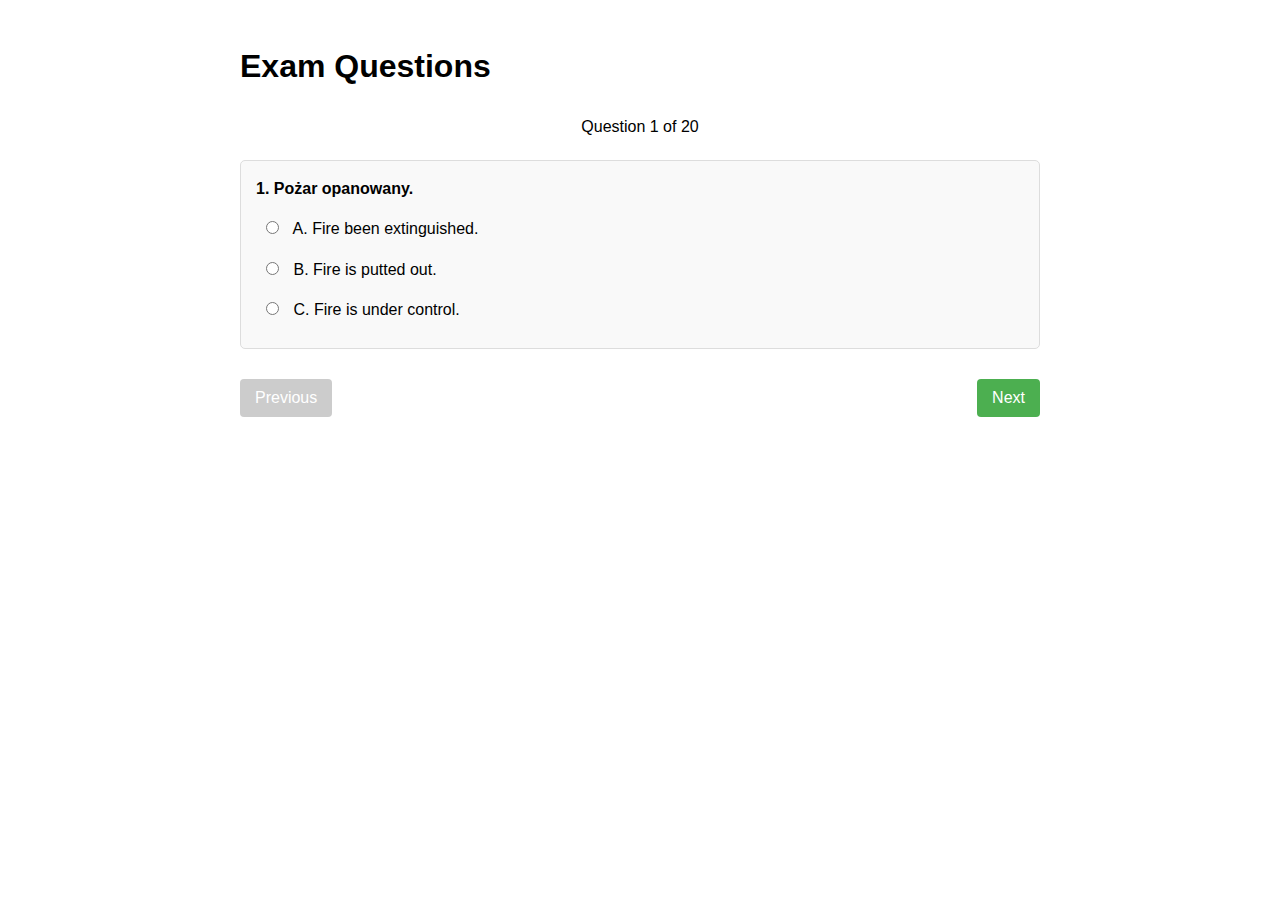
<file: index.html>
<!DOCTYPE html>
<html lang="pl">
<head>
    <meta charset="UTF-8">
    <meta name="viewport" content="width=device-width, initial-scale=1.0">
    <title>Exam Questions</title>
    <style>
        body {
            font-family: Arial, sans-serif;
            line-height: 1.6;
            max-width: 800px;
            margin: 0 auto;
            padding: 20px;
        }
        .question-container {
            margin-bottom: 30px;
            padding: 15px;
            border: 1px solid #ddd;
            border-radius: 5px;
            background-color: #f9f9f9;
        }
        .question {
            font-weight: bold;
            margin-bottom: 10px;
        }
        .answer-option {
            margin: 5px 0;
            padding: 5px;
        }
        .answer-option:hover {
            background-color: #f0f0f0;
        }
        .answer-option input {
            margin-right: 10px;
        }
        .answer-option label {
            cursor: pointer;
        }
        .controls {
            margin: 20px 0;
            display: flex;
            justify-content: space-between;
        }
        button {
            padding: 10px 15px;
            background-color: #4CAF50;
            color: white;
            border: none;
            border-radius: 4px;
            cursor: pointer;
            font-size: 16px;
        }
        button:hover {
            background-color: #45a049;
        }
        button:disabled {
            background-color: #cccccc;
            cursor: not-allowed;
        }
        .results {
            margin-top: 30px;
        }
        .results-question {
            margin-bottom: 15px;
            padding: 10px;
            border-left: 3px solid #4CAF50;
        }
        .selected-answer {
            font-weight: bold;
            color: #4CAF50;
        }
        .progress {
            margin-bottom: 20px;
            text-align: center;
        }
        .hidden {
            display: none;
        }
    </style>
</head>
<body>
    <h1>Exam Questions</h1>
    
    <div id="progress" class="progress">
        Question <span id="current-question">1</span> of <span id="total-questions">20</span>
    </div>
    
    <div id="question-container" class="question-container">
        <!-- Questions will be loaded here -->
    </div>
    
    <div class="controls">
        <button id="prev-btn" disabled>Previous</button>
        <button id="next-btn">Next</button>
        <button id="finish-btn" class="hidden">Finish Exam</button>
    </div>
    
    <div id="results" class="results hidden">
        <h2>Exam Results</h2>
        <div id="results-container">
            <!-- Results will be loaded here -->
        </div>
        <button id="restart-btn">Restart Exam</button>
    </div>
    
    <script>
        // Global variables
        let questions = [];
        let currentQuestionIndex = 0;
        let userAnswers = [];
        
        // Load questions from JSON file
        async function loadQuestions() {
            try {
                const response = await fetch('exam_questions.json');
                const allQuestions = await response.json();
                
                // Shuffle and get 20 random questions
                questions = getRandomQuestions(allQuestions, 20);
                
                // Initialize user answers array with empty values
                userAnswers = Array(questions.length).fill(null);
                
                // Display the first question
                displayQuestion(currentQuestionIndex);
            } catch (error) {
                console.error('Error loading questions:', error);
                document.getElementById('question-container').innerHTML = 
                    '<p>Error loading questions. Please try again later.</p>';
            }
        }
        
        // Get random questions from the array
        function getRandomQuestions(allQuestions, count) {
            const shuffled = [...allQuestions].sort(() => 0.5 - Math.random());
            return shuffled.slice(0, count);
        }
        
        // Display a question
        function displayQuestion(index) {
            const question = questions[index];
            const container = document.getElementById('question-container');
            
            // Update progress
            document.getElementById('current-question').textContent = index + 1;
            
            // Create HTML for the question
            let html = `
                <div class="question">
                    <span>${index + 1}. ${question.question}</span>
                </div>
                <div class="answers">
            `;
            
            // Add answer options
            question.answers.forEach((answer, answerIndex) => {
                const isChecked = userAnswers[index] === answer.option ? 'checked' : '';
                html += `
                    <div class="answer-option">
                        <input type="radio" id="answer-${answerIndex}" name="question-${index}" value="${answer.option}" ${isChecked}>
                        <label for="answer-${answerIndex}">${answer.option}. ${answer.text}</label>
                    </div>
                `;
            });
            
            html += '</div>';
            container.innerHTML = html;
            
            // Add event listeners to radio buttons
            const radioButtons = container.querySelectorAll('input[type="radio"]');
            radioButtons.forEach(radio => {
                radio.addEventListener('change', (e) => {
                    userAnswers[index] = e.target.value;
                });
            });
            
            // Update button states
            updateButtonStates();
        }
        
        // Update the states of the navigation buttons
        function updateButtonStates() {
            const prevBtn = document.getElementById('prev-btn');
            const nextBtn = document.getElementById('next-btn');
            const finishBtn = document.getElementById('finish-btn');
            
            // Previous button
            prevBtn.disabled = currentQuestionIndex === 0;
            
            // Next button
            if (currentQuestionIndex === questions.length - 1) {
                nextBtn.classList.add('hidden');
                finishBtn.classList.remove('hidden');
            } else {
                nextBtn.classList.remove('hidden');
                finishBtn.classList.add('hidden');
            }
        }
        
        // Show results
        function showResults() {
            const questionContainer = document.getElementById('question-container');
            const resultsSection = document.getElementById('results');
            const resultsContainer = document.getElementById('results-container');
            const progressSection = document.getElementById('progress');
            const controls = document.querySelector('.controls');
            
            // Hide questions and show results
            questionContainer.classList.add('hidden');
            progressSection.classList.add('hidden');
            controls.classList.add('hidden');
            resultsSection.classList.remove('hidden');
            
            // Create HTML for results
            let html = '';
            
            questions.forEach((question, index) => {
                const userAnswer = userAnswers[index];
                
                html += `
                    <div class="results-question">
                        <div class="question">
                            <span>${index + 1}. ${question.question}</span>
                        </div>
                        <div class="answers">
                `;
                
                // Add answer options with highlighting for selected answer
                question.answers.forEach(answer => {
                    const isSelected = userAnswer === answer.option;
                    const selectedClass = isSelected ? 'selected-answer' : '';
                    
                    html += `
                        <div class="answer-option ${selectedClass}">
                            ${answer.option}. ${answer.text}
                            ${isSelected ? ' (Selected)' : ''}
                        </div>
                    `;
                });
                
                html += '</div></div>';
            });
            
            resultsContainer.innerHTML = html;
        }
        
        // Handle keyboard input for selecting answers (A, B, C)
        function handleKeyboardInput(e) {
            // Only process if we're viewing questions (not results)
            if (document.getElementById('results').classList.contains('hidden')) {
                const key = e.key.toLowerCase();
                
                // Handle A, B, C keys for answer selection
                if (['a', 'b', 'c'].includes(key)) {
                    const option = key.toUpperCase();
                    const radioSelector = `input[value="${option}"]`;
                    const radioButton = document.querySelector(radioSelector);
                    
                    if (radioButton) {
                        radioButton.checked = true;
                        userAnswers[currentQuestionIndex] = option;
                        
                        // Visual feedback
                        const label = radioButton.nextElementSibling;
                        label.style.fontWeight = 'bold';
                        setTimeout(() => { label.style.fontWeight = 'normal'; }, 200);
                    }
                }
                
                // Handle arrow keys for navigation
                if (e.key === 'ArrowLeft' && currentQuestionIndex > 0) {
                    currentQuestionIndex--;
                    displayQuestion(currentQuestionIndex);
                } else if (e.key === 'ArrowRight' && currentQuestionIndex < questions.length - 1) {
                    currentQuestionIndex++;
                    displayQuestion(currentQuestionIndex);
                }
            }
        }

        // Event listeners
        document.addEventListener('DOMContentLoaded', () => {
            // Load questions
            loadQuestions();
            
            // Add keyboard event listener
            document.addEventListener('keydown', handleKeyboardInput);
            
            // Previous button
            document.getElementById('prev-btn').addEventListener('click', () => {
                if (currentQuestionIndex > 0) {
                    currentQuestionIndex--;
                    displayQuestion(currentQuestionIndex);
                }
            });
            
            // Next button
            document.getElementById('next-btn').addEventListener('click', () => {
                if (currentQuestionIndex < questions.length - 1) {
                    currentQuestionIndex++;
                    displayQuestion(currentQuestionIndex);
                }
            });
            
            // Finish button
            document.getElementById('finish-btn').addEventListener('click', () => {
                showResults();
            });
            
            // Restart button
            document.getElementById('restart-btn').addEventListener('click', () => {
                // Reset state
                currentQuestionIndex = 0;
                userAnswers = Array(questions.length).fill(null);
                
                // Show questions again
                const questionContainer = document.getElementById('question-container');
                const resultsSection = document.getElementById('results');
                const progressSection = document.getElementById('progress');
                const controls = document.querySelector('.controls');
                
                questionContainer.classList.remove('hidden');
                progressSection.classList.remove('hidden');
                controls.classList.remove('hidden');
                resultsSection.classList.add('hidden');
                
                // Display first question
                displayQuestion(currentQuestionIndex);
            });
        });
    </script>
</body>
</html>
</file>
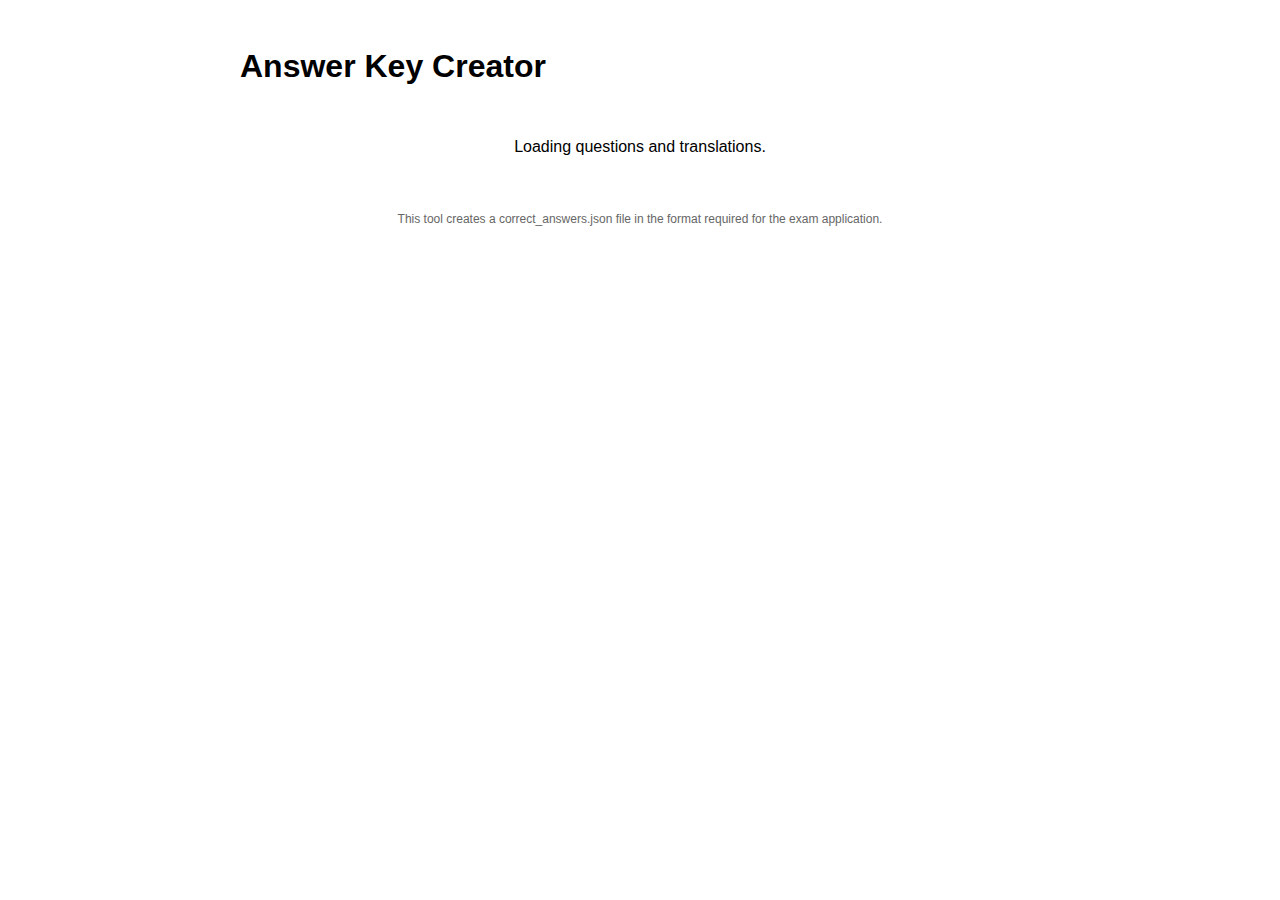
<file: src/index.html>
<!DOCTYPE html>
<html lang="en">
<head>
    <meta charset="UTF-8">
    <meta name="viewport" content="width=device-width, initial-scale=1.0">
    <title>Answer Key Creator</title>
    <link rel="stylesheet" href="css/styles.css">
</head>
<body>
    <h1>Answer Key Creator</h1>
    
    <div id="error-message" class="hidden"></div>
    
    <div id="loading" class="loading">Loading questions and translations</div>
    
    <div id="intro" class="category-filter hidden">
        <h2>Create an Answer Key</h2>
        <p>This tool will help you create a correct_answers.json file by going through all questions in their original order.</p>
        
        <div class="setting-row">
            <label for="category-select">Filter by Category:</label>
            <select id="category-select">
                <option value="all">All Categories</option>
                <!-- Categories will be loaded here -->
            </select>
        </div>
        
        <button id="start-btn" class="start-btn">Start Creating Answer Key</button>
    </div>
    
    <div id="main-content" class="hidden">
        <div class="progress">
            Question <span id="current-question">1</span> of <span id="total-questions">0</span>
        </div>
        
        <div class="completion-status">
            Completion: <span id="completion-percent">0%</span>
            <div class="status-bar">
                <div id="status-progress" class="status-progress"></div>
            </div>
            <div class="translation-toggle">
                <label for="translation-checkbox">
                    Show Translations
                    <span class="info-icon">i
                        <span class="tooltip">Toggle to show or hide Russian translations of questions and answers.</span>
                    </span>
                </label>
                <input type="checkbox" id="translation-checkbox" checked>
            </div>
            <button id="export-anytime-btn" class="download-btn">Export Current Progress</button>
        </div>
        
        <div id="question-container" class="question-container">
            <!-- Questions will be loaded here -->
        </div>
        
        <div class="controls">
            <button id="prev-btn" disabled>Previous</button>
            <button id="next-btn">Next</button>
            <button id="finish-btn" class="hidden">Finish</button>
        </div>
    </div>
    
    <div id="summary" class="hidden">
        <h2>Answer Key Complete</h2>
        
        <div class="summary">
            <p>You have created an answer key for <span id="total-answered">0</span> questions.</p>
            <div id="category-summaries"></div>
            <button id="download-btn" class="download-btn">Download Answer Key</button>
        </div>
        
        <button id="restart-btn">Start Over</button>
    </div>
    
    <div class="footer">
        <p>This tool creates a correct_answers.json file in the format required for the exam application.</p>
    </div>
    
    <!-- Embed data directly in the page -->
    <script>
        // This will be populated from the JSON files
        const allQuestionsData = [];
        const translations = {};
        
        // Load the data from the JSON files using script tags
        function loadExamQuestions() {
            const script = document.createElement('script');
            script.src = '../src/data/exam_questions.json';
            script.type = 'text/javascript';
            script.onload = function() {
                console.log('Exam questions loaded');
                loadTranslations();
            };
            script.onerror = function() {
                console.error('Failed to load exam questions');
                document.getElementById('error-message').textContent = 'Failed to load exam questions. Please check the file path.';
                document.getElementById('error-message').classList.remove('hidden');
            };
            document.head.appendChild(script);
        }
        
        function loadTranslations() {
            const script = document.createElement('script');
            script.src = '../src/data/translations.json';
            script.type = 'text/javascript';
            script.onload = function() {
                console.log('Translations loaded');
            };
            script.onerror = function() {
                console.error('Failed to load translations');
                document.getElementById('error-message').textContent = 'Failed to load translations. Please check the file path.';
                document.getElementById('error-message').classList.remove('hidden');
            };
            document.head.appendChild(script);
        }
        
        // Load the data when the page loads
        document.addEventListener('DOMContentLoaded', loadExamQuestions);
    </script>
    
    <!-- Load the application script -->
    <script src="js/app.js"></script>
</body>
</html>
</file>
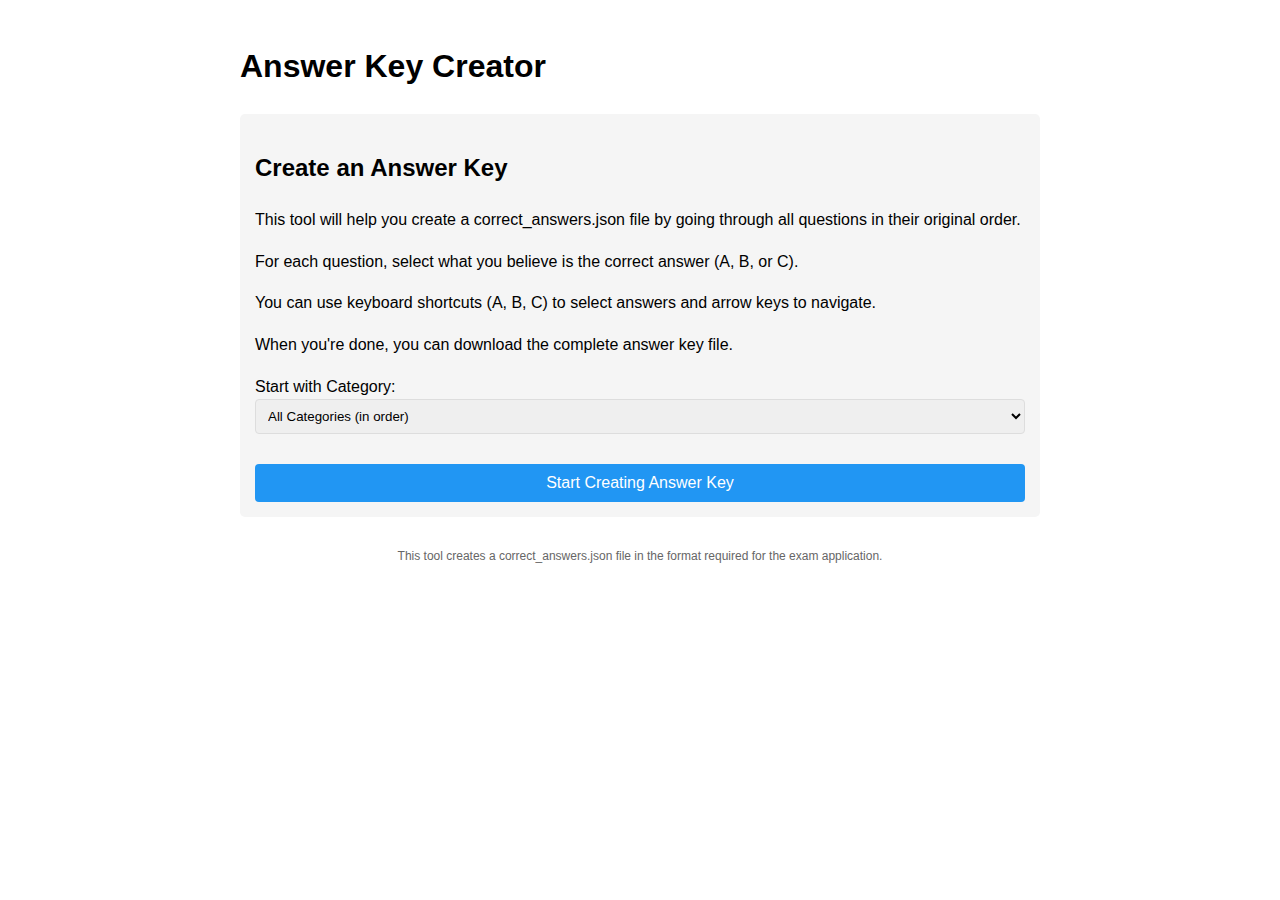
<file: answer_key_creator_app.html>
<!DOCTYPE html>
<html lang="pl">
<head>
    <meta charset="UTF-8">
    <meta name="viewport" content="width=device-width, initial-scale=1.0">
    <title>Answer Key Creator</title>
    <style>
        body {
            font-family: Arial, sans-serif;
            line-height: 1.6;
            max-width: 800px;
            margin: 0 auto;
            padding: 20px;
        }
        .question-container {
            margin-bottom: 30px;
            padding: 15px;
            border: 1px solid #ddd;
            border-radius: 5px;
            background-color: #f9f9f9;
        }
        .category {
            font-size: 14px;
            color: #666;
            margin-bottom: 10px;
            padding: 5px;
            background-color: #f0f0f0;
            border-radius: 3px;
        }
        .question {
            font-weight: bold;
            margin-bottom: 10px;
        }
        .answer-option {
            margin: 5px 0;
            padding: 5px;
        }
        .answer-option:hover {
            background-color: #f0f0f0;
        }
        .answer-option input {
            margin-right: 10px;
        }
        .answer-option label {
            cursor: pointer;
        }
        .controls {
            margin: 20px 0;
            display: flex;
            justify-content: space-between;
        }
        button {
            padding: 10px 15px;
            background-color: #4CAF50;
            color: white;
            border: none;
            border-radius: 4px;
            cursor: pointer;
            font-size: 16px;
        }
        button:hover {
            background-color: #45a049;
        }
        button:disabled {
            background-color: #cccccc;
            cursor: not-allowed;
        }
        .progress {
            margin-bottom: 20px;
            text-align: center;
        }
        .category-filter {
            margin-bottom: 20px;
            padding: 15px;
            background-color: #f5f5f5;
            border-radius: 5px;
        }
        .setting-row {
            margin-bottom: 10px;
        }
        .category-filter select {
            width: 100%;
            padding: 8px;
            border-radius: 4px;
            border: 1px solid #ddd;
            margin-bottom: 10px;
        }
        .start-btn {
            width: 100%;
            margin-top: 10px;
            background-color: #2196F3;
        }
        .start-btn:hover {
            background-color: #0b7dda;
        }
        .download-btn {
            background-color: #ff9800;
        }
        .download-btn:hover {
            background-color: #e68a00;
        }
        .hidden {
            display: none;
        }
        .completion-status {
            margin-top: 10px;
            font-size: 14px;
            color: #666;
        }
        .status-bar {
            height: 10px;
            background-color: #f0f0f0;
            border-radius: 5px;
            margin-top: 5px;
            overflow: hidden;
        }
        .status-progress {
            height: 100%;
            background-color: #4CAF50;
            width: 0%;
            transition: width 0.3s ease;
        }
        .summary {
            margin-top: 20px;
            padding: 15px;
            background-color: #f5f5f5;
            border-radius: 5px;
        }
        .category-summary {
            margin-bottom: 10px;
        }
        .footer {
            margin-top: 30px;
            text-align: center;
            font-size: 12px;
            color: #666;
        }
    </style>
</head>
<body>
    <h1>Answer Key Creator</h1>
    
    <div id="intro" class="category-filter">
        <h2>Create an Answer Key</h2>
        <p>This tool will help you create a correct_answers.json file by going through all questions in their original order.</p>
        <p>For each question, select what you believe is the correct answer (A, B, or C).</p>
        <p>You can use keyboard shortcuts (A, B, C) to select answers and arrow keys to navigate.</p>
        <p>When you're done, you can download the complete answer key file.</p>
        
        <div class="setting-row">
            <label for="category-select">Start with Category:</label>
            <select id="category-select">
                <option value="all">All Categories (in order)</option>
                <!-- Categories will be loaded here -->
            </select>
        </div>
        
        <button id="start-btn" class="start-btn">Start Creating Answer Key</button>
    </div>
    
    <div id="main-content" class="hidden">
        <div class="progress">
            Question <span id="current-question">1</span> of <span id="total-questions">351</span>
        </div>
        
        <div class="completion-status">
            Completion: <span id="completion-percent">0%</span>
            <div class="status-bar">
                <div id="status-progress" class="status-progress"></div>
            </div>
            <div id="export-container" class="hidden" style="margin-top: 10px; text-align: right;">
                <button id="export-anytime-btn" class="download-btn" style="padding: 5px 10px; font-size: 14px;">Export Current Progress</button>
            </div>
        </div>
        
        <div id="question-container" class="question-container">
            <!-- Questions will be loaded here -->
        </div>
        
        <div class="controls">
            <button id="prev-btn" disabled>Previous</button>
            <button id="next-btn">Next</button>
            <button id="finish-btn" class="hidden">Finish</button>
        </div>
    </div>
    
    <div id="summary" class="hidden">
        <h2>Answer Key Complete</h2>
        
        <div class="summary">
            <p>You have created an answer key for <span id="total-answered">0</span> questions.</p>
            <div id="category-summaries"></div>
        </div>
        
        <button id="download-btn" class="download-btn">Download correct_answers.json</button>
        <button id="restart-btn">Start Over</button>
    </div>
    
    <div class="footer">
        <p>This tool creates a correct_answers.json file in the format required for the exam application.</p>
    </div>
    
    <script>
        // Embedded exam questions data
        const allQuestionsData = 
        [{"id": 1, "number": "1", "category": "REGULAMINY I PODSTAWOWE TERMINY ANGLOJ\u0118ZYCZNE\nSTOSOWANE W S\u0141U\u017bBIE RADIOKOMUNIKACYJNEJ MORSKIEJ", "question": "Zgodnie z kolejno\u015bci\u0105 pierwsze\u0144stwa \u0142\u0105czno\u015bci:", "answers": [{"option": "A", "text": "\u0142\u0105czno\u015b\u0107 ostrzegawcza ma pierwsze\u0144stwo przed \u0142\u0105czno\u015bci\u0105 piln\u0105"}, {"option": "B", "text": "\u0142\u0105czno\u015b\u0107 ostrzegawcza ma pierwsze\u0144stwo przed \u0142\u0105czno\u015bci\u0105 publiczn\u0105"}, {"option": "C", "text": "\u0142\u0105czno\u015b\u0107 pilna ma pierwsze\u0144stwo przed \u0142\u0105czno\u015bci\u0105 w niebezpiecze\u0144stwie"}]}, {"id": 2, "number": "2", "category": "REGULAMINY I PODSTAWOWE TERMINY ANGLOJ\u0118ZYCZNE\nSTOSOWANE W S\u0141U\u017bBIE RADIOKOMUNIKACYJNEJ MORSKIEJ", "question": "\u0141\u0105czno\u015b\u0107 publiczna to \u0142\u0105czno\u015b\u0107:", "answers": [{"option": "A", "text": "dla uzyskania porady medycznej"}, {"option": "B", "text": "pomi\u0119dzy stacj\u0105 statkow\u0105 i stacj\u0105 nadbrze\u017cn\u0105"}, {"option": "C", "text": "do przekazywania ostrze\u017ce\u0144"}]}, {"id": 3, "number": "3", "category": "REGULAMINY I PODSTAWOWE TERMINY ANGLOJ\u0118ZYCZNE\nSTOSOWANE W S\u0141U\u017bBIE RADIOKOMUNIKACYJNEJ MORSKIEJ", "question": "Stacja nadbrze\u017cna to stacja:", "answers": [{"option": "A", "text": "w s\u0142u\u017cbie radiokomunikacyjnej l\u0105dowej, prowadz\u0105ca \u0142\u0105czno\u015b\u0107 w rejonie wybrze\u017ca\nmorskiego"}, {"option": "B", "text": "w s\u0142u\u017cbie radiokomunikacyjnej lotniczej, prowadz\u0105ca \u0142\u0105czno\u015b\u0107 w rejonie wybrze\u017ca\nmorskiego"}, {"option": "C", "text": "w s\u0142u\u017cbie radiokomunikacyjnej ruchomej morskiej, prowadz\u0105ca \u0142\u0105czno\u015b\u0107 w relacji\nstatek-brzeg, brzeg-statek"}]}, {"id": 4, "number": "4", "category": "REGULAMINY I PODSTAWOWE TERMINY ANGLOJ\u0118ZYCZNE\nSTOSOWANE W S\u0141U\u017bBIE RADIOKOMUNIKACYJNEJ MORSKIEJ", "question": "Ratowniczy O\u015brodek Koordynacyjny odpowiedzialny jest za:", "answers": [{"option": "A", "text": "prowadzenie \u0142\u0105czno\u015bci na miejscu akcji ratowniczej"}, {"option": "B", "text": "przygotowanie s\u0142u\u017cb portowych"}, {"option": "C", "text": "kierowanie akcj\u0105 SAR"}]}, {"id": 5, "number": "5", "category": "REGULAMINY I PODSTAWOWE TERMINY ANGLOJ\u0118ZYCZNE\nSTOSOWANE W S\u0141U\u017bBIE RADIOKOMUNIKACYJNEJ MORSKIEJ", "question": "Pasmo VHF obejmuje cz\u0119stotliwo\u015bci:", "answers": [{"option": "A", "text": "3 \u00f7 30 MHz"}, {"option": "B", "text": "30 \u00f7 300 MHz"}, {"option": "C", "text": "10 \u00f7 100 MHz"}]}, {"id": 6, "number": "6", "category": "REGULAMINY I PODSTAWOWE TERMINY ANGLOJ\u0118ZYCZNE\nSTOSOWANE W S\u0141U\u017bBIE RADIOKOMUNIKACYJNEJ MORSKIEJ", "question": "Fale z pasma VHF to inaczej fale:", "answers": [{"option": "A", "text": "milimetrowe"}, {"option": "B", "text": "centymetrowe"}, {"option": "C", "text": "metrowe"}]}, {"id": 7, "number": "7", "category": "REGULAMINY I PODSTAWOWE TERMINY ANGLOJ\u0118ZYCZNE\nSTOSOWANE W S\u0141U\u017bBIE RADIOKOMUNIKACYJNEJ MORSKIEJ", "question": "Morski zakres V obejmuje cz\u0119stotliwo\u015bci:", "answers": [{"option": "A", "text": "10 \u00f7 30 MHz"}, {"option": "B", "text": "300 \u00f7 3000 kHz"}, {"option": "C", "text": "156 \u00f7 174 MHz"}]}, {"id": 8, "number": "8", "category": "REGULAMINY I PODSTAWOWE TERMINY ANGLOJ\u0118ZYCZNE\nSTOSOWANE W S\u0141U\u017bBIE RADIOKOMUNIKACYJNEJ MORSKIEJ", "question": "Radiotelefoniczna stacja statkowa mo\u017ce by\u0107 identyfikowana przez:", "answers": [{"option": "A", "text": "numer seryjny radiotelefonu VHF"}, {"option": "B", "text": "znak wywo\u0142awczy lub nazw\u0119 stacji"}, {"option": "C", "text": "nazw\u0119 armatora/w\u0142a\u015bciciela"}]}, {"id": 9, "number": "9", "category": "REGULAMINY I PODSTAWOWE TERMINY ANGLOJ\u0118ZYCZNE\nSTOSOWANE W S\u0141U\u017bBIE RADIOKOMUNIKACYJNEJ MORSKIEJ", "question": "Simpleks to spos\u00f3b pracy w kanale radiowym przy kt\u00f3rym:", "answers": [{"option": "A", "text": "nadawanie jest mo\u017cliwe jednocze\u015bnie w obu kierunkach \u0142\u0105czno\u015bci"}, {"option": "B", "text": "obie stacje pracuj\u0105 simpleksem wykorzystuj\u0105c kana\u0142 dupleksowy"}, {"option": "C", "text": "nadawanie jest mo\u017cliwe jedynie na zmian\u0119 w ka\u017cdym kierunku \u0142\u0105czno\u015bci"}]}, {"id": 10, "number": "10", "category": "REGULAMINY I PODSTAWOWE TERMINY ANGLOJ\u0118ZYCZNE\nSTOSOWANE W S\u0141U\u017bBIE RADIOKOMUNIKACYJNEJ MORSKIEJ", "question": "Semidupleks to spos\u00f3b pracy w kanale radiowym przy kt\u00f3rym:", "answers": [{"option": "A", "text": "nadawanie jest mo\u017cliwe jednocze\u015bnie w obu kierunkach \u0142\u0105czno\u015bci"}, {"option": "B", "text": "nadawanie jest mo\u017cliwe jedynie na zmian\u0119 w ka\u017cdym kierunku \u0142\u0105czno\u015bci"}, {"option": "C", "text": "jedna stacja pracuje simpleksem a druga dupleksem"}]}, {"id": 11, "number": "11", "category": "REGULAMINY I PODSTAWOWE TERMINY ANGLOJ\u0118ZYCZNE\nSTOSOWANE W S\u0141U\u017bBIE RADIOKOMUNIKACYJNEJ MORSKIEJ", "question": "Dupleks to spos\u00f3b pracy w kanale radiowym przy kt\u00f3rym:", "answers": [{"option": "A", "text": "nadawanie jest mo\u017cliwe jednocze\u015bnie w obu kierunkach \u0142\u0105czno\u015bci"}, {"option": "B", "text": "nadawanie jest mo\u017cliwe jedynie na zmian\u0119 w ka\u017cdym kierunku \u0142\u0105czno\u015bci"}, {"option": "C", "text": "jedna stacja pracuje simpleksem a druga dupleksem"}]}, {"id": 12, "number": "12", "category": "REGULAMINY I PODSTAWOWE TERMINY ANGLOJ\u0118ZYCZNE\nSTOSOWANE W S\u0141U\u017bBIE RADIOKOMUNIKACYJNEJ MORSKIEJ", "question": "Kana\u0142 simpleksowy to kana\u0142 w kt\u00f3rym:", "answers": [{"option": "A", "text": "nadajemy i odbieramy na tej samej cz\u0119stotliwo\u015bci"}, {"option": "B", "text": "tylko nadajemy na okre\u015blonej cz\u0119stotliwo\u015bci"}, {"option": "C", "text": "tylko odbieramy na okre\u015blonej cz\u0119stotliwo\u015bci"}]}, {"id": 13, "number": "13", "category": "REGULAMINY I PODSTAWOWE TERMINY ANGLOJ\u0118ZYCZNE\nSTOSOWANE W S\u0141U\u017bBIE RADIOKOMUNIKACYJNEJ MORSKIEJ", "question": "Kana\u0142 dupleksowy to kana\u0142 w kt\u00f3rym:", "answers": [{"option": "A", "text": "nadajemy i odbieramy na tej samej cz\u0119stotliwo\u015bci"}, {"option": "B", "text": "tylko nadajemy na okre\u015blonej cz\u0119stotliwo\u015bci"}, {"option": "C", "text": "nadajemy i odbieramy na r\u00f3\u017cnych cz\u0119stotliwo\u015bciach"}]}, {"id": 14, "number": "14", "category": "REGULAMINY I PODSTAWOWE TERMINY ANGLOJ\u0118ZYCZNE\nSTOSOWANE W S\u0141U\u017bBIE RADIOKOMUNIKACYJNEJ MORSKIEJ", "question": "Kana\u0142 16 VHF jest kana\u0142em:", "answers": [{"option": "A", "text": "dupleksowym"}, {"option": "B", "text": "jednocz\u0119stotliwo\u015bciowym"}, {"option": "C", "text": "dwucz\u0119stotliwo\u015bciowym"}]}, {"id": 15, "number": "15", "category": "REGULAMINY I PODSTAWOWE TERMINY ANGLOJ\u0118ZYCZNE\nSTOSOWANE W S\u0141U\u017bBIE RADIOKOMUNIKACYJNEJ MORSKIEJ", "question": "Kana\u0142 6 VHF jest kana\u0142em:", "answers": [{"option": "A", "text": "dupleksowym"}, {"option": "B", "text": "dwucz\u0119stotliwo\u015bciowym"}, {"option": "C", "text": "simpleksowym"}]}, {"id": 16, "number": "16", "category": "REGULAMINY I PODSTAWOWE TERMINY ANGLOJ\u0118ZYCZNE\nSTOSOWANE W S\u0141U\u017bBIE RADIOKOMUNIKACYJNEJ MORSKIEJ", "question": "Kana\u0142 15 VHF jest kana\u0142em:", "answers": [{"option": "A", "text": "dupleksowym"}, {"option": "B", "text": "jednocz\u0119stotliwo\u015bciowym"}, {"option": "C", "text": "semidupleksowym"}]}, {"id": 17, "number": "17", "category": "REGULAMINY I PODSTAWOWE TERMINY ANGLOJ\u0118ZYCZNE\nSTOSOWANE W S\u0141U\u017bBIE RADIOKOMUNIKACYJNEJ MORSKIEJ", "question": "Kana\u0142 13 VHF jest kana\u0142em:", "answers": [{"option": "A", "text": "dupleksowym"}, {"option": "B", "text": "duosimpleksowym"}, {"option": "C", "text": "simpleksowym"}]}, {"id": 18, "number": "18", "category": "REGULAMINY I PODSTAWOWE TERMINY ANGLOJ\u0118ZYCZNE\nSTOSOWANE W S\u0141U\u017bBIE RADIOKOMUNIKACYJNEJ MORSKIEJ", "question": "Kana\u0142 70 VHF jest kana\u0142em:", "answers": [{"option": "A", "text": "dupleksowym"}, {"option": "B", "text": "jednocz\u0119stotliwo\u015bciowym"}, {"option": "C", "text": "semidupleksowym"}]}, {"id": 19, "number": "19", "category": "REGULAMINY I PODSTAWOWE TERMINY ANGLOJ\u0118ZYCZNE\nSTOSOWANE W S\u0141U\u017bBIE RADIOKOMUNIKACYJNEJ MORSKIEJ", "question": "W zakresie VHF, do wywo\u0142a\u0144 og\u00f3lnych DSC mo\u017cna stosowa\u0107 kana\u0142:", "answers": [{"option": "A", "text": "26"}, {"option": "B", "text": "6"}, {"option": "C", "text": "70"}]}, {"id": 20, "number": "20", "category": "REGULAMINY I PODSTAWOWE TERMINY ANGLOJ\u0118ZYCZNE\nSTOSOWANE W S\u0141U\u017bBIE RADIOKOMUNIKACYJNEJ MORSKIEJ", "question": "W zakresie VHF, do wywo\u0142a\u0144 mi\u0119dzystatkowych DSC mo\u017cna stosowa\u0107 kana\u0142:", "answers": [{"option": "A", "text": "15"}, {"option": "B", "text": "27"}, {"option": "C", "text": "70"}]}, {"id": 21, "number": "21", "category": "REGULAMINY I PODSTAWOWE TERMINY ANGLOJ\u0118ZYCZNE\nSTOSOWANE W S\u0141U\u017bBIE RADIOKOMUNIKACYJNEJ MORSKIEJ", "question": "Znak wywo\u0142awczy stacji statkowej to identyfikacja stosowana w \u0142\u0105czno\u015bci:", "answers": [{"option": "A", "text": "jedynie publicznej"}, {"option": "B", "text": "radiotelefonicznej"}, {"option": "C", "text": "DSC"}]}, {"id": 22, "number": "22", "category": "REGULAMINY I PODSTAWOWE TERMINY ANGLOJ\u0118ZYCZNE\nSTOSOWANE W S\u0141U\u017bBIE RADIOKOMUNIKACYJNEJ MORSKIEJ", "question": "MMSI to identyfikacja stosowana w \u0142\u0105czno\u015bci:", "answers": [{"option": "A", "text": "mi\u0119dzystatkowej i ze stacj\u0105 nadbrze\u017cn\u0105"}, {"option": "B", "text": "radiotelefonicznej"}, {"option": "C", "text": "jedynie mi\u0119dzystatkowej"}]}, {"id": 23, "number": "23", "category": "REGULAMINY I PODSTAWOWE TERMINY ANGLOJ\u0118ZYCZNE\nSTOSOWANE W S\u0141U\u017bBIE RADIOKOMUNIKACYJNEJ MORSKIEJ", "question": "Znak wywo\u0142awczy stacji statkowej to identyfikacja przyznawana:", "answers": [{"option": "A", "text": "przez w\u0142a\u015bciciela jednostki"}, {"option": "B", "text": "tylko do \u0142\u0105czno\u015bci bezpiecze\u0144stwa"}, {"option": "C", "text": "przez administracj\u0119 krajow\u0105 z mi\u0119dzynarodowej serii znak\u00f3w wywo\u0142awczych"}]}, {"id": 24, "number": "24", "category": "REGULAMINY I PODSTAWOWE TERMINY ANGLOJ\u0118ZYCZNE\nSTOSOWANE W S\u0141U\u017bBIE RADIOKOMUNIKACYJNEJ MORSKIEJ", "question": "Obszar morza w kt\u00f3rym zapewniona jest pewna \u0142\u0105czno\u015b\u0107 DSC i radiotelefoniczna,\nprzynajmniej z jedn\u0105 stacj\u0105 brzegow\u0105 VHF to obszar:", "answers": [{"option": "A", "text": "AOR"}, {"option": "B", "text": "A3"}, {"option": "C", "text": "A1"}]}, {"id": 25, "number": "25", "category": "REGULAMINY I PODSTAWOWE TERMINY ANGLOJ\u0118ZYCZNE\nSTOSOWANE W S\u0141U\u017bBIE RADIOKOMUNIKACYJNEJ MORSKIEJ", "question": "Ratowniczy O\u015brodek Koordynacyjny oznacza si\u0119 skr\u00f3tem:", "answers": [{"option": "A", "text": "RSC"}, {"option": "B", "text": "OSC"}, {"option": "C", "text": "RCC"}]}, {"id": 26, "number": "26", "category": "REGULAMINY I PODSTAWOWE TERMINY ANGLOJ\u0118ZYCZNE\nSTOSOWANE W S\u0141U\u017bBIE RADIOKOMUNIKACYJNEJ MORSKIEJ", "question": "Podcentrum Ratownicze oznacza si\u0119 skr\u00f3tem:", "answers": [{"option": "A", "text": "RSC"}, {"option": "B", "text": "OSC"}, {"option": "C", "text": "RCC"}]}, {"id": 27, "number": "27", "category": "REGULAMINY I PODSTAWOWE TERMINY ANGLOJ\u0118ZYCZNE\nSTOSOWANE W S\u0141U\u017bBIE RADIOKOMUNIKACYJNEJ MORSKIEJ", "question": "Stacj\u0119 nadbrze\u017cn\u0105 zaanga\u017cowan\u0105 w akcj\u0119 SAR oznacza si\u0119 skr\u00f3tem:", "answers": [{"option": "A", "text": "RSC"}, {"option": "B", "text": "OSC"}, {"option": "C", "text": "CRS"}]}, {"id": 28, "number": "28", "category": "REGULAMINY I PODSTAWOWE TERMINY ANGLOJ\u0118ZYCZNE\nSTOSOWANE W S\u0141U\u017bBIE RADIOKOMUNIKACYJNEJ MORSKIEJ", "question": "Jednostk\u0119 koordynuj\u0105c\u0105 poszukiwanie i ratowanie na miejscu akcji oznacza si\u0119 skr\u00f3tem:", "answers": [{"option": "A", "text": "RSC"}, {"option": "B", "text": "OSC"}, {"option": "C", "text": "RCC"}]}, {"id": 29, "number": "29", "category": "REGULAMINY I PODSTAWOWE TERMINY ANGLOJ\u0118ZYCZNE\nSTOSOWANE W S\u0141U\u017bBIE RADIOKOMUNIKACYJNEJ MORSKIEJ", "question": "Zalecanym kana\u0142em VHF do \u0142\u0105czno\u015bci w akcjach SAR jest kana\u0142:", "answers": [{"option": "A", "text": "26"}, {"option": "B", "text": "69"}, {"option": "C", "text": "6"}]}, {"id": 30, "number": "30", "category": "REGULAMINY I PODSTAWOWE TERMINY ANGLOJ\u0118ZYCZNE\nSTOSOWANE W S\u0141U\u017bBIE RADIOKOMUNIKACYJNEJ MORSKIEJ", "question": "Znak wywo\u0142awczy polskiej stacji statkowej mo\u017ce rozpoczyna\u0107 si\u0119 od jednego z\nprefiks\u00f3w:", "answers": [{"option": "A", "text": "GD, SZ, KO, PL, EU"}, {"option": "B", "text": "PL1 \u2013 PL9"}, {"option": "C", "text": "HF, SN, SO, SP, SQ, SR, 3Z"}]}, {"id": 31, "number": "31", "category": "REGULAMINY I PODSTAWOWE TERMINY ANGLOJ\u0118ZYCZNE\nSTOSOWANE W S\u0141U\u017bBIE RADIOKOMUNIKACYJNEJ MORSKIEJ", "question": "Alarmowanie w niebezpiecze\u0144stwie zawiera:", "answers": [{"option": "A", "text": "identyfikacj\u0119 i pozycj\u0119 jednostki zagro\u017conej"}, {"option": "B", "text": "identyfikacj\u0119, pozycj\u0119 jednostki zagro\u017conej i liczb\u0119 os\u00f3b na pok\u0142adzie jednostki"}, {"option": "C", "text": "znak wywo\u0142awczy, pozycj\u0119 jednostki zagro\u017conej i liczb\u0119 rannych"}]}, {"id": 32, "number": "32", "category": "REGULAMINY I PODSTAWOWE TERMINY ANGLOJ\u0118ZYCZNE\nSTOSOWANE W S\u0141U\u017bBIE RADIOKOMUNIKACYJNEJ MORSKIEJ", "question": "W zakresie VHF, do radiotelefonicznych wywo\u0142a\u0144 og\u00f3lnych mo\u017cna stosowa\u0107 kana\u0142:", "answers": [{"option": "A", "text": "6"}, {"option": "B", "text": "16"}, {"option": "C", "text": "66"}]}, {"id": 33, "number": "33", "category": "REGULAMINY I PODSTAWOWE TERMINY ANGLOJ\u0118ZYCZNE\nSTOSOWANE W S\u0141U\u017bBIE RADIOKOMUNIKACYJNEJ MORSKIEJ", "question": "Alarmowanie w niebezpiecze\u0144stwie DSC adresowane jest:", "answers": [{"option": "A", "text": "jedynie do najbli\u017cszej stacji nadbrze\u017cnej"}, {"option": "B", "text": "do wszystkich stacji"}, {"option": "C", "text": "jedynie do najbli\u017cszej stacji statkowej"}]}, {"id": 34, "number": "34", "category": "REGULAMINY I PODSTAWOWE TERMINY ANGLOJ\u0118ZYCZNE\nSTOSOWANE W S\u0141U\u017bBIE RADIOKOMUNIKACYJNEJ MORSKIEJ", "question": "Operator stacji statkowej po odbiorze po\u015bredniego alarmowania DSC nadanego przez\nstacj\u0119 nadbrze\u017cn\u0105 powinien:", "answers": [{"option": "A", "text": "natychmiast potwierdzi\u0107 odbi\u00f3r za pomoc\u0105 DSC"}, {"option": "B", "text": "potwierdzi\u0107 odbi\u00f3r za pomoc\u0105 radiotelefonii"}, {"option": "C", "text": "tylko dokona\u0107 zapisu w dzienniku radiowym"}]}, {"id": 35, "number": "35", "category": "REGULAMINY I PODSTAWOWE TERMINY ANGLOJ\u0118ZYCZNE\nSTOSOWANE W S\u0141U\u017bBIE RADIOKOMUNIKACYJNEJ MORSKIEJ", "question": "Operator stacji statkowej mo\u017ce nada\u0107 po\u015brednie alarmowanie w niebezpiecze\u0144stwie w\nsytuacji gdy:", "answers": [{"option": "A", "text": "jednostka zagro\u017cona sama nie jest w stanie nada\u0107 alarmowania"}, {"option": "B", "text": "tylko na pro\u015bb\u0119 stacji zagro\u017conej"}, {"option": "C", "text": "tylko na polecenie RCC"}]}, {"id": 36, "number": "36", "category": "REGULAMINY I PODSTAWOWE TERMINY ANGLOJ\u0118ZYCZNE\nSTOSOWANE W S\u0141U\u017bBIE RADIOKOMUNIKACYJNEJ MORSKIEJ", "question": "W zakresie VHF, operator stacji statkowej mo\u017ce nada\u0107 po\u015brednie alarmowanie DSC po\nodbiorze alarmowania DSC:", "answers": [{"option": "A", "text": "nie wolno mu tego uczyni\u0107"}, {"option": "B", "text": "tylko na pro\u015bb\u0119 stacji zagro\u017conej"}, {"option": "C", "text": "tylko na pro\u015bb\u0119 RCC"}]}, {"id": 37, "number": "37", "category": "REGULAMINY I PODSTAWOWE TERMINY ANGLOJ\u0118ZYCZNE\nSTOSOWANE W S\u0141U\u017bBIE RADIOKOMUNIKACYJNEJ MORSKIEJ", "question": "W zakresie VHF, operator stacji statkowej mo\u017ce nada\u0107 potwierdzenie odbioru\nalarmowania DSC:", "answers": [{"option": "A", "text": "po 3 minutach od odebrania alarmowania"}, {"option": "B", "text": "po 4 minutach od odebrania alarmowania"}, {"option": "C", "text": "po 5 minutach od odebrania alarmowania i powiadomieniu o tym stacji nadbrze\u017cnej"}]}, {"id": 38, "number": "38", "category": "REGULAMINY I PODSTAWOWE TERMINY ANGLOJ\u0118ZYCZNE\nSTOSOWANE W S\u0141U\u017bBIE RADIOKOMUNIKACYJNEJ MORSKIEJ", "question": "W zakresie VHF, operator stacji statkowej mo\u017ce nada\u0107 potwierdzenie odbioru\nalarmowania DSC za pomoc\u0105:", "answers": [{"option": "A", "text": "tylko DSC"}, {"option": "B", "text": "radiotelefonii lub DSC"}, {"option": "C", "text": "tylko radiotelefonii"}]}, {"id": 39, "number": "39", "category": "REGULAMINY I PODSTAWOWE TERMINY ANGLOJ\u0118ZYCZNE\nSTOSOWANE W S\u0141U\u017bBIE RADIOKOMUNIKACYJNEJ MORSKIEJ", "question": "Operator stacji nadbrze\u017cnej mo\u017ce nada\u0107 potwierdzenie odbioru alarmowania DSC za\npomoc\u0105:", "answers": [{"option": "A", "text": "radiotelefonii lub DSC"}, {"option": "B", "text": "tylko DSC"}, {"option": "C", "text": "tylko radiotelefonii"}]}, {"id": 40, "number": "40", "category": "REGULAMINY I PODSTAWOWE TERMINY ANGLOJ\u0118ZYCZNE\nSTOSOWANE W S\u0141U\u017bBIE RADIOKOMUNIKACYJNEJ MORSKIEJ", "question": "Przed ka\u017cdym wywo\u0142aniem poprzedzaj\u0105cym korespondencj\u0119 w niebezpiecze\u0144stwie\nnale\u017cy u\u017cy\u0107 sygna\u0142u niebezpiecze\u0144stwa:", "answers": [{"option": "A", "text": "PAN PAN"}, {"option": "B", "text": "MAYDAY"}, {"option": "C", "text": "DISTRESS"}]}, {"id": 41, "number": "41", "category": "REGULAMINY I PODSTAWOWE TERMINY ANGLOJ\u0118ZYCZNE\nSTOSOWANE W S\u0141U\u017bBIE RADIOKOMUNIKACYJNEJ MORSKIEJ", "question": "Stacj\u0119 zak\u0142\u00f3caj\u0105c\u0105 korespondencj\u0119 w niebezpiecze\u0144stwie mo\u017ce ucisza\u0107:", "answers": [{"option": "A", "text": "tylko RCC"}, {"option": "B", "text": "ka\u017cda stacja statkowa i nadbrze\u017cna"}, {"option": "C", "text": "OSC"}]}, {"id": 42, "number": "42", "category": "REGULAMINY I PODSTAWOWE TERMINY ANGLOJ\u0118ZYCZNE\nSTOSOWANE W S\u0141U\u017bBIE RADIOKOMUNIKACYJNEJ MORSKIEJ", "question": "Sygna\u0142em uciszania stacji zak\u0142\u00f3caj\u0105cej korespondencje w niebezpiecze\u0144stwie jest sygna\u0142:", "answers": [{"option": "A", "text": "PAN PAN"}, {"option": "B", "text": "SEELONCE MAYDAY"}, {"option": "C", "text": "MAYDAY"}]}, {"id": 43, "number": "43", "category": "REGULAMINY I PODSTAWOWE TERMINY ANGLOJ\u0118ZYCZNE\nSTOSOWANE W S\u0141U\u017bBIE RADIOKOMUNIKACYJNEJ MORSKIEJ", "question": "Informacj\u0119 o zako\u0144czeniu korespondencji w niebezpiecze\u0144stwie mo\u017ce nada\u0107:", "answers": [{"option": "A", "text": "tylko RCC"}, {"option": "B", "text": "ka\u017cda stacja statkowa i nadbrze\u017cna"}, {"option": "C", "text": "OSC"}]}, {"id": 44, "number": "44", "category": "REGULAMINY I PODSTAWOWE TERMINY ANGLOJ\u0118ZYCZNE\nSTOSOWANE W S\u0141U\u017bBIE RADIOKOMUNIKACYJNEJ MORSKIEJ", "question": "Sygna\u0142em zako\u0144czenia korespondencji w niebezpiecze\u0144stwie jest sygna\u0142:", "answers": [{"option": "A", "text": "PAN PAN"}, {"option": "B", "text": "SEELONCE MAYDAY"}, {"option": "C", "text": ""}]}, {"id": 45, "number": "45", "category": "SEELONCE FEENEE", "question": "Korespondencj\u0105 na miejscu akcji ratunkowej kieruje:", "answers": [{"option": "A", "text": "RCC"}, {"option": "B", "text": "wy\u0142\u0105cznie stacja nadbrze\u017cna"}, {"option": "C", "text": "OSC"}]}, {"id": 46, "number": "46", "category": "SEELONCE FEENEE", "question": "Korespondencj\u0105 koordynacyjn\u0105 SAR kieruje:", "answers": [{"option": "A", "text": "wy\u0142\u0105cznie stacja zagro\u017cona"}, {"option": "B", "text": "OSC"}, {"option": "C", "text": "wy\u0142\u0105cznie stacja nadbrze\u017cna"}]}, {"id": 47, "number": "47", "category": "SEELONCE FEENEE", "question": "\u0141\u0105czno\u015b\u0107 piln\u0105 stosuje si\u0119 dla uzyskania:", "answers": [{"option": "A", "text": "porady i pomocy medycznej"}, {"option": "B", "text": "pomocy nawigacyjnej"}, {"option": "C", "text": "ostrze\u017ce\u0144 meteorologicznych"}]}, {"id": 48, "number": "48", "category": "SEELONCE FEENEE", "question": "W zakresie VHF, wywo\u0142anie pilne DSC mo\u017cna nada\u0107 na kanale:", "answers": [{"option": "A", "text": "26"}, {"option": "B", "text": "13"}, {"option": "C", "text": "70"}]}, {"id": 49, "number": "49", "category": "SEELONCE FEENEE", "question": "Wywo\u0142anie pilne DSC powinno zawiera\u0107 kategori\u0119:", "answers": [{"option": "A", "text": "URGENCY"}, {"option": "B", "text": "SAFETY"}, {"option": "C", "text": "DISTRESS"}]}, {"id": 50, "number": "50", "category": "SEELONCE FEENEE", "question": "Przy braku potwierdzenia odbioru wywo\u0142ania pilnego DSC do jednej stacji, mo\u017ce by\u0107\nono powt\u00f3rzone po:", "answers": [{"option": "A", "text": "3 a nast\u0119pnie 10 minutach"}, {"option": "B", "text": "5 a nast\u0119pnie 10 minutach"}, {"option": "C", "text": "5 a nast\u0119pnie 15 minutach"}]}, {"id": 51, "number": "51", "category": "SEELONCE FEENEE", "question": "Radiotelefonicznym sygna\u0142em pilno\u015bci jest sygna\u0142:", "answers": [{"option": "A", "text": "URGENCY"}, {"option": "B", "text": "PAN PAN"}, {"option": "C", "text": "DISTRESS"}]}, {"id": 52, "number": "52", "category": "SEELONCE FEENEE", "question": "W radiotelefonii sygna\u0142 pilno\u015bci wymawia si\u0119:", "answers": [{"option": "A", "text": "1 raz"}, {"option": "B", "text": "2 razy"}, {"option": "C", "text": "3 razy"}]}, {"id": 53, "number": "53", "category": "SEELONCE FEENEE", "question": "\u0141\u0105czno\u015b\u0107 ostrzegawcz\u0105 stosuje si\u0119 dla:", "answers": [{"option": "A", "text": "nadania porady medycznej"}, {"option": "B", "text": "odbioru ostrze\u017ce\u0144 pogodowych"}, {"option": "C", "text": "nadania alarmowania w niebezpiecze\u0144stwie"}]}, {"id": 54, "number": "54", "category": "SEELONCE FEENEE", "question": "W zakresie VHF, wywo\u0142anie ostrzegawcze DSC mo\u017cna nada\u0107 na kanale:", "answers": [{"option": "A", "text": "12"}, {"option": "B", "text": "6"}, {"option": "C", "text": "70"}]}, {"id": 55, "number": "55", "category": "SEELONCE FEENEE", "question": "Wywo\u0142anie ostrzegawcze DSC powinno zawiera\u0107 kategorie:", "answers": [{"option": "A", "text": "URGENCY"}, {"option": "B", "text": "SAFETY"}, {"option": "C", "text": "DISTRESS"}]}, {"id": 56, "number": "56", "category": "SEELONCE FEENEE", "question": "Radiotelefonicznym sygna\u0142em ostrzegawczym jest sygna\u0142:", "answers": [{"option": "A", "text": "URGENCY"}, {"option": "B", "text": "PAN PAN"}, {"option": "C", "text": "SECURITE"}]}, {"id": 57, "number": "57", "category": "SEELONCE FEENEE", "question": "W radiotelefonii sygna\u0142 ostrzegawczy wymawia si\u0119:", "answers": [{"option": "A", "text": "1 raz"}, {"option": "B", "text": "2 razy"}, {"option": "C", "text": "3 razy"}]}, {"id": 58, "number": "58", "category": "SEELONCE FEENEE", "question": "Je\u017celi urz\u0105dzenie DSC nie jest pod\u0142\u0105czone do urz\u0105dze\u0144 nawigacyjnych, operator\npowinien wprowadza\u0107 do niego aktualn\u0105 pozycj\u0119 statku co najmniej:", "answers": [{"option": "A", "text": "co 1 godzin\u0119"}, {"option": "B", "text": "2 razy na dob\u0119"}, {"option": "C", "text": "co 4 godziny"}]}, {"id": 59, "number": "59", "category": "SEELONCE FEENEE", "question": "W zakresie VHF, radiotelefoniczne wezwanie w niebezpiecze\u0144stwie powinno by\u0107 nadane\nna kanale:", "answers": [{"option": "A", "text": "13"}, {"option": "B", "text": "16"}, {"option": "C", "text": "6"}]}, {"id": 60, "number": "60", "category": "SEELONCE FEENEE", "question": "Wezwanie w niebezpiecze\u0144stwie nadane na kanale 16 VHF powinno rozpoczyna\u0107 si\u0119 od\nwywo\u0142ania zawieraj\u0105cego sygna\u0142 niebezpiecze\u0144stwa MAYDAY wym\u00f3wiony:", "answers": [{"option": "A", "text": "1 raz"}, {"option": "B", "text": "2 razy"}, {"option": "C", "text": "3 razy"}]}, {"id": 61, "number": "61", "category": "SEELONCE FEENEE", "question": "Korespondencja w niebezpiecze\u0144stwie nadana na kanale 16 VHF powinna rozpoczyna\u0107\nsi\u0119 od sygna\u0142u niebezpiecze\u0144stwa MAYDAY wym\u00f3wionego:", "answers": [{"option": "A", "text": "1 raz"}, {"option": "B", "text": "2 razy"}, {"option": "C", "text": "3 razy"}]}, {"id": 62, "number": "62", "category": "SEELONCE FEENEE", "question": "Potwierdzenie odbioru zawiadomienia w niebezpiecze\u0144stwie nadanego na kanale 16\nVHF powinno by\u0107 nadane na kanale:", "answers": [{"option": "A", "text": "13"}, {"option": "B", "text": "26"}, {"option": "C", "text": "16"}]}, {"id": 63, "number": "63", "category": "SEELONCE FEENEE", "question": "Potwierdzenie odbioru zawiadomienia w niebezpiecze\u0144stwie nadane na kanale 16 VHF\npowinno rozpoczyna\u0107 si\u0119 od sygna\u0142u niebezpiecze\u0144stwa MAYDAY wym\u00f3wionego:", "answers": [{"option": "A", "text": "1 raz"}, {"option": "B", "text": "2 razy"}, {"option": "C", "text": "3 razy"}]}, {"id": 64, "number": "64", "category": "SEELONCE FEENEE", "question": "Nadanie radiotelefonicznego zawiadomienia o niebezpiecze\u0144stwie przez stacj\u0119 w nim nie\nb\u0119d\u0105c\u0105 powinno by\u0107 poprzedzone sygna\u0142em:", "answers": [{"option": "A", "text": "MAYDAY"}, {"option": "B", "text": "MAYDAY MAYDAY MAYDAY"}, {"option": "C", "text": "C."}]}, {"id": 65, "number": "65", "category": "MAYDAY RELAY MAYDAY RELAY MAYDAY RELAY", "question": "Sygna\u0142 pilno\u015bci PAN PAN nale\u017cy stosowa\u0107 przed wywo\u0142aniem dotycz\u0105cym:", "answers": [{"option": "A", "text": "wypadni\u0119cia cz\u0142owieka za burt\u0119"}, {"option": "B", "text": "uzyskania porady medycznej"}, {"option": "C", "text": "uzyskania ostrze\u017cenia nawigacyjnego"}]}, {"id": 66, "number": "66", "category": "MAYDAY RELAY MAYDAY RELAY MAYDAY RELAY", "question": "Je\u017celi stacja statkowa VHF nie posiada urz\u0105dzenia DSC, wywo\u0142anie pilne (PAN PAN)\npowinno by\u0107 nadane na kanale:", "answers": [{"option": "A", "text": "12"}, {"option": "B", "text": "6"}, {"option": "C", "text": "16"}]}, {"id": 67, "number": "67", "category": "MAYDAY RELAY MAYDAY RELAY MAYDAY RELAY", "question": "Sygna\u0142 ostrzegawczy SECURITE nale\u017cy stosowa\u0107 przed wywo\u0142aniem dotycz\u0105cym:", "answers": [{"option": "A", "text": "wypadni\u0119cia cz\u0142owieka za burt\u0119"}, {"option": "B", "text": "uzyskania porady medycznej"}, {"option": "C", "text": "nadania ostrze\u017cenia"}]}, {"id": 68, "number": "68", "category": "MAYDAY RELAY MAYDAY RELAY MAYDAY RELAY", "question": "Je\u017celi stacja statkowa VHF nie posiada urz\u0105dzenia DSC, wywo\u0142anie ostrzegawcze\n(SECURITE) powinno by\u0107 nadane na kanale:", "answers": [{"option": "A", "text": "12"}, {"option": "B", "text": "6"}, {"option": "C", "text": "16"}]}, {"id": 69, "number": "69", "category": "MAYDAY RELAY MAYDAY RELAY MAYDAY RELAY", "question": "Kana\u0142 75 VHF jest kana\u0142em:", "answers": [{"option": "A", "text": "do \u0142\u0105czno\u015bci w niebezpiecze\u0144stwie"}, {"option": "B", "text": "zabronionym dla zwyk\u0142ej \u0142\u0105czno\u015bci publicznej"}, {"option": "C", "text": "bezpiecze\u0144stwa"}]}, {"id": 70, "number": "70", "category": "MAYDAY RELAY MAYDAY RELAY MAYDAY RELAY", "question": "Kana\u0142 76 VHF jest kana\u0142em:", "answers": [{"option": "A", "text": "do \u0142\u0105czno\u015bci w niebezpiecze\u0144stwie"}, {"option": "B", "text": "zabronionym dla zwyk\u0142ej \u0142\u0105czno\u015bci publicznej"}, {"option": "C", "text": "bezpiecze\u0144stwa"}]}, {"id": 71, "number": "71", "category": "MAYDAY RELAY MAYDAY RELAY MAYDAY RELAY", "question": "Kana\u0142 15 VHF jest kana\u0142em:", "answers": [{"option": "A", "text": "do \u0142\u0105czno\u015bci w niebezpiecze\u0144stwie"}, {"option": "B", "text": "zabronionym dla \u0142\u0105czno\u015bci publicznej"}, {"option": "C", "text": "do \u0142\u0105czno\u015bci wewn\u0105trzstatkowej z moc\u0105 zredukowan\u0105 do 1 W"}]}, {"id": 72, "number": "72", "category": "MAYDAY RELAY MAYDAY RELAY MAYDAY RELAY", "question": "Kana\u0142 17 VHF jest kana\u0142em:", "answers": [{"option": "A", "text": "do \u0142\u0105czno\u015bci wewn\u0105trzstatkowej z moc\u0105 zredukowan\u0105 do 1 W"}, {"option": "B", "text": "zabronionym dla \u0142\u0105czno\u015bci publicznej"}, {"option": "C", "text": "do \u0142\u0105czno\u015bci w niebezpiecze\u0144stwie"}]}, {"id": 73, "number": "73", "category": "MAYDAY RELAY MAYDAY RELAY MAYDAY RELAY", "question": "Kana\u0142 13 VHF w pierwszej kolejno\u015bci jest kana\u0142em:", "answers": [{"option": "A", "text": "do \u0142\u0105czno\u015bci zwi\u0105zanej z bezpiecze\u0144stwem \u017ceglugi"}, {"option": "B", "text": "zabronionym dla \u0142\u0105czno\u015bci publicznej"}, {"option": "C", "text": "wy\u0142\u0105cznie do \u0142\u0105czno\u015bci mi\u0119dzystatkowej z moc\u0105 zredukowan\u0105 do 1 W"}]}, {"id": 74, "number": "74", "category": "MAYDAY RELAY MAYDAY RELAY MAYDAY RELAY", "question": "Kana\u0142 6 VHF w pierwszej kolejno\u015bci jest kana\u0142em:", "answers": [{"option": "A", "text": "do \u0142\u0105czno\u015bci zwi\u0105zanej z bezpiecze\u0144stwem \u017ceglugi"}, {"option": "B", "text": "zabronionym dla \u0142\u0105czno\u015bci publicznej"}, {"option": "C", "text": "do \u0142\u0105czno\u015bci SAR z samolotami"}]}, {"id": 75, "number": "75", "category": "MAYDAY RELAY MAYDAY RELAY MAYDAY RELAY", "question": "Kana\u0142 16 VHF w pierwszej kolejno\u015bci jest kana\u0142em:", "answers": [{"option": "A", "text": "do \u0142\u0105czno\u015bci w niebezpiecze\u0144stwie"}, {"option": "B", "text": "zabronionym dla \u0142\u0105czno\u015bci publicznej"}, {"option": "C", "text": "do \u0142\u0105czno\u015bci mi\u0119dzystatkowej z moc\u0105 zredukowan\u0105 do 1 W"}]}, {"id": 76, "number": "76", "category": "MAYDAY RELAY MAYDAY RELAY MAYDAY RELAY", "question": "Kana\u0142 70 VHF jest kana\u0142em:", "answers": [{"option": "A", "text": "do \u0142\u0105czno\u015bci radiotelefonicznej"}, {"option": "B", "text": "zabronionym dla \u0142\u0105czno\u015bci publicznej"}, {"option": "C", "text": "do alarmowania w niebezpiecze\u0144stwie"}]}, {"id": 77, "number": "77", "category": "MAYDAY RELAY MAYDAY RELAY MAYDAY RELAY", "question": "Kana\u0142y \u201eameryka\u0144skie\u201d (US):", "answers": [{"option": "A", "text": "mo\u017cna wykorzystywa\u0107 tylko do \u0142\u0105czno\u015bci zwi\u0105zanej z bezpiecze\u0144stwem \u017ceglugi"}, {"option": "B", "text": "s\u0105 zabronione na Ba\u0142tyku"}, {"option": "C", "text": "nie s\u0105 zabronione na wodach Unii Europejskiej"}]}, {"id": 78, "number": "78", "category": "MAYDAY RELAY MAYDAY RELAY MAYDAY RELAY", "question": "Gdy jednostka jest w morzu, testowanie wewn\u0119trzne urz\u0105dzenia VHF DSC powinno by\u0107\nprzeprowadzone:", "answers": [{"option": "A", "text": "codziennie"}, {"option": "B", "text": "dwa razy w tygodniu"}, {"option": "C", "text": "raz w miesi\u0105cu"}]}, {"id": 79, "number": "79", "category": "MAYDAY RELAY MAYDAY RELAY MAYDAY RELAY", "question": "W zakresie VHF, testowanie urz\u0105dzenia DSC polega na przeprowadzeniu testu:", "answers": [{"option": "A", "text": "\u201ewewn\u0119trznego i zewn\u0119trznego\u201d"}, {"option": "B", "text": "tylko \u201ewewn\u0119trznego\u201d"}, {"option": "C", "text": "\u201ewewn\u0119trznego albo zewn\u0119trznego\u201d"}]}, {"id": 80, "number": "80", "category": "MAYDAY RELAY MAYDAY RELAY MAYDAY RELAY", "question": "Testowanie \u201ezewn\u0119trzne\u201d urz\u0105dzenia DSC w zakresie VHF powinno by\u0107\nprzeprowadzane:", "answers": [{"option": "A", "text": "codziennie"}, {"option": "B", "text": "zabronione jest takie testowanie"}, {"option": "C", "text": "raz w tygodniu"}]}, {"id": 81, "number": "81", "category": "MAYDAY RELAY MAYDAY RELAY MAYDAY RELAY", "question": "W zakresie VHF, radiotelefoniczne odwo\u0142anie fa\u0142szywego alarmowania DSC powinno\nby\u0107 nadane na kanale:", "answers": [{"option": "A", "text": "13"}, {"option": "B", "text": "70"}, {"option": "C", "text": "16"}]}, {"id": 82, "number": "82", "category": "MAYDAY RELAY MAYDAY RELAY MAYDAY RELAY", "question": "Odwo\u0142anie fa\u0142szywego alarmowania nadanego za pomoc\u0105 DSC powinno by\u0107 skierowane:", "answers": [{"option": "A", "text": "do najbli\u017cszej stacji nadbrze\u017cnej"}, {"option": "B", "text": "do najbli\u017cszej stacji statkowej"}, {"option": "C", "text": "do wszystkich stacji"}]}, {"id": 83, "number": "83", "category": "MAYDAY RELAY MAYDAY RELAY MAYDAY RELAY", "question": "Odwo\u0142anie fa\u0142szywego alarmowania nadanego za pomoc\u0105 EPIRB powinno by\u0107\nskierowane do:", "answers": [{"option": "A", "text": "stacji nadbrze\u017cnej"}, {"option": "B", "text": "najbli\u017cszej stacji statkowej"}, {"option": "C", "text": "wszystkich stacji"}]}, {"id": 84, "number": "84", "category": "MAYDAY RELAY MAYDAY RELAY MAYDAY RELAY", "question": "Odwo\u0142uj\u0105c fa\u0142szywe alarmowanie nale\u017cy poda\u0107 nast\u0119puj\u0105ce informacje:", "answers": [{"option": "A", "text": "pozycj\u0119 jednostki, rodzaj odwo\u0142ywanego alarmowania, godzin\u0119 nadania i\nodwo\u0142ania fa\u0142szywego alarmowania"}, {"option": "B", "text": "rodzaj odwo\u0142ywanego alarmowania, godzin\u0119 nadania i ostatni port postoju\njednostki"}, {"option": "C", "text": "tylko godzin\u0119 nadania fa\u0142szywego alarmowania i ostatni port postoju jednostki"}]}, {"id": 85, "number": "85", "category": "MAYDAY RELAY MAYDAY RELAY MAYDAY RELAY", "question": "Dla radiotelefon\u00f3w osobistych (przeno\u015bnych), wykorzystywanych w s\u0142u\u017cbie\nradiokomunikacyjnej morskiej, posiadaj\u0105cych DSC, nadaje si\u0119 numer identyfikacyjny:", "answers": [{"option": "A", "text": "taki sam jak MMSI jednostki p\u0142ywaj\u0105cej, na kt\u00f3rej aktualnie jest wykorzystywany"}, {"option": "B", "text": "dziewi\u0119ciocyfrowy o postaci: 8MIDXXXXX, gdzie MID to trzycyfrowy kod kraju,\nX to cyfra od 0 do 9"}, {"option": "C", "text": "dziewi\u0119ciocyfrowy, okre\u015blany przez producenta urz\u0105dzenia"}]}, {"id": 86, "number": "86", "category": "MAYDAY RELAY MAYDAY RELAY MAYDAY RELAY", "question": "Nadaj\u0105c wywo\u0142anie publiczne DSC nale\u017cy wybra\u0107 priorytet (kategorie):", "answers": [{"option": "A", "text": "DISTRESS"}, {"option": "B", "text": "URGENCY"}, {"option": "C", "text": "ROUTINE"}]}, {"id": 87, "number": "87", "category": "MAYDAY RELAY MAYDAY RELAY MAYDAY RELAY", "question": "Stacja statkowa VHF nadaj\u0105c wywo\u0142anie publiczne DSC do innej stacji statkowej\npowinna u\u017cy\u0107 kana\u0142u:", "answers": [{"option": "A", "text": "70"}, {"option": "B", "text": "67"}, {"option": "C", "text": "26"}]}, {"id": 88, "number": "88", "category": "MAYDAY RELAY MAYDAY RELAY MAYDAY RELAY", "question": "Stacja statkowa nadaj\u0105c wywo\u0142anie publiczne DSC do innej stacji statkowej:", "answers": [{"option": "A", "text": "mo\u017ce poda\u0107 kana\u0142 roboczy"}, {"option": "B", "text": "nie powinna podawa\u0107 kana\u0142u roboczego"}, {"option": "C", "text": "musi poda\u0107 kana\u0142 roboczy"}]}, {"id": 89, "number": "89", "category": "MAYDAY RELAY MAYDAY RELAY MAYDAY RELAY", "question": "Stacja statkowa nadaj\u0105c wywo\u0142anie publiczne DSC do stacji nadbrze\u017cnej:", "answers": [{"option": "A", "text": "powinna poda\u0107 kana\u0142 roboczy"}, {"option": "B", "text": "nie powinna podawa\u0107 kana\u0142u roboczego"}, {"option": "C", "text": "mo\u017ce poda\u0107 kana\u0142 roboczy"}]}, {"id": 90, "number": "90", "category": "MAYDAY RELAY MAYDAY RELAY MAYDAY RELAY", "question": "Po przej\u015bciu na kana\u0142 roboczy, \u0142\u0105czno\u015b\u0107 publiczn\u0105 inicjuje:", "answers": [{"option": "A", "text": "stacja wywo\u0142uj\u0105ca za pomoc\u0105 DSC"}, {"option": "B", "text": "zawsze stacja wywo\u0142ywana za pomoc\u0105 DSC"}, {"option": "C", "text": "stacja wywo\u0142ywana za pomoc\u0105 DSC je\u017celi tak podano w wywo\u0142aniu DSC"}]}, {"id": 91, "number": "91", "category": "MAYDAY RELAY MAYDAY RELAY MAYDAY RELAY", "question": "Stacja statkowa VHF nadaj\u0105c wywo\u0142anie publiczne do innej stacji statkowej mo\u017ce u\u017cy\u0107\nkana\u0142u:", "answers": [{"option": "A", "text": "25"}, {"option": "B", "text": "16"}, {"option": "C", "text": "26"}]}, {"id": 92, "number": "92", "category": "MAYDAY RELAY MAYDAY RELAY MAYDAY RELAY", "question": "Stacja statkowa VHF nadaj\u0105c wywo\u0142anie publiczne do stacji nadbrze\u017cnej mo\u017ce u\u017cy\u0107\nkana\u0142u:", "answers": [{"option": "A", "text": "15"}, {"option": "B", "text": "16"}, {"option": "C", "text": "6"}]}, {"id": 93, "number": "93", "category": "MAYDAY RELAY MAYDAY RELAY MAYDAY RELAY", "question": "Radiotelefoniczne wywo\u0142anie publiczne w zakresie VHF powinno mie\u0107 form\u0119:", "answers": [{"option": "A", "text": "nazwa stacji wywo\u0142ywanej (1x) This is nazwa stacji wywo\u0142uj\u0105cej (2x)"}, {"option": "B", "text": "nazwa stacji wywo\u0142ywanej (1x) This is nazwa stacji wywo\u0142uj\u0105cej (3x)"}, {"option": "C", "text": "nazwa stacji wywo\u0142ywanej (2x) This is nazwa stacji wywo\u0142uj\u0105cej (2x)"}]}, {"id": 94, "number": "94", "category": "MAYDAY RELAY MAYDAY RELAY MAYDAY RELAY", "question": "Radiotelefoniczna odpowied\u017a na wywo\u0142anie publiczne w zakresie VHF powinna mie\u0107\nform\u0119:", "answers": [{"option": "A", "text": "nazwa stacji wywo\u0142uj\u0105cej (1x) This is nazwa stacji wywo\u0142ywanej (2x)"}, {"option": "B", "text": "nazwa stacji wywo\u0142ywanej (4x) This is nazwa stacji wywo\u0142uj\u0105cej (4x)"}, {"option": "C", "text": "nazwa stacji wywo\u0142uj\u0105cej (2x) This is nazwa stacji wywo\u0142ywanej (2x)"}]}, {"id": 95, "number": "95", "category": "MAYDAY RELAY MAYDAY RELAY MAYDAY RELAY", "question": "Wywo\u0142anie i odpowied\u017a na wywo\u0142anie na kanale 16 VHF nie powinny przekracza\u0107:", "answers": [{"option": "A", "text": "1 minuty"}, {"option": "B", "text": "2 minut"}, {"option": "C", "text": "3 minut"}]}, {"id": 96, "number": "96", "category": "MAYDAY RELAY MAYDAY RELAY MAYDAY RELAY", "question": "Stacja statkowa VHF z DSC, gdy znajduje si\u0119 w morzu, utrzymuje ci\u0105g\u0142y nas\u0142uch\nradiowy na kanale:", "answers": [{"option": "A", "text": "26"}, {"option": "B", "text": "70"}, {"option": "C", "text": "6"}]}, {"id": 97, "number": "97", "category": "MAYDAY RELAY MAYDAY RELAY MAYDAY RELAY", "question": "W \u0142\u0105czno\u015bci stacji statkowej ze stacj\u0105 nadbrze\u017cn\u0105, o przebiegu korespondencji decyduje:", "answers": [{"option": "A", "text": "stacja statkowa"}, {"option": "B", "text": "RCC"}, {"option": "C", "text": "stacja nadbrze\u017cna"}]}, {"id": 98, "number": "98", "category": "MAYDAY RELAY MAYDAY RELAY MAYDAY RELAY", "question": "Wykaz korespondencji (traffic list) nadawany jest przez:", "answers": [{"option": "A", "text": "stacj\u0119 statkow\u0105"}, {"option": "B", "text": "RCC"}, {"option": "C", "text": "stacj\u0119 nadbrze\u017cn\u0105"}]}, {"id": 99, "number": "99", "category": "MAYDAY RELAY MAYDAY RELAY MAYDAY RELAY", "question": "Je\u017celi wywo\u0142ywana stacja nie odpowiada na wywo\u0142anie publiczne DSC, kolejne mo\u017cna\npowt\u00f3rzy\u0107 po:", "answers": [{"option": "A", "text": "3 minutach"}, {"option": "B", "text": "5 minutach"}, {"option": "C", "text": "8 minutach"}]}, {"id": 100, "number": "100", "category": "MAYDAY RELAY MAYDAY RELAY MAYDAY RELAY", "question": "Je\u017celi wywo\u0142ywana stacja nie odpowiada na radiotelefoniczne wywo\u0142anie publiczne,\nkolejne mo\u017cna powt\u00f3rzy\u0107 po:", "answers": [{"option": "A", "text": "4 minutach, a nast\u0119pne po 1 minucie"}, {"option": "B", "text": "5 minutach, a nast\u0119pne po 10 minutach"}, {"option": "C", "text": "2 minutach, a nast\u0119pne po 3 minutach"}]}, {"id": 101, "number": "101", "category": "MAYDAY RELAY MAYDAY RELAY MAYDAY RELAY", "question": "Jednostka p\u0142ywaj\u0105ca mo\u017ce zrealizowa\u0107 radiotelefoniczn\u0105 \u0142\u0105czno\u015b\u0107 publiczn\u0105 z\nabonentem telekomunikacyjnej sieci l\u0105dowej:", "answers": [{"option": "A", "text": "bezpo\u015brednio przez telekomunikacyjn\u0105 sie\u0107 l\u0105dow\u0105"}, {"option": "B", "text": "za po\u015brednictwem innej, wi\u0119kszej stacji statkowej"}, {"option": "C", "text": "za po\u015brednictwem stacji nadbrze\u017cnej"}]}, {"id": 102, "number": "102", "category": "MAYDAY RELAY MAYDAY RELAY MAYDAY RELAY", "question": "Radiotelefoniczn\u0105 \u0142\u0105czno\u015b\u0107 publiczn\u0105 z telekomunikacyjn\u0105 sieci\u0105 l\u0105dow\u0105, prowadzi si\u0119\nna kanale:", "answers": [{"option": "A", "text": "16"}, {"option": "B", "text": "13"}, {"option": "C", "text": "wskazanym przez stacj\u0119 nadbrze\u017cn\u0105"}]}, {"id": 103, "number": "103", "category": "MAYDAY RELAY MAYDAY RELAY MAYDAY RELAY", "question": "Prowadz\u0105c \u0142\u0105czno\u015b\u0107 radiotelefoniczn\u0105, sygna\u0142em zako\u0144czenia wypowiedzi jest sygna\u0142:", "answers": [{"option": "A", "text": "PAN PAN"}, {"option": "B", "text": "OVER"}, {"option": "C", "text": "STOP"}]}, {"id": 104, "number": "104", "category": "MAYDAY RELAY MAYDAY RELAY MAYDAY RELAY", "question": "Prowadz\u0105c \u0142\u0105czno\u015b\u0107 radiotelefoniczn\u0105, sygna\u0142em zako\u0144czenia \u0142\u0105czno\u015bci jest sygna\u0142:", "answers": [{"option": "A", "text": "OVER AND OUT"}, {"option": "B", "text": "OVER"}, {"option": "C", "text": "STOP"}]}, {"id": 105, "number": "105", "category": "MAYDAY RELAY MAYDAY RELAY MAYDAY RELAY", "question": "Po przej\u015bciu na kana\u0142 roboczy, radiotelefoniczne wywo\u0142anie publiczne powinno mie\u0107\nform\u0119:", "answers": [{"option": "A", "text": "nazwa stacji wywo\u0142ywanej (4x) This is nazwa stacji wywo\u0142uj\u0105cej (4x)"}, {"option": "B", "text": "nazwa stacji wywo\u0142ywanej (1x) This is nazwa stacji wywo\u0142uj\u0105cej (1x)"}, {"option": "C", "text": "nazwa stacji wywo\u0142ywanej (2x) This is nazwa stacji wywo\u0142uj\u0105cej (2x)"}]}, {"id": 106, "number": "106", "category": "MAYDAY RELAY MAYDAY RELAY MAYDAY RELAY", "question": "Stacja nadbrze\u017cna pytaj\u0105c stacj\u0119 statkow\u0105 o jej po\u0142o\u017cenie mo\u017ce u\u017cy\u0107 skr\u00f3tu:", "answers": [{"option": "A", "text": "QRJ"}, {"option": "B", "text": "AAIC"}, {"option": "C", "text": "QTH"}]}, {"id": 107, "number": "107", "category": "MAYDAY RELAY MAYDAY RELAY MAYDAY RELAY", "question": "Publikacja ITU \u201eSpis stacji nadbrze\u017cnych\u201d zawiera podstawowe dane o:", "answers": [{"option": "A", "text": "stacjach nadbrze\u017cnych otwartych dla korespondencji publicznej"}, {"option": "B", "text": "tylko stacjach nadbrze\u017cnych nadaj\u0105cych MSI"}, {"option": "C", "text": "tylko stacjach nadbrze\u017cnych nadaj\u0105cych prognozy pogody"}]}, {"id": 108, "number": "108", "category": "MAYDAY RELAY MAYDAY RELAY MAYDAY RELAY", "question": "Publikacja ITU \u201eSpis stacji nadbrze\u017cnych\u201d zawiera podstawowe dane o:", "answers": [{"option": "A", "text": "tylko stacjach nadbrze\u017cnych otwartych dla korespondencji publicznej"}, {"option": "B", "text": "stacjach nadbrze\u017cnych nadaj\u0105cych MSI"}, {"option": "C", "text": "RSC"}]}, {"id": 109, "number": "109", "category": "MAYDAY RELAY MAYDAY RELAY MAYDAY RELAY", "question": "W Polsce, dokument \u201ePozwolenie radiowe na stacj\u0119 statkow\u0105\u201d wydaje:", "answers": [{"option": "A", "text": "PRS"}, {"option": "B", "text": "Urz\u0105d Morski (UM)"}, {"option": "C", "text": "Urz\u0105d Komunikacji Elektronicznej (UKE)"}]}, {"id": 110, "number": "110", "category": "MAYDAY RELAY MAYDAY RELAY MAYDAY RELAY", "question": "Dokument \u201ePozwolenie radiowe na stacj\u0119 statkow\u0105\u201d po\u015bwiadcza o zgodno\u015bci\nzainstalowanych na jednostce urz\u0105dze\u0144 radiowych z", "answers": [{"option": "A", "text": "przepisami PRS"}, {"option": "B", "text": "postanowieniami Regulaminu Radiokomunikacyjnego ITU"}, {"option": "C", "text": "prawid\u0142ami Konwencji SOLAS"}]}, {"id": 111, "number": "111", "category": "MAYDAY RELAY MAYDAY RELAY MAYDAY RELAY", "question": "W Polsce, dokument \u201eKarta bezpiecze\u0144stwa\u201d jest przyznawany przez", "answers": [{"option": "A", "text": "PRS"}, {"option": "B", "text": "Urz\u0105d Komunikacji Elektronicznej (UKE)"}, {"option": "C", "text": "Urz\u0105d Morski (UM)"}]}, {"id": 112, "number": "112", "category": "MAYDAY RELAY MAYDAY RELAY MAYDAY RELAY", "question": "\u201e\u015awiadectwo operatora \u0142\u0105czno\u015bci bliskiego zasi\u0119gu (SRC)\u201d upowa\u017cnia do obs\u0142ugi\nurz\u0105dze\u0144 radiowych wykorzystuj\u0105cych cz\u0119stotliwo\u015bci i techniki stosowane w GMDSS na\nstatkach morskich niepodlegaj\u0105cych Konwencji SOLAS:", "answers": [{"option": "A", "text": "w pasmach cz\u0119stotliwo\u015bci VHF, MF i HF"}, {"option": "B", "text": "na obszarze morza A1"}, {"option": "C", "text": "tylko w pa\u015bmie cz\u0119stotliwo\u015bci VHF"}]}, {"id": 113, "number": "113", "category": "MAYDAY RELAY MAYDAY RELAY MAYDAY RELAY", "question": "W \u201eDzienniku radiowym\u201d nale\u017cy odnotowywa\u0107", "answers": [{"option": "A", "text": "przynajmniej raz dziennie pozycj\u0119 jednostki"}, {"option": "B", "text": "liczb\u0119 cz\u0142onk\u00f3w za\u0142ogi"}, {"option": "C", "text": "pozycj\u0119 jednostki minimum trzy razy na dob\u0119"}]}, {"id": 114, "number": "114", "category": "MAYDAY RELAY MAYDAY RELAY MAYDAY RELAY", "question": "Zapewnienie tajemnicy korespondencji polega na tym, \u017ce:", "answers": [{"option": "A", "text": "tylko informacja wychodz\u0105ca ze stacji nie mo\u017ce trafi\u0107 do os\u00f3b trzecich"}, {"option": "B", "text": "tylko informacja przychodz\u0105ca do stacji nie mo\u017ce trafi\u0107 do os\u00f3b trzecich"}, {"option": "C", "text": "informacja przychodz\u0105ca i wychodz\u0105ca ze stacji nie mo\u017ce trafi\u0107 do os\u00f3b trzecich\nPodstawowe terminy angloj\u0119zyczne stosowane w radiokomunikacyjnej s\u0142u\u017cbie morskiej"}]}, {"id": 115, "number": "115", "category": "MAYDAY RELAY MAYDAY RELAY MAYDAY RELAY", "question": "Potrzebuj\u0119 asysty.", "answers": [{"option": "A", "text": "I require assistance."}, {"option": "B", "text": "I require escort."}, {"option": "C", "text": "I need attention."}]}, {"id": 116, "number": "116", "category": "MAYDAY RELAY MAYDAY RELAY MAYDAY RELAY", "question": "Po\u017car w nadbud\u00f3wce.", "answers": [{"option": "A", "text": "Superstructure is fireing."}, {"option": "B", "text": "I am having fire in superstructure."}, {"option": "C", "text": "Superstructure on fire."}]}, {"id": 117, "number": "117", "category": "MAYDAY RELAY MAYDAY RELAY MAYDAY RELAY", "question": "Nabieram wody.", "answers": [{"option": "A", "text": "I am flooding."}, {"option": "B", "text": "I am making water"}, {"option": "C", "text": "I am taking water."}]}, {"id": 118, "number": "118", "category": "MAYDAY RELAY MAYDAY RELAY MAYDAY RELAY", "question": "Czy mo\u017cecie udzieli\u0107 pomocy?", "answers": [{"option": "A", "text": "Are you helping me?"}, {"option": "B", "text": "Can you render assistance?"}, {"option": "C", "text": "Do you help me?"}]}, {"id": 119, "number": "119", "category": "MAYDAY RELAY MAYDAY RELAY MAYDAY RELAY", "question": "Czy mo\u017cesz podj\u0105\u0107 rozbitk\u00f3w?", "answers": [{"option": "A", "text": "Can you receive survivors?"}, {"option": "B", "text": "Can you require survivors?"}, {"option": "C", "text": "Can you pick up survivors?"}]}, {"id": 120, "number": "120", "category": "MAYDAY RELAY MAYDAY RELAY MAYDAY RELAY", "question": "Widzialno\u015b\u0107 jest zmniejszona z powodu mg\u0142y.", "answers": [{"option": "A", "text": "Visibility is getting foggy."}, {"option": "B", "text": "Visibility is reduced by fog."}, {"option": "C", "text": "Visibility is reduced by snow."}]}, {"id": 121, "number": "121", "category": "MAYDAY RELAY MAYDAY RELAY MAYDAY RELAY", "question": "Podaj liczb\u0119 rannych.", "answers": [{"option": "A", "text": "Say injured persons."}, {"option": "B", "text": "Inform injured."}, {"option": "C", "text": "Report injured persons."}]}, {"id": 122, "number": "122", "category": "MAYDAY RELAY MAYDAY RELAY MAYDAY RELAY", "question": "Stan rozbitk\u00f3w jest dobry.", "answers": [{"option": "A", "text": "Survivors in good condition."}, {"option": "B", "text": "Survivors are good."}, {"option": "C", "text": "Survivors in bad condition."}]}, {"id": 123, "number": "123", "category": "MAYDAY RELAY MAYDAY RELAY MAYDAY RELAY", "question": "Przechodz\u0119 na kana\u0142 \u2026 UKF.", "answers": [{"option": "A", "text": "I am coming to canal ... VHF."}, {"option": "B", "text": "I am going to channel ... UKF."}, {"option": "C", "text": "Changing to channel ... VHF."}]}, {"id": 124, "number": "124", "category": "MAYDAY RELAY MAYDAY RELAY MAYDAY RELAY", "question": "\u015aruba statku jest uszkodzona.", "answers": [{"option": "A", "text": "Propeller damaged."}, {"option": "B", "text": "Bolt damaged."}, {"option": "C", "text": "Propeller are damaged."}]}, {"id": 125, "number": "125", "category": "MAYDAY RELAY MAYDAY RELAY MAYDAY RELAY", "question": "Zalecam ci przej\u015b\u0107 na kana\u0142 UKF", "answers": [{"option": "A", "text": "I recommend to come to channel VHF."}, {"option": "B", "text": "I recommend to switch on to UKF channel."}, {"option": "C", "text": "Advise go to VHF channel."}]}, {"id": 126, "number": "126", "category": "MAYDAY RELAY MAYDAY RELAY MAYDAY RELAY", "question": "Dryfuj\u0119 z pr\u0119dko\u015bci\u0105 2 w\u0119z\u0142\u00f3w.", "answers": [{"option": "A", "text": "I am adrift."}, {"option": "B", "text": "I am drifting at 2 knots."}, {"option": "C", "text": "I am proceeding with drift."}]}, {"id": 127, "number": "127", "category": "MAYDAY RELAY MAYDAY RELAY MAYDAY RELAY", "question": "Brak zasilania.", "answers": [{"option": "A", "text": "No current."}, {"option": "B", "text": "No feedback."}, {"option": "C", "text": "No power supply."}]}, {"id": 128, "number": "128", "category": "MAYDAY RELAY MAYDAY RELAY MAYDAY RELAY", "question": "Kiedy nadejdzie pomoc?", "answers": [{"option": "A", "text": "When is assistance going?"}, {"option": "B", "text": "When help is to come?"}, {"option": "C", "text": "When will assistance arrive?"}]}, {"id": 129, "number": "129", "category": "MAYDAY RELAY MAYDAY RELAY MAYDAY RELAY", "question": "Mam k\u0142opoty z silnikiem g\u0142\u00f3wnym.", "answers": [{"option": "A", "text": "I do not have main engine."}, {"option": "B", "text": "I have difficulty with main engine"}, {"option": "C", "text": "I have problems with main engine."}]}, {"id": 130, "number": "130", "category": "MAYDAY RELAY MAYDAY RELAY MAYDAY RELAY", "question": "Mam niebezpieczny przechy\u0142 na lew\u0105 burt\u0119.", "answers": [{"option": "A", "text": "I have dangerous list to port."}, {"option": "B", "text": "I am having a heel to left side."}, {"option": "C", "text": "I am heel dangerously to port."}]}, {"id": 131, "number": "131", "category": "MAYDAY RELAY MAYDAY RELAY MAYDAY RELAY", "question": "Mam problemy z urz\u0105dzeniem sterowym.", "answers": [{"option": "A", "text": "I have problems with steering gear."}, {"option": "B", "text": "I have problems with rudder."}, {"option": "C", "text": "I have problems with steering."}]}, {"id": 132, "number": "132", "category": "MAYDAY RELAY MAYDAY RELAY MAYDAY RELAY", "question": "I read you (dobrze).", "answers": [{"option": "A", "text": "fair"}, {"option": "B", "text": "good"}, {"option": "C", "text": "very well"}]}, {"id": 133, "number": "133", "category": "MAYDAY RELAY MAYDAY RELAY MAYDAY RELAY", "question": "Nie odpowiadam za swoje ruchy.", "answers": [{"option": "A", "text": "I am not responsible for my movements."}, {"option": "B", "text": "I do not have responsibility for my moving."}, {"option": "C", "text": "I am not under command."}]}, {"id": 134, "number": "134", "category": "MAYDAY RELAY MAYDAY RELAY MAYDAY RELAY", "question": "How do you (odbierasz mnie)?", "answers": [{"option": "A", "text": "listen to me"}, {"option": "B", "text": "read me"}, {"option": "C", "text": "receive me"}]}, {"id": 135, "number": "135", "category": "MAYDAY RELAY MAYDAY RELAY MAYDAY RELAY", "question": "I am sinking (po zalaniu).", "answers": [{"option": "A", "text": "after flowing."}, {"option": "B", "text": "before flooding."}, {"option": "C", "text": "after flooding."}]}, {"id": 136, "number": "136", "category": "MAYDAY RELAY MAYDAY RELAY MAYDAY RELAY", "question": "Odebra\u0142em tw\u00f3j sygna\u0142 Mayday.", "answers": [{"option": "A", "text": "I can read your Mayday message."}, {"option": "B", "text": "I have copied your Mayday signal."}, {"option": "C", "text": "I have received your Mayday signal."}]}, {"id": 137, "number": "137", "category": "MAYDAY RELAY MAYDAY RELAY MAYDAY RELAY", "question": "Musz\u0119 opu\u015bci\u0107 statek po zderzeniu.", "answers": [{"option": "A", "text": "I have to leave vessel before collision."}, {"option": "B", "text": "I have to abandon ship after crash."}, {"option": "C", "text": "I must abandon vessel after collision."}]}, {"id": 138, "number": "138", "category": "MAYDAY RELAY MAYDAY RELAY MAYDAY RELAY", "question": "Utrzymuj kontakt radiowy na kanale.", "answers": [{"option": "A", "text": "Stay in touch on radio on channel."}, {"option": "B", "text": "Remain contact on radio channel."}, {"option": "C", "text": "Stand by on radio channel."}]}, {"id": 139, "number": "139", "category": "MAYDAY RELAY MAYDAY RELAY MAYDAY RELAY", "question": "Jakie jest wasze obecne maksymalne zanurzenie?", "answers": [{"option": "A", "text": "What is your present maximum freeboard?"}, {"option": "B", "text": "What is your present air draft?"}, {"option": "C", "text": "What is your present maximum draft?"}]}, {"id": 140, "number": "140", "category": "MAYDAY RELAY MAYDAY RELAY MAYDAY RELAY", "question": "Nie mog\u0119 p\u0142yn\u0105\u0107 bez pomocy.", "answers": [{"option": "A", "text": "I do not have to sail without assistance."}, {"option": "B", "text": "I cannot proceed without assistance."}, {"option": "C", "text": "I can\u2019t proceeded without assistance."}]}, {"id": 141, "number": "141", "category": "MAYDAY RELAY MAYDAY RELAY MAYDAY RELAY", "question": "Za\u0142oga opu\u015bci\u0142a statek.", "answers": [{"option": "A", "text": "Crew left ship."}, {"option": "B", "text": "Crew are abandoning vessel."}, {"option": "C", "text": "Crew has abandoned vessel."}]}, {"id": 142, "number": "142", "category": "MAYDAY RELAY MAYDAY RELAY MAYDAY RELAY", "question": "Mam powa\u017cne uszkodzenia przyrz\u0105d\u00f3w nawigacyjnych.", "answers": [{"option": "A", "text": "I have major damage to navigational instruments."}, {"option": "B", "text": "I have seriously damaged my navigational instruments."}, {"option": "C", "text": "My navigational instruments have damaged seriously."}]}, {"id": 143, "number": "143", "category": "MAYDAY RELAY MAYDAY RELAY MAYDAY RELAY", "question": "Utrzymuj nas\u0142uch na kanale UKF.", "answers": [{"option": "A", "text": "Stand by on channel VHF."}, {"option": "B", "text": "Keep listening on channel UKF."}, {"option": "C", "text": "Keep watch on channel UKF."}]}, {"id": 144, "number": "144", "category": "MAYDAY RELAY MAYDAY RELAY MAYDAY RELAY", "question": "Prosz\u0119 o holownik i karetk\u0119 dla ofiar wypadku", "answers": [{"option": "A", "text": "Give me tug and ambulance."}, {"option": "B", "text": "Send tug and ambulance for survivors."}, {"option": "C", "text": "Send tug and ambulance for casualties."}]}, {"id": 145, "number": "145", "category": "MAYDAY RELAY MAYDAY RELAY MAYDAY RELAY", "question": "Powiedz jeszcze raz prosz\u0119.", "answers": [{"option": "A", "text": "Tell me once more please."}, {"option": "B", "text": "Say again please."}, {"option": "C", "text": "Repeat please."}]}, {"id": 146, "number": "146", "category": "MAYDAY RELAY MAYDAY RELAY MAYDAY RELAY", "question": "Przewidywane jest pogorszenie widzialno\u015bci.", "answers": [{"option": "A", "text": "Visibility is getting bad."}, {"option": "B", "text": "Visibility is deteriorating."}, {"option": "C", "text": "Visibility is expected to decrease."}]}, {"id": 147, "number": "147", "category": "MAYDAY RELAY MAYDAY RELAY MAYDAY RELAY", "question": "Stan rozbitk\u00f3w jest z\u0142y.", "answers": [{"option": "A", "text": "Condition of castaways is not bad."}, {"option": "B", "text": "Survivors in bad condition."}, {"option": "C", "text": "Survivors are bad."}]}, {"id": 148, "number": "148", "category": "MAYDAY RELAY MAYDAY RELAY MAYDAY RELAY", "question": "M\u00f3j radar jest uszkodzony.", "answers": [{"option": "A", "text": "My radar is damaged.."}, {"option": "B", "text": "My radar has damaged."}, {"option": "C", "text": "My radar brake down."}]}, {"id": 149, "number": "149", "category": "MAYDAY RELAY MAYDAY RELAY MAYDAY RELAY", "question": "Zderzy\u0142em si\u0119 z nieznanym obiektem.", "answers": [{"option": "A", "text": "I have collided with unknown vessel."}, {"option": "B", "text": "I have collided with unknown object."}, {"option": "C", "text": "I have collided with unknown derelict."}]}, {"id": 150, "number": "150", "category": "MAYDAY RELAY MAYDAY RELAY MAYDAY RELAY", "question": "Jakie masz problemy?", "answers": [{"option": "A", "text": "What problems do you have?"}, {"option": "B", "text": "What have you problems?"}, {"option": "C", "text": "What problems is been?"}]}, {"id": 151, "number": "151", "category": "MAYDAY RELAY MAYDAY RELAY MAYDAY RELAY", "question": "Widzialno\u015b\u0107 jest zmniejszona z powodu rzadkiej mg\u0142y.", "answers": [{"option": "A", "text": "Visibility is smaller by hail."}, {"option": "B", "text": "Visibility is reduced by mist."}, {"option": "C", "text": "Visibility is limited by drizzle."}]}, {"id": 152, "number": "152", "category": "MAYDAY RELAY MAYDAY RELAY MAYDAY RELAY", "question": "Musz\u0119 zej\u015b\u0107 z toru wodnego.", "answers": [{"option": "A", "text": "I must get rid of fairway."}, {"option": "B", "text": "I must leave fairway."}, {"option": "C", "text": "I have to left fairway."}]}, {"id": 153, "number": "153", "category": "MAYDAY RELAY MAYDAY RELAY MAYDAY RELAY", "question": "Koniec przekazu.", "answers": [{"option": "A", "text": "Finished."}, {"option": "B", "text": "Over and out."}, {"option": "C", "text": "Out."}]}, {"id": 154, "number": "154", "category": "MAYDAY RELAY MAYDAY RELAY MAYDAY RELAY", "question": "Mam przeciek poni\u017cej linii wodnej.", "answers": [{"option": "A", "text": "I am leaking above water line."}, {"option": "B", "text": "I have a leak below water line."}, {"option": "C", "text": "I have a leak under water line."}]}, {"id": 155, "number": "155", "category": "MAYDAY RELAY MAYDAY RELAY MAYDAY RELAY", "question": "Po\u017car opanowany.", "answers": [{"option": "A", "text": "Fire been extinguished."}, {"option": "B", "text": "Fire is putted out."}, {"option": "C", "text": "Fire is under control."}]}, {"id": 156, "number": "156", "category": "MAYDAY RELAY MAYDAY RELAY MAYDAY RELAY", "question": "Kiedy przyb\u0119dziesz na pozycj\u0119 statku w niebezpiecze\u0144stwie?", "answers": [{"option": "A", "text": "When will you run to position in danger?"}, {"option": "B", "text": "When will you go to ship in dangerous?"}, {"option": "C", "text": "When will you arrive at distress position?"}]}, {"id": 157, "number": "157", "category": "MAYDAY RELAY MAYDAY RELAY MAYDAY RELAY", "question": "Odbieram ciebie s\u0142abo.", "answers": [{"option": "A", "text": "I read you bad."}, {"option": "B", "text": "I read you loud and clear."}, {"option": "C", "text": "I read you poor."}]}, {"id": 158, "number": "158", "category": "MAYDAY RELAY MAYDAY RELAY MAYDAY RELAY", "question": "Os\u0142o\u0144cie mnie od wiatru.", "answers": [{"option": "A", "text": "Make a lee for me."}, {"option": "B", "text": "Shelter me."}, {"option": "C", "text": "Keep wind away of me."}]}, {"id": 159, "number": "159", "category": "MAYDAY RELAY MAYDAY RELAY MAYDAY RELAY", "question": "Musicie utrzymywa\u0107 cisz\u0119 radiow\u0105 na tym obszarze.", "answers": [{"option": "A", "text": "Radio must be silent in this area."}, {"option": "B", "text": "You must keep radio silence in this area.."}, {"option": "C", "text": "Be quiet in this area."}]}, {"id": 160, "number": "160", "category": "MAYDAY RELAY MAYDAY RELAY MAYDAY RELAY", "question": "Z mego statku wypad\u0142 cz\u0142owiek za burt\u0119.", "answers": [{"option": "A", "text": "I have lost person overboard."}, {"option": "B", "text": "A person felt overboard."}, {"option": "C", "text": "My vessel threw person overboard."}]}, {"id": 161, "number": "161", "category": "MAYDAY RELAY MAYDAY RELAY MAYDAY RELAY", "question": "Manewruj\u0119 z trudno\u015bci\u0105.", "answers": [{"option": "A", "text": "I am steering with problem."}, {"option": "B", "text": "I am manoeuvring with difficulty."}, {"option": "C", "text": "I was maneuvering with difficulty."}]}, {"id": 162, "number": "162", "category": "MAYDAY RELAY MAYDAY RELAY MAYDAY RELAY", "question": "B\u0142\u0105d, poprawka.", "answers": [{"option": "A", "text": "Mistake, advice."}, {"option": "B", "text": "Error, improvement."}, {"option": "C", "text": "Mistake, correction."}]}, {"id": 163, "number": "163", "category": "MAYDAY RELAY MAYDAY RELAY MAYDAY RELAY", "question": "Stanowicie przeszkod\u0119 dla ruchu.", "answers": [{"option": "A", "text": "You are obstructing other traffic."}, {"option": "B", "text": "You disturb other vessels."}, {"option": "C", "text": "You hamper other ships."}]}, {"id": 164, "number": "164", "category": "MAYDAY RELAY MAYDAY RELAY MAYDAY RELAY", "question": "Pr\u00f3buj\u0119 p\u0142yn\u0105\u0107 bez pomocy.", "answers": [{"option": "A", "text": "I try proceed without help."}, {"option": "B", "text": "I try to sail without attendance."}, {"option": "C", "text": "I try to proceed without assistance."}]}, {"id": 165, "number": "165", "category": "MAYDAY RELAY MAYDAY RELAY MAYDAY RELAY", "question": "Jaka jest twoja wysoko\u015b\u0107 nadwodna?", "answers": [{"option": "A", "text": "What is your height over waterline?"}, {"option": "B", "text": "What is your height over water?"}, {"option": "C", "text": "What is your air draft?"}]}, {"id": 166, "number": "166", "category": "MAYDAY RELAY MAYDAY RELAY MAYDAY RELAY", "question": "Czy mo\u017cesz zej\u015b\u0107 z mielizny w czasie przyp\u0142ywu?", "answers": [{"option": "A", "text": "Can you refloat in ebb tide?"}, {"option": "B", "text": "Can you aground during tide?"}, {"option": "C", "text": "Can you refloat when tide rises?"}]}, {"id": 167, "number": "167", "category": "MAYDAY RELAY MAYDAY RELAY MAYDAY RELAY", "question": "Czy jeste\u015b w drodze?", "answers": [{"option": "A", "text": "Are you in a way?"}, {"option": "B", "text": "Are you under way?"}, {"option": "C", "text": "Have you on your way?"}]}, {"id": 168, "number": "168", "category": "MAYDAY RELAY MAYDAY RELAY MAYDAY RELAY", "question": "P\u0142awa \u015bwietlna nie \u015bwieci.", "answers": [{"option": "A", "text": "Lightbuoy not illuminated."}, {"option": "B", "text": "Lightbeacon unlighted."}, {"option": "C", "text": "Lightbuoy unlit."}]}, {"id": 169, "number": "169", "category": "MAYDAY RELAY MAYDAY RELAY MAYDAY RELAY", "question": "Na torze wodnym znajduj\u0105 si\u0119 sieci rybackie.", "answers": [{"option": "A", "text": "Fairway in fishing gear."}, {"option": "B", "text": "Fishing nets fouled fairway."}, {"option": "C", "text": "Fishing nets in fairway."}]}, {"id": 170, "number": "170", "category": "MAYDAY RELAY MAYDAY RELAY MAYDAY RELAY", "question": "Ogie\u0144 rozprzestrzenia si\u0119.", "answers": [{"option": "A", "text": "Fire is decreasing."}, {"option": "B", "text": "Fire is increasing."}, {"option": "C", "text": "Fire is spreading."}]}, {"id": 171, "number": "171", "category": "MAYDAY RELAY MAYDAY RELAY MAYDAY RELAY", "question": "Wasz sygna\u0142 zrozumiany, odbi\u00f3r.", "answers": [{"option": "A", "text": "Your signal understand, over."}, {"option": "B", "text": "Your signal understood, over."}, {"option": "C", "text": "I get your message, over."}]}, {"id": 172, "number": "172", "category": "MAYDAY RELAY MAYDAY RELAY MAYDAY RELAY", "question": "Jest odp\u0142yw.", "answers": [{"option": "A", "text": "Tide falling."}, {"option": "B", "text": "Tide dropping."}, {"option": "C", "text": "Tide reducing."}]}, {"id": 173, "number": "173", "category": "MAYDAY RELAY MAYDAY RELAY MAYDAY RELAY", "question": "Prosz\u0119 o potwierdzenie odbioru wiadomo\u015bci.", "answers": [{"option": "A", "text": "Please acknowledge message."}, {"option": "B", "text": "Message over."}, {"option": "C", "text": "I got your message."}]}, {"id": 174, "number": "174", "category": "MAYDAY RELAY MAYDAY RELAY MAYDAY RELAY", "question": "Mam niebezpieczny przechy\u0142 na praw\u0105 burt\u0119.", "answers": [{"option": "A", "text": "I am on starboard."}, {"option": "B", "text": "I have dangerous list to port."}, {"option": "C", "text": "I have dangerous list to starboard.\nOG\u00d3LNA WIEDZA O PODSYSTEMACH I URZ\u0104DZENIACH\nRADIOWYCH GMDSS, STOSOWANYCH NA OBSZARZE MORZA\nA1"}]}, {"id": 175, "number": "1", "category": "MAYDAY RELAY MAYDAY RELAY MAYDAY RELAY", "question": "Utworzony system GMDSS pozwala na:", "answers": [{"option": "A", "text": "efektywne alarmowanie w relacji statek - brzeg"}, {"option": "B", "text": "automatyczne alarmowanie w relacji statek - samolot"}, {"option": "C", "text": "automatyczne wykrywanie katastrof"}]}, {"id": 176, "number": "2", "category": "MAYDAY RELAY MAYDAY RELAY MAYDAY RELAY", "question": "System GMDSS do alarmowania stosuje:", "answers": [{"option": "A", "text": "radiotelegrafi\u0119 na kanale 16"}, {"option": "B", "text": "radiotelegrafi\u0119 na kanale 70"}, {"option": "C", "text": "cyfrowe selektywne wywo\u0142anie"}]}, {"id": 177, "number": "3", "category": "MAYDAY RELAY MAYDAY RELAY MAYDAY RELAY", "question": "Koncepcja systemu GMDSS pozwala na organizacj\u0119 ratownictwa przez:", "answers": [{"option": "A", "text": "statki b\u0119d\u0105ce w okolicy katastrofy"}, {"option": "B", "text": "centrum poszukiwa\u0144 SAR"}, {"option": "C", "text": "statki w porozumieniu z RCC i SAR"}]}, {"id": 178, "number": "4", "category": "MAYDAY RELAY MAYDAY RELAY MAYDAY RELAY", "question": "Definicja obszaru morza A1 to:", "answers": [{"option": "A", "text": "A1- obszar w promieniu 20 mil morskich od nadbrze\u017cnej stacji VHF w kt\u00f3rym\nstatki maj\u0105 mo\u017cliwo\u015b\u0107 pewnej i skutecznej \u0142\u0105czno\u015bci radiowej"}, {"option": "B", "text": "Obszar A1 to obszar w otoczeniu radiotelegraficznej stacji VHF pracuj\u0105cej na\ncz\u0119stotliwo\u015bci 156,8 MHz (kana\u0142 16)"}, {"option": "C", "text": "Obszar radiotelefonicznego zasi\u0119gu co najmniej jednej stacji brzegowej VHF,\nw kt\u00f3rym jest zapewniona ci\u0105g\u0142a \u0142\u0105czno\u015b\u0107 alarmowa za pomoc\u0105 DSC i kt\u00f3ry jest\nokre\u015blony przez administracj\u0119"}]}, {"id": 179, "number": "5", "category": "MAYDAY RELAY MAYDAY RELAY MAYDAY RELAY", "question": "\u015aredni zasi\u0119g \u0142\u0105czno\u015bci alarmowej za pomoc\u0105 DSC w obszarze A1 wynosi oko\u0142o:", "answers": [{"option": "A", "text": "5 NM"}, {"option": "B", "text": "30 NM"}, {"option": "C", "text": "100 NM"}]}, {"id": 180, "number": "6", "category": "MAYDAY RELAY MAYDAY RELAY MAYDAY RELAY", "question": "Nadawanie sygna\u0142\u00f3w alarmowych w GMDSS w obszarze A1 jest mo\u017cliwe za pomoc\u0105:", "answers": [{"option": "A", "text": "NAVTEX"}, {"option": "B", "text": "DSC"}, {"option": "C", "text": "EGC"}]}, {"id": 181, "number": "7", "category": "MAYDAY RELAY MAYDAY RELAY MAYDAY RELAY", "question": "Do nadawania sygna\u0142\u00f3w alarmowych w obszarze A1 stosowane s\u0105:", "answers": [{"option": "A", "text": "kana\u0142 13"}, {"option": "B", "text": "kana\u0142 6"}, {"option": "C", "text": "kana\u0142 70"}]}, {"id": 182, "number": "8", "category": "MAYDAY RELAY MAYDAY RELAY MAYDAY RELAY", "question": "Realizacja komunikacji dla cel\u00f3w pilnych jest mo\u017cliwa z wykorzystaniem system\u00f3w:", "answers": [{"option": "A", "text": "DSC"}, {"option": "B", "text": "MSI"}, {"option": "C", "text": "EGC"}]}, {"id": 183, "number": "9", "category": "MAYDAY RELAY MAYDAY RELAY MAYDAY RELAY", "question": "Realizacja komunikacji dla cel\u00f3w bezpiecze\u0144stwa jest mo\u017cliwa z wykorzystaniem\nsystem\u00f3w:", "answers": [{"option": "A", "text": "DSC"}, {"option": "B", "text": "WWNWS"}, {"option": "C", "text": "MSI"}]}, {"id": 184, "number": "10", "category": "MAYDAY RELAY MAYDAY RELAY MAYDAY RELAY", "question": "Informacje zawarte w sygnale alarmowym to:", "answers": [{"option": "A", "text": "d\u0142ugo\u015b\u0107 statku i wyporno\u015b\u0107"}, {"option": "B", "text": "rodzaj zagro\u017cenia i po\u0142o\u017cenie geograficzne"}, {"option": "C", "text": "rodzaj przewo\u017conego \u0142adunku"}]}, {"id": 185, "number": "11", "category": "MAYDAY RELAY MAYDAY RELAY MAYDAY RELAY", "question": "\u0141\u0105czno\u015b\u0107 koordynacyjna to \u0142\u0105czno\u015b\u0107 do:", "answers": [{"option": "A", "text": "zapewnienia koordynacji dzia\u0142a\u0144 statk\u00f3w i lotnictwa"}, {"option": "B", "text": "koordynacji ruchu statku"}, {"option": "C", "text": "koordynacji kolejno\u015bci dzia\u0142a\u0144 \u015brodk\u00f3w radiokomunikacyjnych"}]}, {"id": 186, "number": "12", "category": "MAYDAY RELAY MAYDAY RELAY MAYDAY RELAY", "question": "\u0141\u0105czno\u015b\u0107 na miejscu akcji jest utrzymywana z wykorzystaniem cz\u0119stotliwo\u015bci:", "answers": [{"option": "A", "text": "8414 kHz"}, {"option": "B", "text": "156,8 MHz"}, {"option": "C", "text": "9 GHz"}]}, {"id": 187, "number": "13", "category": "MAYDAY RELAY MAYDAY RELAY MAYDAY RELAY", "question": "Lokalizacja rozbitk\u00f3w jest dokonywana za pomoc\u0105:", "answers": [{"option": "A", "text": "system\u00f3w namiarowych"}, {"option": "B", "text": "DSC kana\u0142 70"}, {"option": "C", "text": "transpondera radarowego"}]}, {"id": 188, "number": "14", "category": "MAYDAY RELAY MAYDAY RELAY MAYDAY RELAY", "question": "Uzyskanie namiaru na transponder radarowy SART uzyskuje si\u0119 za pomoc\u0105 radaru\npracuj\u0105cego na cz\u0119stotliwo\u015bciach pasma:", "answers": [{"option": "A", "text": "9 GHz"}, {"option": "B", "text": "3 GHz"}, {"option": "C", "text": "12 GHz"}]}, {"id": 189, "number": "15", "category": "MAYDAY RELAY MAYDAY RELAY MAYDAY RELAY", "question": "Rozpowszechnianie morskich informacji bezpiecze\u0144stwa dotyczy:", "answers": [{"option": "A", "text": "informacji komercyjnych"}, {"option": "B", "text": "pilnych informacji nawigacyjnych i meteorologicznych"}, {"option": "C", "text": "prognoz optymalnych cz\u0119stotliwo\u015bci propagacyjnych"}]}, {"id": 190, "number": "16", "category": "MAYDAY RELAY MAYDAY RELAY MAYDAY RELAY", "question": "Realizacja \u0142\u0105czno\u015bci pomi\u0119dzy dwoma mostkami statk\u00f3w jest mo\u017cliwa za pomoc\u0105:", "answers": [{"option": "A", "text": "radiotelefonii na cz\u0119stotliwo\u015bci 2182 kHz"}, {"option": "B", "text": "radiotelefonii na kanale 6 i 13"}, {"option": "C", "text": "radiotelefonii na kanale 70"}]}, {"id": 191, "number": "17", "category": "MAYDAY RELAY MAYDAY RELAY MAYDAY RELAY", "question": "W sk\u0142ad wyposa\u017cenia statku p\u0142ywaj\u0105cego w obszarze A1 wchodzi:", "answers": [{"option": "A", "text": "urz\u0105dzenie nadawczo-odbiorcze na kanale 70"}, {"option": "B", "text": "urz\u0105dzenie nadawczo-odbiorcze na cz\u0119stotliwo\u015bci 2187,5 kHz"}, {"option": "C", "text": "urz\u0105dzenie nadawczo-odbiorcze na cz\u0119stotliwo\u015bci 406 MHz"}]}, {"id": 192, "number": "18", "category": "MAYDAY RELAY MAYDAY RELAY MAYDAY RELAY", "question": "System cyfrowego selektywnego wywo\u0142ania to system:", "answers": [{"option": "A", "text": "do transmisji ostrze\u017ce\u0144 pogodowych"}, {"option": "B", "text": "do transmisji ostrze\u017ce\u0144 nawigacyjnych"}, {"option": "C", "text": "do automatycznego ustanawiania po\u0142\u0105cze\u0144 radiowych i alarmowania"}]}, {"id": 193, "number": "19", "category": "MAYDAY RELAY MAYDAY RELAY MAYDAY RELAY", "question": "W DSC stosowana jest transmisja:", "answers": [{"option": "A", "text": "cyfrowa"}, {"option": "B", "text": "analogowa"}, {"option": "C", "text": "impulsowa"}]}, {"id": 194, "number": "20", "category": "MAYDAY RELAY MAYDAY RELAY MAYDAY RELAY", "question": "Do transmisji radiowej sygna\u0142u DSC w pa\u015bmie VHF stosuje si\u0119 cz\u0119stotliwo\u015b\u0107 kana\u0142u:", "answers": [{"option": "A", "text": "16-go"}, {"option": "B", "text": "70-go"}, {"option": "C", "text": "6-go"}]}, {"id": 195, "number": "21", "category": "MAYDAY RELAY MAYDAY RELAY MAYDAY RELAY", "question": "Do transmisji radiowej sygna\u0142u DSC w pa\u015bmie VHF stosuje si\u0119:", "answers": [{"option": "A", "text": "modulacj\u0119 amplitudy"}, {"option": "B", "text": "modulacj\u0119 impulsow\u0105"}, {"option": "C", "text": "modulacj\u0119 fazy"}]}, {"id": 196, "number": "22", "category": "MAYDAY RELAY MAYDAY RELAY MAYDAY RELAY", "question": "Czas trwania ca\u0142kowitego pojedynczego wywo\u0142ania DSC w pa\u015bmie VHF wynosi:", "answers": [{"option": "A", "text": "6,2 s - 7,2 s"}, {"option": "B", "text": "0,45 s - 0,63 s"}, {"option": "C", "text": "3 s - 4 s"}]}, {"id": 197, "number": "23", "category": "MAYDAY RELAY MAYDAY RELAY MAYDAY RELAY", "question": "Pole \u201ekategorii\u201d definiuje:", "answers": [{"option": "A", "text": "priorytet sekwencji wywo\u0142awczej"}, {"option": "B", "text": "adres sekwencji wywo\u0142awczej"}, {"option": "C", "text": "zastosowany rodzaj adresu"}]}, {"id": 198, "number": "24", "category": "MAYDAY RELAY MAYDAY RELAY MAYDAY RELAY", "question": "Wywo\u0142ania alarmowe DSC nadawane na kanale 70 zawieraj\u0105 nast\u0119puj\u0105ce\ndane/informacje:", "answers": [{"option": "A", "text": "numer MMSI, pozycja, czas aktualno\u015bci pozycji"}, {"option": "B", "text": "pozycja, czas aktualno\u015bci pozycji, posiadane \u015brodki ratunkowe"}, {"option": "C", "text": "rodzaj zagro\u017cenia, pozycja, czas aktualno\u015bci pozycji, rodzaj oczekiwanej pomocy"}]}, {"id": 199, "number": "25", "category": "MAYDAY RELAY MAYDAY RELAY MAYDAY RELAY", "question": "Nadanie przez statek sygna\u0142u alarmowego w pa\u015bmie VHF fonicznie lub w DSC mo\u017ce\nby\u0107 realizowane na:", "answers": [{"option": "A", "text": "jednej cz\u0119stotliwo\u015bci"}, {"option": "B", "text": "dw\u00f3ch cz\u0119stotliwo\u015bciach"}, {"option": "C", "text": "trzech cz\u0119stotliwo\u015bciach"}]}, {"id": 200, "number": "26", "category": "MAYDAY RELAY MAYDAY RELAY MAYDAY RELAY", "question": "Zasady potwierdzania odbioru wywo\u0142ania w niebezpiecze\u0144stwie w pa\u015bmie VHF przez\nstacj\u0119 nadbrze\u017cn\u0105 to:", "answers": [{"option": "A", "text": "potwierdzenie odbioru wywo\u0142ania w niebezpiecze\u0144stwie powinno by\u0107\nzainicjowane r\u0119cznie- na tej samej cz\u0119stotliwo\u015bci na kt\u00f3rej odebrano to wywo\u0142anie\nz op\u00f3\u017anieniem co najmniej jednominutowym"}, {"option": "B", "text": "potwierdzenie odbioru wywo\u0142ania w niebezpiecze\u0144stwie powinno by\u0107\nzainicjowane r\u0119cznie na cz\u0119stotliwo\u015bci kana\u0142u 70"}, {"option": "C", "text": "potwierdzenie odbioru wywo\u0142ania w niebezpiecze\u0144stwie powinno by\u0107\nzainicjowane r\u0119cznie- na tej samej cz\u0119stotliwo\u015bci na kt\u00f3rej odebrano to wywo\u0142anie\nz op\u00f3\u017anieniem- nie wi\u0119kszym jednak ni\u017c 2,75 min"}]}, {"id": 201, "number": "27", "category": "MAYDAY RELAY MAYDAY RELAY MAYDAY RELAY", "question": "Nadanie korespondencji typu po\u015brednictwo w niebezpiecze\u0144stwie przez statek w pa\u015bmie\nVHF polega na:", "answers": [{"option": "A", "text": "nadaniu typu po\u015brednictwo w niebezpiecze\u0144stwie do wszystkich statk\u00f3w lub\nwybranej stacji"}, {"option": "B", "text": "nadaniu typu po\u015brednictwo w niebezpiecze\u0144stwie do w\u0142a\u015bciwej stacji nadbrze\u017cnej"}, {"option": "C", "text": "nadaniu typu po\u015brednictwo w niebezpiecze\u0144stwie do wszystkich stacji\nnadbrze\u017cnych"}]}, {"id": 202, "number": "28", "category": "MAYDAY RELAY MAYDAY RELAY MAYDAY RELAY", "question": "Przedstaw mo\u017cliwo\u015bci stosowania kana\u0142\u00f3w DSC w korespondencji publicznej w pa\u015bmie\nVHF.", "answers": [{"option": "A", "text": "w pa\u015bmie VHF kana\u0142 70 stosowany jest zar\u00f3wno do wywo\u0142a\u0144 DSC w\nniebezpiecze\u0144stwie jak i do cel\u00f3w zapewnienia bezpiecze\u0144stwa. Jest r\u00f3wnie\u017c\nstosowany do wywo\u0142a\u0144 DSC w celu zrealizowania korespondencji publicznej"}, {"option": "B", "text": "w pa\u015bmie VHF kana\u0142 70 nie mo\u017ce by\u0107 stosowany w celu zrealizowania\nkorespondencji publicznej"}, {"option": "C", "text": "w pa\u015bmie VHF kana\u0142 70 nie mo\u017ce by\u0107 stosowany do cel\u00f3w zapewnienia\nbezpiecze\u0144stwa"}]}, {"id": 203, "number": "29", "category": "MAYDAY RELAY MAYDAY RELAY MAYDAY RELAY", "question": "Testowanie zewn\u0119trzne aparatury DSC w pa\u015bmie VHF, zgodnie z przepisami ITU oraz\nKonwencji STCW, ma by\u0107 realizowane:", "answers": [{"option": "A", "text": "tak cz\u0119sto jak to jest niezb\u0119dne"}, {"option": "B", "text": "testowanie jest zabronione"}, {"option": "C", "text": "raz na tydzie\u0144"}]}, {"id": 204, "number": "30", "category": "MAYDAY RELAY MAYDAY RELAY MAYDAY RELAY", "question": "System NAVTEX s\u0142u\u017cy do:", "answers": [{"option": "A", "text": "transmisji map synoptycznych"}, {"option": "B", "text": "transmisji ostrze\u017ce\u0144 nawigacyjnych"}, {"option": "C", "text": "\u0142\u0105czno\u015bci z publiczn\u0105 sieci\u0105 telefoniczn\u0105"}]}, {"id": 205, "number": "31", "category": "MAYDAY RELAY MAYDAY RELAY MAYDAY RELAY", "question": "Stacje systemu NAVTEX pracuj\u0105 na cz\u0119stotliwo\u015bci:", "answers": [{"option": "A", "text": "2177 kHz"}, {"option": "B", "text": "490 kHz"}, {"option": "C", "text": "156,8 MHz"}]}, {"id": 206, "number": "32", "category": "MAYDAY RELAY MAYDAY RELAY MAYDAY RELAY", "question": "Podstawow\u0105 cz\u0119stotliwo\u015bci\u0105 transmisji w systemie NAVTEX jest:", "answers": [{"option": "A", "text": "518 kHz"}, {"option": "B", "text": "4125 kHz"}, {"option": "C", "text": "500 kHz"}]}, {"id": 207, "number": "33", "category": "MAYDAY RELAY MAYDAY RELAY MAYDAY RELAY", "question": "Zasi\u0119g stacji systemu NAVTEX wynosi:", "answers": [{"option": "A", "text": "50-100 Mm"}, {"option": "B", "text": "350 \u2013 1000 Mm"}, {"option": "C", "text": "200 \u2013 400 Mm"}]}, {"id": 208, "number": "34", "category": "MAYDAY RELAY MAYDAY RELAY MAYDAY RELAY", "question": "Zasi\u0119g stacji systemu NAVTEX jest najwi\u0119kszy:", "answers": [{"option": "A", "text": "w dzie\u0144"}, {"option": "B", "text": "w nocy"}, {"option": "C", "text": "rano"}]}, {"id": 209, "number": "35", "category": "MAYDAY RELAY MAYDAY RELAY MAYDAY RELAY", "question": "W jaki spos\u00f3b dokonuje si\u0119 w odbiorniku NAVTEX ustawienia stacji:", "answers": [{"option": "A", "text": "przez wpisanie nazwy stacji"}, {"option": "B", "text": "przez podanie pozycji geograficznej odbiornika"}, {"option": "C", "text": "przez ustawienie litery odpowiadaj\u0105cej nazwie stacji"}]}, {"id": 210, "number": "36", "category": "MAYDAY RELAY MAYDAY RELAY MAYDAY RELAY", "question": "W jaki spos\u00f3b dokonuje si\u0119 w odbiorniku NAVTEX ustawienia rodzaju odbieranych\ninformacji:", "answers": [{"option": "A", "text": "przez wpisanie numeru informacji"}, {"option": "B", "text": "przez ustawienie litery odpowiadaj\u0105cej typowi informacji"}, {"option": "C", "text": "w odbiorniku nie ma mo\u017cliwo\u015bci wyboru odbieranych informacji"}]}, {"id": 211, "number": "37", "category": "MAYDAY RELAY MAYDAY RELAY MAYDAY RELAY", "question": "\u201eZCZC JA23\u201d w nag\u0142\u00f3wku komunikatu odebranego ze stacji NAVTEX oznacza \u017ce:", "answers": [{"option": "A", "text": "komunikat nadany zosta\u0142 przez stacj\u0119 \u201eA\u201d"}, {"option": "B", "text": "komunikat nadany zosta\u0142 przez stacj\u0119 \u201eJ\u201d"}, {"option": "C", "text": "komunikat dotyczy ostrze\u017cenia meteorologicznego"}]}, {"id": 212, "number": "38", "category": "MAYDAY RELAY MAYDAY RELAY MAYDAY RELAY", "question": "\u201eZCZC UB66\u201d w nag\u0142\u00f3wku komunikatu odebranego ze stacji NAVTEX oznacza \u017ce:", "answers": [{"option": "A", "text": "komunikat nadany zosta\u0142 przez stacj\u0119 \u201eU\u201d"}, {"option": "B", "text": "komunikat nadany zosta\u0142 przez stacj\u0119 \u201eJ\u201d"}, {"option": "C", "text": "komunikat dotyczy ostrze\u017cenia nawigacyjnego"}]}, {"id": 213, "number": "39", "category": "MAYDAY RELAY MAYDAY RELAY MAYDAY RELAY", "question": "Jakie komunikaty b\u0119d\u0105 zawsze wy\u015bwietlane/drukowane przez odbiornik systemu\nNAVTEX:", "answers": [{"option": "A", "text": "ostrze\u017cenia meteorologiczne"}, {"option": "B", "text": "prognozy pogody"}, {"option": "C", "text": "raporty lodowe"}]}, {"id": 214, "number": "40", "category": "MAYDAY RELAY MAYDAY RELAY MAYDAY RELAY", "question": "Druga litera B w nag\u0142\u00f3wku komunikatu stacji NAVTEX (np. LB47) oznacza, \u017ce jest to:", "answers": [{"option": "A", "text": "ostrze\u017cenie meteorologiczne"}, {"option": "B", "text": "informacja dotycz\u0105ca ataku pirat\u00f3w"}, {"option": "C", "text": "prognoza pogody"}]}, {"id": 215, "number": "41", "category": "MAYDAY RELAY MAYDAY RELAY MAYDAY RELAY", "question": "Stacje systemu NAVTEX nadaj\u0105 komunikaty:", "answers": [{"option": "A", "text": "dwa razy na dob\u0119"}, {"option": "B", "text": "o godz. 0700 i 2300 UTC"}, {"option": "C", "text": "nie cz\u0119\u015bciej ni\u017c co cztery godziny"}]}, {"id": 216, "number": "42", "category": "MAYDAY RELAY MAYDAY RELAY MAYDAY RELAY", "question": "Sekwencja \u201eNNN\u201d w wydruku komunikatu odbiornika NAVTEX oznacza:", "answers": [{"option": "A", "text": "komunikat pilny"}, {"option": "B", "text": "komunikat odebrany poprawnie"}, {"option": "C", "text": "komunikat odebrany niepoprawnie"}]}, {"id": 217, "number": "43", "category": "MAYDAY RELAY MAYDAY RELAY MAYDAY RELAY", "question": "Sekwencja \u201eNNNN\u201d w wydruku komunikatu odbiornika NAVTEX oznacza:", "answers": [{"option": "A", "text": "komunikat pilny"}, {"option": "B", "text": "komunikat kt\u00f3ry odebrany zosta\u0142 ze stop\u0105 b\u0142\u0119du mniejsz\u0105 od 4%"}, {"option": "C", "text": "komunikat odebrany niepoprawnie"}]}, {"id": 218, "number": "44", "category": "MAYDAY RELAY MAYDAY RELAY MAYDAY RELAY", "question": "Komunikaty transmitowane na cz\u0119stotliwo\u015bci 518 kHz nadawane s\u0105 w j\u0119zyku:", "answers": [{"option": "A", "text": "angielskim"}, {"option": "B", "text": "angielskim i francuskim"}, {"option": "C", "text": "w j\u0119zyku pa\u0144stwa, z terenu kt\u00f3rego nadaje stacja NAVTEX"}]}, {"id": 219, "number": "45", "category": "MAYDAY RELAY MAYDAY RELAY MAYDAY RELAY", "question": "\u201eZCZC BB01\u201d w nag\u0142\u00f3wku komunikatu odebranego ze stacji NAVTEX oznacza:", "answers": [{"option": "A", "text": "ostrze\u017cenie nawigacyjne"}, {"option": "B", "text": "ostrze\u017cenie meteorologiczne"}, {"option": "C", "text": "komunikat nadany zosta\u0142 dla obszaru morza A1"}]}, {"id": 220, "number": "46", "category": "MAYDAY RELAY MAYDAY RELAY MAYDAY RELAY", "question": "Odbiornik systemu NAVTEX wy\u015bwietla/drukuje:", "answers": [{"option": "A", "text": "wszystkie komunikaty z zaprogramowanych stacji"}, {"option": "B", "text": "wszystkie komunikaty dotycz\u0105ce ostrze\u017ce\u0144 nawigacyjnych, meteorologicznych i\ninformacji o akcjach SAR z wszystkich stacji w zasi\u0119gu odbioru"}, {"option": "C", "text": "wszystkie komunikaty dotycz\u0105ce ostrze\u017ce\u0144 nawigacyjne, meteorologicznych i\ninformacji o akcjach SAR z zaprogramowanych stacji"}]}, {"id": 221, "number": "47", "category": "MAYDAY RELAY MAYDAY RELAY MAYDAY RELAY", "question": "Cz\u0119stotliwo\u015b\u0107 490 kHz jest stosowana w systemie NAVTEX do:", "answers": [{"option": "A", "text": "transmisji komunikat\u00f3w w obszarach tropikalnych"}, {"option": "B", "text": "transmisji komunikat\u00f3w w rejonach polarnych"}, {"option": "C", "text": "transmisji komunikat\u00f3w w j\u0119zyku lokalnym"}]}, {"id": 222, "number": "48", "category": "MAYDAY RELAY MAYDAY RELAY MAYDAY RELAY", "question": "W systemie NAVTEX sygna\u0142y transmitowane s\u0105:", "answers": [{"option": "A", "text": "w trybie teleksowym FEC"}, {"option": "B", "text": "z zastosowaniem modulacji G2B"}, {"option": "C", "text": "g\u0142osowo"}]}, {"id": 223, "number": "49", "category": "MAYDAY RELAY MAYDAY RELAY MAYDAY RELAY", "question": "W nocy zasi\u0119g odbioru sygna\u0142\u00f3w w systemie NAVTEX jest:", "answers": [{"option": "A", "text": "wi\u0119kszy ni\u017c w dzie\u0144"}, {"option": "B", "text": "taki sam jak w dzie\u0144"}, {"option": "C", "text": "mniejszy ni\u017c w dzie\u0144"}]}, {"id": 224, "number": "50", "category": "MAYDAY RELAY MAYDAY RELAY MAYDAY RELAY", "question": "W rejonach tropikalnych zasi\u0119g odbioru sygna\u0142\u00f3w transmitowanych na cz\u0119stotliwo\u015bci\n518 kHz:", "answers": [{"option": "A", "text": "zale\u017cy od pory doby"}, {"option": "B", "text": "wynosi 75 Mm"}, {"option": "C", "text": "nie zale\u017cy od pory doby"}]}, {"id": 225, "number": "51", "category": "MAYDAY RELAY MAYDAY RELAY MAYDAY RELAY", "question": "Nadanie komunikatowi NAVTEX numeru 00 (np. JD00) spowoduje:", "answers": [{"option": "A", "text": "\u017ce komunikat o tym numerze zostanie zignorowany"}, {"option": "B", "text": "\u017ce wszystkie odbiorniki NAVTEX znajduj\u0105ce si\u0119 w zasi\u0119gu stacji nadaj\u0105cej\nwydrukuj\u0105 tak oznaczony komunikat, niezale\u017cnie od dokonanego przez\nu\u017cytkownika ustawienia stacji"}, {"option": "C", "text": "\u017ce komunikat nadany zosta\u0142 o godz. 00:00"}]}, {"id": 226, "number": "52", "category": "MAYDAY RELAY MAYDAY RELAY MAYDAY RELAY", "question": "Stacje NAVTEX powtarzaj\u0105 w kolejnych transmisjach komunikaty:", "answers": [{"option": "A", "text": "tak d\u0142ugo, dop\u00f3ki nie ustanie pow\u00f3d z kt\u00f3rego dany komunikat jest nadawany"}, {"option": "B", "text": "przez 7 dni"}, {"option": "C", "text": "dwa razy"}]}, {"id": 227, "number": "53", "category": "MAYDAY RELAY MAYDAY RELAY MAYDAY RELAY", "question": "Informacje o rozmieszczeniu, zasi\u0119gach i czasach nadawania stacji NAVTEX mo\u017cna\nznale\u017a\u0107 w:", "answers": [{"option": "A", "text": "List of Coast Stations and Special Service Stations - ITU"}, {"option": "B", "text": "Admirality List of Radio Signals Vol. 1"}, {"option": "C", "text": "List of Ship Stations - ITU"}]}, {"id": 228, "number": "54", "category": "MAYDAY RELAY MAYDAY RELAY MAYDAY RELAY", "question": "Zainstalowanie na statku odbiornika systemu NAVTEX wymaga zgody:", "answers": [{"option": "A", "text": "Urz\u0119du Komunikacji Elektronicznej"}, {"option": "B", "text": "Urz\u0119du Morskiego"}, {"option": "C", "text": "\u017cadnego z powy\u017cszych"}]}, {"id": 229, "number": "55", "category": "MAYDAY RELAY MAYDAY RELAY MAYDAY RELAY", "question": "Koordynatorem odpowiedzialnym za gromadzenie i dystrybucj\u0119 morskich informacji\nbezpiecze\u0144stwa w obszarze polskiej strefy ekonomicznej jest:", "answers": [{"option": "A", "text": "Urz\u0105d Morski w Gdyni"}, {"option": "B", "text": "Urz\u0105d Morski w Szczecinie"}, {"option": "C", "text": "Biuro Hydrograficzne Marynarki Wojennej"}]}, {"id": 230, "number": "56", "category": "MAYDAY RELAY MAYDAY RELAY MAYDAY RELAY", "question": "Informacje o transmisjach morskich informacji bezpiecze\u0144stwa za pomoc\u0105 innych\nsystem\u00f3w ni\u017c NAVTEX znale\u017a\u0107 mo\u017cna w:", "answers": [{"option": "A", "text": "List of Cost Stations and Special Service Stations - ITU"}, {"option": "B", "text": "Admirality List of Radio Signals Vol. 1"}, {"option": "C", "text": "Admirality List of Radio Signals Vol. 5"}]}, {"id": 231, "number": "57", "category": "MAYDAY RELAY MAYDAY RELAY MAYDAY RELAY", "question": "W systemie GMDSS stosuje si\u0119 radiop\u0142awy:", "answers": [{"option": "A", "text": "systemu COSPAS-SARSAT nadaj\u0105ce sygna\u0142y na cz\u0119stotliwo\u015bci 406 MHz i 121,5\nMHz"}, {"option": "B", "text": "systemu INMARSAT-E pracuj\u0105ce w pa\u015bmie 1,6 GHz"}, {"option": "C", "text": "systemu COSPAS-SARSAT nadaj\u0105ce sygna\u0142y na cz\u0119stotliwo\u015bci 406 MHz i 243\nMHz"}]}, {"id": 232, "number": "58", "category": "MAYDAY RELAY MAYDAY RELAY MAYDAY RELAY", "question": "W sk\u0142ad systemu COSPAS-SARSAT wchodzi blok satelit\u00f3w poruszaj\u0105cych si\u0119 po\norbitach polarnych. Kt\u00f3re z poni\u017cszych stwierdze\u0144 jest prawdziwe:", "answers": [{"option": "A", "text": "wysoko\u015b\u0107 orbit polarnych wynosi oko\u0142o 3000 km"}, {"option": "B", "text": "wysoko\u015b\u0107 orbit polarnych wynosi 850 - 1000 km"}, {"option": "C", "text": "wysoko\u015b\u0107 orbit polarnych wynosi oko\u0142o 240 km"}]}, {"id": 233, "number": "59", "category": "MAYDAY RELAY MAYDAY RELAY MAYDAY RELAY", "question": "W sk\u0142ad systemu COSPAS-SARSAT wchodzi blok satelit\u00f3w poruszaj\u0105cych si\u0119 po\norbitach polarnych. Czas obiegu Ziemi przez satelit\u0119 poruszaj\u0105cego si\u0119 po orbicie\npolarnej wynosi:", "answers": [{"option": "A", "text": "oko\u0142o 105 minut"}, {"option": "B", "text": "oko\u0142o 12 godzin"}, {"option": "C", "text": "oko\u0142o 24 godziny"}]}, {"id": 234, "number": "60", "category": "MAYDAY RELAY MAYDAY RELAY MAYDAY RELAY", "question": "W sk\u0142ad systemu COSPAS-SARSAT wchodzi blok satelit\u00f3w poruszaj\u0105cych si\u0119 po\norbitach polarnych. Przelatuj\u0105cy satelita \u201ewidzi\u201d z orbity radiop\u0142aw\u0119 przez:", "answers": [{"option": "A", "text": "oko\u0142o 12-16 minut"}, {"option": "B", "text": "oko\u0142o 3 minuty"}, {"option": "C", "text": "oko\u0142o 30 minut"}]}, {"id": 235, "number": "61", "category": "MAYDAY RELAY MAYDAY RELAY MAYDAY RELAY", "question": "W sk\u0142ad systemu COSPAS-SARSAT wchodzi blok satelit\u00f3w geostacjonarnych\nsk\u0142adaj\u0105cy si\u0119 z:", "answers": [{"option": "A", "text": "3 satelit\u00f3w"}, {"option": "B", "text": "12 \u2013 15 satelit\u00f3w"}, {"option": "C", "text": "4 \u2013 6 satelit\u00f3w"}]}, {"id": 236, "number": "62", "category": "MAYDAY RELAY MAYDAY RELAY MAYDAY RELAY", "question": "Do okre\u015blenia po\u0142o\u017cenia radiop\u0142awy w systemie COSPAS-SARSAT wykorzystujemy:", "answers": [{"option": "A", "text": "pomiar czasu przelotu sygna\u0142\u00f3w na trasie radiop\u0142awa - satelita"}, {"option": "B", "text": "pomiar czasu przelotu sygna\u0142\u00f3w na trasie radiop\u0142awa - satelita - stacja LUT"}, {"option": "C", "text": "zjawisko Dopplera"}]}, {"id": 237, "number": "63", "category": "MAYDAY RELAY MAYDAY RELAY MAYDAY RELAY", "question": "Bateria litowa zasilaj\u0105ca radiop\u0142aw\u0119 powinna zapewni\u0107:", "answers": [{"option": "A", "text": "nieprzerwan\u0105 prac\u0119 radiop\u0142awy przez 96 godzin"}, {"option": "B", "text": "nieprzerwan\u0105 prac\u0119 radiop\u0142awy przez 48 godzin"}, {"option": "C", "text": "nieprzerwan\u0105 prac\u0119 radiop\u0142awy do momentu odbioru sygna\u0142\u00f3w przez satelit\u0119"}]}, {"id": 238, "number": "64", "category": "MAYDAY RELAY MAYDAY RELAY MAYDAY RELAY", "question": "Sygna\u0142 o cz\u0119stotliwo\u015b\u0107 121,5 MHz nadawany przez radiop\u0142aw\u0119 systemu COSPAS-\nSARSAT s\u0142u\u017cy do:", "answers": [{"option": "A", "text": "ko\u0144cowego naprowadzania jednostek SAR na rozbitk\u00f3w (na radiop\u0142aw\u0119)"}, {"option": "B", "text": "do rozwi\u0105zania problemu niejednoznaczno\u015bci okre\u015blanej pozycji"}, {"option": "C", "text": "do lokalizacji po\u0142o\u017cenia radiop\u0142aw w obszarze pokrycia satelit\u00f3w geostacjonarnych"}]}, {"id": 239, "number": "65", "category": "MAYDAY RELAY MAYDAY RELAY MAYDAY RELAY", "question": "Dok\u0142adno\u015b\u0107 lokalizacji radiop\u0142awy w systemie COSPAS-SARSAT wynosi:", "answers": [{"option": "A", "text": "oko\u0142o 5 km w przypadku wykorzystania sygna\u0142\u00f3w o cz\u0119stotliwo\u015bci 406 MHz"}, {"option": "B", "text": "oko\u0142o 1 km w przypadku wykorzystania sygna\u0142\u00f3w o cz\u0119stotliwo\u015bci 406 MHz i\n121,5 MHz"}, {"option": "C", "text": "oko\u0142o 2 km w przypadku wykorzystania sygna\u0142\u00f3w o cz\u0119stotliwo\u015bci 121,5 MHz"}]}, {"id": 240, "number": "66", "category": "MAYDAY RELAY MAYDAY RELAY MAYDAY RELAY", "question": "Kt\u00f3re z poni\u017cszych zda\u0144 jest prawdziwe?", "answers": [{"option": "A", "text": "Zasi\u0119g wykrywania radiop\u0142aw 121,5 MHz jest globalny."}, {"option": "B", "text": "Cz\u0119stotliwo\u015b\u0107 121,5 MHz nie jest \u015bledzona przez segment satelitarny."}, {"option": "C", "text": "Cz\u0119stotliwo\u015b\u0107 121,5 MHz jest \u015bledzona przez satelity geostacjonarne."}]}, {"id": 241, "number": "67", "category": "MAYDAY RELAY MAYDAY RELAY MAYDAY RELAY", "question": "Sygna\u0142y nadawane przez radiop\u0142aw\u0119 na cz\u0119stotliwo\u015bci 406 MHz:", "answers": [{"option": "A", "text": "nadawane s\u0105 przez oko\u0142o 0,5 sekundy i powtarzane co 2 minuty"}, {"option": "B", "text": "nadawane s\u0105 przez oko\u0142o 0,5 sekundy i powtarzane co 50 +/- 2,5 sekundy"}, {"option": "C", "text": "zawieraj\u0105 dane armatora"}]}, {"id": 242, "number": "68", "category": "MAYDAY RELAY MAYDAY RELAY MAYDAY RELAY", "question": "Sygna\u0142y nadawane przez radiop\u0142aw\u0119 na cz\u0119stotliwo\u015bci 406 MHz zawieraj\u0105:", "answers": [{"option": "A", "text": "informacje o producencie radio\u0142awy"}, {"option": "B", "text": "MID (Maritime Identification Digits) kod kraju"}, {"option": "C", "text": "dat\u0119 i czas uruchomienia radiop\u0142awy"}]}, {"id": 243, "number": "69", "category": "MAYDAY RELAY MAYDAY RELAY MAYDAY RELAY", "question": "Sygna\u0142y nadawane przez radiop\u0142aw\u0119 na cz\u0119stotliwo\u015bci 406 MHz pozwalaj\u0105 na\nidentyfikacj\u0119 statku z kt\u00f3rego pochodzi radiop\u0142awa na podstawie zakodowanego:", "answers": [{"option": "A", "text": "numeru MMSI"}, {"option": "B", "text": "MID (Maritime Identification Digits) - kodu kraju"}, {"option": "C", "text": "kodu armatora"}]}, {"id": 244, "number": "70", "category": "MAYDAY RELAY MAYDAY RELAY MAYDAY RELAY", "question": "Radiop\u0142awa systemu COSPAS-SARSAT ma:", "answers": [{"option": "A", "text": "wbudowany sygnalizator d\u017awi\u0119kowy"}, {"option": "B", "text": "wbudowane \u017ar\u00f3d\u0142o \u015bwiat\u0142a ci\u0105g\u0142ego"}, {"option": "C", "text": "wbudowany nadajnik do lokalizacji ko\u0144cowego miejsca katastrofy (do\nnaprowadzania jednostek SAR)"}]}, {"id": 245, "number": "71", "category": "MAYDAY RELAY MAYDAY RELAY MAYDAY RELAY", "question": "Radiop\u0142awy systemu COSPAS-SARSAT mog\u0105 by\u0107 uruchomione:", "answers": [{"option": "A", "text": "automatycznie za pomoc\u0105 zwalniaka hydrostatycznego, gdy statek tonie"}, {"option": "B", "text": "przez wpisanie w\u0142a\u015bciwego kodu"}, {"option": "C", "text": "zdalnie z RCC"}]}, {"id": 246, "number": "72", "category": "MAYDAY RELAY MAYDAY RELAY MAYDAY RELAY", "question": "W przypadku uruchomienia radiop\u0142awy systemu COSPAS-SARSAT, czas jaki up\u0142ywa\nod jej uruchomienia do powiadomienia RCC wynosi:", "answers": [{"option": "A", "text": "oko\u0142o 5 minut je\u017celi radiop\u0142awa znajduje si\u0119 w zasi\u0119gu satelit\u00f3w geostacjonarnych"}, {"option": "B", "text": "oko\u0142o 15 minut je\u017celi radiop\u0142awa zosta\u0142a uruchomiona w dzie\u0144"}, {"option": "C", "text": "oko\u0142o 25 minut je\u017celi radiop\u0142awa zosta\u0142a uruchomiona w nocy"}]}, {"id": 247, "number": "73", "category": "MAYDAY RELAY MAYDAY RELAY MAYDAY RELAY", "question": "Obieg informacji o alarmowaniu w systemie COSPAS-SARSAT przebiega wg\nschematu:", "answers": [{"option": "A", "text": "radiop\u0142awa \u2192 satelita biegunowy\u2192LUT\u2192MCC\u2192RCC\u2192jednostki SAR"}, {"option": "B", "text": "radiop\u0142awa \u2192 satelita biegunowy\u2192LUT\u2192RCC\u2192jednostki SAR"}, {"option": "C", "text": "radiop\u0142awa\u2192 satelita geostacjonarny\u2192LUT\u2192MCC\u2192RCC\u2192jednostki SAR"}]}, {"id": 248, "number": "74", "category": "MAYDAY RELAY MAYDAY RELAY MAYDAY RELAY", "question": "W celu dokonania rejestracji radiop\u0142awy nale\u017cy:", "answers": [{"option": "A", "text": "zg\u0142osi\u0107 si\u0119 do Urz\u0119du Lotnictwa Cywilnego w Warszawie"}, {"option": "B", "text": "zg\u0142osi\u0107 si\u0119 do Urz\u0119du Komunikacji Elektronicznej"}, {"option": "C", "text": "zg\u0142osi\u0107 si\u0119 do MRCC Gdynia"}]}, {"id": 249, "number": "75", "category": "MAYDAY RELAY MAYDAY RELAY MAYDAY RELAY", "question": "Satelita biegunowy po odebraniu sygna\u0142\u00f3w z radiop\u0142awy 121,5 MHz:", "answers": [{"option": "A", "text": "okre\u015bla pozycj\u0119 radiop\u0142awy i przekazuje t\u0119 informacj\u0119 do RCC"}, {"option": "B", "text": "okre\u015bla pozycj\u0119 radiop\u0142awy i przekazuje t\u0119 informacj\u0119 do stacji LUT"}, {"option": "C", "text": "satelita biegunowy nie odbiera sygna\u0142u 121,5 MHz"}]}, {"id": 250, "number": "76", "category": "MAYDAY RELAY MAYDAY RELAY MAYDAY RELAY", "question": "Satelita biegunowy po odebraniu sygna\u0142\u00f3w z radiop\u0142awy 406 MHz:", "answers": [{"option": "A", "text": "okre\u015bla pozycj\u0119 radiop\u0142awy i przekazuje t\u0119 informacj\u0119 do LUT"}, {"option": "B", "text": "retransmituje odebrane z radiop\u0142awy sygna\u0142y do satelity geostacjonarnego"}, {"option": "C", "text": "retransmituje odebrane z radiop\u0142awy sygna\u0142y do stacji LUT"}]}, {"id": 251, "number": "77", "category": "MAYDAY RELAY MAYDAY RELAY MAYDAY RELAY", "question": "Okre\u015blenie pozycji radiop\u0142awy w systemie COSPAS-SARSAT nast\u0119puje w:", "answers": [{"option": "A", "text": "RCC"}, {"option": "B", "text": "LUT"}, {"option": "C", "text": "na pok\u0142adzie satelity biegunowego"}]}, {"id": 252, "number": "78", "category": "MAYDAY RELAY MAYDAY RELAY MAYDAY RELAY", "question": "Okre\u015blenie pozycji radiop\u0142awy w oparciu o sygna\u0142y nadawane na cz\u0119stotliwo\u015bci 121,5\nMHz jest mo\u017cliwe w systemie COSPAS-SARSAT:", "answers": [{"option": "A", "text": "nie jest mo\u017cliwe"}, {"option": "B", "text": "zawsze"}, {"option": "C", "text": "tylko w obszarze A1"}]}, {"id": 253, "number": "79", "category": "MAYDAY RELAY MAYDAY RELAY MAYDAY RELAY", "question": "Testowanie radiop\u0142awy polega na:", "answers": [{"option": "A", "text": "wykonaniu raz w miesi\u0105cu testu zgodnie z instrukcj\u0105 na obudowie radiop\u0142awy"}, {"option": "B", "text": "r\u0119cznym uruchomieniu radiop\u0142awy i sprawdzeniu, czy zareagowa\u0142y RCC"}, {"option": "C", "text": "wrzuceniu radiop\u0142awy do wody i sprawdzeniu, czy zacznie dzia\u0142a\u0107 \u015bwiat\u0142o\nb\u0142yskowe"}]}, {"id": 254, "number": "80", "category": "MAYDAY RELAY MAYDAY RELAY MAYDAY RELAY", "question": "Kt\u00f3re z poni\u017cszych zda\u0144 jest prawdziwe?", "answers": [{"option": "A", "text": "Na obudowie satelitarnej p\u0142awy awaryjnej powinna by\u0107 umieszczona tabliczka z\nkodem identyfikacyjnym zaprogramowanym w nadajniku."}, {"option": "B", "text": "Radiop\u0142awa powinna by\u0107 wyposa\u017cona w lamp\u0119 o \u015bwiat\u0142o\u015bci 0,5 cd."}, {"option": "C", "text": "Radiop\u0142awa powinna mie\u0107 wbudowany transponder radarowy."}]}, {"id": 255, "number": "81", "category": "MAYDAY RELAY MAYDAY RELAY MAYDAY RELAY", "question": "Kt\u00f3re z poni\u017cszych zda\u0144 jest prawdziwe?", "answers": [{"option": "A", "text": "Cz\u0119stotliwo\u015b\u0107 121,5 MHz transmitowana przez radiop\u0142aw\u0119 systemu COSPAS -\nSARSAT mo\u017ce by\u0107 wykorzystana do namierzania przez jednostki SAR."}, {"option": "B", "text": "Cz\u0119stotliwo\u015b\u0107 121,5 MHz transmitowana przez radiop\u0142aw\u0119 systemu COSPAS -\nSARSAT b\u0119dzie \u015bledzona przez satelity zainstalowane na orbitach MEO."}, {"option": "C", "text": "Cz\u0119stotliwo\u015b\u0107 121,5 MHz transmitowana przez radiop\u0142aw\u0119 systemu COSPAS -\nSARSAT u\u017cywana jest do transmisji pozycji radiop\u0142awy."}]}, {"id": 256, "number": "82", "category": "MAYDAY RELAY MAYDAY RELAY MAYDAY RELAY", "question": "Numer identyfikacyjny w postaci 974XXYYYY zarezerwowany jest dla:", "answers": [{"option": "A", "text": "przeznaczonego na \u015brodki ratunkowe AIS SART."}, {"option": "B", "text": "wbudowanego w radiop\u0142aw\u0119 COSPAS - SARSAT transpondera AIS."}, {"option": "C", "text": "urz\u0105dze\u0144 AIS przeznaczonych dla lokalizacji cz\u0142owieka za burt\u0105 (MOB)."}]}, {"id": 257, "number": "83", "category": "MAYDAY RELAY MAYDAY RELAY MAYDAY RELAY", "question": "W przypadku uruchomienia radiop\u0142awy w sytuacji, gdy nie ma zagro\u017cenia, nale\u017cy:", "answers": [{"option": "A", "text": "natychmiast wy\u0142\u0105czy\u0107 radiop\u0142aw\u0119"}, {"option": "B", "text": "natychmiast wy\u0142\u0105czy\u0107 radiop\u0142aw\u0119 i powiadomi\u0107 o zaistnia\u0142ym fakcie najbli\u017csze\nRCC"}, {"option": "C", "text": "natychmiast wy\u0142\u0105czy\u0107 radiop\u0142aw\u0119 i powiadomi\u0107 o zaistnia\u0142ym fakcie znajduj\u0105ce si\u0119\nw pobli\u017cu statki"}]}, {"id": 258, "number": "84", "category": "MAYDAY RELAY MAYDAY RELAY MAYDAY RELAY", "question": "Transponder radarowy s\u0142u\u017cy do:", "answers": [{"option": "A", "text": "lokalizacji rozbitk\u00f3w na miejscu katastrofy"}, {"option": "B", "text": "szybkiego powiadamiania RCC o katastrofie"}, {"option": "C", "text": "wykrywania jednostek znajduj\u0105cych si\u0119 w pobli\u017cu"}]}, {"id": 259, "number": "85", "category": "MAYDAY RELAY MAYDAY RELAY MAYDAY RELAY", "question": "Transponder radarowy wsp\u00f3\u0142pracuje z radarami:", "answers": [{"option": "A", "text": "w pa\u015bmie S"}, {"option": "B", "text": "w pa\u015bmie X"}, {"option": "C", "text": "pracuj\u0105cymi w pa\u015bmie 3 GHz"}]}, {"id": 260, "number": "86", "category": "MAYDAY RELAY MAYDAY RELAY MAYDAY RELAY", "question": "Transponder radarowy nadaje sw\u00f3j sygna\u0142:", "answers": [{"option": "A", "text": "natychmiast po w\u0142\u0105czeniu"}, {"option": "B", "text": "po w\u0142\u0105czeniu i pobudzeniu przez radar pracuj\u0105cy w pa\u015bmie 9 GHz"}, {"option": "C", "text": "po zanurzeniu w wodzie morskiej"}]}, {"id": 261, "number": "87", "category": "MAYDAY RELAY MAYDAY RELAY MAYDAY RELAY", "question": "Zasi\u0119g transpondera radarowego zale\u017cy:", "answers": [{"option": "A", "text": "wysoko\u015bci umieszczenia transpondera na tratwie ratunkowej"}, {"option": "B", "text": "od tego czy nadaje w pa\u015bmie X czy S"}, {"option": "C", "text": "od temperatury otoczenia"}]}, {"id": 262, "number": "88", "category": "MAYDAY RELAY MAYDAY RELAY MAYDAY RELAY", "question": "Przy wysoko\u015bci umieszczenia transpondera radarowego 1 m i antenie radaru statku\nwykrywaj\u0105cego na wysoko\u015bci 10-15 m, zasi\u0119g b\u0119dzie wynosi\u0142:", "answers": [{"option": "A", "text": "oko\u0142o 12 mil"}, {"option": "B", "text": "poni\u017cej 2 mil"}, {"option": "C", "text": "5 do 7 mil"}]}, {"id": 263, "number": "89", "category": "MAYDAY RELAY MAYDAY RELAY MAYDAY RELAY", "question": "Maksymalny zasi\u0119g transpondera radarowego przy wykrywaniu z helikoptera wynosi:", "answers": [{"option": "A", "text": "15 mil"}, {"option": "B", "text": "30-40 mil"}, {"option": "C", "text": "60 mil"}]}, {"id": 264, "number": "90", "category": "MAYDAY RELAY MAYDAY RELAY MAYDAY RELAY", "question": "Pojemno\u015b\u0107 baterii transpondera radarowego powinna zapewni\u0107 prac\u0119:", "answers": [{"option": "A", "text": "minimum 96 godz. w stanie gotowo\u015bci plus 8 godz. nadawania"}, {"option": "B", "text": "minimum 48 godz. w stanie gotowo\u015bci plus 8 godz. nadawania"}, {"option": "C", "text": "minimum 24 godz. w stanie gotowo\u015bci plus 8 godz. nadawania"}]}, {"id": 265, "number": "91", "category": "MAYDAY RELAY MAYDAY RELAY MAYDAY RELAY", "question": "Sygna\u0142 z transpondera radarowego widziany jest na ekranie radaru w postaci:", "answers": [{"option": "A", "text": "jasnego k\u00f3\u0142ka w pozycji transpondera"}, {"option": "B", "text": "serii r\u00f3wno oddalonych od siebie kropek"}, {"option": "C", "text": "jasnego tr\u00f3jk\u0105ta w pozycji transpondera"}]}, {"id": 266, "number": "92", "category": "MAYDAY RELAY MAYDAY RELAY MAYDAY RELAY", "question": "Transponder radarowy nadaje po pobudzeniu sygna\u0142:", "answers": [{"option": "A", "text": "na sta\u0142ej cz\u0119stotliwo\u015bci 9,5 GHz"}, {"option": "B", "text": "w pa\u015bmie 9,2 \u2013 9,5 GHz"}, {"option": "C", "text": "w pa\u015bmie 9,0 \u2013 9,4 GHz"}]}, {"id": 267, "number": "93", "category": "MAYDAY RELAY MAYDAY RELAY MAYDAY RELAY", "question": "Sygna\u0142 z transpondera radarowego widziany jest na ekranie radaru:", "answers": [{"option": "A", "text": "w postaci \u0142uk\u00f3w przy odleg\u0142o\u015bci do rozbitk\u00f3w poni\u017cej 1 mili"}, {"option": "B", "text": "w postaci \u0142uk\u00f3w przy odleg\u0142o\u015bci do rozbitk\u00f3w poni\u017cej 3 mil"}, {"option": "C", "text": "w postaci koncentrycznych okr\u0119g\u00f3w przy odleg\u0142o\u015bci do rozbitk\u00f3w poni\u017cej 5 mil"}]}, {"id": 268, "number": "94", "category": "MAYDAY RELAY MAYDAY RELAY MAYDAY RELAY", "question": "Sygna\u0142 z transpondera radarowego widziany jest na ekranie radaru:", "answers": [{"option": "A", "text": "w postaci koncentrycznych okr\u0119g\u00f3w przy odleg\u0142o\u015bci do rozbitk\u00f3w poni\u017cej 1 mili"}, {"option": "B", "text": "w postaci koncentrycznych okr\u0119g\u00f3w przy odleg\u0142o\u015bci do rozbitk\u00f3w poni\u017cej 0,1 mili"}, {"option": "C", "text": "w postaci koncentrycznych okr\u0119g\u00f3w przy odleg\u0142o\u015bci do rozbitk\u00f3w poni\u017cej 2 mil"}]}, {"id": 269, "number": "95", "category": "MAYDAY RELAY MAYDAY RELAY MAYDAY RELAY", "question": "Pozycj\u0119 rozbitk\u00f3w na ekranie radaru wyznacza:", "answers": [{"option": "A", "text": "najdalsza kropka"}, {"option": "B", "text": "najbli\u017cszy \u0142uk"}, {"option": "C", "text": "najdalszy \u0142uk"}]}, {"id": 270, "number": "96", "category": "MAYDAY RELAY MAYDAY RELAY MAYDAY RELAY", "question": "Pozycj\u0119 rozbitk\u00f3w na ekranie radaru wyznacza:", "answers": [{"option": "A", "text": "najdalsza kropka"}, {"option": "B", "text": "najdalszy \u0142uk"}, {"option": "C", "text": "najbli\u017csza kropka"}]}, {"id": 271, "number": "97", "category": "MAYDAY RELAY MAYDAY RELAY MAYDAY RELAY", "question": "Transponder radarowy nadaje sw\u00f3j sygna\u0142 w pa\u015bmie 9,2 \u2013 9,5 GHz:", "answers": [{"option": "A", "text": "aby uzyska\u0107 wi\u0119ksz\u0105 odleg\u0142o\u015b\u0107 wykrywania"}, {"option": "B", "text": "poniewa\u017c trudno jest utrzyma\u0107 sta\u0142\u0105 cz\u0119stotliwo\u015b\u0107"}, {"option": "C", "text": "by umo\u017cliwi\u0107 wsp\u00f3\u0142prac\u0119 z wszystkimi radarami w pa\u015bmie X"}]}, {"id": 272, "number": "98", "category": "MAYDAY RELAY MAYDAY RELAY MAYDAY RELAY", "question": "Rozbitkowie mog\u0105 pozna\u0107, \u017ce sygna\u0142 z transpondera radarowego zosta\u0142 wykryty:", "answers": [{"option": "A", "text": "przez sygnalizacj\u0119 \u015bwietln\u0105 lub akustyczn\u0105 na transponderze"}, {"option": "B", "text": "poniewa\u017c zostan\u0105 powiadomieni przez przeno\u015bny radiotelefon VHF"}, {"option": "C", "text": "nie wiedz\u0105 czy zostali wykryci"}]}, {"id": 273, "number": "99", "category": "MAYDAY RELAY MAYDAY RELAY MAYDAY RELAY", "question": "Rozbitkowie mog\u0105 zwi\u0119kszy\u0107 zasi\u0119g transpondera radarowego przez:", "answers": [{"option": "A", "text": "podgrzanie transpondera w\u0142asnym cia\u0142em"}, {"option": "B", "text": "umieszczenie go jak najwy\u017cej"}, {"option": "C", "text": "za\u0142\u0105czanie transpondera w cyklu: minuta pracy, minuta przerwy"}]}, {"id": 274, "number": "100", "category": "MAYDAY RELAY MAYDAY RELAY MAYDAY RELAY", "question": "Przy wykrywaniu transpondera mo\u017cna wyeliminowa\u0107 zak\u0142\u00f3cenia od opad\u00f3w przez:", "answers": [{"option": "A", "text": "zmian\u0119 zakresu radaru"}, {"option": "B", "text": "zmian\u0119 jasno\u015bci zobrazowania radaru"}, {"option": "C", "text": "odstrojenie odbiornika radaru"}]}, {"id": 275, "number": "101", "category": "MAYDAY RELAY MAYDAY RELAY MAYDAY RELAY", "question": "W sytuacji, gdy na ekranie radaru widoczne s\u0105 \u0142uki, mo\u017cna przywr\u00f3ci\u0107 kropki przez:", "answers": [{"option": "A", "text": "zmian\u0119 jasno\u015bci zobrazowania"}, {"option": "B", "text": "odstrojenie radaru"}, {"option": "C", "text": "zmniejszenie wzmocnienia radaru"}]}, {"id": 276, "number": "102", "category": "MAYDAY RELAY MAYDAY RELAY MAYDAY RELAY", "question": "W radiotelefonii u\u017cywana jest fala no\u015bna:", "answers": [{"option": "A", "text": "prostok\u0105tna"}, {"option": "B", "text": "tr\u00f3jk\u0105tna"}, {"option": "C", "text": "sinusoidalna"}]}, {"id": 277, "number": "103", "category": "MAYDAY RELAY MAYDAY RELAY MAYDAY RELAY", "question": "Amplituda fali no\u015bnej to:", "answers": [{"option": "A", "text": "maksymalna warto\u015b\u0107 napi\u0119cia wyra\u017cona w woltach"}, {"option": "B", "text": "skuteczna warto\u015b\u0107 napi\u0119cia wyra\u017cona w woltach"}, {"option": "C", "text": "\u015brednia warto\u015b\u0107 napi\u0119cia wyra\u017cona w woltach"}]}, {"id": 278, "number": "104", "category": "MAYDAY RELAY MAYDAY RELAY MAYDAY RELAY", "question": "Cz\u0119stotliwo\u015b\u0107 fali no\u015bnej zale\u017cy od jej:", "answers": [{"option": "A", "text": "amplitudy"}, {"option": "B", "text": "fazy"}, {"option": "C", "text": "d\u0142ugo\u015bci"}]}, {"id": 279, "number": "105", "category": "MAYDAY RELAY MAYDAY RELAY MAYDAY RELAY", "question": "Fala radiowa o cz\u0119stotliwo\u015bci 156 MHz ma d\u0142ugo\u015b\u0107:", "answers": [{"option": "A", "text": "oko\u0142o 20 metr\u00f3w"}, {"option": "B", "text": "oko\u0142o 15 metr\u00f3w"}, {"option": "C", "text": "oko\u0142o 2 metr\u00f3w"}]}, {"id": 280, "number": "106", "category": "MAYDAY RELAY MAYDAY RELAY MAYDAY RELAY", "question": "Fala radiowa o d\u0142ugo\u015bci 2 metr\u00f3w ma cz\u0119stotliwo\u015b\u0107:", "answers": [{"option": "A", "text": "150 MHz"}, {"option": "B", "text": "1500 MHz"}, {"option": "C", "text": "1500 kHz"}]}, {"id": 281, "number": "107", "category": "MAYDAY RELAY MAYDAY RELAY MAYDAY RELAY", "question": "Pr\u0119dko\u015b\u0107 rozchodzenia si\u0119 fal to:", "answers": [{"option": "A", "text": "300 000 km/s"}, {"option": "B", "text": "300 000 m/s"}, {"option": "C", "text": "300 000 km/godz"}]}, {"id": 282, "number": "108", "category": "MAYDAY RELAY MAYDAY RELAY MAYDAY RELAY", "question": "W nadajnikach VHF radiotelefon\u00f3w morskich stosowana jest modulacja:", "answers": [{"option": "A", "text": "amplitudy"}, {"option": "B", "text": "impulsowa"}, {"option": "C", "text": "cz\u0119stotliwo\u015bci / fazy"}]}, {"id": 283, "number": "109", "category": "MAYDAY RELAY MAYDAY RELAY MAYDAY RELAY", "question": "Emisja G3E to emisja:", "answers": [{"option": "A", "text": "amplitudowa"}, {"option": "B", "text": "z modulacj\u0105 fazy"}, {"option": "C", "text": "cyfrowa"}]}, {"id": 284, "number": "110", "category": "MAYDAY RELAY MAYDAY RELAY MAYDAY RELAY", "question": "Maksymalna moc statkowych radiotelefon\u00f3w VHF wynosi:", "answers": [{"option": "A", "text": "200 W"}, {"option": "B", "text": "5W"}, {"option": "C", "text": "25 W"}]}, {"id": 285, "number": "111", "category": "MAYDAY RELAY MAYDAY RELAY MAYDAY RELAY", "question": "Zmiana mocy radiotelefonu ma wp\u0142yw na:", "answers": [{"option": "A", "text": "s\u0142yszalno\u015b\u0107 dalekich stacji"}, {"option": "B", "text": "poziom szum\u00f3w"}, {"option": "C", "text": "jego zasi\u0119g"}]}, {"id": 286, "number": "112", "category": "MAYDAY RELAY MAYDAY RELAY MAYDAY RELAY", "question": "Funkcja podw\u00f3jnego nas\u0142uchu w radiotelefonie VHF pozwala na:", "answers": [{"option": "A", "text": "jednoczesny nas\u0142uch dw\u00f3ch dowolnych kana\u0142\u00f3w"}, {"option": "B", "text": "jednoczesny nas\u0142uch kana\u0142u 16 i 70"}, {"option": "C", "text": "jednoczesny nas\u0142uch kana\u0142u 16 i dowolnego roboczego"}]}, {"id": 287, "number": "113", "category": "MAYDAY RELAY MAYDAY RELAY MAYDAY RELAY", "question": "Prze\u0142\u0105czenie kana\u0142\u00f3w mi\u0119dzynarodowych na ameryka\u0144skie:", "answers": [{"option": "A", "text": "zmienia moc nadawania we wszystkich kana\u0142ach"}, {"option": "B", "text": "zmienia niekt\u00f3re kana\u0142y z simpleksowych na dupleksowe"}, {"option": "C", "text": "zmienia niekt\u00f3re kana\u0142y z dupleksowych na simpleksowe"}]}, {"id": 288, "number": "114", "category": "MAYDAY RELAY MAYDAY RELAY MAYDAY RELAY", "question": "Funkcja blokady szum\u00f3w odcina szumy i zak\u0142\u00f3cenia od g\u0142o\u015bnika poprzez:", "answers": [{"option": "A", "text": "blokad\u0119 wzmacniacza wysokiej cz\u0119stotliwo\u015bci dla s\u0142abych sygna\u0142\u00f3w"}, {"option": "B", "text": "blokad\u0119 wzmacniacza cz\u0119stotliwo\u015bci akustycznej dla s\u0142abych sygna\u0142\u00f3w"}, {"option": "C", "text": "blokad\u0119 wzmacniacza wysokiej cz\u0119stotliwo\u015bci dla silnych sygna\u0142\u00f3w"}]}, {"id": 289, "number": "115", "category": "MAYDAY RELAY MAYDAY RELAY MAYDAY RELAY", "question": "D\u0142ugo\u015b\u0107 anteny pr\u0119towej nadajnika jest przede wszystkim uzale\u017cniona od:", "answers": [{"option": "A", "text": "mocy nadajnika"}, {"option": "B", "text": "cz\u0119stotliwo\u015bci nadajnika"}, {"option": "C", "text": "amplitudy napi\u0119cia"}]}, {"id": 290, "number": "116", "category": "MAYDAY RELAY MAYDAY RELAY MAYDAY RELAY", "question": "Regulacja g\u0142o\u015bno\u015bci odbiornika VHF odbywa si\u0119 przez:", "answers": [{"option": "A", "text": "zmian\u0119 wzmocnienia wzmacniacza akustycznego"}, {"option": "B", "text": "zastosowanie blokady szum\u00f3w"}, {"option": "C", "text": "zmian\u0119 wzmocnienia wzmacniacza po\u015bredniej cz\u0119stotliwo\u015bci"}]}, {"id": 291, "number": "117", "category": "MAYDAY RELAY MAYDAY RELAY MAYDAY RELAY", "question": "W akumulatorach kwasowych elektrolitem jest:", "answers": [{"option": "A", "text": "kwas siarkowy"}, {"option": "B", "text": "wodny roztw\u00f3r kwasu siarkowego"}, {"option": "C", "text": "wodny roztw\u00f3r kwasu solnego"}]}, {"id": 292, "number": "118", "category": "MAYDAY RELAY MAYDAY RELAY MAYDAY RELAY", "question": "W trakcie \u0142adowania akumulator\u00f3w kwasowych wydzielane s\u0105 gazy. Jest to:", "answers": [{"option": "A", "text": "wod\u00f3r"}, {"option": "B", "text": "chlor"}, {"option": "C", "text": "azot"}]}, {"id": 293, "number": "119", "category": "MAYDAY RELAY MAYDAY RELAY MAYDAY RELAY", "question": "Na zaciskach kwasowego akumulatora statkowego o napi\u0119ciu znamionowym 24 V\nzmierzone napi\u0119cie wynosi 21 V. Oznacza to, \u017ce:", "answers": [{"option": "A", "text": "akumulator jest ca\u0142kowicie roz\u0142adowany"}, {"option": "B", "text": "akumulator jest cz\u0119\u015bciowo roz\u0142adowany"}, {"option": "C", "text": "akumulator jest na\u0142adowany"}]}, {"id": 294, "number": "120", "category": "MAYDAY RELAY MAYDAY RELAY MAYDAY RELAY", "question": "Akumulator\u00f3w kwasowych nie wolno wy\u0142adowywa\u0107 poni\u017cej dopuszczalnego napi\u0119cia\nko\u0144cowego kt\u00f3re wynosi:", "answers": [{"option": "A", "text": "1,75 V/ogniwo"}, {"option": "B", "text": "1,95 V/ogniwo"}, {"option": "C", "text": "1,6 V/ogniwo"}]}, {"id": 295, "number": "121", "category": "MAYDAY RELAY MAYDAY RELAY MAYDAY RELAY", "question": "G\u0119sto\u015b\u0107 elektrolitu w akumulatorach kwasowych jest miar\u0105 na\u0142adowania akumulatora.\nZmierzona g\u0119sto\u015b\u0107 elektrolitu zwyk\u0142ego akumulatora kwasowego w temperaturze 20\u00ba C\nwynosi 1,28 g/cm\u00b3. Oznacza to, \u017ce:", "answers": [{"option": "A", "text": "akumulator jest ca\u0142kowicie roz\u0142adowany"}, {"option": "B", "text": "akumulator jest cz\u0119\u015bciowo roz\u0142adowany"}, {"option": "C", "text": "akumulator jest ca\u0142kowicie na\u0142adowany"}]}, {"id": 296, "number": "122", "category": "MAYDAY RELAY MAYDAY RELAY MAYDAY RELAY", "question": "G\u0119sto\u015b\u0107 elektrolitu w akumulatorach kwasowych jest miar\u0105 na\u0142adowania akumulatora.\nZmierzona g\u0119sto\u015b\u0107 elektrolitu zwyk\u0142ego akumulatora kwasowego w temperaturze 20\u00ba C\nwynosi 1,10 g/cm\u00b3. Oznacza to, \u017ce:", "answers": [{"option": "A", "text": "akumulator jest ca\u0142kowicie roz\u0142adowany"}, {"option": "B", "text": "akumulator jest cz\u0119\u015bciowo roz\u0142adowany"}, {"option": "C", "text": "akumulator jest ca\u0142kowicie na\u0142adowany"}]}, {"id": 297, "number": "123", "category": "MAYDAY RELAY MAYDAY RELAY MAYDAY RELAY", "question": "Wraz ze spadkiem temperatury pojemno\u015b\u0107 akumulator\u00f3w kwasowych:", "answers": [{"option": "A", "text": "nie zmienia si\u0119"}, {"option": "B", "text": "spada o 0,5-1,0 % na stopie\u0144 C"}, {"option": "C", "text": "wzrasta o oko\u0142o 1 % na stopie\u0144 C"}]}, {"id": 298, "number": "124", "category": "MAYDAY RELAY MAYDAY RELAY MAYDAY RELAY", "question": "G\u0119sto\u015b\u0107 elektrolitu ca\u0142kowicie na\u0142adowanego akumulatora kwasowego w tropiku jest:", "answers": [{"option": "A", "text": "mniejsza ni\u017c g\u0119sto\u015b\u0107 elektrolitu w temperaturze 20\u00ba C i wynosi 1,23 g/cm\u00b3"}, {"option": "B", "text": "mniejsza ni\u017c g\u0119sto\u015b\u0107 elektrolitu w temperaturze 20\u00ba C i wynosi 1,15 g/cm\u00b3"}, {"option": "C", "text": "taka sama jak w strefie umiarkowanej"}]}, {"id": 299, "number": "125", "category": "MAYDAY RELAY MAYDAY RELAY MAYDAY RELAY", "question": "Akumulatory kwasowe w przypadku wy\u0142\u0105czenia z eksploatacji powinny by\u0107\nprzechowywane w stanie:", "answers": [{"option": "A", "text": "na\u0142adowanym"}, {"option": "B", "text": "ca\u0142kowicie roz\u0142adowanym"}, {"option": "C", "text": "na\u0142adowanym do 50 % pojemno\u015bci znamionowej"}]}, {"id": 300, "number": "126", "category": "MAYDAY RELAY MAYDAY RELAY MAYDAY RELAY", "question": "W trakcie eksploatacji akumulator\u00f3w kwasowych zachodzi konieczno\u015b\u0107 uzupe\u0142niania\nelektrolitu. Uzupe\u0142nianie elektrolitu polega na dolewaniu do poszczeg\u00f3lnych cel\nakumulatora:", "answers": [{"option": "A", "text": "kwasu siarkowego"}, {"option": "B", "text": "wody destylowanej"}, {"option": "C", "text": "wody"}]}, {"id": 301, "number": "127", "category": "MAYDAY RELAY MAYDAY RELAY MAYDAY RELAY", "question": "W trakcie niew\u0142a\u015bciwej eksploatacji akumulator\u00f3w kwasowych nast\u0119puje ich\nzasiarczenie. Kt\u00f3re z poni\u017cszych zjawisk \u015bwiadcz\u0105 o zasiarczeniu akumulatora:", "answers": [{"option": "A", "text": "niski poziom elektrolitu"}, {"option": "B", "text": "silne grzanie elektrolitu w trakcie \u0142adowania"}, {"option": "C", "text": "nalot na zaciskach akumulatora"}]}, {"id": 302, "number": "128", "category": "MAYDAY RELAY MAYDAY RELAY MAYDAY RELAY", "question": "Transponder AIS SART wsp\u00f3\u0142pracuje z:", "answers": [{"option": "A", "text": "wszystkimi radarami pracuj\u0105cymi w pa\u015bmie X"}, {"option": "B", "text": "transponderami AIS znajduj\u0105cymi si\u0119 na statkach"}, {"option": "C", "text": "wszystkimi radarami w pa\u015bmie S"}]}, {"id": 303, "number": "129", "category": "MAYDAY RELAY MAYDAY RELAY MAYDAY RELAY", "question": "Jak jest minimalny zasi\u0119g wykrycia transpondera AIS SART?", "answers": [{"option": "A", "text": "Minimum 15 NM przez jednostk\u0119 w kt\u00f3rej antena jest zamontowana 15 m npm."}, {"option": "B", "text": "Minimum 5 NM przez jednostk\u0119 w kt\u00f3rej antena jest zamontowana 15 m npm."}, {"option": "C", "text": "Minimum 10 NM przez jednostk\u0119 w kt\u00f3rej antena jest zamontowana 15 m npm."}]}, {"id": 304, "number": "130", "category": "MAYDAY RELAY MAYDAY RELAY MAYDAY RELAY", "question": "Co oznaczaj\u0105 cyfry 09 w numerze identyfikacyjnym transpondera AIS SART\n970091129?", "answers": [{"option": "A", "text": "Kod identyfikacyjny producenta transpondera."}, {"option": "B", "text": "Przynale\u017cno\u015b\u0107 do danego rejonu geograficznego."}, {"option": "C", "text": "Numer identyfikacyjny pa\u0144stwa bandery."}]}, {"id": 305, "number": "131", "category": "MAYDAY RELAY MAYDAY RELAY MAYDAY RELAY", "question": "Jak jest minimalny zasi\u0119g wykrycia transpondera AIS SART przez samolot na wysoko\u015bci\n1000 m?", "answers": [{"option": "A", "text": "50 NM"}, {"option": "B", "text": "powy\u017cej 100 NM"}, {"option": "C", "text": "30 NM"}]}, {"id": 306, "number": "132", "category": "MAYDAY RELAY MAYDAY RELAY MAYDAY RELAY", "question": "Kt\u00f3re z poni\u017cszych informacji s\u0105 zakodowane w transponderze AIS SART?", "answers": [{"option": "A", "text": "MMSI statku"}, {"option": "B", "text": "CALL SIGN i MMSI statku"}, {"option": "C", "text": "9-cio cyfrowy numer identyfikacyjny transpondera"}]}, {"id": 307, "number": "133", "category": "MAYDAY RELAY MAYDAY RELAY MAYDAY RELAY", "question": "Kt\u00f3re ze zda\u0144 jest prawdziwe?", "answers": [{"option": "A", "text": "Transponder AIS SART nie ma nadanego numeru identyfikacyjnego."}, {"option": "B", "text": "Numer identyfikacyjny transpondera jest taki sam jak numer MMSI statku, na\nkt\u00f3rym si\u0119 znajduje transponder."}, {"option": "C", "text": "Numer identyfikacyjny transpondera AIS SART zawsze rozpoczyna si\u0119 ci\u0105giem\ncyfr 970."}]}, {"id": 308, "number": "970", "category": "MAYDAY RELAY MAYDAY RELAY MAYDAY RELAY", "question": "134. Jaki symbol zosta\u0142 ustalony przez IMO dla wskazania transpondera AIS SART na mapie\nelektronicznej?", "answers": [{"option": "A", "text": "Migaj\u0105cy statek w kolorze czerwonym."}, {"option": "B", "text": "Okr\u0105g ze skrzy\u017cowanymi w \u015brodku liniami ci\u0105g\u0142ymi w kolorze czerwonym."}, {"option": "C", "text": "Kwadrat ze skrzy\u017cowanymi w \u015brodku liniami ci\u0105g\u0142ymi w kolorze czerwonym."}]}, {"id": 309, "number": "135", "category": "MAYDAY RELAY MAYDAY RELAY MAYDAY RELAY", "question": "Baterie przeznaczone do zasilania przeno\u015bnych radiotelefon\u00f3w awaryjnych VHF:", "answers": [{"option": "A", "text": "powinny posiada\u0107 pojemno\u015b\u0107 zapewniaj\u0105c\u0105 co najmniej 8 godzin pracy\nradiotelefonu z pe\u0142n\u0105 moc\u0105 w cyklu pracy 1:9 (6 sekund nadawanie, 6 sekund\nodbi\u00f3r bez blokady szum\u00f3w, 48 sekund odbi\u00f3r z blokada szum\u00f3w)"}, {"option": "B", "text": "powinny posiada\u0107 pojemno\u015b\u0107 zapewniaj\u0105c\u0105 co najmniej 48 godzin pracy\nradiotelefonu z pe\u0142n\u0105 moc\u0105 w cyklu pracy 1:9 (6 sekund nadawanie, 6 sekund\nodbi\u00f3r bez blokady szum\u00f3w, 48 sekund odbi\u00f3r z blokada szum\u00f3w)"}, {"option": "C", "text": "powinny posiada\u0107 pojemno\u015b\u0107 zapewniaj\u0105c\u0105 co najmniej 8 godzin pracy\nradiotelefonu z pe\u0142n\u0105 moc\u0105"}]}, {"id": 310, "number": "136", "category": "MAYDAY RELAY MAYDAY RELAY MAYDAY RELAY", "question": "Baterie przeznaczone do zasilania awaryjnych transponder\u00f3w radarowych (SART):", "answers": [{"option": "A", "text": "powinny posiada\u0107 pojemno\u015b\u0107 zapewniaj\u0105c\u0105 co najmniej 96 godzin pracy w stanie\nczuwania i nast\u0119pnie umo\u017cliwia\u0107 nadawanie sygna\u0142\u00f3w przez 8 godzin"}, {"option": "B", "text": "powinny posiada\u0107 pojemno\u015b\u0107 zapewniaj\u0105c\u0105 co najmniej 96 godzin pracy"}, {"option": "C", "text": "powinny posiada\u0107 pojemno\u015b\u0107 zapewniaj\u0105c\u0105 co najmniej 48 godzin pracy w stanie\nczuwania i nast\u0119pnie umo\u017cliwia\u0107 nadawanie sygna\u0142\u00f3w przez 8 godzin"}]}, {"id": 311, "number": "137", "category": "MAYDAY RELAY MAYDAY RELAY MAYDAY RELAY", "question": "Baterie przeznaczone do zasilania radiop\u0142aw awaryjnych:", "answers": [{"option": "A", "text": "powinny posiada\u0107 pojemno\u015b\u0107 zapewniaj\u0105c\u0105 co najmniej 48 godzin pracy, w tym\nnadawania sygna\u0142\u00f3w do lokalizacji i zasilanie \u015bwiat\u0142a b\u0142yskowego"}, {"option": "B", "text": "powinny posiada\u0107 pojemno\u015b\u0107 zapewniaj\u0105c\u0105 co najmniej 96 godzin pracy, w tym\nnadawania sygna\u0142\u00f3w do lokalizacji i zasilanie \u015bwiat\u0142a b\u0142yskowego"}, {"option": "C", "text": "powinny posiada\u0107 pojemno\u015b\u0107 zapewniaj\u0105c\u0105 co najmniej 12 godzin pracy, w tym\nnadawania sygna\u0142\u00f3w do lokalizacji i zasilanie \u015bwiat\u0142a b\u0142yskowego"}]}, {"id": 312, "number": "138", "category": "MAYDAY RELAY MAYDAY RELAY MAYDAY RELAY", "question": "Kt\u00f3ry z wymienionych wzor\u00f3w okre\u015bla zale\u017cno\u015b\u0107 pomi\u0119dzy pr\u0119dko\u015bci\u0105 propagacji fali\n(c [m/s]), jej cz\u0119stotliwo\u015bci\u0105 (f [Hz]) i d\u0142ugo\u015bci\u0105 (\u03bb [m]):", "answers": [{"option": "A", "text": "f = c \u00b7 \u03bb"}, {"option": "B", "text": "f = \u03bb / c"}, {"option": "C", "text": "f = c / \u03bb"}]}, {"id": 313, "number": "139", "category": "MAYDAY RELAY MAYDAY RELAY MAYDAY RELAY", "question": "Pr\u0119dko\u015b\u0107 rozchodzenia si\u0119 fali elektromagnetycznej w wolnej przestrzeni wynosi:", "answers": [{"option": "A", "text": "340 m/s"}, {"option": "B", "text": "300 km/s"}, {"option": "C", "text": "300 000 000 m/s"}]}, {"id": 314, "number": "140", "category": "MAYDAY RELAY MAYDAY RELAY MAYDAY RELAY", "question": "W czasie 5 \u00b5s fala elektromagnetyczna przebywa dystans:", "answers": [{"option": "A", "text": "3 km"}, {"option": "B", "text": "1,5 km"}, {"option": "C", "text": "750 m"}]}, {"id": 315, "number": "141", "category": "MAYDAY RELAY MAYDAY RELAY MAYDAY RELAY", "question": "Jaka jest d\u0142ugo\u015b\u0107 fali w wolnej przestrzeni, je\u017celi jej cz\u0119stotliwo\u015b\u0107 wynosi 150 MHz:", "answers": [{"option": "A", "text": "2 m"}, {"option": "B", "text": "20 m"}, {"option": "C", "text": "200 m"}]}, {"id": 316, "number": "142", "category": "MAYDAY RELAY MAYDAY RELAY MAYDAY RELAY", "question": "Od jakich czynnik\u00f3w zale\u017cy zasi\u0119g \u0142\u0105czno\u015bci na falach VHF:", "answers": [{"option": "A", "text": "od wysoko\u015bci anteny nadawczej i odbiorczej"}, {"option": "B", "text": "od pory doby"}, {"option": "C", "text": "od szeroko\u015bci geograficznej"}]}, {"id": 317, "number": "143", "category": "MAYDAY RELAY MAYDAY RELAY MAYDAY RELAY", "question": "Je\u017celi antena nadajnika radiotelefonu VHF znajduje si\u0119 na maszcie o wysoko\u015bci 100\nmetr\u00f3w to zasi\u0119g stacji wynosi:", "answers": [{"option": "A", "text": "10 km"}, {"option": "B", "text": "40 km"}, {"option": "C", "text": "100 km"}]}, {"id": 318, "number": "144", "category": "MAYDAY RELAY MAYDAY RELAY MAYDAY RELAY", "question": "Je\u017celi antena nadajnika radiotelefonu VHF znajduje si\u0119 na maszcie o wysoko\u015bci 64\nmetr\u00f3w to zasi\u0119g stacji wynosi:", "answers": [{"option": "A", "text": "16 km"}, {"option": "B", "text": "32 km"}, {"option": "C", "text": "64 km"}]}, {"id": 319, "number": "145", "category": "MAYDAY RELAY MAYDAY RELAY MAYDAY RELAY", "question": "Je\u017celi antena nadajnika radiotelefonu VHF znajduje si\u0119 na maszcie o wysoko\u015bci 100\nmetr\u00f3w, za\u015b antena odbiornika usytuowana jest na wysoko\u015bci 25 m to zasi\u0119g odbioru\nwynosi:", "answers": [{"option": "A", "text": "30 km"}, {"option": "B", "text": "60 km"}, {"option": "C", "text": "90 km"}]}, {"id": 320, "number": "146", "category": "MAYDAY RELAY MAYDAY RELAY MAYDAY RELAY", "question": "W statkowych radiotelefonach VHF stosowane s\u0105:", "answers": [{"option": "A", "text": "pionowe dipole o d\u0142ugo\u015bci 0,25\u03bb"}, {"option": "B", "text": "anteny w postaci pionowej linki o d\u0142ugo\u015bci kilku metr\u00f3w"}, {"option": "C", "text": "anteny typu Yagi"}]}, {"id": 321, "number": "147", "category": "MAYDAY RELAY MAYDAY RELAY MAYDAY RELAY", "question": "Anten\u0119 radiotelefonu VHF nale\u017cy zamontowa\u0107:", "answers": [{"option": "A", "text": "mo\u017cliwie najbli\u017cej radiotelefonu"}, {"option": "B", "text": "w miejscu os\u0142oni\u0119tym od wiatru i wody"}, {"option": "C", "text": "mo\u017cliwie najwy\u017cej z dala od innych anten"}]}, {"id": 322, "number": "148", "category": "MAYDAY RELAY MAYDAY RELAY MAYDAY RELAY", "question": "Zbyt bliskie ustawienie anteny radiotelefonu VHF w pobli\u017cu metalowych konstrukcji\nmo\u017ce spowodowa\u0107:", "answers": [{"option": "A", "text": "zmian\u0119 charakterystyki promieniowania anteny"}, {"option": "B", "text": "uszkodzenie anteny"}, {"option": "C", "text": "zmian\u0119 polaryzacji promieniowanej fali"}]}, {"id": 323, "number": "149", "category": "MAYDAY RELAY MAYDAY RELAY MAYDAY RELAY", "question": "W odbiornikach NAVTEX s\u0105 stosowane:", "answers": [{"option": "A", "text": "2-4 metrowe anteny pr\u0119towe (pionowe)"}, {"option": "B", "text": "anteny linkowe typu \u201e\u0393\u201d lub \u201e\u03a4\u201d"}, {"option": "C", "text": "anteny w postaci kilku lub kilkunastometrowego masztu"}]}, {"id": 324, "number": "150", "category": "MAYDAY RELAY MAYDAY RELAY MAYDAY RELAY", "question": "Dook\u00f3ln\u0105 charakterystyk\u0119 promieniowania (w p\u0142aszczy\u017anie poziomej) maj\u0105 anteny:", "answers": [{"option": "A", "text": "pr\u0119towe (pionowe)"}, {"option": "B", "text": "linkowe typu \u201e\u0393\u201d lub \u201e\u03a4\u201d"}, {"option": "C", "text": "typu Yagi\nPRAKTYCZNA OBS\u0141UGA URZ\u0104DZE\u0143 RADIOWYCH\nPODSYSTEM\u00d3W GMDSS, STOSOWANYCH NA OBSZARZE\nMORZA A1\nrysunek do pyta\u0144 1 -22"}]}, {"id": 325, "number": "1", "category": "MAYDAY RELAY MAYDAY RELAY MAYDAY RELAY", "question": "W\u0142\u0105cz i przygotuj do pracy radiotelefon VHF dla \u0142\u0105czno\u015bci pok\u0142adowej.", "answers": [{"option": "A", "text": "Naci\u015bnij i przytrzymaj przez chwil\u0119 PWR, za pomoc\u0105 przycisk\u00f3w CH ustaw kana\u0142 17,\nustaw g\u0142o\u015bno\u015b\u0107 VOL, ustaw blokad\u0119 szum\u00f3w SQL"}, {"option": "B", "text": "Naci\u015bnij i przytrzymaj przez chwil\u0119 PWR, za pomoc\u0105 przycisk\u00f3w CH ustaw kana\u0142 16,\nza pomoc\u0105 przycisku funkcyjnego HI/LO zmie\u0144 na wy\u015bwietlaczu moc wyj\u015bciow\u0105 z\n25 W na 1 W, ustaw g\u0142o\u015bno\u015b\u0107 VOL, ustaw blokad\u0119 szum\u00f3w SQL"}, {"option": "C", "text": "Naci\u015bnij i przytrzymaj przez chwil\u0119 PWR, za pomoc\u0105 przycisk\u00f3w CH ustaw kana\u0142 15,\nza pomoc\u0105 przycisku funkcyjnego HI/LO zmie\u0144 na wy\u015bwietlaczu moc wyj\u015bciow\u0105 z 1\nW na 25 W, ustaw g\u0142o\u015bno\u015b\u0107 VOL, ustaw blokad\u0119 szum\u00f3w SQL"}]}, {"id": 326, "number": "2", "category": "MAYDAY RELAY MAYDAY RELAY MAYDAY RELAY", "question": "W\u0142\u0105cz i przygotuj do pracy radiotelefon VHF dla \u0142\u0105czno\u015bci alarmowej.", "answers": [{"option": "A", "text": "Naci\u015bnij i przytrzymaj przez chwil\u0119 PWR, za pomoc\u0105 przycisk\u00f3w CH ustaw kana\u0142 17,\nustaw g\u0142o\u015bno\u015b\u0107 VOL, ustaw blokad\u0119 szum\u00f3w SQL"}, {"option": "B", "text": "Naci\u015bnij i przytrzymaj przez chwil\u0119 PWR, wci\u015bnij przycisk 16/C, za pomoc\u0105\nprzycisku funkcyjnego HI/LO zmie\u0144 na wy\u015bwietlaczu moc wyj\u015bciow\u0105 z 1 W na 25\nW, ustaw g\u0142o\u015bno\u015b\u0107 VOL, ustaw blokad\u0119 szum\u00f3w SQL maksymalnie w lewo"}, {"option": "C", "text": "Naci\u015bnij i przytrzymaj przez chwil\u0119 PWR, za pomoc\u0105 przycisk\u00f3w CH ustaw kana\u0142 13,\nza pomoc\u0105 przycisku funkcyjnego HI/LO zmie\u0144 na wy\u015bwietlaczu moc wyj\u015bciow\u0105 z 1\nW na 25 W, ustaw g\u0142o\u015bno\u015b\u0107 VOL, ustaw blokad\u0119 szum\u00f3w SQL"}]}, {"id": 327, "number": "3", "category": "MAYDAY RELAY MAYDAY RELAY MAYDAY RELAY", "question": "Dokonaj redukcji mocy radiotelefonu VHF.", "answers": [{"option": "A", "text": "Za pomoc\u0105 przycisku funkcyjnego HI/LO zmie\u0144 na wy\u015bwietlaczu moc wyj\u015bciow\u0105 z\n25 W na 1 W"}, {"option": "B", "text": "Za pomoc\u0105 pokr\u0119t\u0142a VOL zredukuj moc do \u017c\u0105danego poziomu, za pomoc\u0105 przycisku\nENT zatwierd\u017a ustawienia"}, {"option": "C", "text": "Za pomoc\u0105 pokr\u0119t\u0142a SQL zredukuj moc do \u017c\u0105danego poziomu, za pomoc\u0105 przycisku\nENT zatwierd\u017a ustawienia"}]}, {"id": 328, "number": "4", "category": "MAYDAY RELAY MAYDAY RELAY MAYDAY RELAY", "question": "Ustaw podw\u00f3jny nas\u0142uch w radiotelefonie VHF na kana\u0142ach 14 i 16.", "answers": [{"option": "A", "text": "Za pomoc\u0105 przycisk\u00f3w CH ustaw kana\u0142 14, naci\u015bnij przycisk funkcyjny CHAN, za\npomoc\u0105 przycisk\u00f3w CH ustaw kana\u0142 16"}, {"option": "B", "text": "Za pomoc\u0105 przycisk\u00f3w CH ustaw kana\u0142 14, naci\u015bnij przycisk funkcyjny DW"}, {"option": "C", "text": "Naci\u015bnij przycisk 16/C, naci\u015bnij przycisk funkcyjny DW"}]}, {"id": 329, "number": "5", "category": "MAYDAY RELAY MAYDAY RELAY MAYDAY RELAY", "question": "Ustaw intensywno\u015b\u0107 pod\u015bwietlenia wy\u015bwietlacza i przycisk\u00f3w w radiotelefonie VHF.", "answers": [{"option": "A", "text": "Za pomoc\u0105 przycisk\u00f3w \u25c4 \u25ba przydziel do jednego z przycisk\u00f3w funkcyjnych funkcj\u0119\nBKLT, naci\u015bnij przycisk funkcyjny BKLT, za pomoc\u0105 przycisku funkcyjnego HI/LO\nustaw ja\u015bniejsze lub ciemniejsze pod\u015bwietlenie"}, {"option": "B", "text": "Za pomoc\u0105 przycisku funkcyjnego HI/LO ustaw ja\u015bniejsze lub ciemniejsze\npod\u015bwietlenie, za pomoc\u0105 przycisku ENT zatwierd\u017a ustawienia pod\u015bwietlenia"}, {"option": "C", "text": "Za pomoc\u0105 przycisk\u00f3w \u25c4 \u25ba przydziel do jednego z przycisk\u00f3w funkcyjnych funkcj\u0119\nBKLT, naci\u015bnij przycisk funkcyjny BKLT, za pomoc\u0105 pokr\u0119t\u0142a VOL/SQL ustaw\nintensywno\u015b\u0107 pod\u015bwietlenia"}]}, {"id": 330, "number": "6", "category": "MAYDAY RELAY MAYDAY RELAY MAYDAY RELAY", "question": "Sprawd\u017a, kt\u00f3re kana\u0142y s\u0105 wpisane do pami\u0119ci skanowania radiotelefonu.", "answers": [{"option": "A", "text": "Do pami\u0119ci skanowania wpisane s\u0105 kana\u0142y oznaczone na wy\u015bwietlaczu symbolem .\nWci\u015bnij i przytrzymaj przez 3 sekundy przycisk funkcyjny ."}, {"option": "B", "text": "Do pami\u0119ci skanowania wpisane s\u0105 kana\u0142y oznaczone na wy\u015bwietlaczu symbolem .\nNaci\u015bnij jednocze\u015bnie przyciski funkcyjne SCAN i ."}, {"option": "C", "text": "Do pami\u0119ci skanowania wpisane s\u0105 kana\u0142y oznaczone na wy\u015bwietlaczu symbolem .\nZa pomoc\u0105 przycisk\u00f3w CH sprawd\u017a, kt\u00f3ry kana\u0142 oznaczony jest na wy\u015bwietlaczu\nsymbolem ."}]}, {"id": 331, "number": "7", "category": "MAYDAY RELAY MAYDAY RELAY MAYDAY RELAY", "question": "Dodaj kana\u0142y 6,13 i 16 do listy skaningowej w radiotelefonie VHF.", "answers": [{"option": "A", "text": "Za pomoc\u0105 przycisk\u00f3w CH ustaw kana\u0142 6, wci\u015bnij przycisk funkcyjny , powt\u00f3rz\nto samo dla kana\u0142u 13 i kana\u0142u 16."}, {"option": "B", "text": "Wci\u015bnij przycisk funkcyjny SCAN, w ci\u0105gu 10 sekund, za pomoc\u0105 przycisk\u00f3w CH,\nwybierz kolejno kana\u0142y: 6, 13 i 16, wci\u015bnij przycisk ENT."}, {"option": "C", "text": "W ci\u0105gu 10 sekund, za pomoc\u0105 przycisk\u00f3w CH, wybierz kolejno kana\u0142y: 6, 13 i 16,\nnaci\u015bnij przycisk funkcyjny SCAN."}]}, {"id": 332, "number": "16", "category": "MAYDAY RELAY MAYDAY RELAY MAYDAY RELAY", "question": "B. Wci\u015bnij przycisk funkcyjny SCAN, w ci\u0105gu 10 sekund, za pomoc\u0105 przycisk\u00f3w CH,\nwybierz kolejno kana\u0142y: 6, 13 i 16, wci\u015bnij przycisk ENT.", "answers": [{"option": "C", "text": "W ci\u0105gu 10 sekund, za pomoc\u0105 przycisk\u00f3w CH, wybierz kolejno kana\u0142y: 6, 13 i 16,\nnaci\u015bnij przycisk funkcyjny SCAN."}]}, {"id": 333, "number": "8", "category": "MAYDAY RELAY MAYDAY RELAY MAYDAY RELAY", "question": "Nadaj ostrze\u017cenie nawigacyjne przy u\u017cyciu radiotelefonu VHF.", "answers": [{"option": "A", "text": "Wci\u015bnij przycisk funkcyjny AQUA, nadaj komunikat."}, {"option": "B", "text": "Wci\u015bnij przycisk 16/C, nadaj zapowied\u017a komunikatu ostrzegawczego, za pomoc\u0105\nprzycisk\u00f3w CH ustaw kana\u0142 13, nadaj komunikat."}, {"option": "C", "text": "Za pomoc\u0105 przycisk\u00f3w CH ustaw kana\u0142 13, nadaj komunikat."}]}, {"id": 334, "number": "9", "category": "MAYDAY RELAY MAYDAY RELAY MAYDAY RELAY", "question": "Nadaj komunikat alarmowy, przy u\u017cyciu radiotelefonu VHF.", "answers": [{"option": "A", "text": "Za pomoc\u0105 przycisk\u00f3w CH ustaw kana\u0142 16, nadaj wywo\u0142anie alarmowe, po kr\u00f3tkiej\nprzerwie nadaj komunikat alarmowy."}, {"option": "B", "text": "Wci\u015bnij przycisk 16/C, nadaj wywo\u0142anie alarmowe, wci\u015bnij przycisk funkcyjny\nHI/LO, sprawd\u017a moc, za pomoc\u0105 przycisk\u00f3w CH ustaw kana\u0142 13, nadaj komunikat\nalarmowy."}, {"option": "C", "text": "Za pomoc\u0105 przycisk\u00f3w CH ustaw kana\u0142 13, wci\u015bnij przycisk funkcyjny HI/LO,\nsprawd\u017a moc, nadaj komunikat alarmowy, po kr\u00f3tkiej przerwie nadaj komunikat\nalarmowy."}]}, {"id": 335, "number": "10", "category": "MAYDAY RELAY MAYDAY RELAY MAYDAY RELAY", "question": "Nadaj komunikat, w sytuacji wypadni\u0119cia cz\u0142owieka za burt\u0119, przy u\u017cyciu radiotelefonu\nVHF.", "answers": [{"option": "A", "text": "Za pomoc\u0105 przycisk\u00f3w CH ustaw kana\u0142 16, nadaj komunikat \u201e3 x SECURITE, 3 x\nALL STATIONS, 3 x znak w\u0142asnej stacji, man over board in position..........\u201d,"}, {"option": "B", "text": "Za pomoc\u0105 przycisk\u00f3w CH ustaw kana\u0142 16, nadaj komunikat: \u201e3 x MAYDAY, 3 x\nALL STATIONS, 3 x znak w\u0142asnej stacji, man over board in position..........\u201d,"}, {"option": "C", "text": "Za pomoc\u0105 przycisk\u00f3w CH ustaw kana\u0142 15, nadaj komunikat \u201e3 x PAN PAN, 3 x\nALL STATIONS, 3 x znak w\u0142asnej stacji, man over board in position..........\u201d"}]}, {"id": 336, "number": "11", "category": "MAYDAY RELAY MAYDAY RELAY MAYDAY RELAY", "question": "Potwierd\u017a odbi\u00f3r alarmu przy u\u017cyciu radiotelefonu VHF.", "answers": [{"option": "A", "text": "Za pomoc\u0105 przycisk\u00f3w CH ustaw kana\u0142 13, nadaj \u201eMAYDAY, 3x znak stacji\nzagro\u017conej, TU 3x znak w\u0142asnej stacji, RECEIVED MAYDAY\u201d."}, {"option": "B", "text": "Wci\u015bnij przycisk 16/C, sprawd\u017a moc, nadaj \u201eMAYDAY, 3x znak stacji zagro\u017conej, TU\n3x znak w\u0142asnej stacji, RECEIVED MAYDAY\u201d."}, {"option": "C", "text": "Za pomoc\u0105 przycisk\u00f3w CH ustaw kana\u0142 13, wci\u015bnij przycisk funkcyjny HI/LO, nadaj\n\u201eMAYDAY, znak stacji zagro\u017conej, TU 3x znak w\u0142asnej stacji, RECEIVED\nMAYDAY\u201d."}]}, {"id": 337, "number": "12", "category": "MAYDAY RELAY MAYDAY RELAY MAYDAY RELAY", "question": "Wywo\u0142aj inny statek, przy u\u017cyciu radiotelefonu VHF i przeprowad\u017a z nim zwyk\u0142\u0105\nkorespondencj\u0119 publiczn\u0105.", "answers": [{"option": "A", "text": "Wci\u015bnij przycisk 16/C, nadaj \u201eznak wywo\u0142ywanej stacji, 3x znak w\u0142asnej stacji\u201d, po\nzg\u0142oszeniu si\u0119 wywo\u0142ywanej stacji prowad\u017a rozmow\u0119."}, {"option": "B", "text": "Za pomoc\u0105 przycisk\u00f3w CH ustaw kana\u0142 13, nadaj \u201eznak wywo\u0142ywanej stacji, 3x znak\nw\u0142asnej stacji\u201d, po zg\u0142oszeniu si\u0119 wywo\u0142ywanej stacji prowad\u017a rozmow\u0119."}, {"option": "C", "text": "Wci\u015bnij przycisk 16/C, nadaj \u201eznak wywo\u0142ywanej stacji, 2x znak w\u0142asnej stacji\u201d, po\nzg\u0142oszeniu si\u0119 wywo\u0142ywanej stacji, uzgodnij kana\u0142 roboczy, ustaw go i prowad\u017a\nrozmow\u0119."}]}, {"id": 338, "number": "13", "category": "MAYDAY RELAY MAYDAY RELAY MAYDAY RELAY", "question": "Nadaj po\u015brednie alarmowanie za inny statek, b\u0119d\u0105cy w niebezpiecze\u0144stwie.", "answers": [{"option": "A", "text": "Za pomoc\u0105 przycisk\u00f3w CH ustaw kana\u0142 13, nadaj \u201eMAYDAY RELAY, TU 3x znak\nw\u0142asnej stacji, tre\u015b\u0107 komunikatu, MAYDAY\u201d."}, {"option": "B", "text": "Wci\u015bnij przycisk 16/C, nadaj \u201ePAN PAN, TU 3x znak w\u0142asnej stacji, tre\u015b\u0107\nkomunikatu, PAN PAN\u201d."}, {"option": "C", "text": "Wci\u015bnij przycisk 16/C, nadaj \u201e3x MAYDAY RELAY, 3x nazwa wywo\u0142ywanej stacji,\nTU 3x znak w\u0142asnej stacji, tre\u015b\u0107 komunikatu, MAYDAY\u201d."}]}, {"id": 339, "number": "14", "category": "MAYDAY RELAY MAYDAY RELAY MAYDAY RELAY", "question": "Wprowad\u017a pozycj\u0119 geograficzn\u0105 oraz aktualny czas.", "answers": [{"option": "A", "text": "Wci\u015bnij przycisk MENU, wybierz \u015bcie\u017ck\u0119: Radio Settings, Scan Timer, za pomoc\u0105\nprzycisk\u00f3w \u25b2, \u25bc, \u25c4, \u25ba, ENT wprowad\u017a kolejno: szeroko\u015b\u0107 i d\u0142ugo\u015b\u0107 geograficzn\u0105\noraz czas, ka\u017cde z ustawie\u0144 zatwierd\u017a has\u0142em FINISH."}, {"option": "B", "text": "Wci\u015bnij przycisk MENU, wybierz \u015bcie\u017ck\u0119: Configuration, UTC Offset, za pomoc\u0105\nprzycisk\u00f3w \u25b2, \u25bc, \u25c4, \u25ba, ENT wprowad\u017a kolejno: szeroko\u015b\u0107 i d\u0142ugo\u015b\u0107 geograficzn\u0105\noraz czas, ka\u017cde z ustawie\u0144 zatwierd\u017a has\u0142em FINISH."}, {"option": "C", "text": "Wci\u015bnij przycisk MENU, wybierz \u015bcie\u017ck\u0119: DSC Settings, Position Input, za pomoc\u0105\nprzycisk\u00f3w \u25b2, \u25bc, \u25c4, \u25ba, ENT wprowad\u017a kolejno: szeroko\u015b\u0107 i d\u0142ugo\u015b\u0107 geograficzn\u0105\noraz czas, ka\u017cde z ustawie\u0144 zatwierd\u017a has\u0142em FINISH."}]}, {"id": 340, "number": "15", "category": "MAYDAY RELAY MAYDAY RELAY MAYDAY RELAY", "question": "Wprowad\u017a do rejestru radiotelefonu numer MMSI du\u0144skiej stacji brzegowej Lyngby.", "answers": [{"option": "A", "text": "Wci\u015bnij przycisk MENU, wybierz \u015bcie\u017ck\u0119: DSC Settings, Individual ID, naci\u015bnij\nprzycisk funkcyjny ADD, za pomoc\u0105 przycisk\u00f3w \u25b2, \u25bc, \u25c4, \u25ba, ENT wprowad\u017a\nkolejno: ID stacji (002191000) i nazw\u0119 stacji (Lyngby), ka\u017cde z ustawie\u0144 zatwierd\u017a\nhas\u0142em FINISH,"}, {"option": "B", "text": "Wci\u015bnij przycisk MENU, wybierz \u015bcie\u017ck\u0119: DSC Calls, Individual Call, Manual Input,\nza pomoc\u0105 przycisk\u00f3w \u25b2, \u25bc, \u25c4, \u25ba, ENT wprowad\u017a kolejno: ID stacji (002619000)\ni nazw\u0119 stacji (Lyngby), ka\u017cde z ustawie\u0144 zatwierd\u017a has\u0142em FINISH,"}, {"option": "C", "text": "Wci\u015bnij przycisk MENU, wybierz \u015bcie\u017ck\u0119: Radio Settings, CHAN Group, DSC, za\npomoc\u0105 przycisk\u00f3w \u25b2, \u25bc, \u25c4, \u25ba, ENT wprowad\u017a kolejno: ID stacji (002610100) i\nnazw\u0119 stacji (Lyngby), ka\u017cde z ustawie\u0144 zatwierd\u017a has\u0142em FINISH."}]}, {"id": 341, "number": "16", "category": "MAYDAY RELAY MAYDAY RELAY MAYDAY RELAY", "question": "Usu\u0144 z rejestru radiotelefonu numer MMSI stacji brzegowej Lyngby.", "answers": [{"option": "A", "text": "Wci\u015bnij przycisk MENU, wybierz \u015bcie\u017ck\u0119: DSC Settings, Individual ID, LYNGBY,\nnaci\u015bnij przycisk funkcyjny DEL, zatwierd\u017a przyciskiem funkcyjnym OK,"}, {"option": "B", "text": "Wci\u015bnij przycisk MENU, wybierz \u015bcie\u017ck\u0119: DSC Calls, Individual Call, LYNGBY,\nzatwierd\u017a przyciskiem funkcyjnym EXIT,"}, {"option": "C", "text": "Wci\u015bnij przycisk MENU, wybierz \u015bcie\u017ck\u0119: Radio Settings, CHAN Group, DSC,\nLYNGBY, zatwierd\u017a przyciskiem funkcyjnym EXIT."}]}, {"id": 342, "number": "17", "category": "MAYDAY RELAY MAYDAY RELAY MAYDAY RELAY", "question": "Nadaj wywo\u0142anie testuj\u0105ce DSC.", "answers": [{"option": "A", "text": "Wci\u015bnij przycisk MENU, wybierz \u015bcie\u017ck\u0119: DSC Calls, Transmitted Call Log, Test\nCall, naci\u015bnij przycisk ENT,"}, {"option": "B", "text": "Wci\u015bnij przycisk MENU, wybierz \u015bcie\u017ck\u0119: DSC Calls, Test Call, wybierz stacj\u0119 z listy\nzaprogramowanych stacji w rejestrze radiotelefonu lub wprowad\u017a stacj\u0119 r\u0119cznie,\nnaci\u015bnij przycisk funkcyjny CALL, oczekuj na potwierdzenie,"}, {"option": "C", "text": "Wci\u015bnij przycisk MENU, wybierz \u015bcie\u017ck\u0119: DSC Settings, Test ACK, wybierz\nustawienie Auto TX, naci\u015bnij przycisk ENT."}]}, {"id": 343, "number": "18", "category": "MAYDAY RELAY MAYDAY RELAY MAYDAY RELAY", "question": "Nadaj regularne wywo\u0142anie alarmowe DSC.", "answers": [{"option": "A", "text": "Wci\u015bnij przycisk MENU, wybierz \u015bcie\u017ck\u0119: DSC Calls, All Ships Call, wybierz na\nwy\u015bwietlaczu pozycj\u0119 Safety, naci\u015bnij przez 3 sekundy przycisk DISTRESS, oczekuj\nna potwierdzenie,"}, {"option": "B", "text": "Wci\u015bnij przycisk MENU, wybierz \u015bcie\u017ck\u0119: DSC Calls, All Ships Call, wybierz na\nwy\u015bwietlaczu pozycj\u0119 Urgency, naci\u015bnij przycisk ENT (2x), naci\u015bnij przez 3 sekundy\nprzycisk DISTRESS, oczekuj na potwierdzenie,"}, {"option": "C", "text": "Wci\u015bnij przycisk MENU, wybierz \u015bcie\u017ck\u0119: DSC Calls, Distress Call, wybierz rodzaj\nzagro\u017cenia z listy zaprogramowanych zagro\u017ce\u0144 w rejestrze radiotelefonu, naci\u015bnij\nprzycisk ENT (2x), naci\u015bnij przez 3 sekundy przycisk DISTRESS, oczekuj na\npotwierdzenie."}]}, {"id": 344, "number": "19", "category": "MAYDAY RELAY MAYDAY RELAY MAYDAY RELAY", "question": "Nadaj wywo\u0142anie alarmowe DSC o zalaniu jednostki wod\u0105.", "answers": [{"option": "A", "text": "Wci\u015bnij przycisk MENU, wybierz \u015bcie\u017ck\u0119: DSC Calls, Distress Call, Flooding,\nnaci\u015bnij przycisk ENT (2x), naci\u015bnij przez 3 sekundy przycisk DISTRESS, oczekuj\nna potwierdzenie,"}, {"option": "B", "text": "Wci\u015bnij przycisk MENU, wybierz \u015bcie\u017ck\u0119: DSC Calls, Distress Call, Grounding,\nnaci\u015bnij przycisk ENT (2x), naci\u015bnij przez 3 sekundy przycisk DISTRESS, oczekuj\nna potwierdzenie,"}, {"option": "C", "text": "Wci\u015bnij przycisk MENU, wybierz \u015bcie\u017ck\u0119: DSC Calls, Distress Call, Sinking, naci\u015bnij\nprzycisk ENT (2x), naci\u015bnij przez 3 sekundy przycisk DISTRESS, oczekuj na\npotwierdzenie."}]}, {"id": 345, "number": "20", "category": "MAYDAY RELAY MAYDAY RELAY MAYDAY RELAY", "question": "Nadaj w DSC zapowied\u017a pro\u015bby o pomoc medyczn\u0105 do innych statk\u00f3w.", "answers": [{"option": "A", "text": "Wci\u015bnij przycisk MENU, wybierz \u015bcie\u017ck\u0119: DSC Calls, All Ships Call, wybierz na\nwy\u015bwietlaczu pozycj\u0119 Safety, naci\u015bnij przycisk ENT, wska\u017c numer kana\u0142u do\nkorespondencji g\u0142osowej, naci\u015bnij przycisk ENT,"}, {"option": "B", "text": "Wci\u015bnij przycisk MENU, wybierz \u015bcie\u017ck\u0119: DSC Calls, All Ships Call, wybierz na\nwy\u015bwietlaczu pozycj\u0119 Urgency, naci\u015bnij przycisk ENT, wska\u017c numer kana\u0142u do\nkorespondencji g\u0142osowej, naci\u015bnij przycisk ENT,"}, {"option": "C", "text": "Wci\u015bnij przycisk MENU, wybierz \u015bcie\u017ck\u0119: DSC Calls, All Ships Call, wybierz na\nwy\u015bwietlaczu pozycj\u0119 Safety, naci\u015bnij przycisk funkcyjny EXIT."}]}, {"id": 346, "number": "21", "category": "MAYDAY RELAY MAYDAY RELAY MAYDAY RELAY", "question": "Nadaj w DSC wywo\u0142anie zwyk\u0142e w korespondencji publicznej do innego statku.", "answers": [{"option": "A", "text": "Wci\u015bnij przycisk MENU, wybierz \u015bcie\u017ck\u0119: DSC Calls, All Ships Call, wybierz na\nwy\u015bwietlaczu pozycj\u0119 Safety, naci\u015bnij przycisk ENT, wska\u017c numer kana\u0142u do\nkorespondencji g\u0142osowej, naci\u015bnij przycisk ENT,"}, {"option": "B", "text": "Wci\u015bnij przycisk MENU, wybierz \u015bcie\u017ck\u0119: DSC Calls, All Ships Call, wybierz na\nwy\u015bwietlaczu pozycj\u0119 Urgency, naci\u015bnij przycisk ENT, wska\u017c numer kana\u0142u do\nkorespondencji g\u0142osowej, naci\u015bnij przycisk ENT,"}, {"option": "C", "text": "Wci\u015bnij przycisk MENU, wybierz \u015bcie\u017ck\u0119: DSC Calls, Indyvidual Call, wybierz stacj\u0119\nstatkow\u0105 z listy zaprogramowanych stacji w rejestrze radiotelefonu lub wprowad\u017a\nstacj\u0119 r\u0119cznie, naci\u015bnij przycisk ENT, wska\u017c numer kana\u0142u do korespondencji\ng\u0142osowej, naci\u015bnij przycisk ENT."}]}, {"id": 347, "number": "22", "category": "MAYDAY RELAY MAYDAY RELAY MAYDAY RELAY", "question": "Nadaj w DSC wywo\u0142anie do stacji brzegowej w celu przeprowadzenia rozmowy z\noperatorem.", "answers": [{"option": "A", "text": "Wci\u015bnij przycisk MENU, wybierz \u015bcie\u017ck\u0119: DSC Calls, Indyvidual Call, wybierz stacj\u0119\nbrzegow\u0105 z listy zaprogramowanych stacji w rejestrze radiotelefonu lub wprowad\u017a\nstacj\u0119 r\u0119cznie, naci\u015bnij przycisk ENT, naci\u015bnij przycisk funkcyjny CALL, oczekuj na\nwskazanie kana\u0142u do korespondencji g\u0142osowej,"}, {"option": "B", "text": "Wci\u015bnij przycisk MENU, wybierz \u015bcie\u017ck\u0119: DSC Calls, All Ships Call, wybierz na\nwy\u015bwietlaczu pozycj\u0119 Safety, naci\u015bnij przycisk ENT, wska\u017c numer kana\u0142u do\nkorespondencji g\u0142osowej, naci\u015bnij przycisk ENT,"}, {"option": "C", "text": "Wci\u015bnij przycisk MENU, wybierz \u015bcie\u017ck\u0119: DSC Calls, Indyvidual Call, wybierz stacj\u0119\nbrzegow\u0105 z listy zaprogramowanych stacji w rejestrze radiotelefonu lub wprowad\u017a\nstacj\u0119 r\u0119cznie, naci\u015bnij przycisk ENT, wska\u017c numer kana\u0142u do korespondencji\ng\u0142osowej, naci\u015bnij przycisk ENT."}]}, {"id": 348, "number": "23", "category": "MAYDAY RELAY MAYDAY RELAY MAYDAY RELAY", "question": "Spos\u00f3b post\u0119powania z radiop\u0142aw\u0105 EPIRB, b\u0119d\u0105c na tratwie ratunkowej.", "answers": [{"option": "A", "text": "Uruchom zabran\u0105 ze statku radiop\u0142aw\u0119, przywi\u0105\u017c j\u0105 do tratwy i wrzu\u0107 do wody."}, {"option": "B", "text": "Wci\u015bnij przycisk ON na zabranej ze statku radiop\u0142awie i umie\u015b\u0107 j\u0105 mo\u017cliwie wysoko\nna tratwie."}, {"option": "C", "text": "Wrzu\u0107 zabran\u0105 ze statku radiop\u0142aw\u0119 natychmiast do wody"}]}, {"id": 349, "number": "24", "category": "MAYDAY RELAY MAYDAY RELAY MAYDAY RELAY", "question": "Przetestuj radiop\u0142aw\u0119 EPIRB.", "answers": [{"option": "A", "text": "Po\u0142\u0105cz wystaj\u0105ce metalowe bolce na bokach radiop\u0142awy przewodem o d\u0142ugo\u015bci oko\u0142o\n20 cm, obserwuj jej zachowanie, powinno by\u0107 zgodne z opisem na obudowie,"}, {"option": "B", "text": "Zdejmij radiop\u0142aw\u0119 z obudowy i umie\u015b\u0107 j\u0105 w naczyniu z wod\u0105 morsk\u0105, obserwuj jej\nzachowanie, powinno by\u0107 zgodne z opisem na obudowie,"}, {"option": "C", "text": "Zdejmij radiop\u0142aw\u0119 z obudowy, przesu\u0144 d\u017awigni\u0119 w po\u0142o\u017cenie TEST, obserwuj jej\nzachowanie, powinno by\u0107 zgodne z opisem na obudowie,"}]}, {"id": 350, "number": "25", "category": "MAYDAY RELAY MAYDAY RELAY MAYDAY RELAY", "question": "Uruchom transponder radarowy, b\u0119d\u0105c na tratwie ratunkowej.", "answers": [{"option": "A", "text": "Przywi\u0105\u017c zabrany ze statku transponder radarowy do tratwy i wrzu\u0107 go do wody,"}, {"option": "B", "text": "Przywi\u0105\u017c zabrany ze statku transponder radarowy do tratwy, wci\u015bnij przycisk\nuruchomienia i umie\u015b\u0107 go mo\u017cliwie wysoko,"}, {"option": "C", "text": "Zabrany ze statku transponder radarowy uruchom za pomoc\u0105 odpowiedniego\nprzycisku i po\u0142\u00f3\u017c go na pod\u0142odze tratwy."}]}, {"id": 351, "number": "26", "category": "MAYDAY RELAY MAYDAY RELAY MAYDAY RELAY", "question": "Przetestuj transponder radarowy.", "answers": [{"option": "A", "text": "Wci\u015bnij na 5 sekund przycisk uruchomienia i obserwuj jego zachowanie powinno by\u0107\nzgodne z opisem na transponderze, wy\u0142\u0105cz transponder,"}, {"option": "B", "text": "Zbli\u017c transponder do radaru pracuj\u0105cego w pa\u015bmie X i obserwuj jego zachowanie\npowinno by\u0107 zgodne z opisem na transponderze,"}, {"option": "C", "text": "Zbli\u017c transponder do radiop\u0142awy EPIRB 406, uruchom go i sprawd\u017a czy spowoduje\nto uruchomienie automatyczne radiop\u0142awy."}]}];
        
        // Global variables
        let questions = [];
        let currentQuestionIndex = 0;
        let userAnswers = {};
        let categories = [];
        let selectedCategory = 'all';
        
        // Initialize the application
        function initializeApp() {
            // Sort questions by ID to ensure they're in the original order
            questions = [...allQuestionsData].sort((a, b) => a.id - b.id);
            
            // Extract unique categories
            categories = [...new Set(questions.map(q => q.category))];
            
            // Populate category dropdown
            const categorySelect = document.getElementById('category-select');
            categories.forEach(category => {
                const option = document.createElement('option');
                option.value = category;
                option.textContent = category.split('\n')[0]; // Use first line of category as display text
                categorySelect.appendChild(option);
            });
            
            // Set up event listeners
            document.getElementById('start-btn').addEventListener('click', startCreatingAnswerKey);
            document.getElementById('prev-btn').addEventListener('click', goToPreviousQuestion);
            document.getElementById('next-btn').addEventListener('click', goToNextQuestion);
            document.getElementById('finish-btn').addEventListener('click', showSummary);
            document.getElementById('download-btn').addEventListener('click', downloadAnswerKey);
            document.getElementById('export-anytime-btn').addEventListener('click', downloadAnswerKey);
            document.getElementById('restart-btn').addEventListener('click', restartApp);
            
            // Add keyboard event listener
            document.addEventListener('keydown', handleKeyboardInput);
        }
        
        // Start creating the answer key
        function startCreatingAnswerKey() {
            selectedCategory = document.getElementById('category-select').value;
            
            // Filter questions by category if needed
            if (selectedCategory !== 'all') {
                questions = questions.filter(q => q.category === selectedCategory);
            }
            
            // Initialize user answers object
            userAnswers = {};
            
            // Update total questions count
            document.getElementById('total-questions').textContent = questions.length;
            
            // Hide intro and show main content
            document.getElementById('intro').classList.add('hidden');
            document.getElementById('main-content').classList.remove('hidden');
            
            // Display the first question
            currentQuestionIndex = 0;
            displayQuestion(currentQuestionIndex);
        }
        
        // Display a question
        function displayQuestion(index) {
            const question = questions[index];
            const container = document.getElementById('question-container');
            
            // Update progress
            document.getElementById('current-question').textContent = index + 1;
            updateCompletionStatus();
            
            // Create HTML for the question
            let html = `
                <div class="category">
                    <span>${question.category.split('\n')[0]}</span>
                </div>
                <div class="question">
                    <span>${question.number}. ${question.question}</span>
                </div>
                <div class="answers">
            `;
            
            // Add answer options
            question.answers.forEach((answer, answerIndex) => {
                const isChecked = userAnswers[question.id] === answer.option ? 'checked' : '';
                html += `
                    <div class="answer-option">
                        <input type="radio" id="answer-${answerIndex}" name="question-${question.id}" value="${answer.option}" ${isChecked}>
                        <label for="answer-${answerIndex}">${answer.option}. ${answer.text}</label>
                    </div>
                `;
            });
            
            html += '</div>';
            container.innerHTML = html;
            
            // Add event listeners to radio buttons
            const radioButtons = container.querySelectorAll('input[type="radio"]');
            radioButtons.forEach(radio => {
                radio.addEventListener('change', (e) => {
                    userAnswers[question.id] = e.target.value;
                    updateCompletionStatus();
                });
            });
            
            // Update button states
            updateButtonStates();
        }
        
        // Update the completion status
        function updateCompletionStatus() {
            const totalAnswered = Object.keys(userAnswers).length;
            const totalQuestions = questions.length;
            const completionPercent = Math.round((totalAnswered / totalQuestions) * 100);
            
            document.getElementById('completion-percent').textContent = `${completionPercent}%`;
            document.getElementById('status-progress').style.width = `${completionPercent}%`;
            
            // Show export button after at least one answer is provided
            if (totalAnswered > 0) {
                document.getElementById('export-container').classList.remove('hidden');
            }
        }
        
        // Update the states of the navigation buttons
        function updateButtonStates() {
            const prevBtn = document.getElementById('prev-btn');
            const nextBtn = document.getElementById('next-btn');
            const finishBtn = document.getElementById('finish-btn');
            
            // Previous button
            prevBtn.disabled = currentQuestionIndex === 0;
            
            // Next/Finish button
            if (currentQuestionIndex === questions.length - 1) {
                nextBtn.classList.add('hidden');
                finishBtn.classList.remove('hidden');
            } else {
                nextBtn.classList.remove('hidden');
                finishBtn.classList.add('hidden');
            }
        }
        
        // Go to the previous question
        function goToPreviousQuestion() {
            if (currentQuestionIndex > 0) {
                currentQuestionIndex--;
                displayQuestion(currentQuestionIndex);
            }
        }
        
        // Go to the next question
        function goToNextQuestion() {
            if (currentQuestionIndex < questions.length - 1) {
                currentQuestionIndex++;
                displayQuestion(currentQuestionIndex);
            }
        }
        
        // Show the summary
        function showSummary() {
            // Hide main content and show summary
            document.getElementById('main-content').classList.add('hidden');
            document.getElementById('summary').classList.remove('hidden');
            
            // Update total answered
            const totalAnswered = Object.keys(userAnswers).length;
            document.getElementById('total-answered').textContent = totalAnswered;
            
            // Create category summaries
            const categorySummaries = document.getElementById('category-summaries');
            categorySummaries.innerHTML = '';
            
            const categoryCounts = {};
            questions.forEach(question => {
                const category = question.category;
                if (!categoryCounts[category]) {
                    categoryCounts[category] = {
                        total: 0,
                        answered: 0
                    };
                }
                
                categoryCounts[category].total++;
                if (userAnswers[question.id]) {
                    categoryCounts[category].answered++;
                }
            });
            
            Object.keys(categoryCounts).forEach(category => {
                const count = categoryCounts[category];
                const categoryName = category.split('\n')[0];
                const percent = Math.round((count.answered / count.total) * 100);
                
                const categoryDiv = document.createElement('div');
                categoryDiv.className = 'category-summary';
                categoryDiv.innerHTML = `
                    <strong>${categoryName}:</strong> ${count.answered}/${count.total} (${percent}%)
                `;
                
                categorySummaries.appendChild(categoryDiv);
            });
        }
        
        // Download the answer key
        function downloadAnswerKey() {
            // Create the answer key data
            const answerKey = [];
            
            // Get all questions from the original data
            const allQuestions = [...allQuestionsData].sort((a, b) => a.id - b.id);
            
            allQuestions.forEach(question => {
                // Only include questions that have an answer
                if (userAnswers[question.id]) {
                    answerKey.push({
                        id: question.id,
                        number: question.number,
                        category: question.category,
                        correct_option: userAnswers[question.id]
                    });
                }
            });
            
            // Create a JSON blob
            const jsonData = JSON.stringify(answerKey, null, 2);
            const blob = new Blob([jsonData], { type: 'application/json' });
            
            // Create a download link
            const url = URL.createObjectURL(blob);
            const a = document.createElement('a');
            a.href = url;
            a.download = 'correct_answers.json';
            document.body.appendChild(a);
            a.click();
            
            // Clean up
            setTimeout(() => {
                document.body.removeChild(a);
                window.URL.revokeObjectURL(url);
            }, 0);
        }
        
        // Restart the application
        function restartApp() {
            // Reset variables
            currentQuestionIndex = 0;
            userAnswers = {};
            
            // Show intro and hide other sections
            document.getElementById('intro').classList.remove('hidden');
            document.getElementById('main-content').classList.add('hidden');
            document.getElementById('summary').classList.add('hidden');
        }
        
        // Handle keyboard input
        function handleKeyboardInput(e) {
            // Only process if we're viewing questions
            if (!document.getElementById('main-content').classList.contains('hidden')) {
                const key = e.key.toLowerCase();
                
                // Handle A, B, C keys for answer selection
                if (['a', 'b', 'c'].includes(key)) {
                    const option = key.toUpperCase();
                    const radioSelector = `input[value="${option}"]`;
                    const radioButton = document.querySelector(radioSelector);
                    
                    if (radioButton) {
                        radioButton.checked = true;
                        const questionId = questions[currentQuestionIndex].id;
                        userAnswers[questionId] = option;
                        updateCompletionStatus();
                        
                        // Visual feedback
                        const label = radioButton.nextElementSibling;
                        label.style.fontWeight = 'bold';
                        setTimeout(() => { label.style.fontWeight = 'normal'; }, 200);
                    }
                }
                
                // Handle arrow keys for navigation
                if (e.key === 'ArrowLeft' && currentQuestionIndex > 0) {
                    goToPreviousQuestion();
                } else if (e.key === 'ArrowRight' && currentQuestionIndex < questions.length - 1) {
                    goToNextQuestion();
                }
            }
        }
        
        // Initialize the application when the DOM is loaded
        document.addEventListener('DOMContentLoaded', initializeApp);
    </script>
</body>
</html>
</file>
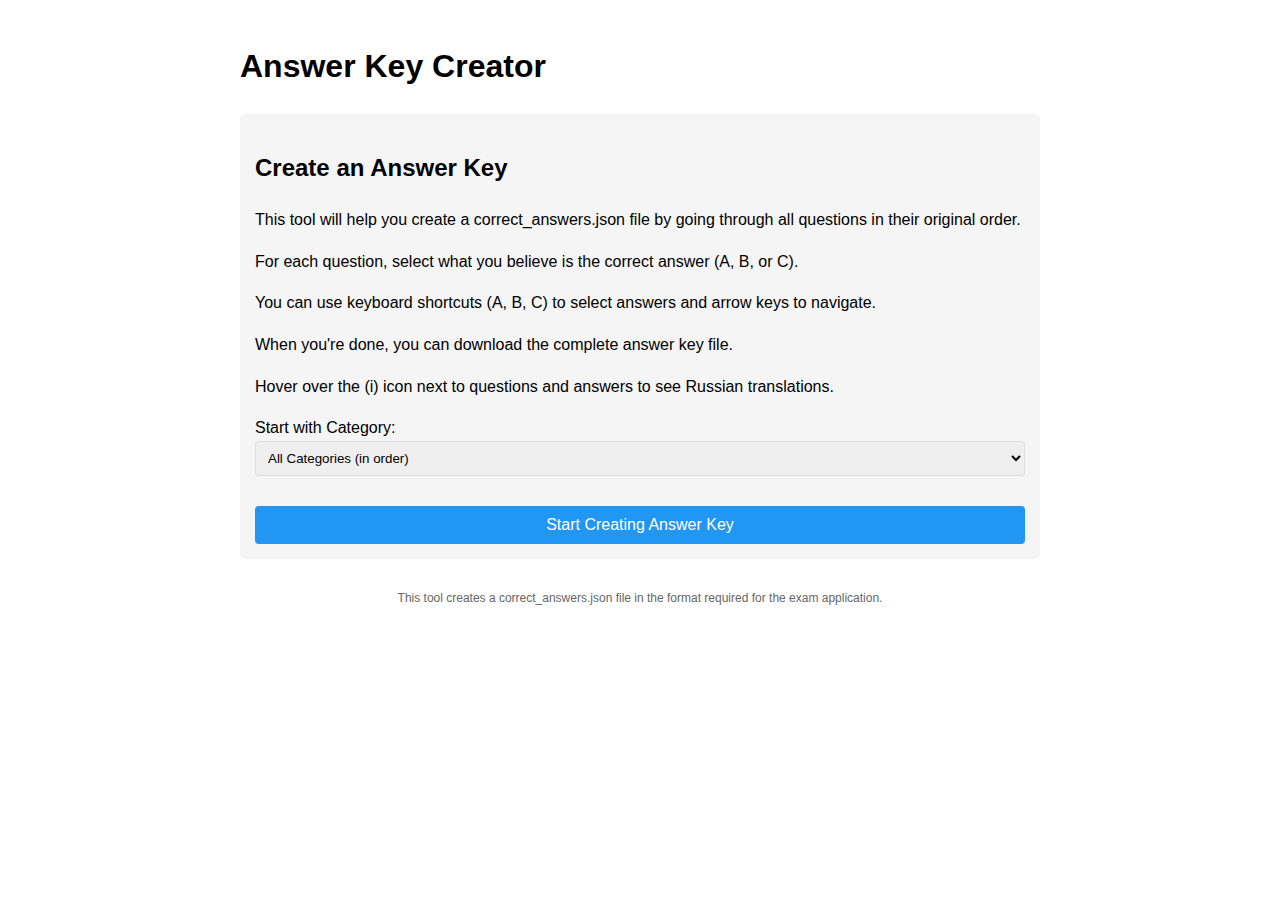
<file: answer_key_creator_app_fixed.html>
<!DOCTYPE html>
<html lang="pl">
<head>
    <meta charset="UTF-8">
    <meta name="viewport" content="width=device-width, initial-scale=1.0">
    <title>Answer Key Creator</title>
    <style>
        body {
            font-family: Arial, sans-serif;
            line-height: 1.6;
            max-width: 800px;
            margin: 0 auto;
            padding: 20px;
        }
        .question-container {
            margin-bottom: 30px;
            padding: 15px;
            border: 1px solid #ddd;
            border-radius: 5px;
            background-color: #f9f9f9;
        }
        .category {
            font-size: 14px;
            color: #666;
            margin-bottom: 10px;
            padding: 5px;
            background-color: #f0f0f0;
            border-radius: 3px;
        }
        .question {
            font-weight: bold;
            margin-bottom: 10px;
        }
        .answer-option {
            margin: 5px 0;
            padding: 5px;
        }
        .answer-option:hover {
            background-color: #f0f0f0;
        }
        .answer-option input {
            margin-right: 10px;
        }
        .answer-option label {
            cursor: pointer;
        }
        .controls {
            margin: 20px 0;
            display: flex;
            justify-content: space-between;
        }
        button {
            padding: 10px 15px;
            background-color: #4CAF50;
            color: white;
            border: none;
            border-radius: 4px;
            cursor: pointer;
            font-size: 16px;
        }
        button:hover {
            background-color: #45a049;
        }
        button:disabled {
            background-color: #cccccc;
            cursor: not-allowed;
        }
        .progress {
            margin-bottom: 20px;
            text-align: center;
        }
        .category-filter {
            margin-bottom: 20px;
            padding: 15px;
            background-color: #f5f5f5;
            border-radius: 5px;
        }
        .setting-row {
            margin-bottom: 10px;
        }
        .category-filter select {
            width: 100%;
            padding: 8px;
            border-radius: 4px;
            border: 1px solid #ddd;
            margin-bottom: 10px;
        }
        .start-btn {
            width: 100%;
            margin-top: 10px;
            background-color: #2196F3;
        }
        .start-btn:hover {
            background-color: #0b7dda;
        }
        .download-btn {
            background-color: #ff9800;
        }
        .download-btn:hover {
            background-color: #e68a00;
        }
        .hidden {
            display: none;
        }
        .completion-status {
            margin-top: 10px;
            font-size: 14px;
            color: #666;
        }
        .status-bar {
            height: 10px;
            background-color: #f0f0f0;
            border-radius: 5px;
            margin-top: 5px;
            overflow: hidden;
        }
        .status-progress {
            height: 100%;
            background-color: #4CAF50;
            width: 0%;
            transition: width 0.3s ease;
        }
        .summary {
            margin-top: 20px;
            padding: 15px;
            background-color: #f5f5f5;
            border-radius: 5px;
        }
        .category-summary {
            margin-bottom: 10px;
        }
        .footer {
            margin-top: 30px;
            text-align: center;
            font-size: 12px;
            color: #666;
        }
        .info-icon {
            display: inline-block;
            width: 16px;
            height: 16px;
            background-color: #2196F3;
            color: white;
            border-radius: 50%;
            text-align: center;
            line-height: 16px;
            font-size: 12px;
            margin-left: 5px;
            cursor: help;
            position: relative;
        }
        .tooltip {
            visibility: hidden;
            width: 300px;
            background-color: #555;
            color: #fff;
            text-align: left;
            border-radius: 6px;
            padding: 10px;
            position: absolute;
            z-index: 1;
            bottom: 125%;
            left: 50%;
            margin-left: -150px;
            opacity: 0;
            transition: opacity 0.3s;
            font-size: 14px;
            line-height: 1.4;
        }
        .info-icon:hover .tooltip {
            visibility: visible;
            opacity: 1;
        }
        .translation-toggle {
            margin-bottom: 10px;
            text-align: right;
        }
        .translation-toggle label {
            margin-right: 5px;
            font-size: 14px;
        }
    </style>
</head>
<body>
    <h1>Answer Key Creator</h1>
    
    <div id="intro" class="category-filter">
        <h2>Create an Answer Key</h2>
        <p>This tool will help you create a correct_answers.json file by going through all questions in their original order.</p>
        <p>For each question, select what you believe is the correct answer (A, B, or C).</p>
        <p>You can use keyboard shortcuts (A, B, C) to select answers and arrow keys to navigate.</p>
        <p>When you're done, you can download the complete answer key file.</p>
        <p>Hover over the (i) icon next to questions and answers to see Russian translations.</p>
        
        <div class="setting-row">
            <label for="category-select">Start with Category:</label>
            <select id="category-select">
                <option value="all">All Categories (in order)</option>
                <!-- Categories will be loaded here -->
            </select>
        </div>
        
        <button id="start-btn" class="start-btn">Start Creating Answer Key</button>
    </div>
    
    <div id="main-content" class="hidden">
        <div class="progress">
            Question <span id="current-question">1</span> of <span id="total-questions">351</span>
        </div>
        
        <div class="completion-status">
            Completion: <span id="completion-percent">0%</span>
            <div class="status-bar">
                <div id="status-progress" class="status-progress"></div>
            </div>
            <div class="translation-toggle">
                <label for="translation-checkbox">Show translations:</label>
                <input type="checkbox" id="translation-checkbox" checked>
            </div>
            <div id="export-container" class="hidden" style="margin-top: 10px; text-align: right;">
                <button id="export-anytime-btn" class="download-btn" style="padding: 5px 10px; font-size: 14px;">Export Current Progress</button>
            </div>
        </div>
        
        <div id="question-container" class="question-container">
            <!-- Questions will be loaded here -->
        </div>
        
        <div class="controls">
            <button id="prev-btn" disabled>Previous</button>
            <button id="next-btn">Next</button>
            <button id="finish-btn" class="hidden">Finish</button>
        </div>
    </div>
    
    <div id="summary" class="hidden">
        <h2>Answer Key Complete</h2>
        
        <div class="summary">
            <p>You have created an answer key for <span id="total-answered">0</span> questions.</p>
            <div id="category-summaries"></div>
        </div>
        
        <button id="download-btn" class="download-btn">Download correct_answers.json</button>
        <button id="restart-btn">Start Over</button>
    </div>
    
    <div class="footer">
        <p>This tool creates a correct_answers.json file in the format required for the exam application.</p>
    </div>
    
    <script>
        // Embedded exam questions data
        const allQuestionsData = 
        [{"id": 1, "number": "1", "category": "REGULAMINY I PODSTAWOWE TERMINY ANGLOJ\u0118ZYCZNE\nSTOSOWANE W S\u0141U\u017bBIE RADIOKOMUNIKACYJNEJ MORSKIEJ", "question": "Zgodnie z kolejno\u015bci\u0105 pierwsze\u0144stwa \u0142\u0105czno\u015bci:", "answers": [{"option": "A", "text": "\u0142\u0105czno\u015b\u0107 ostrzegawcza ma pierwsze\u0144stwo przed \u0142\u0105czno\u015bci\u0105 piln\u0105"}, {"option": "B", "text": "\u0142\u0105czno\u015b\u0107 ostrzegawcza ma pierwsze\u0144stwo przed \u0142\u0105czno\u015bci\u0105 publiczn\u0105"}, {"option": "C", "text": "\u0142\u0105czno\u015b\u0107 pilna ma pierwsze\u0144stwo przed \u0142\u0105czno\u015bci\u0105 w niebezpiecze\u0144stwie"}]}, {"id": 2, "number": "2", "category": "REGULAMINY I PODSTAWOWE TERMINY ANGLOJ\u0118ZYCZNE\nSTOSOWANE W S\u0141U\u017bBIE RADIOKOMUNIKACYJNEJ MORSKIEJ", "question": "\u0141\u0105czno\u015b\u0107 publiczna to \u0142\u0105czno\u015b\u0107:", "answers": [{"option": "A", "text": "dla uzyskania porady medycznej"}, {"option": "B", "text": "pomi\u0119dzy stacj\u0105 statkow\u0105 i stacj\u0105 nadbrze\u017cn\u0105"}, {"option": "C", "text": "do przekazywania ostrze\u017ce\u0144"}]}, {"id": 3, "number": "3", "category": "REGULAMINY I PODSTAWOWE TERMINY ANGLOJ\u0118ZYCZNE\nSTOSOWANE W S\u0141U\u017bBIE RADIOKOMUNIKACYJNEJ MORSKIEJ", "question": "Stacja nadbrze\u017cna to stacja:", "answers": [{"option": "A", "text": "w s\u0142u\u017cbie radiokomunikacyjnej l\u0105dowej, prowadz\u0105ca \u0142\u0105czno\u015b\u0107 w rejonie wybrze\u017ca\nmorskiego"}, {"option": "B", "text": "w s\u0142u\u017cbie radiokomunikacyjnej lotniczej, prowadz\u0105ca \u0142\u0105czno\u015b\u0107 w rejonie wybrze\u017ca\nmorskiego"}, {"option": "C", "text": "w s\u0142u\u017cbie radiokomunikacyjnej ruchomej morskiej, prowadz\u0105ca \u0142\u0105czno\u015b\u0107 w relacji\nstatek-brzeg, brzeg-statek"}]}, {"id": 4, "number": "4", "category": "REGULAMINY I PODSTAWOWE TERMINY ANGLOJ\u0118ZYCZNE\nSTOSOWANE W S\u0141U\u017bBIE RADIOKOMUNIKACYJNEJ MORSKIEJ", "question": "Ratowniczy O\u015brodek Koordynacyjny odpowiedzialny jest za:", "answers": [{"option": "A", "text": "prowadzenie \u0142\u0105czno\u015bci na miejscu akcji ratowniczej"}, {"option": "B", "text": "przygotowanie s\u0142u\u017cb portowych"}, {"option": "C", "text": "kierowanie akcj\u0105 SAR"}]}, {"id": 5, "number": "5", "category": "REGULAMINY I PODSTAWOWE TERMINY ANGLOJ\u0118ZYCZNE\nSTOSOWANE W S\u0141U\u017bBIE RADIOKOMUNIKACYJNEJ MORSKIEJ", "question": "Pasmo VHF obejmuje cz\u0119stotliwo\u015bci:", "answers": [{"option": "A", "text": "3 \u00f7 30 MHz"}, {"option": "B", "text": "30 \u00f7 300 MHz"}, {"option": "C", "text": "10 \u00f7 100 MHz"}]}, {"id": 6, "number": "6", "category": "REGULAMINY I PODSTAWOWE TERMINY ANGLOJ\u0118ZYCZNE\nSTOSOWANE W S\u0141U\u017bBIE RADIOKOMUNIKACYJNEJ MORSKIEJ", "question": "Fale z pasma VHF to inaczej fale:", "answers": [{"option": "A", "text": "milimetrowe"}, {"option": "B", "text": "centymetrowe"}, {"option": "C", "text": "metrowe"}]}, {"id": 7, "number": "7", "category": "REGULAMINY I PODSTAWOWE TERMINY ANGLOJ\u0118ZYCZNE\nSTOSOWANE W S\u0141U\u017bBIE RADIOKOMUNIKACYJNEJ MORSKIEJ", "question": "Morski zakres V obejmuje cz\u0119stotliwo\u015bci:", "answers": [{"option": "A", "text": "10 \u00f7 30 MHz"}, {"option": "B", "text": "300 \u00f7 3000 kHz"}, {"option": "C", "text": "156 \u00f7 174 MHz"}]}, {"id": 8, "number": "8", "category": "REGULAMINY I PODSTAWOWE TERMINY ANGLOJ\u0118ZYCZNE\nSTOSOWANE W S\u0141U\u017bBIE RADIOKOMUNIKACYJNEJ MORSKIEJ", "question": "Radiotelefoniczna stacja statkowa mo\u017ce by\u0107 identyfikowana przez:", "answers": [{"option": "A", "text": "numer seryjny radiotelefonu VHF"}, {"option": "B", "text": "znak wywo\u0142awczy lub nazw\u0119 stacji"}, {"option": "C", "text": "nazw\u0119 armatora/w\u0142a\u015bciciela"}]}, {"id": 9, "number": "9", "category": "REGULAMINY I PODSTAWOWE TERMINY ANGLOJ\u0118ZYCZNE\nSTOSOWANE W S\u0141U\u017bBIE RADIOKOMUNIKACYJNEJ MORSKIEJ", "question": "Simpleks to spos\u00f3b pracy w kanale radiowym przy kt\u00f3rym:", "answers": [{"option": "A", "text": "nadawanie jest mo\u017cliwe jednocze\u015bnie w obu kierunkach \u0142\u0105czno\u015bci"}, {"option": "B", "text": "obie stacje pracuj\u0105 simpleksem wykorzystuj\u0105c kana\u0142 dupleksowy"}, {"option": "C", "text": "nadawanie jest mo\u017cliwe jedynie na zmian\u0119 w ka\u017cdym kierunku \u0142\u0105czno\u015bci"}]}, {"id": 10, "number": "10", "category": "REGULAMINY I PODSTAWOWE TERMINY ANGLOJ\u0118ZYCZNE\nSTOSOWANE W S\u0141U\u017bBIE RADIOKOMUNIKACYJNEJ MORSKIEJ", "question": "Semidupleks to spos\u00f3b pracy w kanale radiowym przy kt\u00f3rym:", "answers": [{"option": "A", "text": "nadawanie jest mo\u017cliwe jednocze\u015bnie w obu kierunkach \u0142\u0105czno\u015bci"}, {"option": "B", "text": "nadawanie jest mo\u017cliwe jedynie na zmian\u0119 w ka\u017cdym kierunku \u0142\u0105czno\u015bci"}, {"option": "C", "text": "jedna stacja pracuje simpleksem a druga dupleksem"}]}, {"id": 11, "number": "11", "category": "REGULAMINY I PODSTAWOWE TERMINY ANGLOJ\u0118ZYCZNE\nSTOSOWANE W S\u0141U\u017bBIE RADIOKOMUNIKACYJNEJ MORSKIEJ", "question": "Dupleks to spos\u00f3b pracy w kanale radiowym przy kt\u00f3rym:", "answers": [{"option": "A", "text": "nadawanie jest mo\u017cliwe jednocze\u015bnie w obu kierunkach \u0142\u0105czno\u015bci"}, {"option": "B", "text": "nadawanie jest mo\u017cliwe jedynie na zmian\u0119 w ka\u017cdym kierunku \u0142\u0105czno\u015bci"}, {"option": "C", "text": "jedna stacja pracuje simpleksem a druga dupleksem"}]}, {"id": 12, "number": "12", "category": "REGULAMINY I PODSTAWOWE TERMINY ANGLOJ\u0118ZYCZNE\nSTOSOWANE W S\u0141U\u017bBIE RADIOKOMUNIKACYJNEJ MORSKIEJ", "question": "Kana\u0142 simpleksowy to kana\u0142 w kt\u00f3rym:", "answers": [{"option": "A", "text": "nadajemy i odbieramy na tej samej cz\u0119stotliwo\u015bci"}, {"option": "B", "text": "tylko nadajemy na okre\u015blonej cz\u0119stotliwo\u015bci"}, {"option": "C", "text": "tylko odbieramy na okre\u015blonej cz\u0119stotliwo\u015bci"}]}, {"id": 13, "number": "13", "category": "REGULAMINY I PODSTAWOWE TERMINY ANGLOJ\u0118ZYCZNE\nSTOSOWANE W S\u0141U\u017bBIE RADIOKOMUNIKACYJNEJ MORSKIEJ", "question": "Kana\u0142 dupleksowy to kana\u0142 w kt\u00f3rym:", "answers": [{"option": "A", "text": "nadajemy i odbieramy na tej samej cz\u0119stotliwo\u015bci"}, {"option": "B", "text": "tylko nadajemy na okre\u015blonej cz\u0119stotliwo\u015bci"}, {"option": "C", "text": "nadajemy i odbieramy na r\u00f3\u017cnych cz\u0119stotliwo\u015bciach"}]}, {"id": 14, "number": "14", "category": "REGULAMINY I PODSTAWOWE TERMINY ANGLOJ\u0118ZYCZNE\nSTOSOWANE W S\u0141U\u017bBIE RADIOKOMUNIKACYJNEJ MORSKIEJ", "question": "Kana\u0142 16 VHF jest kana\u0142em:", "answers": [{"option": "A", "text": "dupleksowym"}, {"option": "B", "text": "jednocz\u0119stotliwo\u015bciowym"}, {"option": "C", "text": "dwucz\u0119stotliwo\u015bciowym"}]}, {"id": 15, "number": "15", "category": "REGULAMINY I PODSTAWOWE TERMINY ANGLOJ\u0118ZYCZNE\nSTOSOWANE W S\u0141U\u017bBIE RADIOKOMUNIKACYJNEJ MORSKIEJ", "question": "Kana\u0142 6 VHF jest kana\u0142em:", "answers": [{"option": "A", "text": "dupleksowym"}, {"option": "B", "text": "dwucz\u0119stotliwo\u015bciowym"}, {"option": "C", "text": "simpleksowym"}]}, {"id": 16, "number": "16", "category": "REGULAMINY I PODSTAWOWE TERMINY ANGLOJ\u0118ZYCZNE\nSTOSOWANE W S\u0141U\u017bBIE RADIOKOMUNIKACYJNEJ MORSKIEJ", "question": "Kana\u0142 15 VHF jest kana\u0142em:", "answers": [{"option": "A", "text": "dupleksowym"}, {"option": "B", "text": "jednocz\u0119stotliwo\u015bciowym"}, {"option": "C", "text": "semidupleksowym"}]}, {"id": 17, "number": "17", "category": "REGULAMINY I PODSTAWOWE TERMINY ANGLOJ\u0118ZYCZNE\nSTOSOWANE W S\u0141U\u017bBIE RADIOKOMUNIKACYJNEJ MORSKIEJ", "question": "Kana\u0142 13 VHF jest kana\u0142em:", "answers": [{"option": "A", "text": "dupleksowym"}, {"option": "B", "text": "duosimpleksowym"}, {"option": "C", "text": "simpleksowym"}]}, {"id": 18, "number": "18", "category": "REGULAMINY I PODSTAWOWE TERMINY ANGLOJ\u0118ZYCZNE\nSTOSOWANE W S\u0141U\u017bBIE RADIOKOMUNIKACYJNEJ MORSKIEJ", "question": "Kana\u0142 70 VHF jest kana\u0142em:", "answers": [{"option": "A", "text": "dupleksowym"}, {"option": "B", "text": "jednocz\u0119stotliwo\u015bciowym"}, {"option": "C", "text": "semidupleksowym"}]}, {"id": 19, "number": "19", "category": "REGULAMINY I PODSTAWOWE TERMINY ANGLOJ\u0118ZYCZNE\nSTOSOWANE W S\u0141U\u017bBIE RADIOKOMUNIKACYJNEJ MORSKIEJ", "question": "W zakresie VHF, do wywo\u0142a\u0144 og\u00f3lnych DSC mo\u017cna stosowa\u0107 kana\u0142:", "answers": [{"option": "A", "text": "26"}, {"option": "B", "text": "6"}, {"option": "C", "text": "70"}]}, {"id": 20, "number": "20", "category": "REGULAMINY I PODSTAWOWE TERMINY ANGLOJ\u0118ZYCZNE\nSTOSOWANE W S\u0141U\u017bBIE RADIOKOMUNIKACYJNEJ MORSKIEJ", "question": "W zakresie VHF, do wywo\u0142a\u0144 mi\u0119dzystatkowych DSC mo\u017cna stosowa\u0107 kana\u0142:", "answers": [{"option": "A", "text": "15"}, {"option": "B", "text": "27"}, {"option": "C", "text": "70"}]}, {"id": 21, "number": "21", "category": "REGULAMINY I PODSTAWOWE TERMINY ANGLOJ\u0118ZYCZNE\nSTOSOWANE W S\u0141U\u017bBIE RADIOKOMUNIKACYJNEJ MORSKIEJ", "question": "Znak wywo\u0142awczy stacji statkowej to identyfikacja stosowana w \u0142\u0105czno\u015bci:", "answers": [{"option": "A", "text": "jedynie publicznej"}, {"option": "B", "text": "radiotelefonicznej"}, {"option": "C", "text": "DSC"}]}, {"id": 22, "number": "22", "category": "REGULAMINY I PODSTAWOWE TERMINY ANGLOJ\u0118ZYCZNE\nSTOSOWANE W S\u0141U\u017bBIE RADIOKOMUNIKACYJNEJ MORSKIEJ", "question": "MMSI to identyfikacja stosowana w \u0142\u0105czno\u015bci:", "answers": [{"option": "A", "text": "mi\u0119dzystatkowej i ze stacj\u0105 nadbrze\u017cn\u0105"}, {"option": "B", "text": "radiotelefonicznej"}, {"option": "C", "text": "jedynie mi\u0119dzystatkowej"}]}, {"id": 23, "number": "23", "category": "REGULAMINY I PODSTAWOWE TERMINY ANGLOJ\u0118ZYCZNE\nSTOSOWANE W S\u0141U\u017bBIE RADIOKOMUNIKACYJNEJ MORSKIEJ", "question": "Znak wywo\u0142awczy stacji statkowej to identyfikacja przyznawana:", "answers": [{"option": "A", "text": "przez w\u0142a\u015bciciela jednostki"}, {"option": "B", "text": "tylko do \u0142\u0105czno\u015bci bezpiecze\u0144stwa"}, {"option": "C", "text": "przez administracj\u0119 krajow\u0105 z mi\u0119dzynarodowej serii znak\u00f3w wywo\u0142awczych"}]}, {"id": 24, "number": "24", "category": "REGULAMINY I PODSTAWOWE TERMINY ANGLOJ\u0118ZYCZNE\nSTOSOWANE W S\u0141U\u017bBIE RADIOKOMUNIKACYJNEJ MORSKIEJ", "question": "Obszar morza w kt\u00f3rym zapewniona jest pewna \u0142\u0105czno\u015b\u0107 DSC i radiotelefoniczna,\nprzynajmniej z jedn\u0105 stacj\u0105 brzegow\u0105 VHF to obszar:", "answers": [{"option": "A", "text": "AOR"}, {"option": "B", "text": "A3"}, {"option": "C", "text": "A1"}]}, {"id": 25, "number": "25", "category": "REGULAMINY I PODSTAWOWE TERMINY ANGLOJ\u0118ZYCZNE\nSTOSOWANE W S\u0141U\u017bBIE RADIOKOMUNIKACYJNEJ MORSKIEJ", "question": "Ratowniczy O\u015brodek Koordynacyjny oznacza si\u0119 skr\u00f3tem:", "answers": [{"option": "A", "text": "RSC"}, {"option": "B", "text": "OSC"}, {"option": "C", "text": "RCC"}]}, {"id": 26, "number": "26", "category": "REGULAMINY I PODSTAWOWE TERMINY ANGLOJ\u0118ZYCZNE\nSTOSOWANE W S\u0141U\u017bBIE RADIOKOMUNIKACYJNEJ MORSKIEJ", "question": "Podcentrum Ratownicze oznacza si\u0119 skr\u00f3tem:", "answers": [{"option": "A", "text": "RSC"}, {"option": "B", "text": "OSC"}, {"option": "C", "text": "RCC"}]}, {"id": 27, "number": "27", "category": "REGULAMINY I PODSTAWOWE TERMINY ANGLOJ\u0118ZYCZNE\nSTOSOWANE W S\u0141U\u017bBIE RADIOKOMUNIKACYJNEJ MORSKIEJ", "question": "Stacj\u0119 nadbrze\u017cn\u0105 zaanga\u017cowan\u0105 w akcj\u0119 SAR oznacza si\u0119 skr\u00f3tem:", "answers": [{"option": "A", "text": "RSC"}, {"option": "B", "text": "OSC"}, {"option": "C", "text": "CRS"}]}, {"id": 28, "number": "28", "category": "REGULAMINY I PODSTAWOWE TERMINY ANGLOJ\u0118ZYCZNE\nSTOSOWANE W S\u0141U\u017bBIE RADIOKOMUNIKACYJNEJ MORSKIEJ", "question": "Jednostk\u0119 koordynuj\u0105c\u0105 poszukiwanie i ratowanie na miejscu akcji oznacza si\u0119 skr\u00f3tem:", "answers": [{"option": "A", "text": "RSC"}, {"option": "B", "text": "OSC"}, {"option": "C", "text": "RCC"}]}, {"id": 29, "number": "29", "category": "REGULAMINY I PODSTAWOWE TERMINY ANGLOJ\u0118ZYCZNE\nSTOSOWANE W S\u0141U\u017bBIE RADIOKOMUNIKACYJNEJ MORSKIEJ", "question": "Zalecanym kana\u0142em VHF do \u0142\u0105czno\u015bci w akcjach SAR jest kana\u0142:", "answers": [{"option": "A", "text": "26"}, {"option": "B", "text": "69"}, {"option": "C", "text": "6"}]}, {"id": 30, "number": "30", "category": "REGULAMINY I PODSTAWOWE TERMINY ANGLOJ\u0118ZYCZNE\nSTOSOWANE W S\u0141U\u017bBIE RADIOKOMUNIKACYJNEJ MORSKIEJ", "question": "Znak wywo\u0142awczy polskiej stacji statkowej mo\u017ce rozpoczyna\u0107 si\u0119 od jednego z\nprefiks\u00f3w:", "answers": [{"option": "A", "text": "GD, SZ, KO, PL, EU"}, {"option": "B", "text": "PL1 \u2013 PL9"}, {"option": "C", "text": "HF, SN, SO, SP, SQ, SR, 3Z"}]}, {"id": 31, "number": "31", "category": "REGULAMINY I PODSTAWOWE TERMINY ANGLOJ\u0118ZYCZNE\nSTOSOWANE W S\u0141U\u017bBIE RADIOKOMUNIKACYJNEJ MORSKIEJ", "question": "Alarmowanie w niebezpiecze\u0144stwie zawiera:", "answers": [{"option": "A", "text": "identyfikacj\u0119 i pozycj\u0119 jednostki zagro\u017conej"}, {"option": "B", "text": "identyfikacj\u0119, pozycj\u0119 jednostki zagro\u017conej i liczb\u0119 os\u00f3b na pok\u0142adzie jednostki"}, {"option": "C", "text": "znak wywo\u0142awczy, pozycj\u0119 jednostki zagro\u017conej i liczb\u0119 rannych"}]}, {"id": 32, "number": "32", "category": "REGULAMINY I PODSTAWOWE TERMINY ANGLOJ\u0118ZYCZNE\nSTOSOWANE W S\u0141U\u017bBIE RADIOKOMUNIKACYJNEJ MORSKIEJ", "question": "W zakresie VHF, do radiotelefonicznych wywo\u0142a\u0144 og\u00f3lnych mo\u017cna stosowa\u0107 kana\u0142:", "answers": [{"option": "A", "text": "6"}, {"option": "B", "text": "16"}, {"option": "C", "text": "66"}]}, {"id": 33, "number": "33", "category": "REGULAMINY I PODSTAWOWE TERMINY ANGLOJ\u0118ZYCZNE\nSTOSOWANE W S\u0141U\u017bBIE RADIOKOMUNIKACYJNEJ MORSKIEJ", "question": "Alarmowanie w niebezpiecze\u0144stwie DSC adresowane jest:", "answers": [{"option": "A", "text": "jedynie do najbli\u017cszej stacji nadbrze\u017cnej"}, {"option": "B", "text": "do wszystkich stacji"}, {"option": "C", "text": "jedynie do najbli\u017cszej stacji statkowej"}]}, {"id": 34, "number": "34", "category": "REGULAMINY I PODSTAWOWE TERMINY ANGLOJ\u0118ZYCZNE\nSTOSOWANE W S\u0141U\u017bBIE RADIOKOMUNIKACYJNEJ MORSKIEJ", "question": "Operator stacji statkowej po odbiorze po\u015bredniego alarmowania DSC nadanego przez\nstacj\u0119 nadbrze\u017cn\u0105 powinien:", "answers": [{"option": "A", "text": "natychmiast potwierdzi\u0107 odbi\u00f3r za pomoc\u0105 DSC"}, {"option": "B", "text": "potwierdzi\u0107 odbi\u00f3r za pomoc\u0105 radiotelefonii"}, {"option": "C", "text": "tylko dokona\u0107 zapisu w dzienniku radiowym"}]}, {"id": 35, "number": "35", "category": "REGULAMINY I PODSTAWOWE TERMINY ANGLOJ\u0118ZYCZNE\nSTOSOWANE W S\u0141U\u017bBIE RADIOKOMUNIKACYJNEJ MORSKIEJ", "question": "Operator stacji statkowej mo\u017ce nada\u0107 po\u015brednie alarmowanie w niebezpiecze\u0144stwie w\nsytuacji gdy:", "answers": [{"option": "A", "text": "jednostka zagro\u017cona sama nie jest w stanie nada\u0107 alarmowania"}, {"option": "B", "text": "tylko na pro\u015bb\u0119 stacji zagro\u017conej"}, {"option": "C", "text": "tylko na polecenie RCC"}]}, {"id": 36, "number": "36", "category": "REGULAMINY I PODSTAWOWE TERMINY ANGLOJ\u0118ZYCZNE\nSTOSOWANE W S\u0141U\u017bBIE RADIOKOMUNIKACYJNEJ MORSKIEJ", "question": "W zakresie VHF, operator stacji statkowej mo\u017ce nada\u0107 po\u015brednie alarmowanie DSC po\nodbiorze alarmowania DSC:", "answers": [{"option": "A", "text": "nie wolno mu tego uczyni\u0107"}, {"option": "B", "text": "tylko na pro\u015bb\u0119 stacji zagro\u017conej"}, {"option": "C", "text": "tylko na pro\u015bb\u0119 RCC"}]}, {"id": 37, "number": "37", "category": "REGULAMINY I PODSTAWOWE TERMINY ANGLOJ\u0118ZYCZNE\nSTOSOWANE W S\u0141U\u017bBIE RADIOKOMUNIKACYJNEJ MORSKIEJ", "question": "W zakresie VHF, operator stacji statkowej mo\u017ce nada\u0107 potwierdzenie odbioru\nalarmowania DSC:", "answers": [{"option": "A", "text": "po 3 minutach od odebrania alarmowania"}, {"option": "B", "text": "po 4 minutach od odebrania alarmowania"}, {"option": "C", "text": "po 5 minutach od odebrania alarmowania i powiadomieniu o tym stacji nadbrze\u017cnej"}]}, {"id": 38, "number": "38", "category": "REGULAMINY I PODSTAWOWE TERMINY ANGLOJ\u0118ZYCZNE\nSTOSOWANE W S\u0141U\u017bBIE RADIOKOMUNIKACYJNEJ MORSKIEJ", "question": "W zakresie VHF, operator stacji statkowej mo\u017ce nada\u0107 potwierdzenie odbioru\nalarmowania DSC za pomoc\u0105:", "answers": [{"option": "A", "text": "tylko DSC"}, {"option": "B", "text": "radiotelefonii lub DSC"}, {"option": "C", "text": "tylko radiotelefonii"}]}, {"id": 39, "number": "39", "category": "REGULAMINY I PODSTAWOWE TERMINY ANGLOJ\u0118ZYCZNE\nSTOSOWANE W S\u0141U\u017bBIE RADIOKOMUNIKACYJNEJ MORSKIEJ", "question": "Operator stacji nadbrze\u017cnej mo\u017ce nada\u0107 potwierdzenie odbioru alarmowania DSC za\npomoc\u0105:", "answers": [{"option": "A", "text": "radiotelefonii lub DSC"}, {"option": "B", "text": "tylko DSC"}, {"option": "C", "text": "tylko radiotelefonii"}]}, {"id": 40, "number": "40", "category": "REGULAMINY I PODSTAWOWE TERMINY ANGLOJ\u0118ZYCZNE\nSTOSOWANE W S\u0141U\u017bBIE RADIOKOMUNIKACYJNEJ MORSKIEJ", "question": "Przed ka\u017cdym wywo\u0142aniem poprzedzaj\u0105cym korespondencj\u0119 w niebezpiecze\u0144stwie\nnale\u017cy u\u017cy\u0107 sygna\u0142u niebezpiecze\u0144stwa:", "answers": [{"option": "A", "text": "PAN PAN"}, {"option": "B", "text": "MAYDAY"}, {"option": "C", "text": "DISTRESS"}]}, {"id": 41, "number": "41", "category": "REGULAMINY I PODSTAWOWE TERMINY ANGLOJ\u0118ZYCZNE\nSTOSOWANE W S\u0141U\u017bBIE RADIOKOMUNIKACYJNEJ MORSKIEJ", "question": "Stacj\u0119 zak\u0142\u00f3caj\u0105c\u0105 korespondencj\u0119 w niebezpiecze\u0144stwie mo\u017ce ucisza\u0107:", "answers": [{"option": "A", "text": "tylko RCC"}, {"option": "B", "text": "ka\u017cda stacja statkowa i nadbrze\u017cna"}, {"option": "C", "text": "OSC"}]}, {"id": 42, "number": "42", "category": "REGULAMINY I PODSTAWOWE TERMINY ANGLOJ\u0118ZYCZNE\nSTOSOWANE W S\u0141U\u017bBIE RADIOKOMUNIKACYJNEJ MORSKIEJ", "question": "Sygna\u0142em uciszania stacji zak\u0142\u00f3caj\u0105cej korespondencje w niebezpiecze\u0144stwie jest sygna\u0142:", "answers": [{"option": "A", "text": "PAN PAN"}, {"option": "B", "text": "SEELONCE MAYDAY"}, {"option": "C", "text": "MAYDAY"}]}, {"id": 43, "number": "43", "category": "REGULAMINY I PODSTAWOWE TERMINY ANGLOJ\u0118ZYCZNE\nSTOSOWANE W S\u0141U\u017bBIE RADIOKOMUNIKACYJNEJ MORSKIEJ", "question": "Informacj\u0119 o zako\u0144czeniu korespondencji w niebezpiecze\u0144stwie mo\u017ce nada\u0107:", "answers": [{"option": "A", "text": "tylko RCC"}, {"option": "B", "text": "ka\u017cda stacja statkowa i nadbrze\u017cna"}, {"option": "C", "text": "OSC"}]}, {"id": 44, "number": "44", "category": "REGULAMINY I PODSTAWOWE TERMINY ANGLOJ\u0118ZYCZNE\nSTOSOWANE W S\u0141U\u017bBIE RADIOKOMUNIKACYJNEJ MORSKIEJ", "question": "Sygna\u0142em zako\u0144czenia korespondencji w niebezpiecze\u0144stwie jest sygna\u0142:", "answers": [{"option": "A", "text": "PAN PAN"}, {"option": "B", "text": "SEELONCE MAYDAY"}, {"option": "C", "text": ""}]}, {"id": 45, "number": "45", "category": "SEELONCE FEENEE", "question": "Korespondencj\u0105 na miejscu akcji ratunkowej kieruje:", "answers": [{"option": "A", "text": "RCC"}, {"option": "B", "text": "wy\u0142\u0105cznie stacja nadbrze\u017cna"}, {"option": "C", "text": "OSC"}]}, {"id": 46, "number": "46", "category": "SEELONCE FEENEE", "question": "Korespondencj\u0105 koordynacyjn\u0105 SAR kieruje:", "answers": [{"option": "A", "text": "wy\u0142\u0105cznie stacja zagro\u017cona"}, {"option": "B", "text": "OSC"}, {"option": "C", "text": "wy\u0142\u0105cznie stacja nadbrze\u017cna"}]}, {"id": 47, "number": "47", "category": "SEELONCE FEENEE", "question": "\u0141\u0105czno\u015b\u0107 piln\u0105 stosuje si\u0119 dla uzyskania:", "answers": [{"option": "A", "text": "porady i pomocy medycznej"}, {"option": "B", "text": "pomocy nawigacyjnej"}, {"option": "C", "text": "ostrze\u017ce\u0144 meteorologicznych"}]}, {"id": 48, "number": "48", "category": "SEELONCE FEENEE", "question": "W zakresie VHF, wywo\u0142anie pilne DSC mo\u017cna nada\u0107 na kanale:", "answers": [{"option": "A", "text": "26"}, {"option": "B", "text": "13"}, {"option": "C", "text": "70"}]}, {"id": 49, "number": "49", "category": "SEELONCE FEENEE", "question": "Wywo\u0142anie pilne DSC powinno zawiera\u0107 kategori\u0119:", "answers": [{"option": "A", "text": "URGENCY"}, {"option": "B", "text": "SAFETY"}, {"option": "C", "text": "DISTRESS"}]}, {"id": 50, "number": "50", "category": "SEELONCE FEENEE", "question": "Przy braku potwierdzenia odbioru wywo\u0142ania pilnego DSC do jednej stacji, mo\u017ce by\u0107\nono powt\u00f3rzone po:", "answers": [{"option": "A", "text": "3 a nast\u0119pnie 10 minutach"}, {"option": "B", "text": "5 a nast\u0119pnie 10 minutach"}, {"option": "C", "text": "5 a nast\u0119pnie 15 minutach"}]}, {"id": 51, "number": "51", "category": "SEELONCE FEENEE", "question": "Radiotelefonicznym sygna\u0142em pilno\u015bci jest sygna\u0142:", "answers": [{"option": "A", "text": "URGENCY"}, {"option": "B", "text": "PAN PAN"}, {"option": "C", "text": "DISTRESS"}]}, {"id": 52, "number": "52", "category": "SEELONCE FEENEE", "question": "W radiotelefonii sygna\u0142 pilno\u015bci wymawia si\u0119:", "answers": [{"option": "A", "text": "1 raz"}, {"option": "B", "text": "2 razy"}, {"option": "C", "text": "3 razy"}]}, {"id": 53, "number": "53", "category": "SEELONCE FEENEE", "question": "\u0141\u0105czno\u015b\u0107 ostrzegawcz\u0105 stosuje si\u0119 dla:", "answers": [{"option": "A", "text": "nadania porady medycznej"}, {"option": "B", "text": "odbioru ostrze\u017ce\u0144 pogodowych"}, {"option": "C", "text": "nadania alarmowania w niebezpiecze\u0144stwie"}]}, {"id": 54, "number": "54", "category": "SEELONCE FEENEE", "question": "W zakresie VHF, wywo\u0142anie ostrzegawcze DSC mo\u017cna nada\u0107 na kanale:", "answers": [{"option": "A", "text": "12"}, {"option": "B", "text": "6"}, {"option": "C", "text": "70"}]}, {"id": 55, "number": "55", "category": "SEELONCE FEENEE", "question": "Wywo\u0142anie ostrzegawcze DSC powinno zawiera\u0107 kategorie:", "answers": [{"option": "A", "text": "URGENCY"}, {"option": "B", "text": "SAFETY"}, {"option": "C", "text": "DISTRESS"}]}, {"id": 56, "number": "56", "category": "SEELONCE FEENEE", "question": "Radiotelefonicznym sygna\u0142em ostrzegawczym jest sygna\u0142:", "answers": [{"option": "A", "text": "URGENCY"}, {"option": "B", "text": "PAN PAN"}, {"option": "C", "text": "SECURITE"}]}, {"id": 57, "number": "57", "category": "SEELONCE FEENEE", "question": "W radiotelefonii sygna\u0142 ostrzegawczy wymawia si\u0119:", "answers": [{"option": "A", "text": "1 raz"}, {"option": "B", "text": "2 razy"}, {"option": "C", "text": "3 razy"}]}, {"id": 58, "number": "58", "category": "SEELONCE FEENEE", "question": "Je\u017celi urz\u0105dzenie DSC nie jest pod\u0142\u0105czone do urz\u0105dze\u0144 nawigacyjnych, operator\npowinien wprowadza\u0107 do niego aktualn\u0105 pozycj\u0119 statku co najmniej:", "answers": [{"option": "A", "text": "co 1 godzin\u0119"}, {"option": "B", "text": "2 razy na dob\u0119"}, {"option": "C", "text": "co 4 godziny"}]}, {"id": 59, "number": "59", "category": "SEELONCE FEENEE", "question": "W zakresie VHF, radiotelefoniczne wezwanie w niebezpiecze\u0144stwie powinno by\u0107 nadane\nna kanale:", "answers": [{"option": "A", "text": "13"}, {"option": "B", "text": "16"}, {"option": "C", "text": "6"}]}, {"id": 60, "number": "60", "category": "SEELONCE FEENEE", "question": "Wezwanie w niebezpiecze\u0144stwie nadane na kanale 16 VHF powinno rozpoczyna\u0107 si\u0119 od\nwywo\u0142ania zawieraj\u0105cego sygna\u0142 niebezpiecze\u0144stwa MAYDAY wym\u00f3wiony:", "answers": [{"option": "A", "text": "1 raz"}, {"option": "B", "text": "2 razy"}, {"option": "C", "text": "3 razy"}]}, {"id": 61, "number": "61", "category": "SEELONCE FEENEE", "question": "Korespondencja w niebezpiecze\u0144stwie nadana na kanale 16 VHF powinna rozpoczyna\u0107\nsi\u0119 od sygna\u0142u niebezpiecze\u0144stwa MAYDAY wym\u00f3wionego:", "answers": [{"option": "A", "text": "1 raz"}, {"option": "B", "text": "2 razy"}, {"option": "C", "text": "3 razy"}]}, {"id": 62, "number": "62", "category": "SEELONCE FEENEE", "question": "Potwierdzenie odbioru zawiadomienia w niebezpiecze\u0144stwie nadanego na kanale 16\nVHF powinno by\u0107 nadane na kanale:", "answers": [{"option": "A", "text": "13"}, {"option": "B", "text": "26"}, {"option": "C", "text": "16"}]}, {"id": 63, "number": "63", "category": "SEELONCE FEENEE", "question": "Potwierdzenie odbioru zawiadomienia w niebezpiecze\u0144stwie nadane na kanale 16 VHF\npowinno rozpoczyna\u0107 si\u0119 od sygna\u0142u niebezpiecze\u0144stwa MAYDAY wym\u00f3wionego:", "answers": [{"option": "A", "text": "1 raz"}, {"option": "B", "text": "2 razy"}, {"option": "C", "text": "3 razy"}]}, {"id": 64, "number": "64", "category": "SEELONCE FEENEE", "question": "Nadanie radiotelefonicznego zawiadomienia o niebezpiecze\u0144stwie przez stacj\u0119 w nim nie\nb\u0119d\u0105c\u0105 powinno by\u0107 poprzedzone sygna\u0142em:", "answers": [{"option": "A", "text": "MAYDAY"}, {"option": "B", "text": "MAYDAY MAYDAY MAYDAY"}, {"option": "C", "text": "C."}]}, {"id": 65, "number": "65", "category": "MAYDAY RELAY MAYDAY RELAY MAYDAY RELAY", "question": "Sygna\u0142 pilno\u015bci PAN PAN nale\u017cy stosowa\u0107 przed wywo\u0142aniem dotycz\u0105cym:", "answers": [{"option": "A", "text": "wypadni\u0119cia cz\u0142owieka za burt\u0119"}, {"option": "B", "text": "uzyskania porady medycznej"}, {"option": "C", "text": "uzyskania ostrze\u017cenia nawigacyjnego"}]}, {"id": 66, "number": "66", "category": "MAYDAY RELAY MAYDAY RELAY MAYDAY RELAY", "question": "Je\u017celi stacja statkowa VHF nie posiada urz\u0105dzenia DSC, wywo\u0142anie pilne (PAN PAN)\npowinno by\u0107 nadane na kanale:", "answers": [{"option": "A", "text": "12"}, {"option": "B", "text": "6"}, {"option": "C", "text": "16"}]}, {"id": 67, "number": "67", "category": "MAYDAY RELAY MAYDAY RELAY MAYDAY RELAY", "question": "Sygna\u0142 ostrzegawczy SECURITE nale\u017cy stosowa\u0107 przed wywo\u0142aniem dotycz\u0105cym:", "answers": [{"option": "A", "text": "wypadni\u0119cia cz\u0142owieka za burt\u0119"}, {"option": "B", "text": "uzyskania porady medycznej"}, {"option": "C", "text": "nadania ostrze\u017cenia"}]}, {"id": 68, "number": "68", "category": "MAYDAY RELAY MAYDAY RELAY MAYDAY RELAY", "question": "Je\u017celi stacja statkowa VHF nie posiada urz\u0105dzenia DSC, wywo\u0142anie ostrzegawcze\n(SECURITE) powinno by\u0107 nadane na kanale:", "answers": [{"option": "A", "text": "12"}, {"option": "B", "text": "6"}, {"option": "C", "text": "16"}]}, {"id": 69, "number": "69", "category": "MAYDAY RELAY MAYDAY RELAY MAYDAY RELAY", "question": "Kana\u0142 75 VHF jest kana\u0142em:", "answers": [{"option": "A", "text": "do \u0142\u0105czno\u015bci w niebezpiecze\u0144stwie"}, {"option": "B", "text": "zabronionym dla zwyk\u0142ej \u0142\u0105czno\u015bci publicznej"}, {"option": "C", "text": "bezpiecze\u0144stwa"}]}, {"id": 70, "number": "70", "category": "MAYDAY RELAY MAYDAY RELAY MAYDAY RELAY", "question": "Kana\u0142 76 VHF jest kana\u0142em:", "answers": [{"option": "A", "text": "do \u0142\u0105czno\u015bci w niebezpiecze\u0144stwie"}, {"option": "B", "text": "zabronionym dla zwyk\u0142ej \u0142\u0105czno\u015bci publicznej"}, {"option": "C", "text": "bezpiecze\u0144stwa"}]}, {"id": 71, "number": "71", "category": "MAYDAY RELAY MAYDAY RELAY MAYDAY RELAY", "question": "Kana\u0142 15 VHF jest kana\u0142em:", "answers": [{"option": "A", "text": "do \u0142\u0105czno\u015bci w niebezpiecze\u0144stwie"}, {"option": "B", "text": "zabronionym dla \u0142\u0105czno\u015bci publicznej"}, {"option": "C", "text": "do \u0142\u0105czno\u015bci wewn\u0105trzstatkowej z moc\u0105 zredukowan\u0105 do 1 W"}]}, {"id": 72, "number": "72", "category": "MAYDAY RELAY MAYDAY RELAY MAYDAY RELAY", "question": "Kana\u0142 17 VHF jest kana\u0142em:", "answers": [{"option": "A", "text": "do \u0142\u0105czno\u015bci wewn\u0105trzstatkowej z moc\u0105 zredukowan\u0105 do 1 W"}, {"option": "B", "text": "zabronionym dla \u0142\u0105czno\u015bci publicznej"}, {"option": "C", "text": "do \u0142\u0105czno\u015bci w niebezpiecze\u0144stwie"}]}, {"id": 73, "number": "73", "category": "MAYDAY RELAY MAYDAY RELAY MAYDAY RELAY", "question": "Kana\u0142 13 VHF w pierwszej kolejno\u015bci jest kana\u0142em:", "answers": [{"option": "A", "text": "do \u0142\u0105czno\u015bci zwi\u0105zanej z bezpiecze\u0144stwem \u017ceglugi"}, {"option": "B", "text": "zabronionym dla \u0142\u0105czno\u015bci publicznej"}, {"option": "C", "text": "wy\u0142\u0105cznie do \u0142\u0105czno\u015bci mi\u0119dzystatkowej z moc\u0105 zredukowan\u0105 do 1 W"}]}, {"id": 74, "number": "74", "category": "MAYDAY RELAY MAYDAY RELAY MAYDAY RELAY", "question": "Kana\u0142 6 VHF w pierwszej kolejno\u015bci jest kana\u0142em:", "answers": [{"option": "A", "text": "do \u0142\u0105czno\u015bci zwi\u0105zanej z bezpiecze\u0144stwem \u017ceglugi"}, {"option": "B", "text": "zabronionym dla \u0142\u0105czno\u015bci publicznej"}, {"option": "C", "text": "do \u0142\u0105czno\u015bci SAR z samolotami"}]}, {"id": 75, "number": "75", "category": "MAYDAY RELAY MAYDAY RELAY MAYDAY RELAY", "question": "Kana\u0142 16 VHF w pierwszej kolejno\u015bci jest kana\u0142em:", "answers": [{"option": "A", "text": "do \u0142\u0105czno\u015bci w niebezpiecze\u0144stwie"}, {"option": "B", "text": "zabronionym dla \u0142\u0105czno\u015bci publicznej"}, {"option": "C", "text": "do \u0142\u0105czno\u015bci mi\u0119dzystatkowej z moc\u0105 zredukowan\u0105 do 1 W"}]}, {"id": 76, "number": "76", "category": "MAYDAY RELAY MAYDAY RELAY MAYDAY RELAY", "question": "Kana\u0142 70 VHF jest kana\u0142em:", "answers": [{"option": "A", "text": "do \u0142\u0105czno\u015bci radiotelefonicznej"}, {"option": "B", "text": "zabronionym dla \u0142\u0105czno\u015bci publicznej"}, {"option": "C", "text": "do alarmowania w niebezpiecze\u0144stwie"}]}, {"id": 77, "number": "77", "category": "MAYDAY RELAY MAYDAY RELAY MAYDAY RELAY", "question": "Kana\u0142y \u201eameryka\u0144skie\u201d (US):", "answers": [{"option": "A", "text": "mo\u017cna wykorzystywa\u0107 tylko do \u0142\u0105czno\u015bci zwi\u0105zanej z bezpiecze\u0144stwem \u017ceglugi"}, {"option": "B", "text": "s\u0105 zabronione na Ba\u0142tyku"}, {"option": "C", "text": "nie s\u0105 zabronione na wodach Unii Europejskiej"}]}, {"id": 78, "number": "78", "category": "MAYDAY RELAY MAYDAY RELAY MAYDAY RELAY", "question": "Gdy jednostka jest w morzu, testowanie wewn\u0119trzne urz\u0105dzenia VHF DSC powinno by\u0107\nprzeprowadzone:", "answers": [{"option": "A", "text": "codziennie"}, {"option": "B", "text": "dwa razy w tygodniu"}, {"option": "C", "text": "raz w miesi\u0105cu"}]}, {"id": 79, "number": "79", "category": "MAYDAY RELAY MAYDAY RELAY MAYDAY RELAY", "question": "W zakresie VHF, testowanie urz\u0105dzenia DSC polega na przeprowadzeniu testu:", "answers": [{"option": "A", "text": "\u201ewewn\u0119trznego i zewn\u0119trznego\u201d"}, {"option": "B", "text": "tylko \u201ewewn\u0119trznego\u201d"}, {"option": "C", "text": "\u201ewewn\u0119trznego albo zewn\u0119trznego\u201d"}]}, {"id": 80, "number": "80", "category": "MAYDAY RELAY MAYDAY RELAY MAYDAY RELAY", "question": "Testowanie \u201ezewn\u0119trzne\u201d urz\u0105dzenia DSC w zakresie VHF powinno by\u0107\nprzeprowadzane:", "answers": [{"option": "A", "text": "codziennie"}, {"option": "B", "text": "zabronione jest takie testowanie"}, {"option": "C", "text": "raz w tygodniu"}]}, {"id": 81, "number": "81", "category": "MAYDAY RELAY MAYDAY RELAY MAYDAY RELAY", "question": "W zakresie VHF, radiotelefoniczne odwo\u0142anie fa\u0142szywego alarmowania DSC powinno\nby\u0107 nadane na kanale:", "answers": [{"option": "A", "text": "13"}, {"option": "B", "text": "70"}, {"option": "C", "text": "16"}]}, {"id": 82, "number": "82", "category": "MAYDAY RELAY MAYDAY RELAY MAYDAY RELAY", "question": "Odwo\u0142anie fa\u0142szywego alarmowania nadanego za pomoc\u0105 DSC powinno by\u0107 skierowane:", "answers": [{"option": "A", "text": "do najbli\u017cszej stacji nadbrze\u017cnej"}, {"option": "B", "text": "do najbli\u017cszej stacji statkowej"}, {"option": "C", "text": "do wszystkich stacji"}]}, {"id": 83, "number": "83", "category": "MAYDAY RELAY MAYDAY RELAY MAYDAY RELAY", "question": "Odwo\u0142anie fa\u0142szywego alarmowania nadanego za pomoc\u0105 EPIRB powinno by\u0107\nskierowane do:", "answers": [{"option": "A", "text": "stacji nadbrze\u017cnej"}, {"option": "B", "text": "najbli\u017cszej stacji statkowej"}, {"option": "C", "text": "wszystkich stacji"}]}, {"id": 84, "number": "84", "category": "MAYDAY RELAY MAYDAY RELAY MAYDAY RELAY", "question": "Odwo\u0142uj\u0105c fa\u0142szywe alarmowanie nale\u017cy poda\u0107 nast\u0119puj\u0105ce informacje:", "answers": [{"option": "A", "text": "pozycj\u0119 jednostki, rodzaj odwo\u0142ywanego alarmowania, godzin\u0119 nadania i\nodwo\u0142ania fa\u0142szywego alarmowania"}, {"option": "B", "text": "rodzaj odwo\u0142ywanego alarmowania, godzin\u0119 nadania i ostatni port postoju\njednostki"}, {"option": "C", "text": "tylko godzin\u0119 nadania fa\u0142szywego alarmowania i ostatni port postoju jednostki"}]}, {"id": 85, "number": "85", "category": "MAYDAY RELAY MAYDAY RELAY MAYDAY RELAY", "question": "Dla radiotelefon\u00f3w osobistych (przeno\u015bnych), wykorzystywanych w s\u0142u\u017cbie\nradiokomunikacyjnej morskiej, posiadaj\u0105cych DSC, nadaje si\u0119 numer identyfikacyjny:", "answers": [{"option": "A", "text": "taki sam jak MMSI jednostki p\u0142ywaj\u0105cej, na kt\u00f3rej aktualnie jest wykorzystywany"}, {"option": "B", "text": "dziewi\u0119ciocyfrowy o postaci: 8MIDXXXXX, gdzie MID to trzycyfrowy kod kraju,\nX to cyfra od 0 do 9"}, {"option": "C", "text": "dziewi\u0119ciocyfrowy, okre\u015blany przez producenta urz\u0105dzenia"}]}, {"id": 86, "number": "86", "category": "MAYDAY RELAY MAYDAY RELAY MAYDAY RELAY", "question": "Nadaj\u0105c wywo\u0142anie publiczne DSC nale\u017cy wybra\u0107 priorytet (kategorie):", "answers": [{"option": "A", "text": "DISTRESS"}, {"option": "B", "text": "URGENCY"}, {"option": "C", "text": "ROUTINE"}]}, {"id": 87, "number": "87", "category": "MAYDAY RELAY MAYDAY RELAY MAYDAY RELAY", "question": "Stacja statkowa VHF nadaj\u0105c wywo\u0142anie publiczne DSC do innej stacji statkowej\npowinna u\u017cy\u0107 kana\u0142u:", "answers": [{"option": "A", "text": "70"}, {"option": "B", "text": "67"}, {"option": "C", "text": "26"}]}, {"id": 88, "number": "88", "category": "MAYDAY RELAY MAYDAY RELAY MAYDAY RELAY", "question": "Stacja statkowa nadaj\u0105c wywo\u0142anie publiczne DSC do innej stacji statkowej:", "answers": [{"option": "A", "text": "mo\u017ce poda\u0107 kana\u0142 roboczy"}, {"option": "B", "text": "nie powinna podawa\u0107 kana\u0142u roboczego"}, {"option": "C", "text": "musi poda\u0107 kana\u0142 roboczy"}]}, {"id": 89, "number": "89", "category": "MAYDAY RELAY MAYDAY RELAY MAYDAY RELAY", "question": "Stacja statkowa nadaj\u0105c wywo\u0142anie publiczne DSC do stacji nadbrze\u017cnej:", "answers": [{"option": "A", "text": "powinna poda\u0107 kana\u0142 roboczy"}, {"option": "B", "text": "nie powinna podawa\u0107 kana\u0142u roboczego"}, {"option": "C", "text": "mo\u017ce poda\u0107 kana\u0142 roboczy"}]}, {"id": 90, "number": "90", "category": "MAYDAY RELAY MAYDAY RELAY MAYDAY RELAY", "question": "Po przej\u015bciu na kana\u0142 roboczy, \u0142\u0105czno\u015b\u0107 publiczn\u0105 inicjuje:", "answers": [{"option": "A", "text": "stacja wywo\u0142uj\u0105ca za pomoc\u0105 DSC"}, {"option": "B", "text": "zawsze stacja wywo\u0142ywana za pomoc\u0105 DSC"}, {"option": "C", "text": "stacja wywo\u0142ywana za pomoc\u0105 DSC je\u017celi tak podano w wywo\u0142aniu DSC"}]}, {"id": 91, "number": "91", "category": "MAYDAY RELAY MAYDAY RELAY MAYDAY RELAY", "question": "Stacja statkowa VHF nadaj\u0105c wywo\u0142anie publiczne do innej stacji statkowej mo\u017ce u\u017cy\u0107\nkana\u0142u:", "answers": [{"option": "A", "text": "25"}, {"option": "B", "text": "16"}, {"option": "C", "text": "26"}]}, {"id": 92, "number": "92", "category": "MAYDAY RELAY MAYDAY RELAY MAYDAY RELAY", "question": "Stacja statkowa VHF nadaj\u0105c wywo\u0142anie publiczne do stacji nadbrze\u017cnej mo\u017ce u\u017cy\u0107\nkana\u0142u:", "answers": [{"option": "A", "text": "15"}, {"option": "B", "text": "16"}, {"option": "C", "text": "6"}]}, {"id": 93, "number": "93", "category": "MAYDAY RELAY MAYDAY RELAY MAYDAY RELAY", "question": "Radiotelefoniczne wywo\u0142anie publiczne w zakresie VHF powinno mie\u0107 form\u0119:", "answers": [{"option": "A", "text": "nazwa stacji wywo\u0142ywanej (1x) This is nazwa stacji wywo\u0142uj\u0105cej (2x)"}, {"option": "B", "text": "nazwa stacji wywo\u0142ywanej (1x) This is nazwa stacji wywo\u0142uj\u0105cej (3x)"}, {"option": "C", "text": "nazwa stacji wywo\u0142ywanej (2x) This is nazwa stacji wywo\u0142uj\u0105cej (2x)"}]}, {"id": 94, "number": "94", "category": "MAYDAY RELAY MAYDAY RELAY MAYDAY RELAY", "question": "Radiotelefoniczna odpowied\u017a na wywo\u0142anie publiczne w zakresie VHF powinna mie\u0107\nform\u0119:", "answers": [{"option": "A", "text": "nazwa stacji wywo\u0142uj\u0105cej (1x) This is nazwa stacji wywo\u0142ywanej (2x)"}, {"option": "B", "text": "nazwa stacji wywo\u0142ywanej (4x) This is nazwa stacji wywo\u0142uj\u0105cej (4x)"}, {"option": "C", "text": "nazwa stacji wywo\u0142uj\u0105cej (2x) This is nazwa stacji wywo\u0142ywanej (2x)"}]}, {"id": 95, "number": "95", "category": "MAYDAY RELAY MAYDAY RELAY MAYDAY RELAY", "question": "Wywo\u0142anie i odpowied\u017a na wywo\u0142anie na kanale 16 VHF nie powinny przekracza\u0107:", "answers": [{"option": "A", "text": "1 minuty"}, {"option": "B", "text": "2 minut"}, {"option": "C", "text": "3 minut"}]}, {"id": 96, "number": "96", "category": "MAYDAY RELAY MAYDAY RELAY MAYDAY RELAY", "question": "Stacja statkowa VHF z DSC, gdy znajduje si\u0119 w morzu, utrzymuje ci\u0105g\u0142y nas\u0142uch\nradiowy na kanale:", "answers": [{"option": "A", "text": "26"}, {"option": "B", "text": "70"}, {"option": "C", "text": "6"}]}, {"id": 97, "number": "97", "category": "MAYDAY RELAY MAYDAY RELAY MAYDAY RELAY", "question": "W \u0142\u0105czno\u015bci stacji statkowej ze stacj\u0105 nadbrze\u017cn\u0105, o przebiegu korespondencji decyduje:", "answers": [{"option": "A", "text": "stacja statkowa"}, {"option": "B", "text": "RCC"}, {"option": "C", "text": "stacja nadbrze\u017cna"}]}, {"id": 98, "number": "98", "category": "MAYDAY RELAY MAYDAY RELAY MAYDAY RELAY", "question": "Wykaz korespondencji (traffic list) nadawany jest przez:", "answers": [{"option": "A", "text": "stacj\u0119 statkow\u0105"}, {"option": "B", "text": "RCC"}, {"option": "C", "text": "stacj\u0119 nadbrze\u017cn\u0105"}]}, {"id": 99, "number": "99", "category": "MAYDAY RELAY MAYDAY RELAY MAYDAY RELAY", "question": "Je\u017celi wywo\u0142ywana stacja nie odpowiada na wywo\u0142anie publiczne DSC, kolejne mo\u017cna\npowt\u00f3rzy\u0107 po:", "answers": [{"option": "A", "text": "3 minutach"}, {"option": "B", "text": "5 minutach"}, {"option": "C", "text": "8 minutach"}]}, {"id": 100, "number": "100", "category": "MAYDAY RELAY MAYDAY RELAY MAYDAY RELAY", "question": "Je\u017celi wywo\u0142ywana stacja nie odpowiada na radiotelefoniczne wywo\u0142anie publiczne,\nkolejne mo\u017cna powt\u00f3rzy\u0107 po:", "answers": [{"option": "A", "text": "4 minutach, a nast\u0119pne po 1 minucie"}, {"option": "B", "text": "5 minutach, a nast\u0119pne po 10 minutach"}, {"option": "C", "text": "2 minutach, a nast\u0119pne po 3 minutach"}]}, {"id": 101, "number": "101", "category": "MAYDAY RELAY MAYDAY RELAY MAYDAY RELAY", "question": "Jednostka p\u0142ywaj\u0105ca mo\u017ce zrealizowa\u0107 radiotelefoniczn\u0105 \u0142\u0105czno\u015b\u0107 publiczn\u0105 z\nabonentem telekomunikacyjnej sieci l\u0105dowej:", "answers": [{"option": "A", "text": "bezpo\u015brednio przez telekomunikacyjn\u0105 sie\u0107 l\u0105dow\u0105"}, {"option": "B", "text": "za po\u015brednictwem innej, wi\u0119kszej stacji statkowej"}, {"option": "C", "text": "za po\u015brednictwem stacji nadbrze\u017cnej"}]}, {"id": 102, "number": "102", "category": "MAYDAY RELAY MAYDAY RELAY MAYDAY RELAY", "question": "Radiotelefoniczn\u0105 \u0142\u0105czno\u015b\u0107 publiczn\u0105 z telekomunikacyjn\u0105 sieci\u0105 l\u0105dow\u0105, prowadzi si\u0119\nna kanale:", "answers": [{"option": "A", "text": "16"}, {"option": "B", "text": "13"}, {"option": "C", "text": "wskazanym przez stacj\u0119 nadbrze\u017cn\u0105"}]}, {"id": 103, "number": "103", "category": "MAYDAY RELAY MAYDAY RELAY MAYDAY RELAY", "question": "Prowadz\u0105c \u0142\u0105czno\u015b\u0107 radiotelefoniczn\u0105, sygna\u0142em zako\u0144czenia wypowiedzi jest sygna\u0142:", "answers": [{"option": "A", "text": "PAN PAN"}, {"option": "B", "text": "OVER"}, {"option": "C", "text": "STOP"}]}, {"id": 104, "number": "104", "category": "MAYDAY RELAY MAYDAY RELAY MAYDAY RELAY", "question": "Prowadz\u0105c \u0142\u0105czno\u015b\u0107 radiotelefoniczn\u0105, sygna\u0142em zako\u0144czenia \u0142\u0105czno\u015bci jest sygna\u0142:", "answers": [{"option": "A", "text": "OVER AND OUT"}, {"option": "B", "text": "OVER"}, {"option": "C", "text": "STOP"}]}, {"id": 105, "number": "105", "category": "MAYDAY RELAY MAYDAY RELAY MAYDAY RELAY", "question": "Po przej\u015bciu na kana\u0142 roboczy, radiotelefoniczne wywo\u0142anie publiczne powinno mie\u0107\nform\u0119:", "answers": [{"option": "A", "text": "nazwa stacji wywo\u0142ywanej (4x) This is nazwa stacji wywo\u0142uj\u0105cej (4x)"}, {"option": "B", "text": "nazwa stacji wywo\u0142ywanej (1x) This is nazwa stacji wywo\u0142uj\u0105cej (1x)"}, {"option": "C", "text": "nazwa stacji wywo\u0142ywanej (2x) This is nazwa stacji wywo\u0142uj\u0105cej (2x)"}]}, {"id": 106, "number": "106", "category": "MAYDAY RELAY MAYDAY RELAY MAYDAY RELAY", "question": "Stacja nadbrze\u017cna pytaj\u0105c stacj\u0119 statkow\u0105 o jej po\u0142o\u017cenie mo\u017ce u\u017cy\u0107 skr\u00f3tu:", "answers": [{"option": "A", "text": "QRJ"}, {"option": "B", "text": "AAIC"}, {"option": "C", "text": "QTH"}]}, {"id": 107, "number": "107", "category": "MAYDAY RELAY MAYDAY RELAY MAYDAY RELAY", "question": "Publikacja ITU \u201eSpis stacji nadbrze\u017cnych\u201d zawiera podstawowe dane o:", "answers": [{"option": "A", "text": "stacjach nadbrze\u017cnych otwartych dla korespondencji publicznej"}, {"option": "B", "text": "tylko stacjach nadbrze\u017cnych nadaj\u0105cych MSI"}, {"option": "C", "text": "tylko stacjach nadbrze\u017cnych nadaj\u0105cych prognozy pogody"}]}, {"id": 108, "number": "108", "category": "MAYDAY RELAY MAYDAY RELAY MAYDAY RELAY", "question": "Publikacja ITU \u201eSpis stacji nadbrze\u017cnych\u201d zawiera podstawowe dane o:", "answers": [{"option": "A", "text": "tylko stacjach nadbrze\u017cnych otwartych dla korespondencji publicznej"}, {"option": "B", "text": "stacjach nadbrze\u017cnych nadaj\u0105cych MSI"}, {"option": "C", "text": "RSC"}]}, {"id": 109, "number": "109", "category": "MAYDAY RELAY MAYDAY RELAY MAYDAY RELAY", "question": "W Polsce, dokument \u201ePozwolenie radiowe na stacj\u0119 statkow\u0105\u201d wydaje:", "answers": [{"option": "A", "text": "PRS"}, {"option": "B", "text": "Urz\u0105d Morski (UM)"}, {"option": "C", "text": "Urz\u0105d Komunikacji Elektronicznej (UKE)"}]}, {"id": 110, "number": "110", "category": "MAYDAY RELAY MAYDAY RELAY MAYDAY RELAY", "question": "Dokument \u201ePozwolenie radiowe na stacj\u0119 statkow\u0105\u201d po\u015bwiadcza o zgodno\u015bci\nzainstalowanych na jednostce urz\u0105dze\u0144 radiowych z", "answers": [{"option": "A", "text": "przepisami PRS"}, {"option": "B", "text": "postanowieniami Regulaminu Radiokomunikacyjnego ITU"}, {"option": "C", "text": "prawid\u0142ami Konwencji SOLAS"}]}, {"id": 111, "number": "111", "category": "MAYDAY RELAY MAYDAY RELAY MAYDAY RELAY", "question": "W Polsce, dokument \u201eKarta bezpiecze\u0144stwa\u201d jest przyznawany przez", "answers": [{"option": "A", "text": "PRS"}, {"option": "B", "text": "Urz\u0105d Komunikacji Elektronicznej (UKE)"}, {"option": "C", "text": "Urz\u0105d Morski (UM)"}]}, {"id": 112, "number": "112", "category": "MAYDAY RELAY MAYDAY RELAY MAYDAY RELAY", "question": "\u201e\u015awiadectwo operatora \u0142\u0105czno\u015bci bliskiego zasi\u0119gu (SRC)\u201d upowa\u017cnia do obs\u0142ugi\nurz\u0105dze\u0144 radiowych wykorzystuj\u0105cych cz\u0119stotliwo\u015bci i techniki stosowane w GMDSS na\nstatkach morskich niepodlegaj\u0105cych Konwencji SOLAS:", "answers": [{"option": "A", "text": "w pasmach cz\u0119stotliwo\u015bci VHF, MF i HF"}, {"option": "B", "text": "na obszarze morza A1"}, {"option": "C", "text": "tylko w pa\u015bmie cz\u0119stotliwo\u015bci VHF"}]}, {"id": 113, "number": "113", "category": "MAYDAY RELAY MAYDAY RELAY MAYDAY RELAY", "question": "W \u201eDzienniku radiowym\u201d nale\u017cy odnotowywa\u0107", "answers": [{"option": "A", "text": "przynajmniej raz dziennie pozycj\u0119 jednostki"}, {"option": "B", "text": "liczb\u0119 cz\u0142onk\u00f3w za\u0142ogi"}, {"option": "C", "text": "pozycj\u0119 jednostki minimum trzy razy na dob\u0119"}]}, {"id": 114, "number": "114", "category": "MAYDAY RELAY MAYDAY RELAY MAYDAY RELAY", "question": "Zapewnienie tajemnicy korespondencji polega na tym, \u017ce:", "answers": [{"option": "A", "text": "tylko informacja wychodz\u0105ca ze stacji nie mo\u017ce trafi\u0107 do os\u00f3b trzecich"}, {"option": "B", "text": "tylko informacja przychodz\u0105ca do stacji nie mo\u017ce trafi\u0107 do os\u00f3b trzecich"}, {"option": "C", "text": "informacja przychodz\u0105ca i wychodz\u0105ca ze stacji nie mo\u017ce trafi\u0107 do os\u00f3b trzecich\nPodstawowe terminy angloj\u0119zyczne stosowane w radiokomunikacyjnej s\u0142u\u017cbie morskiej"}]}, {"id": 115, "number": "115", "category": "MAYDAY RELAY MAYDAY RELAY MAYDAY RELAY", "question": "Potrzebuj\u0119 asysty.", "answers": [{"option": "A", "text": "I require assistance."}, {"option": "B", "text": "I require escort."}, {"option": "C", "text": "I need attention."}]}, {"id": 116, "number": "116", "category": "MAYDAY RELAY MAYDAY RELAY MAYDAY RELAY", "question": "Po\u017car w nadbud\u00f3wce.", "answers": [{"option": "A", "text": "Superstructure is fireing."}, {"option": "B", "text": "I am having fire in superstructure."}, {"option": "C", "text": "Superstructure on fire."}]}, {"id": 117, "number": "117", "category": "MAYDAY RELAY MAYDAY RELAY MAYDAY RELAY", "question": "Nabieram wody.", "answers": [{"option": "A", "text": "I am flooding."}, {"option": "B", "text": "I am making water"}, {"option": "C", "text": "I am taking water."}]}, {"id": 118, "number": "118", "category": "MAYDAY RELAY MAYDAY RELAY MAYDAY RELAY", "question": "Czy mo\u017cecie udzieli\u0107 pomocy?", "answers": [{"option": "A", "text": "Are you helping me?"}, {"option": "B", "text": "Can you render assistance?"}, {"option": "C", "text": "Do you help me?"}]}, {"id": 119, "number": "119", "category": "MAYDAY RELAY MAYDAY RELAY MAYDAY RELAY", "question": "Czy mo\u017cesz podj\u0105\u0107 rozbitk\u00f3w?", "answers": [{"option": "A", "text": "Can you receive survivors?"}, {"option": "B", "text": "Can you require survivors?"}, {"option": "C", "text": "Can you pick up survivors?"}]}, {"id": 120, "number": "120", "category": "MAYDAY RELAY MAYDAY RELAY MAYDAY RELAY", "question": "Widzialno\u015b\u0107 jest zmniejszona z powodu mg\u0142y.", "answers": [{"option": "A", "text": "Visibility is getting foggy."}, {"option": "B", "text": "Visibility is reduced by fog."}, {"option": "C", "text": "Visibility is reduced by snow."}]}, {"id": 121, "number": "121", "category": "MAYDAY RELAY MAYDAY RELAY MAYDAY RELAY", "question": "Podaj liczb\u0119 rannych.", "answers": [{"option": "A", "text": "Say injured persons."}, {"option": "B", "text": "Inform injured."}, {"option": "C", "text": "Report injured persons."}]}, {"id": 122, "number": "122", "category": "MAYDAY RELAY MAYDAY RELAY MAYDAY RELAY", "question": "Stan rozbitk\u00f3w jest dobry.", "answers": [{"option": "A", "text": "Survivors in good condition."}, {"option": "B", "text": "Survivors are good."}, {"option": "C", "text": "Survivors in bad condition."}]}, {"id": 123, "number": "123", "category": "MAYDAY RELAY MAYDAY RELAY MAYDAY RELAY", "question": "Przechodz\u0119 na kana\u0142 \u2026 UKF.", "answers": [{"option": "A", "text": "I am coming to canal ... VHF."}, {"option": "B", "text": "I am going to channel ... UKF."}, {"option": "C", "text": "Changing to channel ... VHF."}]}, {"id": 124, "number": "124", "category": "MAYDAY RELAY MAYDAY RELAY MAYDAY RELAY", "question": "\u015aruba statku jest uszkodzona.", "answers": [{"option": "A", "text": "Propeller damaged."}, {"option": "B", "text": "Bolt damaged."}, {"option": "C", "text": "Propeller are damaged."}]}, {"id": 125, "number": "125", "category": "MAYDAY RELAY MAYDAY RELAY MAYDAY RELAY", "question": "Zalecam ci przej\u015b\u0107 na kana\u0142 UKF", "answers": [{"option": "A", "text": "I recommend to come to channel VHF."}, {"option": "B", "text": "I recommend to switch on to UKF channel."}, {"option": "C", "text": "Advise go to VHF channel."}]}, {"id": 126, "number": "126", "category": "MAYDAY RELAY MAYDAY RELAY MAYDAY RELAY", "question": "Dryfuj\u0119 z pr\u0119dko\u015bci\u0105 2 w\u0119z\u0142\u00f3w.", "answers": [{"option": "A", "text": "I am adrift."}, {"option": "B", "text": "I am drifting at 2 knots."}, {"option": "C", "text": "I am proceeding with drift."}]}, {"id": 127, "number": "127", "category": "MAYDAY RELAY MAYDAY RELAY MAYDAY RELAY", "question": "Brak zasilania.", "answers": [{"option": "A", "text": "No current."}, {"option": "B", "text": "No feedback."}, {"option": "C", "text": "No power supply."}]}, {"id": 128, "number": "128", "category": "MAYDAY RELAY MAYDAY RELAY MAYDAY RELAY", "question": "Kiedy nadejdzie pomoc?", "answers": [{"option": "A", "text": "When is assistance going?"}, {"option": "B", "text": "When help is to come?"}, {"option": "C", "text": "When will assistance arrive?"}]}, {"id": 129, "number": "129", "category": "MAYDAY RELAY MAYDAY RELAY MAYDAY RELAY", "question": "Mam k\u0142opoty z silnikiem g\u0142\u00f3wnym.", "answers": [{"option": "A", "text": "I do not have main engine."}, {"option": "B", "text": "I have difficulty with main engine"}, {"option": "C", "text": "I have problems with main engine."}]}, {"id": 130, "number": "130", "category": "MAYDAY RELAY MAYDAY RELAY MAYDAY RELAY", "question": "Mam niebezpieczny przechy\u0142 na lew\u0105 burt\u0119.", "answers": [{"option": "A", "text": "I have dangerous list to port."}, {"option": "B", "text": "I am having a heel to left side."}, {"option": "C", "text": "I am heel dangerously to port."}]}, {"id": 131, "number": "131", "category": "MAYDAY RELAY MAYDAY RELAY MAYDAY RELAY", "question": "Mam problemy z urz\u0105dzeniem sterowym.", "answers": [{"option": "A", "text": "I have problems with steering gear."}, {"option": "B", "text": "I have problems with rudder."}, {"option": "C", "text": "I have problems with steering."}]}, {"id": 132, "number": "132", "category": "MAYDAY RELAY MAYDAY RELAY MAYDAY RELAY", "question": "I read you (dobrze).", "answers": [{"option": "A", "text": "fair"}, {"option": "B", "text": "good"}, {"option": "C", "text": "very well"}]}, {"id": 133, "number": "133", "category": "MAYDAY RELAY MAYDAY RELAY MAYDAY RELAY", "question": "Nie odpowiadam za swoje ruchy.", "answers": [{"option": "A", "text": "I am not responsible for my movements."}, {"option": "B", "text": "I do not have responsibility for my moving."}, {"option": "C", "text": "I am not under command."}]}, {"id": 134, "number": "134", "category": "MAYDAY RELAY MAYDAY RELAY MAYDAY RELAY", "question": "How do you (odbierasz mnie)?", "answers": [{"option": "A", "text": "listen to me"}, {"option": "B", "text": "read me"}, {"option": "C", "text": "receive me"}]}, {"id": 135, "number": "135", "category": "MAYDAY RELAY MAYDAY RELAY MAYDAY RELAY", "question": "I am sinking (po zalaniu).", "answers": [{"option": "A", "text": "after flowing."}, {"option": "B", "text": "before flooding."}, {"option": "C", "text": "after flooding."}]}, {"id": 136, "number": "136", "category": "MAYDAY RELAY MAYDAY RELAY MAYDAY RELAY", "question": "Odebra\u0142em tw\u00f3j sygna\u0142 Mayday.", "answers": [{"option": "A", "text": "I can read your Mayday message."}, {"option": "B", "text": "I have copied your Mayday signal."}, {"option": "C", "text": "I have received your Mayday signal."}]}, {"id": 137, "number": "137", "category": "MAYDAY RELAY MAYDAY RELAY MAYDAY RELAY", "question": "Musz\u0119 opu\u015bci\u0107 statek po zderzeniu.", "answers": [{"option": "A", "text": "I have to leave vessel before collision."}, {"option": "B", "text": "I have to abandon ship after crash."}, {"option": "C", "text": "I must abandon vessel after collision."}]}, {"id": 138, "number": "138", "category": "MAYDAY RELAY MAYDAY RELAY MAYDAY RELAY", "question": "Utrzymuj kontakt radiowy na kanale.", "answers": [{"option": "A", "text": "Stay in touch on radio on channel."}, {"option": "B", "text": "Remain contact on radio channel."}, {"option": "C", "text": "Stand by on radio channel."}]}, {"id": 139, "number": "139", "category": "MAYDAY RELAY MAYDAY RELAY MAYDAY RELAY", "question": "Jakie jest wasze obecne maksymalne zanurzenie?", "answers": [{"option": "A", "text": "What is your present maximum freeboard?"}, {"option": "B", "text": "What is your present air draft?"}, {"option": "C", "text": "What is your present maximum draft?"}]}, {"id": 140, "number": "140", "category": "MAYDAY RELAY MAYDAY RELAY MAYDAY RELAY", "question": "Nie mog\u0119 p\u0142yn\u0105\u0107 bez pomocy.", "answers": [{"option": "A", "text": "I do not have to sail without assistance."}, {"option": "B", "text": "I cannot proceed without assistance."}, {"option": "C", "text": "I can\u2019t proceeded without assistance."}]}, {"id": 141, "number": "141", "category": "MAYDAY RELAY MAYDAY RELAY MAYDAY RELAY", "question": "Za\u0142oga opu\u015bci\u0142a statek.", "answers": [{"option": "A", "text": "Crew left ship."}, {"option": "B", "text": "Crew are abandoning vessel."}, {"option": "C", "text": "Crew has abandoned vessel."}]}, {"id": 142, "number": "142", "category": "MAYDAY RELAY MAYDAY RELAY MAYDAY RELAY", "question": "Mam powa\u017cne uszkodzenia przyrz\u0105d\u00f3w nawigacyjnych.", "answers": [{"option": "A", "text": "I have major damage to navigational instruments."}, {"option": "B", "text": "I have seriously damaged my navigational instruments."}, {"option": "C", "text": "My navigational instruments have damaged seriously."}]}, {"id": 143, "number": "143", "category": "MAYDAY RELAY MAYDAY RELAY MAYDAY RELAY", "question": "Utrzymuj nas\u0142uch na kanale UKF.", "answers": [{"option": "A", "text": "Stand by on channel VHF."}, {"option": "B", "text": "Keep listening on channel UKF."}, {"option": "C", "text": "Keep watch on channel UKF."}]}, {"id": 144, "number": "144", "category": "MAYDAY RELAY MAYDAY RELAY MAYDAY RELAY", "question": "Prosz\u0119 o holownik i karetk\u0119 dla ofiar wypadku", "answers": [{"option": "A", "text": "Give me tug and ambulance."}, {"option": "B", "text": "Send tug and ambulance for survivors."}, {"option": "C", "text": "Send tug and ambulance for casualties."}]}, {"id": 145, "number": "145", "category": "MAYDAY RELAY MAYDAY RELAY MAYDAY RELAY", "question": "Powiedz jeszcze raz prosz\u0119.", "answers": [{"option": "A", "text": "Tell me once more please."}, {"option": "B", "text": "Say again please."}, {"option": "C", "text": "Repeat please."}]}, {"id": 146, "number": "146", "category": "MAYDAY RELAY MAYDAY RELAY MAYDAY RELAY", "question": "Przewidywane jest pogorszenie widzialno\u015bci.", "answers": [{"option": "A", "text": "Visibility is getting bad."}, {"option": "B", "text": "Visibility is deteriorating."}, {"option": "C", "text": "Visibility is expected to decrease."}]}, {"id": 147, "number": "147", "category": "MAYDAY RELAY MAYDAY RELAY MAYDAY RELAY", "question": "Stan rozbitk\u00f3w jest z\u0142y.", "answers": [{"option": "A", "text": "Condition of castaways is not bad."}, {"option": "B", "text": "Survivors in bad condition."}, {"option": "C", "text": "Survivors are bad."}]}, {"id": 148, "number": "148", "category": "MAYDAY RELAY MAYDAY RELAY MAYDAY RELAY", "question": "M\u00f3j radar jest uszkodzony.", "answers": [{"option": "A", "text": "My radar is damaged.."}, {"option": "B", "text": "My radar has damaged."}, {"option": "C", "text": "My radar brake down."}]}, {"id": 149, "number": "149", "category": "MAYDAY RELAY MAYDAY RELAY MAYDAY RELAY", "question": "Zderzy\u0142em si\u0119 z nieznanym obiektem.", "answers": [{"option": "A", "text": "I have collided with unknown vessel."}, {"option": "B", "text": "I have collided with unknown object."}, {"option": "C", "text": "I have collided with unknown derelict."}]}, {"id": 150, "number": "150", "category": "MAYDAY RELAY MAYDAY RELAY MAYDAY RELAY", "question": "Jakie masz problemy?", "answers": [{"option": "A", "text": "What problems do you have?"}, {"option": "B", "text": "What have you problems?"}, {"option": "C", "text": "What problems is been?"}]}, {"id": 151, "number": "151", "category": "MAYDAY RELAY MAYDAY RELAY MAYDAY RELAY", "question": "Widzialno\u015b\u0107 jest zmniejszona z powodu rzadkiej mg\u0142y.", "answers": [{"option": "A", "text": "Visibility is smaller by hail."}, {"option": "B", "text": "Visibility is reduced by mist."}, {"option": "C", "text": "Visibility is limited by drizzle."}]}, {"id": 152, "number": "152", "category": "MAYDAY RELAY MAYDAY RELAY MAYDAY RELAY", "question": "Musz\u0119 zej\u015b\u0107 z toru wodnego.", "answers": [{"option": "A", "text": "I must get rid of fairway."}, {"option": "B", "text": "I must leave fairway."}, {"option": "C", "text": "I have to left fairway."}]}, {"id": 153, "number": "153", "category": "MAYDAY RELAY MAYDAY RELAY MAYDAY RELAY", "question": "Koniec przekazu.", "answers": [{"option": "A", "text": "Finished."}, {"option": "B", "text": "Over and out."}, {"option": "C", "text": "Out."}]}, {"id": 154, "number": "154", "category": "MAYDAY RELAY MAYDAY RELAY MAYDAY RELAY", "question": "Mam przeciek poni\u017cej linii wodnej.", "answers": [{"option": "A", "text": "I am leaking above water line."}, {"option": "B", "text": "I have a leak below water line."}, {"option": "C", "text": "I have a leak under water line."}]}, {"id": 155, "number": "155", "category": "MAYDAY RELAY MAYDAY RELAY MAYDAY RELAY", "question": "Po\u017car opanowany.", "answers": [{"option": "A", "text": "Fire been extinguished."}, {"option": "B", "text": "Fire is putted out."}, {"option": "C", "text": "Fire is under control."}]}, {"id": 156, "number": "156", "category": "MAYDAY RELAY MAYDAY RELAY MAYDAY RELAY", "question": "Kiedy przyb\u0119dziesz na pozycj\u0119 statku w niebezpiecze\u0144stwie?", "answers": [{"option": "A", "text": "When will you run to position in danger?"}, {"option": "B", "text": "When will you go to ship in dangerous?"}, {"option": "C", "text": "When will you arrive at distress position?"}]}, {"id": 157, "number": "157", "category": "MAYDAY RELAY MAYDAY RELAY MAYDAY RELAY", "question": "Odbieram ciebie s\u0142abo.", "answers": [{"option": "A", "text": "I read you bad."}, {"option": "B", "text": "I read you loud and clear."}, {"option": "C", "text": "I read you poor."}]}, {"id": 158, "number": "158", "category": "MAYDAY RELAY MAYDAY RELAY MAYDAY RELAY", "question": "Os\u0142o\u0144cie mnie od wiatru.", "answers": [{"option": "A", "text": "Make a lee for me."}, {"option": "B", "text": "Shelter me."}, {"option": "C", "text": "Keep wind away of me."}]}, {"id": 159, "number": "159", "category": "MAYDAY RELAY MAYDAY RELAY MAYDAY RELAY", "question": "Musicie utrzymywa\u0107 cisz\u0119 radiow\u0105 na tym obszarze.", "answers": [{"option": "A", "text": "Radio must be silent in this area."}, {"option": "B", "text": "You must keep radio silence in this area.."}, {"option": "C", "text": "Be quiet in this area."}]}, {"id": 160, "number": "160", "category": "MAYDAY RELAY MAYDAY RELAY MAYDAY RELAY", "question": "Z mego statku wypad\u0142 cz\u0142owiek za burt\u0119.", "answers": [{"option": "A", "text": "I have lost person overboard."}, {"option": "B", "text": "A person felt overboard."}, {"option": "C", "text": "My vessel threw person overboard."}]}, {"id": 161, "number": "161", "category": "MAYDAY RELAY MAYDAY RELAY MAYDAY RELAY", "question": "Manewruj\u0119 z trudno\u015bci\u0105.", "answers": [{"option": "A", "text": "I am steering with problem."}, {"option": "B", "text": "I am manoeuvring with difficulty."}, {"option": "C", "text": "I was maneuvering with difficulty."}]}, {"id": 162, "number": "162", "category": "MAYDAY RELAY MAYDAY RELAY MAYDAY RELAY", "question": "B\u0142\u0105d, poprawka.", "answers": [{"option": "A", "text": "Mistake, advice."}, {"option": "B", "text": "Error, improvement."}, {"option": "C", "text": "Mistake, correction."}]}, {"id": 163, "number": "163", "category": "MAYDAY RELAY MAYDAY RELAY MAYDAY RELAY", "question": "Stanowicie przeszkod\u0119 dla ruchu.", "answers": [{"option": "A", "text": "You are obstructing other traffic."}, {"option": "B", "text": "You disturb other vessels."}, {"option": "C", "text": "You hamper other ships."}]}, {"id": 164, "number": "164", "category": "MAYDAY RELAY MAYDAY RELAY MAYDAY RELAY", "question": "Pr\u00f3buj\u0119 p\u0142yn\u0105\u0107 bez pomocy.", "answers": [{"option": "A", "text": "I try proceed without help."}, {"option": "B", "text": "I try to sail without attendance."}, {"option": "C", "text": "I try to proceed without assistance."}]}, {"id": 165, "number": "165", "category": "MAYDAY RELAY MAYDAY RELAY MAYDAY RELAY", "question": "Jaka jest twoja wysoko\u015b\u0107 nadwodna?", "answers": [{"option": "A", "text": "What is your height over waterline?"}, {"option": "B", "text": "What is your height over water?"}, {"option": "C", "text": "What is your air draft?"}]}, {"id": 166, "number": "166", "category": "MAYDAY RELAY MAYDAY RELAY MAYDAY RELAY", "question": "Czy mo\u017cesz zej\u015b\u0107 z mielizny w czasie przyp\u0142ywu?", "answers": [{"option": "A", "text": "Can you refloat in ebb tide?"}, {"option": "B", "text": "Can you aground during tide?"}, {"option": "C", "text": "Can you refloat when tide rises?"}]}, {"id": 167, "number": "167", "category": "MAYDAY RELAY MAYDAY RELAY MAYDAY RELAY", "question": "Czy jeste\u015b w drodze?", "answers": [{"option": "A", "text": "Are you in a way?"}, {"option": "B", "text": "Are you under way?"}, {"option": "C", "text": "Have you on your way?"}]}, {"id": 168, "number": "168", "category": "MAYDAY RELAY MAYDAY RELAY MAYDAY RELAY", "question": "P\u0142awa \u015bwietlna nie \u015bwieci.", "answers": [{"option": "A", "text": "Lightbuoy not illuminated."}, {"option": "B", "text": "Lightbeacon unlighted."}, {"option": "C", "text": "Lightbuoy unlit."}]}, {"id": 169, "number": "169", "category": "MAYDAY RELAY MAYDAY RELAY MAYDAY RELAY", "question": "Na torze wodnym znajduj\u0105 si\u0119 sieci rybackie.", "answers": [{"option": "A", "text": "Fairway in fishing gear."}, {"option": "B", "text": "Fishing nets fouled fairway."}, {"option": "C", "text": "Fishing nets in fairway."}]}, {"id": 170, "number": "170", "category": "MAYDAY RELAY MAYDAY RELAY MAYDAY RELAY", "question": "Ogie\u0144 rozprzestrzenia si\u0119.", "answers": [{"option": "A", "text": "Fire is decreasing."}, {"option": "B", "text": "Fire is increasing."}, {"option": "C", "text": "Fire is spreading."}]}, {"id": 171, "number": "171", "category": "MAYDAY RELAY MAYDAY RELAY MAYDAY RELAY", "question": "Wasz sygna\u0142 zrozumiany, odbi\u00f3r.", "answers": [{"option": "A", "text": "Your signal understand, over."}, {"option": "B", "text": "Your signal understood, over."}, {"option": "C", "text": "I get your message, over."}]}, {"id": 172, "number": "172", "category": "MAYDAY RELAY MAYDAY RELAY MAYDAY RELAY", "question": "Jest odp\u0142yw.", "answers": [{"option": "A", "text": "Tide falling."}, {"option": "B", "text": "Tide dropping."}, {"option": "C", "text": "Tide reducing."}]}, {"id": 173, "number": "173", "category": "MAYDAY RELAY MAYDAY RELAY MAYDAY RELAY", "question": "Prosz\u0119 o potwierdzenie odbioru wiadomo\u015bci.", "answers": [{"option": "A", "text": "Please acknowledge message."}, {"option": "B", "text": "Message over."}, {"option": "C", "text": "I got your message."}]}, {"id": 174, "number": "174", "category": "MAYDAY RELAY MAYDAY RELAY MAYDAY RELAY", "question": "Mam niebezpieczny przechy\u0142 na praw\u0105 burt\u0119.", "answers": [{"option": "A", "text": "I am on starboard."}, {"option": "B", "text": "I have dangerous list to port."}, {"option": "C", "text": "I have dangerous list to starboard.\nOG\u00d3LNA WIEDZA O PODSYSTEMACH I URZ\u0104DZENIACH\nRADIOWYCH GMDSS, STOSOWANYCH NA OBSZARZE MORZA\nA1"}]}, {"id": 175, "number": "1", "category": "MAYDAY RELAY MAYDAY RELAY MAYDAY RELAY", "question": "Utworzony system GMDSS pozwala na:", "answers": [{"option": "A", "text": "efektywne alarmowanie w relacji statek - brzeg"}, {"option": "B", "text": "automatyczne alarmowanie w relacji statek - samolot"}, {"option": "C", "text": "automatyczne wykrywanie katastrof"}]}, {"id": 176, "number": "2", "category": "MAYDAY RELAY MAYDAY RELAY MAYDAY RELAY", "question": "System GMDSS do alarmowania stosuje:", "answers": [{"option": "A", "text": "radiotelegrafi\u0119 na kanale 16"}, {"option": "B", "text": "radiotelegrafi\u0119 na kanale 70"}, {"option": "C", "text": "cyfrowe selektywne wywo\u0142anie"}]}, {"id": 177, "number": "3", "category": "MAYDAY RELAY MAYDAY RELAY MAYDAY RELAY", "question": "Koncepcja systemu GMDSS pozwala na organizacj\u0119 ratownictwa przez:", "answers": [{"option": "A", "text": "statki b\u0119d\u0105ce w okolicy katastrofy"}, {"option": "B", "text": "centrum poszukiwa\u0144 SAR"}, {"option": "C", "text": "statki w porozumieniu z RCC i SAR"}]}, {"id": 178, "number": "4", "category": "MAYDAY RELAY MAYDAY RELAY MAYDAY RELAY", "question": "Definicja obszaru morza A1 to:", "answers": [{"option": "A", "text": "A1- obszar w promieniu 20 mil morskich od nadbrze\u017cnej stacji VHF w kt\u00f3rym\nstatki maj\u0105 mo\u017cliwo\u015b\u0107 pewnej i skutecznej \u0142\u0105czno\u015bci radiowej"}, {"option": "B", "text": "Obszar A1 to obszar w otoczeniu radiotelegraficznej stacji VHF pracuj\u0105cej na\ncz\u0119stotliwo\u015bci 156,8 MHz (kana\u0142 16)"}, {"option": "C", "text": "Obszar radiotelefonicznego zasi\u0119gu co najmniej jednej stacji brzegowej VHF,\nw kt\u00f3rym jest zapewniona ci\u0105g\u0142a \u0142\u0105czno\u015b\u0107 alarmowa za pomoc\u0105 DSC i kt\u00f3ry jest\nokre\u015blony przez administracj\u0119"}]}, {"id": 179, "number": "5", "category": "MAYDAY RELAY MAYDAY RELAY MAYDAY RELAY", "question": "\u015aredni zasi\u0119g \u0142\u0105czno\u015bci alarmowej za pomoc\u0105 DSC w obszarze A1 wynosi oko\u0142o:", "answers": [{"option": "A", "text": "5 NM"}, {"option": "B", "text": "30 NM"}, {"option": "C", "text": "100 NM"}]}, {"id": 180, "number": "6", "category": "MAYDAY RELAY MAYDAY RELAY MAYDAY RELAY", "question": "Nadawanie sygna\u0142\u00f3w alarmowych w GMDSS w obszarze A1 jest mo\u017cliwe za pomoc\u0105:", "answers": [{"option": "A", "text": "NAVTEX"}, {"option": "B", "text": "DSC"}, {"option": "C", "text": "EGC"}]}, {"id": 181, "number": "7", "category": "MAYDAY RELAY MAYDAY RELAY MAYDAY RELAY", "question": "Do nadawania sygna\u0142\u00f3w alarmowych w obszarze A1 stosowane s\u0105:", "answers": [{"option": "A", "text": "kana\u0142 13"}, {"option": "B", "text": "kana\u0142 6"}, {"option": "C", "text": "kana\u0142 70"}]}, {"id": 182, "number": "8", "category": "MAYDAY RELAY MAYDAY RELAY MAYDAY RELAY", "question": "Realizacja komunikacji dla cel\u00f3w pilnych jest mo\u017cliwa z wykorzystaniem system\u00f3w:", "answers": [{"option": "A", "text": "DSC"}, {"option": "B", "text": "MSI"}, {"option": "C", "text": "EGC"}]}, {"id": 183, "number": "9", "category": "MAYDAY RELAY MAYDAY RELAY MAYDAY RELAY", "question": "Realizacja komunikacji dla cel\u00f3w bezpiecze\u0144stwa jest mo\u017cliwa z wykorzystaniem\nsystem\u00f3w:", "answers": [{"option": "A", "text": "DSC"}, {"option": "B", "text": "WWNWS"}, {"option": "C", "text": "MSI"}]}, {"id": 184, "number": "10", "category": "MAYDAY RELAY MAYDAY RELAY MAYDAY RELAY", "question": "Informacje zawarte w sygnale alarmowym to:", "answers": [{"option": "A", "text": "d\u0142ugo\u015b\u0107 statku i wyporno\u015b\u0107"}, {"option": "B", "text": "rodzaj zagro\u017cenia i po\u0142o\u017cenie geograficzne"}, {"option": "C", "text": "rodzaj przewo\u017conego \u0142adunku"}]}, {"id": 185, "number": "11", "category": "MAYDAY RELAY MAYDAY RELAY MAYDAY RELAY", "question": "\u0141\u0105czno\u015b\u0107 koordynacyjna to \u0142\u0105czno\u015b\u0107 do:", "answers": [{"option": "A", "text": "zapewnienia koordynacji dzia\u0142a\u0144 statk\u00f3w i lotnictwa"}, {"option": "B", "text": "koordynacji ruchu statku"}, {"option": "C", "text": "koordynacji kolejno\u015bci dzia\u0142a\u0144 \u015brodk\u00f3w radiokomunikacyjnych"}]}, {"id": 186, "number": "12", "category": "MAYDAY RELAY MAYDAY RELAY MAYDAY RELAY", "question": "\u0141\u0105czno\u015b\u0107 na miejscu akcji jest utrzymywana z wykorzystaniem cz\u0119stotliwo\u015bci:", "answers": [{"option": "A", "text": "8414 kHz"}, {"option": "B", "text": "156,8 MHz"}, {"option": "C", "text": "9 GHz"}]}, {"id": 187, "number": "13", "category": "MAYDAY RELAY MAYDAY RELAY MAYDAY RELAY", "question": "Lokalizacja rozbitk\u00f3w jest dokonywana za pomoc\u0105:", "answers": [{"option": "A", "text": "system\u00f3w namiarowych"}, {"option": "B", "text": "DSC kana\u0142 70"}, {"option": "C", "text": "transpondera radarowego"}]}, {"id": 188, "number": "14", "category": "MAYDAY RELAY MAYDAY RELAY MAYDAY RELAY", "question": "Uzyskanie namiaru na transponder radarowy SART uzyskuje si\u0119 za pomoc\u0105 radaru\npracuj\u0105cego na cz\u0119stotliwo\u015bciach pasma:", "answers": [{"option": "A", "text": "9 GHz"}, {"option": "B", "text": "3 GHz"}, {"option": "C", "text": "12 GHz"}]}, {"id": 189, "number": "15", "category": "MAYDAY RELAY MAYDAY RELAY MAYDAY RELAY", "question": "Rozpowszechnianie morskich informacji bezpiecze\u0144stwa dotyczy:", "answers": [{"option": "A", "text": "informacji komercyjnych"}, {"option": "B", "text": "pilnych informacji nawigacyjnych i meteorologicznych"}, {"option": "C", "text": "prognoz optymalnych cz\u0119stotliwo\u015bci propagacyjnych"}]}, {"id": 190, "number": "16", "category": "MAYDAY RELAY MAYDAY RELAY MAYDAY RELAY", "question": "Realizacja \u0142\u0105czno\u015bci pomi\u0119dzy dwoma mostkami statk\u00f3w jest mo\u017cliwa za pomoc\u0105:", "answers": [{"option": "A", "text": "radiotelefonii na cz\u0119stotliwo\u015bci 2182 kHz"}, {"option": "B", "text": "radiotelefonii na kanale 6 i 13"}, {"option": "C", "text": "radiotelefonii na kanale 70"}]}, {"id": 191, "number": "17", "category": "MAYDAY RELAY MAYDAY RELAY MAYDAY RELAY", "question": "W sk\u0142ad wyposa\u017cenia statku p\u0142ywaj\u0105cego w obszarze A1 wchodzi:", "answers": [{"option": "A", "text": "urz\u0105dzenie nadawczo-odbiorcze na kanale 70"}, {"option": "B", "text": "urz\u0105dzenie nadawczo-odbiorcze na cz\u0119stotliwo\u015bci 2187,5 kHz"}, {"option": "C", "text": "urz\u0105dzenie nadawczo-odbiorcze na cz\u0119stotliwo\u015bci 406 MHz"}]}, {"id": 192, "number": "18", "category": "MAYDAY RELAY MAYDAY RELAY MAYDAY RELAY", "question": "System cyfrowego selektywnego wywo\u0142ania to system:", "answers": [{"option": "A", "text": "do transmisji ostrze\u017ce\u0144 pogodowych"}, {"option": "B", "text": "do transmisji ostrze\u017ce\u0144 nawigacyjnych"}, {"option": "C", "text": "do automatycznego ustanawiania po\u0142\u0105cze\u0144 radiowych i alarmowania"}]}, {"id": 193, "number": "19", "category": "MAYDAY RELAY MAYDAY RELAY MAYDAY RELAY", "question": "W DSC stosowana jest transmisja:", "answers": [{"option": "A", "text": "cyfrowa"}, {"option": "B", "text": "analogowa"}, {"option": "C", "text": "impulsowa"}]}, {"id": 194, "number": "20", "category": "MAYDAY RELAY MAYDAY RELAY MAYDAY RELAY", "question": "Do transmisji radiowej sygna\u0142u DSC w pa\u015bmie VHF stosuje si\u0119 cz\u0119stotliwo\u015b\u0107 kana\u0142u:", "answers": [{"option": "A", "text": "16-go"}, {"option": "B", "text": "70-go"}, {"option": "C", "text": "6-go"}]}, {"id": 195, "number": "21", "category": "MAYDAY RELAY MAYDAY RELAY MAYDAY RELAY", "question": "Do transmisji radiowej sygna\u0142u DSC w pa\u015bmie VHF stosuje si\u0119:", "answers": [{"option": "A", "text": "modulacj\u0119 amplitudy"}, {"option": "B", "text": "modulacj\u0119 impulsow\u0105"}, {"option": "C", "text": "modulacj\u0119 fazy"}]}, {"id": 196, "number": "22", "category": "MAYDAY RELAY MAYDAY RELAY MAYDAY RELAY", "question": "Czas trwania ca\u0142kowitego pojedynczego wywo\u0142ania DSC w pa\u015bmie VHF wynosi:", "answers": [{"option": "A", "text": "6,2 s - 7,2 s"}, {"option": "B", "text": "0,45 s - 0,63 s"}, {"option": "C", "text": "3 s - 4 s"}]}, {"id": 197, "number": "23", "category": "MAYDAY RELAY MAYDAY RELAY MAYDAY RELAY", "question": "Pole \u201ekategorii\u201d definiuje:", "answers": [{"option": "A", "text": "priorytet sekwencji wywo\u0142awczej"}, {"option": "B", "text": "adres sekwencji wywo\u0142awczej"}, {"option": "C", "text": "zastosowany rodzaj adresu"}]}, {"id": 198, "number": "24", "category": "MAYDAY RELAY MAYDAY RELAY MAYDAY RELAY", "question": "Wywo\u0142ania alarmowe DSC nadawane na kanale 70 zawieraj\u0105 nast\u0119puj\u0105ce\ndane/informacje:", "answers": [{"option": "A", "text": "numer MMSI, pozycja, czas aktualno\u015bci pozycji"}, {"option": "B", "text": "pozycja, czas aktualno\u015bci pozycji, posiadane \u015brodki ratunkowe"}, {"option": "C", "text": "rodzaj zagro\u017cenia, pozycja, czas aktualno\u015bci pozycji, rodzaj oczekiwanej pomocy"}]}, {"id": 199, "number": "25", "category": "MAYDAY RELAY MAYDAY RELAY MAYDAY RELAY", "question": "Nadanie przez statek sygna\u0142u alarmowego w pa\u015bmie VHF fonicznie lub w DSC mo\u017ce\nby\u0107 realizowane na:", "answers": [{"option": "A", "text": "jednej cz\u0119stotliwo\u015bci"}, {"option": "B", "text": "dw\u00f3ch cz\u0119stotliwo\u015bciach"}, {"option": "C", "text": "trzech cz\u0119stotliwo\u015bciach"}]}, {"id": 200, "number": "26", "category": "MAYDAY RELAY MAYDAY RELAY MAYDAY RELAY", "question": "Zasady potwierdzania odbioru wywo\u0142ania w niebezpiecze\u0144stwie w pa\u015bmie VHF przez\nstacj\u0119 nadbrze\u017cn\u0105 to:", "answers": [{"option": "A", "text": "potwierdzenie odbioru wywo\u0142ania w niebezpiecze\u0144stwie powinno by\u0107\nzainicjowane r\u0119cznie- na tej samej cz\u0119stotliwo\u015bci na kt\u00f3rej odebrano to wywo\u0142anie\nz op\u00f3\u017anieniem co najmniej jednominutowym"}, {"option": "B", "text": "potwierdzenie odbioru wywo\u0142ania w niebezpiecze\u0144stwie powinno by\u0107\nzainicjowane r\u0119cznie na cz\u0119stotliwo\u015bci kana\u0142u 70"}, {"option": "C", "text": "potwierdzenie odbioru wywo\u0142ania w niebezpiecze\u0144stwie powinno by\u0107\nzainicjowane r\u0119cznie- na tej samej cz\u0119stotliwo\u015bci na kt\u00f3rej odebrano to wywo\u0142anie\nz op\u00f3\u017anieniem- nie wi\u0119kszym jednak ni\u017c 2,75 min"}]}, {"id": 201, "number": "27", "category": "MAYDAY RELAY MAYDAY RELAY MAYDAY RELAY", "question": "Nadanie korespondencji typu po\u015brednictwo w niebezpiecze\u0144stwie przez statek w pa\u015bmie\nVHF polega na:", "answers": [{"option": "A", "text": "nadaniu typu po\u015brednictwo w niebezpiecze\u0144stwie do wszystkich statk\u00f3w lub\nwybranej stacji"}, {"option": "B", "text": "nadaniu typu po\u015brednictwo w niebezpiecze\u0144stwie do w\u0142a\u015bciwej stacji nadbrze\u017cnej"}, {"option": "C", "text": "nadaniu typu po\u015brednictwo w niebezpiecze\u0144stwie do wszystkich stacji\nnadbrze\u017cnych"}]}, {"id": 202, "number": "28", "category": "MAYDAY RELAY MAYDAY RELAY MAYDAY RELAY", "question": "Przedstaw mo\u017cliwo\u015bci stosowania kana\u0142\u00f3w DSC w korespondencji publicznej w pa\u015bmie\nVHF.", "answers": [{"option": "A", "text": "w pa\u015bmie VHF kana\u0142 70 stosowany jest zar\u00f3wno do wywo\u0142a\u0144 DSC w\nniebezpiecze\u0144stwie jak i do cel\u00f3w zapewnienia bezpiecze\u0144stwa. Jest r\u00f3wnie\u017c\nstosowany do wywo\u0142a\u0144 DSC w celu zrealizowania korespondencji publicznej"}, {"option": "B", "text": "w pa\u015bmie VHF kana\u0142 70 nie mo\u017ce by\u0107 stosowany w celu zrealizowania\nkorespondencji publicznej"}, {"option": "C", "text": "w pa\u015bmie VHF kana\u0142 70 nie mo\u017ce by\u0107 stosowany do cel\u00f3w zapewnienia\nbezpiecze\u0144stwa"}]}, {"id": 203, "number": "29", "category": "MAYDAY RELAY MAYDAY RELAY MAYDAY RELAY", "question": "Testowanie zewn\u0119trzne aparatury DSC w pa\u015bmie VHF, zgodnie z przepisami ITU oraz\nKonwencji STCW, ma by\u0107 realizowane:", "answers": [{"option": "A", "text": "tak cz\u0119sto jak to jest niezb\u0119dne"}, {"option": "B", "text": "testowanie jest zabronione"}, {"option": "C", "text": "raz na tydzie\u0144"}]}, {"id": 204, "number": "30", "category": "MAYDAY RELAY MAYDAY RELAY MAYDAY RELAY", "question": "System NAVTEX s\u0142u\u017cy do:", "answers": [{"option": "A", "text": "transmisji map synoptycznych"}, {"option": "B", "text": "transmisji ostrze\u017ce\u0144 nawigacyjnych"}, {"option": "C", "text": "\u0142\u0105czno\u015bci z publiczn\u0105 sieci\u0105 telefoniczn\u0105"}]}, {"id": 205, "number": "31", "category": "MAYDAY RELAY MAYDAY RELAY MAYDAY RELAY", "question": "Stacje systemu NAVTEX pracuj\u0105 na cz\u0119stotliwo\u015bci:", "answers": [{"option": "A", "text": "2177 kHz"}, {"option": "B", "text": "490 kHz"}, {"option": "C", "text": "156,8 MHz"}]}, {"id": 206, "number": "32", "category": "MAYDAY RELAY MAYDAY RELAY MAYDAY RELAY", "question": "Podstawow\u0105 cz\u0119stotliwo\u015bci\u0105 transmisji w systemie NAVTEX jest:", "answers": [{"option": "A", "text": "518 kHz"}, {"option": "B", "text": "4125 kHz"}, {"option": "C", "text": "500 kHz"}]}, {"id": 207, "number": "33", "category": "MAYDAY RELAY MAYDAY RELAY MAYDAY RELAY", "question": "Zasi\u0119g stacji systemu NAVTEX wynosi:", "answers": [{"option": "A", "text": "50-100 Mm"}, {"option": "B", "text": "350 \u2013 1000 Mm"}, {"option": "C", "text": "200 \u2013 400 Mm"}]}, {"id": 208, "number": "34", "category": "MAYDAY RELAY MAYDAY RELAY MAYDAY RELAY", "question": "Zasi\u0119g stacji systemu NAVTEX jest najwi\u0119kszy:", "answers": [{"option": "A", "text": "w dzie\u0144"}, {"option": "B", "text": "w nocy"}, {"option": "C", "text": "rano"}]}, {"id": 209, "number": "35", "category": "MAYDAY RELAY MAYDAY RELAY MAYDAY RELAY", "question": "W jaki spos\u00f3b dokonuje si\u0119 w odbiorniku NAVTEX ustawienia stacji:", "answers": [{"option": "A", "text": "przez wpisanie nazwy stacji"}, {"option": "B", "text": "przez podanie pozycji geograficznej odbiornika"}, {"option": "C", "text": "przez ustawienie litery odpowiadaj\u0105cej nazwie stacji"}]}, {"id": 210, "number": "36", "category": "MAYDAY RELAY MAYDAY RELAY MAYDAY RELAY", "question": "W jaki spos\u00f3b dokonuje si\u0119 w odbiorniku NAVTEX ustawienia rodzaju odbieranych\ninformacji:", "answers": [{"option": "A", "text": "przez wpisanie numeru informacji"}, {"option": "B", "text": "przez ustawienie litery odpowiadaj\u0105cej typowi informacji"}, {"option": "C", "text": "w odbiorniku nie ma mo\u017cliwo\u015bci wyboru odbieranych informacji"}]}, {"id": 211, "number": "37", "category": "MAYDAY RELAY MAYDAY RELAY MAYDAY RELAY", "question": "\u201eZCZC JA23\u201d w nag\u0142\u00f3wku komunikatu odebranego ze stacji NAVTEX oznacza \u017ce:", "answers": [{"option": "A", "text": "komunikat nadany zosta\u0142 przez stacj\u0119 \u201eA\u201d"}, {"option": "B", "text": "komunikat nadany zosta\u0142 przez stacj\u0119 \u201eJ\u201d"}, {"option": "C", "text": "komunikat dotyczy ostrze\u017cenia meteorologicznego"}]}, {"id": 212, "number": "38", "category": "MAYDAY RELAY MAYDAY RELAY MAYDAY RELAY", "question": "\u201eZCZC UB66\u201d w nag\u0142\u00f3wku komunikatu odebranego ze stacji NAVTEX oznacza \u017ce:", "answers": [{"option": "A", "text": "komunikat nadany zosta\u0142 przez stacj\u0119 \u201eU\u201d"}, {"option": "B", "text": "komunikat nadany zosta\u0142 przez stacj\u0119 \u201eJ\u201d"}, {"option": "C", "text": "komunikat dotyczy ostrze\u017cenia nawigacyjnego"}]}, {"id": 213, "number": "39", "category": "MAYDAY RELAY MAYDAY RELAY MAYDAY RELAY", "question": "Jakie komunikaty b\u0119d\u0105 zawsze wy\u015bwietlane/drukowane przez odbiornik systemu\nNAVTEX:", "answers": [{"option": "A", "text": "ostrze\u017cenia meteorologiczne"}, {"option": "B", "text": "prognozy pogody"}, {"option": "C", "text": "raporty lodowe"}]}, {"id": 214, "number": "40", "category": "MAYDAY RELAY MAYDAY RELAY MAYDAY RELAY", "question": "Druga litera B w nag\u0142\u00f3wku komunikatu stacji NAVTEX (np. LB47) oznacza, \u017ce jest to:", "answers": [{"option": "A", "text": "ostrze\u017cenie meteorologiczne"}, {"option": "B", "text": "informacja dotycz\u0105ca ataku pirat\u00f3w"}, {"option": "C", "text": "prognoza pogody"}]}, {"id": 215, "number": "41", "category": "MAYDAY RELAY MAYDAY RELAY MAYDAY RELAY", "question": "Stacje systemu NAVTEX nadaj\u0105 komunikaty:", "answers": [{"option": "A", "text": "dwa razy na dob\u0119"}, {"option": "B", "text": "o godz. 0700 i 2300 UTC"}, {"option": "C", "text": "nie cz\u0119\u015bciej ni\u017c co cztery godziny"}]}, {"id": 216, "number": "42", "category": "MAYDAY RELAY MAYDAY RELAY MAYDAY RELAY", "question": "Sekwencja \u201eNNN\u201d w wydruku komunikatu odbiornika NAVTEX oznacza:", "answers": [{"option": "A", "text": "komunikat pilny"}, {"option": "B", "text": "komunikat odebrany poprawnie"}, {"option": "C", "text": "komunikat odebrany niepoprawnie"}]}, {"id": 217, "number": "43", "category": "MAYDAY RELAY MAYDAY RELAY MAYDAY RELAY", "question": "Sekwencja \u201eNNNN\u201d w wydruku komunikatu odbiornika NAVTEX oznacza:", "answers": [{"option": "A", "text": "komunikat pilny"}, {"option": "B", "text": "komunikat kt\u00f3ry odebrany zosta\u0142 ze stop\u0105 b\u0142\u0119du mniejsz\u0105 od 4%"}, {"option": "C", "text": "komunikat odebrany niepoprawnie"}]}, {"id": 218, "number": "44", "category": "MAYDAY RELAY MAYDAY RELAY MAYDAY RELAY", "question": "Komunikaty transmitowane na cz\u0119stotliwo\u015bci 518 kHz nadawane s\u0105 w j\u0119zyku:", "answers": [{"option": "A", "text": "angielskim"}, {"option": "B", "text": "angielskim i francuskim"}, {"option": "C", "text": "w j\u0119zyku pa\u0144stwa, z terenu kt\u00f3rego nadaje stacja NAVTEX"}]}, {"id": 219, "number": "45", "category": "MAYDAY RELAY MAYDAY RELAY MAYDAY RELAY", "question": "\u201eZCZC BB01\u201d w nag\u0142\u00f3wku komunikatu odebranego ze stacji NAVTEX oznacza:", "answers": [{"option": "A", "text": "ostrze\u017cenie nawigacyjne"}, {"option": "B", "text": "ostrze\u017cenie meteorologiczne"}, {"option": "C", "text": "komunikat nadany zosta\u0142 dla obszaru morza A1"}]}, {"id": 220, "number": "46", "category": "MAYDAY RELAY MAYDAY RELAY MAYDAY RELAY", "question": "Odbiornik systemu NAVTEX wy\u015bwietla/drukuje:", "answers": [{"option": "A", "text": "wszystkie komunikaty z zaprogramowanych stacji"}, {"option": "B", "text": "wszystkie komunikaty dotycz\u0105ce ostrze\u017ce\u0144 nawigacyjnych, meteorologicznych i\ninformacji o akcjach SAR z wszystkich stacji w zasi\u0119gu odbioru"}, {"option": "C", "text": "wszystkie komunikaty dotycz\u0105ce ostrze\u017ce\u0144 nawigacyjne, meteorologicznych i\ninformacji o akcjach SAR z zaprogramowanych stacji"}]}, {"id": 221, "number": "47", "category": "MAYDAY RELAY MAYDAY RELAY MAYDAY RELAY", "question": "Cz\u0119stotliwo\u015b\u0107 490 kHz jest stosowana w systemie NAVTEX do:", "answers": [{"option": "A", "text": "transmisji komunikat\u00f3w w obszarach tropikalnych"}, {"option": "B", "text": "transmisji komunikat\u00f3w w rejonach polarnych"}, {"option": "C", "text": "transmisji komunikat\u00f3w w j\u0119zyku lokalnym"}]}, {"id": 222, "number": "48", "category": "MAYDAY RELAY MAYDAY RELAY MAYDAY RELAY", "question": "W systemie NAVTEX sygna\u0142y transmitowane s\u0105:", "answers": [{"option": "A", "text": "w trybie teleksowym FEC"}, {"option": "B", "text": "z zastosowaniem modulacji G2B"}, {"option": "C", "text": "g\u0142osowo"}]}, {"id": 223, "number": "49", "category": "MAYDAY RELAY MAYDAY RELAY MAYDAY RELAY", "question": "W nocy zasi\u0119g odbioru sygna\u0142\u00f3w w systemie NAVTEX jest:", "answers": [{"option": "A", "text": "wi\u0119kszy ni\u017c w dzie\u0144"}, {"option": "B", "text": "taki sam jak w dzie\u0144"}, {"option": "C", "text": "mniejszy ni\u017c w dzie\u0144"}]}, {"id": 224, "number": "50", "category": "MAYDAY RELAY MAYDAY RELAY MAYDAY RELAY", "question": "W rejonach tropikalnych zasi\u0119g odbioru sygna\u0142\u00f3w transmitowanych na cz\u0119stotliwo\u015bci\n518 kHz:", "answers": [{"option": "A", "text": "zale\u017cy od pory doby"}, {"option": "B", "text": "wynosi 75 Mm"}, {"option": "C", "text": "nie zale\u017cy od pory doby"}]}, {"id": 225, "number": "51", "category": "MAYDAY RELAY MAYDAY RELAY MAYDAY RELAY", "question": "Nadanie komunikatowi NAVTEX numeru 00 (np. JD00) spowoduje:", "answers": [{"option": "A", "text": "\u017ce komunikat o tym numerze zostanie zignorowany"}, {"option": "B", "text": "\u017ce wszystkie odbiorniki NAVTEX znajduj\u0105ce si\u0119 w zasi\u0119gu stacji nadaj\u0105cej\nwydrukuj\u0105 tak oznaczony komunikat, niezale\u017cnie od dokonanego przez\nu\u017cytkownika ustawienia stacji"}, {"option": "C", "text": "\u017ce komunikat nadany zosta\u0142 o godz. 00:00"}]}, {"id": 226, "number": "52", "category": "MAYDAY RELAY MAYDAY RELAY MAYDAY RELAY", "question": "Stacje NAVTEX powtarzaj\u0105 w kolejnych transmisjach komunikaty:", "answers": [{"option": "A", "text": "tak d\u0142ugo, dop\u00f3ki nie ustanie pow\u00f3d z kt\u00f3rego dany komunikat jest nadawany"}, {"option": "B", "text": "przez 7 dni"}, {"option": "C", "text": "dwa razy"}]}, {"id": 227, "number": "53", "category": "MAYDAY RELAY MAYDAY RELAY MAYDAY RELAY", "question": "Informacje o rozmieszczeniu, zasi\u0119gach i czasach nadawania stacji NAVTEX mo\u017cna\nznale\u017a\u0107 w:", "answers": [{"option": "A", "text": "List of Coast Stations and Special Service Stations - ITU"}, {"option": "B", "text": "Admirality List of Radio Signals Vol. 1"}, {"option": "C", "text": "List of Ship Stations - ITU"}]}, {"id": 228, "number": "54", "category": "MAYDAY RELAY MAYDAY RELAY MAYDAY RELAY", "question": "Zainstalowanie na statku odbiornika systemu NAVTEX wymaga zgody:", "answers": [{"option": "A", "text": "Urz\u0119du Komunikacji Elektronicznej"}, {"option": "B", "text": "Urz\u0119du Morskiego"}, {"option": "C", "text": "\u017cadnego z powy\u017cszych"}]}, {"id": 229, "number": "55", "category": "MAYDAY RELAY MAYDAY RELAY MAYDAY RELAY", "question": "Koordynatorem odpowiedzialnym za gromadzenie i dystrybucj\u0119 morskich informacji\nbezpiecze\u0144stwa w obszarze polskiej strefy ekonomicznej jest:", "answers": [{"option": "A", "text": "Urz\u0105d Morski w Gdyni"}, {"option": "B", "text": "Urz\u0105d Morski w Szczecinie"}, {"option": "C", "text": "Biuro Hydrograficzne Marynarki Wojennej"}]}, {"id": 230, "number": "56", "category": "MAYDAY RELAY MAYDAY RELAY MAYDAY RELAY", "question": "Informacje o transmisjach morskich informacji bezpiecze\u0144stwa za pomoc\u0105 innych\nsystem\u00f3w ni\u017c NAVTEX znale\u017a\u0107 mo\u017cna w:", "answers": [{"option": "A", "text": "List of Cost Stations and Special Service Stations - ITU"}, {"option": "B", "text": "Admirality List of Radio Signals Vol. 1"}, {"option": "C", "text": "Admirality List of Radio Signals Vol. 5"}]}, {"id": 231, "number": "57", "category": "MAYDAY RELAY MAYDAY RELAY MAYDAY RELAY", "question": "W systemie GMDSS stosuje si\u0119 radiop\u0142awy:", "answers": [{"option": "A", "text": "systemu COSPAS-SARSAT nadaj\u0105ce sygna\u0142y na cz\u0119stotliwo\u015bci 406 MHz i 121,5\nMHz"}, {"option": "B", "text": "systemu INMARSAT-E pracuj\u0105ce w pa\u015bmie 1,6 GHz"}, {"option": "C", "text": "systemu COSPAS-SARSAT nadaj\u0105ce sygna\u0142y na cz\u0119stotliwo\u015bci 406 MHz i 243\nMHz"}]}, {"id": 232, "number": "58", "category": "MAYDAY RELAY MAYDAY RELAY MAYDAY RELAY", "question": "W sk\u0142ad systemu COSPAS-SARSAT wchodzi blok satelit\u00f3w poruszaj\u0105cych si\u0119 po\norbitach polarnych. Kt\u00f3re z poni\u017cszych stwierdze\u0144 jest prawdziwe:", "answers": [{"option": "A", "text": "wysoko\u015b\u0107 orbit polarnych wynosi oko\u0142o 3000 km"}, {"option": "B", "text": "wysoko\u015b\u0107 orbit polarnych wynosi 850 - 1000 km"}, {"option": "C", "text": "wysoko\u015b\u0107 orbit polarnych wynosi oko\u0142o 240 km"}]}, {"id": 233, "number": "59", "category": "MAYDAY RELAY MAYDAY RELAY MAYDAY RELAY", "question": "W sk\u0142ad systemu COSPAS-SARSAT wchodzi blok satelit\u00f3w poruszaj\u0105cych si\u0119 po\norbitach polarnych. Czas obiegu Ziemi przez satelit\u0119 poruszaj\u0105cego si\u0119 po orbicie\npolarnej wynosi:", "answers": [{"option": "A", "text": "oko\u0142o 105 minut"}, {"option": "B", "text": "oko\u0142o 12 godzin"}, {"option": "C", "text": "oko\u0142o 24 godziny"}]}, {"id": 234, "number": "60", "category": "MAYDAY RELAY MAYDAY RELAY MAYDAY RELAY", "question": "W sk\u0142ad systemu COSPAS-SARSAT wchodzi blok satelit\u00f3w poruszaj\u0105cych si\u0119 po\norbitach polarnych. Przelatuj\u0105cy satelita \u201ewidzi\u201d z orbity radiop\u0142aw\u0119 przez:", "answers": [{"option": "A", "text": "oko\u0142o 12-16 minut"}, {"option": "B", "text": "oko\u0142o 3 minuty"}, {"option": "C", "text": "oko\u0142o 30 minut"}]}, {"id": 235, "number": "61", "category": "MAYDAY RELAY MAYDAY RELAY MAYDAY RELAY", "question": "W sk\u0142ad systemu COSPAS-SARSAT wchodzi blok satelit\u00f3w geostacjonarnych\nsk\u0142adaj\u0105cy si\u0119 z:", "answers": [{"option": "A", "text": "3 satelit\u00f3w"}, {"option": "B", "text": "12 \u2013 15 satelit\u00f3w"}, {"option": "C", "text": "4 \u2013 6 satelit\u00f3w"}]}, {"id": 236, "number": "62", "category": "MAYDAY RELAY MAYDAY RELAY MAYDAY RELAY", "question": "Do okre\u015blenia po\u0142o\u017cenia radiop\u0142awy w systemie COSPAS-SARSAT wykorzystujemy:", "answers": [{"option": "A", "text": "pomiar czasu przelotu sygna\u0142\u00f3w na trasie radiop\u0142awa - satelita"}, {"option": "B", "text": "pomiar czasu przelotu sygna\u0142\u00f3w na trasie radiop\u0142awa - satelita - stacja LUT"}, {"option": "C", "text": "zjawisko Dopplera"}]}, {"id": 237, "number": "63", "category": "MAYDAY RELAY MAYDAY RELAY MAYDAY RELAY", "question": "Bateria litowa zasilaj\u0105ca radiop\u0142aw\u0119 powinna zapewni\u0107:", "answers": [{"option": "A", "text": "nieprzerwan\u0105 prac\u0119 radiop\u0142awy przez 96 godzin"}, {"option": "B", "text": "nieprzerwan\u0105 prac\u0119 radiop\u0142awy przez 48 godzin"}, {"option": "C", "text": "nieprzerwan\u0105 prac\u0119 radiop\u0142awy do momentu odbioru sygna\u0142\u00f3w przez satelit\u0119"}]}, {"id": 238, "number": "64", "category": "MAYDAY RELAY MAYDAY RELAY MAYDAY RELAY", "question": "Sygna\u0142 o cz\u0119stotliwo\u015b\u0107 121,5 MHz nadawany przez radiop\u0142aw\u0119 systemu COSPAS-\nSARSAT s\u0142u\u017cy do:", "answers": [{"option": "A", "text": "ko\u0144cowego naprowadzania jednostek SAR na rozbitk\u00f3w (na radiop\u0142aw\u0119)"}, {"option": "B", "text": "do rozwi\u0105zania problemu niejednoznaczno\u015bci okre\u015blanej pozycji"}, {"option": "C", "text": "do lokalizacji po\u0142o\u017cenia radiop\u0142aw w obszarze pokrycia satelit\u00f3w geostacjonarnych"}]}, {"id": 239, "number": "65", "category": "MAYDAY RELAY MAYDAY RELAY MAYDAY RELAY", "question": "Dok\u0142adno\u015b\u0107 lokalizacji radiop\u0142awy w systemie COSPAS-SARSAT wynosi:", "answers": [{"option": "A", "text": "oko\u0142o 5 km w przypadku wykorzystania sygna\u0142\u00f3w o cz\u0119stotliwo\u015bci 406 MHz"}, {"option": "B", "text": "oko\u0142o 1 km w przypadku wykorzystania sygna\u0142\u00f3w o cz\u0119stotliwo\u015bci 406 MHz i\n121,5 MHz"}, {"option": "C", "text": "oko\u0142o 2 km w przypadku wykorzystania sygna\u0142\u00f3w o cz\u0119stotliwo\u015bci 121,5 MHz"}]}, {"id": 240, "number": "66", "category": "MAYDAY RELAY MAYDAY RELAY MAYDAY RELAY", "question": "Kt\u00f3re z poni\u017cszych zda\u0144 jest prawdziwe?", "answers": [{"option": "A", "text": "Zasi\u0119g wykrywania radiop\u0142aw 121,5 MHz jest globalny."}, {"option": "B", "text": "Cz\u0119stotliwo\u015b\u0107 121,5 MHz nie jest \u015bledzona przez segment satelitarny."}, {"option": "C", "text": "Cz\u0119stotliwo\u015b\u0107 121,5 MHz jest \u015bledzona przez satelity geostacjonarne."}]}, {"id": 241, "number": "67", "category": "MAYDAY RELAY MAYDAY RELAY MAYDAY RELAY", "question": "Sygna\u0142y nadawane przez radiop\u0142aw\u0119 na cz\u0119stotliwo\u015bci 406 MHz:", "answers": [{"option": "A", "text": "nadawane s\u0105 przez oko\u0142o 0,5 sekundy i powtarzane co 2 minuty"}, {"option": "B", "text": "nadawane s\u0105 przez oko\u0142o 0,5 sekundy i powtarzane co 50 +/- 2,5 sekundy"}, {"option": "C", "text": "zawieraj\u0105 dane armatora"}]}, {"id": 242, "number": "68", "category": "MAYDAY RELAY MAYDAY RELAY MAYDAY RELAY", "question": "Sygna\u0142y nadawane przez radiop\u0142aw\u0119 na cz\u0119stotliwo\u015bci 406 MHz zawieraj\u0105:", "answers": [{"option": "A", "text": "informacje o producencie radio\u0142awy"}, {"option": "B", "text": "MID (Maritime Identification Digits) kod kraju"}, {"option": "C", "text": "dat\u0119 i czas uruchomienia radiop\u0142awy"}]}, {"id": 243, "number": "69", "category": "MAYDAY RELAY MAYDAY RELAY MAYDAY RELAY", "question": "Sygna\u0142y nadawane przez radiop\u0142aw\u0119 na cz\u0119stotliwo\u015bci 406 MHz pozwalaj\u0105 na\nidentyfikacj\u0119 statku z kt\u00f3rego pochodzi radiop\u0142awa na podstawie zakodowanego:", "answers": [{"option": "A", "text": "numeru MMSI"}, {"option": "B", "text": "MID (Maritime Identification Digits) - kodu kraju"}, {"option": "C", "text": "kodu armatora"}]}, {"id": 244, "number": "70", "category": "MAYDAY RELAY MAYDAY RELAY MAYDAY RELAY", "question": "Radiop\u0142awa systemu COSPAS-SARSAT ma:", "answers": [{"option": "A", "text": "wbudowany sygnalizator d\u017awi\u0119kowy"}, {"option": "B", "text": "wbudowane \u017ar\u00f3d\u0142o \u015bwiat\u0142a ci\u0105g\u0142ego"}, {"option": "C", "text": "wbudowany nadajnik do lokalizacji ko\u0144cowego miejsca katastrofy (do\nnaprowadzania jednostek SAR)"}]}, {"id": 245, "number": "71", "category": "MAYDAY RELAY MAYDAY RELAY MAYDAY RELAY", "question": "Radiop\u0142awy systemu COSPAS-SARSAT mog\u0105 by\u0107 uruchomione:", "answers": [{"option": "A", "text": "automatycznie za pomoc\u0105 zwalniaka hydrostatycznego, gdy statek tonie"}, {"option": "B", "text": "przez wpisanie w\u0142a\u015bciwego kodu"}, {"option": "C", "text": "zdalnie z RCC"}]}, {"id": 246, "number": "72", "category": "MAYDAY RELAY MAYDAY RELAY MAYDAY RELAY", "question": "W przypadku uruchomienia radiop\u0142awy systemu COSPAS-SARSAT, czas jaki up\u0142ywa\nod jej uruchomienia do powiadomienia RCC wynosi:", "answers": [{"option": "A", "text": "oko\u0142o 5 minut je\u017celi radiop\u0142awa znajduje si\u0119 w zasi\u0119gu satelit\u00f3w geostacjonarnych"}, {"option": "B", "text": "oko\u0142o 15 minut je\u017celi radiop\u0142awa zosta\u0142a uruchomiona w dzie\u0144"}, {"option": "C", "text": "oko\u0142o 25 minut je\u017celi radiop\u0142awa zosta\u0142a uruchomiona w nocy"}]}, {"id": 247, "number": "73", "category": "MAYDAY RELAY MAYDAY RELAY MAYDAY RELAY", "question": "Obieg informacji o alarmowaniu w systemie COSPAS-SARSAT przebiega wg\nschematu:", "answers": [{"option": "A", "text": "radiop\u0142awa \u2192 satelita biegunowy\u2192LUT\u2192MCC\u2192RCC\u2192jednostki SAR"}, {"option": "B", "text": "radiop\u0142awa \u2192 satelita biegunowy\u2192LUT\u2192RCC\u2192jednostki SAR"}, {"option": "C", "text": "radiop\u0142awa\u2192 satelita geostacjonarny\u2192LUT\u2192MCC\u2192RCC\u2192jednostki SAR"}]}, {"id": 248, "number": "74", "category": "MAYDAY RELAY MAYDAY RELAY MAYDAY RELAY", "question": "W celu dokonania rejestracji radiop\u0142awy nale\u017cy:", "answers": [{"option": "A", "text": "zg\u0142osi\u0107 si\u0119 do Urz\u0119du Lotnictwa Cywilnego w Warszawie"}, {"option": "B", "text": "zg\u0142osi\u0107 si\u0119 do Urz\u0119du Komunikacji Elektronicznej"}, {"option": "C", "text": "zg\u0142osi\u0107 si\u0119 do MRCC Gdynia"}]}, {"id": 249, "number": "75", "category": "MAYDAY RELAY MAYDAY RELAY MAYDAY RELAY", "question": "Satelita biegunowy po odebraniu sygna\u0142\u00f3w z radiop\u0142awy 121,5 MHz:", "answers": [{"option": "A", "text": "okre\u015bla pozycj\u0119 radiop\u0142awy i przekazuje t\u0119 informacj\u0119 do RCC"}, {"option": "B", "text": "okre\u015bla pozycj\u0119 radiop\u0142awy i przekazuje t\u0119 informacj\u0119 do stacji LUT"}, {"option": "C", "text": "satelita biegunowy nie odbiera sygna\u0142u 121,5 MHz"}]}, {"id": 250, "number": "76", "category": "MAYDAY RELAY MAYDAY RELAY MAYDAY RELAY", "question": "Satelita biegunowy po odebraniu sygna\u0142\u00f3w z radiop\u0142awy 406 MHz:", "answers": [{"option": "A", "text": "okre\u015bla pozycj\u0119 radiop\u0142awy i przekazuje t\u0119 informacj\u0119 do LUT"}, {"option": "B", "text": "retransmituje odebrane z radiop\u0142awy sygna\u0142y do satelity geostacjonarnego"}, {"option": "C", "text": "retransmituje odebrane z radiop\u0142awy sygna\u0142y do stacji LUT"}]}, {"id": 251, "number": "77", "category": "MAYDAY RELAY MAYDAY RELAY MAYDAY RELAY", "question": "Okre\u015blenie pozycji radiop\u0142awy w systemie COSPAS-SARSAT nast\u0119puje w:", "answers": [{"option": "A", "text": "RCC"}, {"option": "B", "text": "LUT"}, {"option": "C", "text": "na pok\u0142adzie satelity biegunowego"}]}, {"id": 252, "number": "78", "category": "MAYDAY RELAY MAYDAY RELAY MAYDAY RELAY", "question": "Okre\u015blenie pozycji radiop\u0142awy w oparciu o sygna\u0142y nadawane na cz\u0119stotliwo\u015bci 121,5\nMHz jest mo\u017cliwe w systemie COSPAS-SARSAT:", "answers": [{"option": "A", "text": "nie jest mo\u017cliwe"}, {"option": "B", "text": "zawsze"}, {"option": "C", "text": "tylko w obszarze A1"}]}, {"id": 253, "number": "79", "category": "MAYDAY RELAY MAYDAY RELAY MAYDAY RELAY", "question": "Testowanie radiop\u0142awy polega na:", "answers": [{"option": "A", "text": "wykonaniu raz w miesi\u0105cu testu zgodnie z instrukcj\u0105 na obudowie radiop\u0142awy"}, {"option": "B", "text": "r\u0119cznym uruchomieniu radiop\u0142awy i sprawdzeniu, czy zareagowa\u0142y RCC"}, {"option": "C", "text": "wrzuceniu radiop\u0142awy do wody i sprawdzeniu, czy zacznie dzia\u0142a\u0107 \u015bwiat\u0142o\nb\u0142yskowe"}]}, {"id": 254, "number": "80", "category": "MAYDAY RELAY MAYDAY RELAY MAYDAY RELAY", "question": "Kt\u00f3re z poni\u017cszych zda\u0144 jest prawdziwe?", "answers": [{"option": "A", "text": "Na obudowie satelitarnej p\u0142awy awaryjnej powinna by\u0107 umieszczona tabliczka z\nkodem identyfikacyjnym zaprogramowanym w nadajniku."}, {"option": "B", "text": "Radiop\u0142awa powinna by\u0107 wyposa\u017cona w lamp\u0119 o \u015bwiat\u0142o\u015bci 0,5 cd."}, {"option": "C", "text": "Radiop\u0142awa powinna mie\u0107 wbudowany transponder radarowy."}]}, {"id": 255, "number": "81", "category": "MAYDAY RELAY MAYDAY RELAY MAYDAY RELAY", "question": "Kt\u00f3re z poni\u017cszych zda\u0144 jest prawdziwe?", "answers": [{"option": "A", "text": "Cz\u0119stotliwo\u015b\u0107 121,5 MHz transmitowana przez radiop\u0142aw\u0119 systemu COSPAS -\nSARSAT mo\u017ce by\u0107 wykorzystana do namierzania przez jednostki SAR."}, {"option": "B", "text": "Cz\u0119stotliwo\u015b\u0107 121,5 MHz transmitowana przez radiop\u0142aw\u0119 systemu COSPAS -\nSARSAT b\u0119dzie \u015bledzona przez satelity zainstalowane na orbitach MEO."}, {"option": "C", "text": "Cz\u0119stotliwo\u015b\u0107 121,5 MHz transmitowana przez radiop\u0142aw\u0119 systemu COSPAS -\nSARSAT u\u017cywana jest do transmisji pozycji radiop\u0142awy."}]}, {"id": 256, "number": "82", "category": "MAYDAY RELAY MAYDAY RELAY MAYDAY RELAY", "question": "Numer identyfikacyjny w postaci 974XXYYYY zarezerwowany jest dla:", "answers": [{"option": "A", "text": "przeznaczonego na \u015brodki ratunkowe AIS SART."}, {"option": "B", "text": "wbudowanego w radiop\u0142aw\u0119 COSPAS - SARSAT transpondera AIS."}, {"option": "C", "text": "urz\u0105dze\u0144 AIS przeznaczonych dla lokalizacji cz\u0142owieka za burt\u0105 (MOB)."}]}, {"id": 257, "number": "83", "category": "MAYDAY RELAY MAYDAY RELAY MAYDAY RELAY", "question": "W przypadku uruchomienia radiop\u0142awy w sytuacji, gdy nie ma zagro\u017cenia, nale\u017cy:", "answers": [{"option": "A", "text": "natychmiast wy\u0142\u0105czy\u0107 radiop\u0142aw\u0119"}, {"option": "B", "text": "natychmiast wy\u0142\u0105czy\u0107 radiop\u0142aw\u0119 i powiadomi\u0107 o zaistnia\u0142ym fakcie najbli\u017csze\nRCC"}, {"option": "C", "text": "natychmiast wy\u0142\u0105czy\u0107 radiop\u0142aw\u0119 i powiadomi\u0107 o zaistnia\u0142ym fakcie znajduj\u0105ce si\u0119\nw pobli\u017cu statki"}]}, {"id": 258, "number": "84", "category": "MAYDAY RELAY MAYDAY RELAY MAYDAY RELAY", "question": "Transponder radarowy s\u0142u\u017cy do:", "answers": [{"option": "A", "text": "lokalizacji rozbitk\u00f3w na miejscu katastrofy"}, {"option": "B", "text": "szybkiego powiadamiania RCC o katastrofie"}, {"option": "C", "text": "wykrywania jednostek znajduj\u0105cych si\u0119 w pobli\u017cu"}]}, {"id": 259, "number": "85", "category": "MAYDAY RELAY MAYDAY RELAY MAYDAY RELAY", "question": "Transponder radarowy wsp\u00f3\u0142pracuje z radarami:", "answers": [{"option": "A", "text": "w pa\u015bmie S"}, {"option": "B", "text": "w pa\u015bmie X"}, {"option": "C", "text": "pracuj\u0105cymi w pa\u015bmie 3 GHz"}]}, {"id": 260, "number": "86", "category": "MAYDAY RELAY MAYDAY RELAY MAYDAY RELAY", "question": "Transponder radarowy nadaje sw\u00f3j sygna\u0142:", "answers": [{"option": "A", "text": "natychmiast po w\u0142\u0105czeniu"}, {"option": "B", "text": "po w\u0142\u0105czeniu i pobudzeniu przez radar pracuj\u0105cy w pa\u015bmie 9 GHz"}, {"option": "C", "text": "po zanurzeniu w wodzie morskiej"}]}, {"id": 261, "number": "87", "category": "MAYDAY RELAY MAYDAY RELAY MAYDAY RELAY", "question": "Zasi\u0119g transpondera radarowego zale\u017cy:", "answers": [{"option": "A", "text": "wysoko\u015bci umieszczenia transpondera na tratwie ratunkowej"}, {"option": "B", "text": "od tego czy nadaje w pa\u015bmie X czy S"}, {"option": "C", "text": "od temperatury otoczenia"}]}, {"id": 262, "number": "88", "category": "MAYDAY RELAY MAYDAY RELAY MAYDAY RELAY", "question": "Przy wysoko\u015bci umieszczenia transpondera radarowego 1 m i antenie radaru statku\nwykrywaj\u0105cego na wysoko\u015bci 10-15 m, zasi\u0119g b\u0119dzie wynosi\u0142:", "answers": [{"option": "A", "text": "oko\u0142o 12 mil"}, {"option": "B", "text": "poni\u017cej 2 mil"}, {"option": "C", "text": "5 do 7 mil"}]}, {"id": 263, "number": "89", "category": "MAYDAY RELAY MAYDAY RELAY MAYDAY RELAY", "question": "Maksymalny zasi\u0119g transpondera radarowego przy wykrywaniu z helikoptera wynosi:", "answers": [{"option": "A", "text": "15 mil"}, {"option": "B", "text": "30-40 mil"}, {"option": "C", "text": "60 mil"}]}, {"id": 264, "number": "90", "category": "MAYDAY RELAY MAYDAY RELAY MAYDAY RELAY", "question": "Pojemno\u015b\u0107 baterii transpondera radarowego powinna zapewni\u0107 prac\u0119:", "answers": [{"option": "A", "text": "minimum 96 godz. w stanie gotowo\u015bci plus 8 godz. nadawania"}, {"option": "B", "text": "minimum 48 godz. w stanie gotowo\u015bci plus 8 godz. nadawania"}, {"option": "C", "text": "minimum 24 godz. w stanie gotowo\u015bci plus 8 godz. nadawania"}]}, {"id": 265, "number": "91", "category": "MAYDAY RELAY MAYDAY RELAY MAYDAY RELAY", "question": "Sygna\u0142 z transpondera radarowego widziany jest na ekranie radaru w postaci:", "answers": [{"option": "A", "text": "jasnego k\u00f3\u0142ka w pozycji transpondera"}, {"option": "B", "text": "serii r\u00f3wno oddalonych od siebie kropek"}, {"option": "C", "text": "jasnego tr\u00f3jk\u0105ta w pozycji transpondera"}]}, {"id": 266, "number": "92", "category": "MAYDAY RELAY MAYDAY RELAY MAYDAY RELAY", "question": "Transponder radarowy nadaje po pobudzeniu sygna\u0142:", "answers": [{"option": "A", "text": "na sta\u0142ej cz\u0119stotliwo\u015bci 9,5 GHz"}, {"option": "B", "text": "w pa\u015bmie 9,2 \u2013 9,5 GHz"}, {"option": "C", "text": "w pa\u015bmie 9,0 \u2013 9,4 GHz"}]}, {"id": 267, "number": "93", "category": "MAYDAY RELAY MAYDAY RELAY MAYDAY RELAY", "question": "Sygna\u0142 z transpondera radarowego widziany jest na ekranie radaru:", "answers": [{"option": "A", "text": "w postaci \u0142uk\u00f3w przy odleg\u0142o\u015bci do rozbitk\u00f3w poni\u017cej 1 mili"}, {"option": "B", "text": "w postaci \u0142uk\u00f3w przy odleg\u0142o\u015bci do rozbitk\u00f3w poni\u017cej 3 mil"}, {"option": "C", "text": "w postaci koncentrycznych okr\u0119g\u00f3w przy odleg\u0142o\u015bci do rozbitk\u00f3w poni\u017cej 5 mil"}]}, {"id": 268, "number": "94", "category": "MAYDAY RELAY MAYDAY RELAY MAYDAY RELAY", "question": "Sygna\u0142 z transpondera radarowego widziany jest na ekranie radaru:", "answers": [{"option": "A", "text": "w postaci koncentrycznych okr\u0119g\u00f3w przy odleg\u0142o\u015bci do rozbitk\u00f3w poni\u017cej 1 mili"}, {"option": "B", "text": "w postaci koncentrycznych okr\u0119g\u00f3w przy odleg\u0142o\u015bci do rozbitk\u00f3w poni\u017cej 0,1 mili"}, {"option": "C", "text": "w postaci koncentrycznych okr\u0119g\u00f3w przy odleg\u0142o\u015bci do rozbitk\u00f3w poni\u017cej 2 mil"}]}, {"id": 269, "number": "95", "category": "MAYDAY RELAY MAYDAY RELAY MAYDAY RELAY", "question": "Pozycj\u0119 rozbitk\u00f3w na ekranie radaru wyznacza:", "answers": [{"option": "A", "text": "najdalsza kropka"}, {"option": "B", "text": "najbli\u017cszy \u0142uk"}, {"option": "C", "text": "najdalszy \u0142uk"}]}, {"id": 270, "number": "96", "category": "MAYDAY RELAY MAYDAY RELAY MAYDAY RELAY", "question": "Pozycj\u0119 rozbitk\u00f3w na ekranie radaru wyznacza:", "answers": [{"option": "A", "text": "najdalsza kropka"}, {"option": "B", "text": "najdalszy \u0142uk"}, {"option": "C", "text": "najbli\u017csza kropka"}]}, {"id": 271, "number": "97", "category": "MAYDAY RELAY MAYDAY RELAY MAYDAY RELAY", "question": "Transponder radarowy nadaje sw\u00f3j sygna\u0142 w pa\u015bmie 9,2 \u2013 9,5 GHz:", "answers": [{"option": "A", "text": "aby uzyska\u0107 wi\u0119ksz\u0105 odleg\u0142o\u015b\u0107 wykrywania"}, {"option": "B", "text": "poniewa\u017c trudno jest utrzyma\u0107 sta\u0142\u0105 cz\u0119stotliwo\u015b\u0107"}, {"option": "C", "text": "by umo\u017cliwi\u0107 wsp\u00f3\u0142prac\u0119 z wszystkimi radarami w pa\u015bmie X"}]}, {"id": 272, "number": "98", "category": "MAYDAY RELAY MAYDAY RELAY MAYDAY RELAY", "question": "Rozbitkowie mog\u0105 pozna\u0107, \u017ce sygna\u0142 z transpondera radarowego zosta\u0142 wykryty:", "answers": [{"option": "A", "text": "przez sygnalizacj\u0119 \u015bwietln\u0105 lub akustyczn\u0105 na transponderze"}, {"option": "B", "text": "poniewa\u017c zostan\u0105 powiadomieni przez przeno\u015bny radiotelefon VHF"}, {"option": "C", "text": "nie wiedz\u0105 czy zostali wykryci"}]}, {"id": 273, "number": "99", "category": "MAYDAY RELAY MAYDAY RELAY MAYDAY RELAY", "question": "Rozbitkowie mog\u0105 zwi\u0119kszy\u0107 zasi\u0119g transpondera radarowego przez:", "answers": [{"option": "A", "text": "podgrzanie transpondera w\u0142asnym cia\u0142em"}, {"option": "B", "text": "umieszczenie go jak najwy\u017cej"}, {"option": "C", "text": "za\u0142\u0105czanie transpondera w cyklu: minuta pracy, minuta przerwy"}]}, {"id": 274, "number": "100", "category": "MAYDAY RELAY MAYDAY RELAY MAYDAY RELAY", "question": "Przy wykrywaniu transpondera mo\u017cna wyeliminowa\u0107 zak\u0142\u00f3cenia od opad\u00f3w przez:", "answers": [{"option": "A", "text": "zmian\u0119 zakresu radaru"}, {"option": "B", "text": "zmian\u0119 jasno\u015bci zobrazowania radaru"}, {"option": "C", "text": "odstrojenie odbiornika radaru"}]}, {"id": 275, "number": "101", "category": "MAYDAY RELAY MAYDAY RELAY MAYDAY RELAY", "question": "W sytuacji, gdy na ekranie radaru widoczne s\u0105 \u0142uki, mo\u017cna przywr\u00f3ci\u0107 kropki przez:", "answers": [{"option": "A", "text": "zmian\u0119 jasno\u015bci zobrazowania"}, {"option": "B", "text": "odstrojenie radaru"}, {"option": "C", "text": "zmniejszenie wzmocnienia radaru"}]}, {"id": 276, "number": "102", "category": "MAYDAY RELAY MAYDAY RELAY MAYDAY RELAY", "question": "W radiotelefonii u\u017cywana jest fala no\u015bna:", "answers": [{"option": "A", "text": "prostok\u0105tna"}, {"option": "B", "text": "tr\u00f3jk\u0105tna"}, {"option": "C", "text": "sinusoidalna"}]}, {"id": 277, "number": "103", "category": "MAYDAY RELAY MAYDAY RELAY MAYDAY RELAY", "question": "Amplituda fali no\u015bnej to:", "answers": [{"option": "A", "text": "maksymalna warto\u015b\u0107 napi\u0119cia wyra\u017cona w woltach"}, {"option": "B", "text": "skuteczna warto\u015b\u0107 napi\u0119cia wyra\u017cona w woltach"}, {"option": "C", "text": "\u015brednia warto\u015b\u0107 napi\u0119cia wyra\u017cona w woltach"}]}, {"id": 278, "number": "104", "category": "MAYDAY RELAY MAYDAY RELAY MAYDAY RELAY", "question": "Cz\u0119stotliwo\u015b\u0107 fali no\u015bnej zale\u017cy od jej:", "answers": [{"option": "A", "text": "amplitudy"}, {"option": "B", "text": "fazy"}, {"option": "C", "text": "d\u0142ugo\u015bci"}]}, {"id": 279, "number": "105", "category": "MAYDAY RELAY MAYDAY RELAY MAYDAY RELAY", "question": "Fala radiowa o cz\u0119stotliwo\u015bci 156 MHz ma d\u0142ugo\u015b\u0107:", "answers": [{"option": "A", "text": "oko\u0142o 20 metr\u00f3w"}, {"option": "B", "text": "oko\u0142o 15 metr\u00f3w"}, {"option": "C", "text": "oko\u0142o 2 metr\u00f3w"}]}, {"id": 280, "number": "106", "category": "MAYDAY RELAY MAYDAY RELAY MAYDAY RELAY", "question": "Fala radiowa o d\u0142ugo\u015bci 2 metr\u00f3w ma cz\u0119stotliwo\u015b\u0107:", "answers": [{"option": "A", "text": "150 MHz"}, {"option": "B", "text": "1500 MHz"}, {"option": "C", "text": "1500 kHz"}]}, {"id": 281, "number": "107", "category": "MAYDAY RELAY MAYDAY RELAY MAYDAY RELAY", "question": "Pr\u0119dko\u015b\u0107 rozchodzenia si\u0119 fal to:", "answers": [{"option": "A", "text": "300 000 km/s"}, {"option": "B", "text": "300 000 m/s"}, {"option": "C", "text": "300 000 km/godz"}]}, {"id": 282, "number": "108", "category": "MAYDAY RELAY MAYDAY RELAY MAYDAY RELAY", "question": "W nadajnikach VHF radiotelefon\u00f3w morskich stosowana jest modulacja:", "answers": [{"option": "A", "text": "amplitudy"}, {"option": "B", "text": "impulsowa"}, {"option": "C", "text": "cz\u0119stotliwo\u015bci / fazy"}]}, {"id": 283, "number": "109", "category": "MAYDAY RELAY MAYDAY RELAY MAYDAY RELAY", "question": "Emisja G3E to emisja:", "answers": [{"option": "A", "text": "amplitudowa"}, {"option": "B", "text": "z modulacj\u0105 fazy"}, {"option": "C", "text": "cyfrowa"}]}, {"id": 284, "number": "110", "category": "MAYDAY RELAY MAYDAY RELAY MAYDAY RELAY", "question": "Maksymalna moc statkowych radiotelefon\u00f3w VHF wynosi:", "answers": [{"option": "A", "text": "200 W"}, {"option": "B", "text": "5W"}, {"option": "C", "text": "25 W"}]}, {"id": 285, "number": "111", "category": "MAYDAY RELAY MAYDAY RELAY MAYDAY RELAY", "question": "Zmiana mocy radiotelefonu ma wp\u0142yw na:", "answers": [{"option": "A", "text": "s\u0142yszalno\u015b\u0107 dalekich stacji"}, {"option": "B", "text": "poziom szum\u00f3w"}, {"option": "C", "text": "jego zasi\u0119g"}]}, {"id": 286, "number": "112", "category": "MAYDAY RELAY MAYDAY RELAY MAYDAY RELAY", "question": "Funkcja podw\u00f3jnego nas\u0142uchu w radiotelefonie VHF pozwala na:", "answers": [{"option": "A", "text": "jednoczesny nas\u0142uch dw\u00f3ch dowolnych kana\u0142\u00f3w"}, {"option": "B", "text": "jednoczesny nas\u0142uch kana\u0142u 16 i 70"}, {"option": "C", "text": "jednoczesny nas\u0142uch kana\u0142u 16 i dowolnego roboczego"}]}, {"id": 287, "number": "113", "category": "MAYDAY RELAY MAYDAY RELAY MAYDAY RELAY", "question": "Prze\u0142\u0105czenie kana\u0142\u00f3w mi\u0119dzynarodowych na ameryka\u0144skie:", "answers": [{"option": "A", "text": "zmienia moc nadawania we wszystkich kana\u0142ach"}, {"option": "B", "text": "zmienia niekt\u00f3re kana\u0142y z simpleksowych na dupleksowe"}, {"option": "C", "text": "zmienia niekt\u00f3re kana\u0142y z dupleksowych na simpleksowe"}]}, {"id": 288, "number": "114", "category": "MAYDAY RELAY MAYDAY RELAY MAYDAY RELAY", "question": "Funkcja blokady szum\u00f3w odcina szumy i zak\u0142\u00f3cenia od g\u0142o\u015bnika poprzez:", "answers": [{"option": "A", "text": "blokad\u0119 wzmacniacza wysokiej cz\u0119stotliwo\u015bci dla s\u0142abych sygna\u0142\u00f3w"}, {"option": "B", "text": "blokad\u0119 wzmacniacza cz\u0119stotliwo\u015bci akustycznej dla s\u0142abych sygna\u0142\u00f3w"}, {"option": "C", "text": "blokad\u0119 wzmacniacza wysokiej cz\u0119stotliwo\u015bci dla silnych sygna\u0142\u00f3w"}]}, {"id": 289, "number": "115", "category": "MAYDAY RELAY MAYDAY RELAY MAYDAY RELAY", "question": "D\u0142ugo\u015b\u0107 anteny pr\u0119towej nadajnika jest przede wszystkim uzale\u017cniona od:", "answers": [{"option": "A", "text": "mocy nadajnika"}, {"option": "B", "text": "cz\u0119stotliwo\u015bci nadajnika"}, {"option": "C", "text": "amplitudy napi\u0119cia"}]}, {"id": 290, "number": "116", "category": "MAYDAY RELAY MAYDAY RELAY MAYDAY RELAY", "question": "Regulacja g\u0142o\u015bno\u015bci odbiornika VHF odbywa si\u0119 przez:", "answers": [{"option": "A", "text": "zmian\u0119 wzmocnienia wzmacniacza akustycznego"}, {"option": "B", "text": "zastosowanie blokady szum\u00f3w"}, {"option": "C", "text": "zmian\u0119 wzmocnienia wzmacniacza po\u015bredniej cz\u0119stotliwo\u015bci"}]}, {"id": 291, "number": "117", "category": "MAYDAY RELAY MAYDAY RELAY MAYDAY RELAY", "question": "W akumulatorach kwasowych elektrolitem jest:", "answers": [{"option": "A", "text": "kwas siarkowy"}, {"option": "B", "text": "wodny roztw\u00f3r kwasu siarkowego"}, {"option": "C", "text": "wodny roztw\u00f3r kwasu solnego"}]}, {"id": 292, "number": "118", "category": "MAYDAY RELAY MAYDAY RELAY MAYDAY RELAY", "question": "W trakcie \u0142adowania akumulator\u00f3w kwasowych wydzielane s\u0105 gazy. Jest to:", "answers": [{"option": "A", "text": "wod\u00f3r"}, {"option": "B", "text": "chlor"}, {"option": "C", "text": "azot"}]}, {"id": 293, "number": "119", "category": "MAYDAY RELAY MAYDAY RELAY MAYDAY RELAY", "question": "Na zaciskach kwasowego akumulatora statkowego o napi\u0119ciu znamionowym 24 V\nzmierzone napi\u0119cie wynosi 21 V. Oznacza to, \u017ce:", "answers": [{"option": "A", "text": "akumulator jest ca\u0142kowicie roz\u0142adowany"}, {"option": "B", "text": "akumulator jest cz\u0119\u015bciowo roz\u0142adowany"}, {"option": "C", "text": "akumulator jest na\u0142adowany"}]}, {"id": 294, "number": "120", "category": "MAYDAY RELAY MAYDAY RELAY MAYDAY RELAY", "question": "Akumulator\u00f3w kwasowych nie wolno wy\u0142adowywa\u0107 poni\u017cej dopuszczalnego napi\u0119cia\nko\u0144cowego kt\u00f3re wynosi:", "answers": [{"option": "A", "text": "1,75 V/ogniwo"}, {"option": "B", "text": "1,95 V/ogniwo"}, {"option": "C", "text": "1,6 V/ogniwo"}]}, {"id": 295, "number": "121", "category": "MAYDAY RELAY MAYDAY RELAY MAYDAY RELAY", "question": "G\u0119sto\u015b\u0107 elektrolitu w akumulatorach kwasowych jest miar\u0105 na\u0142adowania akumulatora.\nZmierzona g\u0119sto\u015b\u0107 elektrolitu zwyk\u0142ego akumulatora kwasowego w temperaturze 20\u00ba C\nwynosi 1,28 g/cm\u00b3. Oznacza to, \u017ce:", "answers": [{"option": "A", "text": "akumulator jest ca\u0142kowicie roz\u0142adowany"}, {"option": "B", "text": "akumulator jest cz\u0119\u015bciowo roz\u0142adowany"}, {"option": "C", "text": "akumulator jest ca\u0142kowicie na\u0142adowany"}]}, {"id": 296, "number": "122", "category": "MAYDAY RELAY MAYDAY RELAY MAYDAY RELAY", "question": "G\u0119sto\u015b\u0107 elektrolitu w akumulatorach kwasowych jest miar\u0105 na\u0142adowania akumulatora.\nZmierzona g\u0119sto\u015b\u0107 elektrolitu zwyk\u0142ego akumulatora kwasowego w temperaturze 20\u00ba C\nwynosi 1,10 g/cm\u00b3. Oznacza to, \u017ce:", "answers": [{"option": "A", "text": "akumulator jest ca\u0142kowicie roz\u0142adowany"}, {"option": "B", "text": "akumulator jest cz\u0119\u015bciowo roz\u0142adowany"}, {"option": "C", "text": "akumulator jest ca\u0142kowicie na\u0142adowany"}]}, {"id": 297, "number": "123", "category": "MAYDAY RELAY MAYDAY RELAY MAYDAY RELAY", "question": "Wraz ze spadkiem temperatury pojemno\u015b\u0107 akumulator\u00f3w kwasowych:", "answers": [{"option": "A", "text": "nie zmienia si\u0119"}, {"option": "B", "text": "spada o 0,5-1,0 % na stopie\u0144 C"}, {"option": "C", "text": "wzrasta o oko\u0142o 1 % na stopie\u0144 C"}]}, {"id": 298, "number": "124", "category": "MAYDAY RELAY MAYDAY RELAY MAYDAY RELAY", "question": "G\u0119sto\u015b\u0107 elektrolitu ca\u0142kowicie na\u0142adowanego akumulatora kwasowego w tropiku jest:", "answers": [{"option": "A", "text": "mniejsza ni\u017c g\u0119sto\u015b\u0107 elektrolitu w temperaturze 20\u00ba C i wynosi 1,23 g/cm\u00b3"}, {"option": "B", "text": "mniejsza ni\u017c g\u0119sto\u015b\u0107 elektrolitu w temperaturze 20\u00ba C i wynosi 1,15 g/cm\u00b3"}, {"option": "C", "text": "taka sama jak w strefie umiarkowanej"}]}, {"id": 299, "number": "125", "category": "MAYDAY RELAY MAYDAY RELAY MAYDAY RELAY", "question": "Akumulatory kwasowe w przypadku wy\u0142\u0105czenia z eksploatacji powinny by\u0107\nprzechowywane w stanie:", "answers": [{"option": "A", "text": "na\u0142adowanym"}, {"option": "B", "text": "ca\u0142kowicie roz\u0142adowanym"}, {"option": "C", "text": "na\u0142adowanym do 50 % pojemno\u015bci znamionowej"}]}, {"id": 300, "number": "126", "category": "MAYDAY RELAY MAYDAY RELAY MAYDAY RELAY", "question": "W trakcie eksploatacji akumulator\u00f3w kwasowych zachodzi konieczno\u015b\u0107 uzupe\u0142niania\nelektrolitu. Uzupe\u0142nianie elektrolitu polega na dolewaniu do poszczeg\u00f3lnych cel\nakumulatora:", "answers": [{"option": "A", "text": "kwasu siarkowego"}, {"option": "B", "text": "wody destylowanej"}, {"option": "C", "text": "wody"}]}, {"id": 301, "number": "127", "category": "MAYDAY RELAY MAYDAY RELAY MAYDAY RELAY", "question": "W trakcie niew\u0142a\u015bciwej eksploatacji akumulator\u00f3w kwasowych nast\u0119puje ich\nzasiarczenie. Kt\u00f3re z poni\u017cszych zjawisk \u015bwiadcz\u0105 o zasiarczeniu akumulatora:", "answers": [{"option": "A", "text": "niski poziom elektrolitu"}, {"option": "B", "text": "silne grzanie elektrolitu w trakcie \u0142adowania"}, {"option": "C", "text": "nalot na zaciskach akumulatora"}]}, {"id": 302, "number": "128", "category": "MAYDAY RELAY MAYDAY RELAY MAYDAY RELAY", "question": "Transponder AIS SART wsp\u00f3\u0142pracuje z:", "answers": [{"option": "A", "text": "wszystkimi radarami pracuj\u0105cymi w pa\u015bmie X"}, {"option": "B", "text": "transponderami AIS znajduj\u0105cymi si\u0119 na statkach"}, {"option": "C", "text": "wszystkimi radarami w pa\u015bmie S"}]}, {"id": 303, "number": "129", "category": "MAYDAY RELAY MAYDAY RELAY MAYDAY RELAY", "question": "Jak jest minimalny zasi\u0119g wykrycia transpondera AIS SART?", "answers": [{"option": "A", "text": "Minimum 15 NM przez jednostk\u0119 w kt\u00f3rej antena jest zamontowana 15 m npm."}, {"option": "B", "text": "Minimum 5 NM przez jednostk\u0119 w kt\u00f3rej antena jest zamontowana 15 m npm."}, {"option": "C", "text": "Minimum 10 NM przez jednostk\u0119 w kt\u00f3rej antena jest zamontowana 15 m npm."}]}, {"id": 304, "number": "130", "category": "MAYDAY RELAY MAYDAY RELAY MAYDAY RELAY", "question": "Co oznaczaj\u0105 cyfry 09 w numerze identyfikacyjnym transpondera AIS SART\n970091129?", "answers": [{"option": "A", "text": "Kod identyfikacyjny producenta transpondera."}, {"option": "B", "text": "Przynale\u017cno\u015b\u0107 do danego rejonu geograficznego."}, {"option": "C", "text": "Numer identyfikacyjny pa\u0144stwa bandery."}]}, {"id": 305, "number": "131", "category": "MAYDAY RELAY MAYDAY RELAY MAYDAY RELAY", "question": "Jak jest minimalny zasi\u0119g wykrycia transpondera AIS SART przez samolot na wysoko\u015bci\n1000 m?", "answers": [{"option": "A", "text": "50 NM"}, {"option": "B", "text": "powy\u017cej 100 NM"}, {"option": "C", "text": "30 NM"}]}, {"id": 306, "number": "132", "category": "MAYDAY RELAY MAYDAY RELAY MAYDAY RELAY", "question": "Kt\u00f3re z poni\u017cszych informacji s\u0105 zakodowane w transponderze AIS SART?", "answers": [{"option": "A", "text": "MMSI statku"}, {"option": "B", "text": "CALL SIGN i MMSI statku"}, {"option": "C", "text": "9-cio cyfrowy numer identyfikacyjny transpondera"}]}, {"id": 307, "number": "133", "category": "MAYDAY RELAY MAYDAY RELAY MAYDAY RELAY", "question": "Kt\u00f3re ze zda\u0144 jest prawdziwe?", "answers": [{"option": "A", "text": "Transponder AIS SART nie ma nadanego numeru identyfikacyjnego."}, {"option": "B", "text": "Numer identyfikacyjny transpondera jest taki sam jak numer MMSI statku, na\nkt\u00f3rym si\u0119 znajduje transponder."}, {"option": "C", "text": "Numer identyfikacyjny transpondera AIS SART zawsze rozpoczyna si\u0119 ci\u0105giem\ncyfr 970."}]}, {"id": 308, "number": "970", "category": "MAYDAY RELAY MAYDAY RELAY MAYDAY RELAY", "question": "134. Jaki symbol zosta\u0142 ustalony przez IMO dla wskazania transpondera AIS SART na mapie\nelektronicznej?", "answers": [{"option": "A", "text": "Migaj\u0105cy statek w kolorze czerwonym."}, {"option": "B", "text": "Okr\u0105g ze skrzy\u017cowanymi w \u015brodku liniami ci\u0105g\u0142ymi w kolorze czerwonym."}, {"option": "C", "text": "Kwadrat ze skrzy\u017cowanymi w \u015brodku liniami ci\u0105g\u0142ymi w kolorze czerwonym."}]}, {"id": 309, "number": "135", "category": "MAYDAY RELAY MAYDAY RELAY MAYDAY RELAY", "question": "Baterie przeznaczone do zasilania przeno\u015bnych radiotelefon\u00f3w awaryjnych VHF:", "answers": [{"option": "A", "text": "powinny posiada\u0107 pojemno\u015b\u0107 zapewniaj\u0105c\u0105 co najmniej 8 godzin pracy\nradiotelefonu z pe\u0142n\u0105 moc\u0105 w cyklu pracy 1:9 (6 sekund nadawanie, 6 sekund\nodbi\u00f3r bez blokady szum\u00f3w, 48 sekund odbi\u00f3r z blokada szum\u00f3w)"}, {"option": "B", "text": "powinny posiada\u0107 pojemno\u015b\u0107 zapewniaj\u0105c\u0105 co najmniej 48 godzin pracy\nradiotelefonu z pe\u0142n\u0105 moc\u0105 w cyklu pracy 1:9 (6 sekund nadawanie, 6 sekund\nodbi\u00f3r bez blokady szum\u00f3w, 48 sekund odbi\u00f3r z blokada szum\u00f3w)"}, {"option": "C", "text": "powinny posiada\u0107 pojemno\u015b\u0107 zapewniaj\u0105c\u0105 co najmniej 8 godzin pracy\nradiotelefonu z pe\u0142n\u0105 moc\u0105"}]}, {"id": 310, "number": "136", "category": "MAYDAY RELAY MAYDAY RELAY MAYDAY RELAY", "question": "Baterie przeznaczone do zasilania awaryjnych transponder\u00f3w radarowych (SART):", "answers": [{"option": "A", "text": "powinny posiada\u0107 pojemno\u015b\u0107 zapewniaj\u0105c\u0105 co najmniej 96 godzin pracy w stanie\nczuwania i nast\u0119pnie umo\u017cliwia\u0107 nadawanie sygna\u0142\u00f3w przez 8 godzin"}, {"option": "B", "text": "powinny posiada\u0107 pojemno\u015b\u0107 zapewniaj\u0105c\u0105 co najmniej 96 godzin pracy"}, {"option": "C", "text": "powinny posiada\u0107 pojemno\u015b\u0107 zapewniaj\u0105c\u0105 co najmniej 48 godzin pracy w stanie\nczuwania i nast\u0119pnie umo\u017cliwia\u0107 nadawanie sygna\u0142\u00f3w przez 8 godzin"}]}, {"id": 311, "number": "137", "category": "MAYDAY RELAY MAYDAY RELAY MAYDAY RELAY", "question": "Baterie przeznaczone do zasilania radiop\u0142aw awaryjnych:", "answers": [{"option": "A", "text": "powinny posiada\u0107 pojemno\u015b\u0107 zapewniaj\u0105c\u0105 co najmniej 48 godzin pracy, w tym\nnadawania sygna\u0142\u00f3w do lokalizacji i zasilanie \u015bwiat\u0142a b\u0142yskowego"}, {"option": "B", "text": "powinny posiada\u0107 pojemno\u015b\u0107 zapewniaj\u0105c\u0105 co najmniej 96 godzin pracy, w tym\nnadawania sygna\u0142\u00f3w do lokalizacji i zasilanie \u015bwiat\u0142a b\u0142yskowego"}, {"option": "C", "text": "powinny posiada\u0107 pojemno\u015b\u0107 zapewniaj\u0105c\u0105 co najmniej 12 godzin pracy, w tym\nnadawania sygna\u0142\u00f3w do lokalizacji i zasilanie \u015bwiat\u0142a b\u0142yskowego"}]}, {"id": 312, "number": "138", "category": "MAYDAY RELAY MAYDAY RELAY MAYDAY RELAY", "question": "Kt\u00f3ry z wymienionych wzor\u00f3w okre\u015bla zale\u017cno\u015b\u0107 pomi\u0119dzy pr\u0119dko\u015bci\u0105 propagacji fali\n(c [m/s]), jej cz\u0119stotliwo\u015bci\u0105 (f [Hz]) i d\u0142ugo\u015bci\u0105 (\u03bb [m]):", "answers": [{"option": "A", "text": "f = c \u00b7 \u03bb"}, {"option": "B", "text": "f = \u03bb / c"}, {"option": "C", "text": "f = c / \u03bb"}]}, {"id": 313, "number": "139", "category": "MAYDAY RELAY MAYDAY RELAY MAYDAY RELAY", "question": "Pr\u0119dko\u015b\u0107 rozchodzenia si\u0119 fali elektromagnetycznej w wolnej przestrzeni wynosi:", "answers": [{"option": "A", "text": "340 m/s"}, {"option": "B", "text": "300 km/s"}, {"option": "C", "text": "300 000 000 m/s"}]}, {"id": 314, "number": "140", "category": "MAYDAY RELAY MAYDAY RELAY MAYDAY RELAY", "question": "W czasie 5 \u00b5s fala elektromagnetyczna przebywa dystans:", "answers": [{"option": "A", "text": "3 km"}, {"option": "B", "text": "1,5 km"}, {"option": "C", "text": "750 m"}]}, {"id": 315, "number": "141", "category": "MAYDAY RELAY MAYDAY RELAY MAYDAY RELAY", "question": "Jaka jest d\u0142ugo\u015b\u0107 fali w wolnej przestrzeni, je\u017celi jej cz\u0119stotliwo\u015b\u0107 wynosi 150 MHz:", "answers": [{"option": "A", "text": "2 m"}, {"option": "B", "text": "20 m"}, {"option": "C", "text": "200 m"}]}, {"id": 316, "number": "142", "category": "MAYDAY RELAY MAYDAY RELAY MAYDAY RELAY", "question": "Od jakich czynnik\u00f3w zale\u017cy zasi\u0119g \u0142\u0105czno\u015bci na falach VHF:", "answers": [{"option": "A", "text": "od wysoko\u015bci anteny nadawczej i odbiorczej"}, {"option": "B", "text": "od pory doby"}, {"option": "C", "text": "od szeroko\u015bci geograficznej"}]}, {"id": 317, "number": "143", "category": "MAYDAY RELAY MAYDAY RELAY MAYDAY RELAY", "question": "Je\u017celi antena nadajnika radiotelefonu VHF znajduje si\u0119 na maszcie o wysoko\u015bci 100\nmetr\u00f3w to zasi\u0119g stacji wynosi:", "answers": [{"option": "A", "text": "10 km"}, {"option": "B", "text": "40 km"}, {"option": "C", "text": "100 km"}]}, {"id": 318, "number": "144", "category": "MAYDAY RELAY MAYDAY RELAY MAYDAY RELAY", "question": "Je\u017celi antena nadajnika radiotelefonu VHF znajduje si\u0119 na maszcie o wysoko\u015bci 64\nmetr\u00f3w to zasi\u0119g stacji wynosi:", "answers": [{"option": "A", "text": "16 km"}, {"option": "B", "text": "32 km"}, {"option": "C", "text": "64 km"}]}, {"id": 319, "number": "145", "category": "MAYDAY RELAY MAYDAY RELAY MAYDAY RELAY", "question": "Je\u017celi antena nadajnika radiotelefonu VHF znajduje si\u0119 na maszcie o wysoko\u015bci 100\nmetr\u00f3w, za\u015b antena odbiornika usytuowana jest na wysoko\u015bci 25 m to zasi\u0119g odbioru\nwynosi:", "answers": [{"option": "A", "text": "30 km"}, {"option": "B", "text": "60 km"}, {"option": "C", "text": "90 km"}]}, {"id": 320, "number": "146", "category": "MAYDAY RELAY MAYDAY RELAY MAYDAY RELAY", "question": "W statkowych radiotelefonach VHF stosowane s\u0105:", "answers": [{"option": "A", "text": "pionowe dipole o d\u0142ugo\u015bci 0,25\u03bb"}, {"option": "B", "text": "anteny w postaci pionowej linki o d\u0142ugo\u015bci kilku metr\u00f3w"}, {"option": "C", "text": "anteny typu Yagi"}]}, {"id": 321, "number": "147", "category": "MAYDAY RELAY MAYDAY RELAY MAYDAY RELAY", "question": "Anten\u0119 radiotelefonu VHF nale\u017cy zamontowa\u0107:", "answers": [{"option": "A", "text": "mo\u017cliwie najbli\u017cej radiotelefonu"}, {"option": "B", "text": "w miejscu os\u0142oni\u0119tym od wiatru i wody"}, {"option": "C", "text": "mo\u017cliwie najwy\u017cej z dala od innych anten"}]}, {"id": 322, "number": "148", "category": "MAYDAY RELAY MAYDAY RELAY MAYDAY RELAY", "question": "Zbyt bliskie ustawienie anteny radiotelefonu VHF w pobli\u017cu metalowych konstrukcji\nmo\u017ce spowodowa\u0107:", "answers": [{"option": "A", "text": "zmian\u0119 charakterystyki promieniowania anteny"}, {"option": "B", "text": "uszkodzenie anteny"}, {"option": "C", "text": "zmian\u0119 polaryzacji promieniowanej fali"}]}, {"id": 323, "number": "149", "category": "MAYDAY RELAY MAYDAY RELAY MAYDAY RELAY", "question": "W odbiornikach NAVTEX s\u0105 stosowane:", "answers": [{"option": "A", "text": "2-4 metrowe anteny pr\u0119towe (pionowe)"}, {"option": "B", "text": "anteny linkowe typu \u201e\u0393\u201d lub \u201e\u03a4\u201d"}, {"option": "C", "text": "anteny w postaci kilku lub kilkunastometrowego masztu"}]}, {"id": 324, "number": "150", "category": "MAYDAY RELAY MAYDAY RELAY MAYDAY RELAY", "question": "Dook\u00f3ln\u0105 charakterystyk\u0119 promieniowania (w p\u0142aszczy\u017anie poziomej) maj\u0105 anteny:", "answers": [{"option": "A", "text": "pr\u0119towe (pionowe)"}, {"option": "B", "text": "linkowe typu \u201e\u0393\u201d lub \u201e\u03a4\u201d"}, {"option": "C", "text": "typu Yagi\nPRAKTYCZNA OBS\u0141UGA URZ\u0104DZE\u0143 RADIOWYCH\nPODSYSTEM\u00d3W GMDSS, STOSOWANYCH NA OBSZARZE\nMORZA A1\nrysunek do pyta\u0144 1 -22"}]}, {"id": 325, "number": "1", "category": "MAYDAY RELAY MAYDAY RELAY MAYDAY RELAY", "question": "W\u0142\u0105cz i przygotuj do pracy radiotelefon VHF dla \u0142\u0105czno\u015bci pok\u0142adowej.", "answers": [{"option": "A", "text": "Naci\u015bnij i przytrzymaj przez chwil\u0119 PWR, za pomoc\u0105 przycisk\u00f3w CH ustaw kana\u0142 17,\nustaw g\u0142o\u015bno\u015b\u0107 VOL, ustaw blokad\u0119 szum\u00f3w SQL"}, {"option": "B", "text": "Naci\u015bnij i przytrzymaj przez chwil\u0119 PWR, za pomoc\u0105 przycisk\u00f3w CH ustaw kana\u0142 16,\nza pomoc\u0105 przycisku funkcyjnego HI/LO zmie\u0144 na wy\u015bwietlaczu moc wyj\u015bciow\u0105 z\n25 W na 1 W, ustaw g\u0142o\u015bno\u015b\u0107 VOL, ustaw blokad\u0119 szum\u00f3w SQL"}, {"option": "C", "text": "Naci\u015bnij i przytrzymaj przez chwil\u0119 PWR, za pomoc\u0105 przycisk\u00f3w CH ustaw kana\u0142 15,\nza pomoc\u0105 przycisku funkcyjnego HI/LO zmie\u0144 na wy\u015bwietlaczu moc wyj\u015bciow\u0105 z 1\nW na 25 W, ustaw g\u0142o\u015bno\u015b\u0107 VOL, ustaw blokad\u0119 szum\u00f3w SQL"}]}, {"id": 326, "number": "2", "category": "MAYDAY RELAY MAYDAY RELAY MAYDAY RELAY", "question": "W\u0142\u0105cz i przygotuj do pracy radiotelefon VHF dla \u0142\u0105czno\u015bci alarmowej.", "answers": [{"option": "A", "text": "Naci\u015bnij i przytrzymaj przez chwil\u0119 PWR, za pomoc\u0105 przycisk\u00f3w CH ustaw kana\u0142 17,\nustaw g\u0142o\u015bno\u015b\u0107 VOL, ustaw blokad\u0119 szum\u00f3w SQL"}, {"option": "B", "text": "Naci\u015bnij i przytrzymaj przez chwil\u0119 PWR, wci\u015bnij przycisk 16/C, za pomoc\u0105\nprzycisku funkcyjnego HI/LO zmie\u0144 na wy\u015bwietlaczu moc wyj\u015bciow\u0105 z 1 W na 25\nW, ustaw g\u0142o\u015bno\u015b\u0107 VOL, ustaw blokad\u0119 szum\u00f3w SQL maksymalnie w lewo"}, {"option": "C", "text": "Naci\u015bnij i przytrzymaj przez chwil\u0119 PWR, za pomoc\u0105 przycisk\u00f3w CH ustaw kana\u0142 13,\nza pomoc\u0105 przycisku funkcyjnego HI/LO zmie\u0144 na wy\u015bwietlaczu moc wyj\u015bciow\u0105 z 1\nW na 25 W, ustaw g\u0142o\u015bno\u015b\u0107 VOL, ustaw blokad\u0119 szum\u00f3w SQL"}]}, {"id": 327, "number": "3", "category": "MAYDAY RELAY MAYDAY RELAY MAYDAY RELAY", "question": "Dokonaj redukcji mocy radiotelefonu VHF.", "answers": [{"option": "A", "text": "Za pomoc\u0105 przycisku funkcyjnego HI/LO zmie\u0144 na wy\u015bwietlaczu moc wyj\u015bciow\u0105 z\n25 W na 1 W"}, {"option": "B", "text": "Za pomoc\u0105 pokr\u0119t\u0142a VOL zredukuj moc do \u017c\u0105danego poziomu, za pomoc\u0105 przycisku\nENT zatwierd\u017a ustawienia"}, {"option": "C", "text": "Za pomoc\u0105 pokr\u0119t\u0142a SQL zredukuj moc do \u017c\u0105danego poziomu, za pomoc\u0105 przycisku\nENT zatwierd\u017a ustawienia"}]}, {"id": 328, "number": "4", "category": "MAYDAY RELAY MAYDAY RELAY MAYDAY RELAY", "question": "Ustaw podw\u00f3jny nas\u0142uch w radiotelefonie VHF na kana\u0142ach 14 i 16.", "answers": [{"option": "A", "text": "Za pomoc\u0105 przycisk\u00f3w CH ustaw kana\u0142 14, naci\u015bnij przycisk funkcyjny CHAN, za\npomoc\u0105 przycisk\u00f3w CH ustaw kana\u0142 16"}, {"option": "B", "text": "Za pomoc\u0105 przycisk\u00f3w CH ustaw kana\u0142 14, naci\u015bnij przycisk funkcyjny DW"}, {"option": "C", "text": "Naci\u015bnij przycisk 16/C, naci\u015bnij przycisk funkcyjny DW"}]}, {"id": 329, "number": "5", "category": "MAYDAY RELAY MAYDAY RELAY MAYDAY RELAY", "question": "Ustaw intensywno\u015b\u0107 pod\u015bwietlenia wy\u015bwietlacza i przycisk\u00f3w w radiotelefonie VHF.", "answers": [{"option": "A", "text": "Za pomoc\u0105 przycisk\u00f3w \u25c4 \u25ba przydziel do jednego z przycisk\u00f3w funkcyjnych funkcj\u0119\nBKLT, naci\u015bnij przycisk funkcyjny BKLT, za pomoc\u0105 przycisku funkcyjnego HI/LO\nustaw ja\u015bniejsze lub ciemniejsze pod\u015bwietlenie"}, {"option": "B", "text": "Za pomoc\u0105 przycisku funkcyjnego HI/LO ustaw ja\u015bniejsze lub ciemniejsze\npod\u015bwietlenie, za pomoc\u0105 przycisku ENT zatwierd\u017a ustawienia pod\u015bwietlenia"}, {"option": "C", "text": "Za pomoc\u0105 przycisk\u00f3w \u25c4 \u25ba przydziel do jednego z przycisk\u00f3w funkcyjnych funkcj\u0119\nBKLT, naci\u015bnij przycisk funkcyjny BKLT, za pomoc\u0105 pokr\u0119t\u0142a VOL/SQL ustaw\nintensywno\u015b\u0107 pod\u015bwietlenia"}]}, {"id": 330, "number": "6", "category": "MAYDAY RELAY MAYDAY RELAY MAYDAY RELAY", "question": "Sprawd\u017a, kt\u00f3re kana\u0142y s\u0105 wpisane do pami\u0119ci skanowania radiotelefonu.", "answers": [{"option": "A", "text": "Do pami\u0119ci skanowania wpisane s\u0105 kana\u0142y oznaczone na wy\u015bwietlaczu symbolem .\nWci\u015bnij i przytrzymaj przez 3 sekundy przycisk funkcyjny ."}, {"option": "B", "text": "Do pami\u0119ci skanowania wpisane s\u0105 kana\u0142y oznaczone na wy\u015bwietlaczu symbolem .\nNaci\u015bnij jednocze\u015bnie przyciski funkcyjne SCAN i ."}, {"option": "C", "text": "Do pami\u0119ci skanowania wpisane s\u0105 kana\u0142y oznaczone na wy\u015bwietlaczu symbolem .\nZa pomoc\u0105 przycisk\u00f3w CH sprawd\u017a, kt\u00f3ry kana\u0142 oznaczony jest na wy\u015bwietlaczu\nsymbolem ."}]}, {"id": 331, "number": "7", "category": "MAYDAY RELAY MAYDAY RELAY MAYDAY RELAY", "question": "Dodaj kana\u0142y 6,13 i 16 do listy skaningowej w radiotelefonie VHF.", "answers": [{"option": "A", "text": "Za pomoc\u0105 przycisk\u00f3w CH ustaw kana\u0142 6, wci\u015bnij przycisk funkcyjny , powt\u00f3rz\nto samo dla kana\u0142u 13 i kana\u0142u 16."}, {"option": "B", "text": "Wci\u015bnij przycisk funkcyjny SCAN, w ci\u0105gu 10 sekund, za pomoc\u0105 przycisk\u00f3w CH,\nwybierz kolejno kana\u0142y: 6, 13 i 16, wci\u015bnij przycisk ENT."}, {"option": "C", "text": "W ci\u0105gu 10 sekund, za pomoc\u0105 przycisk\u00f3w CH, wybierz kolejno kana\u0142y: 6, 13 i 16,\nnaci\u015bnij przycisk funkcyjny SCAN."}]}, {"id": 332, "number": "16", "category": "MAYDAY RELAY MAYDAY RELAY MAYDAY RELAY", "question": "B. Wci\u015bnij przycisk funkcyjny SCAN, w ci\u0105gu 10 sekund, za pomoc\u0105 przycisk\u00f3w CH,\nwybierz kolejno kana\u0142y: 6, 13 i 16, wci\u015bnij przycisk ENT.", "answers": [{"option": "C", "text": "W ci\u0105gu 10 sekund, za pomoc\u0105 przycisk\u00f3w CH, wybierz kolejno kana\u0142y: 6, 13 i 16,\nnaci\u015bnij przycisk funkcyjny SCAN."}]}, {"id": 333, "number": "8", "category": "MAYDAY RELAY MAYDAY RELAY MAYDAY RELAY", "question": "Nadaj ostrze\u017cenie nawigacyjne przy u\u017cyciu radiotelefonu VHF.", "answers": [{"option": "A", "text": "Wci\u015bnij przycisk funkcyjny AQUA, nadaj komunikat."}, {"option": "B", "text": "Wci\u015bnij przycisk 16/C, nadaj zapowied\u017a komunikatu ostrzegawczego, za pomoc\u0105\nprzycisk\u00f3w CH ustaw kana\u0142 13, nadaj komunikat."}, {"option": "C", "text": "Za pomoc\u0105 przycisk\u00f3w CH ustaw kana\u0142 13, nadaj komunikat."}]}, {"id": 334, "number": "9", "category": "MAYDAY RELAY MAYDAY RELAY MAYDAY RELAY", "question": "Nadaj komunikat alarmowy, przy u\u017cyciu radiotelefonu VHF.", "answers": [{"option": "A", "text": "Za pomoc\u0105 przycisk\u00f3w CH ustaw kana\u0142 16, nadaj wywo\u0142anie alarmowe, po kr\u00f3tkiej\nprzerwie nadaj komunikat alarmowy."}, {"option": "B", "text": "Wci\u015bnij przycisk 16/C, nadaj wywo\u0142anie alarmowe, wci\u015bnij przycisk funkcyjny\nHI/LO, sprawd\u017a moc, za pomoc\u0105 przycisk\u00f3w CH ustaw kana\u0142 13, nadaj komunikat\nalarmowy."}, {"option": "C", "text": "Za pomoc\u0105 przycisk\u00f3w CH ustaw kana\u0142 13, wci\u015bnij przycisk funkcyjny HI/LO,\nsprawd\u017a moc, nadaj komunikat alarmowy, po kr\u00f3tkiej przerwie nadaj komunikat\nalarmowy."}]}, {"id": 335, "number": "10", "category": "MAYDAY RELAY MAYDAY RELAY MAYDAY RELAY", "question": "Nadaj komunikat, w sytuacji wypadni\u0119cia cz\u0142owieka za burt\u0119, przy u\u017cyciu radiotelefonu\nVHF.", "answers": [{"option": "A", "text": "Za pomoc\u0105 przycisk\u00f3w CH ustaw kana\u0142 16, nadaj komunikat \u201e3 x SECURITE, 3 x\nALL STATIONS, 3 x znak w\u0142asnej stacji, man over board in position..........\u201d,"}, {"option": "B", "text": "Za pomoc\u0105 przycisk\u00f3w CH ustaw kana\u0142 16, nadaj komunikat: \u201e3 x MAYDAY, 3 x\nALL STATIONS, 3 x znak w\u0142asnej stacji, man over board in position..........\u201d,"}, {"option": "C", "text": "Za pomoc\u0105 przycisk\u00f3w CH ustaw kana\u0142 15, nadaj komunikat \u201e3 x PAN PAN, 3 x\nALL STATIONS, 3 x znak w\u0142asnej stacji, man over board in position..........\u201d"}]}, {"id": 336, "number": "11", "category": "MAYDAY RELAY MAYDAY RELAY MAYDAY RELAY", "question": "Potwierd\u017a odbi\u00f3r alarmu przy u\u017cyciu radiotelefonu VHF.", "answers": [{"option": "A", "text": "Za pomoc\u0105 przycisk\u00f3w CH ustaw kana\u0142 13, nadaj \u201eMAYDAY, 3x znak stacji\nzagro\u017conej, TU 3x znak w\u0142asnej stacji, RECEIVED MAYDAY\u201d."}, {"option": "B", "text": "Wci\u015bnij przycisk 16/C, sprawd\u017a moc, nadaj \u201eMAYDAY, 3x znak stacji zagro\u017conej, TU\n3x znak w\u0142asnej stacji, RECEIVED MAYDAY\u201d."}, {"option": "C", "text": "Za pomoc\u0105 przycisk\u00f3w CH ustaw kana\u0142 13, wci\u015bnij przycisk funkcyjny HI/LO, nadaj\n\u201eMAYDAY, znak stacji zagro\u017conej, TU 3x znak w\u0142asnej stacji, RECEIVED\nMAYDAY\u201d."}]}, {"id": 337, "number": "12", "category": "MAYDAY RELAY MAYDAY RELAY MAYDAY RELAY", "question": "Wywo\u0142aj inny statek, przy u\u017cyciu radiotelefonu VHF i przeprowad\u017a z nim zwyk\u0142\u0105\nkorespondencj\u0119 publiczn\u0105.", "answers": [{"option": "A", "text": "Wci\u015bnij przycisk 16/C, nadaj \u201eznak wywo\u0142ywanej stacji, 3x znak w\u0142asnej stacji\u201d, po\nzg\u0142oszeniu si\u0119 wywo\u0142ywanej stacji prowad\u017a rozmow\u0119."}, {"option": "B", "text": "Za pomoc\u0105 przycisk\u00f3w CH ustaw kana\u0142 13, nadaj \u201eznak wywo\u0142ywanej stacji, 3x znak\nw\u0142asnej stacji\u201d, po zg\u0142oszeniu si\u0119 wywo\u0142ywanej stacji prowad\u017a rozmow\u0119."}, {"option": "C", "text": "Wci\u015bnij przycisk 16/C, nadaj \u201eznak wywo\u0142ywanej stacji, 2x znak w\u0142asnej stacji\u201d, po\nzg\u0142oszeniu si\u0119 wywo\u0142ywanej stacji, uzgodnij kana\u0142 roboczy, ustaw go i prowad\u017a\nrozmow\u0119."}]}, {"id": 338, "number": "13", "category": "MAYDAY RELAY MAYDAY RELAY MAYDAY RELAY", "question": "Nadaj po\u015brednie alarmowanie za inny statek, b\u0119d\u0105cy w niebezpiecze\u0144stwie.", "answers": [{"option": "A", "text": "Za pomoc\u0105 przycisk\u00f3w CH ustaw kana\u0142 13, nadaj \u201eMAYDAY RELAY, TU 3x znak\nw\u0142asnej stacji, tre\u015b\u0107 komunikatu, MAYDAY\u201d."}, {"option": "B", "text": "Wci\u015bnij przycisk 16/C, nadaj \u201ePAN PAN, TU 3x znak w\u0142asnej stacji, tre\u015b\u0107\nkomunikatu, PAN PAN\u201d."}, {"option": "C", "text": "Wci\u015bnij przycisk 16/C, nadaj \u201e3x MAYDAY RELAY, 3x nazwa wywo\u0142ywanej stacji,\nTU 3x znak w\u0142asnej stacji, tre\u015b\u0107 komunikatu, MAYDAY\u201d."}]}, {"id": 339, "number": "14", "category": "MAYDAY RELAY MAYDAY RELAY MAYDAY RELAY", "question": "Wprowad\u017a pozycj\u0119 geograficzn\u0105 oraz aktualny czas.", "answers": [{"option": "A", "text": "Wci\u015bnij przycisk MENU, wybierz \u015bcie\u017ck\u0119: Radio Settings, Scan Timer, za pomoc\u0105\nprzycisk\u00f3w \u25b2, \u25bc, \u25c4, \u25ba, ENT wprowad\u017a kolejno: szeroko\u015b\u0107 i d\u0142ugo\u015b\u0107 geograficzn\u0105\noraz czas, ka\u017cde z ustawie\u0144 zatwierd\u017a has\u0142em FINISH."}, {"option": "B", "text": "Wci\u015bnij przycisk MENU, wybierz \u015bcie\u017ck\u0119: Configuration, UTC Offset, za pomoc\u0105\nprzycisk\u00f3w \u25b2, \u25bc, \u25c4, \u25ba, ENT wprowad\u017a kolejno: szeroko\u015b\u0107 i d\u0142ugo\u015b\u0107 geograficzn\u0105\noraz czas, ka\u017cde z ustawie\u0144 zatwierd\u017a has\u0142em FINISH."}, {"option": "C", "text": "Wci\u015bnij przycisk MENU, wybierz \u015bcie\u017ck\u0119: DSC Settings, Position Input, za pomoc\u0105\nprzycisk\u00f3w \u25b2, \u25bc, \u25c4, \u25ba, ENT wprowad\u017a kolejno: szeroko\u015b\u0107 i d\u0142ugo\u015b\u0107 geograficzn\u0105\noraz czas, ka\u017cde z ustawie\u0144 zatwierd\u017a has\u0142em FINISH."}]}, {"id": 340, "number": "15", "category": "MAYDAY RELAY MAYDAY RELAY MAYDAY RELAY", "question": "Wprowad\u017a do rejestru radiotelefonu numer MMSI du\u0144skiej stacji brzegowej Lyngby.", "answers": [{"option": "A", "text": "Wci\u015bnij przycisk MENU, wybierz \u015bcie\u017ck\u0119: DSC Settings, Individual ID, naci\u015bnij\nprzycisk funkcyjny ADD, za pomoc\u0105 przycisk\u00f3w \u25b2, \u25bc, \u25c4, \u25ba, ENT wprowad\u017a\nkolejno: ID stacji (002191000) i nazw\u0119 stacji (Lyngby), ka\u017cde z ustawie\u0144 zatwierd\u017a\nhas\u0142em FINISH,"}, {"option": "B", "text": "Wci\u015bnij przycisk MENU, wybierz \u015bcie\u017ck\u0119: DSC Calls, Individual Call, Manual Input,\nza pomoc\u0105 przycisk\u00f3w \u25b2, \u25bc, \u25c4, \u25ba, ENT wprowad\u017a kolejno: ID stacji (002619000)\ni nazw\u0119 stacji (Lyngby), ka\u017cde z ustawie\u0144 zatwierd\u017a has\u0142em FINISH,"}, {"option": "C", "text": "Wci\u015bnij przycisk MENU, wybierz \u015bcie\u017ck\u0119: Radio Settings, CHAN Group, DSC, za\npomoc\u0105 przycisk\u00f3w \u25b2, \u25bc, \u25c4, \u25ba, ENT wprowad\u017a kolejno: ID stacji (002610100) i\nnazw\u0119 stacji (Lyngby), ka\u017cde z ustawie\u0144 zatwierd\u017a has\u0142em FINISH."}]}, {"id": 341, "number": "16", "category": "MAYDAY RELAY MAYDAY RELAY MAYDAY RELAY", "question": "Usu\u0144 z rejestru radiotelefonu numer MMSI stacji brzegowej Lyngby.", "answers": [{"option": "A", "text": "Wci\u015bnij przycisk MENU, wybierz \u015bcie\u017ck\u0119: DSC Settings, Individual ID, LYNGBY,\nnaci\u015bnij przycisk funkcyjny DEL, zatwierd\u017a przyciskiem funkcyjnym OK,"}, {"option": "B", "text": "Wci\u015bnij przycisk MENU, wybierz \u015bcie\u017ck\u0119: DSC Calls, Individual Call, LYNGBY,\nzatwierd\u017a przyciskiem funkcyjnym EXIT,"}, {"option": "C", "text": "Wci\u015bnij przycisk MENU, wybierz \u015bcie\u017ck\u0119: Radio Settings, CHAN Group, DSC,\nLYNGBY, zatwierd\u017a przyciskiem funkcyjnym EXIT."}]}, {"id": 342, "number": "17", "category": "MAYDAY RELAY MAYDAY RELAY MAYDAY RELAY", "question": "Nadaj wywo\u0142anie testuj\u0105ce DSC.", "answers": [{"option": "A", "text": "Wci\u015bnij przycisk MENU, wybierz \u015bcie\u017ck\u0119: DSC Calls, Transmitted Call Log, Test\nCall, naci\u015bnij przycisk ENT,"}, {"option": "B", "text": "Wci\u015bnij przycisk MENU, wybierz \u015bcie\u017ck\u0119: DSC Calls, Test Call, wybierz stacj\u0119 z listy\nzaprogramowanych stacji w rejestrze radiotelefonu lub wprowad\u017a stacj\u0119 r\u0119cznie,\nnaci\u015bnij przycisk funkcyjny CALL, oczekuj na potwierdzenie,"}, {"option": "C", "text": "Wci\u015bnij przycisk MENU, wybierz \u015bcie\u017ck\u0119: DSC Settings, Test ACK, wybierz\nustawienie Auto TX, naci\u015bnij przycisk ENT."}]}, {"id": 343, "number": "18", "category": "MAYDAY RELAY MAYDAY RELAY MAYDAY RELAY", "question": "Nadaj regularne wywo\u0142anie alarmowe DSC.", "answers": [{"option": "A", "text": "Wci\u015bnij przycisk MENU, wybierz \u015bcie\u017ck\u0119: DSC Calls, All Ships Call, wybierz na\nwy\u015bwietlaczu pozycj\u0119 Safety, naci\u015bnij przez 3 sekundy przycisk DISTRESS, oczekuj\nna potwierdzenie,"}, {"option": "B", "text": "Wci\u015bnij przycisk MENU, wybierz \u015bcie\u017ck\u0119: DSC Calls, All Ships Call, wybierz na\nwy\u015bwietlaczu pozycj\u0119 Urgency, naci\u015bnij przycisk ENT (2x), naci\u015bnij przez 3 sekundy\nprzycisk DISTRESS, oczekuj na potwierdzenie,"}, {"option": "C", "text": "Wci\u015bnij przycisk MENU, wybierz \u015bcie\u017ck\u0119: DSC Calls, Distress Call, wybierz rodzaj\nzagro\u017cenia z listy zaprogramowanych zagro\u017ce\u0144 w rejestrze radiotelefonu, naci\u015bnij\nprzycisk ENT (2x), naci\u015bnij przez 3 sekundy przycisk DISTRESS, oczekuj na\npotwierdzenie."}]}, {"id": 344, "number": "19", "category": "MAYDAY RELAY MAYDAY RELAY MAYDAY RELAY", "question": "Nadaj wywo\u0142anie alarmowe DSC o zalaniu jednostki wod\u0105.", "answers": [{"option": "A", "text": "Wci\u015bnij przycisk MENU, wybierz \u015bcie\u017ck\u0119: DSC Calls, Distress Call, Flooding,\nnaci\u015bnij przycisk ENT (2x), naci\u015bnij przez 3 sekundy przycisk DISTRESS, oczekuj\nna potwierdzenie,"}, {"option": "B", "text": "Wci\u015bnij przycisk MENU, wybierz \u015bcie\u017ck\u0119: DSC Calls, Distress Call, Grounding,\nnaci\u015bnij przycisk ENT (2x), naci\u015bnij przez 3 sekundy przycisk DISTRESS, oczekuj\nna potwierdzenie,"}, {"option": "C", "text": "Wci\u015bnij przycisk MENU, wybierz \u015bcie\u017ck\u0119: DSC Calls, Distress Call, Sinking, naci\u015bnij\nprzycisk ENT (2x), naci\u015bnij przez 3 sekundy przycisk DISTRESS, oczekuj na\npotwierdzenie."}]}, {"id": 345, "number": "20", "category": "MAYDAY RELAY MAYDAY RELAY MAYDAY RELAY", "question": "Nadaj w DSC zapowied\u017a pro\u015bby o pomoc medyczn\u0105 do innych statk\u00f3w.", "answers": [{"option": "A", "text": "Wci\u015bnij przycisk MENU, wybierz \u015bcie\u017ck\u0119: DSC Calls, All Ships Call, wybierz na\nwy\u015bwietlaczu pozycj\u0119 Safety, naci\u015bnij przycisk ENT, wska\u017c numer kana\u0142u do\nkorespondencji g\u0142osowej, naci\u015bnij przycisk ENT,"}, {"option": "B", "text": "Wci\u015bnij przycisk MENU, wybierz \u015bcie\u017ck\u0119: DSC Calls, All Ships Call, wybierz na\nwy\u015bwietlaczu pozycj\u0119 Urgency, naci\u015bnij przycisk ENT, wska\u017c numer kana\u0142u do\nkorespondencji g\u0142osowej, naci\u015bnij przycisk ENT,"}, {"option": "C", "text": "Wci\u015bnij przycisk MENU, wybierz \u015bcie\u017ck\u0119: DSC Calls, All Ships Call, wybierz na\nwy\u015bwietlaczu pozycj\u0119 Safety, naci\u015bnij przycisk funkcyjny EXIT."}]}, {"id": 346, "number": "21", "category": "MAYDAY RELAY MAYDAY RELAY MAYDAY RELAY", "question": "Nadaj w DSC wywo\u0142anie zwyk\u0142e w korespondencji publicznej do innego statku.", "answers": [{"option": "A", "text": "Wci\u015bnij przycisk MENU, wybierz \u015bcie\u017ck\u0119: DSC Calls, All Ships Call, wybierz na\nwy\u015bwietlaczu pozycj\u0119 Safety, naci\u015bnij przycisk ENT, wska\u017c numer kana\u0142u do\nkorespondencji g\u0142osowej, naci\u015bnij przycisk ENT,"}, {"option": "B", "text": "Wci\u015bnij przycisk MENU, wybierz \u015bcie\u017ck\u0119: DSC Calls, All Ships Call, wybierz na\nwy\u015bwietlaczu pozycj\u0119 Urgency, naci\u015bnij przycisk ENT, wska\u017c numer kana\u0142u do\nkorespondencji g\u0142osowej, naci\u015bnij przycisk ENT,"}, {"option": "C", "text": "Wci\u015bnij przycisk MENU, wybierz \u015bcie\u017ck\u0119: DSC Calls, Indyvidual Call, wybierz stacj\u0119\nstatkow\u0105 z listy zaprogramowanych stacji w rejestrze radiotelefonu lub wprowad\u017a\nstacj\u0119 r\u0119cznie, naci\u015bnij przycisk ENT, wska\u017c numer kana\u0142u do korespondencji\ng\u0142osowej, naci\u015bnij przycisk ENT."}]}, {"id": 347, "number": "22", "category": "MAYDAY RELAY MAYDAY RELAY MAYDAY RELAY", "question": "Nadaj w DSC wywo\u0142anie do stacji brzegowej w celu przeprowadzenia rozmowy z\noperatorem.", "answers": [{"option": "A", "text": "Wci\u015bnij przycisk MENU, wybierz \u015bcie\u017ck\u0119: DSC Calls, Indyvidual Call, wybierz stacj\u0119\nbrzegow\u0105 z listy zaprogramowanych stacji w rejestrze radiotelefonu lub wprowad\u017a\nstacj\u0119 r\u0119cznie, naci\u015bnij przycisk ENT, naci\u015bnij przycisk funkcyjny CALL, oczekuj na\nwskazanie kana\u0142u do korespondencji g\u0142osowej,"}, {"option": "B", "text": "Wci\u015bnij przycisk MENU, wybierz \u015bcie\u017ck\u0119: DSC Calls, All Ships Call, wybierz na\nwy\u015bwietlaczu pozycj\u0119 Safety, naci\u015bnij przycisk ENT, wska\u017c numer kana\u0142u do\nkorespondencji g\u0142osowej, naci\u015bnij przycisk ENT,"}, {"option": "C", "text": "Wci\u015bnij przycisk MENU, wybierz \u015bcie\u017ck\u0119: DSC Calls, Indyvidual Call, wybierz stacj\u0119\nbrzegow\u0105 z listy zaprogramowanych stacji w rejestrze radiotelefonu lub wprowad\u017a\nstacj\u0119 r\u0119cznie, naci\u015bnij przycisk ENT, wska\u017c numer kana\u0142u do korespondencji\ng\u0142osowej, naci\u015bnij przycisk ENT."}]}, {"id": 348, "number": "23", "category": "MAYDAY RELAY MAYDAY RELAY MAYDAY RELAY", "question": "Spos\u00f3b post\u0119powania z radiop\u0142aw\u0105 EPIRB, b\u0119d\u0105c na tratwie ratunkowej.", "answers": [{"option": "A", "text": "Uruchom zabran\u0105 ze statku radiop\u0142aw\u0119, przywi\u0105\u017c j\u0105 do tratwy i wrzu\u0107 do wody."}, {"option": "B", "text": "Wci\u015bnij przycisk ON na zabranej ze statku radiop\u0142awie i umie\u015b\u0107 j\u0105 mo\u017cliwie wysoko\nna tratwie."}, {"option": "C", "text": "Wrzu\u0107 zabran\u0105 ze statku radiop\u0142aw\u0119 natychmiast do wody"}]}, {"id": 349, "number": "24", "category": "MAYDAY RELAY MAYDAY RELAY MAYDAY RELAY", "question": "Przetestuj radiop\u0142aw\u0119 EPIRB.", "answers": [{"option": "A", "text": "Po\u0142\u0105cz wystaj\u0105ce metalowe bolce na bokach radiop\u0142awy przewodem o d\u0142ugo\u015bci oko\u0142o\n20 cm, obserwuj jej zachowanie, powinno by\u0107 zgodne z opisem na obudowie,"}, {"option": "B", "text": "Zdejmij radiop\u0142aw\u0119 z obudowy i umie\u015b\u0107 j\u0105 w naczyniu z wod\u0105 morsk\u0105, obserwuj jej\nzachowanie, powinno by\u0107 zgodne z opisem na obudowie,"}, {"option": "C", "text": "Zdejmij radiop\u0142aw\u0119 z obudowy, przesu\u0144 d\u017awigni\u0119 w po\u0142o\u017cenie TEST, obserwuj jej\nzachowanie, powinno by\u0107 zgodne z opisem na obudowie,"}]}, {"id": 350, "number": "25", "category": "MAYDAY RELAY MAYDAY RELAY MAYDAY RELAY", "question": "Uruchom transponder radarowy, b\u0119d\u0105c na tratwie ratunkowej.", "answers": [{"option": "A", "text": "Przywi\u0105\u017c zabrany ze statku transponder radarowy do tratwy i wrzu\u0107 go do wody,"}, {"option": "B", "text": "Przywi\u0105\u017c zabrany ze statku transponder radarowy do tratwy, wci\u015bnij przycisk\nuruchomienia i umie\u015b\u0107 go mo\u017cliwie wysoko,"}, {"option": "C", "text": "Zabrany ze statku transponder radarowy uruchom za pomoc\u0105 odpowiedniego\nprzycisku i po\u0142\u00f3\u017c go na pod\u0142odze tratwy."}]}, {"id": 351, "number": "26", "category": "MAYDAY RELAY MAYDAY RELAY MAYDAY RELAY", "question": "Przetestuj transponder radarowy.", "answers": [{"option": "A", "text": "Wci\u015bnij na 5 sekund przycisk uruchomienia i obserwuj jego zachowanie powinno by\u0107\nzgodne z opisem na transponderze, wy\u0142\u0105cz transponder,"}, {"option": "B", "text": "Zbli\u017c transponder do radaru pracuj\u0105cego w pa\u015bmie X i obserwuj jego zachowanie\npowinno by\u0107 zgodne z opisem na transponderze,"}, {"option": "C", "text": "Zbli\u017c transponder do radiop\u0142awy EPIRB 406, uruchom go i sprawd\u017a czy spowoduje\nto uruchomienie automatyczne radiop\u0142awy."}]}];
        
        // Global variables
        let questions = [];
        let currentQuestionIndex = 0;
        let userAnswers = {};
        let categories = [];
        let selectedCategory = 'all';
        let showTranslations = true;
        
        
        // Translation function with actual translations from CSV
        function translateToRussian(text) {
            // Dictionary of translations from CSV file
            const translations = {
    "0,45 s - 0,63 s": "0,45–0,63 с",
    "1,5 km": "1,5 км",
    "1,6 V/ogniwo": "1,6 В/ячейка",
    "1,75 V/ogniwo": "1,75 В/ячейка",
    "1,95 V/ogniwo": "1,95 В/ячейка",
    "134. Jaki symbol został ustalony przez IMO dla wskazania transpondera AIS SART na mapie
elektronicznej?\",\"134. Какой символ установлен ИМО для обозначения транспондера AIS SART на карте?
электронный?\"
15,15
15 mil,15 миль
150 MHz,150 МГц
1500 MHz,1500 МГц
1500 kHz,1500 кГц
156 ÷ 174 MHz,156 ÷ 174 МГц
\"156,8 MHz": "156,8 МГц\"
16,16
16 km,16 км
16-go,16-е
2 m,2 м
2 minut,2 минуты
\"2 minutach, a następne po 3 minutach\",2 минуты и следующий через 3 минуты
2 razy,2 раза
2 razy na dobę,2 раза в день
2-4 metrowe anteny prętowe (pionowe),Стержневые антенны длиной 2-4 метра (вертикальные)
20 m,20 м
200 W,200 Вт
200 m,200 м
200 – 400 Mm,200 – 400 мм
2177 kHz,2177 кГц
25,25
25 W,25 Вт
26,26
27,27
3 GHz,3 ГГц
3 a następnie 10 minutach,\"3, а затем 10 минут",
    "5 minutach, a następne po 10 minutach\",5 минут и следующий через 10 минут.
50 NM,50 морских миль
50-100 Mm,50-100 мм
500 kHz,500 кГц
518 kHz,518 кГц
5W,5 Вт
6,6
\"6,2 s - 7,2 s": "6,2 с – 7,2 с\"
6-go,6-е место
60 km,60 км
60 mil,60 миль
64 km,64 км
66,66
67,67
69,69
70,70
70-go,70-е
750 m,750 м
8 minutach,8 минут
8414 kHz,8414 кГц
9 GHz,9 ГГц
9-cio cyfrowy numer identyfikacyjny transpondera,9-значный идентификационный номер транспондера
90 km,90 км
A person felt overboard.,Человек почувствовал себя за бортом.
A1,А1
\"A1- obszar w promieniu 20 mil morskich od nadbrzeżnej stacji VHF w którym
statki mają możliwość pewnej i skutecznej łączności radiowej\",\"А1 – зона в пределах 20 морских миль от береговой станции УКВ, в которой
корабли способны надежно и эффективно общаться по радио",
    "B. Wciśnij przycisk funkcyjny SCAN, w ciągu 10 sekund, za pomocą przycisków CH,
wybierz kolejno kanały: 6, 13 i 16, wciśnij przycisk ENT.\",\"B. Нажмите функциональную кнопку SCAN в течение 10 секунд с помощью кнопок CH,
выберите каналы: 6, 13 и 16, нажмите кнопку ENT.\"
Bateria litowa zasilająca radiopławę powinna zapewnić:,\"Литиевая батарея, питающая радиомаяк, должна обеспечивать:\"
Baterie przeznaczone do zasilania awaryjnych transponderów radarowych (SART):,\"Батареи, предназначенные для питания аварийных радиолокационных ответчиков (SART):\"
Baterie przeznaczone do zasilania przenośnych radiotelefonów awaryjnych VHF:,\"Батареи, предназначенные для питания портативных аварийных УКВ-радиостанций:\"
Baterie przeznaczone do zasilania radiopław awaryjnych:,\"Батареи, предназначенные для питания аварийных радиомаяков:\"
Be quiet in this area.,Соблюдайте тишину в этом районе.
Biuro Hydrograficzne Marynarki Wojennej,Гидрографическое управление ВМФ
Bolt damaged.,Болт поврежден.
Brak zasilania.,Никакой власти.
\"Błąd, poprawka.": "Ошибка, исправление.\"
C.,С
CALL SIGN i MMSI statku,ПОЗВОНОЧНЫЙ и отправьте MMSI
CRS,CRS
Can you aground during tide?,Можно ли приземлиться во время прилива?
Can you pick up survivors?,Сможете ли вы подобрать выживших?
Can you receive survivors?,Можете ли вы принять выживших?
Can you refloat in ebb tide?,Можно ли спуститься с мели во время отлива?
Can you refloat when tide rises?,Сможете ли вы спуститься с мели во время прилива?
Can you render assistance?,Можете ли вы оказать помощь?
Can you require survivors?,Сможете ли вы выжить?
Changing to channel ... VHF.,Переходим на канал... УКВ.
\"Co oznaczają cyfry 09 w numerze identyfikacyjnym transpondera AIS SART
970091129?\",\"Что означают цифры 09 в идентификационном номере транспондера AIS SART?
970091129?",
    "Częstotliwość 121,5 MHz jest śledzona przez satelity geostacjonarne.": "Частота 121,5 МГц отслеживается геостационарными спутниками.",
    "Częstotliwość 121,5 MHz nie jest śledzona przez segment satelitarny.": "Частота 121,5 МГц не отслеживается спутниковым сегментом.",
    "Do pamięci skanowania wpisane są kanały oznaczone na wyświetlaczu symbolem .
Za pomocą przycisków CH sprawdź, który kanał oznaczony jest na wyświetlaczu
symbolem .\",\"Каналы, отмеченные символом на дисплее, сохраняются в памяти сканирования.
Используйте кнопки CH, чтобы проверить, какой канал отмечен на дисплее.
символ.\"
Do transmisji radiowej sygnału DSC w paśmie VHF stosuje się częstotliwość kanału:,\"Частота канала, используемого для радиопередачи сигнала ЦИВ в диапазоне УКВ, равна:\"
Do transmisji radiowej sygnału DSC w paśmie VHF stosuje się:,Для радиопередачи сигнала ЦИВ в диапазоне УКВ используются:
Do you help me?,Ты мне помогаешь?
\"Dodaj kanały 6,13 i 16 do listy skaningowej w radiotelefonie VHF.": "Добавьте каналы 6,13 и 16 в список сканирования вашей УКВ-радиостанции.\"
Dokonaj redukcji mocy radiotelefonu VHF.,Уменьшите мощность вашего УКВ-радио.
\"Dokument „Pozwolenie radiowe na stację statkową” poświadcza o zgodności
zainstalowanych na jednostce urządzeń radiowych z\",\"Документ «Радиоразрешение на судовую станцию» удостоверяет соответствие
радиоустройства, установленные на аппарате",
    "Druga litera B w nagłówku komunikatu stacji NAVTEX (np. LB47) oznacza, że jest to:": "Вторая буква B в заголовке сообщения станции NAVTEX (например, LB47) означает, что это:",
    "Error, improvement.": "Ошибка, улучшение.",
    "GD, SZ, KO, PL, EU": "ГД, СЗ, КО, ПЛ, ЕС",
    "Gęstość elektrolitu w akumulatorach kwasowych jest miarą naładowania akumulatora.
Zmierzona gęstość elektrolitu zwykłego akumulatora kwasowego w temperaturze 20º C
wynosi 1,28 g/cm³. Oznacza to, że:\",\"Плотность электролита в свинцово-кислотных аккумуляторах является мерой заряда аккумулятора.
Измеренная плотность электролита обычного свинцово-кислотного аккумулятора при температуре 20°С.
составляет 1,28 г/см³. Это означает, что:\"
\"HF, SN, SO, SP, SQ, SR, 3Z": "ВЧ, СН, СО, СП, СК, СР, 3З\"
Have you on your way?,Вы уже в пути?
How do you (odbierasz mnie)?,Как ты (заберешь меня)?
I am adrift.,Я плыву по течению.
I am coming to canal ... VHF.,Я иду на канал... УКВ.
I am drifting at 2 knots.,Я дрейфую со скоростью 2 узла.
I am flooding.,Я заливаю.
I am going to channel ... UKF.,Я собираюсь направить... УКВ.
I am having a heel to left side.,У меня пятка в левую сторону.
I am having fire in superstructure.,У меня пожар в надстройке.
I am heel dangerously to port.,Я опасно кренюсь влево.
I am leaking above water line.,У меня течет выше ватерлинии.
I am making water,я делаю воду
I am manoeuvring with difficulty.,Я борюсь с трудностями.
I am not responsible for my movements.,Я не несу ответственности за свои действия.
I am not under command.,Я не под командованием.
I am on starboard.,Я на правом борту.
I am proceeding with drift.,Я продолжаю дрейф.
I am sinking (po zalaniu).,Я тону.
I am steering with problem.,Я рулю с проблемой.
I am taking water.,Я беру воду.
I can read your Mayday message.,Я могу прочитать твое послание к Первомайскому празднику.
I cannot proceed without assistance.,Я не могу действовать без посторонней помощи.
I can’t proceeded without assistance.,Я не могу действовать без посторонней помощи.
I do not have main engine.,У меня нет главного двигателя.
I do not have responsibility for my moving.,Я не несу ответственности за свой переезд.
I do not have to sail without assistance.,Мне не придется плыть без посторонней помощи.
\"I get your message, over.\",\"Я получил твое сообщение, готово.",
    "Jak jest minimalny zasięg wykrycia transpondera AIS SART przez samolot na wysokości
1000 m?\",\"Какова минимальная дальность обнаружения транспондера АИС САРТ самолетом на высоте?
1000 м?\"
Jak jest minimalny zasięg wykrycia transpondera AIS SART?,Какова минимальная дальность обнаружения транспондера AIS SART?
\"Jaka jest długość fali w wolnej przestrzeni, jeżeli jej częstotliwość wynosi 150 MHz:": "Какова длина волны в свободном пространстве, если ее частота равна 150 МГц:\"
Jaka jest twoja wysokość nadwodna?,Какая у вас высота над водой?
Jakie jest wasze obecne maksymalne zanurzenie?,Каков ваш текущий максимальный драфт?
\"Jakie komunikaty będą zawsze wyświetlane/drukowane przez odbiornik systemu
NAVTEX:\",\"Какие сообщения всегда будут отображаться/распечатываться системным приемником
НАВТЕКС:",
    "Który z wymienionych wzorów określa zależność pomiędzy prędkością propagacji fali
(c [m/s]), jej częstotliwością (f [Hz]) i długością (λ [m]):\",\"Какая из следующих формул определяет зависимость между скоростью распространения волн?
(c [м/с]), его частота (f [Гц]) и длина (λ [м]):\"
Kwadrat ze skrzyżowanymi w środku liniami ciągłymi w kolorze czerwonym.,\"Квадрат со сплошными красными линиями, пересекающимися посередине.\"
LUT,ФЕВРАЛЬ
Lightbeacon unlighted.,Световой маяк не горит.
Lightbuoy not illuminated.,Световой буй не светится.
Lightbuoy unlit.,Световой буй неосвещенный.
List of Coast Stations and Special Service Stations - ITU,Список береговых станций и станций специального обслуживания - ITU
List of Cost Stations and Special Service Stations - ITU,Список стоимостных станций и станций специального обслуживания - ITU
List of Ship Stations - ITU,Список судовых станций - ITU
Lokalizacja rozbitków jest dokonywana za pomocą:,Местоположение выживших производится с помощью:
MAYDAY,ПЕРВОЕ МАЯ
MAYDAY MAYDAY MAYDAY,МЭЙ ДЕНЬ МЭЙ ДЕНЬ МЭЙ
MAYDAY RELAY MAYDAY RELAY MAYDAY RELAY,РЕЛЕ МАГА РЕЛЕ МАГА РЕЛЕ МАГА
MID (Maritime Identification Digits) - kodu kraju,MID (Maritime Identification Digits) — код страны.
MID (Maritime Identification Digits) kod kraju,Код страны MID (морские идентификационные цифры)
MMSI statku,MMSI судна
MMSI to identyfikacja stosowana w łączności:,\"MMSI — это идентификатор, используемый в средствах связи:\"
MSI,МСИ
Make a lee for me.,Сделай мне подветренную сторону.
Maksymalna moc statkowych radiotelefonów VHF wynosi:,Максимальная мощность судовых УКВ-радиостанций составляет:
Maksymalny zasięg transpondera radarowego przy wykrywaniu z helikoptera wynosi:,Максимальная дальность действия радиолокационного ответчика при обнаружении с вертолета составляет:
Mam kłopoty z silnikiem głównym.,У меня проблемы с главным двигателем.
Mam niebezpieczny przechył na lewą burtę.,\"У меня есть опасный список, который нужно портировать.\"
Mam niebezpieczny przechył na prawą burtę.,У меня опасный крен по правому борту.
Mam poważne uszkodzenia przyrządów nawigacyjnych.,У меня серьезные повреждения навигационных приборов.
Mam problemy z urządzeniem sterowym.,У меня проблемы с рулевым механизмом.
Mam przeciek poniżej linii wodnej.,У меня течь ниже ватерлинии.
Manewruję z trudnością.,Маневрирую с трудом.
Message over.,Сообщение окончено.
Migający statek w kolorze czerwonym.,Мигающий красный корабль.
Minimum 10 NM przez jednostkę w której antena jest zamontowana 15 m npm.,\"Минимум 10 морских миль через устройство, в котором антенна установлена ​​на высоте 15 м над уровнем моря.\"
Minimum 15 NM przez jednostkę w której antena jest zamontowana 15 m npm.,\"Минимум 15 морских миль через устройство, в котором антенна установлена ​​на высоте 15 м над уровнем моря.\"
Minimum 5 NM przez jednostkę w której antena jest zamontowana 15 m npm.,\"Минимум 5 морских миль через устройство, в котором антенна установлена ​​на высоте 15 м над уровнем моря.\"
\"Mistake, advice.": "Ошибка, совет.\"
\"Mistake, correction.\",\"Ошибка, исправление.",
    "Naciśnij i przytrzymaj przez chwilę PWR, za pomocą przycisków CH ustaw kanał 17,
ustaw głośność VOL, ustaw blokadę szumów SQL\",\"Нажмите и удерживайте некоторое время PWR, кнопками CH установите канал 17,
установить громкость VOL, установить шумоподавление SQL\"
\"Naciśnij przycisk 16/C, naciśnij przycisk funkcyjny DW": "Нажмите кнопку 16/C, нажмите функциональную кнопку DW.\"
\"Nadaj komunikat alarmowy, przy użyciu radiotelefonu VHF.\",Отправьте экстренное сообщение с помощью УКВ-радио.
\"Nadaj komunikat, w sytuacji wypadnięcia człowieka za burtę, przy użyciu radiotelefonu
VHF.\",\"Отправьте сообщение в случае падения человека за борт с помощью рации.
УКВ.",
    "Nadaj pośrednie alarmowanie za inny statek, będący w niebezpieczeństwie.": "Передача косвенного оповещения о другом судне, терпящем бедствие.",
    "Przy wysokości umieszczenia transpondera radarowego 1 m i antenie radaru statku
wykrywającego na wysokości 10-15 m, zasięg będzie wynosił:\",\"С высотой размещения радиолокационного ответчика 1 м и корабельной антенной РЛС.
при обнаружении на высоте 10-15 м дальность составит:\"
Przynależność do danego rejonu geograficznego.,Принадлежность к определенному географическому региону.
\"Przywiąż zabrany ze statku transponder radarowy do tratwy i wrzuć go do wody,": "Привяжите радарный транспондер, который вы взяли с корабля, к плоту и бросьте его в воду.\"
\"Przywiąż zabrany ze statku transponder radarowy do tratwy, wciśnij przycisk
uruchomienia i umieść go możliwie wysoko,\",\"Привяжите радар-транспондер, который вы взяли с корабля, к плоту, нажмите кнопку
начните и разместите его как можно выше,",
    "Radiopława powinna być wyposażona w lampę o światłości 0,5 cd.": "Радиомаяк должен быть оборудован лампой силой света 0,5 кд.",
    "Realizacja komunikacji dla celów bezpieczeństwa jest możliwa z wykorzystaniem
systemów:\",\"Реализация связи в целях безопасности возможна с использованием
системы:\"
Realizacja komunikacji dla celów pilnych jest możliwa z wykorzystaniem systemów:,Связь для неотложных целей может быть реализована с помощью следующих систем:
Realizacja łączności pomiędzy dwoma mostkami statków jest możliwa za pomocą:,Связь между двумя корабельными мостиками возможна с помощью:
Regulacja głośności odbiornika VHF odbywa się przez:,Громкость приемника УКВ регулируется:
Remain contact on radio channel.,Оставайтесь на связи на радиоканале.
Repeat please.,\"Повторите, пожалуйста.\"
Report injured persons.,Сообщайте о пострадавших.
\"Rozbitkowie mogą poznać, że sygnał z transpondera radarowego został wykryty:": "Выжившие могут сказать, что был обнаружен сигнал радиолокационного транспондера:\"
Rozbitkowie mogą zwiększyć zasięg transpondera radarowego przez:,Выжившие могут увеличить дальность действия своего радиолокационного транспондера следующим образом:
Rozpowszechnianie morskich informacji bezpieczeństwa dotyczy:,Распространение информации о безопасности на море касается:
SAFETY,БЕЗОПАСНОСТЬ
SECURITE,БЕЗОПАСНОСТЬ
SEELONCE FEENEE,СИЛОНС ФИНИ
SEELONCE MAYDAY,СИЛОНСЕ МЭЙДЕЙ
STOP,ОСТАНАВЛИВАТЬСЯ
STOSOWANE W SŁUŻBIE RADIOKOMUNIKACYJNEJ MORSKIEJ,ИСПОЛЬЗУЕТСЯ В СЛУЖБЕ МОРСКОЙ РАДИОСВЯЗИ
\"Satelita biegunowy po odebraniu sygnałów z radiopławy 121,5 MHz:\",\"Полярный спутник после приема сигналов радиомаяка 121,5 МГц:",
    "Sposób postępowania z radiopławą EPIRB, będąc na tratwie ratunkowej.": "Как использовать АРБ, находясь на спасательном плоту.",
    "Sprawdź, które kanały są wpisane do pamięci skanowania radiotelefonu.": "Проверьте, какие каналы сохранены в памяти сканирования радиостанции.",
    "Testowanie „zewnętrzne” urządzenia DSC w zakresie VHF powinno być
przeprowadzane:\",\"«Внешнее» тестирование устройства ЦИВ в диапазоне УКВ должно быть
выполненный:\"
Tide dropping.,Прилив спадает.
Tide falling.,Прилив падает.
Tide reducing.,Уменьшение прилива.
Transponder AIS SART nie ma nadanego numeru identyfikacyjnego.,Транспондеру AIS SART не присвоен идентификационный номер.
Transponder AIS SART współpracuje z:,Транспондер AIS SART работает с:
Transponder radarowy nadaje po pobudzeniu sygnał:,При активации радиолокационный ответчик передает следующий сигнал:
\"Transponder radarowy nadaje swój sygnał w paśmie 9,2 – 9,5 GHz:": "Радиолокационный транспондер передает свой сигнал в диапазоне 9,2 – 9,5 ГГц:\"
Transponder radarowy nadaje swój sygnał:,Радиолокационный ответчик передает свой сигнал:
Transponder radarowy służy do:,Радиолокационный транспондер используется для:
Transponder radarowy współpracuje z radarami:,Радиолокационный ответчик работает с радарами:
URGENCY,СРОЧНОСТЬ
\"Uruchom transponder radarowy, będąc na tratwie ratunkowej.\",\"Активируйте радиолокационный транспондер, находясь на спасательном плоту.",
    "Uruchom zabraną ze statku radiopławę, przywiąż ją do tratwy i wrzuć do wody.": "Активируйте взятый с корабля радиомаяк, привяжите его к плоту и бросьте в воду.",
    "W przypadku uruchomienia radiopławy systemu COSPAS-SARSAT, czas jaki upływa
od jej uruchomienia do powiadomienia RCC wynosi:\",\"При активации радиомаяка системы КОСПАС-САРСАТ время истекает
от его запуска до уведомления ПКР составляет:\"
\"W przypadku uruchomienia radiopławy w sytuacji, gdy nie ma zagrożenia, należy:": "Если активировать радиомаяк в ситуации, когда угрозы нет, следует:\"
W radiotelefonii sygnał ostrzegawczy wymawia się:,В радиотелефонии предупреждающий сигнал произносится:
W radiotelefonii sygnał pilności wymawia się:,В радиотелефонии сигнал срочности произносится:
W radiotelefonii używana jest fala nośna:,В радиотелефонии используется несущая волна:
\"W rejonach tropikalnych zasięg odbioru sygnałów transmitowanych na częstotliwości
518 kHz:\",\"В тропических регионах дальность приема сигналов, передаваемых на частотах
518 кГц:",
    "W skład systemu COSPAS-SARSAT wchodzi blok satelitów poruszających się po
orbitach polarnych. Przelatujący satelita „widzi” z orbity radiopławę przez:\",\"Система КОСПАС-САРСАТ включает в себя блок спутников, перемещающихся по
полярные орбиты. Пролетающий спутник «видит» радиомаяк с орбиты через:\"
W skład wyposażenia statku pływającego w obszarze A1 wchodzi:,\"В состав оборудования судна, плавающего в районе А1, входят:\"
W statkowych radiotelefonach VHF stosowane są:,Судовые УКВ-радиостанции используют:
W systemie GMDSS stosuje się radiopławy:,В системе ГМССБ используются радиомаяки:
W systemie NAVTEX sygnały transmitowane są:,В системе НАВТЕКС передаются сигналы:
\"W sytuacji, gdy na ekranie radaru widoczne są łuki, można przywrócić kropki przez:": "Если вы видите дуги на экране радара, вы можете восстановить точки следующим образом:\"
\"W trakcie eksploatacji akumulatorów kwasowych zachodzi konieczność uzupełniania
elektrolitu. Uzupełnianie elektrolitu polega na dolewaniu do poszczególnych cel
akumulatora:\",\"В процессе эксплуатации кислотных аккумуляторов необходимо их дозаправлять.
электролит. Пополнение электролита предполагает заливку его в отдельные ячейки.
батарея:",
    "W łączności stacji statkowej ze stacją nadbrzeżną, o przebiegu korespondencji decyduje:\",При связи между корабельной станцией и береговой станцией ход переписки определяется:
W „Dzienniku radiowym” należy odnotowywać,Об этом следует отметить в журнале «Радиожурнал».
WWNWS,WWWNWS
\"Wasz sygnał zrozumiany, odbiór.": "Ваш сигнал понят, получен.\"
\"Wciśnij na 5 sekund przycisk uruchomienia i obserwuj jego zachowanie powinno być
zgodne z opisem na transponderze, wyłącz transponder,\",\"Нажмите кнопку запуска и удерживайте ее в течение 5 секунд и наблюдайте за ее поведением, как и должно быть.
соответствует описанию на транспондере, выключите транспондер,",
    "Wciśnij przycisk ON na zabranej ze statku radiopławie i umieść ją możliwie wysoko
na tratwie.\",\"Нажмите кнопку ON на радиомаяке, взятом с корабля, и разместите его как можно выше.
на плоту.\"
\"Wciśnij przycisk funkcyjny AQUA, nadaj komunikat.": "Нажмите функциональную кнопку AQUA, отправьте сообщение.\"
\"Wciśnij przycisk funkcyjny SCAN, w ciągu 10 sekund, za pomocą przycisków CH,
wybierz kolejno kanały: 6, 13 i 16, wciśnij przycisk ENT.\",\"Нажмите функциональную кнопку SCAN в течение 10 секунд с помощью кнопок CH,
выберите каналы: 6, 13 и 16, нажмите кнопку ENT.",
    "Wywołania alarmowe DSC nadawane na kanale 70 zawierają następujące
dane/informacje:\",\"Вызовы бедствия DSC, транслируемые на канале 70, включают следующее:
данные/информация:\"
Wywołanie i odpowiedź na wywołanie na kanale 16 VHF nie powinny przekraczać:,Вызов и ответ на вызов на 16 канале УКВ не должны превышать:
Wywołanie ostrzegawcze DSC powinno zawierać kategorie:,Предупреждающий сигнал DSC должен содержать следующие категории:
Wywołanie pilne DSC powinno zawierać kategorię:,Срочный вызов DSC должен содержать категорию:
Włącz i przygotuj do pracy radiotelefon VHF dla łączności alarmowej.,Включите и подготовьте свою УКВ-радиостанцию ​​для экстренной связи.
Włącz i przygotuj do pracy radiotelefon VHF dla łączności pokładowej.,Включите и подготовьте УКВ-радиостанцию ​​к бортовой связи.
You are obstructing other traffic.,Вы мешаете другому движению.
You disturb other vessels.,Вы нарушаете другие сосуды.
You hamper other ships.,Вы мешаете другим кораблям.
You must keep radio silence in this area..,Вы должны соблюдать радиомолчание в этом районе..
\"Your signal understand, over.": "Ваш сигнал понятен, окончен.\"
\"Your signal understood, over.\",\"Ваш сигнал принят, окончено.",
    "Za pomocą przycisków CH ustaw kanał 14, naciśnij przycisk funkcyjny CHAN, za
pomocą przycisków CH ustaw kanał 16\",\"Используйте кнопки CH для установки канала 14, нажмите функциональную кнопку CHAN,
используйте кнопки CH для установки канала 16\"
\"Za pomocą przycisków CH ustaw kanał 14, naciśnij przycisk funkcyjny DW": "Используйте кнопки CH для установки канала 14, нажмите функциональную кнопку DW.\"
\"Za pomocą przycisków CH ustaw kanał 15, nadaj komunikat „3 x PAN PAN, 3 x
ALL STATIONS, 3 x znak własnej stacji, man over board in position..........”\",\"С помощью кнопок CH установите канал 15, транслируйте сообщение «3 x PAN PAN, 3 x
ВСЕ СТАНЦИИ, 3 знака собственной станции, человек за бортом на позиции..........»",
    "Zabrany ze statku transponder radarowy uruchom za pomocą odpowiedniego
przycisku i połóż go na podłodze tratwy.\",\"Активируйте радиолокационный транспондер, взятый с корабля, используя соответствующий.
кнопку и поместите ее на пол плота.\"
Zainstalowanie na statku odbiornika systemu NAVTEX wymaga zgody:,Для установки приемника системы НАВТЕКС на судне требуется согласие:
Zalecam ci przejść na kanał UKF,Рекомендую переключиться на FM-канал
Zalecanym kanałem VHF do łączności w akcjach SAR jest kanał:,Рекомендуемый канал УКВ для связи SAR:
\"Zapewnienie tajemnicy korespondencji polega na tym, że:": "Обеспечение конфиденциальности переписки означает, что:\"
\"Zasady potwierdzania odbioru wywołania w niebezpieczeństwie w paśmie VHF przez
stację nadbrzeżną to:\",\"Правила подтверждения приема сигнала бедствия в диапазоне УКВ
береговая станция это:",
    "Zasięg wykrywania radiopław 121,5 MHz jest globalny.": "Дальность обнаружения радиомаяков 121,5 МГц является глобальной.",
    "dziewięciocyfrowy o postaci: 8MIDXXXXX, gdzie MID to trzycyfrowy kod kraju,
X to cyfra od 0 do 9\",\"девятизначная форма: 8MIDXXXXXX, где MID — трехзначный код страны,
Х — число от 0 до 9\"
\"dziewięciocyfrowy, określany przez producenta urządzenia": "девятизначный номер, указанный производителем устройства\"
długości,длина
długość statku i wyporność,длина и водоизмещение корабля
efektywne alarmowanie w relacji statek - brzeg,эффективное оповещение судно-берег
f = c / λ,е = с / λ
f = c · λ,е = с · λ
f = λ / c,е = λ/с
fair,справедливый
fazy,фазы
good,хороший
głosowo,вокально
identyfikację i pozycję jednostki zagrożonej,\"идентификация и положение субъекта, подвергающегося риску",
    "identyfikację, pozycję jednostki zagrożonej i liczbę osób na pokładzie jednostki": "идентификация, положение судна, подвергающегося риску, и количество людей на борту судна",
    "informacja przychodząca i wychodząca ze stacji nie może trafić do osób trzecich
Podstawowe terminy anglojęzyczne stosowane w radiokomunikacyjnej służbie morskiej\",\"информация, поступающая и уходящая со станции, не может дойти до третьих лиц
Основные английские термины, используемые в службе морской радиосвязи\"
informacje o producencie radioławy,информация о производителе радио
informacji komercyjnych,коммерческая информация
jasnego kółka w pozycji transpondera,световой круг в положении транспондера
jasnego trójkąta w pozycji transpondera,Световой треугольник в положении транспондера
jedna stacja pracuje simpleksem a druga dupleksem,\"одна станция работает в симплексном режиме, а другая в дуплексном режиме.\"
jednej częstotliwości,одна частота
jednoczesny nasłuch dwóch dowolnych kanałów,одновременное прослушивание любых двух каналов
jednoczesny nasłuch kanału 16 i 70,одновременный мониторинг каналов 16 и 70
jednoczesny nasłuch kanału 16 i dowolnego roboczego,одновременный мониторинг 16 канала и любого рабочего канала
jednoczęstotliwościowym,одночастотный
jednostka zagrożona sama nie jest w stanie nadać alarmowania,\"сам объект, находящийся под угрозой, не может передать сигнал тревоги\"
jedynie do najbliższej stacji nadbrzeżnej,только до ближайшей береговой станции
jedynie do najbliższej stacji statkowej,только до ближайшей судовой станции
jedynie międzystatkowej,только между кораблями
jedynie publicznej,только публичный
jego zasięg,его диапазон
kanał 13,канал 13
kanał 6,канал 6
kanał 70,канал 70
każda stacja statkowa i nadbrzeżna,каждое судно и береговая станция
kierowanie akcją SAR,управление операцией SAR
kodu armatora,код судовладельца
komunikat dotyczy ostrzeżenia meteorologicznego,сообщение касается предупреждения о погоде
komunikat dotyczy ostrzeżenia nawigacyjnego,сообщение касается навигационного предупреждения
komunikat który odebrany został ze stopą błędu mniejszą od 4%,\"сообщение, полученное с вероятностью ошибок менее 4%\"
komunikat nadany został dla obszaru morza A1,сообщение транслировалось для морского района А1
komunikat nadany został przez stację „A”,сообщение было передано по радиостанции «А».
komunikat nadany został przez stację „J”,\"объявление было передано по радиостанции \"J\".\"
komunikat nadany został przez stację „U”,объявление было передано по телеканалу «Ю».
komunikat odebrany niepoprawnie,сообщение получено неправильно
komunikat odebrany poprawnie,сообщение получено правильно
komunikat pilny,срочное сообщение
koordynacji kolejności działań środków radiokomunikacyjnych,согласование последовательности действий средств радиосвязи
koordynacji ruchu statku,координация движения судна
końcowego naprowadzania jednostek SAR na rozbitków (na radiopławę),окончательное наведение поисково-спасательных подразделений на выживших (на радиомаяк)
kwas siarkowy,серная кислота
kwasu siarkowego,серная кислота
liczbę członków załogi,количество членов экипажа
linkowe typu „Γ” lub „Τ”,тип кабеля «Г» или «Т»
listen to me,Послушай меня
lokalizacji rozbitków na miejscu katastrofy,местонахождение выживших на месте крушения
maksymalna wartość napięcia wyrażona w woltach,\"максимальное значение напряжения, выраженное в вольтах\"
metrowe,метр
milimetrowe,миллиметры
minimum 24 godz. w stanie gotowości plus 8 godz. nadawania,минимум 24 часа в режиме ожидания плюс 8 часов трансляции
minimum 48 godz. w stanie gotowości plus 8 godz. nadawania,минимум 48 часов в режиме ожидания плюс 8 часов трансляции
minimum 96 godz. w stanie gotowości plus 8 godz. nadawania,минимум 96 часов в режиме ожидания плюс 8 часов трансляции
międzystatkowej i ze stacją nadbrzeżną,перевалка и с береговой станцией
\"mniejsza niż gęstość elektrolitu w temperaturze 20º C i wynosi 1,15 g/cm³": "меньше плотности электролита при 20°С и составляет 1,15 г/см³.\"
\"mniejsza niż gęstość elektrolitu w temperaturze 20º C i wynosi 1,23 g/cm³\",\"ниже плотности электролита при 20°С и составляет 1,23 г/см³.",
    "na stałej częstotliwości 9,5 GHz": "на фиксированной частоте 9,5 ГГц",
    "nadaniu typu pośrednictwo w niebezpieczeństwie do wszystkich statków lub
wybranej stacji\",\"предоставление типа брокерской помощи при бедствии всем судам или
выбранная станция\"
nadaniu typu pośrednictwo w niebezpieczeństwie do właściwej stacji nadbrzeżnej,передача сообщения о бедствии на соответствующую береговую станцию
\"nadawane są przez około 0,5 sekundy i powtarzane co 2 minuty": "передаются примерно 0,5 секунды и повторяются каждые 2 минуты\"
\"nadawane są przez około 0,5 sekundy i powtarzane co 50 +/- 2,5 sekundy\",\"передаются примерно 0,5 секунды и повторяются каждые 50 +/- 2,5 секунды.",
    "natychmiast wyłączyć radiopławę i powiadomić o zaistniałym fakcie znajdujące się
w pobliżu statki\",\"немедленно выключить радиомаяк и оповестить об этом находящихся рядом
корабли рядом\"
nazwa stacji wywołującej (1x) This is nazwa stacji wywoływanej (2x),название вызывающей станции (1x) Это имя вызываемой станции (2x)
nazwa stacji wywołującej (2x) This is nazwa stacji wywoływanej (2x),название вызывающей станции (2x) Это имя вызываемой станции (2x)
nazwa stacji wywoływanej (1x) This is nazwa stacji wywołującej (1x),название вызываемой станции (1x) Это имя вызывающей станции (1x)
nazwa stacji wywoływanej (1x) This is nazwa stacji wywołującej (2x),название вызываемой станции (1x) Это имя вызывающей станции (2x)
nazwa stacji wywoływanej (1x) This is nazwa stacji wywołującej (3x),название вызываемой станции (1x) Это имя вызывающей станции (3x)
nazwa stacji wywoływanej (2x) This is nazwa stacji wywołującej (2x),название вызываемой станции (2x) Это имя вызывающей станции (2x)
nazwa stacji wywoływanej (4x) This is nazwa stacji wywołującej (4x),название вызываемой станции (4x) Это имя вызывающей станции (4x)
nazwę armatora/właściciela,имя судовладельца/владельца
naładowanym,заряженный
naładowanym do 50 % pojemności znamionowej,заряжен до 50% номинальной мощности
nie częściej niż co cztery godziny,\"не чаще, чем каждые четыре часа\"
nie jest możliwe,невозможно
nie powinna podawać kanału roboczego,не следует указывать рабочий канал
nie są zabronione na wodach Unii Europejskiej,не запрещены в водах Европейского Союза
nie wiedzą czy zostali wykryci,\"они не знают, были ли они обнаружены\"
nie wolno mu tego uczynić,он не должен этого делать
nie zależy od pory doby,не зависит от времени суток
nie zmienia się,не меняется
nieprzerwaną pracę radiopławy do momentu odbioru sygnałów przez satelitę,бесперебойная работа радиомаяка до момента приема сигналов спутником
nieprzerwaną pracę radiopławy przez 48 godzin,бесперебойная работа радиомаяка в течение 48 часов
nieprzerwaną pracę radiopławy przez 96 godzin,бесперебойная работа радиомаяка в течение 96 часов
niski poziom elektrolitu,низкий уровень электролита
\"numer MMSI, pozycja, czas aktualności pozycji": "Номер MMSI, позиция, время обновления позиции\"
numer seryjny radiotelefonu VHF,серийный номер УКВ-радиостанции
numeru MMSI,номер MMSI
o godz. 0700 i 2300 UTC,в 07:00 и 23:00 UTC
obie stacje pracują simpleksem wykorzystując kanał dupleksowy,\"обе станции работают в симплексном режиме, используя дуплексный канал",
    "około 1 km w przypadku wykorzystania sygnałów o częstotliwości 406 MHz i
121,5 MHz\",\"примерно 1 км при использовании сигналов частотой 406 МГц i
121,5 МГц\"
około 105 minut,примерно 105 минут
około 12 godzin,примерно 12 часов
około 12 mil,около 12 миль
około 12-16 minut,примерно 12-16 минут
około 15 metrów,около 15 метров
około 15 minut jeżeli radiopława została uruchomiona w dzień,\"примерно 15 минут, если маяк был активирован днем\"
\"około 2 km w przypadku wykorzystania sygnałów o częstotliwości 121,5 MHz": "примерно 2 км при использовании сигналов частотой 121,5 МГц\"
około 2 metrów,около 2 метров
około 20 metrów,около 20 метров
około 24 godziny,примерно 24 часа
około 25 minut jeżeli radiopława została uruchomiona w nocy,\"примерно 25 минут, если маяк был активирован ночью",
    "pionowe dipole o długości 0,25λ": "вертикальные диполи длиной 0,25λ",
    "powinny posiadać pojemność zapewniającą co najmniej 96 godzin pracy, w tym
nadawania sygnałów do lokalizacji i zasilanie światła błyskowego\",\"должен иметь мощность, обеспечивающую не менее 96 часов работы, в т.ч.
передача сигналов на локацию и питание фонаря\"
powyżej 100 NM,выше 100 морских миль
poziom szumów,уровень шума
\"pozycja, czas aktualności pozycji, posiadane środki ratunkowe": "местоположение, время обновления местоположения, наличие спасательного оборудования\"
pozycję jednostki minimum trzy razy na dobę,положение агрегата не менее трех раз в день
\"pozycję jednostki, rodzaj odwoływanego alarmowania, godzinę nadania i
odwołania fałszywego alarmowania\",\"положение объекта, тип отменяемой тревоги, время отправки i
отмена ложной тревоги",
    "rodzaj odwoływanego alarmowania, godzinę nadania i ostatni port postoju
jednostki\",\"тип отменяемой тревоги, время отправки и последний порт захода
единицы\"
rodzaj przewożonego ładunku,тип перевозимого груза
rodzaj zagrożenia i położenie geograficzne,тип угрозы и географическое положение
\"rodzaj zagrożenia, pozycja, czas aktualności pozycji, rodzaj oczekiwanej pomocy": "тип угрозы, позиция, время действия позиции, вид ожидаемой помощи\"
\"ręcznym uruchomieniu radiopławy i sprawdzeniu, czy zareagowały RCC\",ручной запуск радиомаяка и проверка ответа ПКР
\"satelita biegunowy nie odbiera sygnału 121,5 MHz\",\"полярный спутник не принимает сигнал 121,5 МГц",
    "spada o 0,5-1,0 % na stopień C": "снижается на 0,5-1,0% на градус С",
    "systemu COSPAS-SARSAT nadające sygnały na częstotliwości 406 MHz i 243
MHz\",\"Система КОСПАС-САРСАТ, передающая сигналы на частотах 406 МГц и 243 МГц.
МГц\"
\"systemu INMARSAT-E pracujące w paśmie 1,6 GHz": "Система INMARSAT-E, работающая в диапазоне 1,6 ГГц.\"
systemów namiarowych,подшипниковые системы
szybkiego powiadamiania RCC o katastrofie,оперативное оповещение ПКР о катастрофе
są zabronione na Bałtyku,запрещены в Балтийском море
słyszalność dalekich stacji,слышимость дальних станций
tak często jak to jest niezbędne,\"так часто, как необходимо",
    "tak długo, dopóki nie ustanie powód z którego dany komunikat jest nadawany": "до тех пор, пока причина отправки сообщения не перестанет существовать",
    "taki sam jak MMSI jednostki pływającej, na której aktualnie jest wykorzystywany": "то же, что и MMSI судна, на котором он используется в данный момент.",
    "typu Yagi
PRAKTYCZNA OBSŁUGA URZĄDZEŃ RADIOWYCH
PODSYSTEMÓW GMDSS, STOSOWANYCH NA OBSZARZE
MORZA A1
rysunek do pytań 1 -22\",\"Тип Яги
ПРАКТИЧЕСКАЯ ЭКСПЛУАТАЦИЯ РАДИОУСТРОЙСТВ
ПОДСИСТЕМЫ ГМССБ, ИСПОЛЬЗУЕМЫЕ В РАЙОНЕ
МОРЕ А1
рисунок к вопросам 1-22\"
umieszczenie go jak najwyżej,размещая его как можно выше
\"urządzenie nadawczo-odbiorcze na częstotliwości 2187,5 kHz": "передающее и приемное устройство на частоте 2187,5 кГц\"
urządzenie nadawczo-odbiorcze na częstotliwości 406 MHz,передающее и приемное устройство на частоте 406 МГц
urządzenie nadawczo-odbiorcze na kanale 70,передающее и приемное устройство на канале 70
urządzeń AIS przeznaczonych dla lokalizacji człowieka za burtą (MOB).,\"Устройства АИС, предназначенные для обнаружения человека за бортом (MOB).",
    "w języku państwa, z terenu którego nadaje stacja NAVTEX": "на языке страны, из которой вещает станция НАВТЕКС",
    "w pasmach częstotliwości VHF, MF i HF": "в диапазонах частот УКВ, СЧ и ВЧ",
    "w paśmie 9,0 – 9,4 GHz": "в диапазоне 9,0–9,4 ГГц",
    "w paśmie 9,2 – 9,5 GHz": "в диапазоне 9,2–9,5 ГГц",
    "w paśmie VHF kanał 70 stosowany jest zarówno do wywołań DSC w
niebezpieczeństwie jak i do celów zapewnienia bezpieczeństwa. Jest również
stosowany do wywołań DSC w celu zrealizowania korespondencji publicznej\",\"в диапазоне УКВ канал 70 используется для обоих вызовов DSC.
опасность и в целях безопасности. Это также
используется для вызовов DSC для публичной переписки\"
w paśmie X,в диапазоне Х
\"w postaci koncentrycznych okręgów przy odległości do rozbitków poniżej 0,1 mili": "в виде концентрических кругов с расстоянием до выживших менее 0,1 мили.\"
w postaci koncentrycznych okręgów przy odległości do rozbitków poniżej 1 mili,в виде концентрических кругов с расстоянием до выживших менее 1 мили
w postaci koncentrycznych okręgów przy odległości do rozbitków poniżej 2 mil,в виде концентрических кругов с расстояниями до выживших менее 2 миль
w postaci koncentrycznych okręgów przy odległości do rozbitków poniżej 5 mil,в виде концентрических кругов с расстояниями до выживших менее 5 миль
w postaci łuków przy odległości do rozbitków poniżej 1 mili,в виде дуг на расстоянии до выживших менее 1 мили
w postaci łuków przy odległości do rozbitków poniżej 3 mil,в виде дуг на расстоянии до выживших менее 3 миль
\"w służbie radiokomunikacyjnej lotniczej, prowadząca łączność w rejonie wybrzeża
morskiego\",\"в авиационной службе радиосвязи, обеспечивающей связь в прибрежной зоне
морской",
    "wszystkie komunikaty dotyczące ostrzeżeń nawigacyjnych, meteorologicznych i
informacji o akcjach SAR z wszystkich stacji w zasięgu odbioru\",\"все сообщения, относящиеся к навигационным, метеорологическим и метеорологическим предупреждениям
информация о действиях SAR со всех станций в зоне приема\"
wszystkie komunikaty z zaprogramowanych stacji,все объявления с предустановленных станций
wszystkimi radarami pracującymi w paśmie X,все радары X-диапазона
wszystkimi radarami w paśmie S,все радары S-диапазона
wykonaniu raz w miesiącu testu zgodnie z instrukcją na obudowie radiopławy,выполнение проверки один раз в месяц в соответствии с инструкцией на корпусе радиомаяка
wykrywania jednostek znajdujących się w pobliżu,обнаружение ближайших объектов
wynosi 75 Mm,составляет 75 нм
wypadnięcia człowieka za burtę,мужчина упал за борт
wysokości umieszczenia transpondera na tratwie ratunkowej,высота транспондера на спасательном плоту
wysokość orbit polarnych wynosi 850 - 1000 km,высота полярных орбит 850 – 1000 км.
wysokość orbit polarnych wynosi około 240 km,высота полярных орбит примерно 240 км.
wysokość orbit polarnych wynosi około 3000 km,высота полярных орбит около 3000 км.
wyłącznie do łączności międzystatkowej z mocą zredukowaną do 1 W,исключительно для межкорабельной связи с пониженной до 1 Вт мощностью
wyłącznie stacja nadbrzeżna,только береговая станция
wyłącznie stacja zagrożona,только станция в опасности
wzrasta o około 1 % na stopień C,увеличивается примерно на 1% на градус C
z modulacją fazy,с фазовой модуляцией
z zastosowaniem modulacji G2B,с использованием модуляции G2B
\"za pośrednictwem innej, większej stacji statkowej": "через другую, более крупную корабельную станцию\"
za pośrednictwem stacji nadbrzeżnej,через береговую станцию
zabronione jest takie testowanie,такое тестирование запрещено
zabronionym dla zwykłej łączności publicznej,запрещено для обычных общественных коммуникаций
zabronionym dla łączności publicznej,запрещено для публичного общения
zależy od pory doby,зависит от времени суток
zapewnienia koordynacji działań statków i lotnictwa,обеспечение координации деятельности кораблей и авиации
zastosowanie blokady szumów,использование шумоподавителя
zastosowany rodzaj adresu,тип используемого адреса
zawierają dane armatora,содержать данные судовладельца
zawsze,Всегда
zawsze stacja wywoływana za pomocą DSC,\"всегда станция, вызываемая через DSC",
    "załączanie transpondera w cyklu: minuta pracy, minuta przerwy": "включение транспондера в цикле: одна минута работы, одна минута перерыва",
    "znak wywoławczy, pozycję jednostki zagrożonej i liczbę rannych": "позывной, положение подразделения, подвергающегося риску, и количество раненых"
};
            
            // Return the translation if available, otherwise return the original text
            return translations[text] || text;
        }
    
        
        // Initialize the application
        function initializeApp() {
            // Sort questions by ID to ensure they're in the original order
            questions = [...allQuestionsData].sort((a, b) => a.id - b.id);
            
            // Extract unique categories
            categories = [...new Set(questions.map(q => q.category))];
            
            // Populate category dropdown
            const categorySelect = document.getElementById('category-select');
            categories.forEach(category => {
                const option = document.createElement('option');
                option.value = category;
                option.textContent = category.split('\n')[0]; // Use first line of category as display text
                categorySelect.appendChild(option);
            });
            
            // Set up event listeners
            document.getElementById('start-btn').addEventListener('click', startCreatingAnswerKey);
            document.getElementById('prev-btn').addEventListener('click', goToPreviousQuestion);
            document.getElementById('next-btn').addEventListener('click', goToNextQuestion);
            document.getElementById('finish-btn').addEventListener('click', showSummary);
            document.getElementById('download-btn').addEventListener('click', downloadAnswerKey);
            document.getElementById('export-anytime-btn').addEventListener('click', downloadAnswerKey);
            document.getElementById('restart-btn').addEventListener('click', restartApp);
            
            // Translation toggle
            document.getElementById('translation-checkbox').addEventListener('change', (e) => {
                showTranslations = e.target.checked;
                if (currentQuestionIndex >= 0 && currentQuestionIndex < questions.length) {
                    displayQuestion(currentQuestionIndex);
                }
            });
            
            // Add keyboard event listener
            document.addEventListener('keydown', handleKeyboardInput);
        }
        
        // Start creating the answer key
        function startCreatingAnswerKey() {
            selectedCategory = document.getElementById('category-select').value;
            
            // Filter questions by category if needed
            if (selectedCategory !== 'all') {
                questions = questions.filter(q => q.category === selectedCategory);
            }
            
            // Initialize user answers object
            userAnswers = {};
            
            // Update total questions count
            document.getElementById('total-questions').textContent = questions.length;
            
            // Hide intro and show main content
            document.getElementById('intro').classList.add('hidden');
            document.getElementById('main-content').classList.remove('hidden');
            
            // Display the first question
            currentQuestionIndex = 0;
            displayQuestion(currentQuestionIndex);
        }
        
        // Display a question
        function displayQuestion(index) {
            const question = questions[index];
            const container = document.getElementById('question-container');
            
            // Update progress
            document.getElementById('current-question').textContent = index + 1;
            updateCompletionStatus();
            
            // Create HTML for the question
            let html = `
                <div class="category">
                    <span>${question.category.split('\n')[0]}</span>
                </div>
                <div class="question">
                    <span>${question.number}. ${question.question}</span>
                    ${showTranslations ? `<span class="info-icon">i<span class="tooltip">${translateToRussian(question.question)}</span></span>` : ''}
                </div>
                <div class="answers">
            `;
            
            // Add answer options
            question.answers.forEach((answer, answerIndex) => {
                const isChecked = userAnswers[question.id] === answer.option ? 'checked' : '';
                html += `
                    <div class="answer-option">
                        <input type="radio" id="answer-${answerIndex}" name="question-${question.id}" value="${answer.option}" ${isChecked}>
                        <label for="answer-${answerIndex}">${answer.option}. ${answer.text}</label>
                        ${showTranslations ? `<span class="info-icon">i<span class="tooltip">${translateToRussian(answer.text)}</span></span>` : ''}
                    </div>
                `;
            });
            
            html += '</div>';
            container.innerHTML = html;
            
            // Add event listeners to radio buttons
            const radioButtons = container.querySelectorAll('input[type="radio"]');
            radioButtons.forEach(radio => {
                radio.addEventListener('change', (e) => {
                    userAnswers[question.id] = e.target.value;
                    updateCompletionStatus();
                });
            });
            
            // Update button states
            updateButtonStates();
        }
        
        // Update the completion status
        function updateCompletionStatus() {
            const totalAnswered = Object.keys(userAnswers).length;
            const totalQuestions = questions.length;
            const completionPercent = Math.round((totalAnswered / totalQuestions) * 100);
            
            document.getElementById('completion-percent').textContent = `${completionPercent}%`;
            document.getElementById('status-progress').style.width = `${completionPercent}%`;
            
            // Show export button after at least one answer is provided
            if (totalAnswered > 0) {
                document.getElementById('export-container').classList.remove('hidden');
            }
        }
        
        // Update the states of the navigation buttons
        function updateButtonStates() {
            const prevBtn = document.getElementById('prev-btn');
            const nextBtn = document.getElementById('next-btn');
            const finishBtn = document.getElementById('finish-btn');
            
            // Previous button
            prevBtn.disabled = currentQuestionIndex === 0;
            
            // Next/Finish button
            if (currentQuestionIndex === questions.length - 1) {
                nextBtn.classList.add('hidden');
                finishBtn.classList.remove('hidden');
            } else {
                nextBtn.classList.remove('hidden');
                finishBtn.classList.add('hidden');
            }
        }
        
        // Go to the previous question
        function goToPreviousQuestion() {
            if (currentQuestionIndex > 0) {
                currentQuestionIndex--;
                displayQuestion(currentQuestionIndex);
            }
        }
        
        // Go to the next question
        function goToNextQuestion() {
            if (currentQuestionIndex < questions.length - 1) {
                currentQuestionIndex++;
                displayQuestion(currentQuestionIndex);
            }
        }
        
        // Show the summary
        function showSummary() {
            // Hide main content and show summary
            document.getElementById('main-content').classList.add('hidden');
            document.getElementById('summary').classList.remove('hidden');
            
            // Update total answered
            const totalAnswered = Object.keys(userAnswers).length;
            document.getElementById('total-answered').textContent = totalAnswered;
            
            // Create category summaries
            const categorySummaries = document.getElementById('category-summaries');
            categorySummaries.innerHTML = '';
            
            const categoryCounts = {};
            questions.forEach(question => {
                const category = question.category;
                if (!categoryCounts[category]) {
                    categoryCounts[category] = {
                        total: 0,
                        answered: 0
                    };
                }
                
                categoryCounts[category].total++;
                if (userAnswers[question.id]) {
                    categoryCounts[category].answered++;
                }
            });
            
            Object.keys(categoryCounts).forEach(category => {
                const count = categoryCounts[category];
                const categoryName = category.split('\n')[0];
                const percent = Math.round((count.answered / count.total) * 100);
                
                const categoryDiv = document.createElement('div');
                categoryDiv.className = 'category-summary';
                categoryDiv.innerHTML = `
                    <strong>${categoryName}:</strong> ${count.answered}/${count.total} (${percent}%)
                `;
                
                categorySummaries.appendChild(categoryDiv);
            });
        }
        
        // Download the answer key
        function downloadAnswerKey() {
            // Create the answer key data
            const answerKey = [];
            
            // Get all questions from the original data
            const allQuestions = [...allQuestionsData].sort((a, b) => a.id - b.id);
            
            allQuestions.forEach(question => {
                // Only include questions that have an answer
                if (userAnswers[question.id]) {
                    answerKey.push({
                        id: question.id,
                        number: question.number,
                        category: question.category,
                        correct_option: userAnswers[question.id]
                    });
                }
            });
            
            // Create a JSON blob
            const jsonData = JSON.stringify(answerKey, null, 2);
            const blob = new Blob([jsonData], { type: 'application/json' });
            
            // Create a download link
            const url = URL.createObjectURL(blob);
            const a = document.createElement('a');
            a.href = url;
            a.download = 'correct_answers.json';
            document.body.appendChild(a);
            a.click();
            
            // Clean up
            setTimeout(() => {
                document.body.removeChild(a);
                window.URL.revokeObjectURL(url);
            }, 0);
        }
        
        // Restart the application
        function restartApp() {
            // Reset variables
            currentQuestionIndex = 0;
            userAnswers = {};
            
            // Show intro and hide other sections
            document.getElementById('intro').classList.remove('hidden');
            document.getElementById('main-content').classList.add('hidden');
            document.getElementById('summary').classList.add('hidden');
        }
        
        // Handle keyboard input
        function handleKeyboardInput(e) {
            // Only process if we're viewing questions
            if (!document.getElementById('main-content').classList.contains('hidden')) {
                const key = e.key.toLowerCase();
                
                // Handle A, B, C keys for answer selection
                if (['a', 'b', 'c'].includes(key)) {
                    const option = key.toUpperCase();
                    const radioSelector = `input[value="${option}"]`;
                    const radioButton = document.querySelector(radioSelector);
                    
                    if (radioButton) {
                        radioButton.checked = true;
                        const questionId = questions[currentQuestionIndex].id;
                        userAnswers[questionId] = option;
                        updateCompletionStatus();
                        
                        // Visual feedback
                        const label = radioButton.nextElementSibling;
                        label.style.fontWeight = 'bold';
                        setTimeout(() => { label.style.fontWeight = 'normal'; }, 200);
                    }
                }
                
                // Handle arrow keys for navigation
                if (e.key === 'ArrowLeft' && currentQuestionIndex > 0) {
                    goToPreviousQuestion();
                } else if (e.key === 'ArrowRight' && currentQuestionIndex < questions.length - 1) {
                    goToNextQuestion();
                }
            }
        }
        
        // Initialize the application when the DOM is loaded
        document.addEventListener('DOMContentLoaded', initializeApp);
    </script>
</body>
</html>
</file>
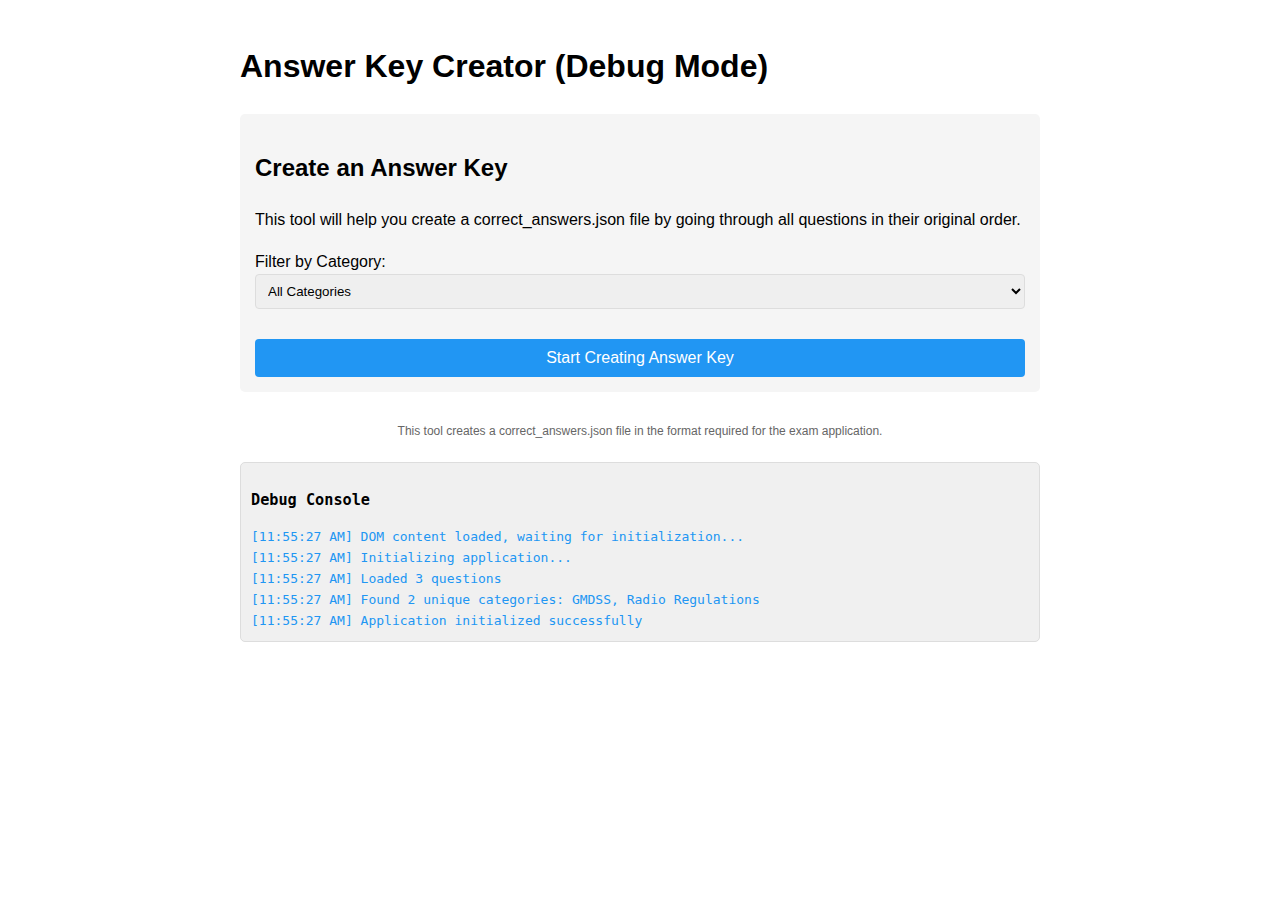
<file: answer_key_creator_debug.html>
<!DOCTYPE html>
<html lang="pl">
<head>
    <meta charset="UTF-8">
    <meta name="viewport" content="width=device-width, initial-scale=1.0">
    <title>Answer Key Creator (Debug)</title>
    <style>
        body {
            font-family: Arial, sans-serif;
            line-height: 1.6;
            max-width: 800px;
            margin: 0 auto;
            padding: 20px;
        }
        .question-container {
            margin-bottom: 30px;
            padding: 15px;
            border: 1px solid #ddd;
            border-radius: 5px;
            background-color: #f9f9f9;
        }
        .category {
            font-size: 14px;
            color: #666;
            margin-bottom: 10px;
            padding: 5px;
            background-color: #f0f0f0;
            border-radius: 3px;
        }
        .question {
            font-weight: bold;
            margin-bottom: 10px;
        }
        .answer-option {
            margin: 5px 0;
            padding: 5px;
        }
        .answer-option:hover {
            background-color: #f0f0f0;
        }
        .answer-option input {
            margin-right: 10px;
        }
        .answer-option label {
            cursor: pointer;
        }
        .controls {
            margin: 20px 0;
            display: flex;
            justify-content: space-between;
        }
        button {
            padding: 10px 15px;
            background-color: #4CAF50;
            color: white;
            border: none;
            border-radius: 4px;
            cursor: pointer;
            font-size: 16px;
        }
        button:hover {
            background-color: #45a049;
        }
        button:disabled {
            background-color: #cccccc;
            cursor: not-allowed;
        }
        .progress {
            margin-bottom: 20px;
            text-align: center;
        }
        .category-filter {
            margin-bottom: 20px;
            padding: 15px;
            background-color: #f5f5f5;
            border-radius: 5px;
        }
        .setting-row {
            margin-bottom: 10px;
        }
        .category-filter select {
            width: 100%;
            padding: 8px;
            border-radius: 4px;
            border: 1px solid #ddd;
            margin-bottom: 10px;
        }
        .start-btn {
            width: 100%;
            margin-top: 10px;
            background-color: #2196F3;
        }
        .start-btn:hover {
            background-color: #0b7dda;
        }
        .download-btn {
            background-color: #ff9800;
        }
        .download-btn:hover {
            background-color: #e68a00;
        }
        .hidden {
            display: none;
        }
        .completion-status {
            margin-top: 10px;
            font-size: 14px;
            color: #666;
        }
        .status-bar {
            height: 10px;
            background-color: #f0f0f0;
            border-radius: 5px;
            margin-top: 5px;
            overflow: hidden;
        }
        .status-progress {
            height: 100%;
            background-color: #4CAF50;
            width: 0%;
            transition: width 0.3s ease;
        }
        .summary {
            margin-top: 20px;
            padding: 15px;
            background-color: #f5f5f5;
            border-radius: 5px;
        }
        .category-summary {
            margin-bottom: 10px;
        }
        .footer {
            margin-top: 30px;
            text-align: center;
            font-size: 12px;
            color: #666;
        }
        .info-icon {
            display: inline-block;
            width: 16px;
            height: 16px;
            background-color: #2196F3;
            color: white;
            border-radius: 50%;
            text-align: center;
            line-height: 16px;
            font-size: 12px;
            margin-left: 5px;
            cursor: help;
            position: relative;
        }
        .tooltip {
            visibility: hidden;
            width: 300px;
            background-color: #555;
            color: #fff;
            text-align: left;
            padding: 10px;
            border-radius: 5px;
            position: absolute;
            z-index: 1;
            bottom: 125%;
            left: 50%;
            margin-left: -150px;
            opacity: 0;
            transition: opacity 0.3s;
            font-size: 14px;
            line-height: 1.4;
        }
        .info-icon:hover .tooltip {
            visibility: visible;
            opacity: 1;
        }
        .translation-toggle {
            margin-bottom: 10px;
            text-align: right;
        }
        .translation-toggle label {
            margin-right: 5px;
            font-size: 14px;
        }
        /* Debug styles */
        #debug-console {
            margin-top: 20px;
            padding: 10px;
            background-color: #f0f0f0;
            border: 1px solid #ddd;
            border-radius: 5px;
            font-family: monospace;
            max-height: 200px;
            overflow-y: auto;
        }
        .debug-info {
            color: #2196F3;
        }
        .debug-error {
            color: #f44336;
        }
    </style>
</head>
<body>
    <h1>Answer Key Creator (Debug Mode)</h1>
    
    <div id="intro" class="category-filter">
        <h2>Create an Answer Key</h2>
        <p>This tool will help you create a correct_answers.json file by going through all questions in their original order.</p>
        
        <div class="setting-row">
            <label for="category-select">Filter by Category:</label>
            <select id="category-select">
                <option value="all">All Categories</option>
                <!-- Categories will be loaded here -->
            </select>
        </div>
        
        <button id="start-btn" class="start-btn">Start Creating Answer Key</button>
    </div>
    
    <div id="main-content" class="hidden">
        <div class="progress">
            Question <span id="current-question">1</span> of <span id="total-questions">351</span>
        </div>
        
        <div class="completion-status">
            Completion: <span id="completion-percent">0%</span>
            <div class="status-bar">
                <div id="status-progress" class="status-progress"></div>
            </div>
            <div class="translation-toggle">
                <label for="translation-checkbox">
                    Show Translations
                    <span class="info-icon">i
                        <span class="tooltip">Toggle to show or hide Russian translations of questions and answers.</span>
                    </span>
                </label>
                <input type="checkbox" id="translation-checkbox" checked>
            </div>
            <button id="export-anytime-btn" class="download-btn">Export Current Progress</button>
        </div>
        
        <div id="question-container" class="question-container">
            <!-- Questions will be loaded here -->
        </div>
        
        <div class="controls">
            <button id="prev-btn" disabled>Previous</button>
            <button id="next-btn">Next</button>
            <button id="finish-btn" class="hidden">Finish</button>
        </div>
    </div>
    
    <div id="summary" class="hidden">
        <h2>Answer Key Complete</h2>
        
        <div class="summary">
            <p>You have created an answer key for <span id="total-answered">0</span> questions.</p>
            <div id="category-summaries"></div>
            <button id="download-btn" class="download-btn">Download Answer Key</button>
        </div>
        
        <button id="restart-btn">Start Over</button>
    </div>
    
    <div class="footer">
        <p>This tool creates a correct_answers.json file in the format required for the exam application.</p>
    </div>
    
    <!-- Debug Console -->
    <div id="debug-console">
        <h3>Debug Console</h3>
        <div id="debug-output"></div>
    </div>
    
    <script>
        // Debug function
        function debug(message, type = 'info') {
            console.log(message);
            const debugOutput = document.getElementById('debug-output');
            const messageElement = document.createElement('div');
            messageElement.className = `debug-${type}`;
            messageElement.textContent = `[${new Date().toLocaleTimeString()}] ${message}`;
            debugOutput.appendChild(messageElement);
            debugOutput.scrollTop = debugOutput.scrollHeight;
        }
        
        // Embedded exam questions data
        const allQuestionsData = [
            {
                "id": 1,
                "number": "1",
                "category": "GMDSS",
                "question": "Sample question 1",
                "answers": [
                    {"option": "A", "text": "Answer option A"},
                    {"option": "B", "text": "Answer option B"},
                    {"option": "C", "text": "Answer option C"}
                ]
            },
            {
                "id": 2,
                "number": "2",
                "category": "GMDSS",
                "question": "Sample question 2",
                "answers": [
                    {"option": "A", "text": "Answer option A"},
                    {"option": "B", "text": "Answer option B"},
                    {"option": "C", "text": "Answer option C"}
                ]
            },
            {
                "id": 3,
                "number": "3",
                "category": "Radio Regulations",
                "question": "Sample question 3",
                "answers": [
                    {"option": "A", "text": "Answer option A"},
                    {"option": "B", "text": "Answer option B"},
                    {"option": "C", "text": "Answer option C"}
                ]
            }
        ];
        
        // Global variables
        let questions = [];
        let currentQuestionIndex = 0;
        let userAnswers = {};
        let categories = [];
        let selectedCategory = 'all';
        let showTranslations = true;
        
        
        // Translation function with actual translations from CSV
        function translateToRussian(text) {
            // Simple translation function for debugging
            return "Russian translation of: " + text;
        }
        
        // Initialize the application
        function initializeApp() {
            debug("Initializing application...");
            try {
                // Sort questions by ID to ensure they're in the original order
                questions = [...allQuestionsData].sort((a, b) => a.id - b.id);
                debug(`Loaded ${questions.length} questions`);
                
                // Extract unique categories
                categories = [...new Set(questions.map(q => q.category))];
                debug(`Found ${categories.length} unique categories: ${categories.join(', ')}`);
                
                // Populate category dropdown
                const categorySelect = document.getElementById('category-select');
                categories.forEach(category => {
                    const option = document.createElement('option');
                    option.value = category;
                    option.textContent = category.split('\n')[0]; // Use first line of category as display text
                    categorySelect.appendChild(option);
                });
                
                // Set up event listeners
                document.getElementById('start-btn').addEventListener('click', startCreatingAnswerKey);
                document.getElementById('prev-btn').addEventListener('click', goToPreviousQuestion);
                document.getElementById('next-btn').addEventListener('click', goToNextQuestion);
                document.getElementById('finish-btn').addEventListener('click', showSummary);
                document.getElementById('download-btn').addEventListener('click', downloadAnswerKey);
                document.getElementById('export-anytime-btn').addEventListener('click', downloadAnswerKey);
                document.getElementById('restart-btn').addEventListener('click', restartApp);
                
                // Translation toggle
                document.getElementById('translation-checkbox').addEventListener('change', (e) => {
                    showTranslations = e.target.checked;
                    if (currentQuestionIndex >= 0 && currentQuestionIndex < questions.length) {
                        displayQuestion(currentQuestionIndex);
                    }
                });
                
                // Add keyboard event listener
                document.addEventListener('keydown', handleKeyboardInput);
                
                debug("Application initialized successfully");
            } catch (error) {
                debug(`Error during initialization: ${error.message}`, 'error');
                console.error(error);
            }
        }
        
        // Start creating the answer key
        function startCreatingAnswerKey() {
            debug("Starting to create answer key...");
            try {
                selectedCategory = document.getElementById('category-select').value;
                debug(`Selected category: ${selectedCategory}`);
                
                // Filter questions by category if needed
                if (selectedCategory !== 'all') {
                    debug(`Filtering questions by category: ${selectedCategory}`);
                    questions = [...allQuestionsData].sort((a, b) => a.id - b.id)
                        .filter(q => q.category === selectedCategory);
                } else {
                    questions = [...allQuestionsData].sort((a, b) => a.id - b.id);
                }
                
                debug(`Working with ${questions.length} questions after filtering`);
                
                // Initialize user answers object
                userAnswers = {};
                
                // Update total questions count
                document.getElementById('total-questions').textContent = questions.length;
                
                // Hide intro and show main content
                document.getElementById('intro').classList.add('hidden');
                document.getElementById('main-content').classList.remove('hidden');
                
                // Display the first question
                currentQuestionIndex = 0;
                debug(`Displaying first question (index: ${currentQuestionIndex})`);
                displayQuestion(currentQuestionIndex);
            } catch (error) {
                debug(`Error starting answer key creation: ${error.message}`, 'error');
                console.error(error);
            }
        }
        
        // Display a question
        function displayQuestion(index) {
            debug(`Displaying question at index: ${index}`);
            try {
                if (!questions || questions.length === 0) {
                    debug("No questions available to display", 'error');
                    return;
                }
                
                const question = questions[index];
                if (!question) {
                    debug(`No question found at index ${index}`, 'error');
                    return;
                }
                
                debug(`Question ID: ${question.id}, Number: ${question.number}, Category: ${question.category}`);
                
                const container = document.getElementById('question-container');
                if (!container) {
                    debug("Question container element not found", 'error');
                    return;
                }
                
                // Update progress
                document.getElementById('current-question').textContent = index + 1;
                updateCompletionStatus();
                
                // Create HTML for the question
                let html = `
                    <div class="category">
                        <span>${question.category.split('\n')[0]}</span>
                    </div>
                    <div class="question">
                        <span>${question.number}. ${question.question}</span>
                        ${showTranslations ? `<span class="info-icon">i<span class="tooltip">${translateToRussian(question.question)}</span></span>` : ''}
                    </div>
                    <div class="answers">
                `;
                
                // Add answer options
                question.answers.forEach((answer, answerIndex) => {
                    const isChecked = userAnswers[question.id] === answer.option ? 'checked' : '';
                    html += `
                        <div class="answer-option">
                            <input type="radio" id="answer-${answerIndex}" name="question-${question.id}" value="${answer.option}" ${isChecked}>
                            <label for="answer-${answerIndex}">${answer.option}. ${answer.text}</label>
                            ${showTranslations ? `<span class="info-icon">i<span class="tooltip">${translateToRussian(answer.text)}</span></span>` : ''}
                        </div>
                    `;
                });
                
                html += '</div>';
                container.innerHTML = html;
                debug("Question HTML generated and inserted into container");
                
                // Add event listeners to radio buttons
                const radioButtons = container.querySelectorAll('input[type="radio"]');
                radioButtons.forEach(radio => {
                    radio.addEventListener('change', (e) => {
                        userAnswers[question.id] = e.target.value;
                        debug(`Answer selected for question ${question.id}: ${e.target.value}`);
                        updateCompletionStatus();
                    });
                });
                
                // Update button states
                updateButtonStates();
            } catch (error) {
                debug(`Error displaying question: ${error.message}`, 'error');
                console.error(error);
            }
        }
        
        // Update the completion status
        function updateCompletionStatus() {
            try {
                const totalQuestions = questions.length;
                const answeredQuestions = Object.keys(userAnswers).length;
                const percent = Math.round((answeredQuestions / totalQuestions) * 100);
                
                document.getElementById('completion-percent').textContent = `${percent}% (${answeredQuestions}/${totalQuestions})`;
                document.getElementById('status-progress').style.width = `${percent}%`;
                
                debug(`Completion status updated: ${percent}% (${answeredQuestions}/${totalQuestions})`);
            } catch (error) {
                debug(`Error updating completion status: ${error.message}`, 'error');
                console.error(error);
            }
        }
        
        // Update the states of the navigation buttons
        function updateButtonStates() {
            try {
                const prevBtn = document.getElementById('prev-btn');
                const nextBtn = document.getElementById('next-btn');
                const finishBtn = document.getElementById('finish-btn');
                
                // Previous button is disabled if we're on the first question
                prevBtn.disabled = currentQuestionIndex === 0;
                
                // Next button is hidden if we're on the last question
                if (currentQuestionIndex === questions.length - 1) {
                    nextBtn.classList.add('hidden');
                    finishBtn.classList.remove('hidden');
                } else {
                    nextBtn.classList.remove('hidden');
                    finishBtn.classList.add('hidden');
                }
                
                debug(`Button states updated: prevBtn.disabled=${prevBtn.disabled}, nextBtn.hidden=${nextBtn.classList.contains('hidden')}, finishBtn.hidden=${finishBtn.classList.contains('hidden')}`);
            } catch (error) {
                debug(`Error updating button states: ${error.message}`, 'error');
                console.error(error);
            }
        }
        
        // Go to the previous question
        function goToPreviousQuestion() {
            debug("Going to previous question");
            if (currentQuestionIndex > 0) {
                currentQuestionIndex--;
                displayQuestion(currentQuestionIndex);
            }
        }
        
        // Go to the next question
        function goToNextQuestion() {
            debug("Going to next question");
            if (currentQuestionIndex < questions.length - 1) {
                currentQuestionIndex++;
                displayQuestion(currentQuestionIndex);
            }
        }
        
        // Show the summary
        function showSummary() {
            debug("Showing summary");
            try {
                // Hide main content and show summary
                document.getElementById('main-content').classList.add('hidden');
                document.getElementById('summary').classList.remove('hidden');
                
                // Update summary information
                const totalAnswered = Object.keys(userAnswers).length;
                document.getElementById('total-answered').textContent = totalAnswered;
                
                // Create category summaries
                const categorySummaries = document.getElementById('category-summaries');
                categorySummaries.innerHTML = '';
                
                // Group questions by category
                const categoryCounts = {};
                categories.forEach(category => {
                    categoryCounts[category] = {
                        total: questions.filter(q => q.category === category).length,
                        answered: 0
                    };
                });
                
                // Count answered questions by category
                Object.keys(userAnswers).forEach(id => {
                    const question = allQuestionsData.find(q => q.id === parseInt(id));
                    if (question && categoryCounts[question.category]) {
                        categoryCounts[question.category].answered++;
                    }
                });
                
                // Create summary for each category
                Object.entries(categoryCounts).forEach(([categoryName, count]) => {
                    const percent = Math.round((count.answered / count.total) * 100) || 0;
                    
                    const categoryDiv = document.createElement('div');
                    categoryDiv.className = 'category-summary';
                    categoryDiv.innerHTML = `
                        <strong>${categoryName}:</strong> ${count.answered}/${count.total} (${percent}%)
                    `;
                    
                    categorySummaries.appendChild(categoryDiv);
                });
                
                debug("Summary displayed successfully");
            } catch (error) {
                debug(`Error showing summary: ${error.message}`, 'error');
                console.error(error);
            }
        }
        
        // Download the answer key
        function downloadAnswerKey() {
            debug("Downloading answer key");
            try {
                // Create the answer key data
                const answerKey = [];
                
                // Get all questions from the original data
                const allQuestions = [...allQuestionsData].sort((a, b) => a.id - b.id);
                
                allQuestions.forEach(question => {
                    // Only include questions that have an answer
                    if (userAnswers[question.id]) {
                        answerKey.push({
                            id: question.id,
                            number: question.number,
                            category: question.category,
                            correct_option: userAnswers[question.id]
                        });
                    }
                });
                
                debug(`Answer key created with ${answerKey.length} questions`);
                
                // Create a JSON blob
                const jsonData = JSON.stringify(answerKey, null, 2);
                const blob = new Blob([jsonData], { type: 'application/json' });
                
                // Create a download link
                const url = URL.createObjectURL(blob);
                const a = document.createElement('a');
                a.href = url;
                a.download = 'correct_answers.json';
                document.body.appendChild(a);
                a.click();
                
                // Clean up
                setTimeout(() => {
                    document.body.removeChild(a);
                    window.URL.revokeObjectURL(url);
                }, 0);
                
                debug("Answer key downloaded successfully");
            } catch (error) {
                debug(`Error downloading answer key: ${error.message}`, 'error');
                console.error(error);
            }
        }
        
        // Restart the application
        function restartApp() {
            debug("Restarting application");
            try {
                // Reset variables
                currentQuestionIndex = 0;
                userAnswers = {};
                
                // Show intro and hide other sections
                document.getElementById('intro').classList.remove('hidden');
                document.getElementById('main-content').classList.add('hidden');
                document.getElementById('summary').classList.add('hidden');
                
                debug("Application restarted successfully");
            } catch (error) {
                debug(`Error restarting application: ${error.message}`, 'error');
                console.error(error);
            }
        }
        
        // Handle keyboard input
        function handleKeyboardInput(e) {
            // Only process if we're viewing questions
            if (!document.getElementById('main-content').classList.contains('hidden')) {
                const key = e.key.toLowerCase();
                
                // Handle A, B, C keys for answer selection
                if (['a', 'b', 'c'].includes(key)) {
                    const option = key.toUpperCase();
                    const radioSelector = `input[value="${option}"]`;
                    const radioButton = document.querySelector(radioSelector);
                    
                    if (radioButton) {
                        radioButton.checked = true;
                        const questionId = questions[currentQuestionIndex].id;
                        userAnswers[questionId] = option;
                        updateCompletionStatus();
                        
                        // Visual feedback
                        const label = radioButton.nextElementSibling;
                        label.style.fontWeight = 'bold';
                        setTimeout(() => { label.style.fontWeight = 'normal'; }, 200);
                    }
                }
                
                // Handle arrow keys for navigation
                if (e.key === 'ArrowLeft' && currentQuestionIndex > 0) {
                    goToPreviousQuestion();
                } else if (e.key === 'ArrowRight' && currentQuestionIndex < questions.length - 1) {
                    goToNextQuestion();
                }
            }
        }
        
        // Initialize the application when the DOM is loaded
        document.addEventListener('DOMContentLoaded', initializeApp);
        debug("DOM content loaded, waiting for initialization...");
    </script>
</body>
</html>
</file>
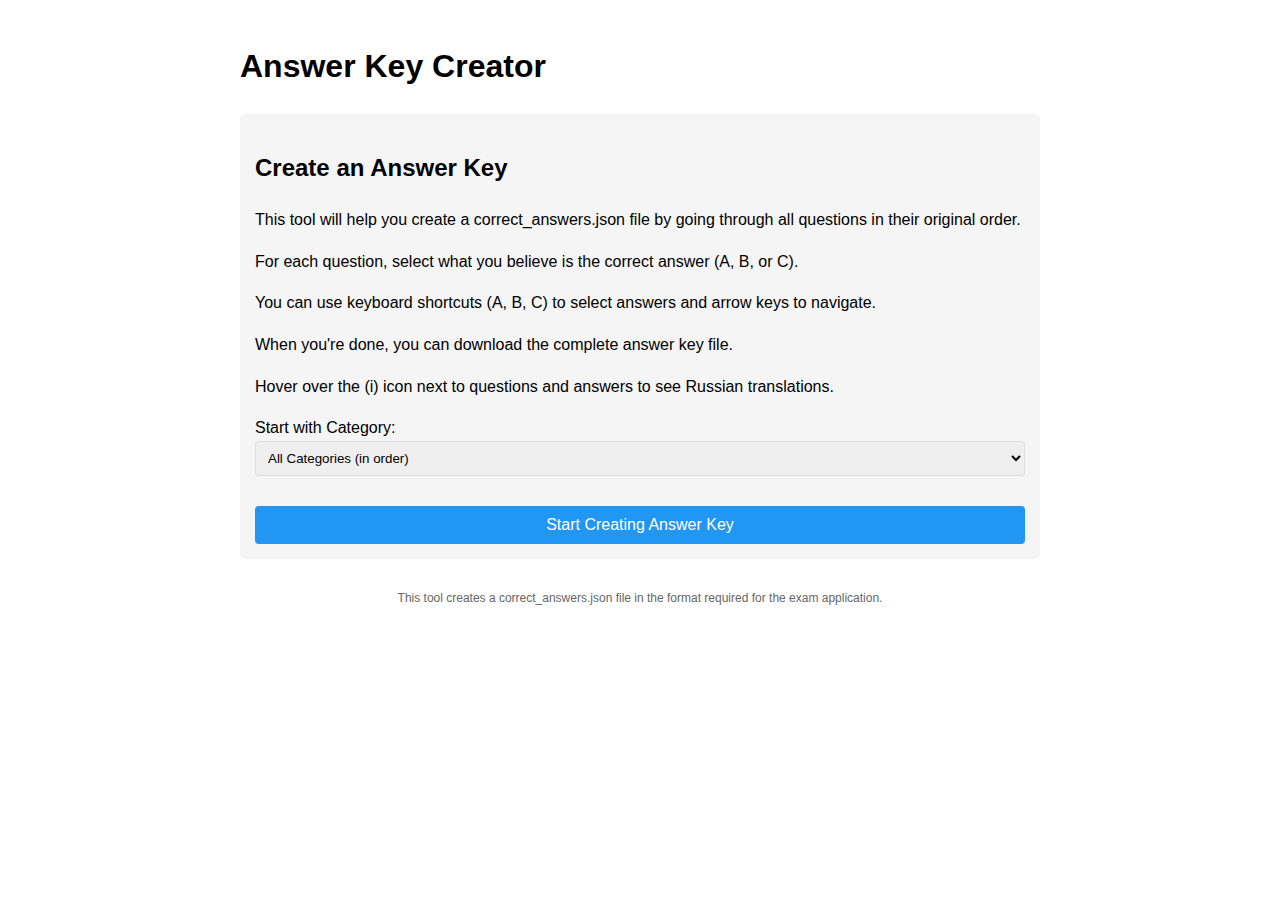
<file: answer_key_creator_final_fixed.html>
<!DOCTYPE html>
<html lang="pl">
<head>
    <meta charset="UTF-8">
    <meta name="viewport" content="width=device-width, initial-scale=1.0">
    <title>Answer Key Creator</title>
    <style>
        body {
            font-family: Arial, sans-serif;
            line-height: 1.6;
            max-width: 800px;
            margin: 0 auto;
            padding: 20px;
        }
        .question-container {
            margin-bottom: 30px;
            padding: 15px;
            border: 1px solid #ddd;
            border-radius: 5px;
            background-color: #f9f9f9;
        }
        .category {
            font-size: 14px;
            color: #666;
            margin-bottom: 10px;
            padding: 5px;
            background-color: #f0f0f0;
            border-radius: 3px;
        }
        .question {
            font-weight: bold;
            margin-bottom: 10px;
        }
        .answer-option {
            margin: 5px 0;
            padding: 5px;
        }
        .answer-option:hover {
            background-color: #f0f0f0;
        }
        .answer-option input {
            margin-right: 10px;
        }
        .answer-option label {
            cursor: pointer;
        }
        .controls {
            margin: 20px 0;
            display: flex;
            justify-content: space-between;
        }
        button {
            padding: 10px 15px;
            background-color: #4CAF50;
            color: white;
            border: none;
            border-radius: 4px;
            cursor: pointer;
            font-size: 16px;
        }
        button:hover {
            background-color: #45a049;
        }
        button:disabled {
            background-color: #cccccc;
            cursor: not-allowed;
        }
        .progress {
            margin-bottom: 20px;
            text-align: center;
        }
        .category-filter {
            margin-bottom: 20px;
            padding: 15px;
            background-color: #f5f5f5;
            border-radius: 5px;
        }
        .setting-row {
            margin-bottom: 10px;
        }
        .category-filter select {
            width: 100%;
            padding: 8px;
            border-radius: 4px;
            border: 1px solid #ddd;
            margin-bottom: 10px;
        }
        .start-btn {
            width: 100%;
            margin-top: 10px;
            background-color: #2196F3;
        }
        .start-btn:hover {
            background-color: #0b7dda;
        }
        .download-btn {
            background-color: #ff9800;
        }
        .download-btn:hover {
            background-color: #e68a00;
        }
        .hidden {
            display: none;
        }
        .completion-status {
            margin-top: 10px;
            font-size: 14px;
            color: #666;
        }
        .status-bar {
            height: 10px;
            background-color: #f0f0f0;
            border-radius: 5px;
            margin-top: 5px;
            overflow: hidden;
        }
        .status-progress {
            height: 100%;
            background-color: #4CAF50;
            width: 0%;
            transition: width 0.3s ease;
        }
        .summary {
            margin-top: 20px;
            padding: 15px;
            background-color: #f5f5f5;
            border-radius: 5px;
        }
        .category-summary {
            margin-bottom: 10px;
        }
        .footer {
            margin-top: 30px;
            text-align: center;
            font-size: 12px;
            color: #666;
        }
        .info-icon {
            display: inline-block;
            width: 16px;
            height: 16px;
            background-color: #2196F3;
            color: white;
            border-radius: 50%;
            text-align: center;
            line-height: 16px;
            font-size: 12px;
            margin-left: 5px;
            cursor: help;
            position: relative;
        }
        .tooltip {
            visibility: hidden;
            width: 300px;
            background-color: #555;
            color: #fff;
            text-align: left;
            border-radius: 6px;
            padding: 10px;
            position: absolute;
            z-index: 1;
            bottom: 125%;
            left: 50%;
            margin-left: -150px;
            opacity: 0;
            transition: opacity 0.3s;
            font-size: 14px;
            line-height: 1.4;
        }
        .info-icon:hover .tooltip {
            visibility: visible;
            opacity: 1;
        }
        .translation-toggle {
            margin-bottom: 10px;
            text-align: right;
        }
        .translation-toggle label {
            margin-right: 5px;
            font-size: 14px;
        }
    </style>
</head>
<body>
    <h1>Answer Key Creator</h1>
    
    <div id="intro" class="category-filter">
        <h2>Create an Answer Key</h2>
        <p>This tool will help you create a correct_answers.json file by going through all questions in their original order.</p>
        <p>For each question, select what you believe is the correct answer (A, B, or C).</p>
        <p>You can use keyboard shortcuts (A, B, C) to select answers and arrow keys to navigate.</p>
        <p>When you're done, you can download the complete answer key file.</p>
        <p>Hover over the (i) icon next to questions and answers to see Russian translations.</p>
        
        <div class="setting-row">
            <label for="category-select">Start with Category:</label>
            <select id="category-select">
                <option value="all">All Categories (in order)</option>
                <!-- Categories will be loaded here -->
            </select>
        </div>
        
        <button id="start-btn" class="start-btn">Start Creating Answer Key</button>
    </div>
    
    <div id="main-content" class="hidden">
        <div class="progress">
            Question <span id="current-question">1</span> of <span id="total-questions">351</span>
        </div>
        
        <div class="completion-status">
            Completion: <span id="completion-percent">0%</span>
            <div class="status-bar">
                <div id="status-progress" class="status-progress"></div>
            </div>
            <div class="translation-toggle">
                <label for="translation-checkbox">Show translations:</label>
                <input type="checkbox" id="translation-checkbox" checked>
            </div>
            <div id="export-container" class="hidden" style="margin-top: 10px; text-align: right;">
                <button id="export-anytime-btn" class="download-btn" style="padding: 5px 10px; font-size: 14px;">Export Current Progress</button>
            </div>
        </div>
        
        <div id="question-container" class="question-container">
            <!-- Questions will be loaded here -->
        </div>
        
        <div class="controls">
            <button id="prev-btn" disabled>Previous</button>
            <button id="next-btn">Next</button>
            <button id="finish-btn" class="hidden">Finish</button>
        </div>
    </div>
    
    <div id="summary" class="hidden">
        <h2>Answer Key Complete</h2>
        
        <div class="summary">
            <p>You have created an answer key for <span id="total-answered">0</span> questions.</p>
            <div id="category-summaries"></div>
        </div>
        
        <button id="download-btn" class="download-btn">Download correct_answers.json</button>
        <button id="restart-btn">Start Over</button>
    </div>
    
    <div class="footer">
        <p>This tool creates a correct_answers.json file in the format required for the exam application.</p>
    </div>
    
    <script>
        // Embedded exam questions data
        const allQuestionsData = 
        [{"id": 1, "number": "1", "category": "REGULAMINY I PODSTAWOWE TERMINY ANGLOJ\u0118ZYCZNE\nSTOSOWANE W S\u0141U\u017bBIE RADIOKOMUNIKACYJNEJ MORSKIEJ", "question": "Zgodnie z kolejno\u015bci\u0105 pierwsze\u0144stwa \u0142\u0105czno\u015bci:", "answers": [{"option": "A", "text": "\u0142\u0105czno\u015b\u0107 ostrzegawcza ma pierwsze\u0144stwo przed \u0142\u0105czno\u015bci\u0105 piln\u0105"}, {"option": "B", "text": "\u0142\u0105czno\u015b\u0107 ostrzegawcza ma pierwsze\u0144stwo przed \u0142\u0105czno\u015bci\u0105 publiczn\u0105"}, {"option": "C", "text": "\u0142\u0105czno\u015b\u0107 pilna ma pierwsze\u0144stwo przed \u0142\u0105czno\u015bci\u0105 w niebezpiecze\u0144stwie"}]}, {"id": 2, "number": "2", "category": "REGULAMINY I PODSTAWOWE TERMINY ANGLOJ\u0118ZYCZNE\nSTOSOWANE W S\u0141U\u017bBIE RADIOKOMUNIKACYJNEJ MORSKIEJ", "question": "\u0141\u0105czno\u015b\u0107 publiczna to \u0142\u0105czno\u015b\u0107:", "answers": [{"option": "A", "text": "dla uzyskania porady medycznej"}, {"option": "B", "text": "pomi\u0119dzy stacj\u0105 statkow\u0105 i stacj\u0105 nadbrze\u017cn\u0105"}, {"option": "C", "text": "do przekazywania ostrze\u017ce\u0144"}]}, {"id": 3, "number": "3", "category": "REGULAMINY I PODSTAWOWE TERMINY ANGLOJ\u0118ZYCZNE\nSTOSOWANE W S\u0141U\u017bBIE RADIOKOMUNIKACYJNEJ MORSKIEJ", "question": "Stacja nadbrze\u017cna to stacja:", "answers": [{"option": "A", "text": "w s\u0142u\u017cbie radiokomunikacyjnej l\u0105dowej, prowadz\u0105ca \u0142\u0105czno\u015b\u0107 w rejonie wybrze\u017ca\nmorskiego"}, {"option": "B", "text": "w s\u0142u\u017cbie radiokomunikacyjnej lotniczej, prowadz\u0105ca \u0142\u0105czno\u015b\u0107 w rejonie wybrze\u017ca\nmorskiego"}, {"option": "C", "text": "w s\u0142u\u017cbie radiokomunikacyjnej ruchomej morskiej, prowadz\u0105ca \u0142\u0105czno\u015b\u0107 w relacji\nstatek-brzeg, brzeg-statek"}]}, {"id": 4, "number": "4", "category": "REGULAMINY I PODSTAWOWE TERMINY ANGLOJ\u0118ZYCZNE\nSTOSOWANE W S\u0141U\u017bBIE RADIOKOMUNIKACYJNEJ MORSKIEJ", "question": "Ratowniczy O\u015brodek Koordynacyjny odpowiedzialny jest za:", "answers": [{"option": "A", "text": "prowadzenie \u0142\u0105czno\u015bci na miejscu akcji ratowniczej"}, {"option": "B", "text": "przygotowanie s\u0142u\u017cb portowych"}, {"option": "C", "text": "kierowanie akcj\u0105 SAR"}]}, {"id": 5, "number": "5", "category": "REGULAMINY I PODSTAWOWE TERMINY ANGLOJ\u0118ZYCZNE\nSTOSOWANE W S\u0141U\u017bBIE RADIOKOMUNIKACYJNEJ MORSKIEJ", "question": "Pasmo VHF obejmuje cz\u0119stotliwo\u015bci:", "answers": [{"option": "A", "text": "3 \u00f7 30 MHz"}, {"option": "B", "text": "30 \u00f7 300 MHz"}, {"option": "C", "text": "10 \u00f7 100 MHz"}]}, {"id": 6, "number": "6", "category": "REGULAMINY I PODSTAWOWE TERMINY ANGLOJ\u0118ZYCZNE\nSTOSOWANE W S\u0141U\u017bBIE RADIOKOMUNIKACYJNEJ MORSKIEJ", "question": "Fale z pasma VHF to inaczej fale:", "answers": [{"option": "A", "text": "milimetrowe"}, {"option": "B", "text": "centymetrowe"}, {"option": "C", "text": "metrowe"}]}, {"id": 7, "number": "7", "category": "REGULAMINY I PODSTAWOWE TERMINY ANGLOJ\u0118ZYCZNE\nSTOSOWANE W S\u0141U\u017bBIE RADIOKOMUNIKACYJNEJ MORSKIEJ", "question": "Morski zakres V obejmuje cz\u0119stotliwo\u015bci:", "answers": [{"option": "A", "text": "10 \u00f7 30 MHz"}, {"option": "B", "text": "300 \u00f7 3000 kHz"}, {"option": "C", "text": "156 \u00f7 174 MHz"}]}, {"id": 8, "number": "8", "category": "REGULAMINY I PODSTAWOWE TERMINY ANGLOJ\u0118ZYCZNE\nSTOSOWANE W S\u0141U\u017bBIE RADIOKOMUNIKACYJNEJ MORSKIEJ", "question": "Radiotelefoniczna stacja statkowa mo\u017ce by\u0107 identyfikowana przez:", "answers": [{"option": "A", "text": "numer seryjny radiotelefonu VHF"}, {"option": "B", "text": "znak wywo\u0142awczy lub nazw\u0119 stacji"}, {"option": "C", "text": "nazw\u0119 armatora/w\u0142a\u015bciciela"}]}, {"id": 9, "number": "9", "category": "REGULAMINY I PODSTAWOWE TERMINY ANGLOJ\u0118ZYCZNE\nSTOSOWANE W S\u0141U\u017bBIE RADIOKOMUNIKACYJNEJ MORSKIEJ", "question": "Simpleks to spos\u00f3b pracy w kanale radiowym przy kt\u00f3rym:", "answers": [{"option": "A", "text": "nadawanie jest mo\u017cliwe jednocze\u015bnie w obu kierunkach \u0142\u0105czno\u015bci"}, {"option": "B", "text": "obie stacje pracuj\u0105 simpleksem wykorzystuj\u0105c kana\u0142 dupleksowy"}, {"option": "C", "text": "nadawanie jest mo\u017cliwe jedynie na zmian\u0119 w ka\u017cdym kierunku \u0142\u0105czno\u015bci"}]}, {"id": 10, "number": "10", "category": "REGULAMINY I PODSTAWOWE TERMINY ANGLOJ\u0118ZYCZNE\nSTOSOWANE W S\u0141U\u017bBIE RADIOKOMUNIKACYJNEJ MORSKIEJ", "question": "Semidupleks to spos\u00f3b pracy w kanale radiowym przy kt\u00f3rym:", "answers": [{"option": "A", "text": "nadawanie jest mo\u017cliwe jednocze\u015bnie w obu kierunkach \u0142\u0105czno\u015bci"}, {"option": "B", "text": "nadawanie jest mo\u017cliwe jedynie na zmian\u0119 w ka\u017cdym kierunku \u0142\u0105czno\u015bci"}, {"option": "C", "text": "jedna stacja pracuje simpleksem a druga dupleksem"}]}, {"id": 11, "number": "11", "category": "REGULAMINY I PODSTAWOWE TERMINY ANGLOJ\u0118ZYCZNE\nSTOSOWANE W S\u0141U\u017bBIE RADIOKOMUNIKACYJNEJ MORSKIEJ", "question": "Dupleks to spos\u00f3b pracy w kanale radiowym przy kt\u00f3rym:", "answers": [{"option": "A", "text": "nadawanie jest mo\u017cliwe jednocze\u015bnie w obu kierunkach \u0142\u0105czno\u015bci"}, {"option": "B", "text": "nadawanie jest mo\u017cliwe jedynie na zmian\u0119 w ka\u017cdym kierunku \u0142\u0105czno\u015bci"}, {"option": "C", "text": "jedna stacja pracuje simpleksem a druga dupleksem"}]}, {"id": 12, "number": "12", "category": "REGULAMINY I PODSTAWOWE TERMINY ANGLOJ\u0118ZYCZNE\nSTOSOWANE W S\u0141U\u017bBIE RADIOKOMUNIKACYJNEJ MORSKIEJ", "question": "Kana\u0142 simpleksowy to kana\u0142 w kt\u00f3rym:", "answers": [{"option": "A", "text": "nadajemy i odbieramy na tej samej cz\u0119stotliwo\u015bci"}, {"option": "B", "text": "tylko nadajemy na okre\u015blonej cz\u0119stotliwo\u015bci"}, {"option": "C", "text": "tylko odbieramy na okre\u015blonej cz\u0119stotliwo\u015bci"}]}, {"id": 13, "number": "13", "category": "REGULAMINY I PODSTAWOWE TERMINY ANGLOJ\u0118ZYCZNE\nSTOSOWANE W S\u0141U\u017bBIE RADIOKOMUNIKACYJNEJ MORSKIEJ", "question": "Kana\u0142 dupleksowy to kana\u0142 w kt\u00f3rym:", "answers": [{"option": "A", "text": "nadajemy i odbieramy na tej samej cz\u0119stotliwo\u015bci"}, {"option": "B", "text": "tylko nadajemy na okre\u015blonej cz\u0119stotliwo\u015bci"}, {"option": "C", "text": "nadajemy i odbieramy na r\u00f3\u017cnych cz\u0119stotliwo\u015bciach"}]}, {"id": 14, "number": "14", "category": "REGULAMINY I PODSTAWOWE TERMINY ANGLOJ\u0118ZYCZNE\nSTOSOWANE W S\u0141U\u017bBIE RADIOKOMUNIKACYJNEJ MORSKIEJ", "question": "Kana\u0142 16 VHF jest kana\u0142em:", "answers": [{"option": "A", "text": "dupleksowym"}, {"option": "B", "text": "jednocz\u0119stotliwo\u015bciowym"}, {"option": "C", "text": "dwucz\u0119stotliwo\u015bciowym"}]}, {"id": 15, "number": "15", "category": "REGULAMINY I PODSTAWOWE TERMINY ANGLOJ\u0118ZYCZNE\nSTOSOWANE W S\u0141U\u017bBIE RADIOKOMUNIKACYJNEJ MORSKIEJ", "question": "Kana\u0142 6 VHF jest kana\u0142em:", "answers": [{"option": "A", "text": "dupleksowym"}, {"option": "B", "text": "dwucz\u0119stotliwo\u015bciowym"}, {"option": "C", "text": "simpleksowym"}]}, {"id": 16, "number": "16", "category": "REGULAMINY I PODSTAWOWE TERMINY ANGLOJ\u0118ZYCZNE\nSTOSOWANE W S\u0141U\u017bBIE RADIOKOMUNIKACYJNEJ MORSKIEJ", "question": "Kana\u0142 15 VHF jest kana\u0142em:", "answers": [{"option": "A", "text": "dupleksowym"}, {"option": "B", "text": "jednocz\u0119stotliwo\u015bciowym"}, {"option": "C", "text": "semidupleksowym"}]}, {"id": 17, "number": "17", "category": "REGULAMINY I PODSTAWOWE TERMINY ANGLOJ\u0118ZYCZNE\nSTOSOWANE W S\u0141U\u017bBIE RADIOKOMUNIKACYJNEJ MORSKIEJ", "question": "Kana\u0142 13 VHF jest kana\u0142em:", "answers": [{"option": "A", "text": "dupleksowym"}, {"option": "B", "text": "duosimpleksowym"}, {"option": "C", "text": "simpleksowym"}]}, {"id": 18, "number": "18", "category": "REGULAMINY I PODSTAWOWE TERMINY ANGLOJ\u0118ZYCZNE\nSTOSOWANE W S\u0141U\u017bBIE RADIOKOMUNIKACYJNEJ MORSKIEJ", "question": "Kana\u0142 70 VHF jest kana\u0142em:", "answers": [{"option": "A", "text": "dupleksowym"}, {"option": "B", "text": "jednocz\u0119stotliwo\u015bciowym"}, {"option": "C", "text": "semidupleksowym"}]}, {"id": 19, "number": "19", "category": "REGULAMINY I PODSTAWOWE TERMINY ANGLOJ\u0118ZYCZNE\nSTOSOWANE W S\u0141U\u017bBIE RADIOKOMUNIKACYJNEJ MORSKIEJ", "question": "W zakresie VHF, do wywo\u0142a\u0144 og\u00f3lnych DSC mo\u017cna stosowa\u0107 kana\u0142:", "answers": [{"option": "A", "text": "26"}, {"option": "B", "text": "6"}, {"option": "C", "text": "70"}]}, {"id": 20, "number": "20", "category": "REGULAMINY I PODSTAWOWE TERMINY ANGLOJ\u0118ZYCZNE\nSTOSOWANE W S\u0141U\u017bBIE RADIOKOMUNIKACYJNEJ MORSKIEJ", "question": "W zakresie VHF, do wywo\u0142a\u0144 mi\u0119dzystatkowych DSC mo\u017cna stosowa\u0107 kana\u0142:", "answers": [{"option": "A", "text": "15"}, {"option": "B", "text": "27"}, {"option": "C", "text": "70"}]}, {"id": 21, "number": "21", "category": "REGULAMINY I PODSTAWOWE TERMINY ANGLOJ\u0118ZYCZNE\nSTOSOWANE W S\u0141U\u017bBIE RADIOKOMUNIKACYJNEJ MORSKIEJ", "question": "Znak wywo\u0142awczy stacji statkowej to identyfikacja stosowana w \u0142\u0105czno\u015bci:", "answers": [{"option": "A", "text": "jedynie publicznej"}, {"option": "B", "text": "radiotelefonicznej"}, {"option": "C", "text": "DSC"}]}, {"id": 22, "number": "22", "category": "REGULAMINY I PODSTAWOWE TERMINY ANGLOJ\u0118ZYCZNE\nSTOSOWANE W S\u0141U\u017bBIE RADIOKOMUNIKACYJNEJ MORSKIEJ", "question": "MMSI to identyfikacja stosowana w \u0142\u0105czno\u015bci:", "answers": [{"option": "A", "text": "mi\u0119dzystatkowej i ze stacj\u0105 nadbrze\u017cn\u0105"}, {"option": "B", "text": "radiotelefonicznej"}, {"option": "C", "text": "jedynie mi\u0119dzystatkowej"}]}, {"id": 23, "number": "23", "category": "REGULAMINY I PODSTAWOWE TERMINY ANGLOJ\u0118ZYCZNE\nSTOSOWANE W S\u0141U\u017bBIE RADIOKOMUNIKACYJNEJ MORSKIEJ", "question": "Znak wywo\u0142awczy stacji statkowej to identyfikacja przyznawana:", "answers": [{"option": "A", "text": "przez w\u0142a\u015bciciela jednostki"}, {"option": "B", "text": "tylko do \u0142\u0105czno\u015bci bezpiecze\u0144stwa"}, {"option": "C", "text": "przez administracj\u0119 krajow\u0105 z mi\u0119dzynarodowej serii znak\u00f3w wywo\u0142awczych"}]}, {"id": 24, "number": "24", "category": "REGULAMINY I PODSTAWOWE TERMINY ANGLOJ\u0118ZYCZNE\nSTOSOWANE W S\u0141U\u017bBIE RADIOKOMUNIKACYJNEJ MORSKIEJ", "question": "Obszar morza w kt\u00f3rym zapewniona jest pewna \u0142\u0105czno\u015b\u0107 DSC i radiotelefoniczna,\nprzynajmniej z jedn\u0105 stacj\u0105 brzegow\u0105 VHF to obszar:", "answers": [{"option": "A", "text": "AOR"}, {"option": "B", "text": "A3"}, {"option": "C", "text": "A1"}]}, {"id": 25, "number": "25", "category": "REGULAMINY I PODSTAWOWE TERMINY ANGLOJ\u0118ZYCZNE\nSTOSOWANE W S\u0141U\u017bBIE RADIOKOMUNIKACYJNEJ MORSKIEJ", "question": "Ratowniczy O\u015brodek Koordynacyjny oznacza si\u0119 skr\u00f3tem:", "answers": [{"option": "A", "text": "RSC"}, {"option": "B", "text": "OSC"}, {"option": "C", "text": "RCC"}]}, {"id": 26, "number": "26", "category": "REGULAMINY I PODSTAWOWE TERMINY ANGLOJ\u0118ZYCZNE\nSTOSOWANE W S\u0141U\u017bBIE RADIOKOMUNIKACYJNEJ MORSKIEJ", "question": "Podcentrum Ratownicze oznacza si\u0119 skr\u00f3tem:", "answers": [{"option": "A", "text": "RSC"}, {"option": "B", "text": "OSC"}, {"option": "C", "text": "RCC"}]}, {"id": 27, "number": "27", "category": "REGULAMINY I PODSTAWOWE TERMINY ANGLOJ\u0118ZYCZNE\nSTOSOWANE W S\u0141U\u017bBIE RADIOKOMUNIKACYJNEJ MORSKIEJ", "question": "Stacj\u0119 nadbrze\u017cn\u0105 zaanga\u017cowan\u0105 w akcj\u0119 SAR oznacza si\u0119 skr\u00f3tem:", "answers": [{"option": "A", "text": "RSC"}, {"option": "B", "text": "OSC"}, {"option": "C", "text": "CRS"}]}, {"id": 28, "number": "28", "category": "REGULAMINY I PODSTAWOWE TERMINY ANGLOJ\u0118ZYCZNE\nSTOSOWANE W S\u0141U\u017bBIE RADIOKOMUNIKACYJNEJ MORSKIEJ", "question": "Jednostk\u0119 koordynuj\u0105c\u0105 poszukiwanie i ratowanie na miejscu akcji oznacza si\u0119 skr\u00f3tem:", "answers": [{"option": "A", "text": "RSC"}, {"option": "B", "text": "OSC"}, {"option": "C", "text": "RCC"}]}, {"id": 29, "number": "29", "category": "REGULAMINY I PODSTAWOWE TERMINY ANGLOJ\u0118ZYCZNE\nSTOSOWANE W S\u0141U\u017bBIE RADIOKOMUNIKACYJNEJ MORSKIEJ", "question": "Zalecanym kana\u0142em VHF do \u0142\u0105czno\u015bci w akcjach SAR jest kana\u0142:", "answers": [{"option": "A", "text": "26"}, {"option": "B", "text": "69"}, {"option": "C", "text": "6"}]}, {"id": 30, "number": "30", "category": "REGULAMINY I PODSTAWOWE TERMINY ANGLOJ\u0118ZYCZNE\nSTOSOWANE W S\u0141U\u017bBIE RADIOKOMUNIKACYJNEJ MORSKIEJ", "question": "Znak wywo\u0142awczy polskiej stacji statkowej mo\u017ce rozpoczyna\u0107 si\u0119 od jednego z\nprefiks\u00f3w:", "answers": [{"option": "A", "text": "GD, SZ, KO, PL, EU"}, {"option": "B", "text": "PL1 \u2013 PL9"}, {"option": "C", "text": "HF, SN, SO, SP, SQ, SR, 3Z"}]}, {"id": 31, "number": "31", "category": "REGULAMINY I PODSTAWOWE TERMINY ANGLOJ\u0118ZYCZNE\nSTOSOWANE W S\u0141U\u017bBIE RADIOKOMUNIKACYJNEJ MORSKIEJ", "question": "Alarmowanie w niebezpiecze\u0144stwie zawiera:", "answers": [{"option": "A", "text": "identyfikacj\u0119 i pozycj\u0119 jednostki zagro\u017conej"}, {"option": "B", "text": "identyfikacj\u0119, pozycj\u0119 jednostki zagro\u017conej i liczb\u0119 os\u00f3b na pok\u0142adzie jednostki"}, {"option": "C", "text": "znak wywo\u0142awczy, pozycj\u0119 jednostki zagro\u017conej i liczb\u0119 rannych"}]}, {"id": 32, "number": "32", "category": "REGULAMINY I PODSTAWOWE TERMINY ANGLOJ\u0118ZYCZNE\nSTOSOWANE W S\u0141U\u017bBIE RADIOKOMUNIKACYJNEJ MORSKIEJ", "question": "W zakresie VHF, do radiotelefonicznych wywo\u0142a\u0144 og\u00f3lnych mo\u017cna stosowa\u0107 kana\u0142:", "answers": [{"option": "A", "text": "6"}, {"option": "B", "text": "16"}, {"option": "C", "text": "66"}]}, {"id": 33, "number": "33", "category": "REGULAMINY I PODSTAWOWE TERMINY ANGLOJ\u0118ZYCZNE\nSTOSOWANE W S\u0141U\u017bBIE RADIOKOMUNIKACYJNEJ MORSKIEJ", "question": "Alarmowanie w niebezpiecze\u0144stwie DSC adresowane jest:", "answers": [{"option": "A", "text": "jedynie do najbli\u017cszej stacji nadbrze\u017cnej"}, {"option": "B", "text": "do wszystkich stacji"}, {"option": "C", "text": "jedynie do najbli\u017cszej stacji statkowej"}]}, {"id": 34, "number": "34", "category": "REGULAMINY I PODSTAWOWE TERMINY ANGLOJ\u0118ZYCZNE\nSTOSOWANE W S\u0141U\u017bBIE RADIOKOMUNIKACYJNEJ MORSKIEJ", "question": "Operator stacji statkowej po odbiorze po\u015bredniego alarmowania DSC nadanego przez\nstacj\u0119 nadbrze\u017cn\u0105 powinien:", "answers": [{"option": "A", "text": "natychmiast potwierdzi\u0107 odbi\u00f3r za pomoc\u0105 DSC"}, {"option": "B", "text": "potwierdzi\u0107 odbi\u00f3r za pomoc\u0105 radiotelefonii"}, {"option": "C", "text": "tylko dokona\u0107 zapisu w dzienniku radiowym"}]}, {"id": 35, "number": "35", "category": "REGULAMINY I PODSTAWOWE TERMINY ANGLOJ\u0118ZYCZNE\nSTOSOWANE W S\u0141U\u017bBIE RADIOKOMUNIKACYJNEJ MORSKIEJ", "question": "Operator stacji statkowej mo\u017ce nada\u0107 po\u015brednie alarmowanie w niebezpiecze\u0144stwie w\nsytuacji gdy:", "answers": [{"option": "A", "text": "jednostka zagro\u017cona sama nie jest w stanie nada\u0107 alarmowania"}, {"option": "B", "text": "tylko na pro\u015bb\u0119 stacji zagro\u017conej"}, {"option": "C", "text": "tylko na polecenie RCC"}]}, {"id": 36, "number": "36", "category": "REGULAMINY I PODSTAWOWE TERMINY ANGLOJ\u0118ZYCZNE\nSTOSOWANE W S\u0141U\u017bBIE RADIOKOMUNIKACYJNEJ MORSKIEJ", "question": "W zakresie VHF, operator stacji statkowej mo\u017ce nada\u0107 po\u015brednie alarmowanie DSC po\nodbiorze alarmowania DSC:", "answers": [{"option": "A", "text": "nie wolno mu tego uczyni\u0107"}, {"option": "B", "text": "tylko na pro\u015bb\u0119 stacji zagro\u017conej"}, {"option": "C", "text": "tylko na pro\u015bb\u0119 RCC"}]}, {"id": 37, "number": "37", "category": "REGULAMINY I PODSTAWOWE TERMINY ANGLOJ\u0118ZYCZNE\nSTOSOWANE W S\u0141U\u017bBIE RADIOKOMUNIKACYJNEJ MORSKIEJ", "question": "W zakresie VHF, operator stacji statkowej mo\u017ce nada\u0107 potwierdzenie odbioru\nalarmowania DSC:", "answers": [{"option": "A", "text": "po 3 minutach od odebrania alarmowania"}, {"option": "B", "text": "po 4 minutach od odebrania alarmowania"}, {"option": "C", "text": "po 5 minutach od odebrania alarmowania i powiadomieniu o tym stacji nadbrze\u017cnej"}]}, {"id": 38, "number": "38", "category": "REGULAMINY I PODSTAWOWE TERMINY ANGLOJ\u0118ZYCZNE\nSTOSOWANE W S\u0141U\u017bBIE RADIOKOMUNIKACYJNEJ MORSKIEJ", "question": "W zakresie VHF, operator stacji statkowej mo\u017ce nada\u0107 potwierdzenie odbioru\nalarmowania DSC za pomoc\u0105:", "answers": [{"option": "A", "text": "tylko DSC"}, {"option": "B", "text": "radiotelefonii lub DSC"}, {"option": "C", "text": "tylko radiotelefonii"}]}, {"id": 39, "number": "39", "category": "REGULAMINY I PODSTAWOWE TERMINY ANGLOJ\u0118ZYCZNE\nSTOSOWANE W S\u0141U\u017bBIE RADIOKOMUNIKACYJNEJ MORSKIEJ", "question": "Operator stacji nadbrze\u017cnej mo\u017ce nada\u0107 potwierdzenie odbioru alarmowania DSC za\npomoc\u0105:", "answers": [{"option": "A", "text": "radiotelefonii lub DSC"}, {"option": "B", "text": "tylko DSC"}, {"option": "C", "text": "tylko radiotelefonii"}]}, {"id": 40, "number": "40", "category": "REGULAMINY I PODSTAWOWE TERMINY ANGLOJ\u0118ZYCZNE\nSTOSOWANE W S\u0141U\u017bBIE RADIOKOMUNIKACYJNEJ MORSKIEJ", "question": "Przed ka\u017cdym wywo\u0142aniem poprzedzaj\u0105cym korespondencj\u0119 w niebezpiecze\u0144stwie\nnale\u017cy u\u017cy\u0107 sygna\u0142u niebezpiecze\u0144stwa:", "answers": [{"option": "A", "text": "PAN PAN"}, {"option": "B", "text": "MAYDAY"}, {"option": "C", "text": "DISTRESS"}]}, {"id": 41, "number": "41", "category": "REGULAMINY I PODSTAWOWE TERMINY ANGLOJ\u0118ZYCZNE\nSTOSOWANE W S\u0141U\u017bBIE RADIOKOMUNIKACYJNEJ MORSKIEJ", "question": "Stacj\u0119 zak\u0142\u00f3caj\u0105c\u0105 korespondencj\u0119 w niebezpiecze\u0144stwie mo\u017ce ucisza\u0107:", "answers": [{"option": "A", "text": "tylko RCC"}, {"option": "B", "text": "ka\u017cda stacja statkowa i nadbrze\u017cna"}, {"option": "C", "text": "OSC"}]}, {"id": 42, "number": "42", "category": "REGULAMINY I PODSTAWOWE TERMINY ANGLOJ\u0118ZYCZNE\nSTOSOWANE W S\u0141U\u017bBIE RADIOKOMUNIKACYJNEJ MORSKIEJ", "question": "Sygna\u0142em uciszania stacji zak\u0142\u00f3caj\u0105cej korespondencje w niebezpiecze\u0144stwie jest sygna\u0142:", "answers": [{"option": "A", "text": "PAN PAN"}, {"option": "B", "text": "SEELONCE MAYDAY"}, {"option": "C", "text": "MAYDAY"}]}, {"id": 43, "number": "43", "category": "REGULAMINY I PODSTAWOWE TERMINY ANGLOJ\u0118ZYCZNE\nSTOSOWANE W S\u0141U\u017bBIE RADIOKOMUNIKACYJNEJ MORSKIEJ", "question": "Informacj\u0119 o zako\u0144czeniu korespondencji w niebezpiecze\u0144stwie mo\u017ce nada\u0107:", "answers": [{"option": "A", "text": "tylko RCC"}, {"option": "B", "text": "ka\u017cda stacja statkowa i nadbrze\u017cna"}, {"option": "C", "text": "OSC"}]}, {"id": 44, "number": "44", "category": "REGULAMINY I PODSTAWOWE TERMINY ANGLOJ\u0118ZYCZNE\nSTOSOWANE W S\u0141U\u017bBIE RADIOKOMUNIKACYJNEJ MORSKIEJ", "question": "Sygna\u0142em zako\u0144czenia korespondencji w niebezpiecze\u0144stwie jest sygna\u0142:", "answers": [{"option": "A", "text": "PAN PAN"}, {"option": "B", "text": "SEELONCE MAYDAY"}, {"option": "C", "text": ""}]}, {"id": 45, "number": "45", "category": "SEELONCE FEENEE", "question": "Korespondencj\u0105 na miejscu akcji ratunkowej kieruje:", "answers": [{"option": "A", "text": "RCC"}, {"option": "B", "text": "wy\u0142\u0105cznie stacja nadbrze\u017cna"}, {"option": "C", "text": "OSC"}]}, {"id": 46, "number": "46", "category": "SEELONCE FEENEE", "question": "Korespondencj\u0105 koordynacyjn\u0105 SAR kieruje:", "answers": [{"option": "A", "text": "wy\u0142\u0105cznie stacja zagro\u017cona"}, {"option": "B", "text": "OSC"}, {"option": "C", "text": "wy\u0142\u0105cznie stacja nadbrze\u017cna"}]}, {"id": 47, "number": "47", "category": "SEELONCE FEENEE", "question": "\u0141\u0105czno\u015b\u0107 piln\u0105 stosuje si\u0119 dla uzyskania:", "answers": [{"option": "A", "text": "porady i pomocy medycznej"}, {"option": "B", "text": "pomocy nawigacyjnej"}, {"option": "C", "text": "ostrze\u017ce\u0144 meteorologicznych"}]}, {"id": 48, "number": "48", "category": "SEELONCE FEENEE", "question": "W zakresie VHF, wywo\u0142anie pilne DSC mo\u017cna nada\u0107 na kanale:", "answers": [{"option": "A", "text": "26"}, {"option": "B", "text": "13"}, {"option": "C", "text": "70"}]}, {"id": 49, "number": "49", "category": "SEELONCE FEENEE", "question": "Wywo\u0142anie pilne DSC powinno zawiera\u0107 kategori\u0119:", "answers": [{"option": "A", "text": "URGENCY"}, {"option": "B", "text": "SAFETY"}, {"option": "C", "text": "DISTRESS"}]}, {"id": 50, "number": "50", "category": "SEELONCE FEENEE", "question": "Przy braku potwierdzenia odbioru wywo\u0142ania pilnego DSC do jednej stacji, mo\u017ce by\u0107\nono powt\u00f3rzone po:", "answers": [{"option": "A", "text": "3 a nast\u0119pnie 10 minutach"}, {"option": "B", "text": "5 a nast\u0119pnie 10 minutach"}, {"option": "C", "text": "5 a nast\u0119pnie 15 minutach"}]}, {"id": 51, "number": "51", "category": "SEELONCE FEENEE", "question": "Radiotelefonicznym sygna\u0142em pilno\u015bci jest sygna\u0142:", "answers": [{"option": "A", "text": "URGENCY"}, {"option": "B", "text": "PAN PAN"}, {"option": "C", "text": "DISTRESS"}]}, {"id": 52, "number": "52", "category": "SEELONCE FEENEE", "question": "W radiotelefonii sygna\u0142 pilno\u015bci wymawia si\u0119:", "answers": [{"option": "A", "text": "1 raz"}, {"option": "B", "text": "2 razy"}, {"option": "C", "text": "3 razy"}]}, {"id": 53, "number": "53", "category": "SEELONCE FEENEE", "question": "\u0141\u0105czno\u015b\u0107 ostrzegawcz\u0105 stosuje si\u0119 dla:", "answers": [{"option": "A", "text": "nadania porady medycznej"}, {"option": "B", "text": "odbioru ostrze\u017ce\u0144 pogodowych"}, {"option": "C", "text": "nadania alarmowania w niebezpiecze\u0144stwie"}]}, {"id": 54, "number": "54", "category": "SEELONCE FEENEE", "question": "W zakresie VHF, wywo\u0142anie ostrzegawcze DSC mo\u017cna nada\u0107 na kanale:", "answers": [{"option": "A", "text": "12"}, {"option": "B", "text": "6"}, {"option": "C", "text": "70"}]}, {"id": 55, "number": "55", "category": "SEELONCE FEENEE", "question": "Wywo\u0142anie ostrzegawcze DSC powinno zawiera\u0107 kategorie:", "answers": [{"option": "A", "text": "URGENCY"}, {"option": "B", "text": "SAFETY"}, {"option": "C", "text": "DISTRESS"}]}, {"id": 56, "number": "56", "category": "SEELONCE FEENEE", "question": "Radiotelefonicznym sygna\u0142em ostrzegawczym jest sygna\u0142:", "answers": [{"option": "A", "text": "URGENCY"}, {"option": "B", "text": "PAN PAN"}, {"option": "C", "text": "SECURITE"}]}, {"id": 57, "number": "57", "category": "SEELONCE FEENEE", "question": "W radiotelefonii sygna\u0142 ostrzegawczy wymawia si\u0119:", "answers": [{"option": "A", "text": "1 raz"}, {"option": "B", "text": "2 razy"}, {"option": "C", "text": "3 razy"}]}, {"id": 58, "number": "58", "category": "SEELONCE FEENEE", "question": "Je\u017celi urz\u0105dzenie DSC nie jest pod\u0142\u0105czone do urz\u0105dze\u0144 nawigacyjnych, operator\npowinien wprowadza\u0107 do niego aktualn\u0105 pozycj\u0119 statku co najmniej:", "answers": [{"option": "A", "text": "co 1 godzin\u0119"}, {"option": "B", "text": "2 razy na dob\u0119"}, {"option": "C", "text": "co 4 godziny"}]}, {"id": 59, "number": "59", "category": "SEELONCE FEENEE", "question": "W zakresie VHF, radiotelefoniczne wezwanie w niebezpiecze\u0144stwie powinno by\u0107 nadane\nna kanale:", "answers": [{"option": "A", "text": "13"}, {"option": "B", "text": "16"}, {"option": "C", "text": "6"}]}, {"id": 60, "number": "60", "category": "SEELONCE FEENEE", "question": "Wezwanie w niebezpiecze\u0144stwie nadane na kanale 16 VHF powinno rozpoczyna\u0107 si\u0119 od\nwywo\u0142ania zawieraj\u0105cego sygna\u0142 niebezpiecze\u0144stwa MAYDAY wym\u00f3wiony:", "answers": [{"option": "A", "text": "1 raz"}, {"option": "B", "text": "2 razy"}, {"option": "C", "text": "3 razy"}]}, {"id": 61, "number": "61", "category": "SEELONCE FEENEE", "question": "Korespondencja w niebezpiecze\u0144stwie nadana na kanale 16 VHF powinna rozpoczyna\u0107\nsi\u0119 od sygna\u0142u niebezpiecze\u0144stwa MAYDAY wym\u00f3wionego:", "answers": [{"option": "A", "text": "1 raz"}, {"option": "B", "text": "2 razy"}, {"option": "C", "text": "3 razy"}]}, {"id": 62, "number": "62", "category": "SEELONCE FEENEE", "question": "Potwierdzenie odbioru zawiadomienia w niebezpiecze\u0144stwie nadanego na kanale 16\nVHF powinno by\u0107 nadane na kanale:", "answers": [{"option": "A", "text": "13"}, {"option": "B", "text": "26"}, {"option": "C", "text": "16"}]}, {"id": 63, "number": "63", "category": "SEELONCE FEENEE", "question": "Potwierdzenie odbioru zawiadomienia w niebezpiecze\u0144stwie nadane na kanale 16 VHF\npowinno rozpoczyna\u0107 si\u0119 od sygna\u0142u niebezpiecze\u0144stwa MAYDAY wym\u00f3wionego:", "answers": [{"option": "A", "text": "1 raz"}, {"option": "B", "text": "2 razy"}, {"option": "C", "text": "3 razy"}]}, {"id": 64, "number": "64", "category": "SEELONCE FEENEE", "question": "Nadanie radiotelefonicznego zawiadomienia o niebezpiecze\u0144stwie przez stacj\u0119 w nim nie\nb\u0119d\u0105c\u0105 powinno by\u0107 poprzedzone sygna\u0142em:", "answers": [{"option": "A", "text": "MAYDAY"}, {"option": "B", "text": "MAYDAY MAYDAY MAYDAY"}, {"option": "C", "text": "C."}]}, {"id": 65, "number": "65", "category": "MAYDAY RELAY MAYDAY RELAY MAYDAY RELAY", "question": "Sygna\u0142 pilno\u015bci PAN PAN nale\u017cy stosowa\u0107 przed wywo\u0142aniem dotycz\u0105cym:", "answers": [{"option": "A", "text": "wypadni\u0119cia cz\u0142owieka za burt\u0119"}, {"option": "B", "text": "uzyskania porady medycznej"}, {"option": "C", "text": "uzyskania ostrze\u017cenia nawigacyjnego"}]}, {"id": 66, "number": "66", "category": "MAYDAY RELAY MAYDAY RELAY MAYDAY RELAY", "question": "Je\u017celi stacja statkowa VHF nie posiada urz\u0105dzenia DSC, wywo\u0142anie pilne (PAN PAN)\npowinno by\u0107 nadane na kanale:", "answers": [{"option": "A", "text": "12"}, {"option": "B", "text": "6"}, {"option": "C", "text": "16"}]}, {"id": 67, "number": "67", "category": "MAYDAY RELAY MAYDAY RELAY MAYDAY RELAY", "question": "Sygna\u0142 ostrzegawczy SECURITE nale\u017cy stosowa\u0107 przed wywo\u0142aniem dotycz\u0105cym:", "answers": [{"option": "A", "text": "wypadni\u0119cia cz\u0142owieka za burt\u0119"}, {"option": "B", "text": "uzyskania porady medycznej"}, {"option": "C", "text": "nadania ostrze\u017cenia"}]}, {"id": 68, "number": "68", "category": "MAYDAY RELAY MAYDAY RELAY MAYDAY RELAY", "question": "Je\u017celi stacja statkowa VHF nie posiada urz\u0105dzenia DSC, wywo\u0142anie ostrzegawcze\n(SECURITE) powinno by\u0107 nadane na kanale:", "answers": [{"option": "A", "text": "12"}, {"option": "B", "text": "6"}, {"option": "C", "text": "16"}]}, {"id": 69, "number": "69", "category": "MAYDAY RELAY MAYDAY RELAY MAYDAY RELAY", "question": "Kana\u0142 75 VHF jest kana\u0142em:", "answers": [{"option": "A", "text": "do \u0142\u0105czno\u015bci w niebezpiecze\u0144stwie"}, {"option": "B", "text": "zabronionym dla zwyk\u0142ej \u0142\u0105czno\u015bci publicznej"}, {"option": "C", "text": "bezpiecze\u0144stwa"}]}, {"id": 70, "number": "70", "category": "MAYDAY RELAY MAYDAY RELAY MAYDAY RELAY", "question": "Kana\u0142 76 VHF jest kana\u0142em:", "answers": [{"option": "A", "text": "do \u0142\u0105czno\u015bci w niebezpiecze\u0144stwie"}, {"option": "B", "text": "zabronionym dla zwyk\u0142ej \u0142\u0105czno\u015bci publicznej"}, {"option": "C", "text": "bezpiecze\u0144stwa"}]}, {"id": 71, "number": "71", "category": "MAYDAY RELAY MAYDAY RELAY MAYDAY RELAY", "question": "Kana\u0142 15 VHF jest kana\u0142em:", "answers": [{"option": "A", "text": "do \u0142\u0105czno\u015bci w niebezpiecze\u0144stwie"}, {"option": "B", "text": "zabronionym dla \u0142\u0105czno\u015bci publicznej"}, {"option": "C", "text": "do \u0142\u0105czno\u015bci wewn\u0105trzstatkowej z moc\u0105 zredukowan\u0105 do 1 W"}]}, {"id": 72, "number": "72", "category": "MAYDAY RELAY MAYDAY RELAY MAYDAY RELAY", "question": "Kana\u0142 17 VHF jest kana\u0142em:", "answers": [{"option": "A", "text": "do \u0142\u0105czno\u015bci wewn\u0105trzstatkowej z moc\u0105 zredukowan\u0105 do 1 W"}, {"option": "B", "text": "zabronionym dla \u0142\u0105czno\u015bci publicznej"}, {"option": "C", "text": "do \u0142\u0105czno\u015bci w niebezpiecze\u0144stwie"}]}, {"id": 73, "number": "73", "category": "MAYDAY RELAY MAYDAY RELAY MAYDAY RELAY", "question": "Kana\u0142 13 VHF w pierwszej kolejno\u015bci jest kana\u0142em:", "answers": [{"option": "A", "text": "do \u0142\u0105czno\u015bci zwi\u0105zanej z bezpiecze\u0144stwem \u017ceglugi"}, {"option": "B", "text": "zabronionym dla \u0142\u0105czno\u015bci publicznej"}, {"option": "C", "text": "wy\u0142\u0105cznie do \u0142\u0105czno\u015bci mi\u0119dzystatkowej z moc\u0105 zredukowan\u0105 do 1 W"}]}, {"id": 74, "number": "74", "category": "MAYDAY RELAY MAYDAY RELAY MAYDAY RELAY", "question": "Kana\u0142 6 VHF w pierwszej kolejno\u015bci jest kana\u0142em:", "answers": [{"option": "A", "text": "do \u0142\u0105czno\u015bci zwi\u0105zanej z bezpiecze\u0144stwem \u017ceglugi"}, {"option": "B", "text": "zabronionym dla \u0142\u0105czno\u015bci publicznej"}, {"option": "C", "text": "do \u0142\u0105czno\u015bci SAR z samolotami"}]}, {"id": 75, "number": "75", "category": "MAYDAY RELAY MAYDAY RELAY MAYDAY RELAY", "question": "Kana\u0142 16 VHF w pierwszej kolejno\u015bci jest kana\u0142em:", "answers": [{"option": "A", "text": "do \u0142\u0105czno\u015bci w niebezpiecze\u0144stwie"}, {"option": "B", "text": "zabronionym dla \u0142\u0105czno\u015bci publicznej"}, {"option": "C", "text": "do \u0142\u0105czno\u015bci mi\u0119dzystatkowej z moc\u0105 zredukowan\u0105 do 1 W"}]}, {"id": 76, "number": "76", "category": "MAYDAY RELAY MAYDAY RELAY MAYDAY RELAY", "question": "Kana\u0142 70 VHF jest kana\u0142em:", "answers": [{"option": "A", "text": "do \u0142\u0105czno\u015bci radiotelefonicznej"}, {"option": "B", "text": "zabronionym dla \u0142\u0105czno\u015bci publicznej"}, {"option": "C", "text": "do alarmowania w niebezpiecze\u0144stwie"}]}, {"id": 77, "number": "77", "category": "MAYDAY RELAY MAYDAY RELAY MAYDAY RELAY", "question": "Kana\u0142y \u201eameryka\u0144skie\u201d (US):", "answers": [{"option": "A", "text": "mo\u017cna wykorzystywa\u0107 tylko do \u0142\u0105czno\u015bci zwi\u0105zanej z bezpiecze\u0144stwem \u017ceglugi"}, {"option": "B", "text": "s\u0105 zabronione na Ba\u0142tyku"}, {"option": "C", "text": "nie s\u0105 zabronione na wodach Unii Europejskiej"}]}, {"id": 78, "number": "78", "category": "MAYDAY RELAY MAYDAY RELAY MAYDAY RELAY", "question": "Gdy jednostka jest w morzu, testowanie wewn\u0119trzne urz\u0105dzenia VHF DSC powinno by\u0107\nprzeprowadzone:", "answers": [{"option": "A", "text": "codziennie"}, {"option": "B", "text": "dwa razy w tygodniu"}, {"option": "C", "text": "raz w miesi\u0105cu"}]}, {"id": 79, "number": "79", "category": "MAYDAY RELAY MAYDAY RELAY MAYDAY RELAY", "question": "W zakresie VHF, testowanie urz\u0105dzenia DSC polega na przeprowadzeniu testu:", "answers": [{"option": "A", "text": "\u201ewewn\u0119trznego i zewn\u0119trznego\u201d"}, {"option": "B", "text": "tylko \u201ewewn\u0119trznego\u201d"}, {"option": "C", "text": "\u201ewewn\u0119trznego albo zewn\u0119trznego\u201d"}]}, {"id": 80, "number": "80", "category": "MAYDAY RELAY MAYDAY RELAY MAYDAY RELAY", "question": "Testowanie \u201ezewn\u0119trzne\u201d urz\u0105dzenia DSC w zakresie VHF powinno by\u0107\nprzeprowadzane:", "answers": [{"option": "A", "text": "codziennie"}, {"option": "B", "text": "zabronione jest takie testowanie"}, {"option": "C", "text": "raz w tygodniu"}]}, {"id": 81, "number": "81", "category": "MAYDAY RELAY MAYDAY RELAY MAYDAY RELAY", "question": "W zakresie VHF, radiotelefoniczne odwo\u0142anie fa\u0142szywego alarmowania DSC powinno\nby\u0107 nadane na kanale:", "answers": [{"option": "A", "text": "13"}, {"option": "B", "text": "70"}, {"option": "C", "text": "16"}]}, {"id": 82, "number": "82", "category": "MAYDAY RELAY MAYDAY RELAY MAYDAY RELAY", "question": "Odwo\u0142anie fa\u0142szywego alarmowania nadanego za pomoc\u0105 DSC powinno by\u0107 skierowane:", "answers": [{"option": "A", "text": "do najbli\u017cszej stacji nadbrze\u017cnej"}, {"option": "B", "text": "do najbli\u017cszej stacji statkowej"}, {"option": "C", "text": "do wszystkich stacji"}]}, {"id": 83, "number": "83", "category": "MAYDAY RELAY MAYDAY RELAY MAYDAY RELAY", "question": "Odwo\u0142anie fa\u0142szywego alarmowania nadanego za pomoc\u0105 EPIRB powinno by\u0107\nskierowane do:", "answers": [{"option": "A", "text": "stacji nadbrze\u017cnej"}, {"option": "B", "text": "najbli\u017cszej stacji statkowej"}, {"option": "C", "text": "wszystkich stacji"}]}, {"id": 84, "number": "84", "category": "MAYDAY RELAY MAYDAY RELAY MAYDAY RELAY", "question": "Odwo\u0142uj\u0105c fa\u0142szywe alarmowanie nale\u017cy poda\u0107 nast\u0119puj\u0105ce informacje:", "answers": [{"option": "A", "text": "pozycj\u0119 jednostki, rodzaj odwo\u0142ywanego alarmowania, godzin\u0119 nadania i\nodwo\u0142ania fa\u0142szywego alarmowania"}, {"option": "B", "text": "rodzaj odwo\u0142ywanego alarmowania, godzin\u0119 nadania i ostatni port postoju\njednostki"}, {"option": "C", "text": "tylko godzin\u0119 nadania fa\u0142szywego alarmowania i ostatni port postoju jednostki"}]}, {"id": 85, "number": "85", "category": "MAYDAY RELAY MAYDAY RELAY MAYDAY RELAY", "question": "Dla radiotelefon\u00f3w osobistych (przeno\u015bnych), wykorzystywanych w s\u0142u\u017cbie\nradiokomunikacyjnej morskiej, posiadaj\u0105cych DSC, nadaje si\u0119 numer identyfikacyjny:", "answers": [{"option": "A", "text": "taki sam jak MMSI jednostki p\u0142ywaj\u0105cej, na kt\u00f3rej aktualnie jest wykorzystywany"}, {"option": "B", "text": "dziewi\u0119ciocyfrowy o postaci: 8MIDXXXXX, gdzie MID to trzycyfrowy kod kraju,\nX to cyfra od 0 do 9"}, {"option": "C", "text": "dziewi\u0119ciocyfrowy, okre\u015blany przez producenta urz\u0105dzenia"}]}, {"id": 86, "number": "86", "category": "MAYDAY RELAY MAYDAY RELAY MAYDAY RELAY", "question": "Nadaj\u0105c wywo\u0142anie publiczne DSC nale\u017cy wybra\u0107 priorytet (kategorie):", "answers": [{"option": "A", "text": "DISTRESS"}, {"option": "B", "text": "URGENCY"}, {"option": "C", "text": "ROUTINE"}]}, {"id": 87, "number": "87", "category": "MAYDAY RELAY MAYDAY RELAY MAYDAY RELAY", "question": "Stacja statkowa VHF nadaj\u0105c wywo\u0142anie publiczne DSC do innej stacji statkowej\npowinna u\u017cy\u0107 kana\u0142u:", "answers": [{"option": "A", "text": "70"}, {"option": "B", "text": "67"}, {"option": "C", "text": "26"}]}, {"id": 88, "number": "88", "category": "MAYDAY RELAY MAYDAY RELAY MAYDAY RELAY", "question": "Stacja statkowa nadaj\u0105c wywo\u0142anie publiczne DSC do innej stacji statkowej:", "answers": [{"option": "A", "text": "mo\u017ce poda\u0107 kana\u0142 roboczy"}, {"option": "B", "text": "nie powinna podawa\u0107 kana\u0142u roboczego"}, {"option": "C", "text": "musi poda\u0107 kana\u0142 roboczy"}]}, {"id": 89, "number": "89", "category": "MAYDAY RELAY MAYDAY RELAY MAYDAY RELAY", "question": "Stacja statkowa nadaj\u0105c wywo\u0142anie publiczne DSC do stacji nadbrze\u017cnej:", "answers": [{"option": "A", "text": "powinna poda\u0107 kana\u0142 roboczy"}, {"option": "B", "text": "nie powinna podawa\u0107 kana\u0142u roboczego"}, {"option": "C", "text": "mo\u017ce poda\u0107 kana\u0142 roboczy"}]}, {"id": 90, "number": "90", "category": "MAYDAY RELAY MAYDAY RELAY MAYDAY RELAY", "question": "Po przej\u015bciu na kana\u0142 roboczy, \u0142\u0105czno\u015b\u0107 publiczn\u0105 inicjuje:", "answers": [{"option": "A", "text": "stacja wywo\u0142uj\u0105ca za pomoc\u0105 DSC"}, {"option": "B", "text": "zawsze stacja wywo\u0142ywana za pomoc\u0105 DSC"}, {"option": "C", "text": "stacja wywo\u0142ywana za pomoc\u0105 DSC je\u017celi tak podano w wywo\u0142aniu DSC"}]}, {"id": 91, "number": "91", "category": "MAYDAY RELAY MAYDAY RELAY MAYDAY RELAY", "question": "Stacja statkowa VHF nadaj\u0105c wywo\u0142anie publiczne do innej stacji statkowej mo\u017ce u\u017cy\u0107\nkana\u0142u:", "answers": [{"option": "A", "text": "25"}, {"option": "B", "text": "16"}, {"option": "C", "text": "26"}]}, {"id": 92, "number": "92", "category": "MAYDAY RELAY MAYDAY RELAY MAYDAY RELAY", "question": "Stacja statkowa VHF nadaj\u0105c wywo\u0142anie publiczne do stacji nadbrze\u017cnej mo\u017ce u\u017cy\u0107\nkana\u0142u:", "answers": [{"option": "A", "text": "15"}, {"option": "B", "text": "16"}, {"option": "C", "text": "6"}]}, {"id": 93, "number": "93", "category": "MAYDAY RELAY MAYDAY RELAY MAYDAY RELAY", "question": "Radiotelefoniczne wywo\u0142anie publiczne w zakresie VHF powinno mie\u0107 form\u0119:", "answers": [{"option": "A", "text": "nazwa stacji wywo\u0142ywanej (1x) This is nazwa stacji wywo\u0142uj\u0105cej (2x)"}, {"option": "B", "text": "nazwa stacji wywo\u0142ywanej (1x) This is nazwa stacji wywo\u0142uj\u0105cej (3x)"}, {"option": "C", "text": "nazwa stacji wywo\u0142ywanej (2x) This is nazwa stacji wywo\u0142uj\u0105cej (2x)"}]}, {"id": 94, "number": "94", "category": "MAYDAY RELAY MAYDAY RELAY MAYDAY RELAY", "question": "Radiotelefoniczna odpowied\u017a na wywo\u0142anie publiczne w zakresie VHF powinna mie\u0107\nform\u0119:", "answers": [{"option": "A", "text": "nazwa stacji wywo\u0142uj\u0105cej (1x) This is nazwa stacji wywo\u0142ywanej (2x)"}, {"option": "B", "text": "nazwa stacji wywo\u0142ywanej (4x) This is nazwa stacji wywo\u0142uj\u0105cej (4x)"}, {"option": "C", "text": "nazwa stacji wywo\u0142uj\u0105cej (2x) This is nazwa stacji wywo\u0142ywanej (2x)"}]}, {"id": 95, "number": "95", "category": "MAYDAY RELAY MAYDAY RELAY MAYDAY RELAY", "question": "Wywo\u0142anie i odpowied\u017a na wywo\u0142anie na kanale 16 VHF nie powinny przekracza\u0107:", "answers": [{"option": "A", "text": "1 minuty"}, {"option": "B", "text": "2 minut"}, {"option": "C", "text": "3 minut"}]}, {"id": 96, "number": "96", "category": "MAYDAY RELAY MAYDAY RELAY MAYDAY RELAY", "question": "Stacja statkowa VHF z DSC, gdy znajduje si\u0119 w morzu, utrzymuje ci\u0105g\u0142y nas\u0142uch\nradiowy na kanale:", "answers": [{"option": "A", "text": "26"}, {"option": "B", "text": "70"}, {"option": "C", "text": "6"}]}, {"id": 97, "number": "97", "category": "MAYDAY RELAY MAYDAY RELAY MAYDAY RELAY", "question": "W \u0142\u0105czno\u015bci stacji statkowej ze stacj\u0105 nadbrze\u017cn\u0105, o przebiegu korespondencji decyduje:", "answers": [{"option": "A", "text": "stacja statkowa"}, {"option": "B", "text": "RCC"}, {"option": "C", "text": "stacja nadbrze\u017cna"}]}, {"id": 98, "number": "98", "category": "MAYDAY RELAY MAYDAY RELAY MAYDAY RELAY", "question": "Wykaz korespondencji (traffic list) nadawany jest przez:", "answers": [{"option": "A", "text": "stacj\u0119 statkow\u0105"}, {"option": "B", "text": "RCC"}, {"option": "C", "text": "stacj\u0119 nadbrze\u017cn\u0105"}]}, {"id": 99, "number": "99", "category": "MAYDAY RELAY MAYDAY RELAY MAYDAY RELAY", "question": "Je\u017celi wywo\u0142ywana stacja nie odpowiada na wywo\u0142anie publiczne DSC, kolejne mo\u017cna\npowt\u00f3rzy\u0107 po:", "answers": [{"option": "A", "text": "3 minutach"}, {"option": "B", "text": "5 minutach"}, {"option": "C", "text": "8 minutach"}]}, {"id": 100, "number": "100", "category": "MAYDAY RELAY MAYDAY RELAY MAYDAY RELAY", "question": "Je\u017celi wywo\u0142ywana stacja nie odpowiada na radiotelefoniczne wywo\u0142anie publiczne,\nkolejne mo\u017cna powt\u00f3rzy\u0107 po:", "answers": [{"option": "A", "text": "4 minutach, a nast\u0119pne po 1 minucie"}, {"option": "B", "text": "5 minutach, a nast\u0119pne po 10 minutach"}, {"option": "C", "text": "2 minutach, a nast\u0119pne po 3 minutach"}]}, {"id": 101, "number": "101", "category": "MAYDAY RELAY MAYDAY RELAY MAYDAY RELAY", "question": "Jednostka p\u0142ywaj\u0105ca mo\u017ce zrealizowa\u0107 radiotelefoniczn\u0105 \u0142\u0105czno\u015b\u0107 publiczn\u0105 z\nabonentem telekomunikacyjnej sieci l\u0105dowej:", "answers": [{"option": "A", "text": "bezpo\u015brednio przez telekomunikacyjn\u0105 sie\u0107 l\u0105dow\u0105"}, {"option": "B", "text": "za po\u015brednictwem innej, wi\u0119kszej stacji statkowej"}, {"option": "C", "text": "za po\u015brednictwem stacji nadbrze\u017cnej"}]}, {"id": 102, "number": "102", "category": "MAYDAY RELAY MAYDAY RELAY MAYDAY RELAY", "question": "Radiotelefoniczn\u0105 \u0142\u0105czno\u015b\u0107 publiczn\u0105 z telekomunikacyjn\u0105 sieci\u0105 l\u0105dow\u0105, prowadzi si\u0119\nna kanale:", "answers": [{"option": "A", "text": "16"}, {"option": "B", "text": "13"}, {"option": "C", "text": "wskazanym przez stacj\u0119 nadbrze\u017cn\u0105"}]}, {"id": 103, "number": "103", "category": "MAYDAY RELAY MAYDAY RELAY MAYDAY RELAY", "question": "Prowadz\u0105c \u0142\u0105czno\u015b\u0107 radiotelefoniczn\u0105, sygna\u0142em zako\u0144czenia wypowiedzi jest sygna\u0142:", "answers": [{"option": "A", "text": "PAN PAN"}, {"option": "B", "text": "OVER"}, {"option": "C", "text": "STOP"}]}, {"id": 104, "number": "104", "category": "MAYDAY RELAY MAYDAY RELAY MAYDAY RELAY", "question": "Prowadz\u0105c \u0142\u0105czno\u015b\u0107 radiotelefoniczn\u0105, sygna\u0142em zako\u0144czenia \u0142\u0105czno\u015bci jest sygna\u0142:", "answers": [{"option": "A", "text": "OVER AND OUT"}, {"option": "B", "text": "OVER"}, {"option": "C", "text": "STOP"}]}, {"id": 105, "number": "105", "category": "MAYDAY RELAY MAYDAY RELAY MAYDAY RELAY", "question": "Po przej\u015bciu na kana\u0142 roboczy, radiotelefoniczne wywo\u0142anie publiczne powinno mie\u0107\nform\u0119:", "answers": [{"option": "A", "text": "nazwa stacji wywo\u0142ywanej (4x) This is nazwa stacji wywo\u0142uj\u0105cej (4x)"}, {"option": "B", "text": "nazwa stacji wywo\u0142ywanej (1x) This is nazwa stacji wywo\u0142uj\u0105cej (1x)"}, {"option": "C", "text": "nazwa stacji wywo\u0142ywanej (2x) This is nazwa stacji wywo\u0142uj\u0105cej (2x)"}]}, {"id": 106, "number": "106", "category": "MAYDAY RELAY MAYDAY RELAY MAYDAY RELAY", "question": "Stacja nadbrze\u017cna pytaj\u0105c stacj\u0119 statkow\u0105 o jej po\u0142o\u017cenie mo\u017ce u\u017cy\u0107 skr\u00f3tu:", "answers": [{"option": "A", "text": "QRJ"}, {"option": "B", "text": "AAIC"}, {"option": "C", "text": "QTH"}]}, {"id": 107, "number": "107", "category": "MAYDAY RELAY MAYDAY RELAY MAYDAY RELAY", "question": "Publikacja ITU \u201eSpis stacji nadbrze\u017cnych\u201d zawiera podstawowe dane o:", "answers": [{"option": "A", "text": "stacjach nadbrze\u017cnych otwartych dla korespondencji publicznej"}, {"option": "B", "text": "tylko stacjach nadbrze\u017cnych nadaj\u0105cych MSI"}, {"option": "C", "text": "tylko stacjach nadbrze\u017cnych nadaj\u0105cych prognozy pogody"}]}, {"id": 108, "number": "108", "category": "MAYDAY RELAY MAYDAY RELAY MAYDAY RELAY", "question": "Publikacja ITU \u201eSpis stacji nadbrze\u017cnych\u201d zawiera podstawowe dane o:", "answers": [{"option": "A", "text": "tylko stacjach nadbrze\u017cnych otwartych dla korespondencji publicznej"}, {"option": "B", "text": "stacjach nadbrze\u017cnych nadaj\u0105cych MSI"}, {"option": "C", "text": "RSC"}]}, {"id": 109, "number": "109", "category": "MAYDAY RELAY MAYDAY RELAY MAYDAY RELAY", "question": "W Polsce, dokument \u201ePozwolenie radiowe na stacj\u0119 statkow\u0105\u201d wydaje:", "answers": [{"option": "A", "text": "PRS"}, {"option": "B", "text": "Urz\u0105d Morski (UM)"}, {"option": "C", "text": "Urz\u0105d Komunikacji Elektronicznej (UKE)"}]}, {"id": 110, "number": "110", "category": "MAYDAY RELAY MAYDAY RELAY MAYDAY RELAY", "question": "Dokument \u201ePozwolenie radiowe na stacj\u0119 statkow\u0105\u201d po\u015bwiadcza o zgodno\u015bci\nzainstalowanych na jednostce urz\u0105dze\u0144 radiowych z", "answers": [{"option": "A", "text": "przepisami PRS"}, {"option": "B", "text": "postanowieniami Regulaminu Radiokomunikacyjnego ITU"}, {"option": "C", "text": "prawid\u0142ami Konwencji SOLAS"}]}, {"id": 111, "number": "111", "category": "MAYDAY RELAY MAYDAY RELAY MAYDAY RELAY", "question": "W Polsce, dokument \u201eKarta bezpiecze\u0144stwa\u201d jest przyznawany przez", "answers": [{"option": "A", "text": "PRS"}, {"option": "B", "text": "Urz\u0105d Komunikacji Elektronicznej (UKE)"}, {"option": "C", "text": "Urz\u0105d Morski (UM)"}]}, {"id": 112, "number": "112", "category": "MAYDAY RELAY MAYDAY RELAY MAYDAY RELAY", "question": "\u201e\u015awiadectwo operatora \u0142\u0105czno\u015bci bliskiego zasi\u0119gu (SRC)\u201d upowa\u017cnia do obs\u0142ugi\nurz\u0105dze\u0144 radiowych wykorzystuj\u0105cych cz\u0119stotliwo\u015bci i techniki stosowane w GMDSS na\nstatkach morskich niepodlegaj\u0105cych Konwencji SOLAS:", "answers": [{"option": "A", "text": "w pasmach cz\u0119stotliwo\u015bci VHF, MF i HF"}, {"option": "B", "text": "na obszarze morza A1"}, {"option": "C", "text": "tylko w pa\u015bmie cz\u0119stotliwo\u015bci VHF"}]}, {"id": 113, "number": "113", "category": "MAYDAY RELAY MAYDAY RELAY MAYDAY RELAY", "question": "W \u201eDzienniku radiowym\u201d nale\u017cy odnotowywa\u0107", "answers": [{"option": "A", "text": "przynajmniej raz dziennie pozycj\u0119 jednostki"}, {"option": "B", "text": "liczb\u0119 cz\u0142onk\u00f3w za\u0142ogi"}, {"option": "C", "text": "pozycj\u0119 jednostki minimum trzy razy na dob\u0119"}]}, {"id": 114, "number": "114", "category": "MAYDAY RELAY MAYDAY RELAY MAYDAY RELAY", "question": "Zapewnienie tajemnicy korespondencji polega na tym, \u017ce:", "answers": [{"option": "A", "text": "tylko informacja wychodz\u0105ca ze stacji nie mo\u017ce trafi\u0107 do os\u00f3b trzecich"}, {"option": "B", "text": "tylko informacja przychodz\u0105ca do stacji nie mo\u017ce trafi\u0107 do os\u00f3b trzecich"}, {"option": "C", "text": "informacja przychodz\u0105ca i wychodz\u0105ca ze stacji nie mo\u017ce trafi\u0107 do os\u00f3b trzecich\nPodstawowe terminy angloj\u0119zyczne stosowane w radiokomunikacyjnej s\u0142u\u017cbie morskiej"}]}, {"id": 115, "number": "115", "category": "MAYDAY RELAY MAYDAY RELAY MAYDAY RELAY", "question": "Potrzebuj\u0119 asysty.", "answers": [{"option": "A", "text": "I require assistance."}, {"option": "B", "text": "I require escort."}, {"option": "C", "text": "I need attention."}]}, {"id": 116, "number": "116", "category": "MAYDAY RELAY MAYDAY RELAY MAYDAY RELAY", "question": "Po\u017car w nadbud\u00f3wce.", "answers": [{"option": "A", "text": "Superstructure is fireing."}, {"option": "B", "text": "I am having fire in superstructure."}, {"option": "C", "text": "Superstructure on fire."}]}, {"id": 117, "number": "117", "category": "MAYDAY RELAY MAYDAY RELAY MAYDAY RELAY", "question": "Nabieram wody.", "answers": [{"option": "A", "text": "I am flooding."}, {"option": "B", "text": "I am making water"}, {"option": "C", "text": "I am taking water."}]}, {"id": 118, "number": "118", "category": "MAYDAY RELAY MAYDAY RELAY MAYDAY RELAY", "question": "Czy mo\u017cecie udzieli\u0107 pomocy?", "answers": [{"option": "A", "text": "Are you helping me?"}, {"option": "B", "text": "Can you render assistance?"}, {"option": "C", "text": "Do you help me?"}]}, {"id": 119, "number": "119", "category": "MAYDAY RELAY MAYDAY RELAY MAYDAY RELAY", "question": "Czy mo\u017cesz podj\u0105\u0107 rozbitk\u00f3w?", "answers": [{"option": "A", "text": "Can you receive survivors?"}, {"option": "B", "text": "Can you require survivors?"}, {"option": "C", "text": "Can you pick up survivors?"}]}, {"id": 120, "number": "120", "category": "MAYDAY RELAY MAYDAY RELAY MAYDAY RELAY", "question": "Widzialno\u015b\u0107 jest zmniejszona z powodu mg\u0142y.", "answers": [{"option": "A", "text": "Visibility is getting foggy."}, {"option": "B", "text": "Visibility is reduced by fog."}, {"option": "C", "text": "Visibility is reduced by snow."}]}, {"id": 121, "number": "121", "category": "MAYDAY RELAY MAYDAY RELAY MAYDAY RELAY", "question": "Podaj liczb\u0119 rannych.", "answers": [{"option": "A", "text": "Say injured persons."}, {"option": "B", "text": "Inform injured."}, {"option": "C", "text": "Report injured persons."}]}, {"id": 122, "number": "122", "category": "MAYDAY RELAY MAYDAY RELAY MAYDAY RELAY", "question": "Stan rozbitk\u00f3w jest dobry.", "answers": [{"option": "A", "text": "Survivors in good condition."}, {"option": "B", "text": "Survivors are good."}, {"option": "C", "text": "Survivors in bad condition."}]}, {"id": 123, "number": "123", "category": "MAYDAY RELAY MAYDAY RELAY MAYDAY RELAY", "question": "Przechodz\u0119 na kana\u0142 \u2026 UKF.", "answers": [{"option": "A", "text": "I am coming to canal ... VHF."}, {"option": "B", "text": "I am going to channel ... UKF."}, {"option": "C", "text": "Changing to channel ... VHF."}]}, {"id": 124, "number": "124", "category": "MAYDAY RELAY MAYDAY RELAY MAYDAY RELAY", "question": "\u015aruba statku jest uszkodzona.", "answers": [{"option": "A", "text": "Propeller damaged."}, {"option": "B", "text": "Bolt damaged."}, {"option": "C", "text": "Propeller are damaged."}]}, {"id": 125, "number": "125", "category": "MAYDAY RELAY MAYDAY RELAY MAYDAY RELAY", "question": "Zalecam ci przej\u015b\u0107 na kana\u0142 UKF", "answers": [{"option": "A", "text": "I recommend to come to channel VHF."}, {"option": "B", "text": "I recommend to switch on to UKF channel."}, {"option": "C", "text": "Advise go to VHF channel."}]}, {"id": 126, "number": "126", "category": "MAYDAY RELAY MAYDAY RELAY MAYDAY RELAY", "question": "Dryfuj\u0119 z pr\u0119dko\u015bci\u0105 2 w\u0119z\u0142\u00f3w.", "answers": [{"option": "A", "text": "I am adrift."}, {"option": "B", "text": "I am drifting at 2 knots."}, {"option": "C", "text": "I am proceeding with drift."}]}, {"id": 127, "number": "127", "category": "MAYDAY RELAY MAYDAY RELAY MAYDAY RELAY", "question": "Brak zasilania.", "answers": [{"option": "A", "text": "No current."}, {"option": "B", "text": "No feedback."}, {"option": "C", "text": "No power supply."}]}, {"id": 128, "number": "128", "category": "MAYDAY RELAY MAYDAY RELAY MAYDAY RELAY", "question": "Kiedy nadejdzie pomoc?", "answers": [{"option": "A", "text": "When is assistance going?"}, {"option": "B", "text": "When help is to come?"}, {"option": "C", "text": "When will assistance arrive?"}]}, {"id": 129, "number": "129", "category": "MAYDAY RELAY MAYDAY RELAY MAYDAY RELAY", "question": "Mam k\u0142opoty z silnikiem g\u0142\u00f3wnym.", "answers": [{"option": "A", "text": "I do not have main engine."}, {"option": "B", "text": "I have difficulty with main engine"}, {"option": "C", "text": "I have problems with main engine."}]}, {"id": 130, "number": "130", "category": "MAYDAY RELAY MAYDAY RELAY MAYDAY RELAY", "question": "Mam niebezpieczny przechy\u0142 na lew\u0105 burt\u0119.", "answers": [{"option": "A", "text": "I have dangerous list to port."}, {"option": "B", "text": "I am having a heel to left side."}, {"option": "C", "text": "I am heel dangerously to port."}]}, {"id": 131, "number": "131", "category": "MAYDAY RELAY MAYDAY RELAY MAYDAY RELAY", "question": "Mam problemy z urz\u0105dzeniem sterowym.", "answers": [{"option": "A", "text": "I have problems with steering gear."}, {"option": "B", "text": "I have problems with rudder."}, {"option": "C", "text": "I have problems with steering."}]}, {"id": 132, "number": "132", "category": "MAYDAY RELAY MAYDAY RELAY MAYDAY RELAY", "question": "I read you (dobrze).", "answers": [{"option": "A", "text": "fair"}, {"option": "B", "text": "good"}, {"option": "C", "text": "very well"}]}, {"id": 133, "number": "133", "category": "MAYDAY RELAY MAYDAY RELAY MAYDAY RELAY", "question": "Nie odpowiadam za swoje ruchy.", "answers": [{"option": "A", "text": "I am not responsible for my movements."}, {"option": "B", "text": "I do not have responsibility for my moving."}, {"option": "C", "text": "I am not under command."}]}, {"id": 134, "number": "134", "category": "MAYDAY RELAY MAYDAY RELAY MAYDAY RELAY", "question": "How do you (odbierasz mnie)?", "answers": [{"option": "A", "text": "listen to me"}, {"option": "B", "text": "read me"}, {"option": "C", "text": "receive me"}]}, {"id": 135, "number": "135", "category": "MAYDAY RELAY MAYDAY RELAY MAYDAY RELAY", "question": "I am sinking (po zalaniu).", "answers": [{"option": "A", "text": "after flowing."}, {"option": "B", "text": "before flooding."}, {"option": "C", "text": "after flooding."}]}, {"id": 136, "number": "136", "category": "MAYDAY RELAY MAYDAY RELAY MAYDAY RELAY", "question": "Odebra\u0142em tw\u00f3j sygna\u0142 Mayday.", "answers": [{"option": "A", "text": "I can read your Mayday message."}, {"option": "B", "text": "I have copied your Mayday signal."}, {"option": "C", "text": "I have received your Mayday signal."}]}, {"id": 137, "number": "137", "category": "MAYDAY RELAY MAYDAY RELAY MAYDAY RELAY", "question": "Musz\u0119 opu\u015bci\u0107 statek po zderzeniu.", "answers": [{"option": "A", "text": "I have to leave vessel before collision."}, {"option": "B", "text": "I have to abandon ship after crash."}, {"option": "C", "text": "I must abandon vessel after collision."}]}, {"id": 138, "number": "138", "category": "MAYDAY RELAY MAYDAY RELAY MAYDAY RELAY", "question": "Utrzymuj kontakt radiowy na kanale.", "answers": [{"option": "A", "text": "Stay in touch on radio on channel."}, {"option": "B", "text": "Remain contact on radio channel."}, {"option": "C", "text": "Stand by on radio channel."}]}, {"id": 139, "number": "139", "category": "MAYDAY RELAY MAYDAY RELAY MAYDAY RELAY", "question": "Jakie jest wasze obecne maksymalne zanurzenie?", "answers": [{"option": "A", "text": "What is your present maximum freeboard?"}, {"option": "B", "text": "What is your present air draft?"}, {"option": "C", "text": "What is your present maximum draft?"}]}, {"id": 140, "number": "140", "category": "MAYDAY RELAY MAYDAY RELAY MAYDAY RELAY", "question": "Nie mog\u0119 p\u0142yn\u0105\u0107 bez pomocy.", "answers": [{"option": "A", "text": "I do not have to sail without assistance."}, {"option": "B", "text": "I cannot proceed without assistance."}, {"option": "C", "text": "I can\u2019t proceeded without assistance."}]}, {"id": 141, "number": "141", "category": "MAYDAY RELAY MAYDAY RELAY MAYDAY RELAY", "question": "Za\u0142oga opu\u015bci\u0142a statek.", "answers": [{"option": "A", "text": "Crew left ship."}, {"option": "B", "text": "Crew are abandoning vessel."}, {"option": "C", "text": "Crew has abandoned vessel."}]}, {"id": 142, "number": "142", "category": "MAYDAY RELAY MAYDAY RELAY MAYDAY RELAY", "question": "Mam powa\u017cne uszkodzenia przyrz\u0105d\u00f3w nawigacyjnych.", "answers": [{"option": "A", "text": "I have major damage to navigational instruments."}, {"option": "B", "text": "I have seriously damaged my navigational instruments."}, {"option": "C", "text": "My navigational instruments have damaged seriously."}]}, {"id": 143, "number": "143", "category": "MAYDAY RELAY MAYDAY RELAY MAYDAY RELAY", "question": "Utrzymuj nas\u0142uch na kanale UKF.", "answers": [{"option": "A", "text": "Stand by on channel VHF."}, {"option": "B", "text": "Keep listening on channel UKF."}, {"option": "C", "text": "Keep watch on channel UKF."}]}, {"id": 144, "number": "144", "category": "MAYDAY RELAY MAYDAY RELAY MAYDAY RELAY", "question": "Prosz\u0119 o holownik i karetk\u0119 dla ofiar wypadku", "answers": [{"option": "A", "text": "Give me tug and ambulance."}, {"option": "B", "text": "Send tug and ambulance for survivors."}, {"option": "C", "text": "Send tug and ambulance for casualties."}]}, {"id": 145, "number": "145", "category": "MAYDAY RELAY MAYDAY RELAY MAYDAY RELAY", "question": "Powiedz jeszcze raz prosz\u0119.", "answers": [{"option": "A", "text": "Tell me once more please."}, {"option": "B", "text": "Say again please."}, {"option": "C", "text": "Repeat please."}]}, {"id": 146, "number": "146", "category": "MAYDAY RELAY MAYDAY RELAY MAYDAY RELAY", "question": "Przewidywane jest pogorszenie widzialno\u015bci.", "answers": [{"option": "A", "text": "Visibility is getting bad."}, {"option": "B", "text": "Visibility is deteriorating."}, {"option": "C", "text": "Visibility is expected to decrease."}]}, {"id": 147, "number": "147", "category": "MAYDAY RELAY MAYDAY RELAY MAYDAY RELAY", "question": "Stan rozbitk\u00f3w jest z\u0142y.", "answers": [{"option": "A", "text": "Condition of castaways is not bad."}, {"option": "B", "text": "Survivors in bad condition."}, {"option": "C", "text": "Survivors are bad."}]}, {"id": 148, "number": "148", "category": "MAYDAY RELAY MAYDAY RELAY MAYDAY RELAY", "question": "M\u00f3j radar jest uszkodzony.", "answers": [{"option": "A", "text": "My radar is damaged.."}, {"option": "B", "text": "My radar has damaged."}, {"option": "C", "text": "My radar brake down."}]}, {"id": 149, "number": "149", "category": "MAYDAY RELAY MAYDAY RELAY MAYDAY RELAY", "question": "Zderzy\u0142em si\u0119 z nieznanym obiektem.", "answers": [{"option": "A", "text": "I have collided with unknown vessel."}, {"option": "B", "text": "I have collided with unknown object."}, {"option": "C", "text": "I have collided with unknown derelict."}]}, {"id": 150, "number": "150", "category": "MAYDAY RELAY MAYDAY RELAY MAYDAY RELAY", "question": "Jakie masz problemy?", "answers": [{"option": "A", "text": "What problems do you have?"}, {"option": "B", "text": "What have you problems?"}, {"option": "C", "text": "What problems is been?"}]}, {"id": 151, "number": "151", "category": "MAYDAY RELAY MAYDAY RELAY MAYDAY RELAY", "question": "Widzialno\u015b\u0107 jest zmniejszona z powodu rzadkiej mg\u0142y.", "answers": [{"option": "A", "text": "Visibility is smaller by hail."}, {"option": "B", "text": "Visibility is reduced by mist."}, {"option": "C", "text": "Visibility is limited by drizzle."}]}, {"id": 152, "number": "152", "category": "MAYDAY RELAY MAYDAY RELAY MAYDAY RELAY", "question": "Musz\u0119 zej\u015b\u0107 z toru wodnego.", "answers": [{"option": "A", "text": "I must get rid of fairway."}, {"option": "B", "text": "I must leave fairway."}, {"option": "C", "text": "I have to left fairway."}]}, {"id": 153, "number": "153", "category": "MAYDAY RELAY MAYDAY RELAY MAYDAY RELAY", "question": "Koniec przekazu.", "answers": [{"option": "A", "text": "Finished."}, {"option": "B", "text": "Over and out."}, {"option": "C", "text": "Out."}]}, {"id": 154, "number": "154", "category": "MAYDAY RELAY MAYDAY RELAY MAYDAY RELAY", "question": "Mam przeciek poni\u017cej linii wodnej.", "answers": [{"option": "A", "text": "I am leaking above water line."}, {"option": "B", "text": "I have a leak below water line."}, {"option": "C", "text": "I have a leak under water line."}]}, {"id": 155, "number": "155", "category": "MAYDAY RELAY MAYDAY RELAY MAYDAY RELAY", "question": "Po\u017car opanowany.", "answers": [{"option": "A", "text": "Fire been extinguished."}, {"option": "B", "text": "Fire is putted out."}, {"option": "C", "text": "Fire is under control."}]}, {"id": 156, "number": "156", "category": "MAYDAY RELAY MAYDAY RELAY MAYDAY RELAY", "question": "Kiedy przyb\u0119dziesz na pozycj\u0119 statku w niebezpiecze\u0144stwie?", "answers": [{"option": "A", "text": "When will you run to position in danger?"}, {"option": "B", "text": "When will you go to ship in dangerous?"}, {"option": "C", "text": "When will you arrive at distress position?"}]}, {"id": 157, "number": "157", "category": "MAYDAY RELAY MAYDAY RELAY MAYDAY RELAY", "question": "Odbieram ciebie s\u0142abo.", "answers": [{"option": "A", "text": "I read you bad."}, {"option": "B", "text": "I read you loud and clear."}, {"option": "C", "text": "I read you poor."}]}, {"id": 158, "number": "158", "category": "MAYDAY RELAY MAYDAY RELAY MAYDAY RELAY", "question": "Os\u0142o\u0144cie mnie od wiatru.", "answers": [{"option": "A", "text": "Make a lee for me."}, {"option": "B", "text": "Shelter me."}, {"option": "C", "text": "Keep wind away of me."}]}, {"id": 159, "number": "159", "category": "MAYDAY RELAY MAYDAY RELAY MAYDAY RELAY", "question": "Musicie utrzymywa\u0107 cisz\u0119 radiow\u0105 na tym obszarze.", "answers": [{"option": "A", "text": "Radio must be silent in this area."}, {"option": "B", "text": "You must keep radio silence in this area.."}, {"option": "C", "text": "Be quiet in this area."}]}, {"id": 160, "number": "160", "category": "MAYDAY RELAY MAYDAY RELAY MAYDAY RELAY", "question": "Z mego statku wypad\u0142 cz\u0142owiek za burt\u0119.", "answers": [{"option": "A", "text": "I have lost person overboard."}, {"option": "B", "text": "A person felt overboard."}, {"option": "C", "text": "My vessel threw person overboard."}]}, {"id": 161, "number": "161", "category": "MAYDAY RELAY MAYDAY RELAY MAYDAY RELAY", "question": "Manewruj\u0119 z trudno\u015bci\u0105.", "answers": [{"option": "A", "text": "I am steering with problem."}, {"option": "B", "text": "I am manoeuvring with difficulty."}, {"option": "C", "text": "I was maneuvering with difficulty."}]}, {"id": 162, "number": "162", "category": "MAYDAY RELAY MAYDAY RELAY MAYDAY RELAY", "question": "B\u0142\u0105d, poprawka.", "answers": [{"option": "A", "text": "Mistake, advice."}, {"option": "B", "text": "Error, improvement."}, {"option": "C", "text": "Mistake, correction."}]}, {"id": 163, "number": "163", "category": "MAYDAY RELAY MAYDAY RELAY MAYDAY RELAY", "question": "Stanowicie przeszkod\u0119 dla ruchu.", "answers": [{"option": "A", "text": "You are obstructing other traffic."}, {"option": "B", "text": "You disturb other vessels."}, {"option": "C", "text": "You hamper other ships."}]}, {"id": 164, "number": "164", "category": "MAYDAY RELAY MAYDAY RELAY MAYDAY RELAY", "question": "Pr\u00f3buj\u0119 p\u0142yn\u0105\u0107 bez pomocy.", "answers": [{"option": "A", "text": "I try proceed without help."}, {"option": "B", "text": "I try to sail without attendance."}, {"option": "C", "text": "I try to proceed without assistance."}]}, {"id": 165, "number": "165", "category": "MAYDAY RELAY MAYDAY RELAY MAYDAY RELAY", "question": "Jaka jest twoja wysoko\u015b\u0107 nadwodna?", "answers": [{"option": "A", "text": "What is your height over waterline?"}, {"option": "B", "text": "What is your height over water?"}, {"option": "C", "text": "What is your air draft?"}]}, {"id": 166, "number": "166", "category": "MAYDAY RELAY MAYDAY RELAY MAYDAY RELAY", "question": "Czy mo\u017cesz zej\u015b\u0107 z mielizny w czasie przyp\u0142ywu?", "answers": [{"option": "A", "text": "Can you refloat in ebb tide?"}, {"option": "B", "text": "Can you aground during tide?"}, {"option": "C", "text": "Can you refloat when tide rises?"}]}, {"id": 167, "number": "167", "category": "MAYDAY RELAY MAYDAY RELAY MAYDAY RELAY", "question": "Czy jeste\u015b w drodze?", "answers": [{"option": "A", "text": "Are you in a way?"}, {"option": "B", "text": "Are you under way?"}, {"option": "C", "text": "Have you on your way?"}]}, {"id": 168, "number": "168", "category": "MAYDAY RELAY MAYDAY RELAY MAYDAY RELAY", "question": "P\u0142awa \u015bwietlna nie \u015bwieci.", "answers": [{"option": "A", "text": "Lightbuoy not illuminated."}, {"option": "B", "text": "Lightbeacon unlighted."}, {"option": "C", "text": "Lightbuoy unlit."}]}, {"id": 169, "number": "169", "category": "MAYDAY RELAY MAYDAY RELAY MAYDAY RELAY", "question": "Na torze wodnym znajduj\u0105 si\u0119 sieci rybackie.", "answers": [{"option": "A", "text": "Fairway in fishing gear."}, {"option": "B", "text": "Fishing nets fouled fairway."}, {"option": "C", "text": "Fishing nets in fairway."}]}, {"id": 170, "number": "170", "category": "MAYDAY RELAY MAYDAY RELAY MAYDAY RELAY", "question": "Ogie\u0144 rozprzestrzenia si\u0119.", "answers": [{"option": "A", "text": "Fire is decreasing."}, {"option": "B", "text": "Fire is increasing."}, {"option": "C", "text": "Fire is spreading."}]}, {"id": 171, "number": "171", "category": "MAYDAY RELAY MAYDAY RELAY MAYDAY RELAY", "question": "Wasz sygna\u0142 zrozumiany, odbi\u00f3r.", "answers": [{"option": "A", "text": "Your signal understand, over."}, {"option": "B", "text": "Your signal understood, over."}, {"option": "C", "text": "I get your message, over."}]}, {"id": 172, "number": "172", "category": "MAYDAY RELAY MAYDAY RELAY MAYDAY RELAY", "question": "Jest odp\u0142yw.", "answers": [{"option": "A", "text": "Tide falling."}, {"option": "B", "text": "Tide dropping."}, {"option": "C", "text": "Tide reducing."}]}, {"id": 173, "number": "173", "category": "MAYDAY RELAY MAYDAY RELAY MAYDAY RELAY", "question": "Prosz\u0119 o potwierdzenie odbioru wiadomo\u015bci.", "answers": [{"option": "A", "text": "Please acknowledge message."}, {"option": "B", "text": "Message over."}, {"option": "C", "text": "I got your message."}]}, {"id": 174, "number": "174", "category": "MAYDAY RELAY MAYDAY RELAY MAYDAY RELAY", "question": "Mam niebezpieczny przechy\u0142 na praw\u0105 burt\u0119.", "answers": [{"option": "A", "text": "I am on starboard."}, {"option": "B", "text": "I have dangerous list to port."}, {"option": "C", "text": "I have dangerous list to starboard.\nOG\u00d3LNA WIEDZA O PODSYSTEMACH I URZ\u0104DZENIACH\nRADIOWYCH GMDSS, STOSOWANYCH NA OBSZARZE MORZA\nA1"}]}, {"id": 175, "number": "1", "category": "MAYDAY RELAY MAYDAY RELAY MAYDAY RELAY", "question": "Utworzony system GMDSS pozwala na:", "answers": [{"option": "A", "text": "efektywne alarmowanie w relacji statek - brzeg"}, {"option": "B", "text": "automatyczne alarmowanie w relacji statek - samolot"}, {"option": "C", "text": "automatyczne wykrywanie katastrof"}]}, {"id": 176, "number": "2", "category": "MAYDAY RELAY MAYDAY RELAY MAYDAY RELAY", "question": "System GMDSS do alarmowania stosuje:", "answers": [{"option": "A", "text": "radiotelegrafi\u0119 na kanale 16"}, {"option": "B", "text": "radiotelegrafi\u0119 na kanale 70"}, {"option": "C", "text": "cyfrowe selektywne wywo\u0142anie"}]}, {"id": 177, "number": "3", "category": "MAYDAY RELAY MAYDAY RELAY MAYDAY RELAY", "question": "Koncepcja systemu GMDSS pozwala na organizacj\u0119 ratownictwa przez:", "answers": [{"option": "A", "text": "statki b\u0119d\u0105ce w okolicy katastrofy"}, {"option": "B", "text": "centrum poszukiwa\u0144 SAR"}, {"option": "C", "text": "statki w porozumieniu z RCC i SAR"}]}, {"id": 178, "number": "4", "category": "MAYDAY RELAY MAYDAY RELAY MAYDAY RELAY", "question": "Definicja obszaru morza A1 to:", "answers": [{"option": "A", "text": "A1- obszar w promieniu 20 mil morskich od nadbrze\u017cnej stacji VHF w kt\u00f3rym\nstatki maj\u0105 mo\u017cliwo\u015b\u0107 pewnej i skutecznej \u0142\u0105czno\u015bci radiowej"}, {"option": "B", "text": "Obszar A1 to obszar w otoczeniu radiotelegraficznej stacji VHF pracuj\u0105cej na\ncz\u0119stotliwo\u015bci 156,8 MHz (kana\u0142 16)"}, {"option": "C", "text": "Obszar radiotelefonicznego zasi\u0119gu co najmniej jednej stacji brzegowej VHF,\nw kt\u00f3rym jest zapewniona ci\u0105g\u0142a \u0142\u0105czno\u015b\u0107 alarmowa za pomoc\u0105 DSC i kt\u00f3ry jest\nokre\u015blony przez administracj\u0119"}]}, {"id": 179, "number": "5", "category": "MAYDAY RELAY MAYDAY RELAY MAYDAY RELAY", "question": "\u015aredni zasi\u0119g \u0142\u0105czno\u015bci alarmowej za pomoc\u0105 DSC w obszarze A1 wynosi oko\u0142o:", "answers": [{"option": "A", "text": "5 NM"}, {"option": "B", "text": "30 NM"}, {"option": "C", "text": "100 NM"}]}, {"id": 180, "number": "6", "category": "MAYDAY RELAY MAYDAY RELAY MAYDAY RELAY", "question": "Nadawanie sygna\u0142\u00f3w alarmowych w GMDSS w obszarze A1 jest mo\u017cliwe za pomoc\u0105:", "answers": [{"option": "A", "text": "NAVTEX"}, {"option": "B", "text": "DSC"}, {"option": "C", "text": "EGC"}]}, {"id": 181, "number": "7", "category": "MAYDAY RELAY MAYDAY RELAY MAYDAY RELAY", "question": "Do nadawania sygna\u0142\u00f3w alarmowych w obszarze A1 stosowane s\u0105:", "answers": [{"option": "A", "text": "kana\u0142 13"}, {"option": "B", "text": "kana\u0142 6"}, {"option": "C", "text": "kana\u0142 70"}]}, {"id": 182, "number": "8", "category": "MAYDAY RELAY MAYDAY RELAY MAYDAY RELAY", "question": "Realizacja komunikacji dla cel\u00f3w pilnych jest mo\u017cliwa z wykorzystaniem system\u00f3w:", "answers": [{"option": "A", "text": "DSC"}, {"option": "B", "text": "MSI"}, {"option": "C", "text": "EGC"}]}, {"id": 183, "number": "9", "category": "MAYDAY RELAY MAYDAY RELAY MAYDAY RELAY", "question": "Realizacja komunikacji dla cel\u00f3w bezpiecze\u0144stwa jest mo\u017cliwa z wykorzystaniem\nsystem\u00f3w:", "answers": [{"option": "A", "text": "DSC"}, {"option": "B", "text": "WWNWS"}, {"option": "C", "text": "MSI"}]}, {"id": 184, "number": "10", "category": "MAYDAY RELAY MAYDAY RELAY MAYDAY RELAY", "question": "Informacje zawarte w sygnale alarmowym to:", "answers": [{"option": "A", "text": "d\u0142ugo\u015b\u0107 statku i wyporno\u015b\u0107"}, {"option": "B", "text": "rodzaj zagro\u017cenia i po\u0142o\u017cenie geograficzne"}, {"option": "C", "text": "rodzaj przewo\u017conego \u0142adunku"}]}, {"id": 185, "number": "11", "category": "MAYDAY RELAY MAYDAY RELAY MAYDAY RELAY", "question": "\u0141\u0105czno\u015b\u0107 koordynacyjna to \u0142\u0105czno\u015b\u0107 do:", "answers": [{"option": "A", "text": "zapewnienia koordynacji dzia\u0142a\u0144 statk\u00f3w i lotnictwa"}, {"option": "B", "text": "koordynacji ruchu statku"}, {"option": "C", "text": "koordynacji kolejno\u015bci dzia\u0142a\u0144 \u015brodk\u00f3w radiokomunikacyjnych"}]}, {"id": 186, "number": "12", "category": "MAYDAY RELAY MAYDAY RELAY MAYDAY RELAY", "question": "\u0141\u0105czno\u015b\u0107 na miejscu akcji jest utrzymywana z wykorzystaniem cz\u0119stotliwo\u015bci:", "answers": [{"option": "A", "text": "8414 kHz"}, {"option": "B", "text": "156,8 MHz"}, {"option": "C", "text": "9 GHz"}]}, {"id": 187, "number": "13", "category": "MAYDAY RELAY MAYDAY RELAY MAYDAY RELAY", "question": "Lokalizacja rozbitk\u00f3w jest dokonywana za pomoc\u0105:", "answers": [{"option": "A", "text": "system\u00f3w namiarowych"}, {"option": "B", "text": "DSC kana\u0142 70"}, {"option": "C", "text": "transpondera radarowego"}]}, {"id": 188, "number": "14", "category": "MAYDAY RELAY MAYDAY RELAY MAYDAY RELAY", "question": "Uzyskanie namiaru na transponder radarowy SART uzyskuje si\u0119 za pomoc\u0105 radaru\npracuj\u0105cego na cz\u0119stotliwo\u015bciach pasma:", "answers": [{"option": "A", "text": "9 GHz"}, {"option": "B", "text": "3 GHz"}, {"option": "C", "text": "12 GHz"}]}, {"id": 189, "number": "15", "category": "MAYDAY RELAY MAYDAY RELAY MAYDAY RELAY", "question": "Rozpowszechnianie morskich informacji bezpiecze\u0144stwa dotyczy:", "answers": [{"option": "A", "text": "informacji komercyjnych"}, {"option": "B", "text": "pilnych informacji nawigacyjnych i meteorologicznych"}, {"option": "C", "text": "prognoz optymalnych cz\u0119stotliwo\u015bci propagacyjnych"}]}, {"id": 190, "number": "16", "category": "MAYDAY RELAY MAYDAY RELAY MAYDAY RELAY", "question": "Realizacja \u0142\u0105czno\u015bci pomi\u0119dzy dwoma mostkami statk\u00f3w jest mo\u017cliwa za pomoc\u0105:", "answers": [{"option": "A", "text": "radiotelefonii na cz\u0119stotliwo\u015bci 2182 kHz"}, {"option": "B", "text": "radiotelefonii na kanale 6 i 13"}, {"option": "C", "text": "radiotelefonii na kanale 70"}]}, {"id": 191, "number": "17", "category": "MAYDAY RELAY MAYDAY RELAY MAYDAY RELAY", "question": "W sk\u0142ad wyposa\u017cenia statku p\u0142ywaj\u0105cego w obszarze A1 wchodzi:", "answers": [{"option": "A", "text": "urz\u0105dzenie nadawczo-odbiorcze na kanale 70"}, {"option": "B", "text": "urz\u0105dzenie nadawczo-odbiorcze na cz\u0119stotliwo\u015bci 2187,5 kHz"}, {"option": "C", "text": "urz\u0105dzenie nadawczo-odbiorcze na cz\u0119stotliwo\u015bci 406 MHz"}]}, {"id": 192, "number": "18", "category": "MAYDAY RELAY MAYDAY RELAY MAYDAY RELAY", "question": "System cyfrowego selektywnego wywo\u0142ania to system:", "answers": [{"option": "A", "text": "do transmisji ostrze\u017ce\u0144 pogodowych"}, {"option": "B", "text": "do transmisji ostrze\u017ce\u0144 nawigacyjnych"}, {"option": "C", "text": "do automatycznego ustanawiania po\u0142\u0105cze\u0144 radiowych i alarmowania"}]}, {"id": 193, "number": "19", "category": "MAYDAY RELAY MAYDAY RELAY MAYDAY RELAY", "question": "W DSC stosowana jest transmisja:", "answers": [{"option": "A", "text": "cyfrowa"}, {"option": "B", "text": "analogowa"}, {"option": "C", "text": "impulsowa"}]}, {"id": 194, "number": "20", "category": "MAYDAY RELAY MAYDAY RELAY MAYDAY RELAY", "question": "Do transmisji radiowej sygna\u0142u DSC w pa\u015bmie VHF stosuje si\u0119 cz\u0119stotliwo\u015b\u0107 kana\u0142u:", "answers": [{"option": "A", "text": "16-go"}, {"option": "B", "text": "70-go"}, {"option": "C", "text": "6-go"}]}, {"id": 195, "number": "21", "category": "MAYDAY RELAY MAYDAY RELAY MAYDAY RELAY", "question": "Do transmisji radiowej sygna\u0142u DSC w pa\u015bmie VHF stosuje si\u0119:", "answers": [{"option": "A", "text": "modulacj\u0119 amplitudy"}, {"option": "B", "text": "modulacj\u0119 impulsow\u0105"}, {"option": "C", "text": "modulacj\u0119 fazy"}]}, {"id": 196, "number": "22", "category": "MAYDAY RELAY MAYDAY RELAY MAYDAY RELAY", "question": "Czas trwania ca\u0142kowitego pojedynczego wywo\u0142ania DSC w pa\u015bmie VHF wynosi:", "answers": [{"option": "A", "text": "6,2 s - 7,2 s"}, {"option": "B", "text": "0,45 s - 0,63 s"}, {"option": "C", "text": "3 s - 4 s"}]}, {"id": 197, "number": "23", "category": "MAYDAY RELAY MAYDAY RELAY MAYDAY RELAY", "question": "Pole \u201ekategorii\u201d definiuje:", "answers": [{"option": "A", "text": "priorytet sekwencji wywo\u0142awczej"}, {"option": "B", "text": "adres sekwencji wywo\u0142awczej"}, {"option": "C", "text": "zastosowany rodzaj adresu"}]}, {"id": 198, "number": "24", "category": "MAYDAY RELAY MAYDAY RELAY MAYDAY RELAY", "question": "Wywo\u0142ania alarmowe DSC nadawane na kanale 70 zawieraj\u0105 nast\u0119puj\u0105ce\ndane/informacje:", "answers": [{"option": "A", "text": "numer MMSI, pozycja, czas aktualno\u015bci pozycji"}, {"option": "B", "text": "pozycja, czas aktualno\u015bci pozycji, posiadane \u015brodki ratunkowe"}, {"option": "C", "text": "rodzaj zagro\u017cenia, pozycja, czas aktualno\u015bci pozycji, rodzaj oczekiwanej pomocy"}]}, {"id": 199, "number": "25", "category": "MAYDAY RELAY MAYDAY RELAY MAYDAY RELAY", "question": "Nadanie przez statek sygna\u0142u alarmowego w pa\u015bmie VHF fonicznie lub w DSC mo\u017ce\nby\u0107 realizowane na:", "answers": [{"option": "A", "text": "jednej cz\u0119stotliwo\u015bci"}, {"option": "B", "text": "dw\u00f3ch cz\u0119stotliwo\u015bciach"}, {"option": "C", "text": "trzech cz\u0119stotliwo\u015bciach"}]}, {"id": 200, "number": "26", "category": "MAYDAY RELAY MAYDAY RELAY MAYDAY RELAY", "question": "Zasady potwierdzania odbioru wywo\u0142ania w niebezpiecze\u0144stwie w pa\u015bmie VHF przez\nstacj\u0119 nadbrze\u017cn\u0105 to:", "answers": [{"option": "A", "text": "potwierdzenie odbioru wywo\u0142ania w niebezpiecze\u0144stwie powinno by\u0107\nzainicjowane r\u0119cznie- na tej samej cz\u0119stotliwo\u015bci na kt\u00f3rej odebrano to wywo\u0142anie\nz op\u00f3\u017anieniem co najmniej jednominutowym"}, {"option": "B", "text": "potwierdzenie odbioru wywo\u0142ania w niebezpiecze\u0144stwie powinno by\u0107\nzainicjowane r\u0119cznie na cz\u0119stotliwo\u015bci kana\u0142u 70"}, {"option": "C", "text": "potwierdzenie odbioru wywo\u0142ania w niebezpiecze\u0144stwie powinno by\u0107\nzainicjowane r\u0119cznie- na tej samej cz\u0119stotliwo\u015bci na kt\u00f3rej odebrano to wywo\u0142anie\nz op\u00f3\u017anieniem- nie wi\u0119kszym jednak ni\u017c 2,75 min"}]}, {"id": 201, "number": "27", "category": "MAYDAY RELAY MAYDAY RELAY MAYDAY RELAY", "question": "Nadanie korespondencji typu po\u015brednictwo w niebezpiecze\u0144stwie przez statek w pa\u015bmie\nVHF polega na:", "answers": [{"option": "A", "text": "nadaniu typu po\u015brednictwo w niebezpiecze\u0144stwie do wszystkich statk\u00f3w lub\nwybranej stacji"}, {"option": "B", "text": "nadaniu typu po\u015brednictwo w niebezpiecze\u0144stwie do w\u0142a\u015bciwej stacji nadbrze\u017cnej"}, {"option": "C", "text": "nadaniu typu po\u015brednictwo w niebezpiecze\u0144stwie do wszystkich stacji\nnadbrze\u017cnych"}]}, {"id": 202, "number": "28", "category": "MAYDAY RELAY MAYDAY RELAY MAYDAY RELAY", "question": "Przedstaw mo\u017cliwo\u015bci stosowania kana\u0142\u00f3w DSC w korespondencji publicznej w pa\u015bmie\nVHF.", "answers": [{"option": "A", "text": "w pa\u015bmie VHF kana\u0142 70 stosowany jest zar\u00f3wno do wywo\u0142a\u0144 DSC w\nniebezpiecze\u0144stwie jak i do cel\u00f3w zapewnienia bezpiecze\u0144stwa. Jest r\u00f3wnie\u017c\nstosowany do wywo\u0142a\u0144 DSC w celu zrealizowania korespondencji publicznej"}, {"option": "B", "text": "w pa\u015bmie VHF kana\u0142 70 nie mo\u017ce by\u0107 stosowany w celu zrealizowania\nkorespondencji publicznej"}, {"option": "C", "text": "w pa\u015bmie VHF kana\u0142 70 nie mo\u017ce by\u0107 stosowany do cel\u00f3w zapewnienia\nbezpiecze\u0144stwa"}]}, {"id": 203, "number": "29", "category": "MAYDAY RELAY MAYDAY RELAY MAYDAY RELAY", "question": "Testowanie zewn\u0119trzne aparatury DSC w pa\u015bmie VHF, zgodnie z przepisami ITU oraz\nKonwencji STCW, ma by\u0107 realizowane:", "answers": [{"option": "A", "text": "tak cz\u0119sto jak to jest niezb\u0119dne"}, {"option": "B", "text": "testowanie jest zabronione"}, {"option": "C", "text": "raz na tydzie\u0144"}]}, {"id": 204, "number": "30", "category": "MAYDAY RELAY MAYDAY RELAY MAYDAY RELAY", "question": "System NAVTEX s\u0142u\u017cy do:", "answers": [{"option": "A", "text": "transmisji map synoptycznych"}, {"option": "B", "text": "transmisji ostrze\u017ce\u0144 nawigacyjnych"}, {"option": "C", "text": "\u0142\u0105czno\u015bci z publiczn\u0105 sieci\u0105 telefoniczn\u0105"}]}, {"id": 205, "number": "31", "category": "MAYDAY RELAY MAYDAY RELAY MAYDAY RELAY", "question": "Stacje systemu NAVTEX pracuj\u0105 na cz\u0119stotliwo\u015bci:", "answers": [{"option": "A", "text": "2177 kHz"}, {"option": "B", "text": "490 kHz"}, {"option": "C", "text": "156,8 MHz"}]}, {"id": 206, "number": "32", "category": "MAYDAY RELAY MAYDAY RELAY MAYDAY RELAY", "question": "Podstawow\u0105 cz\u0119stotliwo\u015bci\u0105 transmisji w systemie NAVTEX jest:", "answers": [{"option": "A", "text": "518 kHz"}, {"option": "B", "text": "4125 kHz"}, {"option": "C", "text": "500 kHz"}]}, {"id": 207, "number": "33", "category": "MAYDAY RELAY MAYDAY RELAY MAYDAY RELAY", "question": "Zasi\u0119g stacji systemu NAVTEX wynosi:", "answers": [{"option": "A", "text": "50-100 Mm"}, {"option": "B", "text": "350 \u2013 1000 Mm"}, {"option": "C", "text": "200 \u2013 400 Mm"}]}, {"id": 208, "number": "34", "category": "MAYDAY RELAY MAYDAY RELAY MAYDAY RELAY", "question": "Zasi\u0119g stacji systemu NAVTEX jest najwi\u0119kszy:", "answers": [{"option": "A", "text": "w dzie\u0144"}, {"option": "B", "text": "w nocy"}, {"option": "C", "text": "rano"}]}, {"id": 209, "number": "35", "category": "MAYDAY RELAY MAYDAY RELAY MAYDAY RELAY", "question": "W jaki spos\u00f3b dokonuje si\u0119 w odbiorniku NAVTEX ustawienia stacji:", "answers": [{"option": "A", "text": "przez wpisanie nazwy stacji"}, {"option": "B", "text": "przez podanie pozycji geograficznej odbiornika"}, {"option": "C", "text": "przez ustawienie litery odpowiadaj\u0105cej nazwie stacji"}]}, {"id": 210, "number": "36", "category": "MAYDAY RELAY MAYDAY RELAY MAYDAY RELAY", "question": "W jaki spos\u00f3b dokonuje si\u0119 w odbiorniku NAVTEX ustawienia rodzaju odbieranych\ninformacji:", "answers": [{"option": "A", "text": "przez wpisanie numeru informacji"}, {"option": "B", "text": "przez ustawienie litery odpowiadaj\u0105cej typowi informacji"}, {"option": "C", "text": "w odbiorniku nie ma mo\u017cliwo\u015bci wyboru odbieranych informacji"}]}, {"id": 211, "number": "37", "category": "MAYDAY RELAY MAYDAY RELAY MAYDAY RELAY", "question": "\u201eZCZC JA23\u201d w nag\u0142\u00f3wku komunikatu odebranego ze stacji NAVTEX oznacza \u017ce:", "answers": [{"option": "A", "text": "komunikat nadany zosta\u0142 przez stacj\u0119 \u201eA\u201d"}, {"option": "B", "text": "komunikat nadany zosta\u0142 przez stacj\u0119 \u201eJ\u201d"}, {"option": "C", "text": "komunikat dotyczy ostrze\u017cenia meteorologicznego"}]}, {"id": 212, "number": "38", "category": "MAYDAY RELAY MAYDAY RELAY MAYDAY RELAY", "question": "\u201eZCZC UB66\u201d w nag\u0142\u00f3wku komunikatu odebranego ze stacji NAVTEX oznacza \u017ce:", "answers": [{"option": "A", "text": "komunikat nadany zosta\u0142 przez stacj\u0119 \u201eU\u201d"}, {"option": "B", "text": "komunikat nadany zosta\u0142 przez stacj\u0119 \u201eJ\u201d"}, {"option": "C", "text": "komunikat dotyczy ostrze\u017cenia nawigacyjnego"}]}, {"id": 213, "number": "39", "category": "MAYDAY RELAY MAYDAY RELAY MAYDAY RELAY", "question": "Jakie komunikaty b\u0119d\u0105 zawsze wy\u015bwietlane/drukowane przez odbiornik systemu\nNAVTEX:", "answers": [{"option": "A", "text": "ostrze\u017cenia meteorologiczne"}, {"option": "B", "text": "prognozy pogody"}, {"option": "C", "text": "raporty lodowe"}]}, {"id": 214, "number": "40", "category": "MAYDAY RELAY MAYDAY RELAY MAYDAY RELAY", "question": "Druga litera B w nag\u0142\u00f3wku komunikatu stacji NAVTEX (np. LB47) oznacza, \u017ce jest to:", "answers": [{"option": "A", "text": "ostrze\u017cenie meteorologiczne"}, {"option": "B", "text": "informacja dotycz\u0105ca ataku pirat\u00f3w"}, {"option": "C", "text": "prognoza pogody"}]}, {"id": 215, "number": "41", "category": "MAYDAY RELAY MAYDAY RELAY MAYDAY RELAY", "question": "Stacje systemu NAVTEX nadaj\u0105 komunikaty:", "answers": [{"option": "A", "text": "dwa razy na dob\u0119"}, {"option": "B", "text": "o godz. 0700 i 2300 UTC"}, {"option": "C", "text": "nie cz\u0119\u015bciej ni\u017c co cztery godziny"}]}, {"id": 216, "number": "42", "category": "MAYDAY RELAY MAYDAY RELAY MAYDAY RELAY", "question": "Sekwencja \u201eNNN\u201d w wydruku komunikatu odbiornika NAVTEX oznacza:", "answers": [{"option": "A", "text": "komunikat pilny"}, {"option": "B", "text": "komunikat odebrany poprawnie"}, {"option": "C", "text": "komunikat odebrany niepoprawnie"}]}, {"id": 217, "number": "43", "category": "MAYDAY RELAY MAYDAY RELAY MAYDAY RELAY", "question": "Sekwencja \u201eNNNN\u201d w wydruku komunikatu odbiornika NAVTEX oznacza:", "answers": [{"option": "A", "text": "komunikat pilny"}, {"option": "B", "text": "komunikat kt\u00f3ry odebrany zosta\u0142 ze stop\u0105 b\u0142\u0119du mniejsz\u0105 od 4%"}, {"option": "C", "text": "komunikat odebrany niepoprawnie"}]}, {"id": 218, "number": "44", "category": "MAYDAY RELAY MAYDAY RELAY MAYDAY RELAY", "question": "Komunikaty transmitowane na cz\u0119stotliwo\u015bci 518 kHz nadawane s\u0105 w j\u0119zyku:", "answers": [{"option": "A", "text": "angielskim"}, {"option": "B", "text": "angielskim i francuskim"}, {"option": "C", "text": "w j\u0119zyku pa\u0144stwa, z terenu kt\u00f3rego nadaje stacja NAVTEX"}]}, {"id": 219, "number": "45", "category": "MAYDAY RELAY MAYDAY RELAY MAYDAY RELAY", "question": "\u201eZCZC BB01\u201d w nag\u0142\u00f3wku komunikatu odebranego ze stacji NAVTEX oznacza:", "answers": [{"option": "A", "text": "ostrze\u017cenie nawigacyjne"}, {"option": "B", "text": "ostrze\u017cenie meteorologiczne"}, {"option": "C", "text": "komunikat nadany zosta\u0142 dla obszaru morza A1"}]}, {"id": 220, "number": "46", "category": "MAYDAY RELAY MAYDAY RELAY MAYDAY RELAY", "question": "Odbiornik systemu NAVTEX wy\u015bwietla/drukuje:", "answers": [{"option": "A", "text": "wszystkie komunikaty z zaprogramowanych stacji"}, {"option": "B", "text": "wszystkie komunikaty dotycz\u0105ce ostrze\u017ce\u0144 nawigacyjnych, meteorologicznych i\ninformacji o akcjach SAR z wszystkich stacji w zasi\u0119gu odbioru"}, {"option": "C", "text": "wszystkie komunikaty dotycz\u0105ce ostrze\u017ce\u0144 nawigacyjne, meteorologicznych i\ninformacji o akcjach SAR z zaprogramowanych stacji"}]}, {"id": 221, "number": "47", "category": "MAYDAY RELAY MAYDAY RELAY MAYDAY RELAY", "question": "Cz\u0119stotliwo\u015b\u0107 490 kHz jest stosowana w systemie NAVTEX do:", "answers": [{"option": "A", "text": "transmisji komunikat\u00f3w w obszarach tropikalnych"}, {"option": "B", "text": "transmisji komunikat\u00f3w w rejonach polarnych"}, {"option": "C", "text": "transmisji komunikat\u00f3w w j\u0119zyku lokalnym"}]}, {"id": 222, "number": "48", "category": "MAYDAY RELAY MAYDAY RELAY MAYDAY RELAY", "question": "W systemie NAVTEX sygna\u0142y transmitowane s\u0105:", "answers": [{"option": "A", "text": "w trybie teleksowym FEC"}, {"option": "B", "text": "z zastosowaniem modulacji G2B"}, {"option": "C", "text": "g\u0142osowo"}]}, {"id": 223, "number": "49", "category": "MAYDAY RELAY MAYDAY RELAY MAYDAY RELAY", "question": "W nocy zasi\u0119g odbioru sygna\u0142\u00f3w w systemie NAVTEX jest:", "answers": [{"option": "A", "text": "wi\u0119kszy ni\u017c w dzie\u0144"}, {"option": "B", "text": "taki sam jak w dzie\u0144"}, {"option": "C", "text": "mniejszy ni\u017c w dzie\u0144"}]}, {"id": 224, "number": "50", "category": "MAYDAY RELAY MAYDAY RELAY MAYDAY RELAY", "question": "W rejonach tropikalnych zasi\u0119g odbioru sygna\u0142\u00f3w transmitowanych na cz\u0119stotliwo\u015bci\n518 kHz:", "answers": [{"option": "A", "text": "zale\u017cy od pory doby"}, {"option": "B", "text": "wynosi 75 Mm"}, {"option": "C", "text": "nie zale\u017cy od pory doby"}]}, {"id": 225, "number": "51", "category": "MAYDAY RELAY MAYDAY RELAY MAYDAY RELAY", "question": "Nadanie komunikatowi NAVTEX numeru 00 (np. JD00) spowoduje:", "answers": [{"option": "A", "text": "\u017ce komunikat o tym numerze zostanie zignorowany"}, {"option": "B", "text": "\u017ce wszystkie odbiorniki NAVTEX znajduj\u0105ce si\u0119 w zasi\u0119gu stacji nadaj\u0105cej\nwydrukuj\u0105 tak oznaczony komunikat, niezale\u017cnie od dokonanego przez\nu\u017cytkownika ustawienia stacji"}, {"option": "C", "text": "\u017ce komunikat nadany zosta\u0142 o godz. 00:00"}]}, {"id": 226, "number": "52", "category": "MAYDAY RELAY MAYDAY RELAY MAYDAY RELAY", "question": "Stacje NAVTEX powtarzaj\u0105 w kolejnych transmisjach komunikaty:", "answers": [{"option": "A", "text": "tak d\u0142ugo, dop\u00f3ki nie ustanie pow\u00f3d z kt\u00f3rego dany komunikat jest nadawany"}, {"option": "B", "text": "przez 7 dni"}, {"option": "C", "text": "dwa razy"}]}, {"id": 227, "number": "53", "category": "MAYDAY RELAY MAYDAY RELAY MAYDAY RELAY", "question": "Informacje o rozmieszczeniu, zasi\u0119gach i czasach nadawania stacji NAVTEX mo\u017cna\nznale\u017a\u0107 w:", "answers": [{"option": "A", "text": "List of Coast Stations and Special Service Stations - ITU"}, {"option": "B", "text": "Admirality List of Radio Signals Vol. 1"}, {"option": "C", "text": "List of Ship Stations - ITU"}]}, {"id": 228, "number": "54", "category": "MAYDAY RELAY MAYDAY RELAY MAYDAY RELAY", "question": "Zainstalowanie na statku odbiornika systemu NAVTEX wymaga zgody:", "answers": [{"option": "A", "text": "Urz\u0119du Komunikacji Elektronicznej"}, {"option": "B", "text": "Urz\u0119du Morskiego"}, {"option": "C", "text": "\u017cadnego z powy\u017cszych"}]}, {"id": 229, "number": "55", "category": "MAYDAY RELAY MAYDAY RELAY MAYDAY RELAY", "question": "Koordynatorem odpowiedzialnym za gromadzenie i dystrybucj\u0119 morskich informacji\nbezpiecze\u0144stwa w obszarze polskiej strefy ekonomicznej jest:", "answers": [{"option": "A", "text": "Urz\u0105d Morski w Gdyni"}, {"option": "B", "text": "Urz\u0105d Morski w Szczecinie"}, {"option": "C", "text": "Biuro Hydrograficzne Marynarki Wojennej"}]}, {"id": 230, "number": "56", "category": "MAYDAY RELAY MAYDAY RELAY MAYDAY RELAY", "question": "Informacje o transmisjach morskich informacji bezpiecze\u0144stwa za pomoc\u0105 innych\nsystem\u00f3w ni\u017c NAVTEX znale\u017a\u0107 mo\u017cna w:", "answers": [{"option": "A", "text": "List of Cost Stations and Special Service Stations - ITU"}, {"option": "B", "text": "Admirality List of Radio Signals Vol. 1"}, {"option": "C", "text": "Admirality List of Radio Signals Vol. 5"}]}, {"id": 231, "number": "57", "category": "MAYDAY RELAY MAYDAY RELAY MAYDAY RELAY", "question": "W systemie GMDSS stosuje si\u0119 radiop\u0142awy:", "answers": [{"option": "A", "text": "systemu COSPAS-SARSAT nadaj\u0105ce sygna\u0142y na cz\u0119stotliwo\u015bci 406 MHz i 121,5\nMHz"}, {"option": "B", "text": "systemu INMARSAT-E pracuj\u0105ce w pa\u015bmie 1,6 GHz"}, {"option": "C", "text": "systemu COSPAS-SARSAT nadaj\u0105ce sygna\u0142y na cz\u0119stotliwo\u015bci 406 MHz i 243\nMHz"}]}, {"id": 232, "number": "58", "category": "MAYDAY RELAY MAYDAY RELAY MAYDAY RELAY", "question": "W sk\u0142ad systemu COSPAS-SARSAT wchodzi blok satelit\u00f3w poruszaj\u0105cych si\u0119 po\norbitach polarnych. Kt\u00f3re z poni\u017cszych stwierdze\u0144 jest prawdziwe:", "answers": [{"option": "A", "text": "wysoko\u015b\u0107 orbit polarnych wynosi oko\u0142o 3000 km"}, {"option": "B", "text": "wysoko\u015b\u0107 orbit polarnych wynosi 850 - 1000 km"}, {"option": "C", "text": "wysoko\u015b\u0107 orbit polarnych wynosi oko\u0142o 240 km"}]}, {"id": 233, "number": "59", "category": "MAYDAY RELAY MAYDAY RELAY MAYDAY RELAY", "question": "W sk\u0142ad systemu COSPAS-SARSAT wchodzi blok satelit\u00f3w poruszaj\u0105cych si\u0119 po\norbitach polarnych. Czas obiegu Ziemi przez satelit\u0119 poruszaj\u0105cego si\u0119 po orbicie\npolarnej wynosi:", "answers": [{"option": "A", "text": "oko\u0142o 105 minut"}, {"option": "B", "text": "oko\u0142o 12 godzin"}, {"option": "C", "text": "oko\u0142o 24 godziny"}]}, {"id": 234, "number": "60", "category": "MAYDAY RELAY MAYDAY RELAY MAYDAY RELAY", "question": "W sk\u0142ad systemu COSPAS-SARSAT wchodzi blok satelit\u00f3w poruszaj\u0105cych si\u0119 po\norbitach polarnych. Przelatuj\u0105cy satelita \u201ewidzi\u201d z orbity radiop\u0142aw\u0119 przez:", "answers": [{"option": "A", "text": "oko\u0142o 12-16 minut"}, {"option": "B", "text": "oko\u0142o 3 minuty"}, {"option": "C", "text": "oko\u0142o 30 minut"}]}, {"id": 235, "number": "61", "category": "MAYDAY RELAY MAYDAY RELAY MAYDAY RELAY", "question": "W sk\u0142ad systemu COSPAS-SARSAT wchodzi blok satelit\u00f3w geostacjonarnych\nsk\u0142adaj\u0105cy si\u0119 z:", "answers": [{"option": "A", "text": "3 satelit\u00f3w"}, {"option": "B", "text": "12 \u2013 15 satelit\u00f3w"}, {"option": "C", "text": "4 \u2013 6 satelit\u00f3w"}]}, {"id": 236, "number": "62", "category": "MAYDAY RELAY MAYDAY RELAY MAYDAY RELAY", "question": "Do okre\u015blenia po\u0142o\u017cenia radiop\u0142awy w systemie COSPAS-SARSAT wykorzystujemy:", "answers": [{"option": "A", "text": "pomiar czasu przelotu sygna\u0142\u00f3w na trasie radiop\u0142awa - satelita"}, {"option": "B", "text": "pomiar czasu przelotu sygna\u0142\u00f3w na trasie radiop\u0142awa - satelita - stacja LUT"}, {"option": "C", "text": "zjawisko Dopplera"}]}, {"id": 237, "number": "63", "category": "MAYDAY RELAY MAYDAY RELAY MAYDAY RELAY", "question": "Bateria litowa zasilaj\u0105ca radiop\u0142aw\u0119 powinna zapewni\u0107:", "answers": [{"option": "A", "text": "nieprzerwan\u0105 prac\u0119 radiop\u0142awy przez 96 godzin"}, {"option": "B", "text": "nieprzerwan\u0105 prac\u0119 radiop\u0142awy przez 48 godzin"}, {"option": "C", "text": "nieprzerwan\u0105 prac\u0119 radiop\u0142awy do momentu odbioru sygna\u0142\u00f3w przez satelit\u0119"}]}, {"id": 238, "number": "64", "category": "MAYDAY RELAY MAYDAY RELAY MAYDAY RELAY", "question": "Sygna\u0142 o cz\u0119stotliwo\u015b\u0107 121,5 MHz nadawany przez radiop\u0142aw\u0119 systemu COSPAS-\nSARSAT s\u0142u\u017cy do:", "answers": [{"option": "A", "text": "ko\u0144cowego naprowadzania jednostek SAR na rozbitk\u00f3w (na radiop\u0142aw\u0119)"}, {"option": "B", "text": "do rozwi\u0105zania problemu niejednoznaczno\u015bci okre\u015blanej pozycji"}, {"option": "C", "text": "do lokalizacji po\u0142o\u017cenia radiop\u0142aw w obszarze pokrycia satelit\u00f3w geostacjonarnych"}]}, {"id": 239, "number": "65", "category": "MAYDAY RELAY MAYDAY RELAY MAYDAY RELAY", "question": "Dok\u0142adno\u015b\u0107 lokalizacji radiop\u0142awy w systemie COSPAS-SARSAT wynosi:", "answers": [{"option": "A", "text": "oko\u0142o 5 km w przypadku wykorzystania sygna\u0142\u00f3w o cz\u0119stotliwo\u015bci 406 MHz"}, {"option": "B", "text": "oko\u0142o 1 km w przypadku wykorzystania sygna\u0142\u00f3w o cz\u0119stotliwo\u015bci 406 MHz i\n121,5 MHz"}, {"option": "C", "text": "oko\u0142o 2 km w przypadku wykorzystania sygna\u0142\u00f3w o cz\u0119stotliwo\u015bci 121,5 MHz"}]}, {"id": 240, "number": "66", "category": "MAYDAY RELAY MAYDAY RELAY MAYDAY RELAY", "question": "Kt\u00f3re z poni\u017cszych zda\u0144 jest prawdziwe?", "answers": [{"option": "A", "text": "Zasi\u0119g wykrywania radiop\u0142aw 121,5 MHz jest globalny."}, {"option": "B", "text": "Cz\u0119stotliwo\u015b\u0107 121,5 MHz nie jest \u015bledzona przez segment satelitarny."}, {"option": "C", "text": "Cz\u0119stotliwo\u015b\u0107 121,5 MHz jest \u015bledzona przez satelity geostacjonarne."}]}, {"id": 241, "number": "67", "category": "MAYDAY RELAY MAYDAY RELAY MAYDAY RELAY", "question": "Sygna\u0142y nadawane przez radiop\u0142aw\u0119 na cz\u0119stotliwo\u015bci 406 MHz:", "answers": [{"option": "A", "text": "nadawane s\u0105 przez oko\u0142o 0,5 sekundy i powtarzane co 2 minuty"}, {"option": "B", "text": "nadawane s\u0105 przez oko\u0142o 0,5 sekundy i powtarzane co 50 +/- 2,5 sekundy"}, {"option": "C", "text": "zawieraj\u0105 dane armatora"}]}, {"id": 242, "number": "68", "category": "MAYDAY RELAY MAYDAY RELAY MAYDAY RELAY", "question": "Sygna\u0142y nadawane przez radiop\u0142aw\u0119 na cz\u0119stotliwo\u015bci 406 MHz zawieraj\u0105:", "answers": [{"option": "A", "text": "informacje o producencie radio\u0142awy"}, {"option": "B", "text": "MID (Maritime Identification Digits) kod kraju"}, {"option": "C", "text": "dat\u0119 i czas uruchomienia radiop\u0142awy"}]}, {"id": 243, "number": "69", "category": "MAYDAY RELAY MAYDAY RELAY MAYDAY RELAY", "question": "Sygna\u0142y nadawane przez radiop\u0142aw\u0119 na cz\u0119stotliwo\u015bci 406 MHz pozwalaj\u0105 na\nidentyfikacj\u0119 statku z kt\u00f3rego pochodzi radiop\u0142awa na podstawie zakodowanego:", "answers": [{"option": "A", "text": "numeru MMSI"}, {"option": "B", "text": "MID (Maritime Identification Digits) - kodu kraju"}, {"option": "C", "text": "kodu armatora"}]}, {"id": 244, "number": "70", "category": "MAYDAY RELAY MAYDAY RELAY MAYDAY RELAY", "question": "Radiop\u0142awa systemu COSPAS-SARSAT ma:", "answers": [{"option": "A", "text": "wbudowany sygnalizator d\u017awi\u0119kowy"}, {"option": "B", "text": "wbudowane \u017ar\u00f3d\u0142o \u015bwiat\u0142a ci\u0105g\u0142ego"}, {"option": "C", "text": "wbudowany nadajnik do lokalizacji ko\u0144cowego miejsca katastrofy (do\nnaprowadzania jednostek SAR)"}]}, {"id": 245, "number": "71", "category": "MAYDAY RELAY MAYDAY RELAY MAYDAY RELAY", "question": "Radiop\u0142awy systemu COSPAS-SARSAT mog\u0105 by\u0107 uruchomione:", "answers": [{"option": "A", "text": "automatycznie za pomoc\u0105 zwalniaka hydrostatycznego, gdy statek tonie"}, {"option": "B", "text": "przez wpisanie w\u0142a\u015bciwego kodu"}, {"option": "C", "text": "zdalnie z RCC"}]}, {"id": 246, "number": "72", "category": "MAYDAY RELAY MAYDAY RELAY MAYDAY RELAY", "question": "W przypadku uruchomienia radiop\u0142awy systemu COSPAS-SARSAT, czas jaki up\u0142ywa\nod jej uruchomienia do powiadomienia RCC wynosi:", "answers": [{"option": "A", "text": "oko\u0142o 5 minut je\u017celi radiop\u0142awa znajduje si\u0119 w zasi\u0119gu satelit\u00f3w geostacjonarnych"}, {"option": "B", "text": "oko\u0142o 15 minut je\u017celi radiop\u0142awa zosta\u0142a uruchomiona w dzie\u0144"}, {"option": "C", "text": "oko\u0142o 25 minut je\u017celi radiop\u0142awa zosta\u0142a uruchomiona w nocy"}]}, {"id": 247, "number": "73", "category": "MAYDAY RELAY MAYDAY RELAY MAYDAY RELAY", "question": "Obieg informacji o alarmowaniu w systemie COSPAS-SARSAT przebiega wg\nschematu:", "answers": [{"option": "A", "text": "radiop\u0142awa \u2192 satelita biegunowy\u2192LUT\u2192MCC\u2192RCC\u2192jednostki SAR"}, {"option": "B", "text": "radiop\u0142awa \u2192 satelita biegunowy\u2192LUT\u2192RCC\u2192jednostki SAR"}, {"option": "C", "text": "radiop\u0142awa\u2192 satelita geostacjonarny\u2192LUT\u2192MCC\u2192RCC\u2192jednostki SAR"}]}, {"id": 248, "number": "74", "category": "MAYDAY RELAY MAYDAY RELAY MAYDAY RELAY", "question": "W celu dokonania rejestracji radiop\u0142awy nale\u017cy:", "answers": [{"option": "A", "text": "zg\u0142osi\u0107 si\u0119 do Urz\u0119du Lotnictwa Cywilnego w Warszawie"}, {"option": "B", "text": "zg\u0142osi\u0107 si\u0119 do Urz\u0119du Komunikacji Elektronicznej"}, {"option": "C", "text": "zg\u0142osi\u0107 si\u0119 do MRCC Gdynia"}]}, {"id": 249, "number": "75", "category": "MAYDAY RELAY MAYDAY RELAY MAYDAY RELAY", "question": "Satelita biegunowy po odebraniu sygna\u0142\u00f3w z radiop\u0142awy 121,5 MHz:", "answers": [{"option": "A", "text": "okre\u015bla pozycj\u0119 radiop\u0142awy i przekazuje t\u0119 informacj\u0119 do RCC"}, {"option": "B", "text": "okre\u015bla pozycj\u0119 radiop\u0142awy i przekazuje t\u0119 informacj\u0119 do stacji LUT"}, {"option": "C", "text": "satelita biegunowy nie odbiera sygna\u0142u 121,5 MHz"}]}, {"id": 250, "number": "76", "category": "MAYDAY RELAY MAYDAY RELAY MAYDAY RELAY", "question": "Satelita biegunowy po odebraniu sygna\u0142\u00f3w z radiop\u0142awy 406 MHz:", "answers": [{"option": "A", "text": "okre\u015bla pozycj\u0119 radiop\u0142awy i przekazuje t\u0119 informacj\u0119 do LUT"}, {"option": "B", "text": "retransmituje odebrane z radiop\u0142awy sygna\u0142y do satelity geostacjonarnego"}, {"option": "C", "text": "retransmituje odebrane z radiop\u0142awy sygna\u0142y do stacji LUT"}]}, {"id": 251, "number": "77", "category": "MAYDAY RELAY MAYDAY RELAY MAYDAY RELAY", "question": "Okre\u015blenie pozycji radiop\u0142awy w systemie COSPAS-SARSAT nast\u0119puje w:", "answers": [{"option": "A", "text": "RCC"}, {"option": "B", "text": "LUT"}, {"option": "C", "text": "na pok\u0142adzie satelity biegunowego"}]}, {"id": 252, "number": "78", "category": "MAYDAY RELAY MAYDAY RELAY MAYDAY RELAY", "question": "Okre\u015blenie pozycji radiop\u0142awy w oparciu o sygna\u0142y nadawane na cz\u0119stotliwo\u015bci 121,5\nMHz jest mo\u017cliwe w systemie COSPAS-SARSAT:", "answers": [{"option": "A", "text": "nie jest mo\u017cliwe"}, {"option": "B", "text": "zawsze"}, {"option": "C", "text": "tylko w obszarze A1"}]}, {"id": 253, "number": "79", "category": "MAYDAY RELAY MAYDAY RELAY MAYDAY RELAY", "question": "Testowanie radiop\u0142awy polega na:", "answers": [{"option": "A", "text": "wykonaniu raz w miesi\u0105cu testu zgodnie z instrukcj\u0105 na obudowie radiop\u0142awy"}, {"option": "B", "text": "r\u0119cznym uruchomieniu radiop\u0142awy i sprawdzeniu, czy zareagowa\u0142y RCC"}, {"option": "C", "text": "wrzuceniu radiop\u0142awy do wody i sprawdzeniu, czy zacznie dzia\u0142a\u0107 \u015bwiat\u0142o\nb\u0142yskowe"}]}, {"id": 254, "number": "80", "category": "MAYDAY RELAY MAYDAY RELAY MAYDAY RELAY", "question": "Kt\u00f3re z poni\u017cszych zda\u0144 jest prawdziwe?", "answers": [{"option": "A", "text": "Na obudowie satelitarnej p\u0142awy awaryjnej powinna by\u0107 umieszczona tabliczka z\nkodem identyfikacyjnym zaprogramowanym w nadajniku."}, {"option": "B", "text": "Radiop\u0142awa powinna by\u0107 wyposa\u017cona w lamp\u0119 o \u015bwiat\u0142o\u015bci 0,5 cd."}, {"option": "C", "text": "Radiop\u0142awa powinna mie\u0107 wbudowany transponder radarowy."}]}, {"id": 255, "number": "81", "category": "MAYDAY RELAY MAYDAY RELAY MAYDAY RELAY", "question": "Kt\u00f3re z poni\u017cszych zda\u0144 jest prawdziwe?", "answers": [{"option": "A", "text": "Cz\u0119stotliwo\u015b\u0107 121,5 MHz transmitowana przez radiop\u0142aw\u0119 systemu COSPAS -\nSARSAT mo\u017ce by\u0107 wykorzystana do namierzania przez jednostki SAR."}, {"option": "B", "text": "Cz\u0119stotliwo\u015b\u0107 121,5 MHz transmitowana przez radiop\u0142aw\u0119 systemu COSPAS -\nSARSAT b\u0119dzie \u015bledzona przez satelity zainstalowane na orbitach MEO."}, {"option": "C", "text": "Cz\u0119stotliwo\u015b\u0107 121,5 MHz transmitowana przez radiop\u0142aw\u0119 systemu COSPAS -\nSARSAT u\u017cywana jest do transmisji pozycji radiop\u0142awy."}]}, {"id": 256, "number": "82", "category": "MAYDAY RELAY MAYDAY RELAY MAYDAY RELAY", "question": "Numer identyfikacyjny w postaci 974XXYYYY zarezerwowany jest dla:", "answers": [{"option": "A", "text": "przeznaczonego na \u015brodki ratunkowe AIS SART."}, {"option": "B", "text": "wbudowanego w radiop\u0142aw\u0119 COSPAS - SARSAT transpondera AIS."}, {"option": "C", "text": "urz\u0105dze\u0144 AIS przeznaczonych dla lokalizacji cz\u0142owieka za burt\u0105 (MOB)."}]}, {"id": 257, "number": "83", "category": "MAYDAY RELAY MAYDAY RELAY MAYDAY RELAY", "question": "W przypadku uruchomienia radiop\u0142awy w sytuacji, gdy nie ma zagro\u017cenia, nale\u017cy:", "answers": [{"option": "A", "text": "natychmiast wy\u0142\u0105czy\u0107 radiop\u0142aw\u0119"}, {"option": "B", "text": "natychmiast wy\u0142\u0105czy\u0107 radiop\u0142aw\u0119 i powiadomi\u0107 o zaistnia\u0142ym fakcie najbli\u017csze\nRCC"}, {"option": "C", "text": "natychmiast wy\u0142\u0105czy\u0107 radiop\u0142aw\u0119 i powiadomi\u0107 o zaistnia\u0142ym fakcie znajduj\u0105ce si\u0119\nw pobli\u017cu statki"}]}, {"id": 258, "number": "84", "category": "MAYDAY RELAY MAYDAY RELAY MAYDAY RELAY", "question": "Transponder radarowy s\u0142u\u017cy do:", "answers": [{"option": "A", "text": "lokalizacji rozbitk\u00f3w na miejscu katastrofy"}, {"option": "B", "text": "szybkiego powiadamiania RCC o katastrofie"}, {"option": "C", "text": "wykrywania jednostek znajduj\u0105cych si\u0119 w pobli\u017cu"}]}, {"id": 259, "number": "85", "category": "MAYDAY RELAY MAYDAY RELAY MAYDAY RELAY", "question": "Transponder radarowy wsp\u00f3\u0142pracuje z radarami:", "answers": [{"option": "A", "text": "w pa\u015bmie S"}, {"option": "B", "text": "w pa\u015bmie X"}, {"option": "C", "text": "pracuj\u0105cymi w pa\u015bmie 3 GHz"}]}, {"id": 260, "number": "86", "category": "MAYDAY RELAY MAYDAY RELAY MAYDAY RELAY", "question": "Transponder radarowy nadaje sw\u00f3j sygna\u0142:", "answers": [{"option": "A", "text": "natychmiast po w\u0142\u0105czeniu"}, {"option": "B", "text": "po w\u0142\u0105czeniu i pobudzeniu przez radar pracuj\u0105cy w pa\u015bmie 9 GHz"}, {"option": "C", "text": "po zanurzeniu w wodzie morskiej"}]}, {"id": 261, "number": "87", "category": "MAYDAY RELAY MAYDAY RELAY MAYDAY RELAY", "question": "Zasi\u0119g transpondera radarowego zale\u017cy:", "answers": [{"option": "A", "text": "wysoko\u015bci umieszczenia transpondera na tratwie ratunkowej"}, {"option": "B", "text": "od tego czy nadaje w pa\u015bmie X czy S"}, {"option": "C", "text": "od temperatury otoczenia"}]}, {"id": 262, "number": "88", "category": "MAYDAY RELAY MAYDAY RELAY MAYDAY RELAY", "question": "Przy wysoko\u015bci umieszczenia transpondera radarowego 1 m i antenie radaru statku\nwykrywaj\u0105cego na wysoko\u015bci 10-15 m, zasi\u0119g b\u0119dzie wynosi\u0142:", "answers": [{"option": "A", "text": "oko\u0142o 12 mil"}, {"option": "B", "text": "poni\u017cej 2 mil"}, {"option": "C", "text": "5 do 7 mil"}]}, {"id": 263, "number": "89", "category": "MAYDAY RELAY MAYDAY RELAY MAYDAY RELAY", "question": "Maksymalny zasi\u0119g transpondera radarowego przy wykrywaniu z helikoptera wynosi:", "answers": [{"option": "A", "text": "15 mil"}, {"option": "B", "text": "30-40 mil"}, {"option": "C", "text": "60 mil"}]}, {"id": 264, "number": "90", "category": "MAYDAY RELAY MAYDAY RELAY MAYDAY RELAY", "question": "Pojemno\u015b\u0107 baterii transpondera radarowego powinna zapewni\u0107 prac\u0119:", "answers": [{"option": "A", "text": "minimum 96 godz. w stanie gotowo\u015bci plus 8 godz. nadawania"}, {"option": "B", "text": "minimum 48 godz. w stanie gotowo\u015bci plus 8 godz. nadawania"}, {"option": "C", "text": "minimum 24 godz. w stanie gotowo\u015bci plus 8 godz. nadawania"}]}, {"id": 265, "number": "91", "category": "MAYDAY RELAY MAYDAY RELAY MAYDAY RELAY", "question": "Sygna\u0142 z transpondera radarowego widziany jest na ekranie radaru w postaci:", "answers": [{"option": "A", "text": "jasnego k\u00f3\u0142ka w pozycji transpondera"}, {"option": "B", "text": "serii r\u00f3wno oddalonych od siebie kropek"}, {"option": "C", "text": "jasnego tr\u00f3jk\u0105ta w pozycji transpondera"}]}, {"id": 266, "number": "92", "category": "MAYDAY RELAY MAYDAY RELAY MAYDAY RELAY", "question": "Transponder radarowy nadaje po pobudzeniu sygna\u0142:", "answers": [{"option": "A", "text": "na sta\u0142ej cz\u0119stotliwo\u015bci 9,5 GHz"}, {"option": "B", "text": "w pa\u015bmie 9,2 \u2013 9,5 GHz"}, {"option": "C", "text": "w pa\u015bmie 9,0 \u2013 9,4 GHz"}]}, {"id": 267, "number": "93", "category": "MAYDAY RELAY MAYDAY RELAY MAYDAY RELAY", "question": "Sygna\u0142 z transpondera radarowego widziany jest na ekranie radaru:", "answers": [{"option": "A", "text": "w postaci \u0142uk\u00f3w przy odleg\u0142o\u015bci do rozbitk\u00f3w poni\u017cej 1 mili"}, {"option": "B", "text": "w postaci \u0142uk\u00f3w przy odleg\u0142o\u015bci do rozbitk\u00f3w poni\u017cej 3 mil"}, {"option": "C", "text": "w postaci koncentrycznych okr\u0119g\u00f3w przy odleg\u0142o\u015bci do rozbitk\u00f3w poni\u017cej 5 mil"}]}, {"id": 268, "number": "94", "category": "MAYDAY RELAY MAYDAY RELAY MAYDAY RELAY", "question": "Sygna\u0142 z transpondera radarowego widziany jest na ekranie radaru:", "answers": [{"option": "A", "text": "w postaci koncentrycznych okr\u0119g\u00f3w przy odleg\u0142o\u015bci do rozbitk\u00f3w poni\u017cej 1 mili"}, {"option": "B", "text": "w postaci koncentrycznych okr\u0119g\u00f3w przy odleg\u0142o\u015bci do rozbitk\u00f3w poni\u017cej 0,1 mili"}, {"option": "C", "text": "w postaci koncentrycznych okr\u0119g\u00f3w przy odleg\u0142o\u015bci do rozbitk\u00f3w poni\u017cej 2 mil"}]}, {"id": 269, "number": "95", "category": "MAYDAY RELAY MAYDAY RELAY MAYDAY RELAY", "question": "Pozycj\u0119 rozbitk\u00f3w na ekranie radaru wyznacza:", "answers": [{"option": "A", "text": "najdalsza kropka"}, {"option": "B", "text": "najbli\u017cszy \u0142uk"}, {"option": "C", "text": "najdalszy \u0142uk"}]}, {"id": 270, "number": "96", "category": "MAYDAY RELAY MAYDAY RELAY MAYDAY RELAY", "question": "Pozycj\u0119 rozbitk\u00f3w na ekranie radaru wyznacza:", "answers": [{"option": "A", "text": "najdalsza kropka"}, {"option": "B", "text": "najdalszy \u0142uk"}, {"option": "C", "text": "najbli\u017csza kropka"}]}, {"id": 271, "number": "97", "category": "MAYDAY RELAY MAYDAY RELAY MAYDAY RELAY", "question": "Transponder radarowy nadaje sw\u00f3j sygna\u0142 w pa\u015bmie 9,2 \u2013 9,5 GHz:", "answers": [{"option": "A", "text": "aby uzyska\u0107 wi\u0119ksz\u0105 odleg\u0142o\u015b\u0107 wykrywania"}, {"option": "B", "text": "poniewa\u017c trudno jest utrzyma\u0107 sta\u0142\u0105 cz\u0119stotliwo\u015b\u0107"}, {"option": "C", "text": "by umo\u017cliwi\u0107 wsp\u00f3\u0142prac\u0119 z wszystkimi radarami w pa\u015bmie X"}]}, {"id": 272, "number": "98", "category": "MAYDAY RELAY MAYDAY RELAY MAYDAY RELAY", "question": "Rozbitkowie mog\u0105 pozna\u0107, \u017ce sygna\u0142 z transpondera radarowego zosta\u0142 wykryty:", "answers": [{"option": "A", "text": "przez sygnalizacj\u0119 \u015bwietln\u0105 lub akustyczn\u0105 na transponderze"}, {"option": "B", "text": "poniewa\u017c zostan\u0105 powiadomieni przez przeno\u015bny radiotelefon VHF"}, {"option": "C", "text": "nie wiedz\u0105 czy zostali wykryci"}]}, {"id": 273, "number": "99", "category": "MAYDAY RELAY MAYDAY RELAY MAYDAY RELAY", "question": "Rozbitkowie mog\u0105 zwi\u0119kszy\u0107 zasi\u0119g transpondera radarowego przez:", "answers": [{"option": "A", "text": "podgrzanie transpondera w\u0142asnym cia\u0142em"}, {"option": "B", "text": "umieszczenie go jak najwy\u017cej"}, {"option": "C", "text": "za\u0142\u0105czanie transpondera w cyklu: minuta pracy, minuta przerwy"}]}, {"id": 274, "number": "100", "category": "MAYDAY RELAY MAYDAY RELAY MAYDAY RELAY", "question": "Przy wykrywaniu transpondera mo\u017cna wyeliminowa\u0107 zak\u0142\u00f3cenia od opad\u00f3w przez:", "answers": [{"option": "A", "text": "zmian\u0119 zakresu radaru"}, {"option": "B", "text": "zmian\u0119 jasno\u015bci zobrazowania radaru"}, {"option": "C", "text": "odstrojenie odbiornika radaru"}]}, {"id": 275, "number": "101", "category": "MAYDAY RELAY MAYDAY RELAY MAYDAY RELAY", "question": "W sytuacji, gdy na ekranie radaru widoczne s\u0105 \u0142uki, mo\u017cna przywr\u00f3ci\u0107 kropki przez:", "answers": [{"option": "A", "text": "zmian\u0119 jasno\u015bci zobrazowania"}, {"option": "B", "text": "odstrojenie radaru"}, {"option": "C", "text": "zmniejszenie wzmocnienia radaru"}]}, {"id": 276, "number": "102", "category": "MAYDAY RELAY MAYDAY RELAY MAYDAY RELAY", "question": "W radiotelefonii u\u017cywana jest fala no\u015bna:", "answers": [{"option": "A", "text": "prostok\u0105tna"}, {"option": "B", "text": "tr\u00f3jk\u0105tna"}, {"option": "C", "text": "sinusoidalna"}]}, {"id": 277, "number": "103", "category": "MAYDAY RELAY MAYDAY RELAY MAYDAY RELAY", "question": "Amplituda fali no\u015bnej to:", "answers": [{"option": "A", "text": "maksymalna warto\u015b\u0107 napi\u0119cia wyra\u017cona w woltach"}, {"option": "B", "text": "skuteczna warto\u015b\u0107 napi\u0119cia wyra\u017cona w woltach"}, {"option": "C", "text": "\u015brednia warto\u015b\u0107 napi\u0119cia wyra\u017cona w woltach"}]}, {"id": 278, "number": "104", "category": "MAYDAY RELAY MAYDAY RELAY MAYDAY RELAY", "question": "Cz\u0119stotliwo\u015b\u0107 fali no\u015bnej zale\u017cy od jej:", "answers": [{"option": "A", "text": "amplitudy"}, {"option": "B", "text": "fazy"}, {"option": "C", "text": "d\u0142ugo\u015bci"}]}, {"id": 279, "number": "105", "category": "MAYDAY RELAY MAYDAY RELAY MAYDAY RELAY", "question": "Fala radiowa o cz\u0119stotliwo\u015bci 156 MHz ma d\u0142ugo\u015b\u0107:", "answers": [{"option": "A", "text": "oko\u0142o 20 metr\u00f3w"}, {"option": "B", "text": "oko\u0142o 15 metr\u00f3w"}, {"option": "C", "text": "oko\u0142o 2 metr\u00f3w"}]}, {"id": 280, "number": "106", "category": "MAYDAY RELAY MAYDAY RELAY MAYDAY RELAY", "question": "Fala radiowa o d\u0142ugo\u015bci 2 metr\u00f3w ma cz\u0119stotliwo\u015b\u0107:", "answers": [{"option": "A", "text": "150 MHz"}, {"option": "B", "text": "1500 MHz"}, {"option": "C", "text": "1500 kHz"}]}, {"id": 281, "number": "107", "category": "MAYDAY RELAY MAYDAY RELAY MAYDAY RELAY", "question": "Pr\u0119dko\u015b\u0107 rozchodzenia si\u0119 fal to:", "answers": [{"option": "A", "text": "300 000 km/s"}, {"option": "B", "text": "300 000 m/s"}, {"option": "C", "text": "300 000 km/godz"}]}, {"id": 282, "number": "108", "category": "MAYDAY RELAY MAYDAY RELAY MAYDAY RELAY", "question": "W nadajnikach VHF radiotelefon\u00f3w morskich stosowana jest modulacja:", "answers": [{"option": "A", "text": "amplitudy"}, {"option": "B", "text": "impulsowa"}, {"option": "C", "text": "cz\u0119stotliwo\u015bci / fazy"}]}, {"id": 283, "number": "109", "category": "MAYDAY RELAY MAYDAY RELAY MAYDAY RELAY", "question": "Emisja G3E to emisja:", "answers": [{"option": "A", "text": "amplitudowa"}, {"option": "B", "text": "z modulacj\u0105 fazy"}, {"option": "C", "text": "cyfrowa"}]}, {"id": 284, "number": "110", "category": "MAYDAY RELAY MAYDAY RELAY MAYDAY RELAY", "question": "Maksymalna moc statkowych radiotelefon\u00f3w VHF wynosi:", "answers": [{"option": "A", "text": "200 W"}, {"option": "B", "text": "5W"}, {"option": "C", "text": "25 W"}]}, {"id": 285, "number": "111", "category": "MAYDAY RELAY MAYDAY RELAY MAYDAY RELAY", "question": "Zmiana mocy radiotelefonu ma wp\u0142yw na:", "answers": [{"option": "A", "text": "s\u0142yszalno\u015b\u0107 dalekich stacji"}, {"option": "B", "text": "poziom szum\u00f3w"}, {"option": "C", "text": "jego zasi\u0119g"}]}, {"id": 286, "number": "112", "category": "MAYDAY RELAY MAYDAY RELAY MAYDAY RELAY", "question": "Funkcja podw\u00f3jnego nas\u0142uchu w radiotelefonie VHF pozwala na:", "answers": [{"option": "A", "text": "jednoczesny nas\u0142uch dw\u00f3ch dowolnych kana\u0142\u00f3w"}, {"option": "B", "text": "jednoczesny nas\u0142uch kana\u0142u 16 i 70"}, {"option": "C", "text": "jednoczesny nas\u0142uch kana\u0142u 16 i dowolnego roboczego"}]}, {"id": 287, "number": "113", "category": "MAYDAY RELAY MAYDAY RELAY MAYDAY RELAY", "question": "Prze\u0142\u0105czenie kana\u0142\u00f3w mi\u0119dzynarodowych na ameryka\u0144skie:", "answers": [{"option": "A", "text": "zmienia moc nadawania we wszystkich kana\u0142ach"}, {"option": "B", "text": "zmienia niekt\u00f3re kana\u0142y z simpleksowych na dupleksowe"}, {"option": "C", "text": "zmienia niekt\u00f3re kana\u0142y z dupleksowych na simpleksowe"}]}, {"id": 288, "number": "114", "category": "MAYDAY RELAY MAYDAY RELAY MAYDAY RELAY", "question": "Funkcja blokady szum\u00f3w odcina szumy i zak\u0142\u00f3cenia od g\u0142o\u015bnika poprzez:", "answers": [{"option": "A", "text": "blokad\u0119 wzmacniacza wysokiej cz\u0119stotliwo\u015bci dla s\u0142abych sygna\u0142\u00f3w"}, {"option": "B", "text": "blokad\u0119 wzmacniacza cz\u0119stotliwo\u015bci akustycznej dla s\u0142abych sygna\u0142\u00f3w"}, {"option": "C", "text": "blokad\u0119 wzmacniacza wysokiej cz\u0119stotliwo\u015bci dla silnych sygna\u0142\u00f3w"}]}, {"id": 289, "number": "115", "category": "MAYDAY RELAY MAYDAY RELAY MAYDAY RELAY", "question": "D\u0142ugo\u015b\u0107 anteny pr\u0119towej nadajnika jest przede wszystkim uzale\u017cniona od:", "answers": [{"option": "A", "text": "mocy nadajnika"}, {"option": "B", "text": "cz\u0119stotliwo\u015bci nadajnika"}, {"option": "C", "text": "amplitudy napi\u0119cia"}]}, {"id": 290, "number": "116", "category": "MAYDAY RELAY MAYDAY RELAY MAYDAY RELAY", "question": "Regulacja g\u0142o\u015bno\u015bci odbiornika VHF odbywa si\u0119 przez:", "answers": [{"option": "A", "text": "zmian\u0119 wzmocnienia wzmacniacza akustycznego"}, {"option": "B", "text": "zastosowanie blokady szum\u00f3w"}, {"option": "C", "text": "zmian\u0119 wzmocnienia wzmacniacza po\u015bredniej cz\u0119stotliwo\u015bci"}]}, {"id": 291, "number": "117", "category": "MAYDAY RELAY MAYDAY RELAY MAYDAY RELAY", "question": "W akumulatorach kwasowych elektrolitem jest:", "answers": [{"option": "A", "text": "kwas siarkowy"}, {"option": "B", "text": "wodny roztw\u00f3r kwasu siarkowego"}, {"option": "C", "text": "wodny roztw\u00f3r kwasu solnego"}]}, {"id": 292, "number": "118", "category": "MAYDAY RELAY MAYDAY RELAY MAYDAY RELAY", "question": "W trakcie \u0142adowania akumulator\u00f3w kwasowych wydzielane s\u0105 gazy. Jest to:", "answers": [{"option": "A", "text": "wod\u00f3r"}, {"option": "B", "text": "chlor"}, {"option": "C", "text": "azot"}]}, {"id": 293, "number": "119", "category": "MAYDAY RELAY MAYDAY RELAY MAYDAY RELAY", "question": "Na zaciskach kwasowego akumulatora statkowego o napi\u0119ciu znamionowym 24 V\nzmierzone napi\u0119cie wynosi 21 V. Oznacza to, \u017ce:", "answers": [{"option": "A", "text": "akumulator jest ca\u0142kowicie roz\u0142adowany"}, {"option": "B", "text": "akumulator jest cz\u0119\u015bciowo roz\u0142adowany"}, {"option": "C", "text": "akumulator jest na\u0142adowany"}]}, {"id": 294, "number": "120", "category": "MAYDAY RELAY MAYDAY RELAY MAYDAY RELAY", "question": "Akumulator\u00f3w kwasowych nie wolno wy\u0142adowywa\u0107 poni\u017cej dopuszczalnego napi\u0119cia\nko\u0144cowego kt\u00f3re wynosi:", "answers": [{"option": "A", "text": "1,75 V/ogniwo"}, {"option": "B", "text": "1,95 V/ogniwo"}, {"option": "C", "text": "1,6 V/ogniwo"}]}, {"id": 295, "number": "121", "category": "MAYDAY RELAY MAYDAY RELAY MAYDAY RELAY", "question": "G\u0119sto\u015b\u0107 elektrolitu w akumulatorach kwasowych jest miar\u0105 na\u0142adowania akumulatora.\nZmierzona g\u0119sto\u015b\u0107 elektrolitu zwyk\u0142ego akumulatora kwasowego w temperaturze 20\u00ba C\nwynosi 1,28 g/cm\u00b3. Oznacza to, \u017ce:", "answers": [{"option": "A", "text": "akumulator jest ca\u0142kowicie roz\u0142adowany"}, {"option": "B", "text": "akumulator jest cz\u0119\u015bciowo roz\u0142adowany"}, {"option": "C", "text": "akumulator jest ca\u0142kowicie na\u0142adowany"}]}, {"id": 296, "number": "122", "category": "MAYDAY RELAY MAYDAY RELAY MAYDAY RELAY", "question": "G\u0119sto\u015b\u0107 elektrolitu w akumulatorach kwasowych jest miar\u0105 na\u0142adowania akumulatora.\nZmierzona g\u0119sto\u015b\u0107 elektrolitu zwyk\u0142ego akumulatora kwasowego w temperaturze 20\u00ba C\nwynosi 1,10 g/cm\u00b3. Oznacza to, \u017ce:", "answers": [{"option": "A", "text": "akumulator jest ca\u0142kowicie roz\u0142adowany"}, {"option": "B", "text": "akumulator jest cz\u0119\u015bciowo roz\u0142adowany"}, {"option": "C", "text": "akumulator jest ca\u0142kowicie na\u0142adowany"}]}, {"id": 297, "number": "123", "category": "MAYDAY RELAY MAYDAY RELAY MAYDAY RELAY", "question": "Wraz ze spadkiem temperatury pojemno\u015b\u0107 akumulator\u00f3w kwasowych:", "answers": [{"option": "A", "text": "nie zmienia si\u0119"}, {"option": "B", "text": "spada o 0,5-1,0 % na stopie\u0144 C"}, {"option": "C", "text": "wzrasta o oko\u0142o 1 % na stopie\u0144 C"}]}, {"id": 298, "number": "124", "category": "MAYDAY RELAY MAYDAY RELAY MAYDAY RELAY", "question": "G\u0119sto\u015b\u0107 elektrolitu ca\u0142kowicie na\u0142adowanego akumulatora kwasowego w tropiku jest:", "answers": [{"option": "A", "text": "mniejsza ni\u017c g\u0119sto\u015b\u0107 elektrolitu w temperaturze 20\u00ba C i wynosi 1,23 g/cm\u00b3"}, {"option": "B", "text": "mniejsza ni\u017c g\u0119sto\u015b\u0107 elektrolitu w temperaturze 20\u00ba C i wynosi 1,15 g/cm\u00b3"}, {"option": "C", "text": "taka sama jak w strefie umiarkowanej"}]}, {"id": 299, "number": "125", "category": "MAYDAY RELAY MAYDAY RELAY MAYDAY RELAY", "question": "Akumulatory kwasowe w przypadku wy\u0142\u0105czenia z eksploatacji powinny by\u0107\nprzechowywane w stanie:", "answers": [{"option": "A", "text": "na\u0142adowanym"}, {"option": "B", "text": "ca\u0142kowicie roz\u0142adowanym"}, {"option": "C", "text": "na\u0142adowanym do 50 % pojemno\u015bci znamionowej"}]}, {"id": 300, "number": "126", "category": "MAYDAY RELAY MAYDAY RELAY MAYDAY RELAY", "question": "W trakcie eksploatacji akumulator\u00f3w kwasowych zachodzi konieczno\u015b\u0107 uzupe\u0142niania\nelektrolitu. Uzupe\u0142nianie elektrolitu polega na dolewaniu do poszczeg\u00f3lnych cel\nakumulatora:", "answers": [{"option": "A", "text": "kwasu siarkowego"}, {"option": "B", "text": "wody destylowanej"}, {"option": "C", "text": "wody"}]}, {"id": 301, "number": "127", "category": "MAYDAY RELAY MAYDAY RELAY MAYDAY RELAY", "question": "W trakcie niew\u0142a\u015bciwej eksploatacji akumulator\u00f3w kwasowych nast\u0119puje ich\nzasiarczenie. Kt\u00f3re z poni\u017cszych zjawisk \u015bwiadcz\u0105 o zasiarczeniu akumulatora:", "answers": [{"option": "A", "text": "niski poziom elektrolitu"}, {"option": "B", "text": "silne grzanie elektrolitu w trakcie \u0142adowania"}, {"option": "C", "text": "nalot na zaciskach akumulatora"}]}, {"id": 302, "number": "128", "category": "MAYDAY RELAY MAYDAY RELAY MAYDAY RELAY", "question": "Transponder AIS SART wsp\u00f3\u0142pracuje z:", "answers": [{"option": "A", "text": "wszystkimi radarami pracuj\u0105cymi w pa\u015bmie X"}, {"option": "B", "text": "transponderami AIS znajduj\u0105cymi si\u0119 na statkach"}, {"option": "C", "text": "wszystkimi radarami w pa\u015bmie S"}]}, {"id": 303, "number": "129", "category": "MAYDAY RELAY MAYDAY RELAY MAYDAY RELAY", "question": "Jak jest minimalny zasi\u0119g wykrycia transpondera AIS SART?", "answers": [{"option": "A", "text": "Minimum 15 NM przez jednostk\u0119 w kt\u00f3rej antena jest zamontowana 15 m npm."}, {"option": "B", "text": "Minimum 5 NM przez jednostk\u0119 w kt\u00f3rej antena jest zamontowana 15 m npm."}, {"option": "C", "text": "Minimum 10 NM przez jednostk\u0119 w kt\u00f3rej antena jest zamontowana 15 m npm."}]}, {"id": 304, "number": "130", "category": "MAYDAY RELAY MAYDAY RELAY MAYDAY RELAY", "question": "Co oznaczaj\u0105 cyfry 09 w numerze identyfikacyjnym transpondera AIS SART\n970091129?", "answers": [{"option": "A", "text": "Kod identyfikacyjny producenta transpondera."}, {"option": "B", "text": "Przynale\u017cno\u015b\u0107 do danego rejonu geograficznego."}, {"option": "C", "text": "Numer identyfikacyjny pa\u0144stwa bandery."}]}, {"id": 305, "number": "131", "category": "MAYDAY RELAY MAYDAY RELAY MAYDAY RELAY", "question": "Jak jest minimalny zasi\u0119g wykrycia transpondera AIS SART przez samolot na wysoko\u015bci\n1000 m?", "answers": [{"option": "A", "text": "50 NM"}, {"option": "B", "text": "powy\u017cej 100 NM"}, {"option": "C", "text": "30 NM"}]}, {"id": 306, "number": "132", "category": "MAYDAY RELAY MAYDAY RELAY MAYDAY RELAY", "question": "Kt\u00f3re z poni\u017cszych informacji s\u0105 zakodowane w transponderze AIS SART?", "answers": [{"option": "A", "text": "MMSI statku"}, {"option": "B", "text": "CALL SIGN i MMSI statku"}, {"option": "C", "text": "9-cio cyfrowy numer identyfikacyjny transpondera"}]}, {"id": 307, "number": "133", "category": "MAYDAY RELAY MAYDAY RELAY MAYDAY RELAY", "question": "Kt\u00f3re ze zda\u0144 jest prawdziwe?", "answers": [{"option": "A", "text": "Transponder AIS SART nie ma nadanego numeru identyfikacyjnego."}, {"option": "B", "text": "Numer identyfikacyjny transpondera jest taki sam jak numer MMSI statku, na\nkt\u00f3rym si\u0119 znajduje transponder."}, {"option": "C", "text": "Numer identyfikacyjny transpondera AIS SART zawsze rozpoczyna si\u0119 ci\u0105giem\ncyfr 970."}]}, {"id": 308, "number": "970", "category": "MAYDAY RELAY MAYDAY RELAY MAYDAY RELAY", "question": "134. Jaki symbol zosta\u0142 ustalony przez IMO dla wskazania transpondera AIS SART na mapie\nelektronicznej?", "answers": [{"option": "A", "text": "Migaj\u0105cy statek w kolorze czerwonym."}, {"option": "B", "text": "Okr\u0105g ze skrzy\u017cowanymi w \u015brodku liniami ci\u0105g\u0142ymi w kolorze czerwonym."}, {"option": "C", "text": "Kwadrat ze skrzy\u017cowanymi w \u015brodku liniami ci\u0105g\u0142ymi w kolorze czerwonym."}]}, {"id": 309, "number": "135", "category": "MAYDAY RELAY MAYDAY RELAY MAYDAY RELAY", "question": "Baterie przeznaczone do zasilania przeno\u015bnych radiotelefon\u00f3w awaryjnych VHF:", "answers": [{"option": "A", "text": "powinny posiada\u0107 pojemno\u015b\u0107 zapewniaj\u0105c\u0105 co najmniej 8 godzin pracy\nradiotelefonu z pe\u0142n\u0105 moc\u0105 w cyklu pracy 1:9 (6 sekund nadawanie, 6 sekund\nodbi\u00f3r bez blokady szum\u00f3w, 48 sekund odbi\u00f3r z blokada szum\u00f3w)"}, {"option": "B", "text": "powinny posiada\u0107 pojemno\u015b\u0107 zapewniaj\u0105c\u0105 co najmniej 48 godzin pracy\nradiotelefonu z pe\u0142n\u0105 moc\u0105 w cyklu pracy 1:9 (6 sekund nadawanie, 6 sekund\nodbi\u00f3r bez blokady szum\u00f3w, 48 sekund odbi\u00f3r z blokada szum\u00f3w)"}, {"option": "C", "text": "powinny posiada\u0107 pojemno\u015b\u0107 zapewniaj\u0105c\u0105 co najmniej 8 godzin pracy\nradiotelefonu z pe\u0142n\u0105 moc\u0105"}]}, {"id": 310, "number": "136", "category": "MAYDAY RELAY MAYDAY RELAY MAYDAY RELAY", "question": "Baterie przeznaczone do zasilania awaryjnych transponder\u00f3w radarowych (SART):", "answers": [{"option": "A", "text": "powinny posiada\u0107 pojemno\u015b\u0107 zapewniaj\u0105c\u0105 co najmniej 96 godzin pracy w stanie\nczuwania i nast\u0119pnie umo\u017cliwia\u0107 nadawanie sygna\u0142\u00f3w przez 8 godzin"}, {"option": "B", "text": "powinny posiada\u0107 pojemno\u015b\u0107 zapewniaj\u0105c\u0105 co najmniej 96 godzin pracy"}, {"option": "C", "text": "powinny posiada\u0107 pojemno\u015b\u0107 zapewniaj\u0105c\u0105 co najmniej 48 godzin pracy w stanie\nczuwania i nast\u0119pnie umo\u017cliwia\u0107 nadawanie sygna\u0142\u00f3w przez 8 godzin"}]}, {"id": 311, "number": "137", "category": "MAYDAY RELAY MAYDAY RELAY MAYDAY RELAY", "question": "Baterie przeznaczone do zasilania radiop\u0142aw awaryjnych:", "answers": [{"option": "A", "text": "powinny posiada\u0107 pojemno\u015b\u0107 zapewniaj\u0105c\u0105 co najmniej 48 godzin pracy, w tym\nnadawania sygna\u0142\u00f3w do lokalizacji i zasilanie \u015bwiat\u0142a b\u0142yskowego"}, {"option": "B", "text": "powinny posiada\u0107 pojemno\u015b\u0107 zapewniaj\u0105c\u0105 co najmniej 96 godzin pracy, w tym\nnadawania sygna\u0142\u00f3w do lokalizacji i zasilanie \u015bwiat\u0142a b\u0142yskowego"}, {"option": "C", "text": "powinny posiada\u0107 pojemno\u015b\u0107 zapewniaj\u0105c\u0105 co najmniej 12 godzin pracy, w tym\nnadawania sygna\u0142\u00f3w do lokalizacji i zasilanie \u015bwiat\u0142a b\u0142yskowego"}]}, {"id": 312, "number": "138", "category": "MAYDAY RELAY MAYDAY RELAY MAYDAY RELAY", "question": "Kt\u00f3ry z wymienionych wzor\u00f3w okre\u015bla zale\u017cno\u015b\u0107 pomi\u0119dzy pr\u0119dko\u015bci\u0105 propagacji fali\n(c [m/s]), jej cz\u0119stotliwo\u015bci\u0105 (f [Hz]) i d\u0142ugo\u015bci\u0105 (\u03bb [m]):", "answers": [{"option": "A", "text": "f = c \u00b7 \u03bb"}, {"option": "B", "text": "f = \u03bb / c"}, {"option": "C", "text": "f = c / \u03bb"}]}, {"id": 313, "number": "139", "category": "MAYDAY RELAY MAYDAY RELAY MAYDAY RELAY", "question": "Pr\u0119dko\u015b\u0107 rozchodzenia si\u0119 fali elektromagnetycznej w wolnej przestrzeni wynosi:", "answers": [{"option": "A", "text": "340 m/s"}, {"option": "B", "text": "300 km/s"}, {"option": "C", "text": "300 000 000 m/s"}]}, {"id": 314, "number": "140", "category": "MAYDAY RELAY MAYDAY RELAY MAYDAY RELAY", "question": "W czasie 5 \u00b5s fala elektromagnetyczna przebywa dystans:", "answers": [{"option": "A", "text": "3 km"}, {"option": "B", "text": "1,5 km"}, {"option": "C", "text": "750 m"}]}, {"id": 315, "number": "141", "category": "MAYDAY RELAY MAYDAY RELAY MAYDAY RELAY", "question": "Jaka jest d\u0142ugo\u015b\u0107 fali w wolnej przestrzeni, je\u017celi jej cz\u0119stotliwo\u015b\u0107 wynosi 150 MHz:", "answers": [{"option": "A", "text": "2 m"}, {"option": "B", "text": "20 m"}, {"option": "C", "text": "200 m"}]}, {"id": 316, "number": "142", "category": "MAYDAY RELAY MAYDAY RELAY MAYDAY RELAY", "question": "Od jakich czynnik\u00f3w zale\u017cy zasi\u0119g \u0142\u0105czno\u015bci na falach VHF:", "answers": [{"option": "A", "text": "od wysoko\u015bci anteny nadawczej i odbiorczej"}, {"option": "B", "text": "od pory doby"}, {"option": "C", "text": "od szeroko\u015bci geograficznej"}]}, {"id": 317, "number": "143", "category": "MAYDAY RELAY MAYDAY RELAY MAYDAY RELAY", "question": "Je\u017celi antena nadajnika radiotelefonu VHF znajduje si\u0119 na maszcie o wysoko\u015bci 100\nmetr\u00f3w to zasi\u0119g stacji wynosi:", "answers": [{"option": "A", "text": "10 km"}, {"option": "B", "text": "40 km"}, {"option": "C", "text": "100 km"}]}, {"id": 318, "number": "144", "category": "MAYDAY RELAY MAYDAY RELAY MAYDAY RELAY", "question": "Je\u017celi antena nadajnika radiotelefonu VHF znajduje si\u0119 na maszcie o wysoko\u015bci 64\nmetr\u00f3w to zasi\u0119g stacji wynosi:", "answers": [{"option": "A", "text": "16 km"}, {"option": "B", "text": "32 km"}, {"option": "C", "text": "64 km"}]}, {"id": 319, "number": "145", "category": "MAYDAY RELAY MAYDAY RELAY MAYDAY RELAY", "question": "Je\u017celi antena nadajnika radiotelefonu VHF znajduje si\u0119 na maszcie o wysoko\u015bci 100\nmetr\u00f3w, za\u015b antena odbiornika usytuowana jest na wysoko\u015bci 25 m to zasi\u0119g odbioru\nwynosi:", "answers": [{"option": "A", "text": "30 km"}, {"option": "B", "text": "60 km"}, {"option": "C", "text": "90 km"}]}, {"id": 320, "number": "146", "category": "MAYDAY RELAY MAYDAY RELAY MAYDAY RELAY", "question": "W statkowych radiotelefonach VHF stosowane s\u0105:", "answers": [{"option": "A", "text": "pionowe dipole o d\u0142ugo\u015bci 0,25\u03bb"}, {"option": "B", "text": "anteny w postaci pionowej linki o d\u0142ugo\u015bci kilku metr\u00f3w"}, {"option": "C", "text": "anteny typu Yagi"}]}, {"id": 321, "number": "147", "category": "MAYDAY RELAY MAYDAY RELAY MAYDAY RELAY", "question": "Anten\u0119 radiotelefonu VHF nale\u017cy zamontowa\u0107:", "answers": [{"option": "A", "text": "mo\u017cliwie najbli\u017cej radiotelefonu"}, {"option": "B", "text": "w miejscu os\u0142oni\u0119tym od wiatru i wody"}, {"option": "C", "text": "mo\u017cliwie najwy\u017cej z dala od innych anten"}]}, {"id": 322, "number": "148", "category": "MAYDAY RELAY MAYDAY RELAY MAYDAY RELAY", "question": "Zbyt bliskie ustawienie anteny radiotelefonu VHF w pobli\u017cu metalowych konstrukcji\nmo\u017ce spowodowa\u0107:", "answers": [{"option": "A", "text": "zmian\u0119 charakterystyki promieniowania anteny"}, {"option": "B", "text": "uszkodzenie anteny"}, {"option": "C", "text": "zmian\u0119 polaryzacji promieniowanej fali"}]}, {"id": 323, "number": "149", "category": "MAYDAY RELAY MAYDAY RELAY MAYDAY RELAY", "question": "W odbiornikach NAVTEX s\u0105 stosowane:", "answers": [{"option": "A", "text": "2-4 metrowe anteny pr\u0119towe (pionowe)"}, {"option": "B", "text": "anteny linkowe typu \u201e\u0393\u201d lub \u201e\u03a4\u201d"}, {"option": "C", "text": "anteny w postaci kilku lub kilkunastometrowego masztu"}]}, {"id": 324, "number": "150", "category": "MAYDAY RELAY MAYDAY RELAY MAYDAY RELAY", "question": "Dook\u00f3ln\u0105 charakterystyk\u0119 promieniowania (w p\u0142aszczy\u017anie poziomej) maj\u0105 anteny:", "answers": [{"option": "A", "text": "pr\u0119towe (pionowe)"}, {"option": "B", "text": "linkowe typu \u201e\u0393\u201d lub \u201e\u03a4\u201d"}, {"option": "C", "text": "typu Yagi\nPRAKTYCZNA OBS\u0141UGA URZ\u0104DZE\u0143 RADIOWYCH\nPODSYSTEM\u00d3W GMDSS, STOSOWANYCH NA OBSZARZE\nMORZA A1\nrysunek do pyta\u0144 1 -22"}]}, {"id": 325, "number": "1", "category": "MAYDAY RELAY MAYDAY RELAY MAYDAY RELAY", "question": "W\u0142\u0105cz i przygotuj do pracy radiotelefon VHF dla \u0142\u0105czno\u015bci pok\u0142adowej.", "answers": [{"option": "A", "text": "Naci\u015bnij i przytrzymaj przez chwil\u0119 PWR, za pomoc\u0105 przycisk\u00f3w CH ustaw kana\u0142 17,\nustaw g\u0142o\u015bno\u015b\u0107 VOL, ustaw blokad\u0119 szum\u00f3w SQL"}, {"option": "B", "text": "Naci\u015bnij i przytrzymaj przez chwil\u0119 PWR, za pomoc\u0105 przycisk\u00f3w CH ustaw kana\u0142 16,\nza pomoc\u0105 przycisku funkcyjnego HI/LO zmie\u0144 na wy\u015bwietlaczu moc wyj\u015bciow\u0105 z\n25 W na 1 W, ustaw g\u0142o\u015bno\u015b\u0107 VOL, ustaw blokad\u0119 szum\u00f3w SQL"}, {"option": "C", "text": "Naci\u015bnij i przytrzymaj przez chwil\u0119 PWR, za pomoc\u0105 przycisk\u00f3w CH ustaw kana\u0142 15,\nza pomoc\u0105 przycisku funkcyjnego HI/LO zmie\u0144 na wy\u015bwietlaczu moc wyj\u015bciow\u0105 z 1\nW na 25 W, ustaw g\u0142o\u015bno\u015b\u0107 VOL, ustaw blokad\u0119 szum\u00f3w SQL"}]}, {"id": 326, "number": "2", "category": "MAYDAY RELAY MAYDAY RELAY MAYDAY RELAY", "question": "W\u0142\u0105cz i przygotuj do pracy radiotelefon VHF dla \u0142\u0105czno\u015bci alarmowej.", "answers": [{"option": "A", "text": "Naci\u015bnij i przytrzymaj przez chwil\u0119 PWR, za pomoc\u0105 przycisk\u00f3w CH ustaw kana\u0142 17,\nustaw g\u0142o\u015bno\u015b\u0107 VOL, ustaw blokad\u0119 szum\u00f3w SQL"}, {"option": "B", "text": "Naci\u015bnij i przytrzymaj przez chwil\u0119 PWR, wci\u015bnij przycisk 16/C, za pomoc\u0105\nprzycisku funkcyjnego HI/LO zmie\u0144 na wy\u015bwietlaczu moc wyj\u015bciow\u0105 z 1 W na 25\nW, ustaw g\u0142o\u015bno\u015b\u0107 VOL, ustaw blokad\u0119 szum\u00f3w SQL maksymalnie w lewo"}, {"option": "C", "text": "Naci\u015bnij i przytrzymaj przez chwil\u0119 PWR, za pomoc\u0105 przycisk\u00f3w CH ustaw kana\u0142 13,\nza pomoc\u0105 przycisku funkcyjnego HI/LO zmie\u0144 na wy\u015bwietlaczu moc wyj\u015bciow\u0105 z 1\nW na 25 W, ustaw g\u0142o\u015bno\u015b\u0107 VOL, ustaw blokad\u0119 szum\u00f3w SQL"}]}, {"id": 327, "number": "3", "category": "MAYDAY RELAY MAYDAY RELAY MAYDAY RELAY", "question": "Dokonaj redukcji mocy radiotelefonu VHF.", "answers": [{"option": "A", "text": "Za pomoc\u0105 przycisku funkcyjnego HI/LO zmie\u0144 na wy\u015bwietlaczu moc wyj\u015bciow\u0105 z\n25 W na 1 W"}, {"option": "B", "text": "Za pomoc\u0105 pokr\u0119t\u0142a VOL zredukuj moc do \u017c\u0105danego poziomu, za pomoc\u0105 przycisku\nENT zatwierd\u017a ustawienia"}, {"option": "C", "text": "Za pomoc\u0105 pokr\u0119t\u0142a SQL zredukuj moc do \u017c\u0105danego poziomu, za pomoc\u0105 przycisku\nENT zatwierd\u017a ustawienia"}]}, {"id": 328, "number": "4", "category": "MAYDAY RELAY MAYDAY RELAY MAYDAY RELAY", "question": "Ustaw podw\u00f3jny nas\u0142uch w radiotelefonie VHF na kana\u0142ach 14 i 16.", "answers": [{"option": "A", "text": "Za pomoc\u0105 przycisk\u00f3w CH ustaw kana\u0142 14, naci\u015bnij przycisk funkcyjny CHAN, za\npomoc\u0105 przycisk\u00f3w CH ustaw kana\u0142 16"}, {"option": "B", "text": "Za pomoc\u0105 przycisk\u00f3w CH ustaw kana\u0142 14, naci\u015bnij przycisk funkcyjny DW"}, {"option": "C", "text": "Naci\u015bnij przycisk 16/C, naci\u015bnij przycisk funkcyjny DW"}]}, {"id": 329, "number": "5", "category": "MAYDAY RELAY MAYDAY RELAY MAYDAY RELAY", "question": "Ustaw intensywno\u015b\u0107 pod\u015bwietlenia wy\u015bwietlacza i przycisk\u00f3w w radiotelefonie VHF.", "answers": [{"option": "A", "text": "Za pomoc\u0105 przycisk\u00f3w \u25c4 \u25ba przydziel do jednego z przycisk\u00f3w funkcyjnych funkcj\u0119\nBKLT, naci\u015bnij przycisk funkcyjny BKLT, za pomoc\u0105 przycisku funkcyjnego HI/LO\nustaw ja\u015bniejsze lub ciemniejsze pod\u015bwietlenie"}, {"option": "B", "text": "Za pomoc\u0105 przycisku funkcyjnego HI/LO ustaw ja\u015bniejsze lub ciemniejsze\npod\u015bwietlenie, za pomoc\u0105 przycisku ENT zatwierd\u017a ustawienia pod\u015bwietlenia"}, {"option": "C", "text": "Za pomoc\u0105 przycisk\u00f3w \u25c4 \u25ba przydziel do jednego z przycisk\u00f3w funkcyjnych funkcj\u0119\nBKLT, naci\u015bnij przycisk funkcyjny BKLT, za pomoc\u0105 pokr\u0119t\u0142a VOL/SQL ustaw\nintensywno\u015b\u0107 pod\u015bwietlenia"}]}, {"id": 330, "number": "6", "category": "MAYDAY RELAY MAYDAY RELAY MAYDAY RELAY", "question": "Sprawd\u017a, kt\u00f3re kana\u0142y s\u0105 wpisane do pami\u0119ci skanowania radiotelefonu.", "answers": [{"option": "A", "text": "Do pami\u0119ci skanowania wpisane s\u0105 kana\u0142y oznaczone na wy\u015bwietlaczu symbolem .\nWci\u015bnij i przytrzymaj przez 3 sekundy przycisk funkcyjny ."}, {"option": "B", "text": "Do pami\u0119ci skanowania wpisane s\u0105 kana\u0142y oznaczone na wy\u015bwietlaczu symbolem .\nNaci\u015bnij jednocze\u015bnie przyciski funkcyjne SCAN i ."}, {"option": "C", "text": "Do pami\u0119ci skanowania wpisane s\u0105 kana\u0142y oznaczone na wy\u015bwietlaczu symbolem .\nZa pomoc\u0105 przycisk\u00f3w CH sprawd\u017a, kt\u00f3ry kana\u0142 oznaczony jest na wy\u015bwietlaczu\nsymbolem ."}]}, {"id": 331, "number": "7", "category": "MAYDAY RELAY MAYDAY RELAY MAYDAY RELAY", "question": "Dodaj kana\u0142y 6,13 i 16 do listy skaningowej w radiotelefonie VHF.", "answers": [{"option": "A", "text": "Za pomoc\u0105 przycisk\u00f3w CH ustaw kana\u0142 6, wci\u015bnij przycisk funkcyjny , powt\u00f3rz\nto samo dla kana\u0142u 13 i kana\u0142u 16."}, {"option": "B", "text": "Wci\u015bnij przycisk funkcyjny SCAN, w ci\u0105gu 10 sekund, za pomoc\u0105 przycisk\u00f3w CH,\nwybierz kolejno kana\u0142y: 6, 13 i 16, wci\u015bnij przycisk ENT."}, {"option": "C", "text": "W ci\u0105gu 10 sekund, za pomoc\u0105 przycisk\u00f3w CH, wybierz kolejno kana\u0142y: 6, 13 i 16,\nnaci\u015bnij przycisk funkcyjny SCAN."}]}, {"id": 332, "number": "16", "category": "MAYDAY RELAY MAYDAY RELAY MAYDAY RELAY", "question": "B. Wci\u015bnij przycisk funkcyjny SCAN, w ci\u0105gu 10 sekund, za pomoc\u0105 przycisk\u00f3w CH,\nwybierz kolejno kana\u0142y: 6, 13 i 16, wci\u015bnij przycisk ENT.", "answers": [{"option": "C", "text": "W ci\u0105gu 10 sekund, za pomoc\u0105 przycisk\u00f3w CH, wybierz kolejno kana\u0142y: 6, 13 i 16,\nnaci\u015bnij przycisk funkcyjny SCAN."}]}, {"id": 333, "number": "8", "category": "MAYDAY RELAY MAYDAY RELAY MAYDAY RELAY", "question": "Nadaj ostrze\u017cenie nawigacyjne przy u\u017cyciu radiotelefonu VHF.", "answers": [{"option": "A", "text": "Wci\u015bnij przycisk funkcyjny AQUA, nadaj komunikat."}, {"option": "B", "text": "Wci\u015bnij przycisk 16/C, nadaj zapowied\u017a komunikatu ostrzegawczego, za pomoc\u0105\nprzycisk\u00f3w CH ustaw kana\u0142 13, nadaj komunikat."}, {"option": "C", "text": "Za pomoc\u0105 przycisk\u00f3w CH ustaw kana\u0142 13, nadaj komunikat."}]}, {"id": 334, "number": "9", "category": "MAYDAY RELAY MAYDAY RELAY MAYDAY RELAY", "question": "Nadaj komunikat alarmowy, przy u\u017cyciu radiotelefonu VHF.", "answers": [{"option": "A", "text": "Za pomoc\u0105 przycisk\u00f3w CH ustaw kana\u0142 16, nadaj wywo\u0142anie alarmowe, po kr\u00f3tkiej\nprzerwie nadaj komunikat alarmowy."}, {"option": "B", "text": "Wci\u015bnij przycisk 16/C, nadaj wywo\u0142anie alarmowe, wci\u015bnij przycisk funkcyjny\nHI/LO, sprawd\u017a moc, za pomoc\u0105 przycisk\u00f3w CH ustaw kana\u0142 13, nadaj komunikat\nalarmowy."}, {"option": "C", "text": "Za pomoc\u0105 przycisk\u00f3w CH ustaw kana\u0142 13, wci\u015bnij przycisk funkcyjny HI/LO,\nsprawd\u017a moc, nadaj komunikat alarmowy, po kr\u00f3tkiej przerwie nadaj komunikat\nalarmowy."}]}, {"id": 335, "number": "10", "category": "MAYDAY RELAY MAYDAY RELAY MAYDAY RELAY", "question": "Nadaj komunikat, w sytuacji wypadni\u0119cia cz\u0142owieka za burt\u0119, przy u\u017cyciu radiotelefonu\nVHF.", "answers": [{"option": "A", "text": "Za pomoc\u0105 przycisk\u00f3w CH ustaw kana\u0142 16, nadaj komunikat \u201e3 x SECURITE, 3 x\nALL STATIONS, 3 x znak w\u0142asnej stacji, man over board in position..........\u201d,"}, {"option": "B", "text": "Za pomoc\u0105 przycisk\u00f3w CH ustaw kana\u0142 16, nadaj komunikat: \u201e3 x MAYDAY, 3 x\nALL STATIONS, 3 x znak w\u0142asnej stacji, man over board in position..........\u201d,"}, {"option": "C", "text": "Za pomoc\u0105 przycisk\u00f3w CH ustaw kana\u0142 15, nadaj komunikat \u201e3 x PAN PAN, 3 x\nALL STATIONS, 3 x znak w\u0142asnej stacji, man over board in position..........\u201d"}]}, {"id": 336, "number": "11", "category": "MAYDAY RELAY MAYDAY RELAY MAYDAY RELAY", "question": "Potwierd\u017a odbi\u00f3r alarmu przy u\u017cyciu radiotelefonu VHF.", "answers": [{"option": "A", "text": "Za pomoc\u0105 przycisk\u00f3w CH ustaw kana\u0142 13, nadaj \u201eMAYDAY, 3x znak stacji\nzagro\u017conej, TU 3x znak w\u0142asnej stacji, RECEIVED MAYDAY\u201d."}, {"option": "B", "text": "Wci\u015bnij przycisk 16/C, sprawd\u017a moc, nadaj \u201eMAYDAY, 3x znak stacji zagro\u017conej, TU\n3x znak w\u0142asnej stacji, RECEIVED MAYDAY\u201d."}, {"option": "C", "text": "Za pomoc\u0105 przycisk\u00f3w CH ustaw kana\u0142 13, wci\u015bnij przycisk funkcyjny HI/LO, nadaj\n\u201eMAYDAY, znak stacji zagro\u017conej, TU 3x znak w\u0142asnej stacji, RECEIVED\nMAYDAY\u201d."}]}, {"id": 337, "number": "12", "category": "MAYDAY RELAY MAYDAY RELAY MAYDAY RELAY", "question": "Wywo\u0142aj inny statek, przy u\u017cyciu radiotelefonu VHF i przeprowad\u017a z nim zwyk\u0142\u0105\nkorespondencj\u0119 publiczn\u0105.", "answers": [{"option": "A", "text": "Wci\u015bnij przycisk 16/C, nadaj \u201eznak wywo\u0142ywanej stacji, 3x znak w\u0142asnej stacji\u201d, po\nzg\u0142oszeniu si\u0119 wywo\u0142ywanej stacji prowad\u017a rozmow\u0119."}, {"option": "B", "text": "Za pomoc\u0105 przycisk\u00f3w CH ustaw kana\u0142 13, nadaj \u201eznak wywo\u0142ywanej stacji, 3x znak\nw\u0142asnej stacji\u201d, po zg\u0142oszeniu si\u0119 wywo\u0142ywanej stacji prowad\u017a rozmow\u0119."}, {"option": "C", "text": "Wci\u015bnij przycisk 16/C, nadaj \u201eznak wywo\u0142ywanej stacji, 2x znak w\u0142asnej stacji\u201d, po\nzg\u0142oszeniu si\u0119 wywo\u0142ywanej stacji, uzgodnij kana\u0142 roboczy, ustaw go i prowad\u017a\nrozmow\u0119."}]}, {"id": 338, "number": "13", "category": "MAYDAY RELAY MAYDAY RELAY MAYDAY RELAY", "question": "Nadaj po\u015brednie alarmowanie za inny statek, b\u0119d\u0105cy w niebezpiecze\u0144stwie.", "answers": [{"option": "A", "text": "Za pomoc\u0105 przycisk\u00f3w CH ustaw kana\u0142 13, nadaj \u201eMAYDAY RELAY, TU 3x znak\nw\u0142asnej stacji, tre\u015b\u0107 komunikatu, MAYDAY\u201d."}, {"option": "B", "text": "Wci\u015bnij przycisk 16/C, nadaj \u201ePAN PAN, TU 3x znak w\u0142asnej stacji, tre\u015b\u0107\nkomunikatu, PAN PAN\u201d."}, {"option": "C", "text": "Wci\u015bnij przycisk 16/C, nadaj \u201e3x MAYDAY RELAY, 3x nazwa wywo\u0142ywanej stacji,\nTU 3x znak w\u0142asnej stacji, tre\u015b\u0107 komunikatu, MAYDAY\u201d."}]}, {"id": 339, "number": "14", "category": "MAYDAY RELAY MAYDAY RELAY MAYDAY RELAY", "question": "Wprowad\u017a pozycj\u0119 geograficzn\u0105 oraz aktualny czas.", "answers": [{"option": "A", "text": "Wci\u015bnij przycisk MENU, wybierz \u015bcie\u017ck\u0119: Radio Settings, Scan Timer, za pomoc\u0105\nprzycisk\u00f3w \u25b2, \u25bc, \u25c4, \u25ba, ENT wprowad\u017a kolejno: szeroko\u015b\u0107 i d\u0142ugo\u015b\u0107 geograficzn\u0105\noraz czas, ka\u017cde z ustawie\u0144 zatwierd\u017a has\u0142em FINISH."}, {"option": "B", "text": "Wci\u015bnij przycisk MENU, wybierz \u015bcie\u017ck\u0119: Configuration, UTC Offset, za pomoc\u0105\nprzycisk\u00f3w \u25b2, \u25bc, \u25c4, \u25ba, ENT wprowad\u017a kolejno: szeroko\u015b\u0107 i d\u0142ugo\u015b\u0107 geograficzn\u0105\noraz czas, ka\u017cde z ustawie\u0144 zatwierd\u017a has\u0142em FINISH."}, {"option": "C", "text": "Wci\u015bnij przycisk MENU, wybierz \u015bcie\u017ck\u0119: DSC Settings, Position Input, za pomoc\u0105\nprzycisk\u00f3w \u25b2, \u25bc, \u25c4, \u25ba, ENT wprowad\u017a kolejno: szeroko\u015b\u0107 i d\u0142ugo\u015b\u0107 geograficzn\u0105\noraz czas, ka\u017cde z ustawie\u0144 zatwierd\u017a has\u0142em FINISH."}]}, {"id": 340, "number": "15", "category": "MAYDAY RELAY MAYDAY RELAY MAYDAY RELAY", "question": "Wprowad\u017a do rejestru radiotelefonu numer MMSI du\u0144skiej stacji brzegowej Lyngby.", "answers": [{"option": "A", "text": "Wci\u015bnij przycisk MENU, wybierz \u015bcie\u017ck\u0119: DSC Settings, Individual ID, naci\u015bnij\nprzycisk funkcyjny ADD, za pomoc\u0105 przycisk\u00f3w \u25b2, \u25bc, \u25c4, \u25ba, ENT wprowad\u017a\nkolejno: ID stacji (002191000) i nazw\u0119 stacji (Lyngby), ka\u017cde z ustawie\u0144 zatwierd\u017a\nhas\u0142em FINISH,"}, {"option": "B", "text": "Wci\u015bnij przycisk MENU, wybierz \u015bcie\u017ck\u0119: DSC Calls, Individual Call, Manual Input,\nza pomoc\u0105 przycisk\u00f3w \u25b2, \u25bc, \u25c4, \u25ba, ENT wprowad\u017a kolejno: ID stacji (002619000)\ni nazw\u0119 stacji (Lyngby), ka\u017cde z ustawie\u0144 zatwierd\u017a has\u0142em FINISH,"}, {"option": "C", "text": "Wci\u015bnij przycisk MENU, wybierz \u015bcie\u017ck\u0119: Radio Settings, CHAN Group, DSC, za\npomoc\u0105 przycisk\u00f3w \u25b2, \u25bc, \u25c4, \u25ba, ENT wprowad\u017a kolejno: ID stacji (002610100) i\nnazw\u0119 stacji (Lyngby), ka\u017cde z ustawie\u0144 zatwierd\u017a has\u0142em FINISH."}]}, {"id": 341, "number": "16", "category": "MAYDAY RELAY MAYDAY RELAY MAYDAY RELAY", "question": "Usu\u0144 z rejestru radiotelefonu numer MMSI stacji brzegowej Lyngby.", "answers": [{"option": "A", "text": "Wci\u015bnij przycisk MENU, wybierz \u015bcie\u017ck\u0119: DSC Settings, Individual ID, LYNGBY,\nnaci\u015bnij przycisk funkcyjny DEL, zatwierd\u017a przyciskiem funkcyjnym OK,"}, {"option": "B", "text": "Wci\u015bnij przycisk MENU, wybierz \u015bcie\u017ck\u0119: DSC Calls, Individual Call, LYNGBY,\nzatwierd\u017a przyciskiem funkcyjnym EXIT,"}, {"option": "C", "text": "Wci\u015bnij przycisk MENU, wybierz \u015bcie\u017ck\u0119: Radio Settings, CHAN Group, DSC,\nLYNGBY, zatwierd\u017a przyciskiem funkcyjnym EXIT."}]}, {"id": 342, "number": "17", "category": "MAYDAY RELAY MAYDAY RELAY MAYDAY RELAY", "question": "Nadaj wywo\u0142anie testuj\u0105ce DSC.", "answers": [{"option": "A", "text": "Wci\u015bnij przycisk MENU, wybierz \u015bcie\u017ck\u0119: DSC Calls, Transmitted Call Log, Test\nCall, naci\u015bnij przycisk ENT,"}, {"option": "B", "text": "Wci\u015bnij przycisk MENU, wybierz \u015bcie\u017ck\u0119: DSC Calls, Test Call, wybierz stacj\u0119 z listy\nzaprogramowanych stacji w rejestrze radiotelefonu lub wprowad\u017a stacj\u0119 r\u0119cznie,\nnaci\u015bnij przycisk funkcyjny CALL, oczekuj na potwierdzenie,"}, {"option": "C", "text": "Wci\u015bnij przycisk MENU, wybierz \u015bcie\u017ck\u0119: DSC Settings, Test ACK, wybierz\nustawienie Auto TX, naci\u015bnij przycisk ENT."}]}, {"id": 343, "number": "18", "category": "MAYDAY RELAY MAYDAY RELAY MAYDAY RELAY", "question": "Nadaj regularne wywo\u0142anie alarmowe DSC.", "answers": [{"option": "A", "text": "Wci\u015bnij przycisk MENU, wybierz \u015bcie\u017ck\u0119: DSC Calls, All Ships Call, wybierz na\nwy\u015bwietlaczu pozycj\u0119 Safety, naci\u015bnij przez 3 sekundy przycisk DISTRESS, oczekuj\nna potwierdzenie,"}, {"option": "B", "text": "Wci\u015bnij przycisk MENU, wybierz \u015bcie\u017ck\u0119: DSC Calls, All Ships Call, wybierz na\nwy\u015bwietlaczu pozycj\u0119 Urgency, naci\u015bnij przycisk ENT (2x), naci\u015bnij przez 3 sekundy\nprzycisk DISTRESS, oczekuj na potwierdzenie,"}, {"option": "C", "text": "Wci\u015bnij przycisk MENU, wybierz \u015bcie\u017ck\u0119: DSC Calls, Distress Call, wybierz rodzaj\nzagro\u017cenia z listy zaprogramowanych zagro\u017ce\u0144 w rejestrze radiotelefonu, naci\u015bnij\nprzycisk ENT (2x), naci\u015bnij przez 3 sekundy przycisk DISTRESS, oczekuj na\npotwierdzenie."}]}, {"id": 344, "number": "19", "category": "MAYDAY RELAY MAYDAY RELAY MAYDAY RELAY", "question": "Nadaj wywo\u0142anie alarmowe DSC o zalaniu jednostki wod\u0105.", "answers": [{"option": "A", "text": "Wci\u015bnij przycisk MENU, wybierz \u015bcie\u017ck\u0119: DSC Calls, Distress Call, Flooding,\nnaci\u015bnij przycisk ENT (2x), naci\u015bnij przez 3 sekundy przycisk DISTRESS, oczekuj\nna potwierdzenie,"}, {"option": "B", "text": "Wci\u015bnij przycisk MENU, wybierz \u015bcie\u017ck\u0119: DSC Calls, Distress Call, Grounding,\nnaci\u015bnij przycisk ENT (2x), naci\u015bnij przez 3 sekundy przycisk DISTRESS, oczekuj\nna potwierdzenie,"}, {"option": "C", "text": "Wci\u015bnij przycisk MENU, wybierz \u015bcie\u017ck\u0119: DSC Calls, Distress Call, Sinking, naci\u015bnij\nprzycisk ENT (2x), naci\u015bnij przez 3 sekundy przycisk DISTRESS, oczekuj na\npotwierdzenie."}]}, {"id": 345, "number": "20", "category": "MAYDAY RELAY MAYDAY RELAY MAYDAY RELAY", "question": "Nadaj w DSC zapowied\u017a pro\u015bby o pomoc medyczn\u0105 do innych statk\u00f3w.", "answers": [{"option": "A", "text": "Wci\u015bnij przycisk MENU, wybierz \u015bcie\u017ck\u0119: DSC Calls, All Ships Call, wybierz na\nwy\u015bwietlaczu pozycj\u0119 Safety, naci\u015bnij przycisk ENT, wska\u017c numer kana\u0142u do\nkorespondencji g\u0142osowej, naci\u015bnij przycisk ENT,"}, {"option": "B", "text": "Wci\u015bnij przycisk MENU, wybierz \u015bcie\u017ck\u0119: DSC Calls, All Ships Call, wybierz na\nwy\u015bwietlaczu pozycj\u0119 Urgency, naci\u015bnij przycisk ENT, wska\u017c numer kana\u0142u do\nkorespondencji g\u0142osowej, naci\u015bnij przycisk ENT,"}, {"option": "C", "text": "Wci\u015bnij przycisk MENU, wybierz \u015bcie\u017ck\u0119: DSC Calls, All Ships Call, wybierz na\nwy\u015bwietlaczu pozycj\u0119 Safety, naci\u015bnij przycisk funkcyjny EXIT."}]}, {"id": 346, "number": "21", "category": "MAYDAY RELAY MAYDAY RELAY MAYDAY RELAY", "question": "Nadaj w DSC wywo\u0142anie zwyk\u0142e w korespondencji publicznej do innego statku.", "answers": [{"option": "A", "text": "Wci\u015bnij przycisk MENU, wybierz \u015bcie\u017ck\u0119: DSC Calls, All Ships Call, wybierz na\nwy\u015bwietlaczu pozycj\u0119 Safety, naci\u015bnij przycisk ENT, wska\u017c numer kana\u0142u do\nkorespondencji g\u0142osowej, naci\u015bnij przycisk ENT,"}, {"option": "B", "text": "Wci\u015bnij przycisk MENU, wybierz \u015bcie\u017ck\u0119: DSC Calls, All Ships Call, wybierz na\nwy\u015bwietlaczu pozycj\u0119 Urgency, naci\u015bnij przycisk ENT, wska\u017c numer kana\u0142u do\nkorespondencji g\u0142osowej, naci\u015bnij przycisk ENT,"}, {"option": "C", "text": "Wci\u015bnij przycisk MENU, wybierz \u015bcie\u017ck\u0119: DSC Calls, Indyvidual Call, wybierz stacj\u0119\nstatkow\u0105 z listy zaprogramowanych stacji w rejestrze radiotelefonu lub wprowad\u017a\nstacj\u0119 r\u0119cznie, naci\u015bnij przycisk ENT, wska\u017c numer kana\u0142u do korespondencji\ng\u0142osowej, naci\u015bnij przycisk ENT."}]}, {"id": 347, "number": "22", "category": "MAYDAY RELAY MAYDAY RELAY MAYDAY RELAY", "question": "Nadaj w DSC wywo\u0142anie do stacji brzegowej w celu przeprowadzenia rozmowy z\noperatorem.", "answers": [{"option": "A", "text": "Wci\u015bnij przycisk MENU, wybierz \u015bcie\u017ck\u0119: DSC Calls, Indyvidual Call, wybierz stacj\u0119\nbrzegow\u0105 z listy zaprogramowanych stacji w rejestrze radiotelefonu lub wprowad\u017a\nstacj\u0119 r\u0119cznie, naci\u015bnij przycisk ENT, naci\u015bnij przycisk funkcyjny CALL, oczekuj na\nwskazanie kana\u0142u do korespondencji g\u0142osowej,"}, {"option": "B", "text": "Wci\u015bnij przycisk MENU, wybierz \u015bcie\u017ck\u0119: DSC Calls, All Ships Call, wybierz na\nwy\u015bwietlaczu pozycj\u0119 Safety, naci\u015bnij przycisk ENT, wska\u017c numer kana\u0142u do\nkorespondencji g\u0142osowej, naci\u015bnij przycisk ENT,"}, {"option": "C", "text": "Wci\u015bnij przycisk MENU, wybierz \u015bcie\u017ck\u0119: DSC Calls, Indyvidual Call, wybierz stacj\u0119\nbrzegow\u0105 z listy zaprogramowanych stacji w rejestrze radiotelefonu lub wprowad\u017a\nstacj\u0119 r\u0119cznie, naci\u015bnij przycisk ENT, wska\u017c numer kana\u0142u do korespondencji\ng\u0142osowej, naci\u015bnij przycisk ENT."}]}, {"id": 348, "number": "23", "category": "MAYDAY RELAY MAYDAY RELAY MAYDAY RELAY", "question": "Spos\u00f3b post\u0119powania z radiop\u0142aw\u0105 EPIRB, b\u0119d\u0105c na tratwie ratunkowej.", "answers": [{"option": "A", "text": "Uruchom zabran\u0105 ze statku radiop\u0142aw\u0119, przywi\u0105\u017c j\u0105 do tratwy i wrzu\u0107 do wody."}, {"option": "B", "text": "Wci\u015bnij przycisk ON na zabranej ze statku radiop\u0142awie i umie\u015b\u0107 j\u0105 mo\u017cliwie wysoko\nna tratwie."}, {"option": "C", "text": "Wrzu\u0107 zabran\u0105 ze statku radiop\u0142aw\u0119 natychmiast do wody"}]}, {"id": 349, "number": "24", "category": "MAYDAY RELAY MAYDAY RELAY MAYDAY RELAY", "question": "Przetestuj radiop\u0142aw\u0119 EPIRB.", "answers": [{"option": "A", "text": "Po\u0142\u0105cz wystaj\u0105ce metalowe bolce na bokach radiop\u0142awy przewodem o d\u0142ugo\u015bci oko\u0142o\n20 cm, obserwuj jej zachowanie, powinno by\u0107 zgodne z opisem na obudowie,"}, {"option": "B", "text": "Zdejmij radiop\u0142aw\u0119 z obudowy i umie\u015b\u0107 j\u0105 w naczyniu z wod\u0105 morsk\u0105, obserwuj jej\nzachowanie, powinno by\u0107 zgodne z opisem na obudowie,"}, {"option": "C", "text": "Zdejmij radiop\u0142aw\u0119 z obudowy, przesu\u0144 d\u017awigni\u0119 w po\u0142o\u017cenie TEST, obserwuj jej\nzachowanie, powinno by\u0107 zgodne z opisem na obudowie,"}]}, {"id": 350, "number": "25", "category": "MAYDAY RELAY MAYDAY RELAY MAYDAY RELAY", "question": "Uruchom transponder radarowy, b\u0119d\u0105c na tratwie ratunkowej.", "answers": [{"option": "A", "text": "Przywi\u0105\u017c zabrany ze statku transponder radarowy do tratwy i wrzu\u0107 go do wody,"}, {"option": "B", "text": "Przywi\u0105\u017c zabrany ze statku transponder radarowy do tratwy, wci\u015bnij przycisk\nuruchomienia i umie\u015b\u0107 go mo\u017cliwie wysoko,"}, {"option": "C", "text": "Zabrany ze statku transponder radarowy uruchom za pomoc\u0105 odpowiedniego\nprzycisku i po\u0142\u00f3\u017c go na pod\u0142odze tratwy."}]}, {"id": 351, "number": "26", "category": "MAYDAY RELAY MAYDAY RELAY MAYDAY RELAY", "question": "Przetestuj transponder radarowy.", "answers": [{"option": "A", "text": "Wci\u015bnij na 5 sekund przycisk uruchomienia i obserwuj jego zachowanie powinno by\u0107\nzgodne z opisem na transponderze, wy\u0142\u0105cz transponder,"}, {"option": "B", "text": "Zbli\u017c transponder do radaru pracuj\u0105cego w pa\u015bmie X i obserwuj jego zachowanie\npowinno by\u0107 zgodne z opisem na transponderze,"}, {"option": "C", "text": "Zbli\u017c transponder do radiop\u0142awy EPIRB 406, uruchom go i sprawd\u017a czy spowoduje\nto uruchomienie automatyczne radiop\u0142awy."}]}];
        
        // Global variables
        let questions = [];
        let currentQuestionIndex = 0;
        let userAnswers = {};
        let categories = [];
        let selectedCategory = 'all';
        let showTranslations = true;
        
        
        // Translation function with actual translations from CSV
        
        // Translation function with proper handling of special cases
        function translateToRussian(text) {
            // Handle multi-line text by replacing newlines with spaces
            const normalizedText = text.replace(/\n/g, ' ');
            
            // Try to find a translation for the normalized text
            if (translations[normalizedText]) {
                return translations[normalizedText];
            }
            
            // If not found, try the original text
            if (translations[text]) {
                return translations[text];
            }
            
            // If still not found, return the original text
            return text;
        }
    
    
        
        // Initialize the application
        function initializeApp() {
            // Sort questions by ID to ensure they're in the original order
            questions = [...allQuestionsData].sort((a, b) => a.id - b.id);
            
            // Extract unique categories
            categories = [...new Set(questions.map(q => q.category))];
            
            // Populate category dropdown
            const categorySelect = document.getElementById('category-select');
            categories.forEach(category => {
                const option = document.createElement('option');
                option.value = category;
                option.textContent = category.split('\n')[0]; // Use first line of category as display text
                categorySelect.appendChild(option);
            });
            
            // Set up event listeners
            document.getElementById('start-btn').addEventListener('click', startCreatingAnswerKey);
            document.getElementById('prev-btn').addEventListener('click', goToPreviousQuestion);
            document.getElementById('next-btn').addEventListener('click', goToNextQuestion);
            document.getElementById('finish-btn').addEventListener('click', showSummary);
            document.getElementById('download-btn').addEventListener('click', downloadAnswerKey);
            document.getElementById('export-anytime-btn').addEventListener('click', downloadAnswerKey);
            document.getElementById('restart-btn').addEventListener('click', restartApp);
            
            // Translation toggle
            document.getElementById('translation-checkbox').addEventListener('change', (e) => {
                showTranslations = e.target.checked;
                if (currentQuestionIndex >= 0 && currentQuestionIndex < questions.length) {
                    displayQuestion(currentQuestionIndex);
                }
            });
            
            // Add keyboard event listener
            document.addEventListener('keydown', handleKeyboardInput);
        }
        
        // Start creating the answer key
        function startCreatingAnswerKey() {
            selectedCategory = document.getElementById('category-select').value;
            
            // Filter questions by category if needed
            if (selectedCategory !== 'all') {
                questions = questions.filter(q => q.category === selectedCategory);
            }
            
            // Initialize user answers object
            userAnswers = {};
            
            // Update total questions count
            document.getElementById('total-questions').textContent = questions.length;
            
            // Hide intro and show main content
            document.getElementById('intro').classList.add('hidden');
            document.getElementById('main-content').classList.remove('hidden');
            
            // Display the first question
            currentQuestionIndex = 0;
            displayQuestion(currentQuestionIndex);
        }
        
        // Display a question
        function displayQuestion(index) {
            const question = questions[index];
            const container = document.getElementById('question-container');
            
            // Update progress
            document.getElementById('current-question').textContent = index + 1;
            updateCompletionStatus();
            
            // Create HTML for the question
            let html = `
                <div class="category">
                    <span>${question.category.split('\n')[0]}</span>
                </div>
                <div class="question">
                    <span>${question.number}. ${question.question}</span>
                    ${showTranslations ? `<span class="info-icon">i<span class="tooltip">${translateToRussian(question.question)}</span></span>` : ''}
                </div>
                <div class="answers">
            `;
            
            // Add answer options
            question.answers.forEach((answer, answerIndex) => {
                const isChecked = userAnswers[question.id] === answer.option ? 'checked' : '';
                html += `
                    <div class="answer-option">
                        <input type="radio" id="answer-${answerIndex}" name="question-${question.id}" value="${answer.option}" ${isChecked}>
                        <label for="answer-${answerIndex}">${answer.option}. ${answer.text}</label>
                        ${showTranslations ? `<span class="info-icon">i<span class="tooltip">${translateToRussian(answer.text)}</span></span>` : ''}
                    </div>
                `;
            });
            
            html += '</div>';
            container.innerHTML = html;
            
            // Add event listeners to radio buttons
            const radioButtons = container.querySelectorAll('input[type="radio"]');
            radioButtons.forEach(radio => {
                radio.addEventListener('change', (e) => {
                    userAnswers[question.id] = e.target.value;
                    updateCompletionStatus();
                });
            });
            
            // Update button states
            updateButtonStates();
        }
        
        // Update the completion status
        function updateCompletionStatus() {
            const totalAnswered = Object.keys(userAnswers).length;
            const totalQuestions = questions.length;
            const completionPercent = Math.round((totalAnswered / totalQuestions) * 100);
            
            document.getElementById('completion-percent').textContent = `${completionPercent}%`;
            document.getElementById('status-progress').style.width = `${completionPercent}%`;
            
            // Show export button after at least one answer is provided
            if (totalAnswered > 0) {
                document.getElementById('export-container').classList.remove('hidden');
            }
        }
        
        // Update the states of the navigation buttons
        function updateButtonStates() {
            const prevBtn = document.getElementById('prev-btn');
            const nextBtn = document.getElementById('next-btn');
            const finishBtn = document.getElementById('finish-btn');
            
            // Previous button
            prevBtn.disabled = currentQuestionIndex === 0;
            
            // Next/Finish button
            if (currentQuestionIndex === questions.length - 1) {
                nextBtn.classList.add('hidden');
                finishBtn.classList.remove('hidden');
            } else {
                nextBtn.classList.remove('hidden');
                finishBtn.classList.add('hidden');
            }
        }
        
        // Go to the previous question
        function goToPreviousQuestion() {
            if (currentQuestionIndex > 0) {
                currentQuestionIndex--;
                displayQuestion(currentQuestionIndex);
            }
        }
        
        // Go to the next question
        function goToNextQuestion() {
            if (currentQuestionIndex < questions.length - 1) {
                currentQuestionIndex++;
                displayQuestion(currentQuestionIndex);
            }
        }
        
        // Show the summary
        function showSummary() {
            // Hide main content and show summary
            document.getElementById('main-content').classList.add('hidden');
            document.getElementById('summary').classList.remove('hidden');
            
            // Update total answered
            const totalAnswered = Object.keys(userAnswers).length;
            document.getElementById('total-answered').textContent = totalAnswered;
            
            // Create category summaries
            const categorySummaries = document.getElementById('category-summaries');
            categorySummaries.innerHTML = '';
            
            const categoryCounts = {};
            questions.forEach(question => {
                const category = question.category;
                if (!categoryCounts[category]) {
                    categoryCounts[category] = {
                        total: 0,
                        answered: 0
                    };
                }
                
                categoryCounts[category].total++;
                if (userAnswers[question.id]) {
                    categoryCounts[category].answered++;
                }
            });
            
            Object.keys(categoryCounts).forEach(category => {
                const count = categoryCounts[category];
                const categoryName = category.split('\n')[0];
                const percent = Math.round((count.answered / count.total) * 100);
                
                const categoryDiv = document.createElement('div');
                categoryDiv.className = 'category-summary';
                categoryDiv.innerHTML = `
                    <strong>${categoryName}:</strong> ${count.answered}/${count.total} (${percent}%)
                `;
                
                categorySummaries.appendChild(categoryDiv);
            });
        }
        
        // Download the answer key
        function downloadAnswerKey() {
            // Create the answer key data
            const answerKey = [];
            
            // Get all questions from the original data
            const allQuestions = [...allQuestionsData].sort((a, b) => a.id - b.id);
            
            allQuestions.forEach(question => {
                // Only include questions that have an answer
                if (userAnswers[question.id]) {
                    answerKey.push({
                        id: question.id,
                        number: question.number,
                        category: question.category,
                        correct_option: userAnswers[question.id]
                    });
                }
            });
            
            // Create a JSON blob
            const jsonData = JSON.stringify(answerKey, null, 2);
            const blob = new Blob([jsonData], { type: 'application/json' });
            
            // Create a download link
            const url = URL.createObjectURL(blob);
            const a = document.createElement('a');
            a.href = url;
            a.download = 'correct_answers.json';
            document.body.appendChild(a);
            a.click();
            
            // Clean up
            setTimeout(() => {
                document.body.removeChild(a);
                window.URL.revokeObjectURL(url);
            }, 0);
        }
        
        // Restart the application
        function restartApp() {
            // Reset variables
            currentQuestionIndex = 0;
            userAnswers = {};
            
            // Show intro and hide other sections
            document.getElementById('intro').classList.remove('hidden');
            document.getElementById('main-content').classList.add('hidden');
            document.getElementById('summary').classList.add('hidden');
        }
        
        // Handle keyboard input
        function handleKeyboardInput(e) {
            // Only process if we're viewing questions
            if (!document.getElementById('main-content').classList.contains('hidden')) {
                const key = e.key.toLowerCase();
                
                // Handle A, B, C keys for answer selection
                if (['a', 'b', 'c'].includes(key)) {
                    const option = key.toUpperCase();
                    const radioSelector = `input[value="${option}"]`;
                    const radioButton = document.querySelector(radioSelector);
                    
                    if (radioButton) {
                        radioButton.checked = true;
                        const questionId = questions[currentQuestionIndex].id;
                        userAnswers[questionId] = option;
                        updateCompletionStatus();
                        
                        // Visual feedback
                        const label = radioButton.nextElementSibling;
                        label.style.fontWeight = 'bold';
                        setTimeout(() => { label.style.fontWeight = 'normal'; }, 200);
                    }
                }
                
                // Handle arrow keys for navigation
                if (e.key === 'ArrowLeft' && currentQuestionIndex > 0) {
                    goToPreviousQuestion();
                } else if (e.key === 'ArrowRight' && currentQuestionIndex < questions.length - 1) {
                    goToNextQuestion();
                }
            }
        }
        
        // Initialize the application when the DOM is loaded
        document.addEventListener('DOMContentLoaded', initializeApp);
    </script>
</body>
</html>
</file>
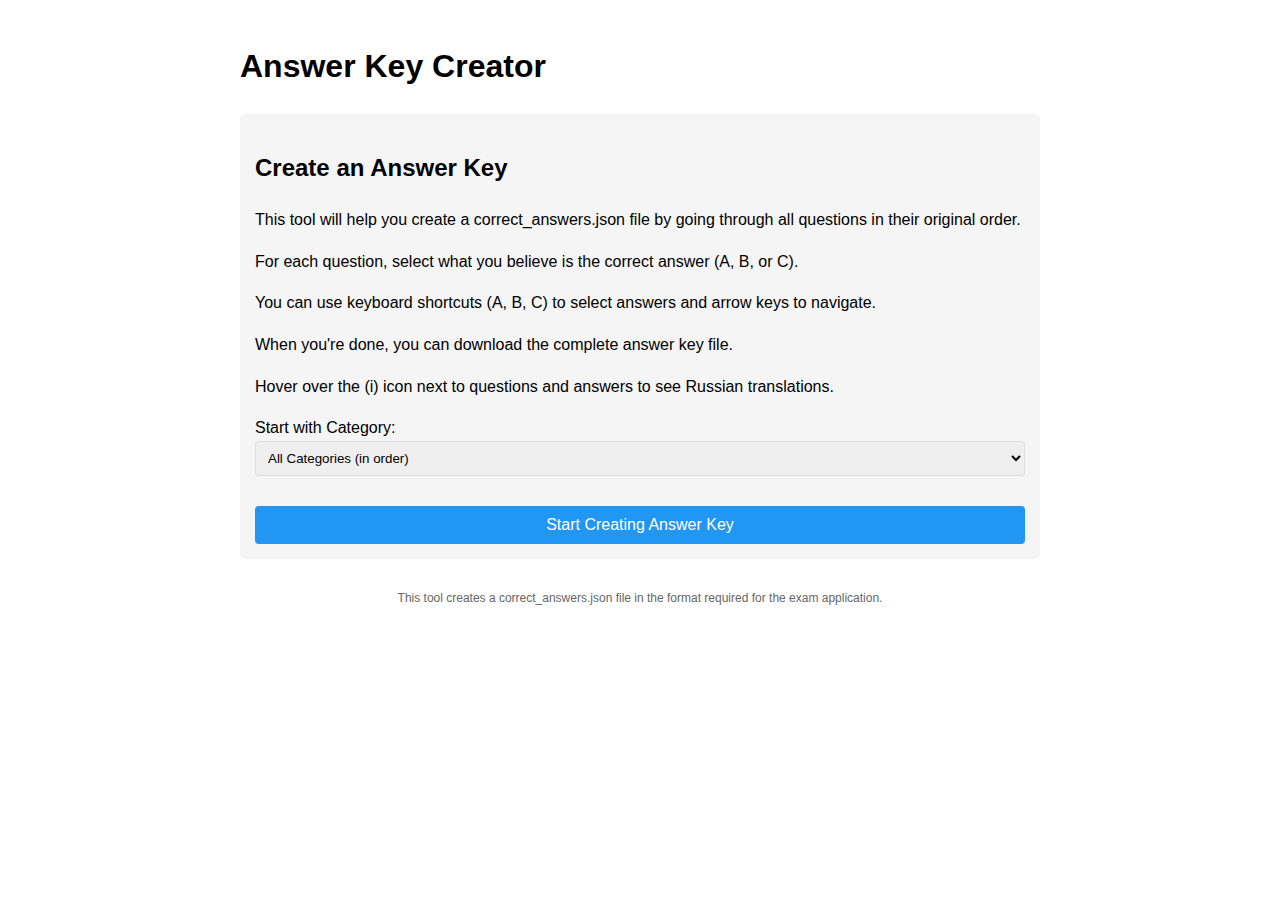
<file: answer_key_creator_fixed.html>
<!DOCTYPE html>
<html lang="pl">
<head>
    <meta charset="UTF-8">
    <meta name="viewport" content="width=device-width, initial-scale=1.0">
    <title>Answer Key Creator</title>
    <style>
        body {
            font-family: Arial, sans-serif;
            line-height: 1.6;
            max-width: 800px;
            margin: 0 auto;
            padding: 20px;
        }
        .question-container {
            margin-bottom: 30px;
            padding: 15px;
            border: 1px solid #ddd;
            border-radius: 5px;
            background-color: #f9f9f9;
        }
        .category {
            font-size: 14px;
            color: #666;
            margin-bottom: 10px;
            padding: 5px;
            background-color: #f0f0f0;
            border-radius: 3px;
        }
        .question {
            font-weight: bold;
            margin-bottom: 10px;
        }
        .answer-option {
            margin: 5px 0;
            padding: 5px;
        }
        .answer-option:hover {
            background-color: #f0f0f0;
        }
        .answer-option input {
            margin-right: 10px;
        }
        .answer-option label {
            cursor: pointer;
        }
        .controls {
            margin: 20px 0;
            display: flex;
            justify-content: space-between;
        }
        button {
            padding: 10px 15px;
            background-color: #4CAF50;
            color: white;
            border: none;
            border-radius: 4px;
            cursor: pointer;
            font-size: 16px;
        }
        button:hover {
            background-color: #45a049;
        }
        button:disabled {
            background-color: #cccccc;
            cursor: not-allowed;
        }
        .progress {
            margin-bottom: 20px;
            text-align: center;
        }
        .category-filter {
            margin-bottom: 20px;
            padding: 15px;
            background-color: #f5f5f5;
            border-radius: 5px;
        }
        .setting-row {
            margin-bottom: 10px;
        }
        .category-filter select {
            width: 100%;
            padding: 8px;
            border-radius: 4px;
            border: 1px solid #ddd;
            margin-bottom: 10px;
        }
        .start-btn {
            width: 100%;
            margin-top: 10px;
            background-color: #2196F3;
        }
        .start-btn:hover {
            background-color: #0b7dda;
        }
        .download-btn {
            background-color: #ff9800;
        }
        .download-btn:hover {
            background-color: #e68a00;
        }
        .hidden {
            display: none;
        }
        .completion-status {
            margin-top: 10px;
            font-size: 14px;
            color: #666;
        }
        .status-bar {
            height: 10px;
            background-color: #f0f0f0;
            border-radius: 5px;
            margin-top: 5px;
            overflow: hidden;
        }
        .status-progress {
            height: 100%;
            background-color: #4CAF50;
            width: 0%;
            transition: width 0.3s ease;
        }
        .summary {
            margin-top: 20px;
            padding: 15px;
            background-color: #f5f5f5;
            border-radius: 5px;
        }
        .category-summary {
            margin-bottom: 10px;
        }
        .footer {
            margin-top: 30px;
            text-align: center;
            font-size: 12px;
            color: #666;
        }
        .info-icon {
            display: inline-block;
            width: 16px;
            height: 16px;
            background-color: #2196F3;
            color: white;
            border-radius: 50%;
            text-align: center;
            line-height: 16px;
            font-size: 12px;
            margin-left: 5px;
            cursor: help;
            position: relative;
        }
        .tooltip {
            visibility: hidden;
            width: 300px;
            background-color: #555;
            color: #fff;
            text-align: left;
            border-radius: 6px;
            padding: 10px;
            position: absolute;
            z-index: 1;
            bottom: 125%;
            left: 50%;
            margin-left: -150px;
            opacity: 0;
            transition: opacity 0.3s;
            font-size: 14px;
            line-height: 1.4;
        }
        .info-icon:hover .tooltip {
            visibility: visible;
            opacity: 1;
        }
        .translation-toggle {
            margin-bottom: 10px;
            text-align: right;
        }
        .translation-toggle label {
            margin-right: 5px;
            font-size: 14px;
        }
    </style>
</head>
<body>
    <h1>Answer Key Creator</h1>
    
    <div id="intro" class="category-filter">
        <h2>Create an Answer Key</h2>
        <p>This tool will help you create a correct_answers.json file by going through all questions in their original order.</p>
        <p>For each question, select what you believe is the correct answer (A, B, or C).</p>
        <p>You can use keyboard shortcuts (A, B, C) to select answers and arrow keys to navigate.</p>
        <p>When you're done, you can download the complete answer key file.</p>
        <p>Hover over the (i) icon next to questions and answers to see Russian translations.</p>
        
        <div class="setting-row">
            <label for="category-select">Start with Category:</label>
            <select id="category-select">
                <option value="all">All Categories (in order)</option>
                <!-- Categories will be loaded here -->
            </select>
        </div>
        
        <button id="start-btn" class="start-btn">Start Creating Answer Key</button>
    </div>
    
    <div id="main-content" class="hidden">
        <div class="progress">
            Question <span id="current-question">1</span> of <span id="total-questions">351</span>
        </div>
        
        <div class="completion-status">
            Completion: <span id="completion-percent">0%</span>
            <div class="status-bar">
                <div id="status-progress" class="status-progress"></div>
            </div>
            <div class="translation-toggle">
                <label for="translation-checkbox">Show translations:</label>
                <input type="checkbox" id="translation-checkbox" checked>
            </div>
            <div id="export-container" class="hidden" style="margin-top: 10px; text-align: right;">
                <button id="export-anytime-btn" class="download-btn" style="padding: 5px 10px; font-size: 14px;">Export Current Progress</button>
            </div>
        </div>
        
        <div id="question-container" class="question-container">
            <!-- Questions will be loaded here -->
        </div>
        
        <div class="controls">
            <button id="prev-btn" disabled>Previous</button>
            <button id="next-btn">Next</button>
            <button id="finish-btn" class="hidden">Finish</button>
        </div>
    </div>
    
    <div id="summary" class="hidden">
        <h2>Answer Key Complete</h2>
        
        <div class="summary">
            <p>You have created an answer key for <span id="total-answered">0</span> questions.</p>
            <div id="category-summaries"></div>
        </div>
        
        <button id="download-btn" class="download-btn">Download correct_answers.json</button>
        <button id="restart-btn">Start Over</button>
    </div>
    
    <div class="footer">
        <p>This tool creates a correct_answers.json file in the format required for the exam application.</p>
    </div>
    
    <script>
        // Embedded exam questions data
        const allQuestionsData = 
        [{"id": 1, "number": "1", "category": "REGULAMINY I PODSTAWOWE TERMINY ANGLOJ\u0118ZYCZNE\nSTOSOWANE W S\u0141U\u017bBIE RADIOKOMUNIKACYJNEJ MORSKIEJ", "question": "Zgodnie z kolejno\u015bci\u0105 pierwsze\u0144stwa \u0142\u0105czno\u015bci:", "answers": [{"option": "A", "text": "\u0142\u0105czno\u015b\u0107 ostrzegawcza ma pierwsze\u0144stwo przed \u0142\u0105czno\u015bci\u0105 piln\u0105"}, {"option": "B", "text": "\u0142\u0105czno\u015b\u0107 ostrzegawcza ma pierwsze\u0144stwo przed \u0142\u0105czno\u015bci\u0105 publiczn\u0105"}, {"option": "C", "text": "\u0142\u0105czno\u015b\u0107 pilna ma pierwsze\u0144stwo przed \u0142\u0105czno\u015bci\u0105 w niebezpiecze\u0144stwie"}]}, {"id": 2, "number": "2", "category": "REGULAMINY I PODSTAWOWE TERMINY ANGLOJ\u0118ZYCZNE\nSTOSOWANE W S\u0141U\u017bBIE RADIOKOMUNIKACYJNEJ MORSKIEJ", "question": "\u0141\u0105czno\u015b\u0107 publiczna to \u0142\u0105czno\u015b\u0107:", "answers": [{"option": "A", "text": "dla uzyskania porady medycznej"}, {"option": "B", "text": "pomi\u0119dzy stacj\u0105 statkow\u0105 i stacj\u0105 nadbrze\u017cn\u0105"}, {"option": "C", "text": "do przekazywania ostrze\u017ce\u0144"}]}, {"id": 3, "number": "3", "category": "REGULAMINY I PODSTAWOWE TERMINY ANGLOJ\u0118ZYCZNE\nSTOSOWANE W S\u0141U\u017bBIE RADIOKOMUNIKACYJNEJ MORSKIEJ", "question": "Stacja nadbrze\u017cna to stacja:", "answers": [{"option": "A", "text": "w s\u0142u\u017cbie radiokomunikacyjnej l\u0105dowej, prowadz\u0105ca \u0142\u0105czno\u015b\u0107 w rejonie wybrze\u017ca\nmorskiego"}, {"option": "B", "text": "w s\u0142u\u017cbie radiokomunikacyjnej lotniczej, prowadz\u0105ca \u0142\u0105czno\u015b\u0107 w rejonie wybrze\u017ca\nmorskiego"}, {"option": "C", "text": "w s\u0142u\u017cbie radiokomunikacyjnej ruchomej morskiej, prowadz\u0105ca \u0142\u0105czno\u015b\u0107 w relacji\nstatek-brzeg, brzeg-statek"}]}, {"id": 4, "number": "4", "category": "REGULAMINY I PODSTAWOWE TERMINY ANGLOJ\u0118ZYCZNE\nSTOSOWANE W S\u0141U\u017bBIE RADIOKOMUNIKACYJNEJ MORSKIEJ", "question": "Ratowniczy O\u015brodek Koordynacyjny odpowiedzialny jest za:", "answers": [{"option": "A", "text": "prowadzenie \u0142\u0105czno\u015bci na miejscu akcji ratowniczej"}, {"option": "B", "text": "przygotowanie s\u0142u\u017cb portowych"}, {"option": "C", "text": "kierowanie akcj\u0105 SAR"}]}, {"id": 5, "number": "5", "category": "REGULAMINY I PODSTAWOWE TERMINY ANGLOJ\u0118ZYCZNE\nSTOSOWANE W S\u0141U\u017bBIE RADIOKOMUNIKACYJNEJ MORSKIEJ", "question": "Pasmo VHF obejmuje cz\u0119stotliwo\u015bci:", "answers": [{"option": "A", "text": "3 \u00f7 30 MHz"}, {"option": "B", "text": "30 \u00f7 300 MHz"}, {"option": "C", "text": "10 \u00f7 100 MHz"}]}, {"id": 6, "number": "6", "category": "REGULAMINY I PODSTAWOWE TERMINY ANGLOJ\u0118ZYCZNE\nSTOSOWANE W S\u0141U\u017bBIE RADIOKOMUNIKACYJNEJ MORSKIEJ", "question": "Fale z pasma VHF to inaczej fale:", "answers": [{"option": "A", "text": "milimetrowe"}, {"option": "B", "text": "centymetrowe"}, {"option": "C", "text": "metrowe"}]}, {"id": 7, "number": "7", "category": "REGULAMINY I PODSTAWOWE TERMINY ANGLOJ\u0118ZYCZNE\nSTOSOWANE W S\u0141U\u017bBIE RADIOKOMUNIKACYJNEJ MORSKIEJ", "question": "Morski zakres V obejmuje cz\u0119stotliwo\u015bci:", "answers": [{"option": "A", "text": "10 \u00f7 30 MHz"}, {"option": "B", "text": "300 \u00f7 3000 kHz"}, {"option": "C", "text": "156 \u00f7 174 MHz"}]}, {"id": 8, "number": "8", "category": "REGULAMINY I PODSTAWOWE TERMINY ANGLOJ\u0118ZYCZNE\nSTOSOWANE W S\u0141U\u017bBIE RADIOKOMUNIKACYJNEJ MORSKIEJ", "question": "Radiotelefoniczna stacja statkowa mo\u017ce by\u0107 identyfikowana przez:", "answers": [{"option": "A", "text": "numer seryjny radiotelefonu VHF"}, {"option": "B", "text": "znak wywo\u0142awczy lub nazw\u0119 stacji"}, {"option": "C", "text": "nazw\u0119 armatora/w\u0142a\u015bciciela"}]}, {"id": 9, "number": "9", "category": "REGULAMINY I PODSTAWOWE TERMINY ANGLOJ\u0118ZYCZNE\nSTOSOWANE W S\u0141U\u017bBIE RADIOKOMUNIKACYJNEJ MORSKIEJ", "question": "Simpleks to spos\u00f3b pracy w kanale radiowym przy kt\u00f3rym:", "answers": [{"option": "A", "text": "nadawanie jest mo\u017cliwe jednocze\u015bnie w obu kierunkach \u0142\u0105czno\u015bci"}, {"option": "B", "text": "obie stacje pracuj\u0105 simpleksem wykorzystuj\u0105c kana\u0142 dupleksowy"}, {"option": "C", "text": "nadawanie jest mo\u017cliwe jedynie na zmian\u0119 w ka\u017cdym kierunku \u0142\u0105czno\u015bci"}]}, {"id": 10, "number": "10", "category": "REGULAMINY I PODSTAWOWE TERMINY ANGLOJ\u0118ZYCZNE\nSTOSOWANE W S\u0141U\u017bBIE RADIOKOMUNIKACYJNEJ MORSKIEJ", "question": "Semidupleks to spos\u00f3b pracy w kanale radiowym przy kt\u00f3rym:", "answers": [{"option": "A", "text": "nadawanie jest mo\u017cliwe jednocze\u015bnie w obu kierunkach \u0142\u0105czno\u015bci"}, {"option": "B", "text": "nadawanie jest mo\u017cliwe jedynie na zmian\u0119 w ka\u017cdym kierunku \u0142\u0105czno\u015bci"}, {"option": "C", "text": "jedna stacja pracuje simpleksem a druga dupleksem"}]}, {"id": 11, "number": "11", "category": "REGULAMINY I PODSTAWOWE TERMINY ANGLOJ\u0118ZYCZNE\nSTOSOWANE W S\u0141U\u017bBIE RADIOKOMUNIKACYJNEJ MORSKIEJ", "question": "Dupleks to spos\u00f3b pracy w kanale radiowym przy kt\u00f3rym:", "answers": [{"option": "A", "text": "nadawanie jest mo\u017cliwe jednocze\u015bnie w obu kierunkach \u0142\u0105czno\u015bci"}, {"option": "B", "text": "nadawanie jest mo\u017cliwe jedynie na zmian\u0119 w ka\u017cdym kierunku \u0142\u0105czno\u015bci"}, {"option": "C", "text": "jedna stacja pracuje simpleksem a druga dupleksem"}]}, {"id": 12, "number": "12", "category": "REGULAMINY I PODSTAWOWE TERMINY ANGLOJ\u0118ZYCZNE\nSTOSOWANE W S\u0141U\u017bBIE RADIOKOMUNIKACYJNEJ MORSKIEJ", "question": "Kana\u0142 simpleksowy to kana\u0142 w kt\u00f3rym:", "answers": [{"option": "A", "text": "nadajemy i odbieramy na tej samej cz\u0119stotliwo\u015bci"}, {"option": "B", "text": "tylko nadajemy na okre\u015blonej cz\u0119stotliwo\u015bci"}, {"option": "C", "text": "tylko odbieramy na okre\u015blonej cz\u0119stotliwo\u015bci"}]}, {"id": 13, "number": "13", "category": "REGULAMINY I PODSTAWOWE TERMINY ANGLOJ\u0118ZYCZNE\nSTOSOWANE W S\u0141U\u017bBIE RADIOKOMUNIKACYJNEJ MORSKIEJ", "question": "Kana\u0142 dupleksowy to kana\u0142 w kt\u00f3rym:", "answers": [{"option": "A", "text": "nadajemy i odbieramy na tej samej cz\u0119stotliwo\u015bci"}, {"option": "B", "text": "tylko nadajemy na okre\u015blonej cz\u0119stotliwo\u015bci"}, {"option": "C", "text": "nadajemy i odbieramy na r\u00f3\u017cnych cz\u0119stotliwo\u015bciach"}]}, {"id": 14, "number": "14", "category": "REGULAMINY I PODSTAWOWE TERMINY ANGLOJ\u0118ZYCZNE\nSTOSOWANE W S\u0141U\u017bBIE RADIOKOMUNIKACYJNEJ MORSKIEJ", "question": "Kana\u0142 16 VHF jest kana\u0142em:", "answers": [{"option": "A", "text": "dupleksowym"}, {"option": "B", "text": "jednocz\u0119stotliwo\u015bciowym"}, {"option": "C", "text": "dwucz\u0119stotliwo\u015bciowym"}]}, {"id": 15, "number": "15", "category": "REGULAMINY I PODSTAWOWE TERMINY ANGLOJ\u0118ZYCZNE\nSTOSOWANE W S\u0141U\u017bBIE RADIOKOMUNIKACYJNEJ MORSKIEJ", "question": "Kana\u0142 6 VHF jest kana\u0142em:", "answers": [{"option": "A", "text": "dupleksowym"}, {"option": "B", "text": "dwucz\u0119stotliwo\u015bciowym"}, {"option": "C", "text": "simpleksowym"}]}, {"id": 16, "number": "16", "category": "REGULAMINY I PODSTAWOWE TERMINY ANGLOJ\u0118ZYCZNE\nSTOSOWANE W S\u0141U\u017bBIE RADIOKOMUNIKACYJNEJ MORSKIEJ", "question": "Kana\u0142 15 VHF jest kana\u0142em:", "answers": [{"option": "A", "text": "dupleksowym"}, {"option": "B", "text": "jednocz\u0119stotliwo\u015bciowym"}, {"option": "C", "text": "semidupleksowym"}]}, {"id": 17, "number": "17", "category": "REGULAMINY I PODSTAWOWE TERMINY ANGLOJ\u0118ZYCZNE\nSTOSOWANE W S\u0141U\u017bBIE RADIOKOMUNIKACYJNEJ MORSKIEJ", "question": "Kana\u0142 13 VHF jest kana\u0142em:", "answers": [{"option": "A", "text": "dupleksowym"}, {"option": "B", "text": "duosimpleksowym"}, {"option": "C", "text": "simpleksowym"}]}, {"id": 18, "number": "18", "category": "REGULAMINY I PODSTAWOWE TERMINY ANGLOJ\u0118ZYCZNE\nSTOSOWANE W S\u0141U\u017bBIE RADIOKOMUNIKACYJNEJ MORSKIEJ", "question": "Kana\u0142 70 VHF jest kana\u0142em:", "answers": [{"option": "A", "text": "dupleksowym"}, {"option": "B", "text": "jednocz\u0119stotliwo\u015bciowym"}, {"option": "C", "text": "semidupleksowym"}]}, {"id": 19, "number": "19", "category": "REGULAMINY I PODSTAWOWE TERMINY ANGLOJ\u0118ZYCZNE\nSTOSOWANE W S\u0141U\u017bBIE RADIOKOMUNIKACYJNEJ MORSKIEJ", "question": "W zakresie VHF, do wywo\u0142a\u0144 og\u00f3lnych DSC mo\u017cna stosowa\u0107 kana\u0142:", "answers": [{"option": "A", "text": "26"}, {"option": "B", "text": "6"}, {"option": "C", "text": "70"}]}, {"id": 20, "number": "20", "category": "REGULAMINY I PODSTAWOWE TERMINY ANGLOJ\u0118ZYCZNE\nSTOSOWANE W S\u0141U\u017bBIE RADIOKOMUNIKACYJNEJ MORSKIEJ", "question": "W zakresie VHF, do wywo\u0142a\u0144 mi\u0119dzystatkowych DSC mo\u017cna stosowa\u0107 kana\u0142:", "answers": [{"option": "A", "text": "15"}, {"option": "B", "text": "27"}, {"option": "C", "text": "70"}]}, {"id": 21, "number": "21", "category": "REGULAMINY I PODSTAWOWE TERMINY ANGLOJ\u0118ZYCZNE\nSTOSOWANE W S\u0141U\u017bBIE RADIOKOMUNIKACYJNEJ MORSKIEJ", "question": "Znak wywo\u0142awczy stacji statkowej to identyfikacja stosowana w \u0142\u0105czno\u015bci:", "answers": [{"option": "A", "text": "jedynie publicznej"}, {"option": "B", "text": "radiotelefonicznej"}, {"option": "C", "text": "DSC"}]}, {"id": 22, "number": "22", "category": "REGULAMINY I PODSTAWOWE TERMINY ANGLOJ\u0118ZYCZNE\nSTOSOWANE W S\u0141U\u017bBIE RADIOKOMUNIKACYJNEJ MORSKIEJ", "question": "MMSI to identyfikacja stosowana w \u0142\u0105czno\u015bci:", "answers": [{"option": "A", "text": "mi\u0119dzystatkowej i ze stacj\u0105 nadbrze\u017cn\u0105"}, {"option": "B", "text": "radiotelefonicznej"}, {"option": "C", "text": "jedynie mi\u0119dzystatkowej"}]}, {"id": 23, "number": "23", "category": "REGULAMINY I PODSTAWOWE TERMINY ANGLOJ\u0118ZYCZNE\nSTOSOWANE W S\u0141U\u017bBIE RADIOKOMUNIKACYJNEJ MORSKIEJ", "question": "Znak wywo\u0142awczy stacji statkowej to identyfikacja przyznawana:", "answers": [{"option": "A", "text": "przez w\u0142a\u015bciciela jednostki"}, {"option": "B", "text": "tylko do \u0142\u0105czno\u015bci bezpiecze\u0144stwa"}, {"option": "C", "text": "przez administracj\u0119 krajow\u0105 z mi\u0119dzynarodowej serii znak\u00f3w wywo\u0142awczych"}]}, {"id": 24, "number": "24", "category": "REGULAMINY I PODSTAWOWE TERMINY ANGLOJ\u0118ZYCZNE\nSTOSOWANE W S\u0141U\u017bBIE RADIOKOMUNIKACYJNEJ MORSKIEJ", "question": "Obszar morza w kt\u00f3rym zapewniona jest pewna \u0142\u0105czno\u015b\u0107 DSC i radiotelefoniczna,\nprzynajmniej z jedn\u0105 stacj\u0105 brzegow\u0105 VHF to obszar:", "answers": [{"option": "A", "text": "AOR"}, {"option": "B", "text": "A3"}, {"option": "C", "text": "A1"}]}, {"id": 25, "number": "25", "category": "REGULAMINY I PODSTAWOWE TERMINY ANGLOJ\u0118ZYCZNE\nSTOSOWANE W S\u0141U\u017bBIE RADIOKOMUNIKACYJNEJ MORSKIEJ", "question": "Ratowniczy O\u015brodek Koordynacyjny oznacza si\u0119 skr\u00f3tem:", "answers": [{"option": "A", "text": "RSC"}, {"option": "B", "text": "OSC"}, {"option": "C", "text": "RCC"}]}, {"id": 26, "number": "26", "category": "REGULAMINY I PODSTAWOWE TERMINY ANGLOJ\u0118ZYCZNE\nSTOSOWANE W S\u0141U\u017bBIE RADIOKOMUNIKACYJNEJ MORSKIEJ", "question": "Podcentrum Ratownicze oznacza si\u0119 skr\u00f3tem:", "answers": [{"option": "A", "text": "RSC"}, {"option": "B", "text": "OSC"}, {"option": "C", "text": "RCC"}]}, {"id": 27, "number": "27", "category": "REGULAMINY I PODSTAWOWE TERMINY ANGLOJ\u0118ZYCZNE\nSTOSOWANE W S\u0141U\u017bBIE RADIOKOMUNIKACYJNEJ MORSKIEJ", "question": "Stacj\u0119 nadbrze\u017cn\u0105 zaanga\u017cowan\u0105 w akcj\u0119 SAR oznacza si\u0119 skr\u00f3tem:", "answers": [{"option": "A", "text": "RSC"}, {"option": "B", "text": "OSC"}, {"option": "C", "text": "CRS"}]}, {"id": 28, "number": "28", "category": "REGULAMINY I PODSTAWOWE TERMINY ANGLOJ\u0118ZYCZNE\nSTOSOWANE W S\u0141U\u017bBIE RADIOKOMUNIKACYJNEJ MORSKIEJ", "question": "Jednostk\u0119 koordynuj\u0105c\u0105 poszukiwanie i ratowanie na miejscu akcji oznacza si\u0119 skr\u00f3tem:", "answers": [{"option": "A", "text": "RSC"}, {"option": "B", "text": "OSC"}, {"option": "C", "text": "RCC"}]}, {"id": 29, "number": "29", "category": "REGULAMINY I PODSTAWOWE TERMINY ANGLOJ\u0118ZYCZNE\nSTOSOWANE W S\u0141U\u017bBIE RADIOKOMUNIKACYJNEJ MORSKIEJ", "question": "Zalecanym kana\u0142em VHF do \u0142\u0105czno\u015bci w akcjach SAR jest kana\u0142:", "answers": [{"option": "A", "text": "26"}, {"option": "B", "text": "69"}, {"option": "C", "text": "6"}]}, {"id": 30, "number": "30", "category": "REGULAMINY I PODSTAWOWE TERMINY ANGLOJ\u0118ZYCZNE\nSTOSOWANE W S\u0141U\u017bBIE RADIOKOMUNIKACYJNEJ MORSKIEJ", "question": "Znak wywo\u0142awczy polskiej stacji statkowej mo\u017ce rozpoczyna\u0107 si\u0119 od jednego z\nprefiks\u00f3w:", "answers": [{"option": "A", "text": "GD, SZ, KO, PL, EU"}, {"option": "B", "text": "PL1 \u2013 PL9"}, {"option": "C", "text": "HF, SN, SO, SP, SQ, SR, 3Z"}]}, {"id": 31, "number": "31", "category": "REGULAMINY I PODSTAWOWE TERMINY ANGLOJ\u0118ZYCZNE\nSTOSOWANE W S\u0141U\u017bBIE RADIOKOMUNIKACYJNEJ MORSKIEJ", "question": "Alarmowanie w niebezpiecze\u0144stwie zawiera:", "answers": [{"option": "A", "text": "identyfikacj\u0119 i pozycj\u0119 jednostki zagro\u017conej"}, {"option": "B", "text": "identyfikacj\u0119, pozycj\u0119 jednostki zagro\u017conej i liczb\u0119 os\u00f3b na pok\u0142adzie jednostki"}, {"option": "C", "text": "znak wywo\u0142awczy, pozycj\u0119 jednostki zagro\u017conej i liczb\u0119 rannych"}]}, {"id": 32, "number": "32", "category": "REGULAMINY I PODSTAWOWE TERMINY ANGLOJ\u0118ZYCZNE\nSTOSOWANE W S\u0141U\u017bBIE RADIOKOMUNIKACYJNEJ MORSKIEJ", "question": "W zakresie VHF, do radiotelefonicznych wywo\u0142a\u0144 og\u00f3lnych mo\u017cna stosowa\u0107 kana\u0142:", "answers": [{"option": "A", "text": "6"}, {"option": "B", "text": "16"}, {"option": "C", "text": "66"}]}, {"id": 33, "number": "33", "category": "REGULAMINY I PODSTAWOWE TERMINY ANGLOJ\u0118ZYCZNE\nSTOSOWANE W S\u0141U\u017bBIE RADIOKOMUNIKACYJNEJ MORSKIEJ", "question": "Alarmowanie w niebezpiecze\u0144stwie DSC adresowane jest:", "answers": [{"option": "A", "text": "jedynie do najbli\u017cszej stacji nadbrze\u017cnej"}, {"option": "B", "text": "do wszystkich stacji"}, {"option": "C", "text": "jedynie do najbli\u017cszej stacji statkowej"}]}, {"id": 34, "number": "34", "category": "REGULAMINY I PODSTAWOWE TERMINY ANGLOJ\u0118ZYCZNE\nSTOSOWANE W S\u0141U\u017bBIE RADIOKOMUNIKACYJNEJ MORSKIEJ", "question": "Operator stacji statkowej po odbiorze po\u015bredniego alarmowania DSC nadanego przez\nstacj\u0119 nadbrze\u017cn\u0105 powinien:", "answers": [{"option": "A", "text": "natychmiast potwierdzi\u0107 odbi\u00f3r za pomoc\u0105 DSC"}, {"option": "B", "text": "potwierdzi\u0107 odbi\u00f3r za pomoc\u0105 radiotelefonii"}, {"option": "C", "text": "tylko dokona\u0107 zapisu w dzienniku radiowym"}]}, {"id": 35, "number": "35", "category": "REGULAMINY I PODSTAWOWE TERMINY ANGLOJ\u0118ZYCZNE\nSTOSOWANE W S\u0141U\u017bBIE RADIOKOMUNIKACYJNEJ MORSKIEJ", "question": "Operator stacji statkowej mo\u017ce nada\u0107 po\u015brednie alarmowanie w niebezpiecze\u0144stwie w\nsytuacji gdy:", "answers": [{"option": "A", "text": "jednostka zagro\u017cona sama nie jest w stanie nada\u0107 alarmowania"}, {"option": "B", "text": "tylko na pro\u015bb\u0119 stacji zagro\u017conej"}, {"option": "C", "text": "tylko na polecenie RCC"}]}, {"id": 36, "number": "36", "category": "REGULAMINY I PODSTAWOWE TERMINY ANGLOJ\u0118ZYCZNE\nSTOSOWANE W S\u0141U\u017bBIE RADIOKOMUNIKACYJNEJ MORSKIEJ", "question": "W zakresie VHF, operator stacji statkowej mo\u017ce nada\u0107 po\u015brednie alarmowanie DSC po\nodbiorze alarmowania DSC:", "answers": [{"option": "A", "text": "nie wolno mu tego uczyni\u0107"}, {"option": "B", "text": "tylko na pro\u015bb\u0119 stacji zagro\u017conej"}, {"option": "C", "text": "tylko na pro\u015bb\u0119 RCC"}]}, {"id": 37, "number": "37", "category": "REGULAMINY I PODSTAWOWE TERMINY ANGLOJ\u0118ZYCZNE\nSTOSOWANE W S\u0141U\u017bBIE RADIOKOMUNIKACYJNEJ MORSKIEJ", "question": "W zakresie VHF, operator stacji statkowej mo\u017ce nada\u0107 potwierdzenie odbioru\nalarmowania DSC:", "answers": [{"option": "A", "text": "po 3 minutach od odebrania alarmowania"}, {"option": "B", "text": "po 4 minutach od odebrania alarmowania"}, {"option": "C", "text": "po 5 minutach od odebrania alarmowania i powiadomieniu o tym stacji nadbrze\u017cnej"}]}, {"id": 38, "number": "38", "category": "REGULAMINY I PODSTAWOWE TERMINY ANGLOJ\u0118ZYCZNE\nSTOSOWANE W S\u0141U\u017bBIE RADIOKOMUNIKACYJNEJ MORSKIEJ", "question": "W zakresie VHF, operator stacji statkowej mo\u017ce nada\u0107 potwierdzenie odbioru\nalarmowania DSC za pomoc\u0105:", "answers": [{"option": "A", "text": "tylko DSC"}, {"option": "B", "text": "radiotelefonii lub DSC"}, {"option": "C", "text": "tylko radiotelefonii"}]}, {"id": 39, "number": "39", "category": "REGULAMINY I PODSTAWOWE TERMINY ANGLOJ\u0118ZYCZNE\nSTOSOWANE W S\u0141U\u017bBIE RADIOKOMUNIKACYJNEJ MORSKIEJ", "question": "Operator stacji nadbrze\u017cnej mo\u017ce nada\u0107 potwierdzenie odbioru alarmowania DSC za\npomoc\u0105:", "answers": [{"option": "A", "text": "radiotelefonii lub DSC"}, {"option": "B", "text": "tylko DSC"}, {"option": "C", "text": "tylko radiotelefonii"}]}, {"id": 40, "number": "40", "category": "REGULAMINY I PODSTAWOWE TERMINY ANGLOJ\u0118ZYCZNE\nSTOSOWANE W S\u0141U\u017bBIE RADIOKOMUNIKACYJNEJ MORSKIEJ", "question": "Przed ka\u017cdym wywo\u0142aniem poprzedzaj\u0105cym korespondencj\u0119 w niebezpiecze\u0144stwie\nnale\u017cy u\u017cy\u0107 sygna\u0142u niebezpiecze\u0144stwa:", "answers": [{"option": "A", "text": "PAN PAN"}, {"option": "B", "text": "MAYDAY"}, {"option": "C", "text": "DISTRESS"}]}, {"id": 41, "number": "41", "category": "REGULAMINY I PODSTAWOWE TERMINY ANGLOJ\u0118ZYCZNE\nSTOSOWANE W S\u0141U\u017bBIE RADIOKOMUNIKACYJNEJ MORSKIEJ", "question": "Stacj\u0119 zak\u0142\u00f3caj\u0105c\u0105 korespondencj\u0119 w niebezpiecze\u0144stwie mo\u017ce ucisza\u0107:", "answers": [{"option": "A", "text": "tylko RCC"}, {"option": "B", "text": "ka\u017cda stacja statkowa i nadbrze\u017cna"}, {"option": "C", "text": "OSC"}]}, {"id": 42, "number": "42", "category": "REGULAMINY I PODSTAWOWE TERMINY ANGLOJ\u0118ZYCZNE\nSTOSOWANE W S\u0141U\u017bBIE RADIOKOMUNIKACYJNEJ MORSKIEJ", "question": "Sygna\u0142em uciszania stacji zak\u0142\u00f3caj\u0105cej korespondencje w niebezpiecze\u0144stwie jest sygna\u0142:", "answers": [{"option": "A", "text": "PAN PAN"}, {"option": "B", "text": "SEELONCE MAYDAY"}, {"option": "C", "text": "MAYDAY"}]}, {"id": 43, "number": "43", "category": "REGULAMINY I PODSTAWOWE TERMINY ANGLOJ\u0118ZYCZNE\nSTOSOWANE W S\u0141U\u017bBIE RADIOKOMUNIKACYJNEJ MORSKIEJ", "question": "Informacj\u0119 o zako\u0144czeniu korespondencji w niebezpiecze\u0144stwie mo\u017ce nada\u0107:", "answers": [{"option": "A", "text": "tylko RCC"}, {"option": "B", "text": "ka\u017cda stacja statkowa i nadbrze\u017cna"}, {"option": "C", "text": "OSC"}]}, {"id": 44, "number": "44", "category": "REGULAMINY I PODSTAWOWE TERMINY ANGLOJ\u0118ZYCZNE\nSTOSOWANE W S\u0141U\u017bBIE RADIOKOMUNIKACYJNEJ MORSKIEJ", "question": "Sygna\u0142em zako\u0144czenia korespondencji w niebezpiecze\u0144stwie jest sygna\u0142:", "answers": [{"option": "A", "text": "PAN PAN"}, {"option": "B", "text": "SEELONCE MAYDAY"}, {"option": "C", "text": ""}]}, {"id": 45, "number": "45", "category": "SEELONCE FEENEE", "question": "Korespondencj\u0105 na miejscu akcji ratunkowej kieruje:", "answers": [{"option": "A", "text": "RCC"}, {"option": "B", "text": "wy\u0142\u0105cznie stacja nadbrze\u017cna"}, {"option": "C", "text": "OSC"}]}, {"id": 46, "number": "46", "category": "SEELONCE FEENEE", "question": "Korespondencj\u0105 koordynacyjn\u0105 SAR kieruje:", "answers": [{"option": "A", "text": "wy\u0142\u0105cznie stacja zagro\u017cona"}, {"option": "B", "text": "OSC"}, {"option": "C", "text": "wy\u0142\u0105cznie stacja nadbrze\u017cna"}]}, {"id": 47, "number": "47", "category": "SEELONCE FEENEE", "question": "\u0141\u0105czno\u015b\u0107 piln\u0105 stosuje si\u0119 dla uzyskania:", "answers": [{"option": "A", "text": "porady i pomocy medycznej"}, {"option": "B", "text": "pomocy nawigacyjnej"}, {"option": "C", "text": "ostrze\u017ce\u0144 meteorologicznych"}]}, {"id": 48, "number": "48", "category": "SEELONCE FEENEE", "question": "W zakresie VHF, wywo\u0142anie pilne DSC mo\u017cna nada\u0107 na kanale:", "answers": [{"option": "A", "text": "26"}, {"option": "B", "text": "13"}, {"option": "C", "text": "70"}]}, {"id": 49, "number": "49", "category": "SEELONCE FEENEE", "question": "Wywo\u0142anie pilne DSC powinno zawiera\u0107 kategori\u0119:", "answers": [{"option": "A", "text": "URGENCY"}, {"option": "B", "text": "SAFETY"}, {"option": "C", "text": "DISTRESS"}]}, {"id": 50, "number": "50", "category": "SEELONCE FEENEE", "question": "Przy braku potwierdzenia odbioru wywo\u0142ania pilnego DSC do jednej stacji, mo\u017ce by\u0107\nono powt\u00f3rzone po:", "answers": [{"option": "A", "text": "3 a nast\u0119pnie 10 minutach"}, {"option": "B", "text": "5 a nast\u0119pnie 10 minutach"}, {"option": "C", "text": "5 a nast\u0119pnie 15 minutach"}]}, {"id": 51, "number": "51", "category": "SEELONCE FEENEE", "question": "Radiotelefonicznym sygna\u0142em pilno\u015bci jest sygna\u0142:", "answers": [{"option": "A", "text": "URGENCY"}, {"option": "B", "text": "PAN PAN"}, {"option": "C", "text": "DISTRESS"}]}, {"id": 52, "number": "52", "category": "SEELONCE FEENEE", "question": "W radiotelefonii sygna\u0142 pilno\u015bci wymawia si\u0119:", "answers": [{"option": "A", "text": "1 raz"}, {"option": "B", "text": "2 razy"}, {"option": "C", "text": "3 razy"}]}, {"id": 53, "number": "53", "category": "SEELONCE FEENEE", "question": "\u0141\u0105czno\u015b\u0107 ostrzegawcz\u0105 stosuje si\u0119 dla:", "answers": [{"option": "A", "text": "nadania porady medycznej"}, {"option": "B", "text": "odbioru ostrze\u017ce\u0144 pogodowych"}, {"option": "C", "text": "nadania alarmowania w niebezpiecze\u0144stwie"}]}, {"id": 54, "number": "54", "category": "SEELONCE FEENEE", "question": "W zakresie VHF, wywo\u0142anie ostrzegawcze DSC mo\u017cna nada\u0107 na kanale:", "answers": [{"option": "A", "text": "12"}, {"option": "B", "text": "6"}, {"option": "C", "text": "70"}]}, {"id": 55, "number": "55", "category": "SEELONCE FEENEE", "question": "Wywo\u0142anie ostrzegawcze DSC powinno zawiera\u0107 kategorie:", "answers": [{"option": "A", "text": "URGENCY"}, {"option": "B", "text": "SAFETY"}, {"option": "C", "text": "DISTRESS"}]}, {"id": 56, "number": "56", "category": "SEELONCE FEENEE", "question": "Radiotelefonicznym sygna\u0142em ostrzegawczym jest sygna\u0142:", "answers": [{"option": "A", "text": "URGENCY"}, {"option": "B", "text": "PAN PAN"}, {"option": "C", "text": "SECURITE"}]}, {"id": 57, "number": "57", "category": "SEELONCE FEENEE", "question": "W radiotelefonii sygna\u0142 ostrzegawczy wymawia si\u0119:", "answers": [{"option": "A", "text": "1 raz"}, {"option": "B", "text": "2 razy"}, {"option": "C", "text": "3 razy"}]}, {"id": 58, "number": "58", "category": "SEELONCE FEENEE", "question": "Je\u017celi urz\u0105dzenie DSC nie jest pod\u0142\u0105czone do urz\u0105dze\u0144 nawigacyjnych, operator\npowinien wprowadza\u0107 do niego aktualn\u0105 pozycj\u0119 statku co najmniej:", "answers": [{"option": "A", "text": "co 1 godzin\u0119"}, {"option": "B", "text": "2 razy na dob\u0119"}, {"option": "C", "text": "co 4 godziny"}]}, {"id": 59, "number": "59", "category": "SEELONCE FEENEE", "question": "W zakresie VHF, radiotelefoniczne wezwanie w niebezpiecze\u0144stwie powinno by\u0107 nadane\nna kanale:", "answers": [{"option": "A", "text": "13"}, {"option": "B", "text": "16"}, {"option": "C", "text": "6"}]}, {"id": 60, "number": "60", "category": "SEELONCE FEENEE", "question": "Wezwanie w niebezpiecze\u0144stwie nadane na kanale 16 VHF powinno rozpoczyna\u0107 si\u0119 od\nwywo\u0142ania zawieraj\u0105cego sygna\u0142 niebezpiecze\u0144stwa MAYDAY wym\u00f3wiony:", "answers": [{"option": "A", "text": "1 raz"}, {"option": "B", "text": "2 razy"}, {"option": "C", "text": "3 razy"}]}, {"id": 61, "number": "61", "category": "SEELONCE FEENEE", "question": "Korespondencja w niebezpiecze\u0144stwie nadana na kanale 16 VHF powinna rozpoczyna\u0107\nsi\u0119 od sygna\u0142u niebezpiecze\u0144stwa MAYDAY wym\u00f3wionego:", "answers": [{"option": "A", "text": "1 raz"}, {"option": "B", "text": "2 razy"}, {"option": "C", "text": "3 razy"}]}, {"id": 62, "number": "62", "category": "SEELONCE FEENEE", "question": "Potwierdzenie odbioru zawiadomienia w niebezpiecze\u0144stwie nadanego na kanale 16\nVHF powinno by\u0107 nadane na kanale:", "answers": [{"option": "A", "text": "13"}, {"option": "B", "text": "26"}, {"option": "C", "text": "16"}]}, {"id": 63, "number": "63", "category": "SEELONCE FEENEE", "question": "Potwierdzenie odbioru zawiadomienia w niebezpiecze\u0144stwie nadane na kanale 16 VHF\npowinno rozpoczyna\u0107 si\u0119 od sygna\u0142u niebezpiecze\u0144stwa MAYDAY wym\u00f3wionego:", "answers": [{"option": "A", "text": "1 raz"}, {"option": "B", "text": "2 razy"}, {"option": "C", "text": "3 razy"}]}, {"id": 64, "number": "64", "category": "SEELONCE FEENEE", "question": "Nadanie radiotelefonicznego zawiadomienia o niebezpiecze\u0144stwie przez stacj\u0119 w nim nie\nb\u0119d\u0105c\u0105 powinno by\u0107 poprzedzone sygna\u0142em:", "answers": [{"option": "A", "text": "MAYDAY"}, {"option": "B", "text": "MAYDAY MAYDAY MAYDAY"}, {"option": "C", "text": "C."}]}, {"id": 65, "number": "65", "category": "MAYDAY RELAY MAYDAY RELAY MAYDAY RELAY", "question": "Sygna\u0142 pilno\u015bci PAN PAN nale\u017cy stosowa\u0107 przed wywo\u0142aniem dotycz\u0105cym:", "answers": [{"option": "A", "text": "wypadni\u0119cia cz\u0142owieka za burt\u0119"}, {"option": "B", "text": "uzyskania porady medycznej"}, {"option": "C", "text": "uzyskania ostrze\u017cenia nawigacyjnego"}]}, {"id": 66, "number": "66", "category": "MAYDAY RELAY MAYDAY RELAY MAYDAY RELAY", "question": "Je\u017celi stacja statkowa VHF nie posiada urz\u0105dzenia DSC, wywo\u0142anie pilne (PAN PAN)\npowinno by\u0107 nadane na kanale:", "answers": [{"option": "A", "text": "12"}, {"option": "B", "text": "6"}, {"option": "C", "text": "16"}]}, {"id": 67, "number": "67", "category": "MAYDAY RELAY MAYDAY RELAY MAYDAY RELAY", "question": "Sygna\u0142 ostrzegawczy SECURITE nale\u017cy stosowa\u0107 przed wywo\u0142aniem dotycz\u0105cym:", "answers": [{"option": "A", "text": "wypadni\u0119cia cz\u0142owieka za burt\u0119"}, {"option": "B", "text": "uzyskania porady medycznej"}, {"option": "C", "text": "nadania ostrze\u017cenia"}]}, {"id": 68, "number": "68", "category": "MAYDAY RELAY MAYDAY RELAY MAYDAY RELAY", "question": "Je\u017celi stacja statkowa VHF nie posiada urz\u0105dzenia DSC, wywo\u0142anie ostrzegawcze\n(SECURITE) powinno by\u0107 nadane na kanale:", "answers": [{"option": "A", "text": "12"}, {"option": "B", "text": "6"}, {"option": "C", "text": "16"}]}, {"id": 69, "number": "69", "category": "MAYDAY RELAY MAYDAY RELAY MAYDAY RELAY", "question": "Kana\u0142 75 VHF jest kana\u0142em:", "answers": [{"option": "A", "text": "do \u0142\u0105czno\u015bci w niebezpiecze\u0144stwie"}, {"option": "B", "text": "zabronionym dla zwyk\u0142ej \u0142\u0105czno\u015bci publicznej"}, {"option": "C", "text": "bezpiecze\u0144stwa"}]}, {"id": 70, "number": "70", "category": "MAYDAY RELAY MAYDAY RELAY MAYDAY RELAY", "question": "Kana\u0142 76 VHF jest kana\u0142em:", "answers": [{"option": "A", "text": "do \u0142\u0105czno\u015bci w niebezpiecze\u0144stwie"}, {"option": "B", "text": "zabronionym dla zwyk\u0142ej \u0142\u0105czno\u015bci publicznej"}, {"option": "C", "text": "bezpiecze\u0144stwa"}]}, {"id": 71, "number": "71", "category": "MAYDAY RELAY MAYDAY RELAY MAYDAY RELAY", "question": "Kana\u0142 15 VHF jest kana\u0142em:", "answers": [{"option": "A", "text": "do \u0142\u0105czno\u015bci w niebezpiecze\u0144stwie"}, {"option": "B", "text": "zabronionym dla \u0142\u0105czno\u015bci publicznej"}, {"option": "C", "text": "do \u0142\u0105czno\u015bci wewn\u0105trzstatkowej z moc\u0105 zredukowan\u0105 do 1 W"}]}, {"id": 72, "number": "72", "category": "MAYDAY RELAY MAYDAY RELAY MAYDAY RELAY", "question": "Kana\u0142 17 VHF jest kana\u0142em:", "answers": [{"option": "A", "text": "do \u0142\u0105czno\u015bci wewn\u0105trzstatkowej z moc\u0105 zredukowan\u0105 do 1 W"}, {"option": "B", "text": "zabronionym dla \u0142\u0105czno\u015bci publicznej"}, {"option": "C", "text": "do \u0142\u0105czno\u015bci w niebezpiecze\u0144stwie"}]}, {"id": 73, "number": "73", "category": "MAYDAY RELAY MAYDAY RELAY MAYDAY RELAY", "question": "Kana\u0142 13 VHF w pierwszej kolejno\u015bci jest kana\u0142em:", "answers": [{"option": "A", "text": "do \u0142\u0105czno\u015bci zwi\u0105zanej z bezpiecze\u0144stwem \u017ceglugi"}, {"option": "B", "text": "zabronionym dla \u0142\u0105czno\u015bci publicznej"}, {"option": "C", "text": "wy\u0142\u0105cznie do \u0142\u0105czno\u015bci mi\u0119dzystatkowej z moc\u0105 zredukowan\u0105 do 1 W"}]}, {"id": 74, "number": "74", "category": "MAYDAY RELAY MAYDAY RELAY MAYDAY RELAY", "question": "Kana\u0142 6 VHF w pierwszej kolejno\u015bci jest kana\u0142em:", "answers": [{"option": "A", "text": "do \u0142\u0105czno\u015bci zwi\u0105zanej z bezpiecze\u0144stwem \u017ceglugi"}, {"option": "B", "text": "zabronionym dla \u0142\u0105czno\u015bci publicznej"}, {"option": "C", "text": "do \u0142\u0105czno\u015bci SAR z samolotami"}]}, {"id": 75, "number": "75", "category": "MAYDAY RELAY MAYDAY RELAY MAYDAY RELAY", "question": "Kana\u0142 16 VHF w pierwszej kolejno\u015bci jest kana\u0142em:", "answers": [{"option": "A", "text": "do \u0142\u0105czno\u015bci w niebezpiecze\u0144stwie"}, {"option": "B", "text": "zabronionym dla \u0142\u0105czno\u015bci publicznej"}, {"option": "C", "text": "do \u0142\u0105czno\u015bci mi\u0119dzystatkowej z moc\u0105 zredukowan\u0105 do 1 W"}]}, {"id": 76, "number": "76", "category": "MAYDAY RELAY MAYDAY RELAY MAYDAY RELAY", "question": "Kana\u0142 70 VHF jest kana\u0142em:", "answers": [{"option": "A", "text": "do \u0142\u0105czno\u015bci radiotelefonicznej"}, {"option": "B", "text": "zabronionym dla \u0142\u0105czno\u015bci publicznej"}, {"option": "C", "text": "do alarmowania w niebezpiecze\u0144stwie"}]}, {"id": 77, "number": "77", "category": "MAYDAY RELAY MAYDAY RELAY MAYDAY RELAY", "question": "Kana\u0142y \u201eameryka\u0144skie\u201d (US):", "answers": [{"option": "A", "text": "mo\u017cna wykorzystywa\u0107 tylko do \u0142\u0105czno\u015bci zwi\u0105zanej z bezpiecze\u0144stwem \u017ceglugi"}, {"option": "B", "text": "s\u0105 zabronione na Ba\u0142tyku"}, {"option": "C", "text": "nie s\u0105 zabronione na wodach Unii Europejskiej"}]}, {"id": 78, "number": "78", "category": "MAYDAY RELAY MAYDAY RELAY MAYDAY RELAY", "question": "Gdy jednostka jest w morzu, testowanie wewn\u0119trzne urz\u0105dzenia VHF DSC powinno by\u0107\nprzeprowadzone:", "answers": [{"option": "A", "text": "codziennie"}, {"option": "B", "text": "dwa razy w tygodniu"}, {"option": "C", "text": "raz w miesi\u0105cu"}]}, {"id": 79, "number": "79", "category": "MAYDAY RELAY MAYDAY RELAY MAYDAY RELAY", "question": "W zakresie VHF, testowanie urz\u0105dzenia DSC polega na przeprowadzeniu testu:", "answers": [{"option": "A", "text": "\u201ewewn\u0119trznego i zewn\u0119trznego\u201d"}, {"option": "B", "text": "tylko \u201ewewn\u0119trznego\u201d"}, {"option": "C", "text": "\u201ewewn\u0119trznego albo zewn\u0119trznego\u201d"}]}, {"id": 80, "number": "80", "category": "MAYDAY RELAY MAYDAY RELAY MAYDAY RELAY", "question": "Testowanie \u201ezewn\u0119trzne\u201d urz\u0105dzenia DSC w zakresie VHF powinno by\u0107\nprzeprowadzane:", "answers": [{"option": "A", "text": "codziennie"}, {"option": "B", "text": "zabronione jest takie testowanie"}, {"option": "C", "text": "raz w tygodniu"}]}, {"id": 81, "number": "81", "category": "MAYDAY RELAY MAYDAY RELAY MAYDAY RELAY", "question": "W zakresie VHF, radiotelefoniczne odwo\u0142anie fa\u0142szywego alarmowania DSC powinno\nby\u0107 nadane na kanale:", "answers": [{"option": "A", "text": "13"}, {"option": "B", "text": "70"}, {"option": "C", "text": "16"}]}, {"id": 82, "number": "82", "category": "MAYDAY RELAY MAYDAY RELAY MAYDAY RELAY", "question": "Odwo\u0142anie fa\u0142szywego alarmowania nadanego za pomoc\u0105 DSC powinno by\u0107 skierowane:", "answers": [{"option": "A", "text": "do najbli\u017cszej stacji nadbrze\u017cnej"}, {"option": "B", "text": "do najbli\u017cszej stacji statkowej"}, {"option": "C", "text": "do wszystkich stacji"}]}, {"id": 83, "number": "83", "category": "MAYDAY RELAY MAYDAY RELAY MAYDAY RELAY", "question": "Odwo\u0142anie fa\u0142szywego alarmowania nadanego za pomoc\u0105 EPIRB powinno by\u0107\nskierowane do:", "answers": [{"option": "A", "text": "stacji nadbrze\u017cnej"}, {"option": "B", "text": "najbli\u017cszej stacji statkowej"}, {"option": "C", "text": "wszystkich stacji"}]}, {"id": 84, "number": "84", "category": "MAYDAY RELAY MAYDAY RELAY MAYDAY RELAY", "question": "Odwo\u0142uj\u0105c fa\u0142szywe alarmowanie nale\u017cy poda\u0107 nast\u0119puj\u0105ce informacje:", "answers": [{"option": "A", "text": "pozycj\u0119 jednostki, rodzaj odwo\u0142ywanego alarmowania, godzin\u0119 nadania i\nodwo\u0142ania fa\u0142szywego alarmowania"}, {"option": "B", "text": "rodzaj odwo\u0142ywanego alarmowania, godzin\u0119 nadania i ostatni port postoju\njednostki"}, {"option": "C", "text": "tylko godzin\u0119 nadania fa\u0142szywego alarmowania i ostatni port postoju jednostki"}]}, {"id": 85, "number": "85", "category": "MAYDAY RELAY MAYDAY RELAY MAYDAY RELAY", "question": "Dla radiotelefon\u00f3w osobistych (przeno\u015bnych), wykorzystywanych w s\u0142u\u017cbie\nradiokomunikacyjnej morskiej, posiadaj\u0105cych DSC, nadaje si\u0119 numer identyfikacyjny:", "answers": [{"option": "A", "text": "taki sam jak MMSI jednostki p\u0142ywaj\u0105cej, na kt\u00f3rej aktualnie jest wykorzystywany"}, {"option": "B", "text": "dziewi\u0119ciocyfrowy o postaci: 8MIDXXXXX, gdzie MID to trzycyfrowy kod kraju,\nX to cyfra od 0 do 9"}, {"option": "C", "text": "dziewi\u0119ciocyfrowy, okre\u015blany przez producenta urz\u0105dzenia"}]}, {"id": 86, "number": "86", "category": "MAYDAY RELAY MAYDAY RELAY MAYDAY RELAY", "question": "Nadaj\u0105c wywo\u0142anie publiczne DSC nale\u017cy wybra\u0107 priorytet (kategorie):", "answers": [{"option": "A", "text": "DISTRESS"}, {"option": "B", "text": "URGENCY"}, {"option": "C", "text": "ROUTINE"}]}, {"id": 87, "number": "87", "category": "MAYDAY RELAY MAYDAY RELAY MAYDAY RELAY", "question": "Stacja statkowa VHF nadaj\u0105c wywo\u0142anie publiczne DSC do innej stacji statkowej\npowinna u\u017cy\u0107 kana\u0142u:", "answers": [{"option": "A", "text": "70"}, {"option": "B", "text": "67"}, {"option": "C", "text": "26"}]}, {"id": 88, "number": "88", "category": "MAYDAY RELAY MAYDAY RELAY MAYDAY RELAY", "question": "Stacja statkowa nadaj\u0105c wywo\u0142anie publiczne DSC do innej stacji statkowej:", "answers": [{"option": "A", "text": "mo\u017ce poda\u0107 kana\u0142 roboczy"}, {"option": "B", "text": "nie powinna podawa\u0107 kana\u0142u roboczego"}, {"option": "C", "text": "musi poda\u0107 kana\u0142 roboczy"}]}, {"id": 89, "number": "89", "category": "MAYDAY RELAY MAYDAY RELAY MAYDAY RELAY", "question": "Stacja statkowa nadaj\u0105c wywo\u0142anie publiczne DSC do stacji nadbrze\u017cnej:", "answers": [{"option": "A", "text": "powinna poda\u0107 kana\u0142 roboczy"}, {"option": "B", "text": "nie powinna podawa\u0107 kana\u0142u roboczego"}, {"option": "C", "text": "mo\u017ce poda\u0107 kana\u0142 roboczy"}]}, {"id": 90, "number": "90", "category": "MAYDAY RELAY MAYDAY RELAY MAYDAY RELAY", "question": "Po przej\u015bciu na kana\u0142 roboczy, \u0142\u0105czno\u015b\u0107 publiczn\u0105 inicjuje:", "answers": [{"option": "A", "text": "stacja wywo\u0142uj\u0105ca za pomoc\u0105 DSC"}, {"option": "B", "text": "zawsze stacja wywo\u0142ywana za pomoc\u0105 DSC"}, {"option": "C", "text": "stacja wywo\u0142ywana za pomoc\u0105 DSC je\u017celi tak podano w wywo\u0142aniu DSC"}]}, {"id": 91, "number": "91", "category": "MAYDAY RELAY MAYDAY RELAY MAYDAY RELAY", "question": "Stacja statkowa VHF nadaj\u0105c wywo\u0142anie publiczne do innej stacji statkowej mo\u017ce u\u017cy\u0107\nkana\u0142u:", "answers": [{"option": "A", "text": "25"}, {"option": "B", "text": "16"}, {"option": "C", "text": "26"}]}, {"id": 92, "number": "92", "category": "MAYDAY RELAY MAYDAY RELAY MAYDAY RELAY", "question": "Stacja statkowa VHF nadaj\u0105c wywo\u0142anie publiczne do stacji nadbrze\u017cnej mo\u017ce u\u017cy\u0107\nkana\u0142u:", "answers": [{"option": "A", "text": "15"}, {"option": "B", "text": "16"}, {"option": "C", "text": "6"}]}, {"id": 93, "number": "93", "category": "MAYDAY RELAY MAYDAY RELAY MAYDAY RELAY", "question": "Radiotelefoniczne wywo\u0142anie publiczne w zakresie VHF powinno mie\u0107 form\u0119:", "answers": [{"option": "A", "text": "nazwa stacji wywo\u0142ywanej (1x) This is nazwa stacji wywo\u0142uj\u0105cej (2x)"}, {"option": "B", "text": "nazwa stacji wywo\u0142ywanej (1x) This is nazwa stacji wywo\u0142uj\u0105cej (3x)"}, {"option": "C", "text": "nazwa stacji wywo\u0142ywanej (2x) This is nazwa stacji wywo\u0142uj\u0105cej (2x)"}]}, {"id": 94, "number": "94", "category": "MAYDAY RELAY MAYDAY RELAY MAYDAY RELAY", "question": "Radiotelefoniczna odpowied\u017a na wywo\u0142anie publiczne w zakresie VHF powinna mie\u0107\nform\u0119:", "answers": [{"option": "A", "text": "nazwa stacji wywo\u0142uj\u0105cej (1x) This is nazwa stacji wywo\u0142ywanej (2x)"}, {"option": "B", "text": "nazwa stacji wywo\u0142ywanej (4x) This is nazwa stacji wywo\u0142uj\u0105cej (4x)"}, {"option": "C", "text": "nazwa stacji wywo\u0142uj\u0105cej (2x) This is nazwa stacji wywo\u0142ywanej (2x)"}]}, {"id": 95, "number": "95", "category": "MAYDAY RELAY MAYDAY RELAY MAYDAY RELAY", "question": "Wywo\u0142anie i odpowied\u017a na wywo\u0142anie na kanale 16 VHF nie powinny przekracza\u0107:", "answers": [{"option": "A", "text": "1 minuty"}, {"option": "B", "text": "2 minut"}, {"option": "C", "text": "3 minut"}]}, {"id": 96, "number": "96", "category": "MAYDAY RELAY MAYDAY RELAY MAYDAY RELAY", "question": "Stacja statkowa VHF z DSC, gdy znajduje si\u0119 w morzu, utrzymuje ci\u0105g\u0142y nas\u0142uch\nradiowy na kanale:", "answers": [{"option": "A", "text": "26"}, {"option": "B", "text": "70"}, {"option": "C", "text": "6"}]}, {"id": 97, "number": "97", "category": "MAYDAY RELAY MAYDAY RELAY MAYDAY RELAY", "question": "W \u0142\u0105czno\u015bci stacji statkowej ze stacj\u0105 nadbrze\u017cn\u0105, o przebiegu korespondencji decyduje:", "answers": [{"option": "A", "text": "stacja statkowa"}, {"option": "B", "text": "RCC"}, {"option": "C", "text": "stacja nadbrze\u017cna"}]}, {"id": 98, "number": "98", "category": "MAYDAY RELAY MAYDAY RELAY MAYDAY RELAY", "question": "Wykaz korespondencji (traffic list) nadawany jest przez:", "answers": [{"option": "A", "text": "stacj\u0119 statkow\u0105"}, {"option": "B", "text": "RCC"}, {"option": "C", "text": "stacj\u0119 nadbrze\u017cn\u0105"}]}, {"id": 99, "number": "99", "category": "MAYDAY RELAY MAYDAY RELAY MAYDAY RELAY", "question": "Je\u017celi wywo\u0142ywana stacja nie odpowiada na wywo\u0142anie publiczne DSC, kolejne mo\u017cna\npowt\u00f3rzy\u0107 po:", "answers": [{"option": "A", "text": "3 minutach"}, {"option": "B", "text": "5 minutach"}, {"option": "C", "text": "8 minutach"}]}, {"id": 100, "number": "100", "category": "MAYDAY RELAY MAYDAY RELAY MAYDAY RELAY", "question": "Je\u017celi wywo\u0142ywana stacja nie odpowiada na radiotelefoniczne wywo\u0142anie publiczne,\nkolejne mo\u017cna powt\u00f3rzy\u0107 po:", "answers": [{"option": "A", "text": "4 minutach, a nast\u0119pne po 1 minucie"}, {"option": "B", "text": "5 minutach, a nast\u0119pne po 10 minutach"}, {"option": "C", "text": "2 minutach, a nast\u0119pne po 3 minutach"}]}, {"id": 101, "number": "101", "category": "MAYDAY RELAY MAYDAY RELAY MAYDAY RELAY", "question": "Jednostka p\u0142ywaj\u0105ca mo\u017ce zrealizowa\u0107 radiotelefoniczn\u0105 \u0142\u0105czno\u015b\u0107 publiczn\u0105 z\nabonentem telekomunikacyjnej sieci l\u0105dowej:", "answers": [{"option": "A", "text": "bezpo\u015brednio przez telekomunikacyjn\u0105 sie\u0107 l\u0105dow\u0105"}, {"option": "B", "text": "za po\u015brednictwem innej, wi\u0119kszej stacji statkowej"}, {"option": "C", "text": "za po\u015brednictwem stacji nadbrze\u017cnej"}]}, {"id": 102, "number": "102", "category": "MAYDAY RELAY MAYDAY RELAY MAYDAY RELAY", "question": "Radiotelefoniczn\u0105 \u0142\u0105czno\u015b\u0107 publiczn\u0105 z telekomunikacyjn\u0105 sieci\u0105 l\u0105dow\u0105, prowadzi si\u0119\nna kanale:", "answers": [{"option": "A", "text": "16"}, {"option": "B", "text": "13"}, {"option": "C", "text": "wskazanym przez stacj\u0119 nadbrze\u017cn\u0105"}]}, {"id": 103, "number": "103", "category": "MAYDAY RELAY MAYDAY RELAY MAYDAY RELAY", "question": "Prowadz\u0105c \u0142\u0105czno\u015b\u0107 radiotelefoniczn\u0105, sygna\u0142em zako\u0144czenia wypowiedzi jest sygna\u0142:", "answers": [{"option": "A", "text": "PAN PAN"}, {"option": "B", "text": "OVER"}, {"option": "C", "text": "STOP"}]}, {"id": 104, "number": "104", "category": "MAYDAY RELAY MAYDAY RELAY MAYDAY RELAY", "question": "Prowadz\u0105c \u0142\u0105czno\u015b\u0107 radiotelefoniczn\u0105, sygna\u0142em zako\u0144czenia \u0142\u0105czno\u015bci jest sygna\u0142:", "answers": [{"option": "A", "text": "OVER AND OUT"}, {"option": "B", "text": "OVER"}, {"option": "C", "text": "STOP"}]}, {"id": 105, "number": "105", "category": "MAYDAY RELAY MAYDAY RELAY MAYDAY RELAY", "question": "Po przej\u015bciu na kana\u0142 roboczy, radiotelefoniczne wywo\u0142anie publiczne powinno mie\u0107\nform\u0119:", "answers": [{"option": "A", "text": "nazwa stacji wywo\u0142ywanej (4x) This is nazwa stacji wywo\u0142uj\u0105cej (4x)"}, {"option": "B", "text": "nazwa stacji wywo\u0142ywanej (1x) This is nazwa stacji wywo\u0142uj\u0105cej (1x)"}, {"option": "C", "text": "nazwa stacji wywo\u0142ywanej (2x) This is nazwa stacji wywo\u0142uj\u0105cej (2x)"}]}, {"id": 106, "number": "106", "category": "MAYDAY RELAY MAYDAY RELAY MAYDAY RELAY", "question": "Stacja nadbrze\u017cna pytaj\u0105c stacj\u0119 statkow\u0105 o jej po\u0142o\u017cenie mo\u017ce u\u017cy\u0107 skr\u00f3tu:", "answers": [{"option": "A", "text": "QRJ"}, {"option": "B", "text": "AAIC"}, {"option": "C", "text": "QTH"}]}, {"id": 107, "number": "107", "category": "MAYDAY RELAY MAYDAY RELAY MAYDAY RELAY", "question": "Publikacja ITU \u201eSpis stacji nadbrze\u017cnych\u201d zawiera podstawowe dane o:", "answers": [{"option": "A", "text": "stacjach nadbrze\u017cnych otwartych dla korespondencji publicznej"}, {"option": "B", "text": "tylko stacjach nadbrze\u017cnych nadaj\u0105cych MSI"}, {"option": "C", "text": "tylko stacjach nadbrze\u017cnych nadaj\u0105cych prognozy pogody"}]}, {"id": 108, "number": "108", "category": "MAYDAY RELAY MAYDAY RELAY MAYDAY RELAY", "question": "Publikacja ITU \u201eSpis stacji nadbrze\u017cnych\u201d zawiera podstawowe dane o:", "answers": [{"option": "A", "text": "tylko stacjach nadbrze\u017cnych otwartych dla korespondencji publicznej"}, {"option": "B", "text": "stacjach nadbrze\u017cnych nadaj\u0105cych MSI"}, {"option": "C", "text": "RSC"}]}, {"id": 109, "number": "109", "category": "MAYDAY RELAY MAYDAY RELAY MAYDAY RELAY", "question": "W Polsce, dokument \u201ePozwolenie radiowe na stacj\u0119 statkow\u0105\u201d wydaje:", "answers": [{"option": "A", "text": "PRS"}, {"option": "B", "text": "Urz\u0105d Morski (UM)"}, {"option": "C", "text": "Urz\u0105d Komunikacji Elektronicznej (UKE)"}]}, {"id": 110, "number": "110", "category": "MAYDAY RELAY MAYDAY RELAY MAYDAY RELAY", "question": "Dokument \u201ePozwolenie radiowe na stacj\u0119 statkow\u0105\u201d po\u015bwiadcza o zgodno\u015bci\nzainstalowanych na jednostce urz\u0105dze\u0144 radiowych z", "answers": [{"option": "A", "text": "przepisami PRS"}, {"option": "B", "text": "postanowieniami Regulaminu Radiokomunikacyjnego ITU"}, {"option": "C", "text": "prawid\u0142ami Konwencji SOLAS"}]}, {"id": 111, "number": "111", "category": "MAYDAY RELAY MAYDAY RELAY MAYDAY RELAY", "question": "W Polsce, dokument \u201eKarta bezpiecze\u0144stwa\u201d jest przyznawany przez", "answers": [{"option": "A", "text": "PRS"}, {"option": "B", "text": "Urz\u0105d Komunikacji Elektronicznej (UKE)"}, {"option": "C", "text": "Urz\u0105d Morski (UM)"}]}, {"id": 112, "number": "112", "category": "MAYDAY RELAY MAYDAY RELAY MAYDAY RELAY", "question": "\u201e\u015awiadectwo operatora \u0142\u0105czno\u015bci bliskiego zasi\u0119gu (SRC)\u201d upowa\u017cnia do obs\u0142ugi\nurz\u0105dze\u0144 radiowych wykorzystuj\u0105cych cz\u0119stotliwo\u015bci i techniki stosowane w GMDSS na\nstatkach morskich niepodlegaj\u0105cych Konwencji SOLAS:", "answers": [{"option": "A", "text": "w pasmach cz\u0119stotliwo\u015bci VHF, MF i HF"}, {"option": "B", "text": "na obszarze morza A1"}, {"option": "C", "text": "tylko w pa\u015bmie cz\u0119stotliwo\u015bci VHF"}]}, {"id": 113, "number": "113", "category": "MAYDAY RELAY MAYDAY RELAY MAYDAY RELAY", "question": "W \u201eDzienniku radiowym\u201d nale\u017cy odnotowywa\u0107", "answers": [{"option": "A", "text": "przynajmniej raz dziennie pozycj\u0119 jednostki"}, {"option": "B", "text": "liczb\u0119 cz\u0142onk\u00f3w za\u0142ogi"}, {"option": "C", "text": "pozycj\u0119 jednostki minimum trzy razy na dob\u0119"}]}, {"id": 114, "number": "114", "category": "MAYDAY RELAY MAYDAY RELAY MAYDAY RELAY", "question": "Zapewnienie tajemnicy korespondencji polega na tym, \u017ce:", "answers": [{"option": "A", "text": "tylko informacja wychodz\u0105ca ze stacji nie mo\u017ce trafi\u0107 do os\u00f3b trzecich"}, {"option": "B", "text": "tylko informacja przychodz\u0105ca do stacji nie mo\u017ce trafi\u0107 do os\u00f3b trzecich"}, {"option": "C", "text": "informacja przychodz\u0105ca i wychodz\u0105ca ze stacji nie mo\u017ce trafi\u0107 do os\u00f3b trzecich\nPodstawowe terminy angloj\u0119zyczne stosowane w radiokomunikacyjnej s\u0142u\u017cbie morskiej"}]}, {"id": 115, "number": "115", "category": "MAYDAY RELAY MAYDAY RELAY MAYDAY RELAY", "question": "Potrzebuj\u0119 asysty.", "answers": [{"option": "A", "text": "I require assistance."}, {"option": "B", "text": "I require escort."}, {"option": "C", "text": "I need attention."}]}, {"id": 116, "number": "116", "category": "MAYDAY RELAY MAYDAY RELAY MAYDAY RELAY", "question": "Po\u017car w nadbud\u00f3wce.", "answers": [{"option": "A", "text": "Superstructure is fireing."}, {"option": "B", "text": "I am having fire in superstructure."}, {"option": "C", "text": "Superstructure on fire."}]}, {"id": 117, "number": "117", "category": "MAYDAY RELAY MAYDAY RELAY MAYDAY RELAY", "question": "Nabieram wody.", "answers": [{"option": "A", "text": "I am flooding."}, {"option": "B", "text": "I am making water"}, {"option": "C", "text": "I am taking water."}]}, {"id": 118, "number": "118", "category": "MAYDAY RELAY MAYDAY RELAY MAYDAY RELAY", "question": "Czy mo\u017cecie udzieli\u0107 pomocy?", "answers": [{"option": "A", "text": "Are you helping me?"}, {"option": "B", "text": "Can you render assistance?"}, {"option": "C", "text": "Do you help me?"}]}, {"id": 119, "number": "119", "category": "MAYDAY RELAY MAYDAY RELAY MAYDAY RELAY", "question": "Czy mo\u017cesz podj\u0105\u0107 rozbitk\u00f3w?", "answers": [{"option": "A", "text": "Can you receive survivors?"}, {"option": "B", "text": "Can you require survivors?"}, {"option": "C", "text": "Can you pick up survivors?"}]}, {"id": 120, "number": "120", "category": "MAYDAY RELAY MAYDAY RELAY MAYDAY RELAY", "question": "Widzialno\u015b\u0107 jest zmniejszona z powodu mg\u0142y.", "answers": [{"option": "A", "text": "Visibility is getting foggy."}, {"option": "B", "text": "Visibility is reduced by fog."}, {"option": "C", "text": "Visibility is reduced by snow."}]}, {"id": 121, "number": "121", "category": "MAYDAY RELAY MAYDAY RELAY MAYDAY RELAY", "question": "Podaj liczb\u0119 rannych.", "answers": [{"option": "A", "text": "Say injured persons."}, {"option": "B", "text": "Inform injured."}, {"option": "C", "text": "Report injured persons."}]}, {"id": 122, "number": "122", "category": "MAYDAY RELAY MAYDAY RELAY MAYDAY RELAY", "question": "Stan rozbitk\u00f3w jest dobry.", "answers": [{"option": "A", "text": "Survivors in good condition."}, {"option": "B", "text": "Survivors are good."}, {"option": "C", "text": "Survivors in bad condition."}]}, {"id": 123, "number": "123", "category": "MAYDAY RELAY MAYDAY RELAY MAYDAY RELAY", "question": "Przechodz\u0119 na kana\u0142 \u2026 UKF.", "answers": [{"option": "A", "text": "I am coming to canal ... VHF."}, {"option": "B", "text": "I am going to channel ... UKF."}, {"option": "C", "text": "Changing to channel ... VHF."}]}, {"id": 124, "number": "124", "category": "MAYDAY RELAY MAYDAY RELAY MAYDAY RELAY", "question": "\u015aruba statku jest uszkodzona.", "answers": [{"option": "A", "text": "Propeller damaged."}, {"option": "B", "text": "Bolt damaged."}, {"option": "C", "text": "Propeller are damaged."}]}, {"id": 125, "number": "125", "category": "MAYDAY RELAY MAYDAY RELAY MAYDAY RELAY", "question": "Zalecam ci przej\u015b\u0107 na kana\u0142 UKF", "answers": [{"option": "A", "text": "I recommend to come to channel VHF."}, {"option": "B", "text": "I recommend to switch on to UKF channel."}, {"option": "C", "text": "Advise go to VHF channel."}]}, {"id": 126, "number": "126", "category": "MAYDAY RELAY MAYDAY RELAY MAYDAY RELAY", "question": "Dryfuj\u0119 z pr\u0119dko\u015bci\u0105 2 w\u0119z\u0142\u00f3w.", "answers": [{"option": "A", "text": "I am adrift."}, {"option": "B", "text": "I am drifting at 2 knots."}, {"option": "C", "text": "I am proceeding with drift."}]}, {"id": 127, "number": "127", "category": "MAYDAY RELAY MAYDAY RELAY MAYDAY RELAY", "question": "Brak zasilania.", "answers": [{"option": "A", "text": "No current."}, {"option": "B", "text": "No feedback."}, {"option": "C", "text": "No power supply."}]}, {"id": 128, "number": "128", "category": "MAYDAY RELAY MAYDAY RELAY MAYDAY RELAY", "question": "Kiedy nadejdzie pomoc?", "answers": [{"option": "A", "text": "When is assistance going?"}, {"option": "B", "text": "When help is to come?"}, {"option": "C", "text": "When will assistance arrive?"}]}, {"id": 129, "number": "129", "category": "MAYDAY RELAY MAYDAY RELAY MAYDAY RELAY", "question": "Mam k\u0142opoty z silnikiem g\u0142\u00f3wnym.", "answers": [{"option": "A", "text": "I do not have main engine."}, {"option": "B", "text": "I have difficulty with main engine"}, {"option": "C", "text": "I have problems with main engine."}]}, {"id": 130, "number": "130", "category": "MAYDAY RELAY MAYDAY RELAY MAYDAY RELAY", "question": "Mam niebezpieczny przechy\u0142 na lew\u0105 burt\u0119.", "answers": [{"option": "A", "text": "I have dangerous list to port."}, {"option": "B", "text": "I am having a heel to left side."}, {"option": "C", "text": "I am heel dangerously to port."}]}, {"id": 131, "number": "131", "category": "MAYDAY RELAY MAYDAY RELAY MAYDAY RELAY", "question": "Mam problemy z urz\u0105dzeniem sterowym.", "answers": [{"option": "A", "text": "I have problems with steering gear."}, {"option": "B", "text": "I have problems with rudder."}, {"option": "C", "text": "I have problems with steering."}]}, {"id": 132, "number": "132", "category": "MAYDAY RELAY MAYDAY RELAY MAYDAY RELAY", "question": "I read you (dobrze).", "answers": [{"option": "A", "text": "fair"}, {"option": "B", "text": "good"}, {"option": "C", "text": "very well"}]}, {"id": 133, "number": "133", "category": "MAYDAY RELAY MAYDAY RELAY MAYDAY RELAY", "question": "Nie odpowiadam za swoje ruchy.", "answers": [{"option": "A", "text": "I am not responsible for my movements."}, {"option": "B", "text": "I do not have responsibility for my moving."}, {"option": "C", "text": "I am not under command."}]}, {"id": 134, "number": "134", "category": "MAYDAY RELAY MAYDAY RELAY MAYDAY RELAY", "question": "How do you (odbierasz mnie)?", "answers": [{"option": "A", "text": "listen to me"}, {"option": "B", "text": "read me"}, {"option": "C", "text": "receive me"}]}, {"id": 135, "number": "135", "category": "MAYDAY RELAY MAYDAY RELAY MAYDAY RELAY", "question": "I am sinking (po zalaniu).", "answers": [{"option": "A", "text": "after flowing."}, {"option": "B", "text": "before flooding."}, {"option": "C", "text": "after flooding."}]}, {"id": 136, "number": "136", "category": "MAYDAY RELAY MAYDAY RELAY MAYDAY RELAY", "question": "Odebra\u0142em tw\u00f3j sygna\u0142 Mayday.", "answers": [{"option": "A", "text": "I can read your Mayday message."}, {"option": "B", "text": "I have copied your Mayday signal."}, {"option": "C", "text": "I have received your Mayday signal."}]}, {"id": 137, "number": "137", "category": "MAYDAY RELAY MAYDAY RELAY MAYDAY RELAY", "question": "Musz\u0119 opu\u015bci\u0107 statek po zderzeniu.", "answers": [{"option": "A", "text": "I have to leave vessel before collision."}, {"option": "B", "text": "I have to abandon ship after crash."}, {"option": "C", "text": "I must abandon vessel after collision."}]}, {"id": 138, "number": "138", "category": "MAYDAY RELAY MAYDAY RELAY MAYDAY RELAY", "question": "Utrzymuj kontakt radiowy na kanale.", "answers": [{"option": "A", "text": "Stay in touch on radio on channel."}, {"option": "B", "text": "Remain contact on radio channel."}, {"option": "C", "text": "Stand by on radio channel."}]}, {"id": 139, "number": "139", "category": "MAYDAY RELAY MAYDAY RELAY MAYDAY RELAY", "question": "Jakie jest wasze obecne maksymalne zanurzenie?", "answers": [{"option": "A", "text": "What is your present maximum freeboard?"}, {"option": "B", "text": "What is your present air draft?"}, {"option": "C", "text": "What is your present maximum draft?"}]}, {"id": 140, "number": "140", "category": "MAYDAY RELAY MAYDAY RELAY MAYDAY RELAY", "question": "Nie mog\u0119 p\u0142yn\u0105\u0107 bez pomocy.", "answers": [{"option": "A", "text": "I do not have to sail without assistance."}, {"option": "B", "text": "I cannot proceed without assistance."}, {"option": "C", "text": "I can\u2019t proceeded without assistance."}]}, {"id": 141, "number": "141", "category": "MAYDAY RELAY MAYDAY RELAY MAYDAY RELAY", "question": "Za\u0142oga opu\u015bci\u0142a statek.", "answers": [{"option": "A", "text": "Crew left ship."}, {"option": "B", "text": "Crew are abandoning vessel."}, {"option": "C", "text": "Crew has abandoned vessel."}]}, {"id": 142, "number": "142", "category": "MAYDAY RELAY MAYDAY RELAY MAYDAY RELAY", "question": "Mam powa\u017cne uszkodzenia przyrz\u0105d\u00f3w nawigacyjnych.", "answers": [{"option": "A", "text": "I have major damage to navigational instruments."}, {"option": "B", "text": "I have seriously damaged my navigational instruments."}, {"option": "C", "text": "My navigational instruments have damaged seriously."}]}, {"id": 143, "number": "143", "category": "MAYDAY RELAY MAYDAY RELAY MAYDAY RELAY", "question": "Utrzymuj nas\u0142uch na kanale UKF.", "answers": [{"option": "A", "text": "Stand by on channel VHF."}, {"option": "B", "text": "Keep listening on channel UKF."}, {"option": "C", "text": "Keep watch on channel UKF."}]}, {"id": 144, "number": "144", "category": "MAYDAY RELAY MAYDAY RELAY MAYDAY RELAY", "question": "Prosz\u0119 o holownik i karetk\u0119 dla ofiar wypadku", "answers": [{"option": "A", "text": "Give me tug and ambulance."}, {"option": "B", "text": "Send tug and ambulance for survivors."}, {"option": "C", "text": "Send tug and ambulance for casualties."}]}, {"id": 145, "number": "145", "category": "MAYDAY RELAY MAYDAY RELAY MAYDAY RELAY", "question": "Powiedz jeszcze raz prosz\u0119.", "answers": [{"option": "A", "text": "Tell me once more please."}, {"option": "B", "text": "Say again please."}, {"option": "C", "text": "Repeat please."}]}, {"id": 146, "number": "146", "category": "MAYDAY RELAY MAYDAY RELAY MAYDAY RELAY", "question": "Przewidywane jest pogorszenie widzialno\u015bci.", "answers": [{"option": "A", "text": "Visibility is getting bad."}, {"option": "B", "text": "Visibility is deteriorating."}, {"option": "C", "text": "Visibility is expected to decrease."}]}, {"id": 147, "number": "147", "category": "MAYDAY RELAY MAYDAY RELAY MAYDAY RELAY", "question": "Stan rozbitk\u00f3w jest z\u0142y.", "answers": [{"option": "A", "text": "Condition of castaways is not bad."}, {"option": "B", "text": "Survivors in bad condition."}, {"option": "C", "text": "Survivors are bad."}]}, {"id": 148, "number": "148", "category": "MAYDAY RELAY MAYDAY RELAY MAYDAY RELAY", "question": "M\u00f3j radar jest uszkodzony.", "answers": [{"option": "A", "text": "My radar is damaged.."}, {"option": "B", "text": "My radar has damaged."}, {"option": "C", "text": "My radar brake down."}]}, {"id": 149, "number": "149", "category": "MAYDAY RELAY MAYDAY RELAY MAYDAY RELAY", "question": "Zderzy\u0142em si\u0119 z nieznanym obiektem.", "answers": [{"option": "A", "text": "I have collided with unknown vessel."}, {"option": "B", "text": "I have collided with unknown object."}, {"option": "C", "text": "I have collided with unknown derelict."}]}, {"id": 150, "number": "150", "category": "MAYDAY RELAY MAYDAY RELAY MAYDAY RELAY", "question": "Jakie masz problemy?", "answers": [{"option": "A", "text": "What problems do you have?"}, {"option": "B", "text": "What have you problems?"}, {"option": "C", "text": "What problems is been?"}]}, {"id": 151, "number": "151", "category": "MAYDAY RELAY MAYDAY RELAY MAYDAY RELAY", "question": "Widzialno\u015b\u0107 jest zmniejszona z powodu rzadkiej mg\u0142y.", "answers": [{"option": "A", "text": "Visibility is smaller by hail."}, {"option": "B", "text": "Visibility is reduced by mist."}, {"option": "C", "text": "Visibility is limited by drizzle."}]}, {"id": 152, "number": "152", "category": "MAYDAY RELAY MAYDAY RELAY MAYDAY RELAY", "question": "Musz\u0119 zej\u015b\u0107 z toru wodnego.", "answers": [{"option": "A", "text": "I must get rid of fairway."}, {"option": "B", "text": "I must leave fairway."}, {"option": "C", "text": "I have to left fairway."}]}, {"id": 153, "number": "153", "category": "MAYDAY RELAY MAYDAY RELAY MAYDAY RELAY", "question": "Koniec przekazu.", "answers": [{"option": "A", "text": "Finished."}, {"option": "B", "text": "Over and out."}, {"option": "C", "text": "Out."}]}, {"id": 154, "number": "154", "category": "MAYDAY RELAY MAYDAY RELAY MAYDAY RELAY", "question": "Mam przeciek poni\u017cej linii wodnej.", "answers": [{"option": "A", "text": "I am leaking above water line."}, {"option": "B", "text": "I have a leak below water line."}, {"option": "C", "text": "I have a leak under water line."}]}, {"id": 155, "number": "155", "category": "MAYDAY RELAY MAYDAY RELAY MAYDAY RELAY", "question": "Po\u017car opanowany.", "answers": [{"option": "A", "text": "Fire been extinguished."}, {"option": "B", "text": "Fire is putted out."}, {"option": "C", "text": "Fire is under control."}]}, {"id": 156, "number": "156", "category": "MAYDAY RELAY MAYDAY RELAY MAYDAY RELAY", "question": "Kiedy przyb\u0119dziesz na pozycj\u0119 statku w niebezpiecze\u0144stwie?", "answers": [{"option": "A", "text": "When will you run to position in danger?"}, {"option": "B", "text": "When will you go to ship in dangerous?"}, {"option": "C", "text": "When will you arrive at distress position?"}]}, {"id": 157, "number": "157", "category": "MAYDAY RELAY MAYDAY RELAY MAYDAY RELAY", "question": "Odbieram ciebie s\u0142abo.", "answers": [{"option": "A", "text": "I read you bad."}, {"option": "B", "text": "I read you loud and clear."}, {"option": "C", "text": "I read you poor."}]}, {"id": 158, "number": "158", "category": "MAYDAY RELAY MAYDAY RELAY MAYDAY RELAY", "question": "Os\u0142o\u0144cie mnie od wiatru.", "answers": [{"option": "A", "text": "Make a lee for me."}, {"option": "B", "text": "Shelter me."}, {"option": "C", "text": "Keep wind away of me."}]}, {"id": 159, "number": "159", "category": "MAYDAY RELAY MAYDAY RELAY MAYDAY RELAY", "question": "Musicie utrzymywa\u0107 cisz\u0119 radiow\u0105 na tym obszarze.", "answers": [{"option": "A", "text": "Radio must be silent in this area."}, {"option": "B", "text": "You must keep radio silence in this area.."}, {"option": "C", "text": "Be quiet in this area."}]}, {"id": 160, "number": "160", "category": "MAYDAY RELAY MAYDAY RELAY MAYDAY RELAY", "question": "Z mego statku wypad\u0142 cz\u0142owiek za burt\u0119.", "answers": [{"option": "A", "text": "I have lost person overboard."}, {"option": "B", "text": "A person felt overboard."}, {"option": "C", "text": "My vessel threw person overboard."}]}, {"id": 161, "number": "161", "category": "MAYDAY RELAY MAYDAY RELAY MAYDAY RELAY", "question": "Manewruj\u0119 z trudno\u015bci\u0105.", "answers": [{"option": "A", "text": "I am steering with problem."}, {"option": "B", "text": "I am manoeuvring with difficulty."}, {"option": "C", "text": "I was maneuvering with difficulty."}]}, {"id": 162, "number": "162", "category": "MAYDAY RELAY MAYDAY RELAY MAYDAY RELAY", "question": "B\u0142\u0105d, poprawka.", "answers": [{"option": "A", "text": "Mistake, advice."}, {"option": "B", "text": "Error, improvement."}, {"option": "C", "text": "Mistake, correction."}]}, {"id": 163, "number": "163", "category": "MAYDAY RELAY MAYDAY RELAY MAYDAY RELAY", "question": "Stanowicie przeszkod\u0119 dla ruchu.", "answers": [{"option": "A", "text": "You are obstructing other traffic."}, {"option": "B", "text": "You disturb other vessels."}, {"option": "C", "text": "You hamper other ships."}]}, {"id": 164, "number": "164", "category": "MAYDAY RELAY MAYDAY RELAY MAYDAY RELAY", "question": "Pr\u00f3buj\u0119 p\u0142yn\u0105\u0107 bez pomocy.", "answers": [{"option": "A", "text": "I try proceed without help."}, {"option": "B", "text": "I try to sail without attendance."}, {"option": "C", "text": "I try to proceed without assistance."}]}, {"id": 165, "number": "165", "category": "MAYDAY RELAY MAYDAY RELAY MAYDAY RELAY", "question": "Jaka jest twoja wysoko\u015b\u0107 nadwodna?", "answers": [{"option": "A", "text": "What is your height over waterline?"}, {"option": "B", "text": "What is your height over water?"}, {"option": "C", "text": "What is your air draft?"}]}, {"id": 166, "number": "166", "category": "MAYDAY RELAY MAYDAY RELAY MAYDAY RELAY", "question": "Czy mo\u017cesz zej\u015b\u0107 z mielizny w czasie przyp\u0142ywu?", "answers": [{"option": "A", "text": "Can you refloat in ebb tide?"}, {"option": "B", "text": "Can you aground during tide?"}, {"option": "C", "text": "Can you refloat when tide rises?"}]}, {"id": 167, "number": "167", "category": "MAYDAY RELAY MAYDAY RELAY MAYDAY RELAY", "question": "Czy jeste\u015b w drodze?", "answers": [{"option": "A", "text": "Are you in a way?"}, {"option": "B", "text": "Are you under way?"}, {"option": "C", "text": "Have you on your way?"}]}, {"id": 168, "number": "168", "category": "MAYDAY RELAY MAYDAY RELAY MAYDAY RELAY", "question": "P\u0142awa \u015bwietlna nie \u015bwieci.", "answers": [{"option": "A", "text": "Lightbuoy not illuminated."}, {"option": "B", "text": "Lightbeacon unlighted."}, {"option": "C", "text": "Lightbuoy unlit."}]}, {"id": 169, "number": "169", "category": "MAYDAY RELAY MAYDAY RELAY MAYDAY RELAY", "question": "Na torze wodnym znajduj\u0105 si\u0119 sieci rybackie.", "answers": [{"option": "A", "text": "Fairway in fishing gear."}, {"option": "B", "text": "Fishing nets fouled fairway."}, {"option": "C", "text": "Fishing nets in fairway."}]}, {"id": 170, "number": "170", "category": "MAYDAY RELAY MAYDAY RELAY MAYDAY RELAY", "question": "Ogie\u0144 rozprzestrzenia si\u0119.", "answers": [{"option": "A", "text": "Fire is decreasing."}, {"option": "B", "text": "Fire is increasing."}, {"option": "C", "text": "Fire is spreading."}]}, {"id": 171, "number": "171", "category": "MAYDAY RELAY MAYDAY RELAY MAYDAY RELAY", "question": "Wasz sygna\u0142 zrozumiany, odbi\u00f3r.", "answers": [{"option": "A", "text": "Your signal understand, over."}, {"option": "B", "text": "Your signal understood, over."}, {"option": "C", "text": "I get your message, over."}]}, {"id": 172, "number": "172", "category": "MAYDAY RELAY MAYDAY RELAY MAYDAY RELAY", "question": "Jest odp\u0142yw.", "answers": [{"option": "A", "text": "Tide falling."}, {"option": "B", "text": "Tide dropping."}, {"option": "C", "text": "Tide reducing."}]}, {"id": 173, "number": "173", "category": "MAYDAY RELAY MAYDAY RELAY MAYDAY RELAY", "question": "Prosz\u0119 o potwierdzenie odbioru wiadomo\u015bci.", "answers": [{"option": "A", "text": "Please acknowledge message."}, {"option": "B", "text": "Message over."}, {"option": "C", "text": "I got your message."}]}, {"id": 174, "number": "174", "category": "MAYDAY RELAY MAYDAY RELAY MAYDAY RELAY", "question": "Mam niebezpieczny przechy\u0142 na praw\u0105 burt\u0119.", "answers": [{"option": "A", "text": "I am on starboard."}, {"option": "B", "text": "I have dangerous list to port."}, {"option": "C", "text": "I have dangerous list to starboard.\nOG\u00d3LNA WIEDZA O PODSYSTEMACH I URZ\u0104DZENIACH\nRADIOWYCH GMDSS, STOSOWANYCH NA OBSZARZE MORZA\nA1"}]}, {"id": 175, "number": "1", "category": "MAYDAY RELAY MAYDAY RELAY MAYDAY RELAY", "question": "Utworzony system GMDSS pozwala na:", "answers": [{"option": "A", "text": "efektywne alarmowanie w relacji statek - brzeg"}, {"option": "B", "text": "automatyczne alarmowanie w relacji statek - samolot"}, {"option": "C", "text": "automatyczne wykrywanie katastrof"}]}, {"id": 176, "number": "2", "category": "MAYDAY RELAY MAYDAY RELAY MAYDAY RELAY", "question": "System GMDSS do alarmowania stosuje:", "answers": [{"option": "A", "text": "radiotelegrafi\u0119 na kanale 16"}, {"option": "B", "text": "radiotelegrafi\u0119 na kanale 70"}, {"option": "C", "text": "cyfrowe selektywne wywo\u0142anie"}]}, {"id": 177, "number": "3", "category": "MAYDAY RELAY MAYDAY RELAY MAYDAY RELAY", "question": "Koncepcja systemu GMDSS pozwala na organizacj\u0119 ratownictwa przez:", "answers": [{"option": "A", "text": "statki b\u0119d\u0105ce w okolicy katastrofy"}, {"option": "B", "text": "centrum poszukiwa\u0144 SAR"}, {"option": "C", "text": "statki w porozumieniu z RCC i SAR"}]}, {"id": 178, "number": "4", "category": "MAYDAY RELAY MAYDAY RELAY MAYDAY RELAY", "question": "Definicja obszaru morza A1 to:", "answers": [{"option": "A", "text": "A1- obszar w promieniu 20 mil morskich od nadbrze\u017cnej stacji VHF w kt\u00f3rym\nstatki maj\u0105 mo\u017cliwo\u015b\u0107 pewnej i skutecznej \u0142\u0105czno\u015bci radiowej"}, {"option": "B", "text": "Obszar A1 to obszar w otoczeniu radiotelegraficznej stacji VHF pracuj\u0105cej na\ncz\u0119stotliwo\u015bci 156,8 MHz (kana\u0142 16)"}, {"option": "C", "text": "Obszar radiotelefonicznego zasi\u0119gu co najmniej jednej stacji brzegowej VHF,\nw kt\u00f3rym jest zapewniona ci\u0105g\u0142a \u0142\u0105czno\u015b\u0107 alarmowa za pomoc\u0105 DSC i kt\u00f3ry jest\nokre\u015blony przez administracj\u0119"}]}, {"id": 179, "number": "5", "category": "MAYDAY RELAY MAYDAY RELAY MAYDAY RELAY", "question": "\u015aredni zasi\u0119g \u0142\u0105czno\u015bci alarmowej za pomoc\u0105 DSC w obszarze A1 wynosi oko\u0142o:", "answers": [{"option": "A", "text": "5 NM"}, {"option": "B", "text": "30 NM"}, {"option": "C", "text": "100 NM"}]}, {"id": 180, "number": "6", "category": "MAYDAY RELAY MAYDAY RELAY MAYDAY RELAY", "question": "Nadawanie sygna\u0142\u00f3w alarmowych w GMDSS w obszarze A1 jest mo\u017cliwe za pomoc\u0105:", "answers": [{"option": "A", "text": "NAVTEX"}, {"option": "B", "text": "DSC"}, {"option": "C", "text": "EGC"}]}, {"id": 181, "number": "7", "category": "MAYDAY RELAY MAYDAY RELAY MAYDAY RELAY", "question": "Do nadawania sygna\u0142\u00f3w alarmowych w obszarze A1 stosowane s\u0105:", "answers": [{"option": "A", "text": "kana\u0142 13"}, {"option": "B", "text": "kana\u0142 6"}, {"option": "C", "text": "kana\u0142 70"}]}, {"id": 182, "number": "8", "category": "MAYDAY RELAY MAYDAY RELAY MAYDAY RELAY", "question": "Realizacja komunikacji dla cel\u00f3w pilnych jest mo\u017cliwa z wykorzystaniem system\u00f3w:", "answers": [{"option": "A", "text": "DSC"}, {"option": "B", "text": "MSI"}, {"option": "C", "text": "EGC"}]}, {"id": 183, "number": "9", "category": "MAYDAY RELAY MAYDAY RELAY MAYDAY RELAY", "question": "Realizacja komunikacji dla cel\u00f3w bezpiecze\u0144stwa jest mo\u017cliwa z wykorzystaniem\nsystem\u00f3w:", "answers": [{"option": "A", "text": "DSC"}, {"option": "B", "text": "WWNWS"}, {"option": "C", "text": "MSI"}]}, {"id": 184, "number": "10", "category": "MAYDAY RELAY MAYDAY RELAY MAYDAY RELAY", "question": "Informacje zawarte w sygnale alarmowym to:", "answers": [{"option": "A", "text": "d\u0142ugo\u015b\u0107 statku i wyporno\u015b\u0107"}, {"option": "B", "text": "rodzaj zagro\u017cenia i po\u0142o\u017cenie geograficzne"}, {"option": "C", "text": "rodzaj przewo\u017conego \u0142adunku"}]}, {"id": 185, "number": "11", "category": "MAYDAY RELAY MAYDAY RELAY MAYDAY RELAY", "question": "\u0141\u0105czno\u015b\u0107 koordynacyjna to \u0142\u0105czno\u015b\u0107 do:", "answers": [{"option": "A", "text": "zapewnienia koordynacji dzia\u0142a\u0144 statk\u00f3w i lotnictwa"}, {"option": "B", "text": "koordynacji ruchu statku"}, {"option": "C", "text": "koordynacji kolejno\u015bci dzia\u0142a\u0144 \u015brodk\u00f3w radiokomunikacyjnych"}]}, {"id": 186, "number": "12", "category": "MAYDAY RELAY MAYDAY RELAY MAYDAY RELAY", "question": "\u0141\u0105czno\u015b\u0107 na miejscu akcji jest utrzymywana z wykorzystaniem cz\u0119stotliwo\u015bci:", "answers": [{"option": "A", "text": "8414 kHz"}, {"option": "B", "text": "156,8 MHz"}, {"option": "C", "text": "9 GHz"}]}, {"id": 187, "number": "13", "category": "MAYDAY RELAY MAYDAY RELAY MAYDAY RELAY", "question": "Lokalizacja rozbitk\u00f3w jest dokonywana za pomoc\u0105:", "answers": [{"option": "A", "text": "system\u00f3w namiarowych"}, {"option": "B", "text": "DSC kana\u0142 70"}, {"option": "C", "text": "transpondera radarowego"}]}, {"id": 188, "number": "14", "category": "MAYDAY RELAY MAYDAY RELAY MAYDAY RELAY", "question": "Uzyskanie namiaru na transponder radarowy SART uzyskuje si\u0119 za pomoc\u0105 radaru\npracuj\u0105cego na cz\u0119stotliwo\u015bciach pasma:", "answers": [{"option": "A", "text": "9 GHz"}, {"option": "B", "text": "3 GHz"}, {"option": "C", "text": "12 GHz"}]}, {"id": 189, "number": "15", "category": "MAYDAY RELAY MAYDAY RELAY MAYDAY RELAY", "question": "Rozpowszechnianie morskich informacji bezpiecze\u0144stwa dotyczy:", "answers": [{"option": "A", "text": "informacji komercyjnych"}, {"option": "B", "text": "pilnych informacji nawigacyjnych i meteorologicznych"}, {"option": "C", "text": "prognoz optymalnych cz\u0119stotliwo\u015bci propagacyjnych"}]}, {"id": 190, "number": "16", "category": "MAYDAY RELAY MAYDAY RELAY MAYDAY RELAY", "question": "Realizacja \u0142\u0105czno\u015bci pomi\u0119dzy dwoma mostkami statk\u00f3w jest mo\u017cliwa za pomoc\u0105:", "answers": [{"option": "A", "text": "radiotelefonii na cz\u0119stotliwo\u015bci 2182 kHz"}, {"option": "B", "text": "radiotelefonii na kanale 6 i 13"}, {"option": "C", "text": "radiotelefonii na kanale 70"}]}, {"id": 191, "number": "17", "category": "MAYDAY RELAY MAYDAY RELAY MAYDAY RELAY", "question": "W sk\u0142ad wyposa\u017cenia statku p\u0142ywaj\u0105cego w obszarze A1 wchodzi:", "answers": [{"option": "A", "text": "urz\u0105dzenie nadawczo-odbiorcze na kanale 70"}, {"option": "B", "text": "urz\u0105dzenie nadawczo-odbiorcze na cz\u0119stotliwo\u015bci 2187,5 kHz"}, {"option": "C", "text": "urz\u0105dzenie nadawczo-odbiorcze na cz\u0119stotliwo\u015bci 406 MHz"}]}, {"id": 192, "number": "18", "category": "MAYDAY RELAY MAYDAY RELAY MAYDAY RELAY", "question": "System cyfrowego selektywnego wywo\u0142ania to system:", "answers": [{"option": "A", "text": "do transmisji ostrze\u017ce\u0144 pogodowych"}, {"option": "B", "text": "do transmisji ostrze\u017ce\u0144 nawigacyjnych"}, {"option": "C", "text": "do automatycznego ustanawiania po\u0142\u0105cze\u0144 radiowych i alarmowania"}]}, {"id": 193, "number": "19", "category": "MAYDAY RELAY MAYDAY RELAY MAYDAY RELAY", "question": "W DSC stosowana jest transmisja:", "answers": [{"option": "A", "text": "cyfrowa"}, {"option": "B", "text": "analogowa"}, {"option": "C", "text": "impulsowa"}]}, {"id": 194, "number": "20", "category": "MAYDAY RELAY MAYDAY RELAY MAYDAY RELAY", "question": "Do transmisji radiowej sygna\u0142u DSC w pa\u015bmie VHF stosuje si\u0119 cz\u0119stotliwo\u015b\u0107 kana\u0142u:", "answers": [{"option": "A", "text": "16-go"}, {"option": "B", "text": "70-go"}, {"option": "C", "text": "6-go"}]}, {"id": 195, "number": "21", "category": "MAYDAY RELAY MAYDAY RELAY MAYDAY RELAY", "question": "Do transmisji radiowej sygna\u0142u DSC w pa\u015bmie VHF stosuje si\u0119:", "answers": [{"option": "A", "text": "modulacj\u0119 amplitudy"}, {"option": "B", "text": "modulacj\u0119 impulsow\u0105"}, {"option": "C", "text": "modulacj\u0119 fazy"}]}, {"id": 196, "number": "22", "category": "MAYDAY RELAY MAYDAY RELAY MAYDAY RELAY", "question": "Czas trwania ca\u0142kowitego pojedynczego wywo\u0142ania DSC w pa\u015bmie VHF wynosi:", "answers": [{"option": "A", "text": "6,2 s - 7,2 s"}, {"option": "B", "text": "0,45 s - 0,63 s"}, {"option": "C", "text": "3 s - 4 s"}]}, {"id": 197, "number": "23", "category": "MAYDAY RELAY MAYDAY RELAY MAYDAY RELAY", "question": "Pole \u201ekategorii\u201d definiuje:", "answers": [{"option": "A", "text": "priorytet sekwencji wywo\u0142awczej"}, {"option": "B", "text": "adres sekwencji wywo\u0142awczej"}, {"option": "C", "text": "zastosowany rodzaj adresu"}]}, {"id": 198, "number": "24", "category": "MAYDAY RELAY MAYDAY RELAY MAYDAY RELAY", "question": "Wywo\u0142ania alarmowe DSC nadawane na kanale 70 zawieraj\u0105 nast\u0119puj\u0105ce\ndane/informacje:", "answers": [{"option": "A", "text": "numer MMSI, pozycja, czas aktualno\u015bci pozycji"}, {"option": "B", "text": "pozycja, czas aktualno\u015bci pozycji, posiadane \u015brodki ratunkowe"}, {"option": "C", "text": "rodzaj zagro\u017cenia, pozycja, czas aktualno\u015bci pozycji, rodzaj oczekiwanej pomocy"}]}, {"id": 199, "number": "25", "category": "MAYDAY RELAY MAYDAY RELAY MAYDAY RELAY", "question": "Nadanie przez statek sygna\u0142u alarmowego w pa\u015bmie VHF fonicznie lub w DSC mo\u017ce\nby\u0107 realizowane na:", "answers": [{"option": "A", "text": "jednej cz\u0119stotliwo\u015bci"}, {"option": "B", "text": "dw\u00f3ch cz\u0119stotliwo\u015bciach"}, {"option": "C", "text": "trzech cz\u0119stotliwo\u015bciach"}]}, {"id": 200, "number": "26", "category": "MAYDAY RELAY MAYDAY RELAY MAYDAY RELAY", "question": "Zasady potwierdzania odbioru wywo\u0142ania w niebezpiecze\u0144stwie w pa\u015bmie VHF przez\nstacj\u0119 nadbrze\u017cn\u0105 to:", "answers": [{"option": "A", "text": "potwierdzenie odbioru wywo\u0142ania w niebezpiecze\u0144stwie powinno by\u0107\nzainicjowane r\u0119cznie- na tej samej cz\u0119stotliwo\u015bci na kt\u00f3rej odebrano to wywo\u0142anie\nz op\u00f3\u017anieniem co najmniej jednominutowym"}, {"option": "B", "text": "potwierdzenie odbioru wywo\u0142ania w niebezpiecze\u0144stwie powinno by\u0107\nzainicjowane r\u0119cznie na cz\u0119stotliwo\u015bci kana\u0142u 70"}, {"option": "C", "text": "potwierdzenie odbioru wywo\u0142ania w niebezpiecze\u0144stwie powinno by\u0107\nzainicjowane r\u0119cznie- na tej samej cz\u0119stotliwo\u015bci na kt\u00f3rej odebrano to wywo\u0142anie\nz op\u00f3\u017anieniem- nie wi\u0119kszym jednak ni\u017c 2,75 min"}]}, {"id": 201, "number": "27", "category": "MAYDAY RELAY MAYDAY RELAY MAYDAY RELAY", "question": "Nadanie korespondencji typu po\u015brednictwo w niebezpiecze\u0144stwie przez statek w pa\u015bmie\nVHF polega na:", "answers": [{"option": "A", "text": "nadaniu typu po\u015brednictwo w niebezpiecze\u0144stwie do wszystkich statk\u00f3w lub\nwybranej stacji"}, {"option": "B", "text": "nadaniu typu po\u015brednictwo w niebezpiecze\u0144stwie do w\u0142a\u015bciwej stacji nadbrze\u017cnej"}, {"option": "C", "text": "nadaniu typu po\u015brednictwo w niebezpiecze\u0144stwie do wszystkich stacji\nnadbrze\u017cnych"}]}, {"id": 202, "number": "28", "category": "MAYDAY RELAY MAYDAY RELAY MAYDAY RELAY", "question": "Przedstaw mo\u017cliwo\u015bci stosowania kana\u0142\u00f3w DSC w korespondencji publicznej w pa\u015bmie\nVHF.", "answers": [{"option": "A", "text": "w pa\u015bmie VHF kana\u0142 70 stosowany jest zar\u00f3wno do wywo\u0142a\u0144 DSC w\nniebezpiecze\u0144stwie jak i do cel\u00f3w zapewnienia bezpiecze\u0144stwa. Jest r\u00f3wnie\u017c\nstosowany do wywo\u0142a\u0144 DSC w celu zrealizowania korespondencji publicznej"}, {"option": "B", "text": "w pa\u015bmie VHF kana\u0142 70 nie mo\u017ce by\u0107 stosowany w celu zrealizowania\nkorespondencji publicznej"}, {"option": "C", "text": "w pa\u015bmie VHF kana\u0142 70 nie mo\u017ce by\u0107 stosowany do cel\u00f3w zapewnienia\nbezpiecze\u0144stwa"}]}, {"id": 203, "number": "29", "category": "MAYDAY RELAY MAYDAY RELAY MAYDAY RELAY", "question": "Testowanie zewn\u0119trzne aparatury DSC w pa\u015bmie VHF, zgodnie z przepisami ITU oraz\nKonwencji STCW, ma by\u0107 realizowane:", "answers": [{"option": "A", "text": "tak cz\u0119sto jak to jest niezb\u0119dne"}, {"option": "B", "text": "testowanie jest zabronione"}, {"option": "C", "text": "raz na tydzie\u0144"}]}, {"id": 204, "number": "30", "category": "MAYDAY RELAY MAYDAY RELAY MAYDAY RELAY", "question": "System NAVTEX s\u0142u\u017cy do:", "answers": [{"option": "A", "text": "transmisji map synoptycznych"}, {"option": "B", "text": "transmisji ostrze\u017ce\u0144 nawigacyjnych"}, {"option": "C", "text": "\u0142\u0105czno\u015bci z publiczn\u0105 sieci\u0105 telefoniczn\u0105"}]}, {"id": 205, "number": "31", "category": "MAYDAY RELAY MAYDAY RELAY MAYDAY RELAY", "question": "Stacje systemu NAVTEX pracuj\u0105 na cz\u0119stotliwo\u015bci:", "answers": [{"option": "A", "text": "2177 kHz"}, {"option": "B", "text": "490 kHz"}, {"option": "C", "text": "156,8 MHz"}]}, {"id": 206, "number": "32", "category": "MAYDAY RELAY MAYDAY RELAY MAYDAY RELAY", "question": "Podstawow\u0105 cz\u0119stotliwo\u015bci\u0105 transmisji w systemie NAVTEX jest:", "answers": [{"option": "A", "text": "518 kHz"}, {"option": "B", "text": "4125 kHz"}, {"option": "C", "text": "500 kHz"}]}, {"id": 207, "number": "33", "category": "MAYDAY RELAY MAYDAY RELAY MAYDAY RELAY", "question": "Zasi\u0119g stacji systemu NAVTEX wynosi:", "answers": [{"option": "A", "text": "50-100 Mm"}, {"option": "B", "text": "350 \u2013 1000 Mm"}, {"option": "C", "text": "200 \u2013 400 Mm"}]}, {"id": 208, "number": "34", "category": "MAYDAY RELAY MAYDAY RELAY MAYDAY RELAY", "question": "Zasi\u0119g stacji systemu NAVTEX jest najwi\u0119kszy:", "answers": [{"option": "A", "text": "w dzie\u0144"}, {"option": "B", "text": "w nocy"}, {"option": "C", "text": "rano"}]}, {"id": 209, "number": "35", "category": "MAYDAY RELAY MAYDAY RELAY MAYDAY RELAY", "question": "W jaki spos\u00f3b dokonuje si\u0119 w odbiorniku NAVTEX ustawienia stacji:", "answers": [{"option": "A", "text": "przez wpisanie nazwy stacji"}, {"option": "B", "text": "przez podanie pozycji geograficznej odbiornika"}, {"option": "C", "text": "przez ustawienie litery odpowiadaj\u0105cej nazwie stacji"}]}, {"id": 210, "number": "36", "category": "MAYDAY RELAY MAYDAY RELAY MAYDAY RELAY", "question": "W jaki spos\u00f3b dokonuje si\u0119 w odbiorniku NAVTEX ustawienia rodzaju odbieranych\ninformacji:", "answers": [{"option": "A", "text": "przez wpisanie numeru informacji"}, {"option": "B", "text": "przez ustawienie litery odpowiadaj\u0105cej typowi informacji"}, {"option": "C", "text": "w odbiorniku nie ma mo\u017cliwo\u015bci wyboru odbieranych informacji"}]}, {"id": 211, "number": "37", "category": "MAYDAY RELAY MAYDAY RELAY MAYDAY RELAY", "question": "\u201eZCZC JA23\u201d w nag\u0142\u00f3wku komunikatu odebranego ze stacji NAVTEX oznacza \u017ce:", "answers": [{"option": "A", "text": "komunikat nadany zosta\u0142 przez stacj\u0119 \u201eA\u201d"}, {"option": "B", "text": "komunikat nadany zosta\u0142 przez stacj\u0119 \u201eJ\u201d"}, {"option": "C", "text": "komunikat dotyczy ostrze\u017cenia meteorologicznego"}]}, {"id": 212, "number": "38", "category": "MAYDAY RELAY MAYDAY RELAY MAYDAY RELAY", "question": "\u201eZCZC UB66\u201d w nag\u0142\u00f3wku komunikatu odebranego ze stacji NAVTEX oznacza \u017ce:", "answers": [{"option": "A", "text": "komunikat nadany zosta\u0142 przez stacj\u0119 \u201eU\u201d"}, {"option": "B", "text": "komunikat nadany zosta\u0142 przez stacj\u0119 \u201eJ\u201d"}, {"option": "C", "text": "komunikat dotyczy ostrze\u017cenia nawigacyjnego"}]}, {"id": 213, "number": "39", "category": "MAYDAY RELAY MAYDAY RELAY MAYDAY RELAY", "question": "Jakie komunikaty b\u0119d\u0105 zawsze wy\u015bwietlane/drukowane przez odbiornik systemu\nNAVTEX:", "answers": [{"option": "A", "text": "ostrze\u017cenia meteorologiczne"}, {"option": "B", "text": "prognozy pogody"}, {"option": "C", "text": "raporty lodowe"}]}, {"id": 214, "number": "40", "category": "MAYDAY RELAY MAYDAY RELAY MAYDAY RELAY", "question": "Druga litera B w nag\u0142\u00f3wku komunikatu stacji NAVTEX (np. LB47) oznacza, \u017ce jest to:", "answers": [{"option": "A", "text": "ostrze\u017cenie meteorologiczne"}, {"option": "B", "text": "informacja dotycz\u0105ca ataku pirat\u00f3w"}, {"option": "C", "text": "prognoza pogody"}]}, {"id": 215, "number": "41", "category": "MAYDAY RELAY MAYDAY RELAY MAYDAY RELAY", "question": "Stacje systemu NAVTEX nadaj\u0105 komunikaty:", "answers": [{"option": "A", "text": "dwa razy na dob\u0119"}, {"option": "B", "text": "o godz. 0700 i 2300 UTC"}, {"option": "C", "text": "nie cz\u0119\u015bciej ni\u017c co cztery godziny"}]}, {"id": 216, "number": "42", "category": "MAYDAY RELAY MAYDAY RELAY MAYDAY RELAY", "question": "Sekwencja \u201eNNN\u201d w wydruku komunikatu odbiornika NAVTEX oznacza:", "answers": [{"option": "A", "text": "komunikat pilny"}, {"option": "B", "text": "komunikat odebrany poprawnie"}, {"option": "C", "text": "komunikat odebrany niepoprawnie"}]}, {"id": 217, "number": "43", "category": "MAYDAY RELAY MAYDAY RELAY MAYDAY RELAY", "question": "Sekwencja \u201eNNNN\u201d w wydruku komunikatu odbiornika NAVTEX oznacza:", "answers": [{"option": "A", "text": "komunikat pilny"}, {"option": "B", "text": "komunikat kt\u00f3ry odebrany zosta\u0142 ze stop\u0105 b\u0142\u0119du mniejsz\u0105 od 4%"}, {"option": "C", "text": "komunikat odebrany niepoprawnie"}]}, {"id": 218, "number": "44", "category": "MAYDAY RELAY MAYDAY RELAY MAYDAY RELAY", "question": "Komunikaty transmitowane na cz\u0119stotliwo\u015bci 518 kHz nadawane s\u0105 w j\u0119zyku:", "answers": [{"option": "A", "text": "angielskim"}, {"option": "B", "text": "angielskim i francuskim"}, {"option": "C", "text": "w j\u0119zyku pa\u0144stwa, z terenu kt\u00f3rego nadaje stacja NAVTEX"}]}, {"id": 219, "number": "45", "category": "MAYDAY RELAY MAYDAY RELAY MAYDAY RELAY", "question": "\u201eZCZC BB01\u201d w nag\u0142\u00f3wku komunikatu odebranego ze stacji NAVTEX oznacza:", "answers": [{"option": "A", "text": "ostrze\u017cenie nawigacyjne"}, {"option": "B", "text": "ostrze\u017cenie meteorologiczne"}, {"option": "C", "text": "komunikat nadany zosta\u0142 dla obszaru morza A1"}]}, {"id": 220, "number": "46", "category": "MAYDAY RELAY MAYDAY RELAY MAYDAY RELAY", "question": "Odbiornik systemu NAVTEX wy\u015bwietla/drukuje:", "answers": [{"option": "A", "text": "wszystkie komunikaty z zaprogramowanych stacji"}, {"option": "B", "text": "wszystkie komunikaty dotycz\u0105ce ostrze\u017ce\u0144 nawigacyjnych, meteorologicznych i\ninformacji o akcjach SAR z wszystkich stacji w zasi\u0119gu odbioru"}, {"option": "C", "text": "wszystkie komunikaty dotycz\u0105ce ostrze\u017ce\u0144 nawigacyjne, meteorologicznych i\ninformacji o akcjach SAR z zaprogramowanych stacji"}]}, {"id": 221, "number": "47", "category": "MAYDAY RELAY MAYDAY RELAY MAYDAY RELAY", "question": "Cz\u0119stotliwo\u015b\u0107 490 kHz jest stosowana w systemie NAVTEX do:", "answers": [{"option": "A", "text": "transmisji komunikat\u00f3w w obszarach tropikalnych"}, {"option": "B", "text": "transmisji komunikat\u00f3w w rejonach polarnych"}, {"option": "C", "text": "transmisji komunikat\u00f3w w j\u0119zyku lokalnym"}]}, {"id": 222, "number": "48", "category": "MAYDAY RELAY MAYDAY RELAY MAYDAY RELAY", "question": "W systemie NAVTEX sygna\u0142y transmitowane s\u0105:", "answers": [{"option": "A", "text": "w trybie teleksowym FEC"}, {"option": "B", "text": "z zastosowaniem modulacji G2B"}, {"option": "C", "text": "g\u0142osowo"}]}, {"id": 223, "number": "49", "category": "MAYDAY RELAY MAYDAY RELAY MAYDAY RELAY", "question": "W nocy zasi\u0119g odbioru sygna\u0142\u00f3w w systemie NAVTEX jest:", "answers": [{"option": "A", "text": "wi\u0119kszy ni\u017c w dzie\u0144"}, {"option": "B", "text": "taki sam jak w dzie\u0144"}, {"option": "C", "text": "mniejszy ni\u017c w dzie\u0144"}]}, {"id": 224, "number": "50", "category": "MAYDAY RELAY MAYDAY RELAY MAYDAY RELAY", "question": "W rejonach tropikalnych zasi\u0119g odbioru sygna\u0142\u00f3w transmitowanych na cz\u0119stotliwo\u015bci\n518 kHz:", "answers": [{"option": "A", "text": "zale\u017cy od pory doby"}, {"option": "B", "text": "wynosi 75 Mm"}, {"option": "C", "text": "nie zale\u017cy od pory doby"}]}, {"id": 225, "number": "51", "category": "MAYDAY RELAY MAYDAY RELAY MAYDAY RELAY", "question": "Nadanie komunikatowi NAVTEX numeru 00 (np. JD00) spowoduje:", "answers": [{"option": "A", "text": "\u017ce komunikat o tym numerze zostanie zignorowany"}, {"option": "B", "text": "\u017ce wszystkie odbiorniki NAVTEX znajduj\u0105ce si\u0119 w zasi\u0119gu stacji nadaj\u0105cej\nwydrukuj\u0105 tak oznaczony komunikat, niezale\u017cnie od dokonanego przez\nu\u017cytkownika ustawienia stacji"}, {"option": "C", "text": "\u017ce komunikat nadany zosta\u0142 o godz. 00:00"}]}, {"id": 226, "number": "52", "category": "MAYDAY RELAY MAYDAY RELAY MAYDAY RELAY", "question": "Stacje NAVTEX powtarzaj\u0105 w kolejnych transmisjach komunikaty:", "answers": [{"option": "A", "text": "tak d\u0142ugo, dop\u00f3ki nie ustanie pow\u00f3d z kt\u00f3rego dany komunikat jest nadawany"}, {"option": "B", "text": "przez 7 dni"}, {"option": "C", "text": "dwa razy"}]}, {"id": 227, "number": "53", "category": "MAYDAY RELAY MAYDAY RELAY MAYDAY RELAY", "question": "Informacje o rozmieszczeniu, zasi\u0119gach i czasach nadawania stacji NAVTEX mo\u017cna\nznale\u017a\u0107 w:", "answers": [{"option": "A", "text": "List of Coast Stations and Special Service Stations - ITU"}, {"option": "B", "text": "Admirality List of Radio Signals Vol. 1"}, {"option": "C", "text": "List of Ship Stations - ITU"}]}, {"id": 228, "number": "54", "category": "MAYDAY RELAY MAYDAY RELAY MAYDAY RELAY", "question": "Zainstalowanie na statku odbiornika systemu NAVTEX wymaga zgody:", "answers": [{"option": "A", "text": "Urz\u0119du Komunikacji Elektronicznej"}, {"option": "B", "text": "Urz\u0119du Morskiego"}, {"option": "C", "text": "\u017cadnego z powy\u017cszych"}]}, {"id": 229, "number": "55", "category": "MAYDAY RELAY MAYDAY RELAY MAYDAY RELAY", "question": "Koordynatorem odpowiedzialnym za gromadzenie i dystrybucj\u0119 morskich informacji\nbezpiecze\u0144stwa w obszarze polskiej strefy ekonomicznej jest:", "answers": [{"option": "A", "text": "Urz\u0105d Morski w Gdyni"}, {"option": "B", "text": "Urz\u0105d Morski w Szczecinie"}, {"option": "C", "text": "Biuro Hydrograficzne Marynarki Wojennej"}]}, {"id": 230, "number": "56", "category": "MAYDAY RELAY MAYDAY RELAY MAYDAY RELAY", "question": "Informacje o transmisjach morskich informacji bezpiecze\u0144stwa za pomoc\u0105 innych\nsystem\u00f3w ni\u017c NAVTEX znale\u017a\u0107 mo\u017cna w:", "answers": [{"option": "A", "text": "List of Cost Stations and Special Service Stations - ITU"}, {"option": "B", "text": "Admirality List of Radio Signals Vol. 1"}, {"option": "C", "text": "Admirality List of Radio Signals Vol. 5"}]}, {"id": 231, "number": "57", "category": "MAYDAY RELAY MAYDAY RELAY MAYDAY RELAY", "question": "W systemie GMDSS stosuje si\u0119 radiop\u0142awy:", "answers": [{"option": "A", "text": "systemu COSPAS-SARSAT nadaj\u0105ce sygna\u0142y na cz\u0119stotliwo\u015bci 406 MHz i 121,5\nMHz"}, {"option": "B", "text": "systemu INMARSAT-E pracuj\u0105ce w pa\u015bmie 1,6 GHz"}, {"option": "C", "text": "systemu COSPAS-SARSAT nadaj\u0105ce sygna\u0142y na cz\u0119stotliwo\u015bci 406 MHz i 243\nMHz"}]}, {"id": 232, "number": "58", "category": "MAYDAY RELAY MAYDAY RELAY MAYDAY RELAY", "question": "W sk\u0142ad systemu COSPAS-SARSAT wchodzi blok satelit\u00f3w poruszaj\u0105cych si\u0119 po\norbitach polarnych. Kt\u00f3re z poni\u017cszych stwierdze\u0144 jest prawdziwe:", "answers": [{"option": "A", "text": "wysoko\u015b\u0107 orbit polarnych wynosi oko\u0142o 3000 km"}, {"option": "B", "text": "wysoko\u015b\u0107 orbit polarnych wynosi 850 - 1000 km"}, {"option": "C", "text": "wysoko\u015b\u0107 orbit polarnych wynosi oko\u0142o 240 km"}]}, {"id": 233, "number": "59", "category": "MAYDAY RELAY MAYDAY RELAY MAYDAY RELAY", "question": "W sk\u0142ad systemu COSPAS-SARSAT wchodzi blok satelit\u00f3w poruszaj\u0105cych si\u0119 po\norbitach polarnych. Czas obiegu Ziemi przez satelit\u0119 poruszaj\u0105cego si\u0119 po orbicie\npolarnej wynosi:", "answers": [{"option": "A", "text": "oko\u0142o 105 minut"}, {"option": "B", "text": "oko\u0142o 12 godzin"}, {"option": "C", "text": "oko\u0142o 24 godziny"}]}, {"id": 234, "number": "60", "category": "MAYDAY RELAY MAYDAY RELAY MAYDAY RELAY", "question": "W sk\u0142ad systemu COSPAS-SARSAT wchodzi blok satelit\u00f3w poruszaj\u0105cych si\u0119 po\norbitach polarnych. Przelatuj\u0105cy satelita \u201ewidzi\u201d z orbity radiop\u0142aw\u0119 przez:", "answers": [{"option": "A", "text": "oko\u0142o 12-16 minut"}, {"option": "B", "text": "oko\u0142o 3 minuty"}, {"option": "C", "text": "oko\u0142o 30 minut"}]}, {"id": 235, "number": "61", "category": "MAYDAY RELAY MAYDAY RELAY MAYDAY RELAY", "question": "W sk\u0142ad systemu COSPAS-SARSAT wchodzi blok satelit\u00f3w geostacjonarnych\nsk\u0142adaj\u0105cy si\u0119 z:", "answers": [{"option": "A", "text": "3 satelit\u00f3w"}, {"option": "B", "text": "12 \u2013 15 satelit\u00f3w"}, {"option": "C", "text": "4 \u2013 6 satelit\u00f3w"}]}, {"id": 236, "number": "62", "category": "MAYDAY RELAY MAYDAY RELAY MAYDAY RELAY", "question": "Do okre\u015blenia po\u0142o\u017cenia radiop\u0142awy w systemie COSPAS-SARSAT wykorzystujemy:", "answers": [{"option": "A", "text": "pomiar czasu przelotu sygna\u0142\u00f3w na trasie radiop\u0142awa - satelita"}, {"option": "B", "text": "pomiar czasu przelotu sygna\u0142\u00f3w na trasie radiop\u0142awa - satelita - stacja LUT"}, {"option": "C", "text": "zjawisko Dopplera"}]}, {"id": 237, "number": "63", "category": "MAYDAY RELAY MAYDAY RELAY MAYDAY RELAY", "question": "Bateria litowa zasilaj\u0105ca radiop\u0142aw\u0119 powinna zapewni\u0107:", "answers": [{"option": "A", "text": "nieprzerwan\u0105 prac\u0119 radiop\u0142awy przez 96 godzin"}, {"option": "B", "text": "nieprzerwan\u0105 prac\u0119 radiop\u0142awy przez 48 godzin"}, {"option": "C", "text": "nieprzerwan\u0105 prac\u0119 radiop\u0142awy do momentu odbioru sygna\u0142\u00f3w przez satelit\u0119"}]}, {"id": 238, "number": "64", "category": "MAYDAY RELAY MAYDAY RELAY MAYDAY RELAY", "question": "Sygna\u0142 o cz\u0119stotliwo\u015b\u0107 121,5 MHz nadawany przez radiop\u0142aw\u0119 systemu COSPAS-\nSARSAT s\u0142u\u017cy do:", "answers": [{"option": "A", "text": "ko\u0144cowego naprowadzania jednostek SAR na rozbitk\u00f3w (na radiop\u0142aw\u0119)"}, {"option": "B", "text": "do rozwi\u0105zania problemu niejednoznaczno\u015bci okre\u015blanej pozycji"}, {"option": "C", "text": "do lokalizacji po\u0142o\u017cenia radiop\u0142aw w obszarze pokrycia satelit\u00f3w geostacjonarnych"}]}, {"id": 239, "number": "65", "category": "MAYDAY RELAY MAYDAY RELAY MAYDAY RELAY", "question": "Dok\u0142adno\u015b\u0107 lokalizacji radiop\u0142awy w systemie COSPAS-SARSAT wynosi:", "answers": [{"option": "A", "text": "oko\u0142o 5 km w przypadku wykorzystania sygna\u0142\u00f3w o cz\u0119stotliwo\u015bci 406 MHz"}, {"option": "B", "text": "oko\u0142o 1 km w przypadku wykorzystania sygna\u0142\u00f3w o cz\u0119stotliwo\u015bci 406 MHz i\n121,5 MHz"}, {"option": "C", "text": "oko\u0142o 2 km w przypadku wykorzystania sygna\u0142\u00f3w o cz\u0119stotliwo\u015bci 121,5 MHz"}]}, {"id": 240, "number": "66", "category": "MAYDAY RELAY MAYDAY RELAY MAYDAY RELAY", "question": "Kt\u00f3re z poni\u017cszych zda\u0144 jest prawdziwe?", "answers": [{"option": "A", "text": "Zasi\u0119g wykrywania radiop\u0142aw 121,5 MHz jest globalny."}, {"option": "B", "text": "Cz\u0119stotliwo\u015b\u0107 121,5 MHz nie jest \u015bledzona przez segment satelitarny."}, {"option": "C", "text": "Cz\u0119stotliwo\u015b\u0107 121,5 MHz jest \u015bledzona przez satelity geostacjonarne."}]}, {"id": 241, "number": "67", "category": "MAYDAY RELAY MAYDAY RELAY MAYDAY RELAY", "question": "Sygna\u0142y nadawane przez radiop\u0142aw\u0119 na cz\u0119stotliwo\u015bci 406 MHz:", "answers": [{"option": "A", "text": "nadawane s\u0105 przez oko\u0142o 0,5 sekundy i powtarzane co 2 minuty"}, {"option": "B", "text": "nadawane s\u0105 przez oko\u0142o 0,5 sekundy i powtarzane co 50 +/- 2,5 sekundy"}, {"option": "C", "text": "zawieraj\u0105 dane armatora"}]}, {"id": 242, "number": "68", "category": "MAYDAY RELAY MAYDAY RELAY MAYDAY RELAY", "question": "Sygna\u0142y nadawane przez radiop\u0142aw\u0119 na cz\u0119stotliwo\u015bci 406 MHz zawieraj\u0105:", "answers": [{"option": "A", "text": "informacje o producencie radio\u0142awy"}, {"option": "B", "text": "MID (Maritime Identification Digits) kod kraju"}, {"option": "C", "text": "dat\u0119 i czas uruchomienia radiop\u0142awy"}]}, {"id": 243, "number": "69", "category": "MAYDAY RELAY MAYDAY RELAY MAYDAY RELAY", "question": "Sygna\u0142y nadawane przez radiop\u0142aw\u0119 na cz\u0119stotliwo\u015bci 406 MHz pozwalaj\u0105 na\nidentyfikacj\u0119 statku z kt\u00f3rego pochodzi radiop\u0142awa na podstawie zakodowanego:", "answers": [{"option": "A", "text": "numeru MMSI"}, {"option": "B", "text": "MID (Maritime Identification Digits) - kodu kraju"}, {"option": "C", "text": "kodu armatora"}]}, {"id": 244, "number": "70", "category": "MAYDAY RELAY MAYDAY RELAY MAYDAY RELAY", "question": "Radiop\u0142awa systemu COSPAS-SARSAT ma:", "answers": [{"option": "A", "text": "wbudowany sygnalizator d\u017awi\u0119kowy"}, {"option": "B", "text": "wbudowane \u017ar\u00f3d\u0142o \u015bwiat\u0142a ci\u0105g\u0142ego"}, {"option": "C", "text": "wbudowany nadajnik do lokalizacji ko\u0144cowego miejsca katastrofy (do\nnaprowadzania jednostek SAR)"}]}, {"id": 245, "number": "71", "category": "MAYDAY RELAY MAYDAY RELAY MAYDAY RELAY", "question": "Radiop\u0142awy systemu COSPAS-SARSAT mog\u0105 by\u0107 uruchomione:", "answers": [{"option": "A", "text": "automatycznie za pomoc\u0105 zwalniaka hydrostatycznego, gdy statek tonie"}, {"option": "B", "text": "przez wpisanie w\u0142a\u015bciwego kodu"}, {"option": "C", "text": "zdalnie z RCC"}]}, {"id": 246, "number": "72", "category": "MAYDAY RELAY MAYDAY RELAY MAYDAY RELAY", "question": "W przypadku uruchomienia radiop\u0142awy systemu COSPAS-SARSAT, czas jaki up\u0142ywa\nod jej uruchomienia do powiadomienia RCC wynosi:", "answers": [{"option": "A", "text": "oko\u0142o 5 minut je\u017celi radiop\u0142awa znajduje si\u0119 w zasi\u0119gu satelit\u00f3w geostacjonarnych"}, {"option": "B", "text": "oko\u0142o 15 minut je\u017celi radiop\u0142awa zosta\u0142a uruchomiona w dzie\u0144"}, {"option": "C", "text": "oko\u0142o 25 minut je\u017celi radiop\u0142awa zosta\u0142a uruchomiona w nocy"}]}, {"id": 247, "number": "73", "category": "MAYDAY RELAY MAYDAY RELAY MAYDAY RELAY", "question": "Obieg informacji o alarmowaniu w systemie COSPAS-SARSAT przebiega wg\nschematu:", "answers": [{"option": "A", "text": "radiop\u0142awa \u2192 satelita biegunowy\u2192LUT\u2192MCC\u2192RCC\u2192jednostki SAR"}, {"option": "B", "text": "radiop\u0142awa \u2192 satelita biegunowy\u2192LUT\u2192RCC\u2192jednostki SAR"}, {"option": "C", "text": "radiop\u0142awa\u2192 satelita geostacjonarny\u2192LUT\u2192MCC\u2192RCC\u2192jednostki SAR"}]}, {"id": 248, "number": "74", "category": "MAYDAY RELAY MAYDAY RELAY MAYDAY RELAY", "question": "W celu dokonania rejestracji radiop\u0142awy nale\u017cy:", "answers": [{"option": "A", "text": "zg\u0142osi\u0107 si\u0119 do Urz\u0119du Lotnictwa Cywilnego w Warszawie"}, {"option": "B", "text": "zg\u0142osi\u0107 si\u0119 do Urz\u0119du Komunikacji Elektronicznej"}, {"option": "C", "text": "zg\u0142osi\u0107 si\u0119 do MRCC Gdynia"}]}, {"id": 249, "number": "75", "category": "MAYDAY RELAY MAYDAY RELAY MAYDAY RELAY", "question": "Satelita biegunowy po odebraniu sygna\u0142\u00f3w z radiop\u0142awy 121,5 MHz:", "answers": [{"option": "A", "text": "okre\u015bla pozycj\u0119 radiop\u0142awy i przekazuje t\u0119 informacj\u0119 do RCC"}, {"option": "B", "text": "okre\u015bla pozycj\u0119 radiop\u0142awy i przekazuje t\u0119 informacj\u0119 do stacji LUT"}, {"option": "C", "text": "satelita biegunowy nie odbiera sygna\u0142u 121,5 MHz"}]}, {"id": 250, "number": "76", "category": "MAYDAY RELAY MAYDAY RELAY MAYDAY RELAY", "question": "Satelita biegunowy po odebraniu sygna\u0142\u00f3w z radiop\u0142awy 406 MHz:", "answers": [{"option": "A", "text": "okre\u015bla pozycj\u0119 radiop\u0142awy i przekazuje t\u0119 informacj\u0119 do LUT"}, {"option": "B", "text": "retransmituje odebrane z radiop\u0142awy sygna\u0142y do satelity geostacjonarnego"}, {"option": "C", "text": "retransmituje odebrane z radiop\u0142awy sygna\u0142y do stacji LUT"}]}, {"id": 251, "number": "77", "category": "MAYDAY RELAY MAYDAY RELAY MAYDAY RELAY", "question": "Okre\u015blenie pozycji radiop\u0142awy w systemie COSPAS-SARSAT nast\u0119puje w:", "answers": [{"option": "A", "text": "RCC"}, {"option": "B", "text": "LUT"}, {"option": "C", "text": "na pok\u0142adzie satelity biegunowego"}]}, {"id": 252, "number": "78", "category": "MAYDAY RELAY MAYDAY RELAY MAYDAY RELAY", "question": "Okre\u015blenie pozycji radiop\u0142awy w oparciu o sygna\u0142y nadawane na cz\u0119stotliwo\u015bci 121,5\nMHz jest mo\u017cliwe w systemie COSPAS-SARSAT:", "answers": [{"option": "A", "text": "nie jest mo\u017cliwe"}, {"option": "B", "text": "zawsze"}, {"option": "C", "text": "tylko w obszarze A1"}]}, {"id": 253, "number": "79", "category": "MAYDAY RELAY MAYDAY RELAY MAYDAY RELAY", "question": "Testowanie radiop\u0142awy polega na:", "answers": [{"option": "A", "text": "wykonaniu raz w miesi\u0105cu testu zgodnie z instrukcj\u0105 na obudowie radiop\u0142awy"}, {"option": "B", "text": "r\u0119cznym uruchomieniu radiop\u0142awy i sprawdzeniu, czy zareagowa\u0142y RCC"}, {"option": "C", "text": "wrzuceniu radiop\u0142awy do wody i sprawdzeniu, czy zacznie dzia\u0142a\u0107 \u015bwiat\u0142o\nb\u0142yskowe"}]}, {"id": 254, "number": "80", "category": "MAYDAY RELAY MAYDAY RELAY MAYDAY RELAY", "question": "Kt\u00f3re z poni\u017cszych zda\u0144 jest prawdziwe?", "answers": [{"option": "A", "text": "Na obudowie satelitarnej p\u0142awy awaryjnej powinna by\u0107 umieszczona tabliczka z\nkodem identyfikacyjnym zaprogramowanym w nadajniku."}, {"option": "B", "text": "Radiop\u0142awa powinna by\u0107 wyposa\u017cona w lamp\u0119 o \u015bwiat\u0142o\u015bci 0,5 cd."}, {"option": "C", "text": "Radiop\u0142awa powinna mie\u0107 wbudowany transponder radarowy."}]}, {"id": 255, "number": "81", "category": "MAYDAY RELAY MAYDAY RELAY MAYDAY RELAY", "question": "Kt\u00f3re z poni\u017cszych zda\u0144 jest prawdziwe?", "answers": [{"option": "A", "text": "Cz\u0119stotliwo\u015b\u0107 121,5 MHz transmitowana przez radiop\u0142aw\u0119 systemu COSPAS -\nSARSAT mo\u017ce by\u0107 wykorzystana do namierzania przez jednostki SAR."}, {"option": "B", "text": "Cz\u0119stotliwo\u015b\u0107 121,5 MHz transmitowana przez radiop\u0142aw\u0119 systemu COSPAS -\nSARSAT b\u0119dzie \u015bledzona przez satelity zainstalowane na orbitach MEO."}, {"option": "C", "text": "Cz\u0119stotliwo\u015b\u0107 121,5 MHz transmitowana przez radiop\u0142aw\u0119 systemu COSPAS -\nSARSAT u\u017cywana jest do transmisji pozycji radiop\u0142awy."}]}, {"id": 256, "number": "82", "category": "MAYDAY RELAY MAYDAY RELAY MAYDAY RELAY", "question": "Numer identyfikacyjny w postaci 974XXYYYY zarezerwowany jest dla:", "answers": [{"option": "A", "text": "przeznaczonego na \u015brodki ratunkowe AIS SART."}, {"option": "B", "text": "wbudowanego w radiop\u0142aw\u0119 COSPAS - SARSAT transpondera AIS."}, {"option": "C", "text": "urz\u0105dze\u0144 AIS przeznaczonych dla lokalizacji cz\u0142owieka za burt\u0105 (MOB)."}]}, {"id": 257, "number": "83", "category": "MAYDAY RELAY MAYDAY RELAY MAYDAY RELAY", "question": "W przypadku uruchomienia radiop\u0142awy w sytuacji, gdy nie ma zagro\u017cenia, nale\u017cy:", "answers": [{"option": "A", "text": "natychmiast wy\u0142\u0105czy\u0107 radiop\u0142aw\u0119"}, {"option": "B", "text": "natychmiast wy\u0142\u0105czy\u0107 radiop\u0142aw\u0119 i powiadomi\u0107 o zaistnia\u0142ym fakcie najbli\u017csze\nRCC"}, {"option": "C", "text": "natychmiast wy\u0142\u0105czy\u0107 radiop\u0142aw\u0119 i powiadomi\u0107 o zaistnia\u0142ym fakcie znajduj\u0105ce si\u0119\nw pobli\u017cu statki"}]}, {"id": 258, "number": "84", "category": "MAYDAY RELAY MAYDAY RELAY MAYDAY RELAY", "question": "Transponder radarowy s\u0142u\u017cy do:", "answers": [{"option": "A", "text": "lokalizacji rozbitk\u00f3w na miejscu katastrofy"}, {"option": "B", "text": "szybkiego powiadamiania RCC o katastrofie"}, {"option": "C", "text": "wykrywania jednostek znajduj\u0105cych si\u0119 w pobli\u017cu"}]}, {"id": 259, "number": "85", "category": "MAYDAY RELAY MAYDAY RELAY MAYDAY RELAY", "question": "Transponder radarowy wsp\u00f3\u0142pracuje z radarami:", "answers": [{"option": "A", "text": "w pa\u015bmie S"}, {"option": "B", "text": "w pa\u015bmie X"}, {"option": "C", "text": "pracuj\u0105cymi w pa\u015bmie 3 GHz"}]}, {"id": 260, "number": "86", "category": "MAYDAY RELAY MAYDAY RELAY MAYDAY RELAY", "question": "Transponder radarowy nadaje sw\u00f3j sygna\u0142:", "answers": [{"option": "A", "text": "natychmiast po w\u0142\u0105czeniu"}, {"option": "B", "text": "po w\u0142\u0105czeniu i pobudzeniu przez radar pracuj\u0105cy w pa\u015bmie 9 GHz"}, {"option": "C", "text": "po zanurzeniu w wodzie morskiej"}]}, {"id": 261, "number": "87", "category": "MAYDAY RELAY MAYDAY RELAY MAYDAY RELAY", "question": "Zasi\u0119g transpondera radarowego zale\u017cy:", "answers": [{"option": "A", "text": "wysoko\u015bci umieszczenia transpondera na tratwie ratunkowej"}, {"option": "B", "text": "od tego czy nadaje w pa\u015bmie X czy S"}, {"option": "C", "text": "od temperatury otoczenia"}]}, {"id": 262, "number": "88", "category": "MAYDAY RELAY MAYDAY RELAY MAYDAY RELAY", "question": "Przy wysoko\u015bci umieszczenia transpondera radarowego 1 m i antenie radaru statku\nwykrywaj\u0105cego na wysoko\u015bci 10-15 m, zasi\u0119g b\u0119dzie wynosi\u0142:", "answers": [{"option": "A", "text": "oko\u0142o 12 mil"}, {"option": "B", "text": "poni\u017cej 2 mil"}, {"option": "C", "text": "5 do 7 mil"}]}, {"id": 263, "number": "89", "category": "MAYDAY RELAY MAYDAY RELAY MAYDAY RELAY", "question": "Maksymalny zasi\u0119g transpondera radarowego przy wykrywaniu z helikoptera wynosi:", "answers": [{"option": "A", "text": "15 mil"}, {"option": "B", "text": "30-40 mil"}, {"option": "C", "text": "60 mil"}]}, {"id": 264, "number": "90", "category": "MAYDAY RELAY MAYDAY RELAY MAYDAY RELAY", "question": "Pojemno\u015b\u0107 baterii transpondera radarowego powinna zapewni\u0107 prac\u0119:", "answers": [{"option": "A", "text": "minimum 96 godz. w stanie gotowo\u015bci plus 8 godz. nadawania"}, {"option": "B", "text": "minimum 48 godz. w stanie gotowo\u015bci plus 8 godz. nadawania"}, {"option": "C", "text": "minimum 24 godz. w stanie gotowo\u015bci plus 8 godz. nadawania"}]}, {"id": 265, "number": "91", "category": "MAYDAY RELAY MAYDAY RELAY MAYDAY RELAY", "question": "Sygna\u0142 z transpondera radarowego widziany jest na ekranie radaru w postaci:", "answers": [{"option": "A", "text": "jasnego k\u00f3\u0142ka w pozycji transpondera"}, {"option": "B", "text": "serii r\u00f3wno oddalonych od siebie kropek"}, {"option": "C", "text": "jasnego tr\u00f3jk\u0105ta w pozycji transpondera"}]}, {"id": 266, "number": "92", "category": "MAYDAY RELAY MAYDAY RELAY MAYDAY RELAY", "question": "Transponder radarowy nadaje po pobudzeniu sygna\u0142:", "answers": [{"option": "A", "text": "na sta\u0142ej cz\u0119stotliwo\u015bci 9,5 GHz"}, {"option": "B", "text": "w pa\u015bmie 9,2 \u2013 9,5 GHz"}, {"option": "C", "text": "w pa\u015bmie 9,0 \u2013 9,4 GHz"}]}, {"id": 267, "number": "93", "category": "MAYDAY RELAY MAYDAY RELAY MAYDAY RELAY", "question": "Sygna\u0142 z transpondera radarowego widziany jest na ekranie radaru:", "answers": [{"option": "A", "text": "w postaci \u0142uk\u00f3w przy odleg\u0142o\u015bci do rozbitk\u00f3w poni\u017cej 1 mili"}, {"option": "B", "text": "w postaci \u0142uk\u00f3w przy odleg\u0142o\u015bci do rozbitk\u00f3w poni\u017cej 3 mil"}, {"option": "C", "text": "w postaci koncentrycznych okr\u0119g\u00f3w przy odleg\u0142o\u015bci do rozbitk\u00f3w poni\u017cej 5 mil"}]}, {"id": 268, "number": "94", "category": "MAYDAY RELAY MAYDAY RELAY MAYDAY RELAY", "question": "Sygna\u0142 z transpondera radarowego widziany jest na ekranie radaru:", "answers": [{"option": "A", "text": "w postaci koncentrycznych okr\u0119g\u00f3w przy odleg\u0142o\u015bci do rozbitk\u00f3w poni\u017cej 1 mili"}, {"option": "B", "text": "w postaci koncentrycznych okr\u0119g\u00f3w przy odleg\u0142o\u015bci do rozbitk\u00f3w poni\u017cej 0,1 mili"}, {"option": "C", "text": "w postaci koncentrycznych okr\u0119g\u00f3w przy odleg\u0142o\u015bci do rozbitk\u00f3w poni\u017cej 2 mil"}]}, {"id": 269, "number": "95", "category": "MAYDAY RELAY MAYDAY RELAY MAYDAY RELAY", "question": "Pozycj\u0119 rozbitk\u00f3w na ekranie radaru wyznacza:", "answers": [{"option": "A", "text": "najdalsza kropka"}, {"option": "B", "text": "najbli\u017cszy \u0142uk"}, {"option": "C", "text": "najdalszy \u0142uk"}]}, {"id": 270, "number": "96", "category": "MAYDAY RELAY MAYDAY RELAY MAYDAY RELAY", "question": "Pozycj\u0119 rozbitk\u00f3w na ekranie radaru wyznacza:", "answers": [{"option": "A", "text": "najdalsza kropka"}, {"option": "B", "text": "najdalszy \u0142uk"}, {"option": "C", "text": "najbli\u017csza kropka"}]}, {"id": 271, "number": "97", "category": "MAYDAY RELAY MAYDAY RELAY MAYDAY RELAY", "question": "Transponder radarowy nadaje sw\u00f3j sygna\u0142 w pa\u015bmie 9,2 \u2013 9,5 GHz:", "answers": [{"option": "A", "text": "aby uzyska\u0107 wi\u0119ksz\u0105 odleg\u0142o\u015b\u0107 wykrywania"}, {"option": "B", "text": "poniewa\u017c trudno jest utrzyma\u0107 sta\u0142\u0105 cz\u0119stotliwo\u015b\u0107"}, {"option": "C", "text": "by umo\u017cliwi\u0107 wsp\u00f3\u0142prac\u0119 z wszystkimi radarami w pa\u015bmie X"}]}, {"id": 272, "number": "98", "category": "MAYDAY RELAY MAYDAY RELAY MAYDAY RELAY", "question": "Rozbitkowie mog\u0105 pozna\u0107, \u017ce sygna\u0142 z transpondera radarowego zosta\u0142 wykryty:", "answers": [{"option": "A", "text": "przez sygnalizacj\u0119 \u015bwietln\u0105 lub akustyczn\u0105 na transponderze"}, {"option": "B", "text": "poniewa\u017c zostan\u0105 powiadomieni przez przeno\u015bny radiotelefon VHF"}, {"option": "C", "text": "nie wiedz\u0105 czy zostali wykryci"}]}, {"id": 273, "number": "99", "category": "MAYDAY RELAY MAYDAY RELAY MAYDAY RELAY", "question": "Rozbitkowie mog\u0105 zwi\u0119kszy\u0107 zasi\u0119g transpondera radarowego przez:", "answers": [{"option": "A", "text": "podgrzanie transpondera w\u0142asnym cia\u0142em"}, {"option": "B", "text": "umieszczenie go jak najwy\u017cej"}, {"option": "C", "text": "za\u0142\u0105czanie transpondera w cyklu: minuta pracy, minuta przerwy"}]}, {"id": 274, "number": "100", "category": "MAYDAY RELAY MAYDAY RELAY MAYDAY RELAY", "question": "Przy wykrywaniu transpondera mo\u017cna wyeliminowa\u0107 zak\u0142\u00f3cenia od opad\u00f3w przez:", "answers": [{"option": "A", "text": "zmian\u0119 zakresu radaru"}, {"option": "B", "text": "zmian\u0119 jasno\u015bci zobrazowania radaru"}, {"option": "C", "text": "odstrojenie odbiornika radaru"}]}, {"id": 275, "number": "101", "category": "MAYDAY RELAY MAYDAY RELAY MAYDAY RELAY", "question": "W sytuacji, gdy na ekranie radaru widoczne s\u0105 \u0142uki, mo\u017cna przywr\u00f3ci\u0107 kropki przez:", "answers": [{"option": "A", "text": "zmian\u0119 jasno\u015bci zobrazowania"}, {"option": "B", "text": "odstrojenie radaru"}, {"option": "C", "text": "zmniejszenie wzmocnienia radaru"}]}, {"id": 276, "number": "102", "category": "MAYDAY RELAY MAYDAY RELAY MAYDAY RELAY", "question": "W radiotelefonii u\u017cywana jest fala no\u015bna:", "answers": [{"option": "A", "text": "prostok\u0105tna"}, {"option": "B", "text": "tr\u00f3jk\u0105tna"}, {"option": "C", "text": "sinusoidalna"}]}, {"id": 277, "number": "103", "category": "MAYDAY RELAY MAYDAY RELAY MAYDAY RELAY", "question": "Amplituda fali no\u015bnej to:", "answers": [{"option": "A", "text": "maksymalna warto\u015b\u0107 napi\u0119cia wyra\u017cona w woltach"}, {"option": "B", "text": "skuteczna warto\u015b\u0107 napi\u0119cia wyra\u017cona w woltach"}, {"option": "C", "text": "\u015brednia warto\u015b\u0107 napi\u0119cia wyra\u017cona w woltach"}]}, {"id": 278, "number": "104", "category": "MAYDAY RELAY MAYDAY RELAY MAYDAY RELAY", "question": "Cz\u0119stotliwo\u015b\u0107 fali no\u015bnej zale\u017cy od jej:", "answers": [{"option": "A", "text": "amplitudy"}, {"option": "B", "text": "fazy"}, {"option": "C", "text": "d\u0142ugo\u015bci"}]}, {"id": 279, "number": "105", "category": "MAYDAY RELAY MAYDAY RELAY MAYDAY RELAY", "question": "Fala radiowa o cz\u0119stotliwo\u015bci 156 MHz ma d\u0142ugo\u015b\u0107:", "answers": [{"option": "A", "text": "oko\u0142o 20 metr\u00f3w"}, {"option": "B", "text": "oko\u0142o 15 metr\u00f3w"}, {"option": "C", "text": "oko\u0142o 2 metr\u00f3w"}]}, {"id": 280, "number": "106", "category": "MAYDAY RELAY MAYDAY RELAY MAYDAY RELAY", "question": "Fala radiowa o d\u0142ugo\u015bci 2 metr\u00f3w ma cz\u0119stotliwo\u015b\u0107:", "answers": [{"option": "A", "text": "150 MHz"}, {"option": "B", "text": "1500 MHz"}, {"option": "C", "text": "1500 kHz"}]}, {"id": 281, "number": "107", "category": "MAYDAY RELAY MAYDAY RELAY MAYDAY RELAY", "question": "Pr\u0119dko\u015b\u0107 rozchodzenia si\u0119 fal to:", "answers": [{"option": "A", "text": "300 000 km/s"}, {"option": "B", "text": "300 000 m/s"}, {"option": "C", "text": "300 000 km/godz"}]}, {"id": 282, "number": "108", "category": "MAYDAY RELAY MAYDAY RELAY MAYDAY RELAY", "question": "W nadajnikach VHF radiotelefon\u00f3w morskich stosowana jest modulacja:", "answers": [{"option": "A", "text": "amplitudy"}, {"option": "B", "text": "impulsowa"}, {"option": "C", "text": "cz\u0119stotliwo\u015bci / fazy"}]}, {"id": 283, "number": "109", "category": "MAYDAY RELAY MAYDAY RELAY MAYDAY RELAY", "question": "Emisja G3E to emisja:", "answers": [{"option": "A", "text": "amplitudowa"}, {"option": "B", "text": "z modulacj\u0105 fazy"}, {"option": "C", "text": "cyfrowa"}]}, {"id": 284, "number": "110", "category": "MAYDAY RELAY MAYDAY RELAY MAYDAY RELAY", "question": "Maksymalna moc statkowych radiotelefon\u00f3w VHF wynosi:", "answers": [{"option": "A", "text": "200 W"}, {"option": "B", "text": "5W"}, {"option": "C", "text": "25 W"}]}, {"id": 285, "number": "111", "category": "MAYDAY RELAY MAYDAY RELAY MAYDAY RELAY", "question": "Zmiana mocy radiotelefonu ma wp\u0142yw na:", "answers": [{"option": "A", "text": "s\u0142yszalno\u015b\u0107 dalekich stacji"}, {"option": "B", "text": "poziom szum\u00f3w"}, {"option": "C", "text": "jego zasi\u0119g"}]}, {"id": 286, "number": "112", "category": "MAYDAY RELAY MAYDAY RELAY MAYDAY RELAY", "question": "Funkcja podw\u00f3jnego nas\u0142uchu w radiotelefonie VHF pozwala na:", "answers": [{"option": "A", "text": "jednoczesny nas\u0142uch dw\u00f3ch dowolnych kana\u0142\u00f3w"}, {"option": "B", "text": "jednoczesny nas\u0142uch kana\u0142u 16 i 70"}, {"option": "C", "text": "jednoczesny nas\u0142uch kana\u0142u 16 i dowolnego roboczego"}]}, {"id": 287, "number": "113", "category": "MAYDAY RELAY MAYDAY RELAY MAYDAY RELAY", "question": "Prze\u0142\u0105czenie kana\u0142\u00f3w mi\u0119dzynarodowych na ameryka\u0144skie:", "answers": [{"option": "A", "text": "zmienia moc nadawania we wszystkich kana\u0142ach"}, {"option": "B", "text": "zmienia niekt\u00f3re kana\u0142y z simpleksowych na dupleksowe"}, {"option": "C", "text": "zmienia niekt\u00f3re kana\u0142y z dupleksowych na simpleksowe"}]}, {"id": 288, "number": "114", "category": "MAYDAY RELAY MAYDAY RELAY MAYDAY RELAY", "question": "Funkcja blokady szum\u00f3w odcina szumy i zak\u0142\u00f3cenia od g\u0142o\u015bnika poprzez:", "answers": [{"option": "A", "text": "blokad\u0119 wzmacniacza wysokiej cz\u0119stotliwo\u015bci dla s\u0142abych sygna\u0142\u00f3w"}, {"option": "B", "text": "blokad\u0119 wzmacniacza cz\u0119stotliwo\u015bci akustycznej dla s\u0142abych sygna\u0142\u00f3w"}, {"option": "C", "text": "blokad\u0119 wzmacniacza wysokiej cz\u0119stotliwo\u015bci dla silnych sygna\u0142\u00f3w"}]}, {"id": 289, "number": "115", "category": "MAYDAY RELAY MAYDAY RELAY MAYDAY RELAY", "question": "D\u0142ugo\u015b\u0107 anteny pr\u0119towej nadajnika jest przede wszystkim uzale\u017cniona od:", "answers": [{"option": "A", "text": "mocy nadajnika"}, {"option": "B", "text": "cz\u0119stotliwo\u015bci nadajnika"}, {"option": "C", "text": "amplitudy napi\u0119cia"}]}, {"id": 290, "number": "116", "category": "MAYDAY RELAY MAYDAY RELAY MAYDAY RELAY", "question": "Regulacja g\u0142o\u015bno\u015bci odbiornika VHF odbywa si\u0119 przez:", "answers": [{"option": "A", "text": "zmian\u0119 wzmocnienia wzmacniacza akustycznego"}, {"option": "B", "text": "zastosowanie blokady szum\u00f3w"}, {"option": "C", "text": "zmian\u0119 wzmocnienia wzmacniacza po\u015bredniej cz\u0119stotliwo\u015bci"}]}, {"id": 291, "number": "117", "category": "MAYDAY RELAY MAYDAY RELAY MAYDAY RELAY", "question": "W akumulatorach kwasowych elektrolitem jest:", "answers": [{"option": "A", "text": "kwas siarkowy"}, {"option": "B", "text": "wodny roztw\u00f3r kwasu siarkowego"}, {"option": "C", "text": "wodny roztw\u00f3r kwasu solnego"}]}, {"id": 292, "number": "118", "category": "MAYDAY RELAY MAYDAY RELAY MAYDAY RELAY", "question": "W trakcie \u0142adowania akumulator\u00f3w kwasowych wydzielane s\u0105 gazy. Jest to:", "answers": [{"option": "A", "text": "wod\u00f3r"}, {"option": "B", "text": "chlor"}, {"option": "C", "text": "azot"}]}, {"id": 293, "number": "119", "category": "MAYDAY RELAY MAYDAY RELAY MAYDAY RELAY", "question": "Na zaciskach kwasowego akumulatora statkowego o napi\u0119ciu znamionowym 24 V\nzmierzone napi\u0119cie wynosi 21 V. Oznacza to, \u017ce:", "answers": [{"option": "A", "text": "akumulator jest ca\u0142kowicie roz\u0142adowany"}, {"option": "B", "text": "akumulator jest cz\u0119\u015bciowo roz\u0142adowany"}, {"option": "C", "text": "akumulator jest na\u0142adowany"}]}, {"id": 294, "number": "120", "category": "MAYDAY RELAY MAYDAY RELAY MAYDAY RELAY", "question": "Akumulator\u00f3w kwasowych nie wolno wy\u0142adowywa\u0107 poni\u017cej dopuszczalnego napi\u0119cia\nko\u0144cowego kt\u00f3re wynosi:", "answers": [{"option": "A", "text": "1,75 V/ogniwo"}, {"option": "B", "text": "1,95 V/ogniwo"}, {"option": "C", "text": "1,6 V/ogniwo"}]}, {"id": 295, "number": "121", "category": "MAYDAY RELAY MAYDAY RELAY MAYDAY RELAY", "question": "G\u0119sto\u015b\u0107 elektrolitu w akumulatorach kwasowych jest miar\u0105 na\u0142adowania akumulatora.\nZmierzona g\u0119sto\u015b\u0107 elektrolitu zwyk\u0142ego akumulatora kwasowego w temperaturze 20\u00ba C\nwynosi 1,28 g/cm\u00b3. Oznacza to, \u017ce:", "answers": [{"option": "A", "text": "akumulator jest ca\u0142kowicie roz\u0142adowany"}, {"option": "B", "text": "akumulator jest cz\u0119\u015bciowo roz\u0142adowany"}, {"option": "C", "text": "akumulator jest ca\u0142kowicie na\u0142adowany"}]}, {"id": 296, "number": "122", "category": "MAYDAY RELAY MAYDAY RELAY MAYDAY RELAY", "question": "G\u0119sto\u015b\u0107 elektrolitu w akumulatorach kwasowych jest miar\u0105 na\u0142adowania akumulatora.\nZmierzona g\u0119sto\u015b\u0107 elektrolitu zwyk\u0142ego akumulatora kwasowego w temperaturze 20\u00ba C\nwynosi 1,10 g/cm\u00b3. Oznacza to, \u017ce:", "answers": [{"option": "A", "text": "akumulator jest ca\u0142kowicie roz\u0142adowany"}, {"option": "B", "text": "akumulator jest cz\u0119\u015bciowo roz\u0142adowany"}, {"option": "C", "text": "akumulator jest ca\u0142kowicie na\u0142adowany"}]}, {"id": 297, "number": "123", "category": "MAYDAY RELAY MAYDAY RELAY MAYDAY RELAY", "question": "Wraz ze spadkiem temperatury pojemno\u015b\u0107 akumulator\u00f3w kwasowych:", "answers": [{"option": "A", "text": "nie zmienia si\u0119"}, {"option": "B", "text": "spada o 0,5-1,0 % na stopie\u0144 C"}, {"option": "C", "text": "wzrasta o oko\u0142o 1 % na stopie\u0144 C"}]}, {"id": 298, "number": "124", "category": "MAYDAY RELAY MAYDAY RELAY MAYDAY RELAY", "question": "G\u0119sto\u015b\u0107 elektrolitu ca\u0142kowicie na\u0142adowanego akumulatora kwasowego w tropiku jest:", "answers": [{"option": "A", "text": "mniejsza ni\u017c g\u0119sto\u015b\u0107 elektrolitu w temperaturze 20\u00ba C i wynosi 1,23 g/cm\u00b3"}, {"option": "B", "text": "mniejsza ni\u017c g\u0119sto\u015b\u0107 elektrolitu w temperaturze 20\u00ba C i wynosi 1,15 g/cm\u00b3"}, {"option": "C", "text": "taka sama jak w strefie umiarkowanej"}]}, {"id": 299, "number": "125", "category": "MAYDAY RELAY MAYDAY RELAY MAYDAY RELAY", "question": "Akumulatory kwasowe w przypadku wy\u0142\u0105czenia z eksploatacji powinny by\u0107\nprzechowywane w stanie:", "answers": [{"option": "A", "text": "na\u0142adowanym"}, {"option": "B", "text": "ca\u0142kowicie roz\u0142adowanym"}, {"option": "C", "text": "na\u0142adowanym do 50 % pojemno\u015bci znamionowej"}]}, {"id": 300, "number": "126", "category": "MAYDAY RELAY MAYDAY RELAY MAYDAY RELAY", "question": "W trakcie eksploatacji akumulator\u00f3w kwasowych zachodzi konieczno\u015b\u0107 uzupe\u0142niania\nelektrolitu. Uzupe\u0142nianie elektrolitu polega na dolewaniu do poszczeg\u00f3lnych cel\nakumulatora:", "answers": [{"option": "A", "text": "kwasu siarkowego"}, {"option": "B", "text": "wody destylowanej"}, {"option": "C", "text": "wody"}]}, {"id": 301, "number": "127", "category": "MAYDAY RELAY MAYDAY RELAY MAYDAY RELAY", "question": "W trakcie niew\u0142a\u015bciwej eksploatacji akumulator\u00f3w kwasowych nast\u0119puje ich\nzasiarczenie. Kt\u00f3re z poni\u017cszych zjawisk \u015bwiadcz\u0105 o zasiarczeniu akumulatora:", "answers": [{"option": "A", "text": "niski poziom elektrolitu"}, {"option": "B", "text": "silne grzanie elektrolitu w trakcie \u0142adowania"}, {"option": "C", "text": "nalot na zaciskach akumulatora"}]}, {"id": 302, "number": "128", "category": "MAYDAY RELAY MAYDAY RELAY MAYDAY RELAY", "question": "Transponder AIS SART wsp\u00f3\u0142pracuje z:", "answers": [{"option": "A", "text": "wszystkimi radarami pracuj\u0105cymi w pa\u015bmie X"}, {"option": "B", "text": "transponderami AIS znajduj\u0105cymi si\u0119 na statkach"}, {"option": "C", "text": "wszystkimi radarami w pa\u015bmie S"}]}, {"id": 303, "number": "129", "category": "MAYDAY RELAY MAYDAY RELAY MAYDAY RELAY", "question": "Jak jest minimalny zasi\u0119g wykrycia transpondera AIS SART?", "answers": [{"option": "A", "text": "Minimum 15 NM przez jednostk\u0119 w kt\u00f3rej antena jest zamontowana 15 m npm."}, {"option": "B", "text": "Minimum 5 NM przez jednostk\u0119 w kt\u00f3rej antena jest zamontowana 15 m npm."}, {"option": "C", "text": "Minimum 10 NM przez jednostk\u0119 w kt\u00f3rej antena jest zamontowana 15 m npm."}]}, {"id": 304, "number": "130", "category": "MAYDAY RELAY MAYDAY RELAY MAYDAY RELAY", "question": "Co oznaczaj\u0105 cyfry 09 w numerze identyfikacyjnym transpondera AIS SART\n970091129?", "answers": [{"option": "A", "text": "Kod identyfikacyjny producenta transpondera."}, {"option": "B", "text": "Przynale\u017cno\u015b\u0107 do danego rejonu geograficznego."}, {"option": "C", "text": "Numer identyfikacyjny pa\u0144stwa bandery."}]}, {"id": 305, "number": "131", "category": "MAYDAY RELAY MAYDAY RELAY MAYDAY RELAY", "question": "Jak jest minimalny zasi\u0119g wykrycia transpondera AIS SART przez samolot na wysoko\u015bci\n1000 m?", "answers": [{"option": "A", "text": "50 NM"}, {"option": "B", "text": "powy\u017cej 100 NM"}, {"option": "C", "text": "30 NM"}]}, {"id": 306, "number": "132", "category": "MAYDAY RELAY MAYDAY RELAY MAYDAY RELAY", "question": "Kt\u00f3re z poni\u017cszych informacji s\u0105 zakodowane w transponderze AIS SART?", "answers": [{"option": "A", "text": "MMSI statku"}, {"option": "B", "text": "CALL SIGN i MMSI statku"}, {"option": "C", "text": "9-cio cyfrowy numer identyfikacyjny transpondera"}]}, {"id": 307, "number": "133", "category": "MAYDAY RELAY MAYDAY RELAY MAYDAY RELAY", "question": "Kt\u00f3re ze zda\u0144 jest prawdziwe?", "answers": [{"option": "A", "text": "Transponder AIS SART nie ma nadanego numeru identyfikacyjnego."}, {"option": "B", "text": "Numer identyfikacyjny transpondera jest taki sam jak numer MMSI statku, na\nkt\u00f3rym si\u0119 znajduje transponder."}, {"option": "C", "text": "Numer identyfikacyjny transpondera AIS SART zawsze rozpoczyna si\u0119 ci\u0105giem\ncyfr 970."}]}, {"id": 308, "number": "970", "category": "MAYDAY RELAY MAYDAY RELAY MAYDAY RELAY", "question": "134. Jaki symbol zosta\u0142 ustalony przez IMO dla wskazania transpondera AIS SART na mapie\nelektronicznej?", "answers": [{"option": "A", "text": "Migaj\u0105cy statek w kolorze czerwonym."}, {"option": "B", "text": "Okr\u0105g ze skrzy\u017cowanymi w \u015brodku liniami ci\u0105g\u0142ymi w kolorze czerwonym."}, {"option": "C", "text": "Kwadrat ze skrzy\u017cowanymi w \u015brodku liniami ci\u0105g\u0142ymi w kolorze czerwonym."}]}, {"id": 309, "number": "135", "category": "MAYDAY RELAY MAYDAY RELAY MAYDAY RELAY", "question": "Baterie przeznaczone do zasilania przeno\u015bnych radiotelefon\u00f3w awaryjnych VHF:", "answers": [{"option": "A", "text": "powinny posiada\u0107 pojemno\u015b\u0107 zapewniaj\u0105c\u0105 co najmniej 8 godzin pracy\nradiotelefonu z pe\u0142n\u0105 moc\u0105 w cyklu pracy 1:9 (6 sekund nadawanie, 6 sekund\nodbi\u00f3r bez blokady szum\u00f3w, 48 sekund odbi\u00f3r z blokada szum\u00f3w)"}, {"option": "B", "text": "powinny posiada\u0107 pojemno\u015b\u0107 zapewniaj\u0105c\u0105 co najmniej 48 godzin pracy\nradiotelefonu z pe\u0142n\u0105 moc\u0105 w cyklu pracy 1:9 (6 sekund nadawanie, 6 sekund\nodbi\u00f3r bez blokady szum\u00f3w, 48 sekund odbi\u00f3r z blokada szum\u00f3w)"}, {"option": "C", "text": "powinny posiada\u0107 pojemno\u015b\u0107 zapewniaj\u0105c\u0105 co najmniej 8 godzin pracy\nradiotelefonu z pe\u0142n\u0105 moc\u0105"}]}, {"id": 310, "number": "136", "category": "MAYDAY RELAY MAYDAY RELAY MAYDAY RELAY", "question": "Baterie przeznaczone do zasilania awaryjnych transponder\u00f3w radarowych (SART):", "answers": [{"option": "A", "text": "powinny posiada\u0107 pojemno\u015b\u0107 zapewniaj\u0105c\u0105 co najmniej 96 godzin pracy w stanie\nczuwania i nast\u0119pnie umo\u017cliwia\u0107 nadawanie sygna\u0142\u00f3w przez 8 godzin"}, {"option": "B", "text": "powinny posiada\u0107 pojemno\u015b\u0107 zapewniaj\u0105c\u0105 co najmniej 96 godzin pracy"}, {"option": "C", "text": "powinny posiada\u0107 pojemno\u015b\u0107 zapewniaj\u0105c\u0105 co najmniej 48 godzin pracy w stanie\nczuwania i nast\u0119pnie umo\u017cliwia\u0107 nadawanie sygna\u0142\u00f3w przez 8 godzin"}]}, {"id": 311, "number": "137", "category": "MAYDAY RELAY MAYDAY RELAY MAYDAY RELAY", "question": "Baterie przeznaczone do zasilania radiop\u0142aw awaryjnych:", "answers": [{"option": "A", "text": "powinny posiada\u0107 pojemno\u015b\u0107 zapewniaj\u0105c\u0105 co najmniej 48 godzin pracy, w tym\nnadawania sygna\u0142\u00f3w do lokalizacji i zasilanie \u015bwiat\u0142a b\u0142yskowego"}, {"option": "B", "text": "powinny posiada\u0107 pojemno\u015b\u0107 zapewniaj\u0105c\u0105 co najmniej 96 godzin pracy, w tym\nnadawania sygna\u0142\u00f3w do lokalizacji i zasilanie \u015bwiat\u0142a b\u0142yskowego"}, {"option": "C", "text": "powinny posiada\u0107 pojemno\u015b\u0107 zapewniaj\u0105c\u0105 co najmniej 12 godzin pracy, w tym\nnadawania sygna\u0142\u00f3w do lokalizacji i zasilanie \u015bwiat\u0142a b\u0142yskowego"}]}, {"id": 312, "number": "138", "category": "MAYDAY RELAY MAYDAY RELAY MAYDAY RELAY", "question": "Kt\u00f3ry z wymienionych wzor\u00f3w okre\u015bla zale\u017cno\u015b\u0107 pomi\u0119dzy pr\u0119dko\u015bci\u0105 propagacji fali\n(c [m/s]), jej cz\u0119stotliwo\u015bci\u0105 (f [Hz]) i d\u0142ugo\u015bci\u0105 (\u03bb [m]):", "answers": [{"option": "A", "text": "f = c \u00b7 \u03bb"}, {"option": "B", "text": "f = \u03bb / c"}, {"option": "C", "text": "f = c / \u03bb"}]}, {"id": 313, "number": "139", "category": "MAYDAY RELAY MAYDAY RELAY MAYDAY RELAY", "question": "Pr\u0119dko\u015b\u0107 rozchodzenia si\u0119 fali elektromagnetycznej w wolnej przestrzeni wynosi:", "answers": [{"option": "A", "text": "340 m/s"}, {"option": "B", "text": "300 km/s"}, {"option": "C", "text": "300 000 000 m/s"}]}, {"id": 314, "number": "140", "category": "MAYDAY RELAY MAYDAY RELAY MAYDAY RELAY", "question": "W czasie 5 \u00b5s fala elektromagnetyczna przebywa dystans:", "answers": [{"option": "A", "text": "3 km"}, {"option": "B", "text": "1,5 km"}, {"option": "C", "text": "750 m"}]}, {"id": 315, "number": "141", "category": "MAYDAY RELAY MAYDAY RELAY MAYDAY RELAY", "question": "Jaka jest d\u0142ugo\u015b\u0107 fali w wolnej przestrzeni, je\u017celi jej cz\u0119stotliwo\u015b\u0107 wynosi 150 MHz:", "answers": [{"option": "A", "text": "2 m"}, {"option": "B", "text": "20 m"}, {"option": "C", "text": "200 m"}]}, {"id": 316, "number": "142", "category": "MAYDAY RELAY MAYDAY RELAY MAYDAY RELAY", "question": "Od jakich czynnik\u00f3w zale\u017cy zasi\u0119g \u0142\u0105czno\u015bci na falach VHF:", "answers": [{"option": "A", "text": "od wysoko\u015bci anteny nadawczej i odbiorczej"}, {"option": "B", "text": "od pory doby"}, {"option": "C", "text": "od szeroko\u015bci geograficznej"}]}, {"id": 317, "number": "143", "category": "MAYDAY RELAY MAYDAY RELAY MAYDAY RELAY", "question": "Je\u017celi antena nadajnika radiotelefonu VHF znajduje si\u0119 na maszcie o wysoko\u015bci 100\nmetr\u00f3w to zasi\u0119g stacji wynosi:", "answers": [{"option": "A", "text": "10 km"}, {"option": "B", "text": "40 km"}, {"option": "C", "text": "100 km"}]}, {"id": 318, "number": "144", "category": "MAYDAY RELAY MAYDAY RELAY MAYDAY RELAY", "question": "Je\u017celi antena nadajnika radiotelefonu VHF znajduje si\u0119 na maszcie o wysoko\u015bci 64\nmetr\u00f3w to zasi\u0119g stacji wynosi:", "answers": [{"option": "A", "text": "16 km"}, {"option": "B", "text": "32 km"}, {"option": "C", "text": "64 km"}]}, {"id": 319, "number": "145", "category": "MAYDAY RELAY MAYDAY RELAY MAYDAY RELAY", "question": "Je\u017celi antena nadajnika radiotelefonu VHF znajduje si\u0119 na maszcie o wysoko\u015bci 100\nmetr\u00f3w, za\u015b antena odbiornika usytuowana jest na wysoko\u015bci 25 m to zasi\u0119g odbioru\nwynosi:", "answers": [{"option": "A", "text": "30 km"}, {"option": "B", "text": "60 km"}, {"option": "C", "text": "90 km"}]}, {"id": 320, "number": "146", "category": "MAYDAY RELAY MAYDAY RELAY MAYDAY RELAY", "question": "W statkowych radiotelefonach VHF stosowane s\u0105:", "answers": [{"option": "A", "text": "pionowe dipole o d\u0142ugo\u015bci 0,25\u03bb"}, {"option": "B", "text": "anteny w postaci pionowej linki o d\u0142ugo\u015bci kilku metr\u00f3w"}, {"option": "C", "text": "anteny typu Yagi"}]}, {"id": 321, "number": "147", "category": "MAYDAY RELAY MAYDAY RELAY MAYDAY RELAY", "question": "Anten\u0119 radiotelefonu VHF nale\u017cy zamontowa\u0107:", "answers": [{"option": "A", "text": "mo\u017cliwie najbli\u017cej radiotelefonu"}, {"option": "B", "text": "w miejscu os\u0142oni\u0119tym od wiatru i wody"}, {"option": "C", "text": "mo\u017cliwie najwy\u017cej z dala od innych anten"}]}, {"id": 322, "number": "148", "category": "MAYDAY RELAY MAYDAY RELAY MAYDAY RELAY", "question": "Zbyt bliskie ustawienie anteny radiotelefonu VHF w pobli\u017cu metalowych konstrukcji\nmo\u017ce spowodowa\u0107:", "answers": [{"option": "A", "text": "zmian\u0119 charakterystyki promieniowania anteny"}, {"option": "B", "text": "uszkodzenie anteny"}, {"option": "C", "text": "zmian\u0119 polaryzacji promieniowanej fali"}]}, {"id": 323, "number": "149", "category": "MAYDAY RELAY MAYDAY RELAY MAYDAY RELAY", "question": "W odbiornikach NAVTEX s\u0105 stosowane:", "answers": [{"option": "A", "text": "2-4 metrowe anteny pr\u0119towe (pionowe)"}, {"option": "B", "text": "anteny linkowe typu \u201e\u0393\u201d lub \u201e\u03a4\u201d"}, {"option": "C", "text": "anteny w postaci kilku lub kilkunastometrowego masztu"}]}, {"id": 324, "number": "150", "category": "MAYDAY RELAY MAYDAY RELAY MAYDAY RELAY", "question": "Dook\u00f3ln\u0105 charakterystyk\u0119 promieniowania (w p\u0142aszczy\u017anie poziomej) maj\u0105 anteny:", "answers": [{"option": "A", "text": "pr\u0119towe (pionowe)"}, {"option": "B", "text": "linkowe typu \u201e\u0393\u201d lub \u201e\u03a4\u201d"}, {"option": "C", "text": "typu Yagi\nPRAKTYCZNA OBS\u0141UGA URZ\u0104DZE\u0143 RADIOWYCH\nPODSYSTEM\u00d3W GMDSS, STOSOWANYCH NA OBSZARZE\nMORZA A1\nrysunek do pyta\u0144 1 -22"}]}, {"id": 325, "number": "1", "category": "MAYDAY RELAY MAYDAY RELAY MAYDAY RELAY", "question": "W\u0142\u0105cz i przygotuj do pracy radiotelefon VHF dla \u0142\u0105czno\u015bci pok\u0142adowej.", "answers": [{"option": "A", "text": "Naci\u015bnij i przytrzymaj przez chwil\u0119 PWR, za pomoc\u0105 przycisk\u00f3w CH ustaw kana\u0142 17,\nustaw g\u0142o\u015bno\u015b\u0107 VOL, ustaw blokad\u0119 szum\u00f3w SQL"}, {"option": "B", "text": "Naci\u015bnij i przytrzymaj przez chwil\u0119 PWR, za pomoc\u0105 przycisk\u00f3w CH ustaw kana\u0142 16,\nza pomoc\u0105 przycisku funkcyjnego HI/LO zmie\u0144 na wy\u015bwietlaczu moc wyj\u015bciow\u0105 z\n25 W na 1 W, ustaw g\u0142o\u015bno\u015b\u0107 VOL, ustaw blokad\u0119 szum\u00f3w SQL"}, {"option": "C", "text": "Naci\u015bnij i przytrzymaj przez chwil\u0119 PWR, za pomoc\u0105 przycisk\u00f3w CH ustaw kana\u0142 15,\nza pomoc\u0105 przycisku funkcyjnego HI/LO zmie\u0144 na wy\u015bwietlaczu moc wyj\u015bciow\u0105 z 1\nW na 25 W, ustaw g\u0142o\u015bno\u015b\u0107 VOL, ustaw blokad\u0119 szum\u00f3w SQL"}]}, {"id": 326, "number": "2", "category": "MAYDAY RELAY MAYDAY RELAY MAYDAY RELAY", "question": "W\u0142\u0105cz i przygotuj do pracy radiotelefon VHF dla \u0142\u0105czno\u015bci alarmowej.", "answers": [{"option": "A", "text": "Naci\u015bnij i przytrzymaj przez chwil\u0119 PWR, za pomoc\u0105 przycisk\u00f3w CH ustaw kana\u0142 17,\nustaw g\u0142o\u015bno\u015b\u0107 VOL, ustaw blokad\u0119 szum\u00f3w SQL"}, {"option": "B", "text": "Naci\u015bnij i przytrzymaj przez chwil\u0119 PWR, wci\u015bnij przycisk 16/C, za pomoc\u0105\nprzycisku funkcyjnego HI/LO zmie\u0144 na wy\u015bwietlaczu moc wyj\u015bciow\u0105 z 1 W na 25\nW, ustaw g\u0142o\u015bno\u015b\u0107 VOL, ustaw blokad\u0119 szum\u00f3w SQL maksymalnie w lewo"}, {"option": "C", "text": "Naci\u015bnij i przytrzymaj przez chwil\u0119 PWR, za pomoc\u0105 przycisk\u00f3w CH ustaw kana\u0142 13,\nza pomoc\u0105 przycisku funkcyjnego HI/LO zmie\u0144 na wy\u015bwietlaczu moc wyj\u015bciow\u0105 z 1\nW na 25 W, ustaw g\u0142o\u015bno\u015b\u0107 VOL, ustaw blokad\u0119 szum\u00f3w SQL"}]}, {"id": 327, "number": "3", "category": "MAYDAY RELAY MAYDAY RELAY MAYDAY RELAY", "question": "Dokonaj redukcji mocy radiotelefonu VHF.", "answers": [{"option": "A", "text": "Za pomoc\u0105 przycisku funkcyjnego HI/LO zmie\u0144 na wy\u015bwietlaczu moc wyj\u015bciow\u0105 z\n25 W na 1 W"}, {"option": "B", "text": "Za pomoc\u0105 pokr\u0119t\u0142a VOL zredukuj moc do \u017c\u0105danego poziomu, za pomoc\u0105 przycisku\nENT zatwierd\u017a ustawienia"}, {"option": "C", "text": "Za pomoc\u0105 pokr\u0119t\u0142a SQL zredukuj moc do \u017c\u0105danego poziomu, za pomoc\u0105 przycisku\nENT zatwierd\u017a ustawienia"}]}, {"id": 328, "number": "4", "category": "MAYDAY RELAY MAYDAY RELAY MAYDAY RELAY", "question": "Ustaw podw\u00f3jny nas\u0142uch w radiotelefonie VHF na kana\u0142ach 14 i 16.", "answers": [{"option": "A", "text": "Za pomoc\u0105 przycisk\u00f3w CH ustaw kana\u0142 14, naci\u015bnij przycisk funkcyjny CHAN, za\npomoc\u0105 przycisk\u00f3w CH ustaw kana\u0142 16"}, {"option": "B", "text": "Za pomoc\u0105 przycisk\u00f3w CH ustaw kana\u0142 14, naci\u015bnij przycisk funkcyjny DW"}, {"option": "C", "text": "Naci\u015bnij przycisk 16/C, naci\u015bnij przycisk funkcyjny DW"}]}, {"id": 329, "number": "5", "category": "MAYDAY RELAY MAYDAY RELAY MAYDAY RELAY", "question": "Ustaw intensywno\u015b\u0107 pod\u015bwietlenia wy\u015bwietlacza i przycisk\u00f3w w radiotelefonie VHF.", "answers": [{"option": "A", "text": "Za pomoc\u0105 przycisk\u00f3w \u25c4 \u25ba przydziel do jednego z przycisk\u00f3w funkcyjnych funkcj\u0119\nBKLT, naci\u015bnij przycisk funkcyjny BKLT, za pomoc\u0105 przycisku funkcyjnego HI/LO\nustaw ja\u015bniejsze lub ciemniejsze pod\u015bwietlenie"}, {"option": "B", "text": "Za pomoc\u0105 przycisku funkcyjnego HI/LO ustaw ja\u015bniejsze lub ciemniejsze\npod\u015bwietlenie, za pomoc\u0105 przycisku ENT zatwierd\u017a ustawienia pod\u015bwietlenia"}, {"option": "C", "text": "Za pomoc\u0105 przycisk\u00f3w \u25c4 \u25ba przydziel do jednego z przycisk\u00f3w funkcyjnych funkcj\u0119\nBKLT, naci\u015bnij przycisk funkcyjny BKLT, za pomoc\u0105 pokr\u0119t\u0142a VOL/SQL ustaw\nintensywno\u015b\u0107 pod\u015bwietlenia"}]}, {"id": 330, "number": "6", "category": "MAYDAY RELAY MAYDAY RELAY MAYDAY RELAY", "question": "Sprawd\u017a, kt\u00f3re kana\u0142y s\u0105 wpisane do pami\u0119ci skanowania radiotelefonu.", "answers": [{"option": "A", "text": "Do pami\u0119ci skanowania wpisane s\u0105 kana\u0142y oznaczone na wy\u015bwietlaczu symbolem .\nWci\u015bnij i przytrzymaj przez 3 sekundy przycisk funkcyjny ."}, {"option": "B", "text": "Do pami\u0119ci skanowania wpisane s\u0105 kana\u0142y oznaczone na wy\u015bwietlaczu symbolem .\nNaci\u015bnij jednocze\u015bnie przyciski funkcyjne SCAN i ."}, {"option": "C", "text": "Do pami\u0119ci skanowania wpisane s\u0105 kana\u0142y oznaczone na wy\u015bwietlaczu symbolem .\nZa pomoc\u0105 przycisk\u00f3w CH sprawd\u017a, kt\u00f3ry kana\u0142 oznaczony jest na wy\u015bwietlaczu\nsymbolem ."}]}, {"id": 331, "number": "7", "category": "MAYDAY RELAY MAYDAY RELAY MAYDAY RELAY", "question": "Dodaj kana\u0142y 6,13 i 16 do listy skaningowej w radiotelefonie VHF.", "answers": [{"option": "A", "text": "Za pomoc\u0105 przycisk\u00f3w CH ustaw kana\u0142 6, wci\u015bnij przycisk funkcyjny , powt\u00f3rz\nto samo dla kana\u0142u 13 i kana\u0142u 16."}, {"option": "B", "text": "Wci\u015bnij przycisk funkcyjny SCAN, w ci\u0105gu 10 sekund, za pomoc\u0105 przycisk\u00f3w CH,\nwybierz kolejno kana\u0142y: 6, 13 i 16, wci\u015bnij przycisk ENT."}, {"option": "C", "text": "W ci\u0105gu 10 sekund, za pomoc\u0105 przycisk\u00f3w CH, wybierz kolejno kana\u0142y: 6, 13 i 16,\nnaci\u015bnij przycisk funkcyjny SCAN."}]}, {"id": 332, "number": "16", "category": "MAYDAY RELAY MAYDAY RELAY MAYDAY RELAY", "question": "B. Wci\u015bnij przycisk funkcyjny SCAN, w ci\u0105gu 10 sekund, za pomoc\u0105 przycisk\u00f3w CH,\nwybierz kolejno kana\u0142y: 6, 13 i 16, wci\u015bnij przycisk ENT.", "answers": [{"option": "C", "text": "W ci\u0105gu 10 sekund, za pomoc\u0105 przycisk\u00f3w CH, wybierz kolejno kana\u0142y: 6, 13 i 16,\nnaci\u015bnij przycisk funkcyjny SCAN."}]}, {"id": 333, "number": "8", "category": "MAYDAY RELAY MAYDAY RELAY MAYDAY RELAY", "question": "Nadaj ostrze\u017cenie nawigacyjne przy u\u017cyciu radiotelefonu VHF.", "answers": [{"option": "A", "text": "Wci\u015bnij przycisk funkcyjny AQUA, nadaj komunikat."}, {"option": "B", "text": "Wci\u015bnij przycisk 16/C, nadaj zapowied\u017a komunikatu ostrzegawczego, za pomoc\u0105\nprzycisk\u00f3w CH ustaw kana\u0142 13, nadaj komunikat."}, {"option": "C", "text": "Za pomoc\u0105 przycisk\u00f3w CH ustaw kana\u0142 13, nadaj komunikat."}]}, {"id": 334, "number": "9", "category": "MAYDAY RELAY MAYDAY RELAY MAYDAY RELAY", "question": "Nadaj komunikat alarmowy, przy u\u017cyciu radiotelefonu VHF.", "answers": [{"option": "A", "text": "Za pomoc\u0105 przycisk\u00f3w CH ustaw kana\u0142 16, nadaj wywo\u0142anie alarmowe, po kr\u00f3tkiej\nprzerwie nadaj komunikat alarmowy."}, {"option": "B", "text": "Wci\u015bnij przycisk 16/C, nadaj wywo\u0142anie alarmowe, wci\u015bnij przycisk funkcyjny\nHI/LO, sprawd\u017a moc, za pomoc\u0105 przycisk\u00f3w CH ustaw kana\u0142 13, nadaj komunikat\nalarmowy."}, {"option": "C", "text": "Za pomoc\u0105 przycisk\u00f3w CH ustaw kana\u0142 13, wci\u015bnij przycisk funkcyjny HI/LO,\nsprawd\u017a moc, nadaj komunikat alarmowy, po kr\u00f3tkiej przerwie nadaj komunikat\nalarmowy."}]}, {"id": 335, "number": "10", "category": "MAYDAY RELAY MAYDAY RELAY MAYDAY RELAY", "question": "Nadaj komunikat, w sytuacji wypadni\u0119cia cz\u0142owieka za burt\u0119, przy u\u017cyciu radiotelefonu\nVHF.", "answers": [{"option": "A", "text": "Za pomoc\u0105 przycisk\u00f3w CH ustaw kana\u0142 16, nadaj komunikat \u201e3 x SECURITE, 3 x\nALL STATIONS, 3 x znak w\u0142asnej stacji, man over board in position..........\u201d,"}, {"option": "B", "text": "Za pomoc\u0105 przycisk\u00f3w CH ustaw kana\u0142 16, nadaj komunikat: \u201e3 x MAYDAY, 3 x\nALL STATIONS, 3 x znak w\u0142asnej stacji, man over board in position..........\u201d,"}, {"option": "C", "text": "Za pomoc\u0105 przycisk\u00f3w CH ustaw kana\u0142 15, nadaj komunikat \u201e3 x PAN PAN, 3 x\nALL STATIONS, 3 x znak w\u0142asnej stacji, man over board in position..........\u201d"}]}, {"id": 336, "number": "11", "category": "MAYDAY RELAY MAYDAY RELAY MAYDAY RELAY", "question": "Potwierd\u017a odbi\u00f3r alarmu przy u\u017cyciu radiotelefonu VHF.", "answers": [{"option": "A", "text": "Za pomoc\u0105 przycisk\u00f3w CH ustaw kana\u0142 13, nadaj \u201eMAYDAY, 3x znak stacji\nzagro\u017conej, TU 3x znak w\u0142asnej stacji, RECEIVED MAYDAY\u201d."}, {"option": "B", "text": "Wci\u015bnij przycisk 16/C, sprawd\u017a moc, nadaj \u201eMAYDAY, 3x znak stacji zagro\u017conej, TU\n3x znak w\u0142asnej stacji, RECEIVED MAYDAY\u201d."}, {"option": "C", "text": "Za pomoc\u0105 przycisk\u00f3w CH ustaw kana\u0142 13, wci\u015bnij przycisk funkcyjny HI/LO, nadaj\n\u201eMAYDAY, znak stacji zagro\u017conej, TU 3x znak w\u0142asnej stacji, RECEIVED\nMAYDAY\u201d."}]}, {"id": 337, "number": "12", "category": "MAYDAY RELAY MAYDAY RELAY MAYDAY RELAY", "question": "Wywo\u0142aj inny statek, przy u\u017cyciu radiotelefonu VHF i przeprowad\u017a z nim zwyk\u0142\u0105\nkorespondencj\u0119 publiczn\u0105.", "answers": [{"option": "A", "text": "Wci\u015bnij przycisk 16/C, nadaj \u201eznak wywo\u0142ywanej stacji, 3x znak w\u0142asnej stacji\u201d, po\nzg\u0142oszeniu si\u0119 wywo\u0142ywanej stacji prowad\u017a rozmow\u0119."}, {"option": "B", "text": "Za pomoc\u0105 przycisk\u00f3w CH ustaw kana\u0142 13, nadaj \u201eznak wywo\u0142ywanej stacji, 3x znak\nw\u0142asnej stacji\u201d, po zg\u0142oszeniu si\u0119 wywo\u0142ywanej stacji prowad\u017a rozmow\u0119."}, {"option": "C", "text": "Wci\u015bnij przycisk 16/C, nadaj \u201eznak wywo\u0142ywanej stacji, 2x znak w\u0142asnej stacji\u201d, po\nzg\u0142oszeniu si\u0119 wywo\u0142ywanej stacji, uzgodnij kana\u0142 roboczy, ustaw go i prowad\u017a\nrozmow\u0119."}]}, {"id": 338, "number": "13", "category": "MAYDAY RELAY MAYDAY RELAY MAYDAY RELAY", "question": "Nadaj po\u015brednie alarmowanie za inny statek, b\u0119d\u0105cy w niebezpiecze\u0144stwie.", "answers": [{"option": "A", "text": "Za pomoc\u0105 przycisk\u00f3w CH ustaw kana\u0142 13, nadaj \u201eMAYDAY RELAY, TU 3x znak\nw\u0142asnej stacji, tre\u015b\u0107 komunikatu, MAYDAY\u201d."}, {"option": "B", "text": "Wci\u015bnij przycisk 16/C, nadaj \u201ePAN PAN, TU 3x znak w\u0142asnej stacji, tre\u015b\u0107\nkomunikatu, PAN PAN\u201d."}, {"option": "C", "text": "Wci\u015bnij przycisk 16/C, nadaj \u201e3x MAYDAY RELAY, 3x nazwa wywo\u0142ywanej stacji,\nTU 3x znak w\u0142asnej stacji, tre\u015b\u0107 komunikatu, MAYDAY\u201d."}]}, {"id": 339, "number": "14", "category": "MAYDAY RELAY MAYDAY RELAY MAYDAY RELAY", "question": "Wprowad\u017a pozycj\u0119 geograficzn\u0105 oraz aktualny czas.", "answers": [{"option": "A", "text": "Wci\u015bnij przycisk MENU, wybierz \u015bcie\u017ck\u0119: Radio Settings, Scan Timer, za pomoc\u0105\nprzycisk\u00f3w \u25b2, \u25bc, \u25c4, \u25ba, ENT wprowad\u017a kolejno: szeroko\u015b\u0107 i d\u0142ugo\u015b\u0107 geograficzn\u0105\noraz czas, ka\u017cde z ustawie\u0144 zatwierd\u017a has\u0142em FINISH."}, {"option": "B", "text": "Wci\u015bnij przycisk MENU, wybierz \u015bcie\u017ck\u0119: Configuration, UTC Offset, za pomoc\u0105\nprzycisk\u00f3w \u25b2, \u25bc, \u25c4, \u25ba, ENT wprowad\u017a kolejno: szeroko\u015b\u0107 i d\u0142ugo\u015b\u0107 geograficzn\u0105\noraz czas, ka\u017cde z ustawie\u0144 zatwierd\u017a has\u0142em FINISH."}, {"option": "C", "text": "Wci\u015bnij przycisk MENU, wybierz \u015bcie\u017ck\u0119: DSC Settings, Position Input, za pomoc\u0105\nprzycisk\u00f3w \u25b2, \u25bc, \u25c4, \u25ba, ENT wprowad\u017a kolejno: szeroko\u015b\u0107 i d\u0142ugo\u015b\u0107 geograficzn\u0105\noraz czas, ka\u017cde z ustawie\u0144 zatwierd\u017a has\u0142em FINISH."}]}, {"id": 340, "number": "15", "category": "MAYDAY RELAY MAYDAY RELAY MAYDAY RELAY", "question": "Wprowad\u017a do rejestru radiotelefonu numer MMSI du\u0144skiej stacji brzegowej Lyngby.", "answers": [{"option": "A", "text": "Wci\u015bnij przycisk MENU, wybierz \u015bcie\u017ck\u0119: DSC Settings, Individual ID, naci\u015bnij\nprzycisk funkcyjny ADD, za pomoc\u0105 przycisk\u00f3w \u25b2, \u25bc, \u25c4, \u25ba, ENT wprowad\u017a\nkolejno: ID stacji (002191000) i nazw\u0119 stacji (Lyngby), ka\u017cde z ustawie\u0144 zatwierd\u017a\nhas\u0142em FINISH,"}, {"option": "B", "text": "Wci\u015bnij przycisk MENU, wybierz \u015bcie\u017ck\u0119: DSC Calls, Individual Call, Manual Input,\nza pomoc\u0105 przycisk\u00f3w \u25b2, \u25bc, \u25c4, \u25ba, ENT wprowad\u017a kolejno: ID stacji (002619000)\ni nazw\u0119 stacji (Lyngby), ka\u017cde z ustawie\u0144 zatwierd\u017a has\u0142em FINISH,"}, {"option": "C", "text": "Wci\u015bnij przycisk MENU, wybierz \u015bcie\u017ck\u0119: Radio Settings, CHAN Group, DSC, za\npomoc\u0105 przycisk\u00f3w \u25b2, \u25bc, \u25c4, \u25ba, ENT wprowad\u017a kolejno: ID stacji (002610100) i\nnazw\u0119 stacji (Lyngby), ka\u017cde z ustawie\u0144 zatwierd\u017a has\u0142em FINISH."}]}, {"id": 341, "number": "16", "category": "MAYDAY RELAY MAYDAY RELAY MAYDAY RELAY", "question": "Usu\u0144 z rejestru radiotelefonu numer MMSI stacji brzegowej Lyngby.", "answers": [{"option": "A", "text": "Wci\u015bnij przycisk MENU, wybierz \u015bcie\u017ck\u0119: DSC Settings, Individual ID, LYNGBY,\nnaci\u015bnij przycisk funkcyjny DEL, zatwierd\u017a przyciskiem funkcyjnym OK,"}, {"option": "B", "text": "Wci\u015bnij przycisk MENU, wybierz \u015bcie\u017ck\u0119: DSC Calls, Individual Call, LYNGBY,\nzatwierd\u017a przyciskiem funkcyjnym EXIT,"}, {"option": "C", "text": "Wci\u015bnij przycisk MENU, wybierz \u015bcie\u017ck\u0119: Radio Settings, CHAN Group, DSC,\nLYNGBY, zatwierd\u017a przyciskiem funkcyjnym EXIT."}]}, {"id": 342, "number": "17", "category": "MAYDAY RELAY MAYDAY RELAY MAYDAY RELAY", "question": "Nadaj wywo\u0142anie testuj\u0105ce DSC.", "answers": [{"option": "A", "text": "Wci\u015bnij przycisk MENU, wybierz \u015bcie\u017ck\u0119: DSC Calls, Transmitted Call Log, Test\nCall, naci\u015bnij przycisk ENT,"}, {"option": "B", "text": "Wci\u015bnij przycisk MENU, wybierz \u015bcie\u017ck\u0119: DSC Calls, Test Call, wybierz stacj\u0119 z listy\nzaprogramowanych stacji w rejestrze radiotelefonu lub wprowad\u017a stacj\u0119 r\u0119cznie,\nnaci\u015bnij przycisk funkcyjny CALL, oczekuj na potwierdzenie,"}, {"option": "C", "text": "Wci\u015bnij przycisk MENU, wybierz \u015bcie\u017ck\u0119: DSC Settings, Test ACK, wybierz\nustawienie Auto TX, naci\u015bnij przycisk ENT."}]}, {"id": 343, "number": "18", "category": "MAYDAY RELAY MAYDAY RELAY MAYDAY RELAY", "question": "Nadaj regularne wywo\u0142anie alarmowe DSC.", "answers": [{"option": "A", "text": "Wci\u015bnij przycisk MENU, wybierz \u015bcie\u017ck\u0119: DSC Calls, All Ships Call, wybierz na\nwy\u015bwietlaczu pozycj\u0119 Safety, naci\u015bnij przez 3 sekundy przycisk DISTRESS, oczekuj\nna potwierdzenie,"}, {"option": "B", "text": "Wci\u015bnij przycisk MENU, wybierz \u015bcie\u017ck\u0119: DSC Calls, All Ships Call, wybierz na\nwy\u015bwietlaczu pozycj\u0119 Urgency, naci\u015bnij przycisk ENT (2x), naci\u015bnij przez 3 sekundy\nprzycisk DISTRESS, oczekuj na potwierdzenie,"}, {"option": "C", "text": "Wci\u015bnij przycisk MENU, wybierz \u015bcie\u017ck\u0119: DSC Calls, Distress Call, wybierz rodzaj\nzagro\u017cenia z listy zaprogramowanych zagro\u017ce\u0144 w rejestrze radiotelefonu, naci\u015bnij\nprzycisk ENT (2x), naci\u015bnij przez 3 sekundy przycisk DISTRESS, oczekuj na\npotwierdzenie."}]}, {"id": 344, "number": "19", "category": "MAYDAY RELAY MAYDAY RELAY MAYDAY RELAY", "question": "Nadaj wywo\u0142anie alarmowe DSC o zalaniu jednostki wod\u0105.", "answers": [{"option": "A", "text": "Wci\u015bnij przycisk MENU, wybierz \u015bcie\u017ck\u0119: DSC Calls, Distress Call, Flooding,\nnaci\u015bnij przycisk ENT (2x), naci\u015bnij przez 3 sekundy przycisk DISTRESS, oczekuj\nna potwierdzenie,"}, {"option": "B", "text": "Wci\u015bnij przycisk MENU, wybierz \u015bcie\u017ck\u0119: DSC Calls, Distress Call, Grounding,\nnaci\u015bnij przycisk ENT (2x), naci\u015bnij przez 3 sekundy przycisk DISTRESS, oczekuj\nna potwierdzenie,"}, {"option": "C", "text": "Wci\u015bnij przycisk MENU, wybierz \u015bcie\u017ck\u0119: DSC Calls, Distress Call, Sinking, naci\u015bnij\nprzycisk ENT (2x), naci\u015bnij przez 3 sekundy przycisk DISTRESS, oczekuj na\npotwierdzenie."}]}, {"id": 345, "number": "20", "category": "MAYDAY RELAY MAYDAY RELAY MAYDAY RELAY", "question": "Nadaj w DSC zapowied\u017a pro\u015bby o pomoc medyczn\u0105 do innych statk\u00f3w.", "answers": [{"option": "A", "text": "Wci\u015bnij przycisk MENU, wybierz \u015bcie\u017ck\u0119: DSC Calls, All Ships Call, wybierz na\nwy\u015bwietlaczu pozycj\u0119 Safety, naci\u015bnij przycisk ENT, wska\u017c numer kana\u0142u do\nkorespondencji g\u0142osowej, naci\u015bnij przycisk ENT,"}, {"option": "B", "text": "Wci\u015bnij przycisk MENU, wybierz \u015bcie\u017ck\u0119: DSC Calls, All Ships Call, wybierz na\nwy\u015bwietlaczu pozycj\u0119 Urgency, naci\u015bnij przycisk ENT, wska\u017c numer kana\u0142u do\nkorespondencji g\u0142osowej, naci\u015bnij przycisk ENT,"}, {"option": "C", "text": "Wci\u015bnij przycisk MENU, wybierz \u015bcie\u017ck\u0119: DSC Calls, All Ships Call, wybierz na\nwy\u015bwietlaczu pozycj\u0119 Safety, naci\u015bnij przycisk funkcyjny EXIT."}]}, {"id": 346, "number": "21", "category": "MAYDAY RELAY MAYDAY RELAY MAYDAY RELAY", "question": "Nadaj w DSC wywo\u0142anie zwyk\u0142e w korespondencji publicznej do innego statku.", "answers": [{"option": "A", "text": "Wci\u015bnij przycisk MENU, wybierz \u015bcie\u017ck\u0119: DSC Calls, All Ships Call, wybierz na\nwy\u015bwietlaczu pozycj\u0119 Safety, naci\u015bnij przycisk ENT, wska\u017c numer kana\u0142u do\nkorespondencji g\u0142osowej, naci\u015bnij przycisk ENT,"}, {"option": "B", "text": "Wci\u015bnij przycisk MENU, wybierz \u015bcie\u017ck\u0119: DSC Calls, All Ships Call, wybierz na\nwy\u015bwietlaczu pozycj\u0119 Urgency, naci\u015bnij przycisk ENT, wska\u017c numer kana\u0142u do\nkorespondencji g\u0142osowej, naci\u015bnij przycisk ENT,"}, {"option": "C", "text": "Wci\u015bnij przycisk MENU, wybierz \u015bcie\u017ck\u0119: DSC Calls, Indyvidual Call, wybierz stacj\u0119\nstatkow\u0105 z listy zaprogramowanych stacji w rejestrze radiotelefonu lub wprowad\u017a\nstacj\u0119 r\u0119cznie, naci\u015bnij przycisk ENT, wska\u017c numer kana\u0142u do korespondencji\ng\u0142osowej, naci\u015bnij przycisk ENT."}]}, {"id": 347, "number": "22", "category": "MAYDAY RELAY MAYDAY RELAY MAYDAY RELAY", "question": "Nadaj w DSC wywo\u0142anie do stacji brzegowej w celu przeprowadzenia rozmowy z\noperatorem.", "answers": [{"option": "A", "text": "Wci\u015bnij przycisk MENU, wybierz \u015bcie\u017ck\u0119: DSC Calls, Indyvidual Call, wybierz stacj\u0119\nbrzegow\u0105 z listy zaprogramowanych stacji w rejestrze radiotelefonu lub wprowad\u017a\nstacj\u0119 r\u0119cznie, naci\u015bnij przycisk ENT, naci\u015bnij przycisk funkcyjny CALL, oczekuj na\nwskazanie kana\u0142u do korespondencji g\u0142osowej,"}, {"option": "B", "text": "Wci\u015bnij przycisk MENU, wybierz \u015bcie\u017ck\u0119: DSC Calls, All Ships Call, wybierz na\nwy\u015bwietlaczu pozycj\u0119 Safety, naci\u015bnij przycisk ENT, wska\u017c numer kana\u0142u do\nkorespondencji g\u0142osowej, naci\u015bnij przycisk ENT,"}, {"option": "C", "text": "Wci\u015bnij przycisk MENU, wybierz \u015bcie\u017ck\u0119: DSC Calls, Indyvidual Call, wybierz stacj\u0119\nbrzegow\u0105 z listy zaprogramowanych stacji w rejestrze radiotelefonu lub wprowad\u017a\nstacj\u0119 r\u0119cznie, naci\u015bnij przycisk ENT, wska\u017c numer kana\u0142u do korespondencji\ng\u0142osowej, naci\u015bnij przycisk ENT."}]}, {"id": 348, "number": "23", "category": "MAYDAY RELAY MAYDAY RELAY MAYDAY RELAY", "question": "Spos\u00f3b post\u0119powania z radiop\u0142aw\u0105 EPIRB, b\u0119d\u0105c na tratwie ratunkowej.", "answers": [{"option": "A", "text": "Uruchom zabran\u0105 ze statku radiop\u0142aw\u0119, przywi\u0105\u017c j\u0105 do tratwy i wrzu\u0107 do wody."}, {"option": "B", "text": "Wci\u015bnij przycisk ON na zabranej ze statku radiop\u0142awie i umie\u015b\u0107 j\u0105 mo\u017cliwie wysoko\nna tratwie."}, {"option": "C", "text": "Wrzu\u0107 zabran\u0105 ze statku radiop\u0142aw\u0119 natychmiast do wody"}]}, {"id": 349, "number": "24", "category": "MAYDAY RELAY MAYDAY RELAY MAYDAY RELAY", "question": "Przetestuj radiop\u0142aw\u0119 EPIRB.", "answers": [{"option": "A", "text": "Po\u0142\u0105cz wystaj\u0105ce metalowe bolce na bokach radiop\u0142awy przewodem o d\u0142ugo\u015bci oko\u0142o\n20 cm, obserwuj jej zachowanie, powinno by\u0107 zgodne z opisem na obudowie,"}, {"option": "B", "text": "Zdejmij radiop\u0142aw\u0119 z obudowy i umie\u015b\u0107 j\u0105 w naczyniu z wod\u0105 morsk\u0105, obserwuj jej\nzachowanie, powinno by\u0107 zgodne z opisem na obudowie,"}, {"option": "C", "text": "Zdejmij radiop\u0142aw\u0119 z obudowy, przesu\u0144 d\u017awigni\u0119 w po\u0142o\u017cenie TEST, obserwuj jej\nzachowanie, powinno by\u0107 zgodne z opisem na obudowie,"}]}, {"id": 350, "number": "25", "category": "MAYDAY RELAY MAYDAY RELAY MAYDAY RELAY", "question": "Uruchom transponder radarowy, b\u0119d\u0105c na tratwie ratunkowej.", "answers": [{"option": "A", "text": "Przywi\u0105\u017c zabrany ze statku transponder radarowy do tratwy i wrzu\u0107 go do wody,"}, {"option": "B", "text": "Przywi\u0105\u017c zabrany ze statku transponder radarowy do tratwy, wci\u015bnij przycisk\nuruchomienia i umie\u015b\u0107 go mo\u017cliwie wysoko,"}, {"option": "C", "text": "Zabrany ze statku transponder radarowy uruchom za pomoc\u0105 odpowiedniego\nprzycisku i po\u0142\u00f3\u017c go na pod\u0142odze tratwy."}]}, {"id": 351, "number": "26", "category": "MAYDAY RELAY MAYDAY RELAY MAYDAY RELAY", "question": "Przetestuj transponder radarowy.", "answers": [{"option": "A", "text": "Wci\u015bnij na 5 sekund przycisk uruchomienia i obserwuj jego zachowanie powinno by\u0107\nzgodne z opisem na transponderze, wy\u0142\u0105cz transponder,"}, {"option": "B", "text": "Zbli\u017c transponder do radaru pracuj\u0105cego w pa\u015bmie X i obserwuj jego zachowanie\npowinno by\u0107 zgodne z opisem na transponderze,"}, {"option": "C", "text": "Zbli\u017c transponder do radiop\u0142awy EPIRB 406, uruchom go i sprawd\u017a czy spowoduje\nto uruchomienie automatyczne radiop\u0142awy."}]}];
        
        // Global variables
        let questions = [];
        let currentQuestionIndex = 0;
        let userAnswers = {};
        let categories = [];
        let selectedCategory = 'all';
        let showTranslations = true;
        
        // Translation function (placeholder - would be replaced with actual translations)
        function translateToRussian(text) {
            // This is a placeholder function that would be replaced with actual translations
            // In a real implementation, this would use a translation API or a dictionary
            // For now, we'll just add a prefix to show it's a translation
            return "[RU] " + text;
        }
        
        // Initialize the application
        function initializeApp() {
            // Sort questions by ID to ensure they're in the original order
            questions = [...allQuestionsData].sort((a, b) => a.id - b.id);
            
            // Extract unique categories
            categories = [...new Set(questions.map(q => q.category))];
            
            // Populate category dropdown
            const categorySelect = document.getElementById('category-select');
            categories.forEach(category => {
                const option = document.createElement('option');
                option.value = category;
                option.textContent = category.split('\n')[0]; // Use first line of category as display text
                categorySelect.appendChild(option);
            });
            
            // Set up event listeners
            document.getElementById('start-btn').addEventListener('click', startCreatingAnswerKey);
            document.getElementById('prev-btn').addEventListener('click', goToPreviousQuestion);
            document.getElementById('next-btn').addEventListener('click', goToNextQuestion);
            document.getElementById('finish-btn').addEventListener('click', showSummary);
            document.getElementById('download-btn').addEventListener('click', downloadAnswerKey);
            document.getElementById('export-anytime-btn').addEventListener('click', downloadAnswerKey);
            document.getElementById('restart-btn').addEventListener('click', restartApp);
            
            // Translation toggle
            document.getElementById('translation-checkbox').addEventListener('change', (e) => {
                showTranslations = e.target.checked;
                if (currentQuestionIndex >= 0 && currentQuestionIndex < questions.length) {
                    displayQuestion(currentQuestionIndex);
                }
            });
            
            // Add keyboard event listener
            document.addEventListener('keydown', handleKeyboardInput);
        }
        
        // Start creating the answer key
        function startCreatingAnswerKey() {
            selectedCategory = document.getElementById('category-select').value;
            
            // Filter questions by category if needed
            if (selectedCategory !== 'all') {
                questions = questions.filter(q => q.category === selectedCategory);
            }
            
            // Initialize user answers object
            userAnswers = {};
            
            // Update total questions count
            document.getElementById('total-questions').textContent = questions.length;
            
            // Hide intro and show main content
            document.getElementById('intro').classList.add('hidden');
            document.getElementById('main-content').classList.remove('hidden');
            
            // Display the first question
            currentQuestionIndex = 0;
            displayQuestion(currentQuestionIndex);
        }
        
        // Display a question
        function displayQuestion(index) {
            const question = questions[index];
            const container = document.getElementById('question-container');
            
            // Update progress
            document.getElementById('current-question').textContent = index + 1;
            updateCompletionStatus();
            
            // Create HTML for the question
            let html = `
                <div class="category">
                    <span>${question.category.split('\n')[0]}</span>
                </div>
                <div class="question">
                    <span>${question.number}. ${question.question}</span>
                    ${showTranslations ? `<span class="info-icon">i<span class="tooltip">${translateToRussian(question.question)}</span></span>` : ''}
                </div>
                <div class="answers">
            `;
            
            // Add answer options
            question.answers.forEach((answer, answerIndex) => {
                const isChecked = userAnswers[question.id] === answer.option ? 'checked' : '';
                html += `
                    <div class="answer-option">
                        <input type="radio" id="answer-${answerIndex}" name="question-${question.id}" value="${answer.option}" ${isChecked}>
                        <label for="answer-${answerIndex}">${answer.option}. ${answer.text}</label>
                        ${showTranslations ? `<span class="info-icon">i<span class="tooltip">${translateToRussian(answer.text)}</span></span>` : ''}
                    </div>
                `;
            });
            
            html += '</div>';
            container.innerHTML = html;
            
            // Add event listeners to radio buttons
            const radioButtons = container.querySelectorAll('input[type="radio"]');
            radioButtons.forEach(radio => {
                radio.addEventListener('change', (e) => {
                    userAnswers[question.id] = e.target.value;
                    updateCompletionStatus();
                });
            });
            
            // Update button states
            updateButtonStates();
        }
        
        // Update the completion status
        function updateCompletionStatus() {
            const totalAnswered = Object.keys(userAnswers).length;
            const totalQuestions = questions.length;
            const completionPercent = Math.round((totalAnswered / totalQuestions) * 100);
            
            document.getElementById('completion-percent').textContent = `${completionPercent}%`;
            document.getElementById('status-progress').style.width = `${completionPercent}%`;
            
            // Show export button after at least one answer is provided
            if (totalAnswered > 0) {
                document.getElementById('export-container').classList.remove('hidden');
            }
        }
        
        // Update the states of the navigation buttons
        function updateButtonStates() {
            const prevBtn = document.getElementById('prev-btn');
            const nextBtn = document.getElementById('next-btn');
            const finishBtn = document.getElementById('finish-btn');
            
            // Previous button
            prevBtn.disabled = currentQuestionIndex === 0;
            
            // Next/Finish button
            if (currentQuestionIndex === questions.length - 1) {
                nextBtn.classList.add('hidden');
                finishBtn.classList.remove('hidden');
            } else {
                nextBtn.classList.remove('hidden');
                finishBtn.classList.add('hidden');
            }
        }
        
        // Go to the previous question
        function goToPreviousQuestion() {
            if (currentQuestionIndex > 0) {
                currentQuestionIndex--;
                displayQuestion(currentQuestionIndex);
            }
        }
        
        // Go to the next question
        function goToNextQuestion() {
            if (currentQuestionIndex < questions.length - 1) {
                currentQuestionIndex++;
                displayQuestion(currentQuestionIndex);
            }
        }
        
        // Show the summary
        function showSummary() {
            // Hide main content and show summary
            document.getElementById('main-content').classList.add('hidden');
            document.getElementById('summary').classList.remove('hidden');
            
            // Update total answered
            const totalAnswered = Object.keys(userAnswers).length;
            document.getElementById('total-answered').textContent = totalAnswered;
            
            // Create category summaries
            const categorySummaries = document.getElementById('category-summaries');
            categorySummaries.innerHTML = '';
            
            const categoryCounts = {};
            questions.forEach(question => {
                const category = question.category;
                if (!categoryCounts[category]) {
                    categoryCounts[category] = {
                        total: 0,
                        answered: 0
                    };
                }
                
                categoryCounts[category].total++;
                if (userAnswers[question.id]) {
                    categoryCounts[category].answered++;
                }
            });
            
            Object.keys(categoryCounts).forEach(category => {
                const count = categoryCounts[category];
                const categoryName = category.split('\n')[0];
                const percent = Math.round((count.answered / count.total) * 100);
                
                const categoryDiv = document.createElement('div');
                categoryDiv.className = 'category-summary';
                categoryDiv.innerHTML = `
                    <strong>${categoryName}:</strong> ${count.answered}/${count.total} (${percent}%)
                `;
                
                categorySummaries.appendChild(categoryDiv);
            });
        }
        
        // Download the answer key
        function downloadAnswerKey() {
            // Create the answer key data
            const answerKey = [];
            
            // Get all questions from the original data
            const allQuestions = [...allQuestionsData].sort((a, b) => a.id - b.id);
            
            allQuestions.forEach(question => {
                // Only include questions that have an answer
                if (userAnswers[question.id]) {
                    answerKey.push({
                        id: question.id,
                        number: question.number,
                        category: question.category,
                        correct_option: userAnswers[question.id]
                    });
                }
            });
            
            // Create a JSON blob
            const jsonData = JSON.stringify(answerKey, null, 2);
            const blob = new Blob([jsonData], { type: 'application/json' });
            
            // Create a download link
            const url = URL.createObjectURL(blob);
            const a = document.createElement('a');
            a.href = url;
            a.download = 'correct_answers.json';
            document.body.appendChild(a);
            a.click();
            
            // Clean up
            setTimeout(() => {
                document.body.removeChild(a);
                window.URL.revokeObjectURL(url);
            }, 0);
        }
        
        // Restart the application
        function restartApp() {
            // Reset variables
            currentQuestionIndex = 0;
            userAnswers = {};
            
            // Show intro and hide other sections
            document.getElementById('intro').classList.remove('hidden');
            document.getElementById('main-content').classList.add('hidden');
            document.getElementById('summary').classList.add('hidden');
        }
        
        // Handle keyboard input
        function handleKeyboardInput(e) {
            // Only process if we're viewing questions
            if (!document.getElementById('main-content').classList.contains('hidden')) {
                const key = e.key.toLowerCase();
                
                // Handle A, B, C keys for answer selection
                if (['a', 'b', 'c'].includes(key)) {
                    const option = key.toUpperCase();
                    const radioSelector = `input[value="${option}"]`;
                    const radioButton = document.querySelector(radioSelector);
                    
                    if (radioButton) {
                        radioButton.checked = true;
                        const questionId = questions[currentQuestionIndex].id;
                        userAnswers[questionId] = option;
                        updateCompletionStatus();
                        
                        // Visual feedback
                        const label = radioButton.nextElementSibling;
                        label.style.fontWeight = 'bold';
                        setTimeout(() => { label.style.fontWeight = 'normal'; }, 200);
                    }
                }
                
                // Handle arrow keys for navigation
                if (e.key === 'ArrowLeft' && currentQuestionIndex > 0) {
                    goToPreviousQuestion();
                } else if (e.key === 'ArrowRight' && currentQuestionIndex < questions.length - 1) {
                    goToNextQuestion();
                }
            }
        }
        
        // Initialize the application when the DOM is loaded
        document.addEventListener('DOMContentLoaded', initializeApp);
    </script>
</body>
</html>
</file>
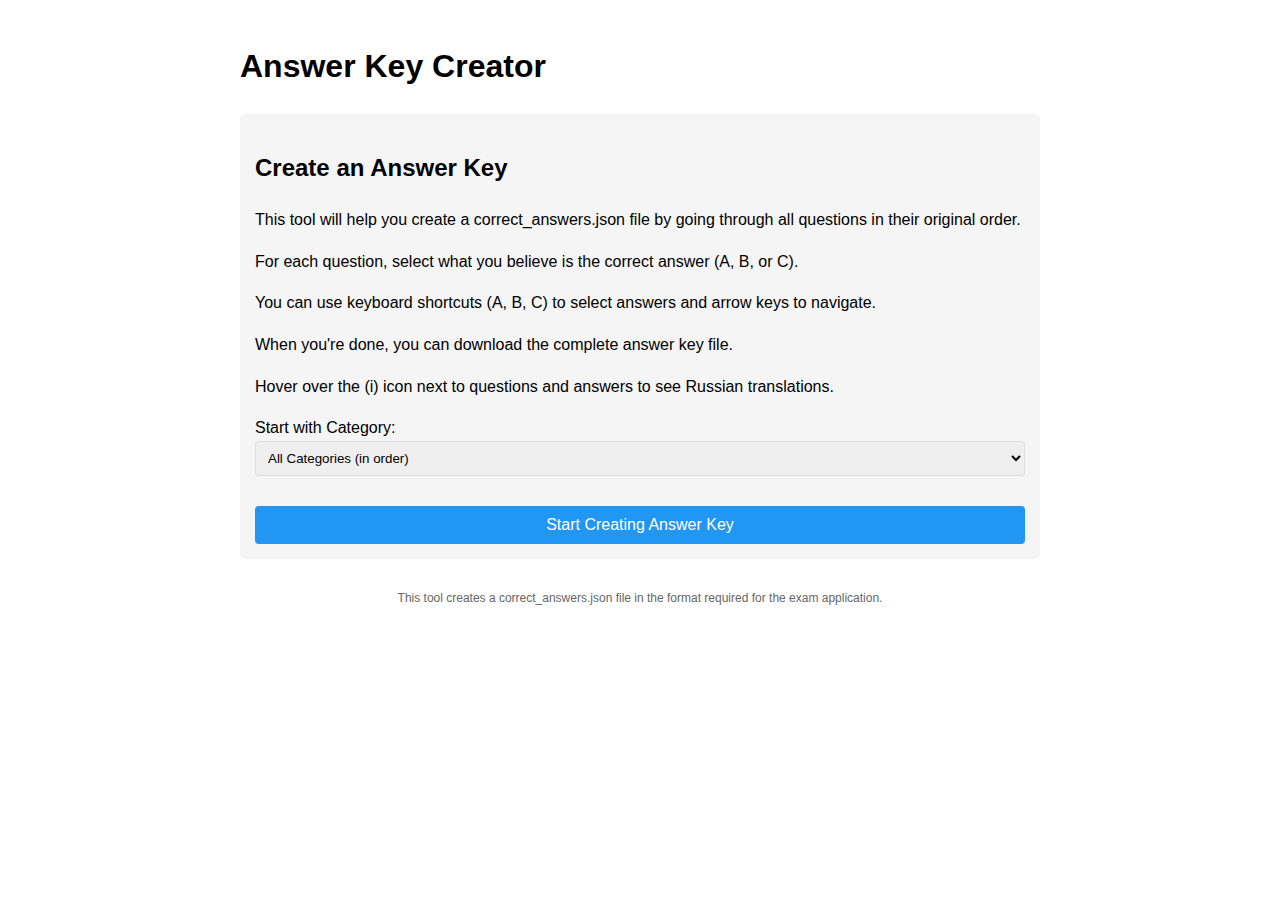
<file: docs/answer_key_creator_with_translations.html>
<!DOCTYPE html>
<html lang="pl">
<head>
    <meta charset="UTF-8">
    <meta name="viewport" content="width=device-width, initial-scale=1.0">
    <title>Answer Key Creator</title>
    <style>
        body {
            font-family: Arial, sans-serif;
            line-height: 1.6;
            max-width: 800px;
            margin: 0 auto;
            padding: 20px;
        }
        .question-container {
            margin-bottom: 30px;
            padding: 15px;
            border: 1px solid #ddd;
            border-radius: 5px;
            background-color: #f9f9f9;
        }
        .category {
            font-size: 14px;
            color: #666;
            margin-bottom: 10px;
            padding: 5px;
            background-color: #f0f0f0;
            border-radius: 3px;
        }
        .question {
            font-weight: bold;
            margin-bottom: 10px;
        }
        .answer-option {
            margin: 5px 0;
            padding: 5px;
        }
        .answer-option:hover {
            background-color: #f0f0f0;
        }
        .answer-option input {
            margin-right: 10px;
        }
        .answer-option label {
            cursor: pointer;
        }
        .controls {
            margin: 20px 0;
            display: flex;
            justify-content: space-between;
        }
        button {
            padding: 10px 15px;
            background-color: #4CAF50;
            color: white;
            border: none;
            border-radius: 4px;
            cursor: pointer;
            font-size: 16px;
        }
        button:hover {
            background-color: #45a049;
        }
        button:disabled {
            background-color: #cccccc;
            cursor: not-allowed;
        }
        .progress {
            margin-bottom: 20px;
            text-align: center;
        }
        .category-filter {
            margin-bottom: 20px;
            padding: 15px;
            background-color: #f5f5f5;
            border-radius: 5px;
        }
        .setting-row {
            margin-bottom: 10px;
        }
        .category-filter select {
            width: 100%;
            padding: 8px;
            border-radius: 4px;
            border: 1px solid #ddd;
            margin-bottom: 10px;
        }
        .start-btn {
            width: 100%;
            margin-top: 10px;
            background-color: #2196F3;
        }
        .start-btn:hover {
            background-color: #0b7dda;
        }
        .download-btn {
            background-color: #ff9800;
        }
        .download-btn:hover {
            background-color: #e68a00;
        }
        .hidden {
            display: none;
        }
        .completion-status {
            margin-top: 10px;
            font-size: 14px;
            color: #666;
        }
        .status-bar {
            height: 10px;
            background-color: #f0f0f0;
            border-radius: 5px;
            margin-top: 5px;
            overflow: hidden;
        }
        .status-progress {
            height: 100%;
            background-color: #4CAF50;
            width: 0%;
            transition: width 0.3s ease;
        }
        .summary {
            margin-top: 20px;
            padding: 15px;
            background-color: #f5f5f5;
            border-radius: 5px;
        }
        .category-summary {
            margin-bottom: 10px;
        }
        .footer {
            margin-top: 30px;
            text-align: center;
            font-size: 12px;
            color: #666;
        }
        .info-icon {
            display: inline-block;
            width: 16px;
            height: 16px;
            background-color: #2196F3;
            color: white;
            border-radius: 50%;
            text-align: center;
            line-height: 16px;
            font-size: 12px;
            margin-left: 5px;
            cursor: help;
            position: relative;
        }
        .tooltip {
            visibility: hidden;
            width: 300px;
            background-color: #555;
            color: #fff;
            text-align: left;
            border-radius: 6px;
            padding: 10px;
            position: absolute;
            z-index: 1;
            bottom: 125%;
            left: 50%;
            margin-left: -150px;
            opacity: 0;
            transition: opacity 0.3s;
            font-size: 14px;
            line-height: 1.4;
        }
        .info-icon:hover .tooltip {
            visibility: visible;
            opacity: 1;
        }
        .translation-toggle {
            margin-bottom: 10px;
            text-align: right;
        }
        .translation-toggle label {
            margin-right: 5px;
            font-size: 14px;
        }
    </style>
</head>
<body>
    <h1>Answer Key Creator</h1>
    
    <div id="intro" class="category-filter">
        <h2>Create an Answer Key</h2>
        <p>This tool will help you create a correct_answers.json file by going through all questions in their original order.</p>
        <p>For each question, select what you believe is the correct answer (A, B, or C).</p>
        <p>You can use keyboard shortcuts (A, B, C) to select answers and arrow keys to navigate.</p>
        <p>When you're done, you can download the complete answer key file.</p>
        <p>Hover over the (i) icon next to questions and answers to see Russian translations.</p>
        
        <div class="setting-row">
            <label for="category-select">Start with Category:</label>
            <select id="category-select">
                <option value="all">All Categories (in order)</option>
                <!-- Categories will be loaded here -->
            </select>
        </div>
        
        <button id="start-btn" class="start-btn">Start Creating Answer Key</button>
    </div>
    
    <div id="main-content" class="hidden">
        <div class="progress">
            Question <span id="current-question">1</span> of <span id="total-questions">351</span>
        </div>
        
        <div class="completion-status">
            Completion: <span id="completion-percent">0%</span>
            <div class="status-bar">
                <div id="status-progress" class="status-progress"></div>
            </div>
            <div class="translation-toggle">
                <label for="translation-checkbox">Show translations:</label>
                <input type="checkbox" id="translation-checkbox" checked>
            </div>
            <div id="export-container" class="hidden" style="margin-top: 10px; text-align: right;">
                <button id="export-anytime-btn" class="download-btn" style="padding: 5px 10px; font-size: 14px;">Export Current Progress</button>
            </div>
        </div>
        
        <div id="question-container" class="question-container">
            <!-- Questions will be loaded here -->
        </div>
        
        <div class="controls">
            <button id="prev-btn" disabled>Previous</button>
            <button id="next-btn">Next</button>
            <button id="finish-btn" class="hidden">Finish</button>
        </div>
    </div>
    
    <div id="summary" class="hidden">
        <h2>Answer Key Complete</h2>
        
        <div class="summary">
            <p>You have created an answer key for <span id="total-answered">0</span> questions.</p>
            <div id="category-summaries"></div>
        </div>
        
        <button id="download-btn" class="download-btn">Download correct_answers.json</button>
        <button id="restart-btn">Start Over</button>
    </div>
    
    <div class="footer">
        <p>This tool creates a correct_answers.json file in the format required for the exam application.</p>
    </div>
    
    <script>
        // Embedded exam questions data
        const allQuestionsData = 
        [{"id": 1, "number": "1", "category": "REGULAMINY I PODSTAWOWE TERMINY ANGLOJ\u0118ZYCZNE\nSTOSOWANE W S\u0141U\u017bBIE RADIOKOMUNIKACYJNEJ MORSKIEJ", "question": "Zgodnie z kolejno\u015bci\u0105 pierwsze\u0144stwa \u0142\u0105czno\u015bci:", "answers": [{"option": "A", "text": "\u0142\u0105czno\u015b\u0107 ostrzegawcza ma pierwsze\u0144stwo przed \u0142\u0105czno\u015bci\u0105 piln\u0105"}, {"option": "B", "text": "\u0142\u0105czno\u015b\u0107 ostrzegawcza ma pierwsze\u0144stwo przed \u0142\u0105czno\u015bci\u0105 publiczn\u0105"}, {"option": "C", "text": "\u0142\u0105czno\u015b\u0107 pilna ma pierwsze\u0144stwo przed \u0142\u0105czno\u015bci\u0105 w niebezpiecze\u0144stwie"}]}, {"id": 2, "number": "2", "category": "REGULAMINY I PODSTAWOWE TERMINY ANGLOJ\u0118ZYCZNE\nSTOSOWANE W S\u0141U\u017bBIE RADIOKOMUNIKACYJNEJ MORSKIEJ", "question": "\u0141\u0105czno\u015b\u0107 publiczna to \u0142\u0105czno\u015b\u0107:", "answers": [{"option": "A", "text": "dla uzyskania porady medycznej"}, {"option": "B", "text": "pomi\u0119dzy stacj\u0105 statkow\u0105 i stacj\u0105 nadbrze\u017cn\u0105"}, {"option": "C", "text": "do przekazywania ostrze\u017ce\u0144"}]}, {"id": 3, "number": "3", "category": "REGULAMINY I PODSTAWOWE TERMINY ANGLOJ\u0118ZYCZNE\nSTOSOWANE W S\u0141U\u017bBIE RADIOKOMUNIKACYJNEJ MORSKIEJ", "question": "Stacja nadbrze\u017cna to stacja:", "answers": [{"option": "A", "text": "w s\u0142u\u017cbie radiokomunikacyjnej l\u0105dowej, prowadz\u0105ca \u0142\u0105czno\u015b\u0107 w rejonie wybrze\u017ca\nmorskiego"}, {"option": "B", "text": "w s\u0142u\u017cbie radiokomunikacyjnej lotniczej, prowadz\u0105ca \u0142\u0105czno\u015b\u0107 w rejonie wybrze\u017ca\nmorskiego"}, {"option": "C", "text": "w s\u0142u\u017cbie radiokomunikacyjnej ruchomej morskiej, prowadz\u0105ca \u0142\u0105czno\u015b\u0107 w relacji\nstatek-brzeg, brzeg-statek"}]}, {"id": 4, "number": "4", "category": "REGULAMINY I PODSTAWOWE TERMINY ANGLOJ\u0118ZYCZNE\nSTOSOWANE W S\u0141U\u017bBIE RADIOKOMUNIKACYJNEJ MORSKIEJ", "question": "Ratowniczy O\u015brodek Koordynacyjny odpowiedzialny jest za:", "answers": [{"option": "A", "text": "prowadzenie \u0142\u0105czno\u015bci na miejscu akcji ratowniczej"}, {"option": "B", "text": "przygotowanie s\u0142u\u017cb portowych"}, {"option": "C", "text": "kierowanie akcj\u0105 SAR"}]}, {"id": 5, "number": "5", "category": "REGULAMINY I PODSTAWOWE TERMINY ANGLOJ\u0118ZYCZNE\nSTOSOWANE W S\u0141U\u017bBIE RADIOKOMUNIKACYJNEJ MORSKIEJ", "question": "Pasmo VHF obejmuje cz\u0119stotliwo\u015bci:", "answers": [{"option": "A", "text": "3 \u00f7 30 MHz"}, {"option": "B", "text": "30 \u00f7 300 MHz"}, {"option": "C", "text": "10 \u00f7 100 MHz"}]}, {"id": 6, "number": "6", "category": "REGULAMINY I PODSTAWOWE TERMINY ANGLOJ\u0118ZYCZNE\nSTOSOWANE W S\u0141U\u017bBIE RADIOKOMUNIKACYJNEJ MORSKIEJ", "question": "Fale z pasma VHF to inaczej fale:", "answers": [{"option": "A", "text": "milimetrowe"}, {"option": "B", "text": "centymetrowe"}, {"option": "C", "text": "metrowe"}]}, {"id": 7, "number": "7", "category": "REGULAMINY I PODSTAWOWE TERMINY ANGLOJ\u0118ZYCZNE\nSTOSOWANE W S\u0141U\u017bBIE RADIOKOMUNIKACYJNEJ MORSKIEJ", "question": "Morski zakres V obejmuje cz\u0119stotliwo\u015bci:", "answers": [{"option": "A", "text": "10 \u00f7 30 MHz"}, {"option": "B", "text": "300 \u00f7 3000 kHz"}, {"option": "C", "text": "156 \u00f7 174 MHz"}]}, {"id": 8, "number": "8", "category": "REGULAMINY I PODSTAWOWE TERMINY ANGLOJ\u0118ZYCZNE\nSTOSOWANE W S\u0141U\u017bBIE RADIOKOMUNIKACYJNEJ MORSKIEJ", "question": "Radiotelefoniczna stacja statkowa mo\u017ce by\u0107 identyfikowana przez:", "answers": [{"option": "A", "text": "numer seryjny radiotelefonu VHF"}, {"option": "B", "text": "znak wywo\u0142awczy lub nazw\u0119 stacji"}, {"option": "C", "text": "nazw\u0119 armatora/w\u0142a\u015bciciela"}]}, {"id": 9, "number": "9", "category": "REGULAMINY I PODSTAWOWE TERMINY ANGLOJ\u0118ZYCZNE\nSTOSOWANE W S\u0141U\u017bBIE RADIOKOMUNIKACYJNEJ MORSKIEJ", "question": "Simpleks to spos\u00f3b pracy w kanale radiowym przy kt\u00f3rym:", "answers": [{"option": "A", "text": "nadawanie jest mo\u017cliwe jednocze\u015bnie w obu kierunkach \u0142\u0105czno\u015bci"}, {"option": "B", "text": "obie stacje pracuj\u0105 simpleksem wykorzystuj\u0105c kana\u0142 dupleksowy"}, {"option": "C", "text": "nadawanie jest mo\u017cliwe jedynie na zmian\u0119 w ka\u017cdym kierunku \u0142\u0105czno\u015bci"}]}, {"id": 10, "number": "10", "category": "REGULAMINY I PODSTAWOWE TERMINY ANGLOJ\u0118ZYCZNE\nSTOSOWANE W S\u0141U\u017bBIE RADIOKOMUNIKACYJNEJ MORSKIEJ", "question": "Semidupleks to spos\u00f3b pracy w kanale radiowym przy kt\u00f3rym:", "answers": [{"option": "A", "text": "nadawanie jest mo\u017cliwe jednocze\u015bnie w obu kierunkach \u0142\u0105czno\u015bci"}, {"option": "B", "text": "nadawanie jest mo\u017cliwe jedynie na zmian\u0119 w ka\u017cdym kierunku \u0142\u0105czno\u015bci"}, {"option": "C", "text": "jedna stacja pracuje simpleksem a druga dupleksem"}]}, {"id": 11, "number": "11", "category": "REGULAMINY I PODSTAWOWE TERMINY ANGLOJ\u0118ZYCZNE\nSTOSOWANE W S\u0141U\u017bBIE RADIOKOMUNIKACYJNEJ MORSKIEJ", "question": "Dupleks to spos\u00f3b pracy w kanale radiowym przy kt\u00f3rym:", "answers": [{"option": "A", "text": "nadawanie jest mo\u017cliwe jednocze\u015bnie w obu kierunkach \u0142\u0105czno\u015bci"}, {"option": "B", "text": "nadawanie jest mo\u017cliwe jedynie na zmian\u0119 w ka\u017cdym kierunku \u0142\u0105czno\u015bci"}, {"option": "C", "text": "jedna stacja pracuje simpleksem a druga dupleksem"}]}, {"id": 12, "number": "12", "category": "REGULAMINY I PODSTAWOWE TERMINY ANGLOJ\u0118ZYCZNE\nSTOSOWANE W S\u0141U\u017bBIE RADIOKOMUNIKACYJNEJ MORSKIEJ", "question": "Kana\u0142 simpleksowy to kana\u0142 w kt\u00f3rym:", "answers": [{"option": "A", "text": "nadajemy i odbieramy na tej samej cz\u0119stotliwo\u015bci"}, {"option": "B", "text": "tylko nadajemy na okre\u015blonej cz\u0119stotliwo\u015bci"}, {"option": "C", "text": "tylko odbieramy na okre\u015blonej cz\u0119stotliwo\u015bci"}]}, {"id": 13, "number": "13", "category": "REGULAMINY I PODSTAWOWE TERMINY ANGLOJ\u0118ZYCZNE\nSTOSOWANE W S\u0141U\u017bBIE RADIOKOMUNIKACYJNEJ MORSKIEJ", "question": "Kana\u0142 dupleksowy to kana\u0142 w kt\u00f3rym:", "answers": [{"option": "A", "text": "nadajemy i odbieramy na tej samej cz\u0119stotliwo\u015bci"}, {"option": "B", "text": "tylko nadajemy na okre\u015blonej cz\u0119stotliwo\u015bci"}, {"option": "C", "text": "nadajemy i odbieramy na r\u00f3\u017cnych cz\u0119stotliwo\u015bciach"}]}, {"id": 14, "number": "14", "category": "REGULAMINY I PODSTAWOWE TERMINY ANGLOJ\u0118ZYCZNE\nSTOSOWANE W S\u0141U\u017bBIE RADIOKOMUNIKACYJNEJ MORSKIEJ", "question": "Kana\u0142 16 VHF jest kana\u0142em:", "answers": [{"option": "A", "text": "dupleksowym"}, {"option": "B", "text": "jednocz\u0119stotliwo\u015bciowym"}, {"option": "C", "text": "dwucz\u0119stotliwo\u015bciowym"}]}, {"id": 15, "number": "15", "category": "REGULAMINY I PODSTAWOWE TERMINY ANGLOJ\u0118ZYCZNE\nSTOSOWANE W S\u0141U\u017bBIE RADIOKOMUNIKACYJNEJ MORSKIEJ", "question": "Kana\u0142 6 VHF jest kana\u0142em:", "answers": [{"option": "A", "text": "dupleksowym"}, {"option": "B", "text": "dwucz\u0119stotliwo\u015bciowym"}, {"option": "C", "text": "simpleksowym"}]}, {"id": 16, "number": "16", "category": "REGULAMINY I PODSTAWOWE TERMINY ANGLOJ\u0118ZYCZNE\nSTOSOWANE W S\u0141U\u017bBIE RADIOKOMUNIKACYJNEJ MORSKIEJ", "question": "Kana\u0142 15 VHF jest kana\u0142em:", "answers": [{"option": "A", "text": "dupleksowym"}, {"option": "B", "text": "jednocz\u0119stotliwo\u015bciowym"}, {"option": "C", "text": "semidupleksowym"}]}, {"id": 17, "number": "17", "category": "REGULAMINY I PODSTAWOWE TERMINY ANGLOJ\u0118ZYCZNE\nSTOSOWANE W S\u0141U\u017bBIE RADIOKOMUNIKACYJNEJ MORSKIEJ", "question": "Kana\u0142 13 VHF jest kana\u0142em:", "answers": [{"option": "A", "text": "dupleksowym"}, {"option": "B", "text": "duosimpleksowym"}, {"option": "C", "text": "simpleksowym"}]}, {"id": 18, "number": "18", "category": "REGULAMINY I PODSTAWOWE TERMINY ANGLOJ\u0118ZYCZNE\nSTOSOWANE W S\u0141U\u017bBIE RADIOKOMUNIKACYJNEJ MORSKIEJ", "question": "Kana\u0142 70 VHF jest kana\u0142em:", "answers": [{"option": "A", "text": "dupleksowym"}, {"option": "B", "text": "jednocz\u0119stotliwo\u015bciowym"}, {"option": "C", "text": "semidupleksowym"}]}, {"id": 19, "number": "19", "category": "REGULAMINY I PODSTAWOWE TERMINY ANGLOJ\u0118ZYCZNE\nSTOSOWANE W S\u0141U\u017bBIE RADIOKOMUNIKACYJNEJ MORSKIEJ", "question": "W zakresie VHF, do wywo\u0142a\u0144 og\u00f3lnych DSC mo\u017cna stosowa\u0107 kana\u0142:", "answers": [{"option": "A", "text": "26"}, {"option": "B", "text": "6"}, {"option": "C", "text": "70"}]}, {"id": 20, "number": "20", "category": "REGULAMINY I PODSTAWOWE TERMINY ANGLOJ\u0118ZYCZNE\nSTOSOWANE W S\u0141U\u017bBIE RADIOKOMUNIKACYJNEJ MORSKIEJ", "question": "W zakresie VHF, do wywo\u0142a\u0144 mi\u0119dzystatkowych DSC mo\u017cna stosowa\u0107 kana\u0142:", "answers": [{"option": "A", "text": "15"}, {"option": "B", "text": "27"}, {"option": "C", "text": "70"}]}, {"id": 21, "number": "21", "category": "REGULAMINY I PODSTAWOWE TERMINY ANGLOJ\u0118ZYCZNE\nSTOSOWANE W S\u0141U\u017bBIE RADIOKOMUNIKACYJNEJ MORSKIEJ", "question": "Znak wywo\u0142awczy stacji statkowej to identyfikacja stosowana w \u0142\u0105czno\u015bci:", "answers": [{"option": "A", "text": "jedynie publicznej"}, {"option": "B", "text": "radiotelefonicznej"}, {"option": "C", "text": "DSC"}]}, {"id": 22, "number": "22", "category": "REGULAMINY I PODSTAWOWE TERMINY ANGLOJ\u0118ZYCZNE\nSTOSOWANE W S\u0141U\u017bBIE RADIOKOMUNIKACYJNEJ MORSKIEJ", "question": "MMSI to identyfikacja stosowana w \u0142\u0105czno\u015bci:", "answers": [{"option": "A", "text": "mi\u0119dzystatkowej i ze stacj\u0105 nadbrze\u017cn\u0105"}, {"option": "B", "text": "radiotelefonicznej"}, {"option": "C", "text": "jedynie mi\u0119dzystatkowej"}]}, {"id": 23, "number": "23", "category": "REGULAMINY I PODSTAWOWE TERMINY ANGLOJ\u0118ZYCZNE\nSTOSOWANE W S\u0141U\u017bBIE RADIOKOMUNIKACYJNEJ MORSKIEJ", "question": "Znak wywo\u0142awczy stacji statkowej to identyfikacja przyznawana:", "answers": [{"option": "A", "text": "przez w\u0142a\u015bciciela jednostki"}, {"option": "B", "text": "tylko do \u0142\u0105czno\u015bci bezpiecze\u0144stwa"}, {"option": "C", "text": "przez administracj\u0119 krajow\u0105 z mi\u0119dzynarodowej serii znak\u00f3w wywo\u0142awczych"}]}, {"id": 24, "number": "24", "category": "REGULAMINY I PODSTAWOWE TERMINY ANGLOJ\u0118ZYCZNE\nSTOSOWANE W S\u0141U\u017bBIE RADIOKOMUNIKACYJNEJ MORSKIEJ", "question": "Obszar morza w kt\u00f3rym zapewniona jest pewna \u0142\u0105czno\u015b\u0107 DSC i radiotelefoniczna,\nprzynajmniej z jedn\u0105 stacj\u0105 brzegow\u0105 VHF to obszar:", "answers": [{"option": "A", "text": "AOR"}, {"option": "B", "text": "A3"}, {"option": "C", "text": "A1"}]}, {"id": 25, "number": "25", "category": "REGULAMINY I PODSTAWOWE TERMINY ANGLOJ\u0118ZYCZNE\nSTOSOWANE W S\u0141U\u017bBIE RADIOKOMUNIKACYJNEJ MORSKIEJ", "question": "Ratowniczy O\u015brodek Koordynacyjny oznacza si\u0119 skr\u00f3tem:", "answers": [{"option": "A", "text": "RSC"}, {"option": "B", "text": "OSC"}, {"option": "C", "text": "RCC"}]}, {"id": 26, "number": "26", "category": "REGULAMINY I PODSTAWOWE TERMINY ANGLOJ\u0118ZYCZNE\nSTOSOWANE W S\u0141U\u017bBIE RADIOKOMUNIKACYJNEJ MORSKIEJ", "question": "Podcentrum Ratownicze oznacza si\u0119 skr\u00f3tem:", "answers": [{"option": "A", "text": "RSC"}, {"option": "B", "text": "OSC"}, {"option": "C", "text": "RCC"}]}, {"id": 27, "number": "27", "category": "REGULAMINY I PODSTAWOWE TERMINY ANGLOJ\u0118ZYCZNE\nSTOSOWANE W S\u0141U\u017bBIE RADIOKOMUNIKACYJNEJ MORSKIEJ", "question": "Stacj\u0119 nadbrze\u017cn\u0105 zaanga\u017cowan\u0105 w akcj\u0119 SAR oznacza si\u0119 skr\u00f3tem:", "answers": [{"option": "A", "text": "RSC"}, {"option": "B", "text": "OSC"}, {"option": "C", "text": "CRS"}]}, {"id": 28, "number": "28", "category": "REGULAMINY I PODSTAWOWE TERMINY ANGLOJ\u0118ZYCZNE\nSTOSOWANE W S\u0141U\u017bBIE RADIOKOMUNIKACYJNEJ MORSKIEJ", "question": "Jednostk\u0119 koordynuj\u0105c\u0105 poszukiwanie i ratowanie na miejscu akcji oznacza si\u0119 skr\u00f3tem:", "answers": [{"option": "A", "text": "RSC"}, {"option": "B", "text": "OSC"}, {"option": "C", "text": "RCC"}]}, {"id": 29, "number": "29", "category": "REGULAMINY I PODSTAWOWE TERMINY ANGLOJ\u0118ZYCZNE\nSTOSOWANE W S\u0141U\u017bBIE RADIOKOMUNIKACYJNEJ MORSKIEJ", "question": "Zalecanym kana\u0142em VHF do \u0142\u0105czno\u015bci w akcjach SAR jest kana\u0142:", "answers": [{"option": "A", "text": "26"}, {"option": "B", "text": "69"}, {"option": "C", "text": "6"}]}, {"id": 30, "number": "30", "category": "REGULAMINY I PODSTAWOWE TERMINY ANGLOJ\u0118ZYCZNE\nSTOSOWANE W S\u0141U\u017bBIE RADIOKOMUNIKACYJNEJ MORSKIEJ", "question": "Znak wywo\u0142awczy polskiej stacji statkowej mo\u017ce rozpoczyna\u0107 si\u0119 od jednego z\nprefiks\u00f3w:", "answers": [{"option": "A", "text": "GD, SZ, KO, PL, EU"}, {"option": "B", "text": "PL1 \u2013 PL9"}, {"option": "C", "text": "HF, SN, SO, SP, SQ, SR, 3Z"}]}, {"id": 31, "number": "31", "category": "REGULAMINY I PODSTAWOWE TERMINY ANGLOJ\u0118ZYCZNE\nSTOSOWANE W S\u0141U\u017bBIE RADIOKOMUNIKACYJNEJ MORSKIEJ", "question": "Alarmowanie w niebezpiecze\u0144stwie zawiera:", "answers": [{"option": "A", "text": "identyfikacj\u0119 i pozycj\u0119 jednostki zagro\u017conej"}, {"option": "B", "text": "identyfikacj\u0119, pozycj\u0119 jednostki zagro\u017conej i liczb\u0119 os\u00f3b na pok\u0142adzie jednostki"}, {"option": "C", "text": "znak wywo\u0142awczy, pozycj\u0119 jednostki zagro\u017conej i liczb\u0119 rannych"}]}, {"id": 32, "number": "32", "category": "REGULAMINY I PODSTAWOWE TERMINY ANGLOJ\u0118ZYCZNE\nSTOSOWANE W S\u0141U\u017bBIE RADIOKOMUNIKACYJNEJ MORSKIEJ", "question": "W zakresie VHF, do radiotelefonicznych wywo\u0142a\u0144 og\u00f3lnych mo\u017cna stosowa\u0107 kana\u0142:", "answers": [{"option": "A", "text": "6"}, {"option": "B", "text": "16"}, {"option": "C", "text": "66"}]}, {"id": 33, "number": "33", "category": "REGULAMINY I PODSTAWOWE TERMINY ANGLOJ\u0118ZYCZNE\nSTOSOWANE W S\u0141U\u017bBIE RADIOKOMUNIKACYJNEJ MORSKIEJ", "question": "Alarmowanie w niebezpiecze\u0144stwie DSC adresowane jest:", "answers": [{"option": "A", "text": "jedynie do najbli\u017cszej stacji nadbrze\u017cnej"}, {"option": "B", "text": "do wszystkich stacji"}, {"option": "C", "text": "jedynie do najbli\u017cszej stacji statkowej"}]}, {"id": 34, "number": "34", "category": "REGULAMINY I PODSTAWOWE TERMINY ANGLOJ\u0118ZYCZNE\nSTOSOWANE W S\u0141U\u017bBIE RADIOKOMUNIKACYJNEJ MORSKIEJ", "question": "Operator stacji statkowej po odbiorze po\u015bredniego alarmowania DSC nadanego przez\nstacj\u0119 nadbrze\u017cn\u0105 powinien:", "answers": [{"option": "A", "text": "natychmiast potwierdzi\u0107 odbi\u00f3r za pomoc\u0105 DSC"}, {"option": "B", "text": "potwierdzi\u0107 odbi\u00f3r za pomoc\u0105 radiotelefonii"}, {"option": "C", "text": "tylko dokona\u0107 zapisu w dzienniku radiowym"}]}, {"id": 35, "number": "35", "category": "REGULAMINY I PODSTAWOWE TERMINY ANGLOJ\u0118ZYCZNE\nSTOSOWANE W S\u0141U\u017bBIE RADIOKOMUNIKACYJNEJ MORSKIEJ", "question": "Operator stacji statkowej mo\u017ce nada\u0107 po\u015brednie alarmowanie w niebezpiecze\u0144stwie w\nsytuacji gdy:", "answers": [{"option": "A", "text": "jednostka zagro\u017cona sama nie jest w stanie nada\u0107 alarmowania"}, {"option": "B", "text": "tylko na pro\u015bb\u0119 stacji zagro\u017conej"}, {"option": "C", "text": "tylko na polecenie RCC"}]}, {"id": 36, "number": "36", "category": "REGULAMINY I PODSTAWOWE TERMINY ANGLOJ\u0118ZYCZNE\nSTOSOWANE W S\u0141U\u017bBIE RADIOKOMUNIKACYJNEJ MORSKIEJ", "question": "W zakresie VHF, operator stacji statkowej mo\u017ce nada\u0107 po\u015brednie alarmowanie DSC po\nodbiorze alarmowania DSC:", "answers": [{"option": "A", "text": "nie wolno mu tego uczyni\u0107"}, {"option": "B", "text": "tylko na pro\u015bb\u0119 stacji zagro\u017conej"}, {"option": "C", "text": "tylko na pro\u015bb\u0119 RCC"}]}, {"id": 37, "number": "37", "category": "REGULAMINY I PODSTAWOWE TERMINY ANGLOJ\u0118ZYCZNE\nSTOSOWANE W S\u0141U\u017bBIE RADIOKOMUNIKACYJNEJ MORSKIEJ", "question": "W zakresie VHF, operator stacji statkowej mo\u017ce nada\u0107 potwierdzenie odbioru\nalarmowania DSC:", "answers": [{"option": "A", "text": "po 3 minutach od odebrania alarmowania"}, {"option": "B", "text": "po 4 minutach od odebrania alarmowania"}, {"option": "C", "text": "po 5 minutach od odebrania alarmowania i powiadomieniu o tym stacji nadbrze\u017cnej"}]}, {"id": 38, "number": "38", "category": "REGULAMINY I PODSTAWOWE TERMINY ANGLOJ\u0118ZYCZNE\nSTOSOWANE W S\u0141U\u017bBIE RADIOKOMUNIKACYJNEJ MORSKIEJ", "question": "W zakresie VHF, operator stacji statkowej mo\u017ce nada\u0107 potwierdzenie odbioru\nalarmowania DSC za pomoc\u0105:", "answers": [{"option": "A", "text": "tylko DSC"}, {"option": "B", "text": "radiotelefonii lub DSC"}, {"option": "C", "text": "tylko radiotelefonii"}]}, {"id": 39, "number": "39", "category": "REGULAMINY I PODSTAWOWE TERMINY ANGLOJ\u0118ZYCZNE\nSTOSOWANE W S\u0141U\u017bBIE RADIOKOMUNIKACYJNEJ MORSKIEJ", "question": "Operator stacji nadbrze\u017cnej mo\u017ce nada\u0107 potwierdzenie odbioru alarmowania DSC za\npomoc\u0105:", "answers": [{"option": "A", "text": "radiotelefonii lub DSC"}, {"option": "B", "text": "tylko DSC"}, {"option": "C", "text": "tylko radiotelefonii"}]}, {"id": 40, "number": "40", "category": "REGULAMINY I PODSTAWOWE TERMINY ANGLOJ\u0118ZYCZNE\nSTOSOWANE W S\u0141U\u017bBIE RADIOKOMUNIKACYJNEJ MORSKIEJ", "question": "Przed ka\u017cdym wywo\u0142aniem poprzedzaj\u0105cym korespondencj\u0119 w niebezpiecze\u0144stwie\nnale\u017cy u\u017cy\u0107 sygna\u0142u niebezpiecze\u0144stwa:", "answers": [{"option": "A", "text": "PAN PAN"}, {"option": "B", "text": "MAYDAY"}, {"option": "C", "text": "DISTRESS"}]}, {"id": 41, "number": "41", "category": "REGULAMINY I PODSTAWOWE TERMINY ANGLOJ\u0118ZYCZNE\nSTOSOWANE W S\u0141U\u017bBIE RADIOKOMUNIKACYJNEJ MORSKIEJ", "question": "Stacj\u0119 zak\u0142\u00f3caj\u0105c\u0105 korespondencj\u0119 w niebezpiecze\u0144stwie mo\u017ce ucisza\u0107:", "answers": [{"option": "A", "text": "tylko RCC"}, {"option": "B", "text": "ka\u017cda stacja statkowa i nadbrze\u017cna"}, {"option": "C", "text": "OSC"}]}, {"id": 42, "number": "42", "category": "REGULAMINY I PODSTAWOWE TERMINY ANGLOJ\u0118ZYCZNE\nSTOSOWANE W S\u0141U\u017bBIE RADIOKOMUNIKACYJNEJ MORSKIEJ", "question": "Sygna\u0142em uciszania stacji zak\u0142\u00f3caj\u0105cej korespondencje w niebezpiecze\u0144stwie jest sygna\u0142:", "answers": [{"option": "A", "text": "PAN PAN"}, {"option": "B", "text": "SEELONCE MAYDAY"}, {"option": "C", "text": "MAYDAY"}]}, {"id": 43, "number": "43", "category": "REGULAMINY I PODSTAWOWE TERMINY ANGLOJ\u0118ZYCZNE\nSTOSOWANE W S\u0141U\u017bBIE RADIOKOMUNIKACYJNEJ MORSKIEJ", "question": "Informacj\u0119 o zako\u0144czeniu korespondencji w niebezpiecze\u0144stwie mo\u017ce nada\u0107:", "answers": [{"option": "A", "text": "tylko RCC"}, {"option": "B", "text": "ka\u017cda stacja statkowa i nadbrze\u017cna"}, {"option": "C", "text": "OSC"}]}, {"id": 44, "number": "44", "category": "REGULAMINY I PODSTAWOWE TERMINY ANGLOJ\u0118ZYCZNE\nSTOSOWANE W S\u0141U\u017bBIE RADIOKOMUNIKACYJNEJ MORSKIEJ", "question": "Sygna\u0142em zako\u0144czenia korespondencji w niebezpiecze\u0144stwie jest sygna\u0142:", "answers": [{"option": "A", "text": "PAN PAN"}, {"option": "B", "text": "SEELONCE MAYDAY"}, {"option": "C", "text": ""}]}, {"id": 45, "number": "45", "category": "SEELONCE FEENEE", "question": "Korespondencj\u0105 na miejscu akcji ratunkowej kieruje:", "answers": [{"option": "A", "text": "RCC"}, {"option": "B", "text": "wy\u0142\u0105cznie stacja nadbrze\u017cna"}, {"option": "C", "text": "OSC"}]}, {"id": 46, "number": "46", "category": "SEELONCE FEENEE", "question": "Korespondencj\u0105 koordynacyjn\u0105 SAR kieruje:", "answers": [{"option": "A", "text": "wy\u0142\u0105cznie stacja zagro\u017cona"}, {"option": "B", "text": "OSC"}, {"option": "C", "text": "wy\u0142\u0105cznie stacja nadbrze\u017cna"}]}, {"id": 47, "number": "47", "category": "SEELONCE FEENEE", "question": "\u0141\u0105czno\u015b\u0107 piln\u0105 stosuje si\u0119 dla uzyskania:", "answers": [{"option": "A", "text": "porady i pomocy medycznej"}, {"option": "B", "text": "pomocy nawigacyjnej"}, {"option": "C", "text": "ostrze\u017ce\u0144 meteorologicznych"}]}, {"id": 48, "number": "48", "category": "SEELONCE FEENEE", "question": "W zakresie VHF, wywo\u0142anie pilne DSC mo\u017cna nada\u0107 na kanale:", "answers": [{"option": "A", "text": "26"}, {"option": "B", "text": "13"}, {"option": "C", "text": "70"}]}, {"id": 49, "number": "49", "category": "SEELONCE FEENEE", "question": "Wywo\u0142anie pilne DSC powinno zawiera\u0107 kategori\u0119:", "answers": [{"option": "A", "text": "URGENCY"}, {"option": "B", "text": "SAFETY"}, {"option": "C", "text": "DISTRESS"}]}, {"id": 50, "number": "50", "category": "SEELONCE FEENEE", "question": "Przy braku potwierdzenia odbioru wywo\u0142ania pilnego DSC do jednej stacji, mo\u017ce by\u0107\nono powt\u00f3rzone po:", "answers": [{"option": "A", "text": "3 a nast\u0119pnie 10 minutach"}, {"option": "B", "text": "5 a nast\u0119pnie 10 minutach"}, {"option": "C", "text": "5 a nast\u0119pnie 15 minutach"}]}, {"id": 51, "number": "51", "category": "SEELONCE FEENEE", "question": "Radiotelefonicznym sygna\u0142em pilno\u015bci jest sygna\u0142:", "answers": [{"option": "A", "text": "URGENCY"}, {"option": "B", "text": "PAN PAN"}, {"option": "C", "text": "DISTRESS"}]}, {"id": 52, "number": "52", "category": "SEELONCE FEENEE", "question": "W radiotelefonii sygna\u0142 pilno\u015bci wymawia si\u0119:", "answers": [{"option": "A", "text": "1 raz"}, {"option": "B", "text": "2 razy"}, {"option": "C", "text": "3 razy"}]}, {"id": 53, "number": "53", "category": "SEELONCE FEENEE", "question": "\u0141\u0105czno\u015b\u0107 ostrzegawcz\u0105 stosuje si\u0119 dla:", "answers": [{"option": "A", "text": "nadania porady medycznej"}, {"option": "B", "text": "odbioru ostrze\u017ce\u0144 pogodowych"}, {"option": "C", "text": "nadania alarmowania w niebezpiecze\u0144stwie"}]}, {"id": 54, "number": "54", "category": "SEELONCE FEENEE", "question": "W zakresie VHF, wywo\u0142anie ostrzegawcze DSC mo\u017cna nada\u0107 na kanale:", "answers": [{"option": "A", "text": "12"}, {"option": "B", "text": "6"}, {"option": "C", "text": "70"}]}, {"id": 55, "number": "55", "category": "SEELONCE FEENEE", "question": "Wywo\u0142anie ostrzegawcze DSC powinno zawiera\u0107 kategorie:", "answers": [{"option": "A", "text": "URGENCY"}, {"option": "B", "text": "SAFETY"}, {"option": "C", "text": "DISTRESS"}]}, {"id": 56, "number": "56", "category": "SEELONCE FEENEE", "question": "Radiotelefonicznym sygna\u0142em ostrzegawczym jest sygna\u0142:", "answers": [{"option": "A", "text": "URGENCY"}, {"option": "B", "text": "PAN PAN"}, {"option": "C", "text": "SECURITE"}]}, {"id": 57, "number": "57", "category": "SEELONCE FEENEE", "question": "W radiotelefonii sygna\u0142 ostrzegawczy wymawia si\u0119:", "answers": [{"option": "A", "text": "1 raz"}, {"option": "B", "text": "2 razy"}, {"option": "C", "text": "3 razy"}]}, {"id": 58, "number": "58", "category": "SEELONCE FEENEE", "question": "Je\u017celi urz\u0105dzenie DSC nie jest pod\u0142\u0105czone do urz\u0105dze\u0144 nawigacyjnych, operator\npowinien wprowadza\u0107 do niego aktualn\u0105 pozycj\u0119 statku co najmniej:", "answers": [{"option": "A", "text": "co 1 godzin\u0119"}, {"option": "B", "text": "2 razy na dob\u0119"}, {"option": "C", "text": "co 4 godziny"}]}, {"id": 59, "number": "59", "category": "SEELONCE FEENEE", "question": "W zakresie VHF, radiotelefoniczne wezwanie w niebezpiecze\u0144stwie powinno by\u0107 nadane\nna kanale:", "answers": [{"option": "A", "text": "13"}, {"option": "B", "text": "16"}, {"option": "C", "text": "6"}]}, {"id": 60, "number": "60", "category": "SEELONCE FEENEE", "question": "Wezwanie w niebezpiecze\u0144stwie nadane na kanale 16 VHF powinno rozpoczyna\u0107 si\u0119 od\nwywo\u0142ania zawieraj\u0105cego sygna\u0142 niebezpiecze\u0144stwa MAYDAY wym\u00f3wiony:", "answers": [{"option": "A", "text": "1 raz"}, {"option": "B", "text": "2 razy"}, {"option": "C", "text": "3 razy"}]}, {"id": 61, "number": "61", "category": "SEELONCE FEENEE", "question": "Korespondencja w niebezpiecze\u0144stwie nadana na kanale 16 VHF powinna rozpoczyna\u0107\nsi\u0119 od sygna\u0142u niebezpiecze\u0144stwa MAYDAY wym\u00f3wionego:", "answers": [{"option": "A", "text": "1 raz"}, {"option": "B", "text": "2 razy"}, {"option": "C", "text": "3 razy"}]}, {"id": 62, "number": "62", "category": "SEELONCE FEENEE", "question": "Potwierdzenie odbioru zawiadomienia w niebezpiecze\u0144stwie nadanego na kanale 16\nVHF powinno by\u0107 nadane na kanale:", "answers": [{"option": "A", "text": "13"}, {"option": "B", "text": "26"}, {"option": "C", "text": "16"}]}, {"id": 63, "number": "63", "category": "SEELONCE FEENEE", "question": "Potwierdzenie odbioru zawiadomienia w niebezpiecze\u0144stwie nadane na kanale 16 VHF\npowinno rozpoczyna\u0107 si\u0119 od sygna\u0142u niebezpiecze\u0144stwa MAYDAY wym\u00f3wionego:", "answers": [{"option": "A", "text": "1 raz"}, {"option": "B", "text": "2 razy"}, {"option": "C", "text": "3 razy"}]}, {"id": 64, "number": "64", "category": "SEELONCE FEENEE", "question": "Nadanie radiotelefonicznego zawiadomienia o niebezpiecze\u0144stwie przez stacj\u0119 w nim nie\nb\u0119d\u0105c\u0105 powinno by\u0107 poprzedzone sygna\u0142em:", "answers": [{"option": "A", "text": "MAYDAY"}, {"option": "B", "text": "MAYDAY MAYDAY MAYDAY"}, {"option": "C", "text": "C."}]}, {"id": 65, "number": "65", "category": "MAYDAY RELAY MAYDAY RELAY MAYDAY RELAY", "question": "Sygna\u0142 pilno\u015bci PAN PAN nale\u017cy stosowa\u0107 przed wywo\u0142aniem dotycz\u0105cym:", "answers": [{"option": "A", "text": "wypadni\u0119cia cz\u0142owieka za burt\u0119"}, {"option": "B", "text": "uzyskania porady medycznej"}, {"option": "C", "text": "uzyskania ostrze\u017cenia nawigacyjnego"}]}, {"id": 66, "number": "66", "category": "MAYDAY RELAY MAYDAY RELAY MAYDAY RELAY", "question": "Je\u017celi stacja statkowa VHF nie posiada urz\u0105dzenia DSC, wywo\u0142anie pilne (PAN PAN)\npowinno by\u0107 nadane na kanale:", "answers": [{"option": "A", "text": "12"}, {"option": "B", "text": "6"}, {"option": "C", "text": "16"}]}, {"id": 67, "number": "67", "category": "MAYDAY RELAY MAYDAY RELAY MAYDAY RELAY", "question": "Sygna\u0142 ostrzegawczy SECURITE nale\u017cy stosowa\u0107 przed wywo\u0142aniem dotycz\u0105cym:", "answers": [{"option": "A", "text": "wypadni\u0119cia cz\u0142owieka za burt\u0119"}, {"option": "B", "text": "uzyskania porady medycznej"}, {"option": "C", "text": "nadania ostrze\u017cenia"}]}, {"id": 68, "number": "68", "category": "MAYDAY RELAY MAYDAY RELAY MAYDAY RELAY", "question": "Je\u017celi stacja statkowa VHF nie posiada urz\u0105dzenia DSC, wywo\u0142anie ostrzegawcze\n(SECURITE) powinno by\u0107 nadane na kanale:", "answers": [{"option": "A", "text": "12"}, {"option": "B", "text": "6"}, {"option": "C", "text": "16"}]}, {"id": 69, "number": "69", "category": "MAYDAY RELAY MAYDAY RELAY MAYDAY RELAY", "question": "Kana\u0142 75 VHF jest kana\u0142em:", "answers": [{"option": "A", "text": "do \u0142\u0105czno\u015bci w niebezpiecze\u0144stwie"}, {"option": "B", "text": "zabronionym dla zwyk\u0142ej \u0142\u0105czno\u015bci publicznej"}, {"option": "C", "text": "bezpiecze\u0144stwa"}]}, {"id": 70, "number": "70", "category": "MAYDAY RELAY MAYDAY RELAY MAYDAY RELAY", "question": "Kana\u0142 76 VHF jest kana\u0142em:", "answers": [{"option": "A", "text": "do \u0142\u0105czno\u015bci w niebezpiecze\u0144stwie"}, {"option": "B", "text": "zabronionym dla zwyk\u0142ej \u0142\u0105czno\u015bci publicznej"}, {"option": "C", "text": "bezpiecze\u0144stwa"}]}, {"id": 71, "number": "71", "category": "MAYDAY RELAY MAYDAY RELAY MAYDAY RELAY", "question": "Kana\u0142 15 VHF jest kana\u0142em:", "answers": [{"option": "A", "text": "do \u0142\u0105czno\u015bci w niebezpiecze\u0144stwie"}, {"option": "B", "text": "zabronionym dla \u0142\u0105czno\u015bci publicznej"}, {"option": "C", "text": "do \u0142\u0105czno\u015bci wewn\u0105trzstatkowej z moc\u0105 zredukowan\u0105 do 1 W"}]}, {"id": 72, "number": "72", "category": "MAYDAY RELAY MAYDAY RELAY MAYDAY RELAY", "question": "Kana\u0142 17 VHF jest kana\u0142em:", "answers": [{"option": "A", "text": "do \u0142\u0105czno\u015bci wewn\u0105trzstatkowej z moc\u0105 zredukowan\u0105 do 1 W"}, {"option": "B", "text": "zabronionym dla \u0142\u0105czno\u015bci publicznej"}, {"option": "C", "text": "do \u0142\u0105czno\u015bci w niebezpiecze\u0144stwie"}]}, {"id": 73, "number": "73", "category": "MAYDAY RELAY MAYDAY RELAY MAYDAY RELAY", "question": "Kana\u0142 13 VHF w pierwszej kolejno\u015bci jest kana\u0142em:", "answers": [{"option": "A", "text": "do \u0142\u0105czno\u015bci zwi\u0105zanej z bezpiecze\u0144stwem \u017ceglugi"}, {"option": "B", "text": "zabronionym dla \u0142\u0105czno\u015bci publicznej"}, {"option": "C", "text": "wy\u0142\u0105cznie do \u0142\u0105czno\u015bci mi\u0119dzystatkowej z moc\u0105 zredukowan\u0105 do 1 W"}]}, {"id": 74, "number": "74", "category": "MAYDAY RELAY MAYDAY RELAY MAYDAY RELAY", "question": "Kana\u0142 6 VHF w pierwszej kolejno\u015bci jest kana\u0142em:", "answers": [{"option": "A", "text": "do \u0142\u0105czno\u015bci zwi\u0105zanej z bezpiecze\u0144stwem \u017ceglugi"}, {"option": "B", "text": "zabronionym dla \u0142\u0105czno\u015bci publicznej"}, {"option": "C", "text": "do \u0142\u0105czno\u015bci SAR z samolotami"}]}, {"id": 75, "number": "75", "category": "MAYDAY RELAY MAYDAY RELAY MAYDAY RELAY", "question": "Kana\u0142 16 VHF w pierwszej kolejno\u015bci jest kana\u0142em:", "answers": [{"option": "A", "text": "do \u0142\u0105czno\u015bci w niebezpiecze\u0144stwie"}, {"option": "B", "text": "zabronionym dla \u0142\u0105czno\u015bci publicznej"}, {"option": "C", "text": "do \u0142\u0105czno\u015bci mi\u0119dzystatkowej z moc\u0105 zredukowan\u0105 do 1 W"}]}, {"id": 76, "number": "76", "category": "MAYDAY RELAY MAYDAY RELAY MAYDAY RELAY", "question": "Kana\u0142 70 VHF jest kana\u0142em:", "answers": [{"option": "A", "text": "do \u0142\u0105czno\u015bci radiotelefonicznej"}, {"option": "B", "text": "zabronionym dla \u0142\u0105czno\u015bci publicznej"}, {"option": "C", "text": "do alarmowania w niebezpiecze\u0144stwie"}]}, {"id": 77, "number": "77", "category": "MAYDAY RELAY MAYDAY RELAY MAYDAY RELAY", "question": "Kana\u0142y \u201eameryka\u0144skie\u201d (US):", "answers": [{"option": "A", "text": "mo\u017cna wykorzystywa\u0107 tylko do \u0142\u0105czno\u015bci zwi\u0105zanej z bezpiecze\u0144stwem \u017ceglugi"}, {"option": "B", "text": "s\u0105 zabronione na Ba\u0142tyku"}, {"option": "C", "text": "nie s\u0105 zabronione na wodach Unii Europejskiej"}]}, {"id": 78, "number": "78", "category": "MAYDAY RELAY MAYDAY RELAY MAYDAY RELAY", "question": "Gdy jednostka jest w morzu, testowanie wewn\u0119trzne urz\u0105dzenia VHF DSC powinno by\u0107\nprzeprowadzone:", "answers": [{"option": "A", "text": "codziennie"}, {"option": "B", "text": "dwa razy w tygodniu"}, {"option": "C", "text": "raz w miesi\u0105cu"}]}, {"id": 79, "number": "79", "category": "MAYDAY RELAY MAYDAY RELAY MAYDAY RELAY", "question": "W zakresie VHF, testowanie urz\u0105dzenia DSC polega na przeprowadzeniu testu:", "answers": [{"option": "A", "text": "\u201ewewn\u0119trznego i zewn\u0119trznego\u201d"}, {"option": "B", "text": "tylko \u201ewewn\u0119trznego\u201d"}, {"option": "C", "text": "\u201ewewn\u0119trznego albo zewn\u0119trznego\u201d"}]}, {"id": 80, "number": "80", "category": "MAYDAY RELAY MAYDAY RELAY MAYDAY RELAY", "question": "Testowanie \u201ezewn\u0119trzne\u201d urz\u0105dzenia DSC w zakresie VHF powinno by\u0107\nprzeprowadzane:", "answers": [{"option": "A", "text": "codziennie"}, {"option": "B", "text": "zabronione jest takie testowanie"}, {"option": "C", "text": "raz w tygodniu"}]}, {"id": 81, "number": "81", "category": "MAYDAY RELAY MAYDAY RELAY MAYDAY RELAY", "question": "W zakresie VHF, radiotelefoniczne odwo\u0142anie fa\u0142szywego alarmowania DSC powinno\nby\u0107 nadane na kanale:", "answers": [{"option": "A", "text": "13"}, {"option": "B", "text": "70"}, {"option": "C", "text": "16"}]}, {"id": 82, "number": "82", "category": "MAYDAY RELAY MAYDAY RELAY MAYDAY RELAY", "question": "Odwo\u0142anie fa\u0142szywego alarmowania nadanego za pomoc\u0105 DSC powinno by\u0107 skierowane:", "answers": [{"option": "A", "text": "do najbli\u017cszej stacji nadbrze\u017cnej"}, {"option": "B", "text": "do najbli\u017cszej stacji statkowej"}, {"option": "C", "text": "do wszystkich stacji"}]}, {"id": 83, "number": "83", "category": "MAYDAY RELAY MAYDAY RELAY MAYDAY RELAY", "question": "Odwo\u0142anie fa\u0142szywego alarmowania nadanego za pomoc\u0105 EPIRB powinno by\u0107\nskierowane do:", "answers": [{"option": "A", "text": "stacji nadbrze\u017cnej"}, {"option": "B", "text": "najbli\u017cszej stacji statkowej"}, {"option": "C", "text": "wszystkich stacji"}]}, {"id": 84, "number": "84", "category": "MAYDAY RELAY MAYDAY RELAY MAYDAY RELAY", "question": "Odwo\u0142uj\u0105c fa\u0142szywe alarmowanie nale\u017cy poda\u0107 nast\u0119puj\u0105ce informacje:", "answers": [{"option": "A", "text": "pozycj\u0119 jednostki, rodzaj odwo\u0142ywanego alarmowania, godzin\u0119 nadania i\nodwo\u0142ania fa\u0142szywego alarmowania"}, {"option": "B", "text": "rodzaj odwo\u0142ywanego alarmowania, godzin\u0119 nadania i ostatni port postoju\njednostki"}, {"option": "C", "text": "tylko godzin\u0119 nadania fa\u0142szywego alarmowania i ostatni port postoju jednostki"}]}, {"id": 85, "number": "85", "category": "MAYDAY RELAY MAYDAY RELAY MAYDAY RELAY", "question": "Dla radiotelefon\u00f3w osobistych (przeno\u015bnych), wykorzystywanych w s\u0142u\u017cbie\nradiokomunikacyjnej morskiej, posiadaj\u0105cych DSC, nadaje si\u0119 numer identyfikacyjny:", "answers": [{"option": "A", "text": "taki sam jak MMSI jednostki p\u0142ywaj\u0105cej, na kt\u00f3rej aktualnie jest wykorzystywany"}, {"option": "B", "text": "dziewi\u0119ciocyfrowy o postaci: 8MIDXXXXX, gdzie MID to trzycyfrowy kod kraju,\nX to cyfra od 0 do 9"}, {"option": "C", "text": "dziewi\u0119ciocyfrowy, okre\u015blany przez producenta urz\u0105dzenia"}]}, {"id": 86, "number": "86", "category": "MAYDAY RELAY MAYDAY RELAY MAYDAY RELAY", "question": "Nadaj\u0105c wywo\u0142anie publiczne DSC nale\u017cy wybra\u0107 priorytet (kategorie):", "answers": [{"option": "A", "text": "DISTRESS"}, {"option": "B", "text": "URGENCY"}, {"option": "C", "text": "ROUTINE"}]}, {"id": 87, "number": "87", "category": "MAYDAY RELAY MAYDAY RELAY MAYDAY RELAY", "question": "Stacja statkowa VHF nadaj\u0105c wywo\u0142anie publiczne DSC do innej stacji statkowej\npowinna u\u017cy\u0107 kana\u0142u:", "answers": [{"option": "A", "text": "70"}, {"option": "B", "text": "67"}, {"option": "C", "text": "26"}]}, {"id": 88, "number": "88", "category": "MAYDAY RELAY MAYDAY RELAY MAYDAY RELAY", "question": "Stacja statkowa nadaj\u0105c wywo\u0142anie publiczne DSC do innej stacji statkowej:", "answers": [{"option": "A", "text": "mo\u017ce poda\u0107 kana\u0142 roboczy"}, {"option": "B", "text": "nie powinna podawa\u0107 kana\u0142u roboczego"}, {"option": "C", "text": "musi poda\u0107 kana\u0142 roboczy"}]}, {"id": 89, "number": "89", "category": "MAYDAY RELAY MAYDAY RELAY MAYDAY RELAY", "question": "Stacja statkowa nadaj\u0105c wywo\u0142anie publiczne DSC do stacji nadbrze\u017cnej:", "answers": [{"option": "A", "text": "powinna poda\u0107 kana\u0142 roboczy"}, {"option": "B", "text": "nie powinna podawa\u0107 kana\u0142u roboczego"}, {"option": "C", "text": "mo\u017ce poda\u0107 kana\u0142 roboczy"}]}, {"id": 90, "number": "90", "category": "MAYDAY RELAY MAYDAY RELAY MAYDAY RELAY", "question": "Po przej\u015bciu na kana\u0142 roboczy, \u0142\u0105czno\u015b\u0107 publiczn\u0105 inicjuje:", "answers": [{"option": "A", "text": "stacja wywo\u0142uj\u0105ca za pomoc\u0105 DSC"}, {"option": "B", "text": "zawsze stacja wywo\u0142ywana za pomoc\u0105 DSC"}, {"option": "C", "text": "stacja wywo\u0142ywana za pomoc\u0105 DSC je\u017celi tak podano w wywo\u0142aniu DSC"}]}, {"id": 91, "number": "91", "category": "MAYDAY RELAY MAYDAY RELAY MAYDAY RELAY", "question": "Stacja statkowa VHF nadaj\u0105c wywo\u0142anie publiczne do innej stacji statkowej mo\u017ce u\u017cy\u0107\nkana\u0142u:", "answers": [{"option": "A", "text": "25"}, {"option": "B", "text": "16"}, {"option": "C", "text": "26"}]}, {"id": 92, "number": "92", "category": "MAYDAY RELAY MAYDAY RELAY MAYDAY RELAY", "question": "Stacja statkowa VHF nadaj\u0105c wywo\u0142anie publiczne do stacji nadbrze\u017cnej mo\u017ce u\u017cy\u0107\nkana\u0142u:", "answers": [{"option": "A", "text": "15"}, {"option": "B", "text": "16"}, {"option": "C", "text": "6"}]}, {"id": 93, "number": "93", "category": "MAYDAY RELAY MAYDAY RELAY MAYDAY RELAY", "question": "Radiotelefoniczne wywo\u0142anie publiczne w zakresie VHF powinno mie\u0107 form\u0119:", "answers": [{"option": "A", "text": "nazwa stacji wywo\u0142ywanej (1x) This is nazwa stacji wywo\u0142uj\u0105cej (2x)"}, {"option": "B", "text": "nazwa stacji wywo\u0142ywanej (1x) This is nazwa stacji wywo\u0142uj\u0105cej (3x)"}, {"option": "C", "text": "nazwa stacji wywo\u0142ywanej (2x) This is nazwa stacji wywo\u0142uj\u0105cej (2x)"}]}, {"id": 94, "number": "94", "category": "MAYDAY RELAY MAYDAY RELAY MAYDAY RELAY", "question": "Radiotelefoniczna odpowied\u017a na wywo\u0142anie publiczne w zakresie VHF powinna mie\u0107\nform\u0119:", "answers": [{"option": "A", "text": "nazwa stacji wywo\u0142uj\u0105cej (1x) This is nazwa stacji wywo\u0142ywanej (2x)"}, {"option": "B", "text": "nazwa stacji wywo\u0142ywanej (4x) This is nazwa stacji wywo\u0142uj\u0105cej (4x)"}, {"option": "C", "text": "nazwa stacji wywo\u0142uj\u0105cej (2x) This is nazwa stacji wywo\u0142ywanej (2x)"}]}, {"id": 95, "number": "95", "category": "MAYDAY RELAY MAYDAY RELAY MAYDAY RELAY", "question": "Wywo\u0142anie i odpowied\u017a na wywo\u0142anie na kanale 16 VHF nie powinny przekracza\u0107:", "answers": [{"option": "A", "text": "1 minuty"}, {"option": "B", "text": "2 minut"}, {"option": "C", "text": "3 minut"}]}, {"id": 96, "number": "96", "category": "MAYDAY RELAY MAYDAY RELAY MAYDAY RELAY", "question": "Stacja statkowa VHF z DSC, gdy znajduje si\u0119 w morzu, utrzymuje ci\u0105g\u0142y nas\u0142uch\nradiowy na kanale:", "answers": [{"option": "A", "text": "26"}, {"option": "B", "text": "70"}, {"option": "C", "text": "6"}]}, {"id": 97, "number": "97", "category": "MAYDAY RELAY MAYDAY RELAY MAYDAY RELAY", "question": "W \u0142\u0105czno\u015bci stacji statkowej ze stacj\u0105 nadbrze\u017cn\u0105, o przebiegu korespondencji decyduje:", "answers": [{"option": "A", "text": "stacja statkowa"}, {"option": "B", "text": "RCC"}, {"option": "C", "text": "stacja nadbrze\u017cna"}]}, {"id": 98, "number": "98", "category": "MAYDAY RELAY MAYDAY RELAY MAYDAY RELAY", "question": "Wykaz korespondencji (traffic list) nadawany jest przez:", "answers": [{"option": "A", "text": "stacj\u0119 statkow\u0105"}, {"option": "B", "text": "RCC"}, {"option": "C", "text": "stacj\u0119 nadbrze\u017cn\u0105"}]}, {"id": 99, "number": "99", "category": "MAYDAY RELAY MAYDAY RELAY MAYDAY RELAY", "question": "Je\u017celi wywo\u0142ywana stacja nie odpowiada na wywo\u0142anie publiczne DSC, kolejne mo\u017cna\npowt\u00f3rzy\u0107 po:", "answers": [{"option": "A", "text": "3 minutach"}, {"option": "B", "text": "5 minutach"}, {"option": "C", "text": "8 minutach"}]}, {"id": 100, "number": "100", "category": "MAYDAY RELAY MAYDAY RELAY MAYDAY RELAY", "question": "Je\u017celi wywo\u0142ywana stacja nie odpowiada na radiotelefoniczne wywo\u0142anie publiczne,\nkolejne mo\u017cna powt\u00f3rzy\u0107 po:", "answers": [{"option": "A", "text": "4 minutach, a nast\u0119pne po 1 minucie"}, {"option": "B", "text": "5 minutach, a nast\u0119pne po 10 minutach"}, {"option": "C", "text": "2 minutach, a nast\u0119pne po 3 minutach"}]}, {"id": 101, "number": "101", "category": "MAYDAY RELAY MAYDAY RELAY MAYDAY RELAY", "question": "Jednostka p\u0142ywaj\u0105ca mo\u017ce zrealizowa\u0107 radiotelefoniczn\u0105 \u0142\u0105czno\u015b\u0107 publiczn\u0105 z\nabonentem telekomunikacyjnej sieci l\u0105dowej:", "answers": [{"option": "A", "text": "bezpo\u015brednio przez telekomunikacyjn\u0105 sie\u0107 l\u0105dow\u0105"}, {"option": "B", "text": "za po\u015brednictwem innej, wi\u0119kszej stacji statkowej"}, {"option": "C", "text": "za po\u015brednictwem stacji nadbrze\u017cnej"}]}, {"id": 102, "number": "102", "category": "MAYDAY RELAY MAYDAY RELAY MAYDAY RELAY", "question": "Radiotelefoniczn\u0105 \u0142\u0105czno\u015b\u0107 publiczn\u0105 z telekomunikacyjn\u0105 sieci\u0105 l\u0105dow\u0105, prowadzi si\u0119\nna kanale:", "answers": [{"option": "A", "text": "16"}, {"option": "B", "text": "13"}, {"option": "C", "text": "wskazanym przez stacj\u0119 nadbrze\u017cn\u0105"}]}, {"id": 103, "number": "103", "category": "MAYDAY RELAY MAYDAY RELAY MAYDAY RELAY", "question": "Prowadz\u0105c \u0142\u0105czno\u015b\u0107 radiotelefoniczn\u0105, sygna\u0142em zako\u0144czenia wypowiedzi jest sygna\u0142:", "answers": [{"option": "A", "text": "PAN PAN"}, {"option": "B", "text": "OVER"}, {"option": "C", "text": "STOP"}]}, {"id": 104, "number": "104", "category": "MAYDAY RELAY MAYDAY RELAY MAYDAY RELAY", "question": "Prowadz\u0105c \u0142\u0105czno\u015b\u0107 radiotelefoniczn\u0105, sygna\u0142em zako\u0144czenia \u0142\u0105czno\u015bci jest sygna\u0142:", "answers": [{"option": "A", "text": "OVER AND OUT"}, {"option": "B", "text": "OVER"}, {"option": "C", "text": "STOP"}]}, {"id": 105, "number": "105", "category": "MAYDAY RELAY MAYDAY RELAY MAYDAY RELAY", "question": "Po przej\u015bciu na kana\u0142 roboczy, radiotelefoniczne wywo\u0142anie publiczne powinno mie\u0107\nform\u0119:", "answers": [{"option": "A", "text": "nazwa stacji wywo\u0142ywanej (4x) This is nazwa stacji wywo\u0142uj\u0105cej (4x)"}, {"option": "B", "text": "nazwa stacji wywo\u0142ywanej (1x) This is nazwa stacji wywo\u0142uj\u0105cej (1x)"}, {"option": "C", "text": "nazwa stacji wywo\u0142ywanej (2x) This is nazwa stacji wywo\u0142uj\u0105cej (2x)"}]}, {"id": 106, "number": "106", "category": "MAYDAY RELAY MAYDAY RELAY MAYDAY RELAY", "question": "Stacja nadbrze\u017cna pytaj\u0105c stacj\u0119 statkow\u0105 o jej po\u0142o\u017cenie mo\u017ce u\u017cy\u0107 skr\u00f3tu:", "answers": [{"option": "A", "text": "QRJ"}, {"option": "B", "text": "AAIC"}, {"option": "C", "text": "QTH"}]}, {"id": 107, "number": "107", "category": "MAYDAY RELAY MAYDAY RELAY MAYDAY RELAY", "question": "Publikacja ITU \u201eSpis stacji nadbrze\u017cnych\u201d zawiera podstawowe dane o:", "answers": [{"option": "A", "text": "stacjach nadbrze\u017cnych otwartych dla korespondencji publicznej"}, {"option": "B", "text": "tylko stacjach nadbrze\u017cnych nadaj\u0105cych MSI"}, {"option": "C", "text": "tylko stacjach nadbrze\u017cnych nadaj\u0105cych prognozy pogody"}]}, {"id": 108, "number": "108", "category": "MAYDAY RELAY MAYDAY RELAY MAYDAY RELAY", "question": "Publikacja ITU \u201eSpis stacji nadbrze\u017cnych\u201d zawiera podstawowe dane o:", "answers": [{"option": "A", "text": "tylko stacjach nadbrze\u017cnych otwartych dla korespondencji publicznej"}, {"option": "B", "text": "stacjach nadbrze\u017cnych nadaj\u0105cych MSI"}, {"option": "C", "text": "RSC"}]}, {"id": 109, "number": "109", "category": "MAYDAY RELAY MAYDAY RELAY MAYDAY RELAY", "question": "W Polsce, dokument \u201ePozwolenie radiowe na stacj\u0119 statkow\u0105\u201d wydaje:", "answers": [{"option": "A", "text": "PRS"}, {"option": "B", "text": "Urz\u0105d Morski (UM)"}, {"option": "C", "text": "Urz\u0105d Komunikacji Elektronicznej (UKE)"}]}, {"id": 110, "number": "110", "category": "MAYDAY RELAY MAYDAY RELAY MAYDAY RELAY", "question": "Dokument \u201ePozwolenie radiowe na stacj\u0119 statkow\u0105\u201d po\u015bwiadcza o zgodno\u015bci\nzainstalowanych na jednostce urz\u0105dze\u0144 radiowych z", "answers": [{"option": "A", "text": "przepisami PRS"}, {"option": "B", "text": "postanowieniami Regulaminu Radiokomunikacyjnego ITU"}, {"option": "C", "text": "prawid\u0142ami Konwencji SOLAS"}]}, {"id": 111, "number": "111", "category": "MAYDAY RELAY MAYDAY RELAY MAYDAY RELAY", "question": "W Polsce, dokument \u201eKarta bezpiecze\u0144stwa\u201d jest przyznawany przez", "answers": [{"option": "A", "text": "PRS"}, {"option": "B", "text": "Urz\u0105d Komunikacji Elektronicznej (UKE)"}, {"option": "C", "text": "Urz\u0105d Morski (UM)"}]}, {"id": 112, "number": "112", "category": "MAYDAY RELAY MAYDAY RELAY MAYDAY RELAY", "question": "\u201e\u015awiadectwo operatora \u0142\u0105czno\u015bci bliskiego zasi\u0119gu (SRC)\u201d upowa\u017cnia do obs\u0142ugi\nurz\u0105dze\u0144 radiowych wykorzystuj\u0105cych cz\u0119stotliwo\u015bci i techniki stosowane w GMDSS na\nstatkach morskich niepodlegaj\u0105cych Konwencji SOLAS:", "answers": [{"option": "A", "text": "w pasmach cz\u0119stotliwo\u015bci VHF, MF i HF"}, {"option": "B", "text": "na obszarze morza A1"}, {"option": "C", "text": "tylko w pa\u015bmie cz\u0119stotliwo\u015bci VHF"}]}, {"id": 113, "number": "113", "category": "MAYDAY RELAY MAYDAY RELAY MAYDAY RELAY", "question": "W \u201eDzienniku radiowym\u201d nale\u017cy odnotowywa\u0107", "answers": [{"option": "A", "text": "przynajmniej raz dziennie pozycj\u0119 jednostki"}, {"option": "B", "text": "liczb\u0119 cz\u0142onk\u00f3w za\u0142ogi"}, {"option": "C", "text": "pozycj\u0119 jednostki minimum trzy razy na dob\u0119"}]}, {"id": 114, "number": "114", "category": "MAYDAY RELAY MAYDAY RELAY MAYDAY RELAY", "question": "Zapewnienie tajemnicy korespondencji polega na tym, \u017ce:", "answers": [{"option": "A", "text": "tylko informacja wychodz\u0105ca ze stacji nie mo\u017ce trafi\u0107 do os\u00f3b trzecich"}, {"option": "B", "text": "tylko informacja przychodz\u0105ca do stacji nie mo\u017ce trafi\u0107 do os\u00f3b trzecich"}, {"option": "C", "text": "informacja przychodz\u0105ca i wychodz\u0105ca ze stacji nie mo\u017ce trafi\u0107 do os\u00f3b trzecich\nPodstawowe terminy angloj\u0119zyczne stosowane w radiokomunikacyjnej s\u0142u\u017cbie morskiej"}]}, {"id": 115, "number": "115", "category": "MAYDAY RELAY MAYDAY RELAY MAYDAY RELAY", "question": "Potrzebuj\u0119 asysty.", "answers": [{"option": "A", "text": "I require assistance."}, {"option": "B", "text": "I require escort."}, {"option": "C", "text": "I need attention."}]}, {"id": 116, "number": "116", "category": "MAYDAY RELAY MAYDAY RELAY MAYDAY RELAY", "question": "Po\u017car w nadbud\u00f3wce.", "answers": [{"option": "A", "text": "Superstructure is fireing."}, {"option": "B", "text": "I am having fire in superstructure."}, {"option": "C", "text": "Superstructure on fire."}]}, {"id": 117, "number": "117", "category": "MAYDAY RELAY MAYDAY RELAY MAYDAY RELAY", "question": "Nabieram wody.", "answers": [{"option": "A", "text": "I am flooding."}, {"option": "B", "text": "I am making water"}, {"option": "C", "text": "I am taking water."}]}, {"id": 118, "number": "118", "category": "MAYDAY RELAY MAYDAY RELAY MAYDAY RELAY", "question": "Czy mo\u017cecie udzieli\u0107 pomocy?", "answers": [{"option": "A", "text": "Are you helping me?"}, {"option": "B", "text": "Can you render assistance?"}, {"option": "C", "text": "Do you help me?"}]}, {"id": 119, "number": "119", "category": "MAYDAY RELAY MAYDAY RELAY MAYDAY RELAY", "question": "Czy mo\u017cesz podj\u0105\u0107 rozbitk\u00f3w?", "answers": [{"option": "A", "text": "Can you receive survivors?"}, {"option": "B", "text": "Can you require survivors?"}, {"option": "C", "text": "Can you pick up survivors?"}]}, {"id": 120, "number": "120", "category": "MAYDAY RELAY MAYDAY RELAY MAYDAY RELAY", "question": "Widzialno\u015b\u0107 jest zmniejszona z powodu mg\u0142y.", "answers": [{"option": "A", "text": "Visibility is getting foggy."}, {"option": "B", "text": "Visibility is reduced by fog."}, {"option": "C", "text": "Visibility is reduced by snow."}]}, {"id": 121, "number": "121", "category": "MAYDAY RELAY MAYDAY RELAY MAYDAY RELAY", "question": "Podaj liczb\u0119 rannych.", "answers": [{"option": "A", "text": "Say injured persons."}, {"option": "B", "text": "Inform injured."}, {"option": "C", "text": "Report injured persons."}]}, {"id": 122, "number": "122", "category": "MAYDAY RELAY MAYDAY RELAY MAYDAY RELAY", "question": "Stan rozbitk\u00f3w jest dobry.", "answers": [{"option": "A", "text": "Survivors in good condition."}, {"option": "B", "text": "Survivors are good."}, {"option": "C", "text": "Survivors in bad condition."}]}, {"id": 123, "number": "123", "category": "MAYDAY RELAY MAYDAY RELAY MAYDAY RELAY", "question": "Przechodz\u0119 na kana\u0142 \u2026 UKF.", "answers": [{"option": "A", "text": "I am coming to canal ... VHF."}, {"option": "B", "text": "I am going to channel ... UKF."}, {"option": "C", "text": "Changing to channel ... VHF."}]}, {"id": 124, "number": "124", "category": "MAYDAY RELAY MAYDAY RELAY MAYDAY RELAY", "question": "\u015aruba statku jest uszkodzona.", "answers": [{"option": "A", "text": "Propeller damaged."}, {"option": "B", "text": "Bolt damaged."}, {"option": "C", "text": "Propeller are damaged."}]}, {"id": 125, "number": "125", "category": "MAYDAY RELAY MAYDAY RELAY MAYDAY RELAY", "question": "Zalecam ci przej\u015b\u0107 na kana\u0142 UKF", "answers": [{"option": "A", "text": "I recommend to come to channel VHF."}, {"option": "B", "text": "I recommend to switch on to UKF channel."}, {"option": "C", "text": "Advise go to VHF channel."}]}, {"id": 126, "number": "126", "category": "MAYDAY RELAY MAYDAY RELAY MAYDAY RELAY", "question": "Dryfuj\u0119 z pr\u0119dko\u015bci\u0105 2 w\u0119z\u0142\u00f3w.", "answers": [{"option": "A", "text": "I am adrift."}, {"option": "B", "text": "I am drifting at 2 knots."}, {"option": "C", "text": "I am proceeding with drift."}]}, {"id": 127, "number": "127", "category": "MAYDAY RELAY MAYDAY RELAY MAYDAY RELAY", "question": "Brak zasilania.", "answers": [{"option": "A", "text": "No current."}, {"option": "B", "text": "No feedback."}, {"option": "C", "text": "No power supply."}]}, {"id": 128, "number": "128", "category": "MAYDAY RELAY MAYDAY RELAY MAYDAY RELAY", "question": "Kiedy nadejdzie pomoc?", "answers": [{"option": "A", "text": "When is assistance going?"}, {"option": "B", "text": "When help is to come?"}, {"option": "C", "text": "When will assistance arrive?"}]}, {"id": 129, "number": "129", "category": "MAYDAY RELAY MAYDAY RELAY MAYDAY RELAY", "question": "Mam k\u0142opoty z silnikiem g\u0142\u00f3wnym.", "answers": [{"option": "A", "text": "I do not have main engine."}, {"option": "B", "text": "I have difficulty with main engine"}, {"option": "C", "text": "I have problems with main engine."}]}, {"id": 130, "number": "130", "category": "MAYDAY RELAY MAYDAY RELAY MAYDAY RELAY", "question": "Mam niebezpieczny przechy\u0142 na lew\u0105 burt\u0119.", "answers": [{"option": "A", "text": "I have dangerous list to port."}, {"option": "B", "text": "I am having a heel to left side."}, {"option": "C", "text": "I am heel dangerously to port."}]}, {"id": 131, "number": "131", "category": "MAYDAY RELAY MAYDAY RELAY MAYDAY RELAY", "question": "Mam problemy z urz\u0105dzeniem sterowym.", "answers": [{"option": "A", "text": "I have problems with steering gear."}, {"option": "B", "text": "I have problems with rudder."}, {"option": "C", "text": "I have problems with steering."}]}, {"id": 132, "number": "132", "category": "MAYDAY RELAY MAYDAY RELAY MAYDAY RELAY", "question": "I read you (dobrze).", "answers": [{"option": "A", "text": "fair"}, {"option": "B", "text": "good"}, {"option": "C", "text": "very well"}]}, {"id": 133, "number": "133", "category": "MAYDAY RELAY MAYDAY RELAY MAYDAY RELAY", "question": "Nie odpowiadam za swoje ruchy.", "answers": [{"option": "A", "text": "I am not responsible for my movements."}, {"option": "B", "text": "I do not have responsibility for my moving."}, {"option": "C", "text": "I am not under command."}]}, {"id": 134, "number": "134", "category": "MAYDAY RELAY MAYDAY RELAY MAYDAY RELAY", "question": "How do you (odbierasz mnie)?", "answers": [{"option": "A", "text": "listen to me"}, {"option": "B", "text": "read me"}, {"option": "C", "text": "receive me"}]}, {"id": 135, "number": "135", "category": "MAYDAY RELAY MAYDAY RELAY MAYDAY RELAY", "question": "I am sinking (po zalaniu).", "answers": [{"option": "A", "text": "after flowing."}, {"option": "B", "text": "before flooding."}, {"option": "C", "text": "after flooding."}]}, {"id": 136, "number": "136", "category": "MAYDAY RELAY MAYDAY RELAY MAYDAY RELAY", "question": "Odebra\u0142em tw\u00f3j sygna\u0142 Mayday.", "answers": [{"option": "A", "text": "I can read your Mayday message."}, {"option": "B", "text": "I have copied your Mayday signal."}, {"option": "C", "text": "I have received your Mayday signal."}]}, {"id": 137, "number": "137", "category": "MAYDAY RELAY MAYDAY RELAY MAYDAY RELAY", "question": "Musz\u0119 opu\u015bci\u0107 statek po zderzeniu.", "answers": [{"option": "A", "text": "I have to leave vessel before collision."}, {"option": "B", "text": "I have to abandon ship after crash."}, {"option": "C", "text": "I must abandon vessel after collision."}]}, {"id": 138, "number": "138", "category": "MAYDAY RELAY MAYDAY RELAY MAYDAY RELAY", "question": "Utrzymuj kontakt radiowy na kanale.", "answers": [{"option": "A", "text": "Stay in touch on radio on channel."}, {"option": "B", "text": "Remain contact on radio channel."}, {"option": "C", "text": "Stand by on radio channel."}]}, {"id": 139, "number": "139", "category": "MAYDAY RELAY MAYDAY RELAY MAYDAY RELAY", "question": "Jakie jest wasze obecne maksymalne zanurzenie?", "answers": [{"option": "A", "text": "What is your present maximum freeboard?"}, {"option": "B", "text": "What is your present air draft?"}, {"option": "C", "text": "What is your present maximum draft?"}]}, {"id": 140, "number": "140", "category": "MAYDAY RELAY MAYDAY RELAY MAYDAY RELAY", "question": "Nie mog\u0119 p\u0142yn\u0105\u0107 bez pomocy.", "answers": [{"option": "A", "text": "I do not have to sail without assistance."}, {"option": "B", "text": "I cannot proceed without assistance."}, {"option": "C", "text": "I can\u2019t proceeded without assistance."}]}, {"id": 141, "number": "141", "category": "MAYDAY RELAY MAYDAY RELAY MAYDAY RELAY", "question": "Za\u0142oga opu\u015bci\u0142a statek.", "answers": [{"option": "A", "text": "Crew left ship."}, {"option": "B", "text": "Crew are abandoning vessel."}, {"option": "C", "text": "Crew has abandoned vessel."}]}, {"id": 142, "number": "142", "category": "MAYDAY RELAY MAYDAY RELAY MAYDAY RELAY", "question": "Mam powa\u017cne uszkodzenia przyrz\u0105d\u00f3w nawigacyjnych.", "answers": [{"option": "A", "text": "I have major damage to navigational instruments."}, {"option": "B", "text": "I have seriously damaged my navigational instruments."}, {"option": "C", "text": "My navigational instruments have damaged seriously."}]}, {"id": 143, "number": "143", "category": "MAYDAY RELAY MAYDAY RELAY MAYDAY RELAY", "question": "Utrzymuj nas\u0142uch na kanale UKF.", "answers": [{"option": "A", "text": "Stand by on channel VHF."}, {"option": "B", "text": "Keep listening on channel UKF."}, {"option": "C", "text": "Keep watch on channel UKF."}]}, {"id": 144, "number": "144", "category": "MAYDAY RELAY MAYDAY RELAY MAYDAY RELAY", "question": "Prosz\u0119 o holownik i karetk\u0119 dla ofiar wypadku", "answers": [{"option": "A", "text": "Give me tug and ambulance."}, {"option": "B", "text": "Send tug and ambulance for survivors."}, {"option": "C", "text": "Send tug and ambulance for casualties."}]}, {"id": 145, "number": "145", "category": "MAYDAY RELAY MAYDAY RELAY MAYDAY RELAY", "question": "Powiedz jeszcze raz prosz\u0119.", "answers": [{"option": "A", "text": "Tell me once more please."}, {"option": "B", "text": "Say again please."}, {"option": "C", "text": "Repeat please."}]}, {"id": 146, "number": "146", "category": "MAYDAY RELAY MAYDAY RELAY MAYDAY RELAY", "question": "Przewidywane jest pogorszenie widzialno\u015bci.", "answers": [{"option": "A", "text": "Visibility is getting bad."}, {"option": "B", "text": "Visibility is deteriorating."}, {"option": "C", "text": "Visibility is expected to decrease."}]}, {"id": 147, "number": "147", "category": "MAYDAY RELAY MAYDAY RELAY MAYDAY RELAY", "question": "Stan rozbitk\u00f3w jest z\u0142y.", "answers": [{"option": "A", "text": "Condition of castaways is not bad."}, {"option": "B", "text": "Survivors in bad condition."}, {"option": "C", "text": "Survivors are bad."}]}, {"id": 148, "number": "148", "category": "MAYDAY RELAY MAYDAY RELAY MAYDAY RELAY", "question": "M\u00f3j radar jest uszkodzony.", "answers": [{"option": "A", "text": "My radar is damaged.."}, {"option": "B", "text": "My radar has damaged."}, {"option": "C", "text": "My radar brake down."}]}, {"id": 149, "number": "149", "category": "MAYDAY RELAY MAYDAY RELAY MAYDAY RELAY", "question": "Zderzy\u0142em si\u0119 z nieznanym obiektem.", "answers": [{"option": "A", "text": "I have collided with unknown vessel."}, {"option": "B", "text": "I have collided with unknown object."}, {"option": "C", "text": "I have collided with unknown derelict."}]}, {"id": 150, "number": "150", "category": "MAYDAY RELAY MAYDAY RELAY MAYDAY RELAY", "question": "Jakie masz problemy?", "answers": [{"option": "A", "text": "What problems do you have?"}, {"option": "B", "text": "What have you problems?"}, {"option": "C", "text": "What problems is been?"}]}, {"id": 151, "number": "151", "category": "MAYDAY RELAY MAYDAY RELAY MAYDAY RELAY", "question": "Widzialno\u015b\u0107 jest zmniejszona z powodu rzadkiej mg\u0142y.", "answers": [{"option": "A", "text": "Visibility is smaller by hail."}, {"option": "B", "text": "Visibility is reduced by mist."}, {"option": "C", "text": "Visibility is limited by drizzle."}]}, {"id": 152, "number": "152", "category": "MAYDAY RELAY MAYDAY RELAY MAYDAY RELAY", "question": "Musz\u0119 zej\u015b\u0107 z toru wodnego.", "answers": [{"option": "A", "text": "I must get rid of fairway."}, {"option": "B", "text": "I must leave fairway."}, {"option": "C", "text": "I have to left fairway."}]}, {"id": 153, "number": "153", "category": "MAYDAY RELAY MAYDAY RELAY MAYDAY RELAY", "question": "Koniec przekazu.", "answers": [{"option": "A", "text": "Finished."}, {"option": "B", "text": "Over and out."}, {"option": "C", "text": "Out."}]}, {"id": 154, "number": "154", "category": "MAYDAY RELAY MAYDAY RELAY MAYDAY RELAY", "question": "Mam przeciek poni\u017cej linii wodnej.", "answers": [{"option": "A", "text": "I am leaking above water line."}, {"option": "B", "text": "I have a leak below water line."}, {"option": "C", "text": "I have a leak under water line."}]}, {"id": 155, "number": "155", "category": "MAYDAY RELAY MAYDAY RELAY MAYDAY RELAY", "question": "Po\u017car opanowany.", "answers": [{"option": "A", "text": "Fire been extinguished."}, {"option": "B", "text": "Fire is putted out."}, {"option": "C", "text": "Fire is under control."}]}, {"id": 156, "number": "156", "category": "MAYDAY RELAY MAYDAY RELAY MAYDAY RELAY", "question": "Kiedy przyb\u0119dziesz na pozycj\u0119 statku w niebezpiecze\u0144stwie?", "answers": [{"option": "A", "text": "When will you run to position in danger?"}, {"option": "B", "text": "When will you go to ship in dangerous?"}, {"option": "C", "text": "When will you arrive at distress position?"}]}, {"id": 157, "number": "157", "category": "MAYDAY RELAY MAYDAY RELAY MAYDAY RELAY", "question": "Odbieram ciebie s\u0142abo.", "answers": [{"option": "A", "text": "I read you bad."}, {"option": "B", "text": "I read you loud and clear."}, {"option": "C", "text": "I read you poor."}]}, {"id": 158, "number": "158", "category": "MAYDAY RELAY MAYDAY RELAY MAYDAY RELAY", "question": "Os\u0142o\u0144cie mnie od wiatru.", "answers": [{"option": "A", "text": "Make a lee for me."}, {"option": "B", "text": "Shelter me."}, {"option": "C", "text": "Keep wind away of me."}]}, {"id": 159, "number": "159", "category": "MAYDAY RELAY MAYDAY RELAY MAYDAY RELAY", "question": "Musicie utrzymywa\u0107 cisz\u0119 radiow\u0105 na tym obszarze.", "answers": [{"option": "A", "text": "Radio must be silent in this area."}, {"option": "B", "text": "You must keep radio silence in this area.."}, {"option": "C", "text": "Be quiet in this area."}]}, {"id": 160, "number": "160", "category": "MAYDAY RELAY MAYDAY RELAY MAYDAY RELAY", "question": "Z mego statku wypad\u0142 cz\u0142owiek za burt\u0119.", "answers": [{"option": "A", "text": "I have lost person overboard."}, {"option": "B", "text": "A person felt overboard."}, {"option": "C", "text": "My vessel threw person overboard."}]}, {"id": 161, "number": "161", "category": "MAYDAY RELAY MAYDAY RELAY MAYDAY RELAY", "question": "Manewruj\u0119 z trudno\u015bci\u0105.", "answers": [{"option": "A", "text": "I am steering with problem."}, {"option": "B", "text": "I am manoeuvring with difficulty."}, {"option": "C", "text": "I was maneuvering with difficulty."}]}, {"id": 162, "number": "162", "category": "MAYDAY RELAY MAYDAY RELAY MAYDAY RELAY", "question": "B\u0142\u0105d, poprawka.", "answers": [{"option": "A", "text": "Mistake, advice."}, {"option": "B", "text": "Error, improvement."}, {"option": "C", "text": "Mistake, correction."}]}, {"id": 163, "number": "163", "category": "MAYDAY RELAY MAYDAY RELAY MAYDAY RELAY", "question": "Stanowicie przeszkod\u0119 dla ruchu.", "answers": [{"option": "A", "text": "You are obstructing other traffic."}, {"option": "B", "text": "You disturb other vessels."}, {"option": "C", "text": "You hamper other ships."}]}, {"id": 164, "number": "164", "category": "MAYDAY RELAY MAYDAY RELAY MAYDAY RELAY", "question": "Pr\u00f3buj\u0119 p\u0142yn\u0105\u0107 bez pomocy.", "answers": [{"option": "A", "text": "I try proceed without help."}, {"option": "B", "text": "I try to sail without attendance."}, {"option": "C", "text": "I try to proceed without assistance."}]}, {"id": 165, "number": "165", "category": "MAYDAY RELAY MAYDAY RELAY MAYDAY RELAY", "question": "Jaka jest twoja wysoko\u015b\u0107 nadwodna?", "answers": [{"option": "A", "text": "What is your height over waterline?"}, {"option": "B", "text": "What is your height over water?"}, {"option": "C", "text": "What is your air draft?"}]}, {"id": 166, "number": "166", "category": "MAYDAY RELAY MAYDAY RELAY MAYDAY RELAY", "question": "Czy mo\u017cesz zej\u015b\u0107 z mielizny w czasie przyp\u0142ywu?", "answers": [{"option": "A", "text": "Can you refloat in ebb tide?"}, {"option": "B", "text": "Can you aground during tide?"}, {"option": "C", "text": "Can you refloat when tide rises?"}]}, {"id": 167, "number": "167", "category": "MAYDAY RELAY MAYDAY RELAY MAYDAY RELAY", "question": "Czy jeste\u015b w drodze?", "answers": [{"option": "A", "text": "Are you in a way?"}, {"option": "B", "text": "Are you under way?"}, {"option": "C", "text": "Have you on your way?"}]}, {"id": 168, "number": "168", "category": "MAYDAY RELAY MAYDAY RELAY MAYDAY RELAY", "question": "P\u0142awa \u015bwietlna nie \u015bwieci.", "answers": [{"option": "A", "text": "Lightbuoy not illuminated."}, {"option": "B", "text": "Lightbeacon unlighted."}, {"option": "C", "text": "Lightbuoy unlit."}]}, {"id": 169, "number": "169", "category": "MAYDAY RELAY MAYDAY RELAY MAYDAY RELAY", "question": "Na torze wodnym znajduj\u0105 si\u0119 sieci rybackie.", "answers": [{"option": "A", "text": "Fairway in fishing gear."}, {"option": "B", "text": "Fishing nets fouled fairway."}, {"option": "C", "text": "Fishing nets in fairway."}]}, {"id": 170, "number": "170", "category": "MAYDAY RELAY MAYDAY RELAY MAYDAY RELAY", "question": "Ogie\u0144 rozprzestrzenia si\u0119.", "answers": [{"option": "A", "text": "Fire is decreasing."}, {"option": "B", "text": "Fire is increasing."}, {"option": "C", "text": "Fire is spreading."}]}, {"id": 171, "number": "171", "category": "MAYDAY RELAY MAYDAY RELAY MAYDAY RELAY", "question": "Wasz sygna\u0142 zrozumiany, odbi\u00f3r.", "answers": [{"option": "A", "text": "Your signal understand, over."}, {"option": "B", "text": "Your signal understood, over."}, {"option": "C", "text": "I get your message, over."}]}, {"id": 172, "number": "172", "category": "MAYDAY RELAY MAYDAY RELAY MAYDAY RELAY", "question": "Jest odp\u0142yw.", "answers": [{"option": "A", "text": "Tide falling."}, {"option": "B", "text": "Tide dropping."}, {"option": "C", "text": "Tide reducing."}]}, {"id": 173, "number": "173", "category": "MAYDAY RELAY MAYDAY RELAY MAYDAY RELAY", "question": "Prosz\u0119 o potwierdzenie odbioru wiadomo\u015bci.", "answers": [{"option": "A", "text": "Please acknowledge message."}, {"option": "B", "text": "Message over."}, {"option": "C", "text": "I got your message."}]}, {"id": 174, "number": "174", "category": "MAYDAY RELAY MAYDAY RELAY MAYDAY RELAY", "question": "Mam niebezpieczny przechy\u0142 na praw\u0105 burt\u0119.", "answers": [{"option": "A", "text": "I am on starboard."}, {"option": "B", "text": "I have dangerous list to port."}, {"option": "C", "text": "I have dangerous list to starboard.\nOG\u00d3LNA WIEDZA O PODSYSTEMACH I URZ\u0104DZENIACH\nRADIOWYCH GMDSS, STOSOWANYCH NA OBSZARZE MORZA\nA1"}]}, {"id": 175, "number": "1", "category": "MAYDAY RELAY MAYDAY RELAY MAYDAY RELAY", "question": "Utworzony system GMDSS pozwala na:", "answers": [{"option": "A", "text": "efektywne alarmowanie w relacji statek - brzeg"}, {"option": "B", "text": "automatyczne alarmowanie w relacji statek - samolot"}, {"option": "C", "text": "automatyczne wykrywanie katastrof"}]}, {"id": 176, "number": "2", "category": "MAYDAY RELAY MAYDAY RELAY MAYDAY RELAY", "question": "System GMDSS do alarmowania stosuje:", "answers": [{"option": "A", "text": "radiotelegrafi\u0119 na kanale 16"}, {"option": "B", "text": "radiotelegrafi\u0119 na kanale 70"}, {"option": "C", "text": "cyfrowe selektywne wywo\u0142anie"}]}, {"id": 177, "number": "3", "category": "MAYDAY RELAY MAYDAY RELAY MAYDAY RELAY", "question": "Koncepcja systemu GMDSS pozwala na organizacj\u0119 ratownictwa przez:", "answers": [{"option": "A", "text": "statki b\u0119d\u0105ce w okolicy katastrofy"}, {"option": "B", "text": "centrum poszukiwa\u0144 SAR"}, {"option": "C", "text": "statki w porozumieniu z RCC i SAR"}]}, {"id": 178, "number": "4", "category": "MAYDAY RELAY MAYDAY RELAY MAYDAY RELAY", "question": "Definicja obszaru morza A1 to:", "answers": [{"option": "A", "text": "A1- obszar w promieniu 20 mil morskich od nadbrze\u017cnej stacji VHF w kt\u00f3rym\nstatki maj\u0105 mo\u017cliwo\u015b\u0107 pewnej i skutecznej \u0142\u0105czno\u015bci radiowej"}, {"option": "B", "text": "Obszar A1 to obszar w otoczeniu radiotelegraficznej stacji VHF pracuj\u0105cej na\ncz\u0119stotliwo\u015bci 156,8 MHz (kana\u0142 16)"}, {"option": "C", "text": "Obszar radiotelefonicznego zasi\u0119gu co najmniej jednej stacji brzegowej VHF,\nw kt\u00f3rym jest zapewniona ci\u0105g\u0142a \u0142\u0105czno\u015b\u0107 alarmowa za pomoc\u0105 DSC i kt\u00f3ry jest\nokre\u015blony przez administracj\u0119"}]}, {"id": 179, "number": "5", "category": "MAYDAY RELAY MAYDAY RELAY MAYDAY RELAY", "question": "\u015aredni zasi\u0119g \u0142\u0105czno\u015bci alarmowej za pomoc\u0105 DSC w obszarze A1 wynosi oko\u0142o:", "answers": [{"option": "A", "text": "5 NM"}, {"option": "B", "text": "30 NM"}, {"option": "C", "text": "100 NM"}]}, {"id": 180, "number": "6", "category": "MAYDAY RELAY MAYDAY RELAY MAYDAY RELAY", "question": "Nadawanie sygna\u0142\u00f3w alarmowych w GMDSS w obszarze A1 jest mo\u017cliwe za pomoc\u0105:", "answers": [{"option": "A", "text": "NAVTEX"}, {"option": "B", "text": "DSC"}, {"option": "C", "text": "EGC"}]}, {"id": 181, "number": "7", "category": "MAYDAY RELAY MAYDAY RELAY MAYDAY RELAY", "question": "Do nadawania sygna\u0142\u00f3w alarmowych w obszarze A1 stosowane s\u0105:", "answers": [{"option": "A", "text": "kana\u0142 13"}, {"option": "B", "text": "kana\u0142 6"}, {"option": "C", "text": "kana\u0142 70"}]}, {"id": 182, "number": "8", "category": "MAYDAY RELAY MAYDAY RELAY MAYDAY RELAY", "question": "Realizacja komunikacji dla cel\u00f3w pilnych jest mo\u017cliwa z wykorzystaniem system\u00f3w:", "answers": [{"option": "A", "text": "DSC"}, {"option": "B", "text": "MSI"}, {"option": "C", "text": "EGC"}]}, {"id": 183, "number": "9", "category": "MAYDAY RELAY MAYDAY RELAY MAYDAY RELAY", "question": "Realizacja komunikacji dla cel\u00f3w bezpiecze\u0144stwa jest mo\u017cliwa z wykorzystaniem\nsystem\u00f3w:", "answers": [{"option": "A", "text": "DSC"}, {"option": "B", "text": "WWNWS"}, {"option": "C", "text": "MSI"}]}, {"id": 184, "number": "10", "category": "MAYDAY RELAY MAYDAY RELAY MAYDAY RELAY", "question": "Informacje zawarte w sygnale alarmowym to:", "answers": [{"option": "A", "text": "d\u0142ugo\u015b\u0107 statku i wyporno\u015b\u0107"}, {"option": "B", "text": "rodzaj zagro\u017cenia i po\u0142o\u017cenie geograficzne"}, {"option": "C", "text": "rodzaj przewo\u017conego \u0142adunku"}]}, {"id": 185, "number": "11", "category": "MAYDAY RELAY MAYDAY RELAY MAYDAY RELAY", "question": "\u0141\u0105czno\u015b\u0107 koordynacyjna to \u0142\u0105czno\u015b\u0107 do:", "answers": [{"option": "A", "text": "zapewnienia koordynacji dzia\u0142a\u0144 statk\u00f3w i lotnictwa"}, {"option": "B", "text": "koordynacji ruchu statku"}, {"option": "C", "text": "koordynacji kolejno\u015bci dzia\u0142a\u0144 \u015brodk\u00f3w radiokomunikacyjnych"}]}, {"id": 186, "number": "12", "category": "MAYDAY RELAY MAYDAY RELAY MAYDAY RELAY", "question": "\u0141\u0105czno\u015b\u0107 na miejscu akcji jest utrzymywana z wykorzystaniem cz\u0119stotliwo\u015bci:", "answers": [{"option": "A", "text": "8414 kHz"}, {"option": "B", "text": "156,8 MHz"}, {"option": "C", "text": "9 GHz"}]}, {"id": 187, "number": "13", "category": "MAYDAY RELAY MAYDAY RELAY MAYDAY RELAY", "question": "Lokalizacja rozbitk\u00f3w jest dokonywana za pomoc\u0105:", "answers": [{"option": "A", "text": "system\u00f3w namiarowych"}, {"option": "B", "text": "DSC kana\u0142 70"}, {"option": "C", "text": "transpondera radarowego"}]}, {"id": 188, "number": "14", "category": "MAYDAY RELAY MAYDAY RELAY MAYDAY RELAY", "question": "Uzyskanie namiaru na transponder radarowy SART uzyskuje si\u0119 za pomoc\u0105 radaru\npracuj\u0105cego na cz\u0119stotliwo\u015bciach pasma:", "answers": [{"option": "A", "text": "9 GHz"}, {"option": "B", "text": "3 GHz"}, {"option": "C", "text": "12 GHz"}]}, {"id": 189, "number": "15", "category": "MAYDAY RELAY MAYDAY RELAY MAYDAY RELAY", "question": "Rozpowszechnianie morskich informacji bezpiecze\u0144stwa dotyczy:", "answers": [{"option": "A", "text": "informacji komercyjnych"}, {"option": "B", "text": "pilnych informacji nawigacyjnych i meteorologicznych"}, {"option": "C", "text": "prognoz optymalnych cz\u0119stotliwo\u015bci propagacyjnych"}]}, {"id": 190, "number": "16", "category": "MAYDAY RELAY MAYDAY RELAY MAYDAY RELAY", "question": "Realizacja \u0142\u0105czno\u015bci pomi\u0119dzy dwoma mostkami statk\u00f3w jest mo\u017cliwa za pomoc\u0105:", "answers": [{"option": "A", "text": "radiotelefonii na cz\u0119stotliwo\u015bci 2182 kHz"}, {"option": "B", "text": "radiotelefonii na kanale 6 i 13"}, {"option": "C", "text": "radiotelefonii na kanale 70"}]}, {"id": 191, "number": "17", "category": "MAYDAY RELAY MAYDAY RELAY MAYDAY RELAY", "question": "W sk\u0142ad wyposa\u017cenia statku p\u0142ywaj\u0105cego w obszarze A1 wchodzi:", "answers": [{"option": "A", "text": "urz\u0105dzenie nadawczo-odbiorcze na kanale 70"}, {"option": "B", "text": "urz\u0105dzenie nadawczo-odbiorcze na cz\u0119stotliwo\u015bci 2187,5 kHz"}, {"option": "C", "text": "urz\u0105dzenie nadawczo-odbiorcze na cz\u0119stotliwo\u015bci 406 MHz"}]}, {"id": 192, "number": "18", "category": "MAYDAY RELAY MAYDAY RELAY MAYDAY RELAY", "question": "System cyfrowego selektywnego wywo\u0142ania to system:", "answers": [{"option": "A", "text": "do transmisji ostrze\u017ce\u0144 pogodowych"}, {"option": "B", "text": "do transmisji ostrze\u017ce\u0144 nawigacyjnych"}, {"option": "C", "text": "do automatycznego ustanawiania po\u0142\u0105cze\u0144 radiowych i alarmowania"}]}, {"id": 193, "number": "19", "category": "MAYDAY RELAY MAYDAY RELAY MAYDAY RELAY", "question": "W DSC stosowana jest transmisja:", "answers": [{"option": "A", "text": "cyfrowa"}, {"option": "B", "text": "analogowa"}, {"option": "C", "text": "impulsowa"}]}, {"id": 194, "number": "20", "category": "MAYDAY RELAY MAYDAY RELAY MAYDAY RELAY", "question": "Do transmisji radiowej sygna\u0142u DSC w pa\u015bmie VHF stosuje si\u0119 cz\u0119stotliwo\u015b\u0107 kana\u0142u:", "answers": [{"option": "A", "text": "16-go"}, {"option": "B", "text": "70-go"}, {"option": "C", "text": "6-go"}]}, {"id": 195, "number": "21", "category": "MAYDAY RELAY MAYDAY RELAY MAYDAY RELAY", "question": "Do transmisji radiowej sygna\u0142u DSC w pa\u015bmie VHF stosuje si\u0119:", "answers": [{"option": "A", "text": "modulacj\u0119 amplitudy"}, {"option": "B", "text": "modulacj\u0119 impulsow\u0105"}, {"option": "C", "text": "modulacj\u0119 fazy"}]}, {"id": 196, "number": "22", "category": "MAYDAY RELAY MAYDAY RELAY MAYDAY RELAY", "question": "Czas trwania ca\u0142kowitego pojedynczego wywo\u0142ania DSC w pa\u015bmie VHF wynosi:", "answers": [{"option": "A", "text": "6,2 s - 7,2 s"}, {"option": "B", "text": "0,45 s - 0,63 s"}, {"option": "C", "text": "3 s - 4 s"}]}, {"id": 197, "number": "23", "category": "MAYDAY RELAY MAYDAY RELAY MAYDAY RELAY", "question": "Pole \u201ekategorii\u201d definiuje:", "answers": [{"option": "A", "text": "priorytet sekwencji wywo\u0142awczej"}, {"option": "B", "text": "adres sekwencji wywo\u0142awczej"}, {"option": "C", "text": "zastosowany rodzaj adresu"}]}, {"id": 198, "number": "24", "category": "MAYDAY RELAY MAYDAY RELAY MAYDAY RELAY", "question": "Wywo\u0142ania alarmowe DSC nadawane na kanale 70 zawieraj\u0105 nast\u0119puj\u0105ce\ndane/informacje:", "answers": [{"option": "A", "text": "numer MMSI, pozycja, czas aktualno\u015bci pozycji"}, {"option": "B", "text": "pozycja, czas aktualno\u015bci pozycji, posiadane \u015brodki ratunkowe"}, {"option": "C", "text": "rodzaj zagro\u017cenia, pozycja, czas aktualno\u015bci pozycji, rodzaj oczekiwanej pomocy"}]}, {"id": 199, "number": "25", "category": "MAYDAY RELAY MAYDAY RELAY MAYDAY RELAY", "question": "Nadanie przez statek sygna\u0142u alarmowego w pa\u015bmie VHF fonicznie lub w DSC mo\u017ce\nby\u0107 realizowane na:", "answers": [{"option": "A", "text": "jednej cz\u0119stotliwo\u015bci"}, {"option": "B", "text": "dw\u00f3ch cz\u0119stotliwo\u015bciach"}, {"option": "C", "text": "trzech cz\u0119stotliwo\u015bciach"}]}, {"id": 200, "number": "26", "category": "MAYDAY RELAY MAYDAY RELAY MAYDAY RELAY", "question": "Zasady potwierdzania odbioru wywo\u0142ania w niebezpiecze\u0144stwie w pa\u015bmie VHF przez\nstacj\u0119 nadbrze\u017cn\u0105 to:", "answers": [{"option": "A", "text": "potwierdzenie odbioru wywo\u0142ania w niebezpiecze\u0144stwie powinno by\u0107\nzainicjowane r\u0119cznie- na tej samej cz\u0119stotliwo\u015bci na kt\u00f3rej odebrano to wywo\u0142anie\nz op\u00f3\u017anieniem co najmniej jednominutowym"}, {"option": "B", "text": "potwierdzenie odbioru wywo\u0142ania w niebezpiecze\u0144stwie powinno by\u0107\nzainicjowane r\u0119cznie na cz\u0119stotliwo\u015bci kana\u0142u 70"}, {"option": "C", "text": "potwierdzenie odbioru wywo\u0142ania w niebezpiecze\u0144stwie powinno by\u0107\nzainicjowane r\u0119cznie- na tej samej cz\u0119stotliwo\u015bci na kt\u00f3rej odebrano to wywo\u0142anie\nz op\u00f3\u017anieniem- nie wi\u0119kszym jednak ni\u017c 2,75 min"}]}, {"id": 201, "number": "27", "category": "MAYDAY RELAY MAYDAY RELAY MAYDAY RELAY", "question": "Nadanie korespondencji typu po\u015brednictwo w niebezpiecze\u0144stwie przez statek w pa\u015bmie\nVHF polega na:", "answers": [{"option": "A", "text": "nadaniu typu po\u015brednictwo w niebezpiecze\u0144stwie do wszystkich statk\u00f3w lub\nwybranej stacji"}, {"option": "B", "text": "nadaniu typu po\u015brednictwo w niebezpiecze\u0144stwie do w\u0142a\u015bciwej stacji nadbrze\u017cnej"}, {"option": "C", "text": "nadaniu typu po\u015brednictwo w niebezpiecze\u0144stwie do wszystkich stacji\nnadbrze\u017cnych"}]}, {"id": 202, "number": "28", "category": "MAYDAY RELAY MAYDAY RELAY MAYDAY RELAY", "question": "Przedstaw mo\u017cliwo\u015bci stosowania kana\u0142\u00f3w DSC w korespondencji publicznej w pa\u015bmie\nVHF.", "answers": [{"option": "A", "text": "w pa\u015bmie VHF kana\u0142 70 stosowany jest zar\u00f3wno do wywo\u0142a\u0144 DSC w\nniebezpiecze\u0144stwie jak i do cel\u00f3w zapewnienia bezpiecze\u0144stwa. Jest r\u00f3wnie\u017c\nstosowany do wywo\u0142a\u0144 DSC w celu zrealizowania korespondencji publicznej"}, {"option": "B", "text": "w pa\u015bmie VHF kana\u0142 70 nie mo\u017ce by\u0107 stosowany w celu zrealizowania\nkorespondencji publicznej"}, {"option": "C", "text": "w pa\u015bmie VHF kana\u0142 70 nie mo\u017ce by\u0107 stosowany do cel\u00f3w zapewnienia\nbezpiecze\u0144stwa"}]}, {"id": 203, "number": "29", "category": "MAYDAY RELAY MAYDAY RELAY MAYDAY RELAY", "question": "Testowanie zewn\u0119trzne aparatury DSC w pa\u015bmie VHF, zgodnie z przepisami ITU oraz\nKonwencji STCW, ma by\u0107 realizowane:", "answers": [{"option": "A", "text": "tak cz\u0119sto jak to jest niezb\u0119dne"}, {"option": "B", "text": "testowanie jest zabronione"}, {"option": "C", "text": "raz na tydzie\u0144"}]}, {"id": 204, "number": "30", "category": "MAYDAY RELAY MAYDAY RELAY MAYDAY RELAY", "question": "System NAVTEX s\u0142u\u017cy do:", "answers": [{"option": "A", "text": "transmisji map synoptycznych"}, {"option": "B", "text": "transmisji ostrze\u017ce\u0144 nawigacyjnych"}, {"option": "C", "text": "\u0142\u0105czno\u015bci z publiczn\u0105 sieci\u0105 telefoniczn\u0105"}]}, {"id": 205, "number": "31", "category": "MAYDAY RELAY MAYDAY RELAY MAYDAY RELAY", "question": "Stacje systemu NAVTEX pracuj\u0105 na cz\u0119stotliwo\u015bci:", "answers": [{"option": "A", "text": "2177 kHz"}, {"option": "B", "text": "490 kHz"}, {"option": "C", "text": "156,8 MHz"}]}, {"id": 206, "number": "32", "category": "MAYDAY RELAY MAYDAY RELAY MAYDAY RELAY", "question": "Podstawow\u0105 cz\u0119stotliwo\u015bci\u0105 transmisji w systemie NAVTEX jest:", "answers": [{"option": "A", "text": "518 kHz"}, {"option": "B", "text": "4125 kHz"}, {"option": "C", "text": "500 kHz"}]}, {"id": 207, "number": "33", "category": "MAYDAY RELAY MAYDAY RELAY MAYDAY RELAY", "question": "Zasi\u0119g stacji systemu NAVTEX wynosi:", "answers": [{"option": "A", "text": "50-100 Mm"}, {"option": "B", "text": "350 \u2013 1000 Mm"}, {"option": "C", "text": "200 \u2013 400 Mm"}]}, {"id": 208, "number": "34", "category": "MAYDAY RELAY MAYDAY RELAY MAYDAY RELAY", "question": "Zasi\u0119g stacji systemu NAVTEX jest najwi\u0119kszy:", "answers": [{"option": "A", "text": "w dzie\u0144"}, {"option": "B", "text": "w nocy"}, {"option": "C", "text": "rano"}]}, {"id": 209, "number": "35", "category": "MAYDAY RELAY MAYDAY RELAY MAYDAY RELAY", "question": "W jaki spos\u00f3b dokonuje si\u0119 w odbiorniku NAVTEX ustawienia stacji:", "answers": [{"option": "A", "text": "przez wpisanie nazwy stacji"}, {"option": "B", "text": "przez podanie pozycji geograficznej odbiornika"}, {"option": "C", "text": "przez ustawienie litery odpowiadaj\u0105cej nazwie stacji"}]}, {"id": 210, "number": "36", "category": "MAYDAY RELAY MAYDAY RELAY MAYDAY RELAY", "question": "W jaki spos\u00f3b dokonuje si\u0119 w odbiorniku NAVTEX ustawienia rodzaju odbieranych\ninformacji:", "answers": [{"option": "A", "text": "przez wpisanie numeru informacji"}, {"option": "B", "text": "przez ustawienie litery odpowiadaj\u0105cej typowi informacji"}, {"option": "C", "text": "w odbiorniku nie ma mo\u017cliwo\u015bci wyboru odbieranych informacji"}]}, {"id": 211, "number": "37", "category": "MAYDAY RELAY MAYDAY RELAY MAYDAY RELAY", "question": "\u201eZCZC JA23\u201d w nag\u0142\u00f3wku komunikatu odebranego ze stacji NAVTEX oznacza \u017ce:", "answers": [{"option": "A", "text": "komunikat nadany zosta\u0142 przez stacj\u0119 \u201eA\u201d"}, {"option": "B", "text": "komunikat nadany zosta\u0142 przez stacj\u0119 \u201eJ\u201d"}, {"option": "C", "text": "komunikat dotyczy ostrze\u017cenia meteorologicznego"}]}, {"id": 212, "number": "38", "category": "MAYDAY RELAY MAYDAY RELAY MAYDAY RELAY", "question": "\u201eZCZC UB66\u201d w nag\u0142\u00f3wku komunikatu odebranego ze stacji NAVTEX oznacza \u017ce:", "answers": [{"option": "A", "text": "komunikat nadany zosta\u0142 przez stacj\u0119 \u201eU\u201d"}, {"option": "B", "text": "komunikat nadany zosta\u0142 przez stacj\u0119 \u201eJ\u201d"}, {"option": "C", "text": "komunikat dotyczy ostrze\u017cenia nawigacyjnego"}]}, {"id": 213, "number": "39", "category": "MAYDAY RELAY MAYDAY RELAY MAYDAY RELAY", "question": "Jakie komunikaty b\u0119d\u0105 zawsze wy\u015bwietlane/drukowane przez odbiornik systemu\nNAVTEX:", "answers": [{"option": "A", "text": "ostrze\u017cenia meteorologiczne"}, {"option": "B", "text": "prognozy pogody"}, {"option": "C", "text": "raporty lodowe"}]}, {"id": 214, "number": "40", "category": "MAYDAY RELAY MAYDAY RELAY MAYDAY RELAY", "question": "Druga litera B w nag\u0142\u00f3wku komunikatu stacji NAVTEX (np. LB47) oznacza, \u017ce jest to:", "answers": [{"option": "A", "text": "ostrze\u017cenie meteorologiczne"}, {"option": "B", "text": "informacja dotycz\u0105ca ataku pirat\u00f3w"}, {"option": "C", "text": "prognoza pogody"}]}, {"id": 215, "number": "41", "category": "MAYDAY RELAY MAYDAY RELAY MAYDAY RELAY", "question": "Stacje systemu NAVTEX nadaj\u0105 komunikaty:", "answers": [{"option": "A", "text": "dwa razy na dob\u0119"}, {"option": "B", "text": "o godz. 0700 i 2300 UTC"}, {"option": "C", "text": "nie cz\u0119\u015bciej ni\u017c co cztery godziny"}]}, {"id": 216, "number": "42", "category": "MAYDAY RELAY MAYDAY RELAY MAYDAY RELAY", "question": "Sekwencja \u201eNNN\u201d w wydruku komunikatu odbiornika NAVTEX oznacza:", "answers": [{"option": "A", "text": "komunikat pilny"}, {"option": "B", "text": "komunikat odebrany poprawnie"}, {"option": "C", "text": "komunikat odebrany niepoprawnie"}]}, {"id": 217, "number": "43", "category": "MAYDAY RELAY MAYDAY RELAY MAYDAY RELAY", "question": "Sekwencja \u201eNNNN\u201d w wydruku komunikatu odbiornika NAVTEX oznacza:", "answers": [{"option": "A", "text": "komunikat pilny"}, {"option": "B", "text": "komunikat kt\u00f3ry odebrany zosta\u0142 ze stop\u0105 b\u0142\u0119du mniejsz\u0105 od 4%"}, {"option": "C", "text": "komunikat odebrany niepoprawnie"}]}, {"id": 218, "number": "44", "category": "MAYDAY RELAY MAYDAY RELAY MAYDAY RELAY", "question": "Komunikaty transmitowane na cz\u0119stotliwo\u015bci 518 kHz nadawane s\u0105 w j\u0119zyku:", "answers": [{"option": "A", "text": "angielskim"}, {"option": "B", "text": "angielskim i francuskim"}, {"option": "C", "text": "w j\u0119zyku pa\u0144stwa, z terenu kt\u00f3rego nadaje stacja NAVTEX"}]}, {"id": 219, "number": "45", "category": "MAYDAY RELAY MAYDAY RELAY MAYDAY RELAY", "question": "\u201eZCZC BB01\u201d w nag\u0142\u00f3wku komunikatu odebranego ze stacji NAVTEX oznacza:", "answers": [{"option": "A", "text": "ostrze\u017cenie nawigacyjne"}, {"option": "B", "text": "ostrze\u017cenie meteorologiczne"}, {"option": "C", "text": "komunikat nadany zosta\u0142 dla obszaru morza A1"}]}, {"id": 220, "number": "46", "category": "MAYDAY RELAY MAYDAY RELAY MAYDAY RELAY", "question": "Odbiornik systemu NAVTEX wy\u015bwietla/drukuje:", "answers": [{"option": "A", "text": "wszystkie komunikaty z zaprogramowanych stacji"}, {"option": "B", "text": "wszystkie komunikaty dotycz\u0105ce ostrze\u017ce\u0144 nawigacyjnych, meteorologicznych i\ninformacji o akcjach SAR z wszystkich stacji w zasi\u0119gu odbioru"}, {"option": "C", "text": "wszystkie komunikaty dotycz\u0105ce ostrze\u017ce\u0144 nawigacyjne, meteorologicznych i\ninformacji o akcjach SAR z zaprogramowanych stacji"}]}, {"id": 221, "number": "47", "category": "MAYDAY RELAY MAYDAY RELAY MAYDAY RELAY", "question": "Cz\u0119stotliwo\u015b\u0107 490 kHz jest stosowana w systemie NAVTEX do:", "answers": [{"option": "A", "text": "transmisji komunikat\u00f3w w obszarach tropikalnych"}, {"option": "B", "text": "transmisji komunikat\u00f3w w rejonach polarnych"}, {"option": "C", "text": "transmisji komunikat\u00f3w w j\u0119zyku lokalnym"}]}, {"id": 222, "number": "48", "category": "MAYDAY RELAY MAYDAY RELAY MAYDAY RELAY", "question": "W systemie NAVTEX sygna\u0142y transmitowane s\u0105:", "answers": [{"option": "A", "text": "w trybie teleksowym FEC"}, {"option": "B", "text": "z zastosowaniem modulacji G2B"}, {"option": "C", "text": "g\u0142osowo"}]}, {"id": 223, "number": "49", "category": "MAYDAY RELAY MAYDAY RELAY MAYDAY RELAY", "question": "W nocy zasi\u0119g odbioru sygna\u0142\u00f3w w systemie NAVTEX jest:", "answers": [{"option": "A", "text": "wi\u0119kszy ni\u017c w dzie\u0144"}, {"option": "B", "text": "taki sam jak w dzie\u0144"}, {"option": "C", "text": "mniejszy ni\u017c w dzie\u0144"}]}, {"id": 224, "number": "50", "category": "MAYDAY RELAY MAYDAY RELAY MAYDAY RELAY", "question": "W rejonach tropikalnych zasi\u0119g odbioru sygna\u0142\u00f3w transmitowanych na cz\u0119stotliwo\u015bci\n518 kHz:", "answers": [{"option": "A", "text": "zale\u017cy od pory doby"}, {"option": "B", "text": "wynosi 75 Mm"}, {"option": "C", "text": "nie zale\u017cy od pory doby"}]}, {"id": 225, "number": "51", "category": "MAYDAY RELAY MAYDAY RELAY MAYDAY RELAY", "question": "Nadanie komunikatowi NAVTEX numeru 00 (np. JD00) spowoduje:", "answers": [{"option": "A", "text": "\u017ce komunikat o tym numerze zostanie zignorowany"}, {"option": "B", "text": "\u017ce wszystkie odbiorniki NAVTEX znajduj\u0105ce si\u0119 w zasi\u0119gu stacji nadaj\u0105cej\nwydrukuj\u0105 tak oznaczony komunikat, niezale\u017cnie od dokonanego przez\nu\u017cytkownika ustawienia stacji"}, {"option": "C", "text": "\u017ce komunikat nadany zosta\u0142 o godz. 00:00"}]}, {"id": 226, "number": "52", "category": "MAYDAY RELAY MAYDAY RELAY MAYDAY RELAY", "question": "Stacje NAVTEX powtarzaj\u0105 w kolejnych transmisjach komunikaty:", "answers": [{"option": "A", "text": "tak d\u0142ugo, dop\u00f3ki nie ustanie pow\u00f3d z kt\u00f3rego dany komunikat jest nadawany"}, {"option": "B", "text": "przez 7 dni"}, {"option": "C", "text": "dwa razy"}]}, {"id": 227, "number": "53", "category": "MAYDAY RELAY MAYDAY RELAY MAYDAY RELAY", "question": "Informacje o rozmieszczeniu, zasi\u0119gach i czasach nadawania stacji NAVTEX mo\u017cna\nznale\u017a\u0107 w:", "answers": [{"option": "A", "text": "List of Coast Stations and Special Service Stations - ITU"}, {"option": "B", "text": "Admirality List of Radio Signals Vol. 1"}, {"option": "C", "text": "List of Ship Stations - ITU"}]}, {"id": 228, "number": "54", "category": "MAYDAY RELAY MAYDAY RELAY MAYDAY RELAY", "question": "Zainstalowanie na statku odbiornika systemu NAVTEX wymaga zgody:", "answers": [{"option": "A", "text": "Urz\u0119du Komunikacji Elektronicznej"}, {"option": "B", "text": "Urz\u0119du Morskiego"}, {"option": "C", "text": "\u017cadnego z powy\u017cszych"}]}, {"id": 229, "number": "55", "category": "MAYDAY RELAY MAYDAY RELAY MAYDAY RELAY", "question": "Koordynatorem odpowiedzialnym za gromadzenie i dystrybucj\u0119 morskich informacji\nbezpiecze\u0144stwa w obszarze polskiej strefy ekonomicznej jest:", "answers": [{"option": "A", "text": "Urz\u0105d Morski w Gdyni"}, {"option": "B", "text": "Urz\u0105d Morski w Szczecinie"}, {"option": "C", "text": "Biuro Hydrograficzne Marynarki Wojennej"}]}, {"id": 230, "number": "56", "category": "MAYDAY RELAY MAYDAY RELAY MAYDAY RELAY", "question": "Informacje o transmisjach morskich informacji bezpiecze\u0144stwa za pomoc\u0105 innych\nsystem\u00f3w ni\u017c NAVTEX znale\u017a\u0107 mo\u017cna w:", "answers": [{"option": "A", "text": "List of Cost Stations and Special Service Stations - ITU"}, {"option": "B", "text": "Admirality List of Radio Signals Vol. 1"}, {"option": "C", "text": "Admirality List of Radio Signals Vol. 5"}]}, {"id": 231, "number": "57", "category": "MAYDAY RELAY MAYDAY RELAY MAYDAY RELAY", "question": "W systemie GMDSS stosuje si\u0119 radiop\u0142awy:", "answers": [{"option": "A", "text": "systemu COSPAS-SARSAT nadaj\u0105ce sygna\u0142y na cz\u0119stotliwo\u015bci 406 MHz i 121,5\nMHz"}, {"option": "B", "text": "systemu INMARSAT-E pracuj\u0105ce w pa\u015bmie 1,6 GHz"}, {"option": "C", "text": "systemu COSPAS-SARSAT nadaj\u0105ce sygna\u0142y na cz\u0119stotliwo\u015bci 406 MHz i 243\nMHz"}]}, {"id": 232, "number": "58", "category": "MAYDAY RELAY MAYDAY RELAY MAYDAY RELAY", "question": "W sk\u0142ad systemu COSPAS-SARSAT wchodzi blok satelit\u00f3w poruszaj\u0105cych si\u0119 po\norbitach polarnych. Kt\u00f3re z poni\u017cszych stwierdze\u0144 jest prawdziwe:", "answers": [{"option": "A", "text": "wysoko\u015b\u0107 orbit polarnych wynosi oko\u0142o 3000 km"}, {"option": "B", "text": "wysoko\u015b\u0107 orbit polarnych wynosi 850 - 1000 km"}, {"option": "C", "text": "wysoko\u015b\u0107 orbit polarnych wynosi oko\u0142o 240 km"}]}, {"id": 233, "number": "59", "category": "MAYDAY RELAY MAYDAY RELAY MAYDAY RELAY", "question": "W sk\u0142ad systemu COSPAS-SARSAT wchodzi blok satelit\u00f3w poruszaj\u0105cych si\u0119 po\norbitach polarnych. Czas obiegu Ziemi przez satelit\u0119 poruszaj\u0105cego si\u0119 po orbicie\npolarnej wynosi:", "answers": [{"option": "A", "text": "oko\u0142o 105 minut"}, {"option": "B", "text": "oko\u0142o 12 godzin"}, {"option": "C", "text": "oko\u0142o 24 godziny"}]}, {"id": 234, "number": "60", "category": "MAYDAY RELAY MAYDAY RELAY MAYDAY RELAY", "question": "W sk\u0142ad systemu COSPAS-SARSAT wchodzi blok satelit\u00f3w poruszaj\u0105cych si\u0119 po\norbitach polarnych. Przelatuj\u0105cy satelita \u201ewidzi\u201d z orbity radiop\u0142aw\u0119 przez:", "answers": [{"option": "A", "text": "oko\u0142o 12-16 minut"}, {"option": "B", "text": "oko\u0142o 3 minuty"}, {"option": "C", "text": "oko\u0142o 30 minut"}]}, {"id": 235, "number": "61", "category": "MAYDAY RELAY MAYDAY RELAY MAYDAY RELAY", "question": "W sk\u0142ad systemu COSPAS-SARSAT wchodzi blok satelit\u00f3w geostacjonarnych\nsk\u0142adaj\u0105cy si\u0119 z:", "answers": [{"option": "A", "text": "3 satelit\u00f3w"}, {"option": "B", "text": "12 \u2013 15 satelit\u00f3w"}, {"option": "C", "text": "4 \u2013 6 satelit\u00f3w"}]}, {"id": 236, "number": "62", "category": "MAYDAY RELAY MAYDAY RELAY MAYDAY RELAY", "question": "Do okre\u015blenia po\u0142o\u017cenia radiop\u0142awy w systemie COSPAS-SARSAT wykorzystujemy:", "answers": [{"option": "A", "text": "pomiar czasu przelotu sygna\u0142\u00f3w na trasie radiop\u0142awa - satelita"}, {"option": "B", "text": "pomiar czasu przelotu sygna\u0142\u00f3w na trasie radiop\u0142awa - satelita - stacja LUT"}, {"option": "C", "text": "zjawisko Dopplera"}]}, {"id": 237, "number": "63", "category": "MAYDAY RELAY MAYDAY RELAY MAYDAY RELAY", "question": "Bateria litowa zasilaj\u0105ca radiop\u0142aw\u0119 powinna zapewni\u0107:", "answers": [{"option": "A", "text": "nieprzerwan\u0105 prac\u0119 radiop\u0142awy przez 96 godzin"}, {"option": "B", "text": "nieprzerwan\u0105 prac\u0119 radiop\u0142awy przez 48 godzin"}, {"option": "C", "text": "nieprzerwan\u0105 prac\u0119 radiop\u0142awy do momentu odbioru sygna\u0142\u00f3w przez satelit\u0119"}]}, {"id": 238, "number": "64", "category": "MAYDAY RELAY MAYDAY RELAY MAYDAY RELAY", "question": "Sygna\u0142 o cz\u0119stotliwo\u015b\u0107 121,5 MHz nadawany przez radiop\u0142aw\u0119 systemu COSPAS-\nSARSAT s\u0142u\u017cy do:", "answers": [{"option": "A", "text": "ko\u0144cowego naprowadzania jednostek SAR na rozbitk\u00f3w (na radiop\u0142aw\u0119)"}, {"option": "B", "text": "do rozwi\u0105zania problemu niejednoznaczno\u015bci okre\u015blanej pozycji"}, {"option": "C", "text": "do lokalizacji po\u0142o\u017cenia radiop\u0142aw w obszarze pokrycia satelit\u00f3w geostacjonarnych"}]}, {"id": 239, "number": "65", "category": "MAYDAY RELAY MAYDAY RELAY MAYDAY RELAY", "question": "Dok\u0142adno\u015b\u0107 lokalizacji radiop\u0142awy w systemie COSPAS-SARSAT wynosi:", "answers": [{"option": "A", "text": "oko\u0142o 5 km w przypadku wykorzystania sygna\u0142\u00f3w o cz\u0119stotliwo\u015bci 406 MHz"}, {"option": "B", "text": "oko\u0142o 1 km w przypadku wykorzystania sygna\u0142\u00f3w o cz\u0119stotliwo\u015bci 406 MHz i\n121,5 MHz"}, {"option": "C", "text": "oko\u0142o 2 km w przypadku wykorzystania sygna\u0142\u00f3w o cz\u0119stotliwo\u015bci 121,5 MHz"}]}, {"id": 240, "number": "66", "category": "MAYDAY RELAY MAYDAY RELAY MAYDAY RELAY", "question": "Kt\u00f3re z poni\u017cszych zda\u0144 jest prawdziwe?", "answers": [{"option": "A", "text": "Zasi\u0119g wykrywania radiop\u0142aw 121,5 MHz jest globalny."}, {"option": "B", "text": "Cz\u0119stotliwo\u015b\u0107 121,5 MHz nie jest \u015bledzona przez segment satelitarny."}, {"option": "C", "text": "Cz\u0119stotliwo\u015b\u0107 121,5 MHz jest \u015bledzona przez satelity geostacjonarne."}]}, {"id": 241, "number": "67", "category": "MAYDAY RELAY MAYDAY RELAY MAYDAY RELAY", "question": "Sygna\u0142y nadawane przez radiop\u0142aw\u0119 na cz\u0119stotliwo\u015bci 406 MHz:", "answers": [{"option": "A", "text": "nadawane s\u0105 przez oko\u0142o 0,5 sekundy i powtarzane co 2 minuty"}, {"option": "B", "text": "nadawane s\u0105 przez oko\u0142o 0,5 sekundy i powtarzane co 50 +/- 2,5 sekundy"}, {"option": "C", "text": "zawieraj\u0105 dane armatora"}]}, {"id": 242, "number": "68", "category": "MAYDAY RELAY MAYDAY RELAY MAYDAY RELAY", "question": "Sygna\u0142y nadawane przez radiop\u0142aw\u0119 na cz\u0119stotliwo\u015bci 406 MHz zawieraj\u0105:", "answers": [{"option": "A", "text": "informacje o producencie radio\u0142awy"}, {"option": "B", "text": "MID (Maritime Identification Digits) kod kraju"}, {"option": "C", "text": "dat\u0119 i czas uruchomienia radiop\u0142awy"}]}, {"id": 243, "number": "69", "category": "MAYDAY RELAY MAYDAY RELAY MAYDAY RELAY", "question": "Sygna\u0142y nadawane przez radiop\u0142aw\u0119 na cz\u0119stotliwo\u015bci 406 MHz pozwalaj\u0105 na\nidentyfikacj\u0119 statku z kt\u00f3rego pochodzi radiop\u0142awa na podstawie zakodowanego:", "answers": [{"option": "A", "text": "numeru MMSI"}, {"option": "B", "text": "MID (Maritime Identification Digits) - kodu kraju"}, {"option": "C", "text": "kodu armatora"}]}, {"id": 244, "number": "70", "category": "MAYDAY RELAY MAYDAY RELAY MAYDAY RELAY", "question": "Radiop\u0142awa systemu COSPAS-SARSAT ma:", "answers": [{"option": "A", "text": "wbudowany sygnalizator d\u017awi\u0119kowy"}, {"option": "B", "text": "wbudowane \u017ar\u00f3d\u0142o \u015bwiat\u0142a ci\u0105g\u0142ego"}, {"option": "C", "text": "wbudowany nadajnik do lokalizacji ko\u0144cowego miejsca katastrofy (do\nnaprowadzania jednostek SAR)"}]}, {"id": 245, "number": "71", "category": "MAYDAY RELAY MAYDAY RELAY MAYDAY RELAY", "question": "Radiop\u0142awy systemu COSPAS-SARSAT mog\u0105 by\u0107 uruchomione:", "answers": [{"option": "A", "text": "automatycznie za pomoc\u0105 zwalniaka hydrostatycznego, gdy statek tonie"}, {"option": "B", "text": "przez wpisanie w\u0142a\u015bciwego kodu"}, {"option": "C", "text": "zdalnie z RCC"}]}, {"id": 246, "number": "72", "category": "MAYDAY RELAY MAYDAY RELAY MAYDAY RELAY", "question": "W przypadku uruchomienia radiop\u0142awy systemu COSPAS-SARSAT, czas jaki up\u0142ywa\nod jej uruchomienia do powiadomienia RCC wynosi:", "answers": [{"option": "A", "text": "oko\u0142o 5 minut je\u017celi radiop\u0142awa znajduje si\u0119 w zasi\u0119gu satelit\u00f3w geostacjonarnych"}, {"option": "B", "text": "oko\u0142o 15 minut je\u017celi radiop\u0142awa zosta\u0142a uruchomiona w dzie\u0144"}, {"option": "C", "text": "oko\u0142o 25 minut je\u017celi radiop\u0142awa zosta\u0142a uruchomiona w nocy"}]}, {"id": 247, "number": "73", "category": "MAYDAY RELAY MAYDAY RELAY MAYDAY RELAY", "question": "Obieg informacji o alarmowaniu w systemie COSPAS-SARSAT przebiega wg\nschematu:", "answers": [{"option": "A", "text": "radiop\u0142awa \u2192 satelita biegunowy\u2192LUT\u2192MCC\u2192RCC\u2192jednostki SAR"}, {"option": "B", "text": "radiop\u0142awa \u2192 satelita biegunowy\u2192LUT\u2192RCC\u2192jednostki SAR"}, {"option": "C", "text": "radiop\u0142awa\u2192 satelita geostacjonarny\u2192LUT\u2192MCC\u2192RCC\u2192jednostki SAR"}]}, {"id": 248, "number": "74", "category": "MAYDAY RELAY MAYDAY RELAY MAYDAY RELAY", "question": "W celu dokonania rejestracji radiop\u0142awy nale\u017cy:", "answers": [{"option": "A", "text": "zg\u0142osi\u0107 si\u0119 do Urz\u0119du Lotnictwa Cywilnego w Warszawie"}, {"option": "B", "text": "zg\u0142osi\u0107 si\u0119 do Urz\u0119du Komunikacji Elektronicznej"}, {"option": "C", "text": "zg\u0142osi\u0107 si\u0119 do MRCC Gdynia"}]}, {"id": 249, "number": "75", "category": "MAYDAY RELAY MAYDAY RELAY MAYDAY RELAY", "question": "Satelita biegunowy po odebraniu sygna\u0142\u00f3w z radiop\u0142awy 121,5 MHz:", "answers": [{"option": "A", "text": "okre\u015bla pozycj\u0119 radiop\u0142awy i przekazuje t\u0119 informacj\u0119 do RCC"}, {"option": "B", "text": "okre\u015bla pozycj\u0119 radiop\u0142awy i przekazuje t\u0119 informacj\u0119 do stacji LUT"}, {"option": "C", "text": "satelita biegunowy nie odbiera sygna\u0142u 121,5 MHz"}]}, {"id": 250, "number": "76", "category": "MAYDAY RELAY MAYDAY RELAY MAYDAY RELAY", "question": "Satelita biegunowy po odebraniu sygna\u0142\u00f3w z radiop\u0142awy 406 MHz:", "answers": [{"option": "A", "text": "okre\u015bla pozycj\u0119 radiop\u0142awy i przekazuje t\u0119 informacj\u0119 do LUT"}, {"option": "B", "text": "retransmituje odebrane z radiop\u0142awy sygna\u0142y do satelity geostacjonarnego"}, {"option": "C", "text": "retransmituje odebrane z radiop\u0142awy sygna\u0142y do stacji LUT"}]}, {"id": 251, "number": "77", "category": "MAYDAY RELAY MAYDAY RELAY MAYDAY RELAY", "question": "Okre\u015blenie pozycji radiop\u0142awy w systemie COSPAS-SARSAT nast\u0119puje w:", "answers": [{"option": "A", "text": "RCC"}, {"option": "B", "text": "LUT"}, {"option": "C", "text": "na pok\u0142adzie satelity biegunowego"}]}, {"id": 252, "number": "78", "category": "MAYDAY RELAY MAYDAY RELAY MAYDAY RELAY", "question": "Okre\u015blenie pozycji radiop\u0142awy w oparciu o sygna\u0142y nadawane na cz\u0119stotliwo\u015bci 121,5\nMHz jest mo\u017cliwe w systemie COSPAS-SARSAT:", "answers": [{"option": "A", "text": "nie jest mo\u017cliwe"}, {"option": "B", "text": "zawsze"}, {"option": "C", "text": "tylko w obszarze A1"}]}, {"id": 253, "number": "79", "category": "MAYDAY RELAY MAYDAY RELAY MAYDAY RELAY", "question": "Testowanie radiop\u0142awy polega na:", "answers": [{"option": "A", "text": "wykonaniu raz w miesi\u0105cu testu zgodnie z instrukcj\u0105 na obudowie radiop\u0142awy"}, {"option": "B", "text": "r\u0119cznym uruchomieniu radiop\u0142awy i sprawdzeniu, czy zareagowa\u0142y RCC"}, {"option": "C", "text": "wrzuceniu radiop\u0142awy do wody i sprawdzeniu, czy zacznie dzia\u0142a\u0107 \u015bwiat\u0142o\nb\u0142yskowe"}]}, {"id": 254, "number": "80", "category": "MAYDAY RELAY MAYDAY RELAY MAYDAY RELAY", "question": "Kt\u00f3re z poni\u017cszych zda\u0144 jest prawdziwe?", "answers": [{"option": "A", "text": "Na obudowie satelitarnej p\u0142awy awaryjnej powinna by\u0107 umieszczona tabliczka z\nkodem identyfikacyjnym zaprogramowanym w nadajniku."}, {"option": "B", "text": "Radiop\u0142awa powinna by\u0107 wyposa\u017cona w lamp\u0119 o \u015bwiat\u0142o\u015bci 0,5 cd."}, {"option": "C", "text": "Radiop\u0142awa powinna mie\u0107 wbudowany transponder radarowy."}]}, {"id": 255, "number": "81", "category": "MAYDAY RELAY MAYDAY RELAY MAYDAY RELAY", "question": "Kt\u00f3re z poni\u017cszych zda\u0144 jest prawdziwe?", "answers": [{"option": "A", "text": "Cz\u0119stotliwo\u015b\u0107 121,5 MHz transmitowana przez radiop\u0142aw\u0119 systemu COSPAS -\nSARSAT mo\u017ce by\u0107 wykorzystana do namierzania przez jednostki SAR."}, {"option": "B", "text": "Cz\u0119stotliwo\u015b\u0107 121,5 MHz transmitowana przez radiop\u0142aw\u0119 systemu COSPAS -\nSARSAT b\u0119dzie \u015bledzona przez satelity zainstalowane na orbitach MEO."}, {"option": "C", "text": "Cz\u0119stotliwo\u015b\u0107 121,5 MHz transmitowana przez radiop\u0142aw\u0119 systemu COSPAS -\nSARSAT u\u017cywana jest do transmisji pozycji radiop\u0142awy."}]}, {"id": 256, "number": "82", "category": "MAYDAY RELAY MAYDAY RELAY MAYDAY RELAY", "question": "Numer identyfikacyjny w postaci 974XXYYYY zarezerwowany jest dla:", "answers": [{"option": "A", "text": "przeznaczonego na \u015brodki ratunkowe AIS SART."}, {"option": "B", "text": "wbudowanego w radiop\u0142aw\u0119 COSPAS - SARSAT transpondera AIS."}, {"option": "C", "text": "urz\u0105dze\u0144 AIS przeznaczonych dla lokalizacji cz\u0142owieka za burt\u0105 (MOB)."}]}, {"id": 257, "number": "83", "category": "MAYDAY RELAY MAYDAY RELAY MAYDAY RELAY", "question": "W przypadku uruchomienia radiop\u0142awy w sytuacji, gdy nie ma zagro\u017cenia, nale\u017cy:", "answers": [{"option": "A", "text": "natychmiast wy\u0142\u0105czy\u0107 radiop\u0142aw\u0119"}, {"option": "B", "text": "natychmiast wy\u0142\u0105czy\u0107 radiop\u0142aw\u0119 i powiadomi\u0107 o zaistnia\u0142ym fakcie najbli\u017csze\nRCC"}, {"option": "C", "text": "natychmiast wy\u0142\u0105czy\u0107 radiop\u0142aw\u0119 i powiadomi\u0107 o zaistnia\u0142ym fakcie znajduj\u0105ce si\u0119\nw pobli\u017cu statki"}]}, {"id": 258, "number": "84", "category": "MAYDAY RELAY MAYDAY RELAY MAYDAY RELAY", "question": "Transponder radarowy s\u0142u\u017cy do:", "answers": [{"option": "A", "text": "lokalizacji rozbitk\u00f3w na miejscu katastrofy"}, {"option": "B", "text": "szybkiego powiadamiania RCC o katastrofie"}, {"option": "C", "text": "wykrywania jednostek znajduj\u0105cych si\u0119 w pobli\u017cu"}]}, {"id": 259, "number": "85", "category": "MAYDAY RELAY MAYDAY RELAY MAYDAY RELAY", "question": "Transponder radarowy wsp\u00f3\u0142pracuje z radarami:", "answers": [{"option": "A", "text": "w pa\u015bmie S"}, {"option": "B", "text": "w pa\u015bmie X"}, {"option": "C", "text": "pracuj\u0105cymi w pa\u015bmie 3 GHz"}]}, {"id": 260, "number": "86", "category": "MAYDAY RELAY MAYDAY RELAY MAYDAY RELAY", "question": "Transponder radarowy nadaje sw\u00f3j sygna\u0142:", "answers": [{"option": "A", "text": "natychmiast po w\u0142\u0105czeniu"}, {"option": "B", "text": "po w\u0142\u0105czeniu i pobudzeniu przez radar pracuj\u0105cy w pa\u015bmie 9 GHz"}, {"option": "C", "text": "po zanurzeniu w wodzie morskiej"}]}, {"id": 261, "number": "87", "category": "MAYDAY RELAY MAYDAY RELAY MAYDAY RELAY", "question": "Zasi\u0119g transpondera radarowego zale\u017cy:", "answers": [{"option": "A", "text": "wysoko\u015bci umieszczenia transpondera na tratwie ratunkowej"}, {"option": "B", "text": "od tego czy nadaje w pa\u015bmie X czy S"}, {"option": "C", "text": "od temperatury otoczenia"}]}, {"id": 262, "number": "88", "category": "MAYDAY RELAY MAYDAY RELAY MAYDAY RELAY", "question": "Przy wysoko\u015bci umieszczenia transpondera radarowego 1 m i antenie radaru statku\nwykrywaj\u0105cego na wysoko\u015bci 10-15 m, zasi\u0119g b\u0119dzie wynosi\u0142:", "answers": [{"option": "A", "text": "oko\u0142o 12 mil"}, {"option": "B", "text": "poni\u017cej 2 mil"}, {"option": "C", "text": "5 do 7 mil"}]}, {"id": 263, "number": "89", "category": "MAYDAY RELAY MAYDAY RELAY MAYDAY RELAY", "question": "Maksymalny zasi\u0119g transpondera radarowego przy wykrywaniu z helikoptera wynosi:", "answers": [{"option": "A", "text": "15 mil"}, {"option": "B", "text": "30-40 mil"}, {"option": "C", "text": "60 mil"}]}, {"id": 264, "number": "90", "category": "MAYDAY RELAY MAYDAY RELAY MAYDAY RELAY", "question": "Pojemno\u015b\u0107 baterii transpondera radarowego powinna zapewni\u0107 prac\u0119:", "answers": [{"option": "A", "text": "minimum 96 godz. w stanie gotowo\u015bci plus 8 godz. nadawania"}, {"option": "B", "text": "minimum 48 godz. w stanie gotowo\u015bci plus 8 godz. nadawania"}, {"option": "C", "text": "minimum 24 godz. w stanie gotowo\u015bci plus 8 godz. nadawania"}]}, {"id": 265, "number": "91", "category": "MAYDAY RELAY MAYDAY RELAY MAYDAY RELAY", "question": "Sygna\u0142 z transpondera radarowego widziany jest na ekranie radaru w postaci:", "answers": [{"option": "A", "text": "jasnego k\u00f3\u0142ka w pozycji transpondera"}, {"option": "B", "text": "serii r\u00f3wno oddalonych od siebie kropek"}, {"option": "C", "text": "jasnego tr\u00f3jk\u0105ta w pozycji transpondera"}]}, {"id": 266, "number": "92", "category": "MAYDAY RELAY MAYDAY RELAY MAYDAY RELAY", "question": "Transponder radarowy nadaje po pobudzeniu sygna\u0142:", "answers": [{"option": "A", "text": "na sta\u0142ej cz\u0119stotliwo\u015bci 9,5 GHz"}, {"option": "B", "text": "w pa\u015bmie 9,2 \u2013 9,5 GHz"}, {"option": "C", "text": "w pa\u015bmie 9,0 \u2013 9,4 GHz"}]}, {"id": 267, "number": "93", "category": "MAYDAY RELAY MAYDAY RELAY MAYDAY RELAY", "question": "Sygna\u0142 z transpondera radarowego widziany jest na ekranie radaru:", "answers": [{"option": "A", "text": "w postaci \u0142uk\u00f3w przy odleg\u0142o\u015bci do rozbitk\u00f3w poni\u017cej 1 mili"}, {"option": "B", "text": "w postaci \u0142uk\u00f3w przy odleg\u0142o\u015bci do rozbitk\u00f3w poni\u017cej 3 mil"}, {"option": "C", "text": "w postaci koncentrycznych okr\u0119g\u00f3w przy odleg\u0142o\u015bci do rozbitk\u00f3w poni\u017cej 5 mil"}]}, {"id": 268, "number": "94", "category": "MAYDAY RELAY MAYDAY RELAY MAYDAY RELAY", "question": "Sygna\u0142 z transpondera radarowego widziany jest na ekranie radaru:", "answers": [{"option": "A", "text": "w postaci koncentrycznych okr\u0119g\u00f3w przy odleg\u0142o\u015bci do rozbitk\u00f3w poni\u017cej 1 mili"}, {"option": "B", "text": "w postaci koncentrycznych okr\u0119g\u00f3w przy odleg\u0142o\u015bci do rozbitk\u00f3w poni\u017cej 0,1 mili"}, {"option": "C", "text": "w postaci koncentrycznych okr\u0119g\u00f3w przy odleg\u0142o\u015bci do rozbitk\u00f3w poni\u017cej 2 mil"}]}, {"id": 269, "number": "95", "category": "MAYDAY RELAY MAYDAY RELAY MAYDAY RELAY", "question": "Pozycj\u0119 rozbitk\u00f3w na ekranie radaru wyznacza:", "answers": [{"option": "A", "text": "najdalsza kropka"}, {"option": "B", "text": "najbli\u017cszy \u0142uk"}, {"option": "C", "text": "najdalszy \u0142uk"}]}, {"id": 270, "number": "96", "category": "MAYDAY RELAY MAYDAY RELAY MAYDAY RELAY", "question": "Pozycj\u0119 rozbitk\u00f3w na ekranie radaru wyznacza:", "answers": [{"option": "A", "text": "najdalsza kropka"}, {"option": "B", "text": "najdalszy \u0142uk"}, {"option": "C", "text": "najbli\u017csza kropka"}]}, {"id": 271, "number": "97", "category": "MAYDAY RELAY MAYDAY RELAY MAYDAY RELAY", "question": "Transponder radarowy nadaje sw\u00f3j sygna\u0142 w pa\u015bmie 9,2 \u2013 9,5 GHz:", "answers": [{"option": "A", "text": "aby uzyska\u0107 wi\u0119ksz\u0105 odleg\u0142o\u015b\u0107 wykrywania"}, {"option": "B", "text": "poniewa\u017c trudno jest utrzyma\u0107 sta\u0142\u0105 cz\u0119stotliwo\u015b\u0107"}, {"option": "C", "text": "by umo\u017cliwi\u0107 wsp\u00f3\u0142prac\u0119 z wszystkimi radarami w pa\u015bmie X"}]}, {"id": 272, "number": "98", "category": "MAYDAY RELAY MAYDAY RELAY MAYDAY RELAY", "question": "Rozbitkowie mog\u0105 pozna\u0107, \u017ce sygna\u0142 z transpondera radarowego zosta\u0142 wykryty:", "answers": [{"option": "A", "text": "przez sygnalizacj\u0119 \u015bwietln\u0105 lub akustyczn\u0105 na transponderze"}, {"option": "B", "text": "poniewa\u017c zostan\u0105 powiadomieni przez przeno\u015bny radiotelefon VHF"}, {"option": "C", "text": "nie wiedz\u0105 czy zostali wykryci"}]}, {"id": 273, "number": "99", "category": "MAYDAY RELAY MAYDAY RELAY MAYDAY RELAY", "question": "Rozbitkowie mog\u0105 zwi\u0119kszy\u0107 zasi\u0119g transpondera radarowego przez:", "answers": [{"option": "A", "text": "podgrzanie transpondera w\u0142asnym cia\u0142em"}, {"option": "B", "text": "umieszczenie go jak najwy\u017cej"}, {"option": "C", "text": "za\u0142\u0105czanie transpondera w cyklu: minuta pracy, minuta przerwy"}]}, {"id": 274, "number": "100", "category": "MAYDAY RELAY MAYDAY RELAY MAYDAY RELAY", "question": "Przy wykrywaniu transpondera mo\u017cna wyeliminowa\u0107 zak\u0142\u00f3cenia od opad\u00f3w przez:", "answers": [{"option": "A", "text": "zmian\u0119 zakresu radaru"}, {"option": "B", "text": "zmian\u0119 jasno\u015bci zobrazowania radaru"}, {"option": "C", "text": "odstrojenie odbiornika radaru"}]}, {"id": 275, "number": "101", "category": "MAYDAY RELAY MAYDAY RELAY MAYDAY RELAY", "question": "W sytuacji, gdy na ekranie radaru widoczne s\u0105 \u0142uki, mo\u017cna przywr\u00f3ci\u0107 kropki przez:", "answers": [{"option": "A", "text": "zmian\u0119 jasno\u015bci zobrazowania"}, {"option": "B", "text": "odstrojenie radaru"}, {"option": "C", "text": "zmniejszenie wzmocnienia radaru"}]}, {"id": 276, "number": "102", "category": "MAYDAY RELAY MAYDAY RELAY MAYDAY RELAY", "question": "W radiotelefonii u\u017cywana jest fala no\u015bna:", "answers": [{"option": "A", "text": "prostok\u0105tna"}, {"option": "B", "text": "tr\u00f3jk\u0105tna"}, {"option": "C", "text": "sinusoidalna"}]}, {"id": 277, "number": "103", "category": "MAYDAY RELAY MAYDAY RELAY MAYDAY RELAY", "question": "Amplituda fali no\u015bnej to:", "answers": [{"option": "A", "text": "maksymalna warto\u015b\u0107 napi\u0119cia wyra\u017cona w woltach"}, {"option": "B", "text": "skuteczna warto\u015b\u0107 napi\u0119cia wyra\u017cona w woltach"}, {"option": "C", "text": "\u015brednia warto\u015b\u0107 napi\u0119cia wyra\u017cona w woltach"}]}, {"id": 278, "number": "104", "category": "MAYDAY RELAY MAYDAY RELAY MAYDAY RELAY", "question": "Cz\u0119stotliwo\u015b\u0107 fali no\u015bnej zale\u017cy od jej:", "answers": [{"option": "A", "text": "amplitudy"}, {"option": "B", "text": "fazy"}, {"option": "C", "text": "d\u0142ugo\u015bci"}]}, {"id": 279, "number": "105", "category": "MAYDAY RELAY MAYDAY RELAY MAYDAY RELAY", "question": "Fala radiowa o cz\u0119stotliwo\u015bci 156 MHz ma d\u0142ugo\u015b\u0107:", "answers": [{"option": "A", "text": "oko\u0142o 20 metr\u00f3w"}, {"option": "B", "text": "oko\u0142o 15 metr\u00f3w"}, {"option": "C", "text": "oko\u0142o 2 metr\u00f3w"}]}, {"id": 280, "number": "106", "category": "MAYDAY RELAY MAYDAY RELAY MAYDAY RELAY", "question": "Fala radiowa o d\u0142ugo\u015bci 2 metr\u00f3w ma cz\u0119stotliwo\u015b\u0107:", "answers": [{"option": "A", "text": "150 MHz"}, {"option": "B", "text": "1500 MHz"}, {"option": "C", "text": "1500 kHz"}]}, {"id": 281, "number": "107", "category": "MAYDAY RELAY MAYDAY RELAY MAYDAY RELAY", "question": "Pr\u0119dko\u015b\u0107 rozchodzenia si\u0119 fal to:", "answers": [{"option": "A", "text": "300 000 km/s"}, {"option": "B", "text": "300 000 m/s"}, {"option": "C", "text": "300 000 km/godz"}]}, {"id": 282, "number": "108", "category": "MAYDAY RELAY MAYDAY RELAY MAYDAY RELAY", "question": "W nadajnikach VHF radiotelefon\u00f3w morskich stosowana jest modulacja:", "answers": [{"option": "A", "text": "amplitudy"}, {"option": "B", "text": "impulsowa"}, {"option": "C", "text": "cz\u0119stotliwo\u015bci / fazy"}]}, {"id": 283, "number": "109", "category": "MAYDAY RELAY MAYDAY RELAY MAYDAY RELAY", "question": "Emisja G3E to emisja:", "answers": [{"option": "A", "text": "amplitudowa"}, {"option": "B", "text": "z modulacj\u0105 fazy"}, {"option": "C", "text": "cyfrowa"}]}, {"id": 284, "number": "110", "category": "MAYDAY RELAY MAYDAY RELAY MAYDAY RELAY", "question": "Maksymalna moc statkowych radiotelefon\u00f3w VHF wynosi:", "answers": [{"option": "A", "text": "200 W"}, {"option": "B", "text": "5W"}, {"option": "C", "text": "25 W"}]}, {"id": 285, "number": "111", "category": "MAYDAY RELAY MAYDAY RELAY MAYDAY RELAY", "question": "Zmiana mocy radiotelefonu ma wp\u0142yw na:", "answers": [{"option": "A", "text": "s\u0142yszalno\u015b\u0107 dalekich stacji"}, {"option": "B", "text": "poziom szum\u00f3w"}, {"option": "C", "text": "jego zasi\u0119g"}]}, {"id": 286, "number": "112", "category": "MAYDAY RELAY MAYDAY RELAY MAYDAY RELAY", "question": "Funkcja podw\u00f3jnego nas\u0142uchu w radiotelefonie VHF pozwala na:", "answers": [{"option": "A", "text": "jednoczesny nas\u0142uch dw\u00f3ch dowolnych kana\u0142\u00f3w"}, {"option": "B", "text": "jednoczesny nas\u0142uch kana\u0142u 16 i 70"}, {"option": "C", "text": "jednoczesny nas\u0142uch kana\u0142u 16 i dowolnego roboczego"}]}, {"id": 287, "number": "113", "category": "MAYDAY RELAY MAYDAY RELAY MAYDAY RELAY", "question": "Prze\u0142\u0105czenie kana\u0142\u00f3w mi\u0119dzynarodowych na ameryka\u0144skie:", "answers": [{"option": "A", "text": "zmienia moc nadawania we wszystkich kana\u0142ach"}, {"option": "B", "text": "zmienia niekt\u00f3re kana\u0142y z simpleksowych na dupleksowe"}, {"option": "C", "text": "zmienia niekt\u00f3re kana\u0142y z dupleksowych na simpleksowe"}]}, {"id": 288, "number": "114", "category": "MAYDAY RELAY MAYDAY RELAY MAYDAY RELAY", "question": "Funkcja blokady szum\u00f3w odcina szumy i zak\u0142\u00f3cenia od g\u0142o\u015bnika poprzez:", "answers": [{"option": "A", "text": "blokad\u0119 wzmacniacza wysokiej cz\u0119stotliwo\u015bci dla s\u0142abych sygna\u0142\u00f3w"}, {"option": "B", "text": "blokad\u0119 wzmacniacza cz\u0119stotliwo\u015bci akustycznej dla s\u0142abych sygna\u0142\u00f3w"}, {"option": "C", "text": "blokad\u0119 wzmacniacza wysokiej cz\u0119stotliwo\u015bci dla silnych sygna\u0142\u00f3w"}]}, {"id": 289, "number": "115", "category": "MAYDAY RELAY MAYDAY RELAY MAYDAY RELAY", "question": "D\u0142ugo\u015b\u0107 anteny pr\u0119towej nadajnika jest przede wszystkim uzale\u017cniona od:", "answers": [{"option": "A", "text": "mocy nadajnika"}, {"option": "B", "text": "cz\u0119stotliwo\u015bci nadajnika"}, {"option": "C", "text": "amplitudy napi\u0119cia"}]}, {"id": 290, "number": "116", "category": "MAYDAY RELAY MAYDAY RELAY MAYDAY RELAY", "question": "Regulacja g\u0142o\u015bno\u015bci odbiornika VHF odbywa si\u0119 przez:", "answers": [{"option": "A", "text": "zmian\u0119 wzmocnienia wzmacniacza akustycznego"}, {"option": "B", "text": "zastosowanie blokady szum\u00f3w"}, {"option": "C", "text": "zmian\u0119 wzmocnienia wzmacniacza po\u015bredniej cz\u0119stotliwo\u015bci"}]}, {"id": 291, "number": "117", "category": "MAYDAY RELAY MAYDAY RELAY MAYDAY RELAY", "question": "W akumulatorach kwasowych elektrolitem jest:", "answers": [{"option": "A", "text": "kwas siarkowy"}, {"option": "B", "text": "wodny roztw\u00f3r kwasu siarkowego"}, {"option": "C", "text": "wodny roztw\u00f3r kwasu solnego"}]}, {"id": 292, "number": "118", "category": "MAYDAY RELAY MAYDAY RELAY MAYDAY RELAY", "question": "W trakcie \u0142adowania akumulator\u00f3w kwasowych wydzielane s\u0105 gazy. Jest to:", "answers": [{"option": "A", "text": "wod\u00f3r"}, {"option": "B", "text": "chlor"}, {"option": "C", "text": "azot"}]}, {"id": 293, "number": "119", "category": "MAYDAY RELAY MAYDAY RELAY MAYDAY RELAY", "question": "Na zaciskach kwasowego akumulatora statkowego o napi\u0119ciu znamionowym 24 V\nzmierzone napi\u0119cie wynosi 21 V. Oznacza to, \u017ce:", "answers": [{"option": "A", "text": "akumulator jest ca\u0142kowicie roz\u0142adowany"}, {"option": "B", "text": "akumulator jest cz\u0119\u015bciowo roz\u0142adowany"}, {"option": "C", "text": "akumulator jest na\u0142adowany"}]}, {"id": 294, "number": "120", "category": "MAYDAY RELAY MAYDAY RELAY MAYDAY RELAY", "question": "Akumulator\u00f3w kwasowych nie wolno wy\u0142adowywa\u0107 poni\u017cej dopuszczalnego napi\u0119cia\nko\u0144cowego kt\u00f3re wynosi:", "answers": [{"option": "A", "text": "1,75 V/ogniwo"}, {"option": "B", "text": "1,95 V/ogniwo"}, {"option": "C", "text": "1,6 V/ogniwo"}]}, {"id": 295, "number": "121", "category": "MAYDAY RELAY MAYDAY RELAY MAYDAY RELAY", "question": "G\u0119sto\u015b\u0107 elektrolitu w akumulatorach kwasowych jest miar\u0105 na\u0142adowania akumulatora.\nZmierzona g\u0119sto\u015b\u0107 elektrolitu zwyk\u0142ego akumulatora kwasowego w temperaturze 20\u00ba C\nwynosi 1,28 g/cm\u00b3. Oznacza to, \u017ce:", "answers": [{"option": "A", "text": "akumulator jest ca\u0142kowicie roz\u0142adowany"}, {"option": "B", "text": "akumulator jest cz\u0119\u015bciowo roz\u0142adowany"}, {"option": "C", "text": "akumulator jest ca\u0142kowicie na\u0142adowany"}]}, {"id": 296, "number": "122", "category": "MAYDAY RELAY MAYDAY RELAY MAYDAY RELAY", "question": "G\u0119sto\u015b\u0107 elektrolitu w akumulatorach kwasowych jest miar\u0105 na\u0142adowania akumulatora.\nZmierzona g\u0119sto\u015b\u0107 elektrolitu zwyk\u0142ego akumulatora kwasowego w temperaturze 20\u00ba C\nwynosi 1,10 g/cm\u00b3. Oznacza to, \u017ce:", "answers": [{"option": "A", "text": "akumulator jest ca\u0142kowicie roz\u0142adowany"}, {"option": "B", "text": "akumulator jest cz\u0119\u015bciowo roz\u0142adowany"}, {"option": "C", "text": "akumulator jest ca\u0142kowicie na\u0142adowany"}]}, {"id": 297, "number": "123", "category": "MAYDAY RELAY MAYDAY RELAY MAYDAY RELAY", "question": "Wraz ze spadkiem temperatury pojemno\u015b\u0107 akumulator\u00f3w kwasowych:", "answers": [{"option": "A", "text": "nie zmienia si\u0119"}, {"option": "B", "text": "spada o 0,5-1,0 % na stopie\u0144 C"}, {"option": "C", "text": "wzrasta o oko\u0142o 1 % na stopie\u0144 C"}]}, {"id": 298, "number": "124", "category": "MAYDAY RELAY MAYDAY RELAY MAYDAY RELAY", "question": "G\u0119sto\u015b\u0107 elektrolitu ca\u0142kowicie na\u0142adowanego akumulatora kwasowego w tropiku jest:", "answers": [{"option": "A", "text": "mniejsza ni\u017c g\u0119sto\u015b\u0107 elektrolitu w temperaturze 20\u00ba C i wynosi 1,23 g/cm\u00b3"}, {"option": "B", "text": "mniejsza ni\u017c g\u0119sto\u015b\u0107 elektrolitu w temperaturze 20\u00ba C i wynosi 1,15 g/cm\u00b3"}, {"option": "C", "text": "taka sama jak w strefie umiarkowanej"}]}, {"id": 299, "number": "125", "category": "MAYDAY RELAY MAYDAY RELAY MAYDAY RELAY", "question": "Akumulatory kwasowe w przypadku wy\u0142\u0105czenia z eksploatacji powinny by\u0107\nprzechowywane w stanie:", "answers": [{"option": "A", "text": "na\u0142adowanym"}, {"option": "B", "text": "ca\u0142kowicie roz\u0142adowanym"}, {"option": "C", "text": "na\u0142adowanym do 50 % pojemno\u015bci znamionowej"}]}, {"id": 300, "number": "126", "category": "MAYDAY RELAY MAYDAY RELAY MAYDAY RELAY", "question": "W trakcie eksploatacji akumulator\u00f3w kwasowych zachodzi konieczno\u015b\u0107 uzupe\u0142niania\nelektrolitu. Uzupe\u0142nianie elektrolitu polega na dolewaniu do poszczeg\u00f3lnych cel\nakumulatora:", "answers": [{"option": "A", "text": "kwasu siarkowego"}, {"option": "B", "text": "wody destylowanej"}, {"option": "C", "text": "wody"}]}, {"id": 301, "number": "127", "category": "MAYDAY RELAY MAYDAY RELAY MAYDAY RELAY", "question": "W trakcie niew\u0142a\u015bciwej eksploatacji akumulator\u00f3w kwasowych nast\u0119puje ich\nzasiarczenie. Kt\u00f3re z poni\u017cszych zjawisk \u015bwiadcz\u0105 o zasiarczeniu akumulatora:", "answers": [{"option": "A", "text": "niski poziom elektrolitu"}, {"option": "B", "text": "silne grzanie elektrolitu w trakcie \u0142adowania"}, {"option": "C", "text": "nalot na zaciskach akumulatora"}]}, {"id": 302, "number": "128", "category": "MAYDAY RELAY MAYDAY RELAY MAYDAY RELAY", "question": "Transponder AIS SART wsp\u00f3\u0142pracuje z:", "answers": [{"option": "A", "text": "wszystkimi radarami pracuj\u0105cymi w pa\u015bmie X"}, {"option": "B", "text": "transponderami AIS znajduj\u0105cymi si\u0119 na statkach"}, {"option": "C", "text": "wszystkimi radarami w pa\u015bmie S"}]}, {"id": 303, "number": "129", "category": "MAYDAY RELAY MAYDAY RELAY MAYDAY RELAY", "question": "Jak jest minimalny zasi\u0119g wykrycia transpondera AIS SART?", "answers": [{"option": "A", "text": "Minimum 15 NM przez jednostk\u0119 w kt\u00f3rej antena jest zamontowana 15 m npm."}, {"option": "B", "text": "Minimum 5 NM przez jednostk\u0119 w kt\u00f3rej antena jest zamontowana 15 m npm."}, {"option": "C", "text": "Minimum 10 NM przez jednostk\u0119 w kt\u00f3rej antena jest zamontowana 15 m npm."}]}, {"id": 304, "number": "130", "category": "MAYDAY RELAY MAYDAY RELAY MAYDAY RELAY", "question": "Co oznaczaj\u0105 cyfry 09 w numerze identyfikacyjnym transpondera AIS SART\n970091129?", "answers": [{"option": "A", "text": "Kod identyfikacyjny producenta transpondera."}, {"option": "B", "text": "Przynale\u017cno\u015b\u0107 do danego rejonu geograficznego."}, {"option": "C", "text": "Numer identyfikacyjny pa\u0144stwa bandery."}]}, {"id": 305, "number": "131", "category": "MAYDAY RELAY MAYDAY RELAY MAYDAY RELAY", "question": "Jak jest minimalny zasi\u0119g wykrycia transpondera AIS SART przez samolot na wysoko\u015bci\n1000 m?", "answers": [{"option": "A", "text": "50 NM"}, {"option": "B", "text": "powy\u017cej 100 NM"}, {"option": "C", "text": "30 NM"}]}, {"id": 306, "number": "132", "category": "MAYDAY RELAY MAYDAY RELAY MAYDAY RELAY", "question": "Kt\u00f3re z poni\u017cszych informacji s\u0105 zakodowane w transponderze AIS SART?", "answers": [{"option": "A", "text": "MMSI statku"}, {"option": "B", "text": "CALL SIGN i MMSI statku"}, {"option": "C", "text": "9-cio cyfrowy numer identyfikacyjny transpondera"}]}, {"id": 307, "number": "133", "category": "MAYDAY RELAY MAYDAY RELAY MAYDAY RELAY", "question": "Kt\u00f3re ze zda\u0144 jest prawdziwe?", "answers": [{"option": "A", "text": "Transponder AIS SART nie ma nadanego numeru identyfikacyjnego."}, {"option": "B", "text": "Numer identyfikacyjny transpondera jest taki sam jak numer MMSI statku, na\nkt\u00f3rym si\u0119 znajduje transponder."}, {"option": "C", "text": "Numer identyfikacyjny transpondera AIS SART zawsze rozpoczyna si\u0119 ci\u0105giem\ncyfr 970."}]}, {"id": 308, "number": "970", "category": "MAYDAY RELAY MAYDAY RELAY MAYDAY RELAY", "question": "134. Jaki symbol zosta\u0142 ustalony przez IMO dla wskazania transpondera AIS SART na mapie\nelektronicznej?", "answers": [{"option": "A", "text": "Migaj\u0105cy statek w kolorze czerwonym."}, {"option": "B", "text": "Okr\u0105g ze skrzy\u017cowanymi w \u015brodku liniami ci\u0105g\u0142ymi w kolorze czerwonym."}, {"option": "C", "text": "Kwadrat ze skrzy\u017cowanymi w \u015brodku liniami ci\u0105g\u0142ymi w kolorze czerwonym."}]}, {"id": 309, "number": "135", "category": "MAYDAY RELAY MAYDAY RELAY MAYDAY RELAY", "question": "Baterie przeznaczone do zasilania przeno\u015bnych radiotelefon\u00f3w awaryjnych VHF:", "answers": [{"option": "A", "text": "powinny posiada\u0107 pojemno\u015b\u0107 zapewniaj\u0105c\u0105 co najmniej 8 godzin pracy\nradiotelefonu z pe\u0142n\u0105 moc\u0105 w cyklu pracy 1:9 (6 sekund nadawanie, 6 sekund\nodbi\u00f3r bez blokady szum\u00f3w, 48 sekund odbi\u00f3r z blokada szum\u00f3w)"}, {"option": "B", "text": "powinny posiada\u0107 pojemno\u015b\u0107 zapewniaj\u0105c\u0105 co najmniej 48 godzin pracy\nradiotelefonu z pe\u0142n\u0105 moc\u0105 w cyklu pracy 1:9 (6 sekund nadawanie, 6 sekund\nodbi\u00f3r bez blokady szum\u00f3w, 48 sekund odbi\u00f3r z blokada szum\u00f3w)"}, {"option": "C", "text": "powinny posiada\u0107 pojemno\u015b\u0107 zapewniaj\u0105c\u0105 co najmniej 8 godzin pracy\nradiotelefonu z pe\u0142n\u0105 moc\u0105"}]}, {"id": 310, "number": "136", "category": "MAYDAY RELAY MAYDAY RELAY MAYDAY RELAY", "question": "Baterie przeznaczone do zasilania awaryjnych transponder\u00f3w radarowych (SART):", "answers": [{"option": "A", "text": "powinny posiada\u0107 pojemno\u015b\u0107 zapewniaj\u0105c\u0105 co najmniej 96 godzin pracy w stanie\nczuwania i nast\u0119pnie umo\u017cliwia\u0107 nadawanie sygna\u0142\u00f3w przez 8 godzin"}, {"option": "B", "text": "powinny posiada\u0107 pojemno\u015b\u0107 zapewniaj\u0105c\u0105 co najmniej 96 godzin pracy"}, {"option": "C", "text": "powinny posiada\u0107 pojemno\u015b\u0107 zapewniaj\u0105c\u0105 co najmniej 48 godzin pracy w stanie\nczuwania i nast\u0119pnie umo\u017cliwia\u0107 nadawanie sygna\u0142\u00f3w przez 8 godzin"}]}, {"id": 311, "number": "137", "category": "MAYDAY RELAY MAYDAY RELAY MAYDAY RELAY", "question": "Baterie przeznaczone do zasilania radiop\u0142aw awaryjnych:", "answers": [{"option": "A", "text": "powinny posiada\u0107 pojemno\u015b\u0107 zapewniaj\u0105c\u0105 co najmniej 48 godzin pracy, w tym\nnadawania sygna\u0142\u00f3w do lokalizacji i zasilanie \u015bwiat\u0142a b\u0142yskowego"}, {"option": "B", "text": "powinny posiada\u0107 pojemno\u015b\u0107 zapewniaj\u0105c\u0105 co najmniej 96 godzin pracy, w tym\nnadawania sygna\u0142\u00f3w do lokalizacji i zasilanie \u015bwiat\u0142a b\u0142yskowego"}, {"option": "C", "text": "powinny posiada\u0107 pojemno\u015b\u0107 zapewniaj\u0105c\u0105 co najmniej 12 godzin pracy, w tym\nnadawania sygna\u0142\u00f3w do lokalizacji i zasilanie \u015bwiat\u0142a b\u0142yskowego"}]}, {"id": 312, "number": "138", "category": "MAYDAY RELAY MAYDAY RELAY MAYDAY RELAY", "question": "Kt\u00f3ry z wymienionych wzor\u00f3w okre\u015bla zale\u017cno\u015b\u0107 pomi\u0119dzy pr\u0119dko\u015bci\u0105 propagacji fali\n(c [m/s]), jej cz\u0119stotliwo\u015bci\u0105 (f [Hz]) i d\u0142ugo\u015bci\u0105 (\u03bb [m]):", "answers": [{"option": "A", "text": "f = c \u00b7 \u03bb"}, {"option": "B", "text": "f = \u03bb / c"}, {"option": "C", "text": "f = c / \u03bb"}]}, {"id": 313, "number": "139", "category": "MAYDAY RELAY MAYDAY RELAY MAYDAY RELAY", "question": "Pr\u0119dko\u015b\u0107 rozchodzenia si\u0119 fali elektromagnetycznej w wolnej przestrzeni wynosi:", "answers": [{"option": "A", "text": "340 m/s"}, {"option": "B", "text": "300 km/s"}, {"option": "C", "text": "300 000 000 m/s"}]}, {"id": 314, "number": "140", "category": "MAYDAY RELAY MAYDAY RELAY MAYDAY RELAY", "question": "W czasie 5 \u00b5s fala elektromagnetyczna przebywa dystans:", "answers": [{"option": "A", "text": "3 km"}, {"option": "B", "text": "1,5 km"}, {"option": "C", "text": "750 m"}]}, {"id": 315, "number": "141", "category": "MAYDAY RELAY MAYDAY RELAY MAYDAY RELAY", "question": "Jaka jest d\u0142ugo\u015b\u0107 fali w wolnej przestrzeni, je\u017celi jej cz\u0119stotliwo\u015b\u0107 wynosi 150 MHz:", "answers": [{"option": "A", "text": "2 m"}, {"option": "B", "text": "20 m"}, {"option": "C", "text": "200 m"}]}, {"id": 316, "number": "142", "category": "MAYDAY RELAY MAYDAY RELAY MAYDAY RELAY", "question": "Od jakich czynnik\u00f3w zale\u017cy zasi\u0119g \u0142\u0105czno\u015bci na falach VHF:", "answers": [{"option": "A", "text": "od wysoko\u015bci anteny nadawczej i odbiorczej"}, {"option": "B", "text": "od pory doby"}, {"option": "C", "text": "od szeroko\u015bci geograficznej"}]}, {"id": 317, "number": "143", "category": "MAYDAY RELAY MAYDAY RELAY MAYDAY RELAY", "question": "Je\u017celi antena nadajnika radiotelefonu VHF znajduje si\u0119 na maszcie o wysoko\u015bci 100\nmetr\u00f3w to zasi\u0119g stacji wynosi:", "answers": [{"option": "A", "text": "10 km"}, {"option": "B", "text": "40 km"}, {"option": "C", "text": "100 km"}]}, {"id": 318, "number": "144", "category": "MAYDAY RELAY MAYDAY RELAY MAYDAY RELAY", "question": "Je\u017celi antena nadajnika radiotelefonu VHF znajduje si\u0119 na maszcie o wysoko\u015bci 64\nmetr\u00f3w to zasi\u0119g stacji wynosi:", "answers": [{"option": "A", "text": "16 km"}, {"option": "B", "text": "32 km"}, {"option": "C", "text": "64 km"}]}, {"id": 319, "number": "145", "category": "MAYDAY RELAY MAYDAY RELAY MAYDAY RELAY", "question": "Je\u017celi antena nadajnika radiotelefonu VHF znajduje si\u0119 na maszcie o wysoko\u015bci 100\nmetr\u00f3w, za\u015b antena odbiornika usytuowana jest na wysoko\u015bci 25 m to zasi\u0119g odbioru\nwynosi:", "answers": [{"option": "A", "text": "30 km"}, {"option": "B", "text": "60 km"}, {"option": "C", "text": "90 km"}]}, {"id": 320, "number": "146", "category": "MAYDAY RELAY MAYDAY RELAY MAYDAY RELAY", "question": "W statkowych radiotelefonach VHF stosowane s\u0105:", "answers": [{"option": "A", "text": "pionowe dipole o d\u0142ugo\u015bci 0,25\u03bb"}, {"option": "B", "text": "anteny w postaci pionowej linki o d\u0142ugo\u015bci kilku metr\u00f3w"}, {"option": "C", "text": "anteny typu Yagi"}]}, {"id": 321, "number": "147", "category": "MAYDAY RELAY MAYDAY RELAY MAYDAY RELAY", "question": "Anten\u0119 radiotelefonu VHF nale\u017cy zamontowa\u0107:", "answers": [{"option": "A", "text": "mo\u017cliwie najbli\u017cej radiotelefonu"}, {"option": "B", "text": "w miejscu os\u0142oni\u0119tym od wiatru i wody"}, {"option": "C", "text": "mo\u017cliwie najwy\u017cej z dala od innych anten"}]}, {"id": 322, "number": "148", "category": "MAYDAY RELAY MAYDAY RELAY MAYDAY RELAY", "question": "Zbyt bliskie ustawienie anteny radiotelefonu VHF w pobli\u017cu metalowych konstrukcji\nmo\u017ce spowodowa\u0107:", "answers": [{"option": "A", "text": "zmian\u0119 charakterystyki promieniowania anteny"}, {"option": "B", "text": "uszkodzenie anteny"}, {"option": "C", "text": "zmian\u0119 polaryzacji promieniowanej fali"}]}, {"id": 323, "number": "149", "category": "MAYDAY RELAY MAYDAY RELAY MAYDAY RELAY", "question": "W odbiornikach NAVTEX s\u0105 stosowane:", "answers": [{"option": "A", "text": "2-4 metrowe anteny pr\u0119towe (pionowe)"}, {"option": "B", "text": "anteny linkowe typu \u201e\u0393\u201d lub \u201e\u03a4\u201d"}, {"option": "C", "text": "anteny w postaci kilku lub kilkunastometrowego masztu"}]}, {"id": 324, "number": "150", "category": "MAYDAY RELAY MAYDAY RELAY MAYDAY RELAY", "question": "Dook\u00f3ln\u0105 charakterystyk\u0119 promieniowania (w p\u0142aszczy\u017anie poziomej) maj\u0105 anteny:", "answers": [{"option": "A", "text": "pr\u0119towe (pionowe)"}, {"option": "B", "text": "linkowe typu \u201e\u0393\u201d lub \u201e\u03a4\u201d"}, {"option": "C", "text": "typu Yagi\nPRAKTYCZNA OBS\u0141UGA URZ\u0104DZE\u0143 RADIOWYCH\nPODSYSTEM\u00d3W GMDSS, STOSOWANYCH NA OBSZARZE\nMORZA A1\nrysunek do pyta\u0144 1 -22"}]}, {"id": 325, "number": "1", "category": "MAYDAY RELAY MAYDAY RELAY MAYDAY RELAY", "question": "W\u0142\u0105cz i przygotuj do pracy radiotelefon VHF dla \u0142\u0105czno\u015bci pok\u0142adowej.", "answers": [{"option": "A", "text": "Naci\u015bnij i przytrzymaj przez chwil\u0119 PWR, za pomoc\u0105 przycisk\u00f3w CH ustaw kana\u0142 17,\nustaw g\u0142o\u015bno\u015b\u0107 VOL, ustaw blokad\u0119 szum\u00f3w SQL"}, {"option": "B", "text": "Naci\u015bnij i przytrzymaj przez chwil\u0119 PWR, za pomoc\u0105 przycisk\u00f3w CH ustaw kana\u0142 16,\nza pomoc\u0105 przycisku funkcyjnego HI/LO zmie\u0144 na wy\u015bwietlaczu moc wyj\u015bciow\u0105 z\n25 W na 1 W, ustaw g\u0142o\u015bno\u015b\u0107 VOL, ustaw blokad\u0119 szum\u00f3w SQL"}, {"option": "C", "text": "Naci\u015bnij i przytrzymaj przez chwil\u0119 PWR, za pomoc\u0105 przycisk\u00f3w CH ustaw kana\u0142 15,\nza pomoc\u0105 przycisku funkcyjnego HI/LO zmie\u0144 na wy\u015bwietlaczu moc wyj\u015bciow\u0105 z 1\nW na 25 W, ustaw g\u0142o\u015bno\u015b\u0107 VOL, ustaw blokad\u0119 szum\u00f3w SQL"}]}, {"id": 326, "number": "2", "category": "MAYDAY RELAY MAYDAY RELAY MAYDAY RELAY", "question": "W\u0142\u0105cz i przygotuj do pracy radiotelefon VHF dla \u0142\u0105czno\u015bci alarmowej.", "answers": [{"option": "A", "text": "Naci\u015bnij i przytrzymaj przez chwil\u0119 PWR, za pomoc\u0105 przycisk\u00f3w CH ustaw kana\u0142 17,\nustaw g\u0142o\u015bno\u015b\u0107 VOL, ustaw blokad\u0119 szum\u00f3w SQL"}, {"option": "B", "text": "Naci\u015bnij i przytrzymaj przez chwil\u0119 PWR, wci\u015bnij przycisk 16/C, za pomoc\u0105\nprzycisku funkcyjnego HI/LO zmie\u0144 na wy\u015bwietlaczu moc wyj\u015bciow\u0105 z 1 W na 25\nW, ustaw g\u0142o\u015bno\u015b\u0107 VOL, ustaw blokad\u0119 szum\u00f3w SQL maksymalnie w lewo"}, {"option": "C", "text": "Naci\u015bnij i przytrzymaj przez chwil\u0119 PWR, za pomoc\u0105 przycisk\u00f3w CH ustaw kana\u0142 13,\nza pomoc\u0105 przycisku funkcyjnego HI/LO zmie\u0144 na wy\u015bwietlaczu moc wyj\u015bciow\u0105 z 1\nW na 25 W, ustaw g\u0142o\u015bno\u015b\u0107 VOL, ustaw blokad\u0119 szum\u00f3w SQL"}]}, {"id": 327, "number": "3", "category": "MAYDAY RELAY MAYDAY RELAY MAYDAY RELAY", "question": "Dokonaj redukcji mocy radiotelefonu VHF.", "answers": [{"option": "A", "text": "Za pomoc\u0105 przycisku funkcyjnego HI/LO zmie\u0144 na wy\u015bwietlaczu moc wyj\u015bciow\u0105 z\n25 W na 1 W"}, {"option": "B", "text": "Za pomoc\u0105 pokr\u0119t\u0142a VOL zredukuj moc do \u017c\u0105danego poziomu, za pomoc\u0105 przycisku\nENT zatwierd\u017a ustawienia"}, {"option": "C", "text": "Za pomoc\u0105 pokr\u0119t\u0142a SQL zredukuj moc do \u017c\u0105danego poziomu, za pomoc\u0105 przycisku\nENT zatwierd\u017a ustawienia"}]}, {"id": 328, "number": "4", "category": "MAYDAY RELAY MAYDAY RELAY MAYDAY RELAY", "question": "Ustaw podw\u00f3jny nas\u0142uch w radiotelefonie VHF na kana\u0142ach 14 i 16.", "answers": [{"option": "A", "text": "Za pomoc\u0105 przycisk\u00f3w CH ustaw kana\u0142 14, naci\u015bnij przycisk funkcyjny CHAN, za\npomoc\u0105 przycisk\u00f3w CH ustaw kana\u0142 16"}, {"option": "B", "text": "Za pomoc\u0105 przycisk\u00f3w CH ustaw kana\u0142 14, naci\u015bnij przycisk funkcyjny DW"}, {"option": "C", "text": "Naci\u015bnij przycisk 16/C, naci\u015bnij przycisk funkcyjny DW"}]}, {"id": 329, "number": "5", "category": "MAYDAY RELAY MAYDAY RELAY MAYDAY RELAY", "question": "Ustaw intensywno\u015b\u0107 pod\u015bwietlenia wy\u015bwietlacza i przycisk\u00f3w w radiotelefonie VHF.", "answers": [{"option": "A", "text": "Za pomoc\u0105 przycisk\u00f3w \u25c4 \u25ba przydziel do jednego z przycisk\u00f3w funkcyjnych funkcj\u0119\nBKLT, naci\u015bnij przycisk funkcyjny BKLT, za pomoc\u0105 przycisku funkcyjnego HI/LO\nustaw ja\u015bniejsze lub ciemniejsze pod\u015bwietlenie"}, {"option": "B", "text": "Za pomoc\u0105 przycisku funkcyjnego HI/LO ustaw ja\u015bniejsze lub ciemniejsze\npod\u015bwietlenie, za pomoc\u0105 przycisku ENT zatwierd\u017a ustawienia pod\u015bwietlenia"}, {"option": "C", "text": "Za pomoc\u0105 przycisk\u00f3w \u25c4 \u25ba przydziel do jednego z przycisk\u00f3w funkcyjnych funkcj\u0119\nBKLT, naci\u015bnij przycisk funkcyjny BKLT, za pomoc\u0105 pokr\u0119t\u0142a VOL/SQL ustaw\nintensywno\u015b\u0107 pod\u015bwietlenia"}]}, {"id": 330, "number": "6", "category": "MAYDAY RELAY MAYDAY RELAY MAYDAY RELAY", "question": "Sprawd\u017a, kt\u00f3re kana\u0142y s\u0105 wpisane do pami\u0119ci skanowania radiotelefonu.", "answers": [{"option": "A", "text": "Do pami\u0119ci skanowania wpisane s\u0105 kana\u0142y oznaczone na wy\u015bwietlaczu symbolem .\nWci\u015bnij i przytrzymaj przez 3 sekundy przycisk funkcyjny ."}, {"option": "B", "text": "Do pami\u0119ci skanowania wpisane s\u0105 kana\u0142y oznaczone na wy\u015bwietlaczu symbolem .\nNaci\u015bnij jednocze\u015bnie przyciski funkcyjne SCAN i ."}, {"option": "C", "text": "Do pami\u0119ci skanowania wpisane s\u0105 kana\u0142y oznaczone na wy\u015bwietlaczu symbolem .\nZa pomoc\u0105 przycisk\u00f3w CH sprawd\u017a, kt\u00f3ry kana\u0142 oznaczony jest na wy\u015bwietlaczu\nsymbolem ."}]}, {"id": 331, "number": "7", "category": "MAYDAY RELAY MAYDAY RELAY MAYDAY RELAY", "question": "Dodaj kana\u0142y 6,13 i 16 do listy skaningowej w radiotelefonie VHF.", "answers": [{"option": "A", "text": "Za pomoc\u0105 przycisk\u00f3w CH ustaw kana\u0142 6, wci\u015bnij przycisk funkcyjny , powt\u00f3rz\nto samo dla kana\u0142u 13 i kana\u0142u 16."}, {"option": "B", "text": "Wci\u015bnij przycisk funkcyjny SCAN, w ci\u0105gu 10 sekund, za pomoc\u0105 przycisk\u00f3w CH,\nwybierz kolejno kana\u0142y: 6, 13 i 16, wci\u015bnij przycisk ENT."}, {"option": "C", "text": "W ci\u0105gu 10 sekund, za pomoc\u0105 przycisk\u00f3w CH, wybierz kolejno kana\u0142y: 6, 13 i 16,\nnaci\u015bnij przycisk funkcyjny SCAN."}]}, {"id": 332, "number": "16", "category": "MAYDAY RELAY MAYDAY RELAY MAYDAY RELAY", "question": "B. Wci\u015bnij przycisk funkcyjny SCAN, w ci\u0105gu 10 sekund, za pomoc\u0105 przycisk\u00f3w CH,\nwybierz kolejno kana\u0142y: 6, 13 i 16, wci\u015bnij przycisk ENT.", "answers": [{"option": "C", "text": "W ci\u0105gu 10 sekund, za pomoc\u0105 przycisk\u00f3w CH, wybierz kolejno kana\u0142y: 6, 13 i 16,\nnaci\u015bnij przycisk funkcyjny SCAN."}]}, {"id": 333, "number": "8", "category": "MAYDAY RELAY MAYDAY RELAY MAYDAY RELAY", "question": "Nadaj ostrze\u017cenie nawigacyjne przy u\u017cyciu radiotelefonu VHF.", "answers": [{"option": "A", "text": "Wci\u015bnij przycisk funkcyjny AQUA, nadaj komunikat."}, {"option": "B", "text": "Wci\u015bnij przycisk 16/C, nadaj zapowied\u017a komunikatu ostrzegawczego, za pomoc\u0105\nprzycisk\u00f3w CH ustaw kana\u0142 13, nadaj komunikat."}, {"option": "C", "text": "Za pomoc\u0105 przycisk\u00f3w CH ustaw kana\u0142 13, nadaj komunikat."}]}, {"id": 334, "number": "9", "category": "MAYDAY RELAY MAYDAY RELAY MAYDAY RELAY", "question": "Nadaj komunikat alarmowy, przy u\u017cyciu radiotelefonu VHF.", "answers": [{"option": "A", "text": "Za pomoc\u0105 przycisk\u00f3w CH ustaw kana\u0142 16, nadaj wywo\u0142anie alarmowe, po kr\u00f3tkiej\nprzerwie nadaj komunikat alarmowy."}, {"option": "B", "text": "Wci\u015bnij przycisk 16/C, nadaj wywo\u0142anie alarmowe, wci\u015bnij przycisk funkcyjny\nHI/LO, sprawd\u017a moc, za pomoc\u0105 przycisk\u00f3w CH ustaw kana\u0142 13, nadaj komunikat\nalarmowy."}, {"option": "C", "text": "Za pomoc\u0105 przycisk\u00f3w CH ustaw kana\u0142 13, wci\u015bnij przycisk funkcyjny HI/LO,\nsprawd\u017a moc, nadaj komunikat alarmowy, po kr\u00f3tkiej przerwie nadaj komunikat\nalarmowy."}]}, {"id": 335, "number": "10", "category": "MAYDAY RELAY MAYDAY RELAY MAYDAY RELAY", "question": "Nadaj komunikat, w sytuacji wypadni\u0119cia cz\u0142owieka za burt\u0119, przy u\u017cyciu radiotelefonu\nVHF.", "answers": [{"option": "A", "text": "Za pomoc\u0105 przycisk\u00f3w CH ustaw kana\u0142 16, nadaj komunikat \u201e3 x SECURITE, 3 x\nALL STATIONS, 3 x znak w\u0142asnej stacji, man over board in position..........\u201d,"}, {"option": "B", "text": "Za pomoc\u0105 przycisk\u00f3w CH ustaw kana\u0142 16, nadaj komunikat: \u201e3 x MAYDAY, 3 x\nALL STATIONS, 3 x znak w\u0142asnej stacji, man over board in position..........\u201d,"}, {"option": "C", "text": "Za pomoc\u0105 przycisk\u00f3w CH ustaw kana\u0142 15, nadaj komunikat \u201e3 x PAN PAN, 3 x\nALL STATIONS, 3 x znak w\u0142asnej stacji, man over board in position..........\u201d"}]}, {"id": 336, "number": "11", "category": "MAYDAY RELAY MAYDAY RELAY MAYDAY RELAY", "question": "Potwierd\u017a odbi\u00f3r alarmu przy u\u017cyciu radiotelefonu VHF.", "answers": [{"option": "A", "text": "Za pomoc\u0105 przycisk\u00f3w CH ustaw kana\u0142 13, nadaj \u201eMAYDAY, 3x znak stacji\nzagro\u017conej, TU 3x znak w\u0142asnej stacji, RECEIVED MAYDAY\u201d."}, {"option": "B", "text": "Wci\u015bnij przycisk 16/C, sprawd\u017a moc, nadaj \u201eMAYDAY, 3x znak stacji zagro\u017conej, TU\n3x znak w\u0142asnej stacji, RECEIVED MAYDAY\u201d."}, {"option": "C", "text": "Za pomoc\u0105 przycisk\u00f3w CH ustaw kana\u0142 13, wci\u015bnij przycisk funkcyjny HI/LO, nadaj\n\u201eMAYDAY, znak stacji zagro\u017conej, TU 3x znak w\u0142asnej stacji, RECEIVED\nMAYDAY\u201d."}]}, {"id": 337, "number": "12", "category": "MAYDAY RELAY MAYDAY RELAY MAYDAY RELAY", "question": "Wywo\u0142aj inny statek, przy u\u017cyciu radiotelefonu VHF i przeprowad\u017a z nim zwyk\u0142\u0105\nkorespondencj\u0119 publiczn\u0105.", "answers": [{"option": "A", "text": "Wci\u015bnij przycisk 16/C, nadaj \u201eznak wywo\u0142ywanej stacji, 3x znak w\u0142asnej stacji\u201d, po\nzg\u0142oszeniu si\u0119 wywo\u0142ywanej stacji prowad\u017a rozmow\u0119."}, {"option": "B", "text": "Za pomoc\u0105 przycisk\u00f3w CH ustaw kana\u0142 13, nadaj \u201eznak wywo\u0142ywanej stacji, 3x znak\nw\u0142asnej stacji\u201d, po zg\u0142oszeniu si\u0119 wywo\u0142ywanej stacji prowad\u017a rozmow\u0119."}, {"option": "C", "text": "Wci\u015bnij przycisk 16/C, nadaj \u201eznak wywo\u0142ywanej stacji, 2x znak w\u0142asnej stacji\u201d, po\nzg\u0142oszeniu si\u0119 wywo\u0142ywanej stacji, uzgodnij kana\u0142 roboczy, ustaw go i prowad\u017a\nrozmow\u0119."}]}, {"id": 338, "number": "13", "category": "MAYDAY RELAY MAYDAY RELAY MAYDAY RELAY", "question": "Nadaj po\u015brednie alarmowanie za inny statek, b\u0119d\u0105cy w niebezpiecze\u0144stwie.", "answers": [{"option": "A", "text": "Za pomoc\u0105 przycisk\u00f3w CH ustaw kana\u0142 13, nadaj \u201eMAYDAY RELAY, TU 3x znak\nw\u0142asnej stacji, tre\u015b\u0107 komunikatu, MAYDAY\u201d."}, {"option": "B", "text": "Wci\u015bnij przycisk 16/C, nadaj \u201ePAN PAN, TU 3x znak w\u0142asnej stacji, tre\u015b\u0107\nkomunikatu, PAN PAN\u201d."}, {"option": "C", "text": "Wci\u015bnij przycisk 16/C, nadaj \u201e3x MAYDAY RELAY, 3x nazwa wywo\u0142ywanej stacji,\nTU 3x znak w\u0142asnej stacji, tre\u015b\u0107 komunikatu, MAYDAY\u201d."}]}, {"id": 339, "number": "14", "category": "MAYDAY RELAY MAYDAY RELAY MAYDAY RELAY", "question": "Wprowad\u017a pozycj\u0119 geograficzn\u0105 oraz aktualny czas.", "answers": [{"option": "A", "text": "Wci\u015bnij przycisk MENU, wybierz \u015bcie\u017ck\u0119: Radio Settings, Scan Timer, za pomoc\u0105\nprzycisk\u00f3w \u25b2, \u25bc, \u25c4, \u25ba, ENT wprowad\u017a kolejno: szeroko\u015b\u0107 i d\u0142ugo\u015b\u0107 geograficzn\u0105\noraz czas, ka\u017cde z ustawie\u0144 zatwierd\u017a has\u0142em FINISH."}, {"option": "B", "text": "Wci\u015bnij przycisk MENU, wybierz \u015bcie\u017ck\u0119: Configuration, UTC Offset, za pomoc\u0105\nprzycisk\u00f3w \u25b2, \u25bc, \u25c4, \u25ba, ENT wprowad\u017a kolejno: szeroko\u015b\u0107 i d\u0142ugo\u015b\u0107 geograficzn\u0105\noraz czas, ka\u017cde z ustawie\u0144 zatwierd\u017a has\u0142em FINISH."}, {"option": "C", "text": "Wci\u015bnij przycisk MENU, wybierz \u015bcie\u017ck\u0119: DSC Settings, Position Input, za pomoc\u0105\nprzycisk\u00f3w \u25b2, \u25bc, \u25c4, \u25ba, ENT wprowad\u017a kolejno: szeroko\u015b\u0107 i d\u0142ugo\u015b\u0107 geograficzn\u0105\noraz czas, ka\u017cde z ustawie\u0144 zatwierd\u017a has\u0142em FINISH."}]}, {"id": 340, "number": "15", "category": "MAYDAY RELAY MAYDAY RELAY MAYDAY RELAY", "question": "Wprowad\u017a do rejestru radiotelefonu numer MMSI du\u0144skiej stacji brzegowej Lyngby.", "answers": [{"option": "A", "text": "Wci\u015bnij przycisk MENU, wybierz \u015bcie\u017ck\u0119: DSC Settings, Individual ID, naci\u015bnij\nprzycisk funkcyjny ADD, za pomoc\u0105 przycisk\u00f3w \u25b2, \u25bc, \u25c4, \u25ba, ENT wprowad\u017a\nkolejno: ID stacji (002191000) i nazw\u0119 stacji (Lyngby), ka\u017cde z ustawie\u0144 zatwierd\u017a\nhas\u0142em FINISH,"}, {"option": "B", "text": "Wci\u015bnij przycisk MENU, wybierz \u015bcie\u017ck\u0119: DSC Calls, Individual Call, Manual Input,\nza pomoc\u0105 przycisk\u00f3w \u25b2, \u25bc, \u25c4, \u25ba, ENT wprowad\u017a kolejno: ID stacji (002619000)\ni nazw\u0119 stacji (Lyngby), ka\u017cde z ustawie\u0144 zatwierd\u017a has\u0142em FINISH,"}, {"option": "C", "text": "Wci\u015bnij przycisk MENU, wybierz \u015bcie\u017ck\u0119: Radio Settings, CHAN Group, DSC, za\npomoc\u0105 przycisk\u00f3w \u25b2, \u25bc, \u25c4, \u25ba, ENT wprowad\u017a kolejno: ID stacji (002610100) i\nnazw\u0119 stacji (Lyngby), ka\u017cde z ustawie\u0144 zatwierd\u017a has\u0142em FINISH."}]}, {"id": 341, "number": "16", "category": "MAYDAY RELAY MAYDAY RELAY MAYDAY RELAY", "question": "Usu\u0144 z rejestru radiotelefonu numer MMSI stacji brzegowej Lyngby.", "answers": [{"option": "A", "text": "Wci\u015bnij przycisk MENU, wybierz \u015bcie\u017ck\u0119: DSC Settings, Individual ID, LYNGBY,\nnaci\u015bnij przycisk funkcyjny DEL, zatwierd\u017a przyciskiem funkcyjnym OK,"}, {"option": "B", "text": "Wci\u015bnij przycisk MENU, wybierz \u015bcie\u017ck\u0119: DSC Calls, Individual Call, LYNGBY,\nzatwierd\u017a przyciskiem funkcyjnym EXIT,"}, {"option": "C", "text": "Wci\u015bnij przycisk MENU, wybierz \u015bcie\u017ck\u0119: Radio Settings, CHAN Group, DSC,\nLYNGBY, zatwierd\u017a przyciskiem funkcyjnym EXIT."}]}, {"id": 342, "number": "17", "category": "MAYDAY RELAY MAYDAY RELAY MAYDAY RELAY", "question": "Nadaj wywo\u0142anie testuj\u0105ce DSC.", "answers": [{"option": "A", "text": "Wci\u015bnij przycisk MENU, wybierz \u015bcie\u017ck\u0119: DSC Calls, Transmitted Call Log, Test\nCall, naci\u015bnij przycisk ENT,"}, {"option": "B", "text": "Wci\u015bnij przycisk MENU, wybierz \u015bcie\u017ck\u0119: DSC Calls, Test Call, wybierz stacj\u0119 z listy\nzaprogramowanych stacji w rejestrze radiotelefonu lub wprowad\u017a stacj\u0119 r\u0119cznie,\nnaci\u015bnij przycisk funkcyjny CALL, oczekuj na potwierdzenie,"}, {"option": "C", "text": "Wci\u015bnij przycisk MENU, wybierz \u015bcie\u017ck\u0119: DSC Settings, Test ACK, wybierz\nustawienie Auto TX, naci\u015bnij przycisk ENT."}]}, {"id": 343, "number": "18", "category": "MAYDAY RELAY MAYDAY RELAY MAYDAY RELAY", "question": "Nadaj regularne wywo\u0142anie alarmowe DSC.", "answers": [{"option": "A", "text": "Wci\u015bnij przycisk MENU, wybierz \u015bcie\u017ck\u0119: DSC Calls, All Ships Call, wybierz na\nwy\u015bwietlaczu pozycj\u0119 Safety, naci\u015bnij przez 3 sekundy przycisk DISTRESS, oczekuj\nna potwierdzenie,"}, {"option": "B", "text": "Wci\u015bnij przycisk MENU, wybierz \u015bcie\u017ck\u0119: DSC Calls, All Ships Call, wybierz na\nwy\u015bwietlaczu pozycj\u0119 Urgency, naci\u015bnij przycisk ENT (2x), naci\u015bnij przez 3 sekundy\nprzycisk DISTRESS, oczekuj na potwierdzenie,"}, {"option": "C", "text": "Wci\u015bnij przycisk MENU, wybierz \u015bcie\u017ck\u0119: DSC Calls, Distress Call, wybierz rodzaj\nzagro\u017cenia z listy zaprogramowanych zagro\u017ce\u0144 w rejestrze radiotelefonu, naci\u015bnij\nprzycisk ENT (2x), naci\u015bnij przez 3 sekundy przycisk DISTRESS, oczekuj na\npotwierdzenie."}]}, {"id": 344, "number": "19", "category": "MAYDAY RELAY MAYDAY RELAY MAYDAY RELAY", "question": "Nadaj wywo\u0142anie alarmowe DSC o zalaniu jednostki wod\u0105.", "answers": [{"option": "A", "text": "Wci\u015bnij przycisk MENU, wybierz \u015bcie\u017ck\u0119: DSC Calls, Distress Call, Flooding,\nnaci\u015bnij przycisk ENT (2x), naci\u015bnij przez 3 sekundy przycisk DISTRESS, oczekuj\nna potwierdzenie,"}, {"option": "B", "text": "Wci\u015bnij przycisk MENU, wybierz \u015bcie\u017ck\u0119: DSC Calls, Distress Call, Grounding,\nnaci\u015bnij przycisk ENT (2x), naci\u015bnij przez 3 sekundy przycisk DISTRESS, oczekuj\nna potwierdzenie,"}, {"option": "C", "text": "Wci\u015bnij przycisk MENU, wybierz \u015bcie\u017ck\u0119: DSC Calls, Distress Call, Sinking, naci\u015bnij\nprzycisk ENT (2x), naci\u015bnij przez 3 sekundy przycisk DISTRESS, oczekuj na\npotwierdzenie."}]}, {"id": 345, "number": "20", "category": "MAYDAY RELAY MAYDAY RELAY MAYDAY RELAY", "question": "Nadaj w DSC zapowied\u017a pro\u015bby o pomoc medyczn\u0105 do innych statk\u00f3w.", "answers": [{"option": "A", "text": "Wci\u015bnij przycisk MENU, wybierz \u015bcie\u017ck\u0119: DSC Calls, All Ships Call, wybierz na\nwy\u015bwietlaczu pozycj\u0119 Safety, naci\u015bnij przycisk ENT, wska\u017c numer kana\u0142u do\nkorespondencji g\u0142osowej, naci\u015bnij przycisk ENT,"}, {"option": "B", "text": "Wci\u015bnij przycisk MENU, wybierz \u015bcie\u017ck\u0119: DSC Calls, All Ships Call, wybierz na\nwy\u015bwietlaczu pozycj\u0119 Urgency, naci\u015bnij przycisk ENT, wska\u017c numer kana\u0142u do\nkorespondencji g\u0142osowej, naci\u015bnij przycisk ENT,"}, {"option": "C", "text": "Wci\u015bnij przycisk MENU, wybierz \u015bcie\u017ck\u0119: DSC Calls, All Ships Call, wybierz na\nwy\u015bwietlaczu pozycj\u0119 Safety, naci\u015bnij przycisk funkcyjny EXIT."}]}, {"id": 346, "number": "21", "category": "MAYDAY RELAY MAYDAY RELAY MAYDAY RELAY", "question": "Nadaj w DSC wywo\u0142anie zwyk\u0142e w korespondencji publicznej do innego statku.", "answers": [{"option": "A", "text": "Wci\u015bnij przycisk MENU, wybierz \u015bcie\u017ck\u0119: DSC Calls, All Ships Call, wybierz na\nwy\u015bwietlaczu pozycj\u0119 Safety, naci\u015bnij przycisk ENT, wska\u017c numer kana\u0142u do\nkorespondencji g\u0142osowej, naci\u015bnij przycisk ENT,"}, {"option": "B", "text": "Wci\u015bnij przycisk MENU, wybierz \u015bcie\u017ck\u0119: DSC Calls, All Ships Call, wybierz na\nwy\u015bwietlaczu pozycj\u0119 Urgency, naci\u015bnij przycisk ENT, wska\u017c numer kana\u0142u do\nkorespondencji g\u0142osowej, naci\u015bnij przycisk ENT,"}, {"option": "C", "text": "Wci\u015bnij przycisk MENU, wybierz \u015bcie\u017ck\u0119: DSC Calls, Indyvidual Call, wybierz stacj\u0119\nstatkow\u0105 z listy zaprogramowanych stacji w rejestrze radiotelefonu lub wprowad\u017a\nstacj\u0119 r\u0119cznie, naci\u015bnij przycisk ENT, wska\u017c numer kana\u0142u do korespondencji\ng\u0142osowej, naci\u015bnij przycisk ENT."}]}, {"id": 347, "number": "22", "category": "MAYDAY RELAY MAYDAY RELAY MAYDAY RELAY", "question": "Nadaj w DSC wywo\u0142anie do stacji brzegowej w celu przeprowadzenia rozmowy z\noperatorem.", "answers": [{"option": "A", "text": "Wci\u015bnij przycisk MENU, wybierz \u015bcie\u017ck\u0119: DSC Calls, Indyvidual Call, wybierz stacj\u0119\nbrzegow\u0105 z listy zaprogramowanych stacji w rejestrze radiotelefonu lub wprowad\u017a\nstacj\u0119 r\u0119cznie, naci\u015bnij przycisk ENT, naci\u015bnij przycisk funkcyjny CALL, oczekuj na\nwskazanie kana\u0142u do korespondencji g\u0142osowej,"}, {"option": "B", "text": "Wci\u015bnij przycisk MENU, wybierz \u015bcie\u017ck\u0119: DSC Calls, All Ships Call, wybierz na\nwy\u015bwietlaczu pozycj\u0119 Safety, naci\u015bnij przycisk ENT, wska\u017c numer kana\u0142u do\nkorespondencji g\u0142osowej, naci\u015bnij przycisk ENT,"}, {"option": "C", "text": "Wci\u015bnij przycisk MENU, wybierz \u015bcie\u017ck\u0119: DSC Calls, Indyvidual Call, wybierz stacj\u0119\nbrzegow\u0105 z listy zaprogramowanych stacji w rejestrze radiotelefonu lub wprowad\u017a\nstacj\u0119 r\u0119cznie, naci\u015bnij przycisk ENT, wska\u017c numer kana\u0142u do korespondencji\ng\u0142osowej, naci\u015bnij przycisk ENT."}]}, {"id": 348, "number": "23", "category": "MAYDAY RELAY MAYDAY RELAY MAYDAY RELAY", "question": "Spos\u00f3b post\u0119powania z radiop\u0142aw\u0105 EPIRB, b\u0119d\u0105c na tratwie ratunkowej.", "answers": [{"option": "A", "text": "Uruchom zabran\u0105 ze statku radiop\u0142aw\u0119, przywi\u0105\u017c j\u0105 do tratwy i wrzu\u0107 do wody."}, {"option": "B", "text": "Wci\u015bnij przycisk ON na zabranej ze statku radiop\u0142awie i umie\u015b\u0107 j\u0105 mo\u017cliwie wysoko\nna tratwie."}, {"option": "C", "text": "Wrzu\u0107 zabran\u0105 ze statku radiop\u0142aw\u0119 natychmiast do wody"}]}, {"id": 349, "number": "24", "category": "MAYDAY RELAY MAYDAY RELAY MAYDAY RELAY", "question": "Przetestuj radiop\u0142aw\u0119 EPIRB.", "answers": [{"option": "A", "text": "Po\u0142\u0105cz wystaj\u0105ce metalowe bolce na bokach radiop\u0142awy przewodem o d\u0142ugo\u015bci oko\u0142o\n20 cm, obserwuj jej zachowanie, powinno by\u0107 zgodne z opisem na obudowie,"}, {"option": "B", "text": "Zdejmij radiop\u0142aw\u0119 z obudowy i umie\u015b\u0107 j\u0105 w naczyniu z wod\u0105 morsk\u0105, obserwuj jej\nzachowanie, powinno by\u0107 zgodne z opisem na obudowie,"}, {"option": "C", "text": "Zdejmij radiop\u0142aw\u0119 z obudowy, przesu\u0144 d\u017awigni\u0119 w po\u0142o\u017cenie TEST, obserwuj jej\nzachowanie, powinno by\u0107 zgodne z opisem na obudowie,"}]}, {"id": 350, "number": "25", "category": "MAYDAY RELAY MAYDAY RELAY MAYDAY RELAY", "question": "Uruchom transponder radarowy, b\u0119d\u0105c na tratwie ratunkowej.", "answers": [{"option": "A", "text": "Przywi\u0105\u017c zabrany ze statku transponder radarowy do tratwy i wrzu\u0107 go do wody,"}, {"option": "B", "text": "Przywi\u0105\u017c zabrany ze statku transponder radarowy do tratwy, wci\u015bnij przycisk\nuruchomienia i umie\u015b\u0107 go mo\u017cliwie wysoko,"}, {"option": "C", "text": "Zabrany ze statku transponder radarowy uruchom za pomoc\u0105 odpowiedniego\nprzycisku i po\u0142\u00f3\u017c go na pod\u0142odze tratwy."}]}, {"id": 351, "number": "26", "category": "MAYDAY RELAY MAYDAY RELAY MAYDAY RELAY", "question": "Przetestuj transponder radarowy.", "answers": [{"option": "A", "text": "Wci\u015bnij na 5 sekund przycisk uruchomienia i obserwuj jego zachowanie powinno by\u0107\nzgodne z opisem na transponderze, wy\u0142\u0105cz transponder,"}, {"option": "B", "text": "Zbli\u017c transponder do radaru pracuj\u0105cego w pa\u015bmie X i obserwuj jego zachowanie\npowinno by\u0107 zgodne z opisem na transponderze,"}, {"option": "C", "text": "Zbli\u017c transponder do radiop\u0142awy EPIRB 406, uruchom go i sprawd\u017a czy spowoduje\nto uruchomienie automatyczne radiop\u0142awy."}]}];

        const translations = {
  "0,45 s - 0,63 s": "0,45–0,63 с",
  "1 minuty": "1 минута",
  "1 raz": "1 раз",
  "1,5 km": "1,5 км",
  "1,6 V/ogniwo": "1,6 В/ячейка",
  "1,75 V/ogniwo": "1,75 В/ячейка",
  "1,95 V/ogniwo": "1,95 В/ячейка",
  "10 km": "10 км",
  "10 ÷ 100 MHz": "10 ÷ 100 МГц",
  "10 ÷ 30 MHz": "10 ÷ 30 МГц",
  "100 NM": "100 морских миль",
  "100 km": "100 км",
  "12": "12",
  "12 GHz": "12 ГГц",
  "12 – 15 satelitów": "12 – 15 спутников",
  "13": "13",
  "134. Jaki symbol został ustalony przez IMO dla wskazania transpondera AIS SART na mapie\nelektronicznej?": "134. Какой символ установлен ИМО для обозначения транспондера AIS SART на карте?\nэлектронный?",
  "15": "15",
  "15 mil": "15 миль",
  "150 MHz": "150 МГц",
  "1500 MHz": "1500 МГц",
  "1500 kHz": "1500 кГц",
  "156 ÷ 174 MHz": "156 ÷ 174 МГц",
  "156,8 MHz": "156,8 МГц",
  "16": "16",
  "16 km": "16 км",
  "16-go": "16-е",
  "2 m": "2 м",
  "2 minut": "2 минуты",
  "2 minutach, a następne po 3 minutach": "2 минуты и следующий через 3 минуты",
  "2 razy": "2 раза",
  "2 razy na dobę": "2 раза в день",
  "2-4 metrowe anteny prętowe (pionowe)": "Стержневые антенны длиной 2-4 метра (вертикальные)",
  "20 m": "20 м",
  "200 W": "200 Вт",
  "200 m": "200 м",
  "200 – 400 Mm": "200 – 400 мм",
  "2177 kHz": "2177 кГц",
  "25": "25",
  "25 W": "25 Вт",
  "26": "26",
  "27": "27",
  "3 GHz": "3 ГГц",
  "3 a następnie 10 minutach": "3, а затем 10 минут",
  "3 km": "3 км",
  "3 minut": "3 минуты",
  "3 minutach": "3 минуты",
  "3 razy": "3 раза",
  "3 s - 4 s": "3 с - 4 с",
  "3 satelitów": "3 спутника",
  "3 ÷ 30 MHz": "3 ÷ 30 МГц",
  "30 NM": "30 морских миль",
  "30 km": "30 км",
  "30 ÷ 300 MHz": "30 ÷ 300 МГц",
  "30-40 mil": "30-40 миль",
  "300 000 000 m/s": "300 000 000 м/с",
  "300 000 km/godz": "300 000 км/ч",
  "300 000 km/s": "300 000 км/с",
  "300 000 m/s": "300 000 м/с",
  "300 km/s": "300 км/с",
  "300 ÷ 3000 kHz": "300 ÷ 3000 кГц",
  "32 km": "32 км",
  "340 m/s": "340 м/с",
  "350 – 1000 Mm": "350 – 1000 мм",
  "4 minutach, a następne po 1 minucie": "4 минуты и следующий через 1 минуту",
  "4 – 6 satelitów": "4 – 6 спутников",
  "40 km": "40 км",
  "4125 kHz": "4125 кГц",
  "490 kHz": "490 кГц",
  "5 NM": "5 морских миль",
  "5 a następnie 10 minutach": "5, а затем 10 минут",
  "5 a następnie 15 minutach": "5, а затем 15 минут",
  "5 do 7 mil": "от 5 до 7 миль",
  "5 minutach": "5 минут",
  "5 minutach, a następne po 10 minutach": "5 минут и следующий через 10 минут.",
  "50 NM": "50 морских миль",
  "50-100 Mm": "50-100 мм",
  "500 kHz": "500 кГц",
  "518 kHz": "518 кГц",
  "5W": "5 Вт",
  "6": "6",
  "6,2 s - 7,2 s": "6,2 с – 7,2 с",
  "6-go": "6-е место",
  "60 km": "60 км",
  "60 mil": "60 миль",
  "64 km": "64 км",
  "66": "66",
  "67": "67",
  "69": "69",
  "70": "70",
  "70-go": "70-е",
  "750 m": "750 м",
  "8 minutach": "8 минут",
  "8414 kHz": "8414 кГц",
  "9 GHz": "9 ГГц",
  "9-cio cyfrowy numer identyfikacyjny transpondera": "9-значный идентификационный номер транспондера",
  "90 km": "90 км",
  "A person felt overboard.": "Человек почувствовал себя за бортом.",
  "A1": "А1",
  "A1- obszar w promieniu 20 mil morskich od nadbrzeżnej stacji VHF w którym\nstatki mają możliwość pewnej i skutecznej łączności radiowej": "А1 – зона в пределах 20 морских миль от береговой станции УКВ, в которой\nкорабли способны надежно и эффективно общаться по радио",
  "A3": "А3",
  "AAIC": "ААИК",
  "AOR": "ЗО",
  "Admirality List of Radio Signals Vol. 1": "Адмиралтейский список радиосигналов Том. 1",
  "Admirality List of Radio Signals Vol. 5": "Адмиралтейский список радиосигналов Том. 5",
  "Advise go to VHF channel.": "Советую перейти на канал УКВ.",
  "Akumulatory kwasowe w przypadku wyłączenia z eksploatacji powinny być\nprzechowywane w stanie:": "Свинцово-кислотные аккумуляторы следует вывести из эксплуатации.\nхранится в состоянии:",
  "Akumulatorów kwasowych nie wolno wyładowywać poniżej dopuszczalnego napięcia\nkońcowego które wynosi:": "Свинцово-кислотные аккумуляторы нельзя разряжать ниже допустимого напряжения.\nфинал, который:",
  "Alarmowanie w niebezpieczeństwie DSC adresowane jest:": "Оповещение о бедствии DSC адресовано:",
  "Alarmowanie w niebezpieczeństwie zawiera:": "Оповещение об опасности включает в себя:",
  "Amplituda fali nośnej to:": "Амплитуда несущей волны равна:",
  "Antenę radiotelefonu VHF należy zamontować:": "Радиоантенну УКВ следует устанавливать:",
  "Are you helping me?": "Ты мне помогаешь?",
  "Are you in a way?": "Вы в пути?",
  "Are you under way?": "Вы уже в пути?",
  "B. Wciśnij przycisk funkcyjny SCAN, w ciągu 10 sekund, za pomocą przycisków CH,\nwybierz kolejno kanały: 6, 13 i 16, wciśnij przycisk ENT.": "B. Нажмите функциональную кнопку SCAN в течение 10 секунд с помощью кнопок CH,\nвыберите каналы: 6, 13 и 16, нажмите кнопку ENT.",
  "Bateria litowa zasilająca radiopławę powinna zapewnić:": "Литиевая батарея, питающая радиомаяк, должна обеспечивать:",
  "Baterie przeznaczone do zasilania awaryjnych transponderów radarowych (SART):": "Батареи, предназначенные для питания аварийных радиолокационных ответчиков (SART):",
  "Baterie przeznaczone do zasilania przenośnych radiotelefonów awaryjnych VHF:": "Батареи, предназначенные для питания портативных аварийных УКВ-радиостанций:",
  "Baterie przeznaczone do zasilania radiopław awaryjnych:": "Батареи, предназначенные для питания аварийных радиомаяков:",
  "Be quiet in this area.": "Соблюдайте тишину в этом районе.",
  "Biuro Hydrograficzne Marynarki Wojennej": "Гидрографическое управление ВМФ",
  "Bolt damaged.": "Болт поврежден.",
  "Brak zasilania.": "Никакой власти.",
  "Błąd, poprawka.": "Ошибка, исправление.",
  "C.": "С",
  "CALL SIGN i MMSI statku": "ПОЗВОНОЧНЫЙ и отправьте MMSI",
  "CRS": "CRS",
  "Can you aground during tide?": "Можно ли приземлиться во время прилива?",
  "Can you pick up survivors?": "Сможете ли вы подобрать выживших?",
  "Can you receive survivors?": "Можете ли вы принять выживших?",
  "Can you refloat in ebb tide?": "Можно ли спуститься с мели во время отлива?",
  "Can you refloat when tide rises?": "Сможете ли вы спуститься с мели во время прилива?",
  "Can you render assistance?": "Можете ли вы оказать помощь?",
  "Can you require survivors?": "Сможете ли вы выжить?",
  "Changing to channel ... VHF.": "Переходим на канал... УКВ.",
  "Co oznaczają cyfry 09 w numerze identyfikacyjnym transpondera AIS SART\n970091129?": "Что означают цифры 09 в идентификационном номере транспондера AIS SART?\n970091129?",
  "Condition of castaways is not bad.": "Состояние потерпевших кораблекрушение неплохое.",
  "Crew are abandoning vessel.": "Экипаж покидает судно.",
  "Crew has abandoned vessel.": "Экипаж покинул судно.",
  "Crew left ship.": "Экипаж покинул корабль.",
  "Czas trwania całkowitego pojedynczego wywołania DSC w paśmie VHF wynosi:": "Продолжительность полного одиночного вызова ЦИВ в диапазоне ОВЧ составляет:",
  "Czy jesteś w drodze?": "Вы уже в пути?",
  "Czy możecie udzielić pomocy?": "Можете ли вы оказать помощь?",
  "Czy możesz podjąć rozbitków?": "Сможете ли вы взять выживших?",
  "Czy możesz zejść z mielizny w czasie przypływu?": "Можно ли сесть на мель во время прилива?",
  "Częstotliwość 121,5 MHz jest śledzona przez satelity geostacjonarne.": "Частота 121,5 МГц отслеживается геостационарными спутниками.",
  "Częstotliwość 121,5 MHz nie jest śledzona przez segment satelitarny.": "Частота 121,5 МГц не отслеживается спутниковым сегментом.",
  "Częstotliwość 121,5 MHz transmitowana przez radiopławę systemu COSPAS -\nSARSAT będzie śledzona przez satelity zainstalowane na orbitach MEO.": "Частота 121,5 МГц, передаваемая радиомаяком системы КОСПАС -\nSARSAT будет отслеживаться спутниками, установленными на орбитах MEO.",
  "Częstotliwość 121,5 MHz transmitowana przez radiopławę systemu COSPAS -\nSARSAT może być wykorzystana do namierzania przez jednostki SAR.": "Частота 121,5 МГц, передаваемая радиомаяком системы КОСПАС -\nSARSAT может использоваться для нацеливания подразделениями SAR.",
  "Częstotliwość 121,5 MHz transmitowana przez radiopławę systemu COSPAS -\nSARSAT używana jest do transmisji pozycji radiopławy.": "Частота 121,5 МГц, передаваемая радиомаяком системы КОСПАС -\nSARSAT используется для передачи местоположений радиомаяков.",
  "Częstotliwość 490 kHz jest stosowana w systemie NAVTEX do:": "Частота 490 кГц используется в системе НАВТЕКС для:",
  "Częstotliwość fali nośnej zależy od jej:": "Частота несущей волны зависит от ее:",
  "DISTRESS": "ДИСТРЕССА",
  "DSC": "ДСК",
  "DSC kanał 70": "ЦИВ канал 70",
  "Definicja obszaru morza A1 to:": "Определение морского района А1 следующее:",
  "Dla radiotelefonów osobistych (przenośnych), wykorzystywanych w służbie\nradiokomunikacyjnej morskiej, posiadających DSC, nadaje się numer identyfikacyjny:": "Для персональных (переносных) радиостанций, используемых в эксплуатации\nстанциям морской радиосвязи с ЦИВ присвоен следующий идентификационный номер:",
  "Do nadawania sygnałów alarmowych w obszarze A1 stosowane są:": "Для передачи сигналов тревоги в зоне А1 используются:",
  "Do określenia położenia radiopławy w systemie COSPAS-SARSAT wykorzystujemy:": "Для определения положения радиомаяка в системе КОСПАС-САРСАТ мы используем:",
  "Do pamięci skanowania wpisane są kanały oznaczone na wyświetlaczu symbolem .\nNaciśnij jednocześnie przyciski funkcyjne SCAN i .": "Каналы, отмеченные символом на дисплее, сохраняются в памяти сканирования.\nОдновременно нажмите кнопки СКАНИРОВАНИЕ и функциональные кнопки.",
  "Do pamięci skanowania wpisane są kanały oznaczone na wyświetlaczu symbolem .\nWciśnij i przytrzymaj przez 3 sekundy przycisk funkcyjny .": "Каналы, отмеченные символом на дисплее, сохраняются в памяти сканирования.\nНажмите и удерживайте функциональную кнопку в течение 3 секунд.",
  "Do pamięci skanowania wpisane są kanały oznaczone na wyświetlaczu symbolem .\nZa pomocą przycisków CH sprawdź, który kanał oznaczony jest na wyświetlaczu\nsymbolem .": "Каналы, отмеченные символом на дисплее, сохраняются в памяти сканирования.\nИспользуйте кнопки CH, чтобы проверить, какой канал отмечен на дисплее.\nсимвол.",
  "Do transmisji radiowej sygnału DSC w paśmie VHF stosuje się częstotliwość kanału:": "Частота канала, используемого для радиопередачи сигнала ЦИВ в диапазоне УКВ, равна:",
  "Do transmisji radiowej sygnału DSC w paśmie VHF stosuje się:": "Для радиопередачи сигнала ЦИВ в диапазоне УКВ используются:",
  "Do you help me?": "Ты мне помогаешь?",
  "Dodaj kanały 6,13 i 16 do listy skaningowej w radiotelefonie VHF.": "Добавьте каналы 6,13 и 16 в список сканирования вашей УКВ-радиостанции.",
  "Dokonaj redukcji mocy radiotelefonu VHF.": "Уменьшите мощность вашего УКВ-радио.",
  "Dokument „Pozwolenie radiowe na stację statkową” poświadcza o zgodności\nzainstalowanych na jednostce urządzeń radiowych z": "Документ «Радиоразрешение на судовую станцию» удостоверяет соответствие\nрадиоустройства, установленные на аппарате",
  "Dokładność lokalizacji radiopławy w systemie COSPAS-SARSAT wynosi:": "Точность определения местоположения радиомаяка в системе КОСПАС-САРСАТ составляет:",
  "Dookólną charakterystykę promieniowania (w płaszczyźnie poziomej) mają anteny:": "Антенны имеют всенаправленные характеристики излучения (в горизонтальной плоскости):",
  "Druga litera B w nagłówku komunikatu stacji NAVTEX (np. LB47) oznacza, że jest to:": "Вторая буква B в заголовке сообщения станции NAVTEX (например, LB47) означает, что это:",
  "Dryfuję z prędkością 2 węzłów.": "Я дрейфую со скоростью 2 узла.",
  "Dupleks to sposób pracy w kanale radiowym przy którym:": "Дуплекс – это метод работы в радиоканале, при котором:",
  "Długość anteny prętowej nadajnika jest przede wszystkim uzależniona od:": "Длина стержневой антенны передатчика зависит, прежде всего, от:",
  "EGC": "ЭГК",
  "Emisja G3E to emisja:": "Эмиссия G3E – это эмиссия:",
  "Error, improvement.": "Ошибка, улучшение.",
  "Fairway in fishing gear.": "Фарватер в рыболовных снастях.",
  "Fala radiowa o częstotliwości 156 MHz ma długość:": "Радиоволна частотой 156 МГц имеет длину волны:",
  "Fala radiowa o długości 2 metrów ma częstotliwość:": "Радиоволна длиной 2 метра имеет частоту:",
  "Fale z pasma VHF to inaczej fale:": "Волны диапазона ОВЧ иначе известны как:",
  "Finished.": "Законченный.",
  "Fire been extinguished.": "Пожар потушен.",
  "Fire is decreasing.": "Огонь уменьшается.",
  "Fire is increasing.": "Огонь усиливается.",
  "Fire is putted out.": "Пожар потушен.",
  "Fire is spreading.": "Огонь распространяется.",
  "Fire is under control.": "Пожар под контролем.",
  "Fishing nets fouled fairway.": "Рыболовные сети засорили фарватер.",
  "Fishing nets in fairway.": "Рыболовные сети на фарватере.",
  "Funkcja blokady szumów odcina szumy i zakłócenia od głośnika poprzez:": "Функция шумоподавления отсекает шум и помехи от динамика за счет:",
  "Funkcja podwójnego nasłuchu w radiotelefonie VHF pozwala na:": "Функция двойного прослушивания на УКВ-радио позволяет:",
  "GD, SZ, KO, PL, EU": "ГД, СЗ, КО, ПЛ, ЕС",
  "Gdy jednostka jest w morzu, testowanie wewnętrzne urządzenia VHF DSC powinno być\nprzeprowadzone:": "Когда аппарат находится в море, необходимо провести внутреннее тестирование устройства VHF DSC.\nвыполненный:",
  "Give me tug and ambulance.": "Дайте мне буксир и скорую помощь.",
  "Gęstość elektrolitu całkowicie naładowanego akumulatora kwasowego w tropiku jest:": "Плотность электролита полностью заряженной кислотной батареи в тропиках равна:",
  "Gęstość elektrolitu w akumulatorach kwasowych jest miarą naładowania akumulatora.\nZmierzona gęstość elektrolitu zwykłego akumulatora kwasowego w temperaturze 20º C\nwynosi 1,10 g/cm³. Oznacza to, że:": "Плотность электролита в свинцово-кислотных аккумуляторах является мерой заряда аккумулятора.\nИзмеренная плотность электролита обычного свинцово-кислотного аккумулятора при температуре 20°С.\nсоставляет 1,10 г/см³. Это означает, что:",
  "Gęstość elektrolitu w akumulatorach kwasowych jest miarą naładowania akumulatora.\nZmierzona gęstość elektrolitu zwykłego akumulatora kwasowego w temperaturze 20º C\nwynosi 1,28 g/cm³. Oznacza to, że:": "Плотность электролита в свинцово-кислотных аккумуляторах является мерой заряда аккумулятора.\nИзмеренная плотность электролита обычного свинцово-кислотного аккумулятора при температуре 20°С.\nсоставляет 1,28 г/см³. Это означает, что:",
  "HF, SN, SO, SP, SQ, SR, 3Z": "ВЧ, СН, СО, СП, СК, СР, 3З",
  "Have you on your way?": "Вы уже в пути?",
  "How do you (odbierasz mnie)?": "Как ты (заберешь меня)?",
  "I am adrift.": "Я плыву по течению.",
  "I am coming to canal ... VHF.": "Я иду на канал... УКВ.",
  "I am drifting at 2 knots.": "Я дрейфую со скоростью 2 узла.",
  "I am flooding.": "Я заливаю.",
  "I am going to channel ... UKF.": "Я собираюсь направить... УКВ.",
  "I am having a heel to left side.": "У меня пятка в левую сторону.",
  "I am having fire in superstructure.": "У меня пожар в надстройке.",
  "I am heel dangerously to port.": "Я опасно кренюсь влево.",
  "I am leaking above water line.": "У меня течет выше ватерлинии.",
  "I am making water": "я делаю воду",
  "I am manoeuvring with difficulty.": "Я борюсь с трудностями.",
  "I am not responsible for my movements.": "Я не несу ответственности за свои действия.",
  "I am not under command.": "Я не под командованием.",
  "I am on starboard.": "Я на правом борту.",
  "I am proceeding with drift.": "Я продолжаю дрейф.",
  "I am sinking (po zalaniu).": "Я тону.",
  "I am steering with problem.": "Я рулю с проблемой.",
  "I am taking water.": "Я беру воду.",
  "I can read your Mayday message.": "Я могу прочитать твое послание к Первомайскому празднику.",
  "I cannot proceed without assistance.": "Я не могу действовать без посторонней помощи.",
  "I can’t proceeded without assistance.": "Я не могу действовать без посторонней помощи.",
  "I do not have main engine.": "У меня нет главного двигателя.",
  "I do not have responsibility for my moving.": "Я не несу ответственности за свой переезд.",
  "I do not have to sail without assistance.": "Мне не придется плыть без посторонней помощи.",
  "I get your message, over.": "Я получил твое сообщение, готово.",
  "I got your message.": "Я получил твое сообщение.",
  "I have a leak below water line.": "У меня течь ниже ватерлинии.",
  "I have a leak under water line.": "У меня течь под водопроводом.",
  "I have collided with unknown derelict.": "Я столкнулся с неизвестным брошенным автомобилем.",
  "I have collided with unknown object.": "Я столкнулся с неизвестным объектом.",
  "I have collided with unknown vessel.": "Я столкнулся с неизвестным судном.",
  "I have copied your Mayday signal.": "Я скопировал ваш сигнал Mayday.",
  "I have dangerous list to port.": "У меня есть опасный список для переноса.",
  "I have dangerous list to starboard.\nOGÓLNA WIEDZA O PODSYSTEMACH I URZĄDZENIACH\nRADIOWYCH GMDSS, STOSOWANYCH NA OBSZARZE MORZA\nA1": "У меня опасный крен по правому борту.\nОБЩИЕ ЗНАНИЯ О ПОДСИСТЕМАХ И УСТРОЙСТВАХ\nРАДИО ГМССБ, ИСПОЛЬЗУЕМОЕ В МОРСКОЙ РАЙОНЕ\nА1",
  "I have difficulty with main engine": "У меня проблемы с главным двигателем",
  "I have lost person overboard.": "Я потерял человека за бортом.",
  "I have major damage to navigational instruments.": "У меня серьезные повреждения навигационных приборов.",
  "I have problems with main engine.": "У меня проблемы с главным двигателем.",
  "I have problems with rudder.": "У меня проблемы с рулем.",
  "I have problems with steering gear.": "У меня проблемы с рулевым управлением и передачей.",
  "I have problems with steering.": "У меня проблемы с рулевым управлением.",
  "I have received your Mayday signal.": "Я получил ваш сигнал бедствия.",
  "I have seriously damaged my navigational instruments.": "Я серьезно повредил свои навигационные приборы.",
  "I have to abandon ship after crash.": "Мне пришлось покинуть корабль после крушения.",
  "I have to leave vessel before collision.": "Я должен покинуть судно до столкновения.",
  "I have to left fairway.": "Мне придется покинуть фарватер.",
  "I must abandon vessel after collision.": "И должен покинуть судно после столкновения.",
  "I must get rid of fairway.": "Я должен избавиться от фарватера.",
  "I must leave fairway.": "И должен покинуть фарватер.",
  "I need attention.": "Мне нужно внимание.",
  "I read you (dobrze).": "Я тебя читаю (хорошо).",
  "I read you bad.": "Я плохо тебя читаю.",
  "I read you loud and clear.": "Я читаю тебя громко и ясно.",
  "I read you poor.": "Я тебя читал, бедный.",
  "I recommend to come to channel VHF.": "Рекомендую зайти на канал УКВ.",
  "I recommend to switch on to UKF channel.": "Рекомендую включить УКВ канал.",
  "I require assistance.": "Мне нужна помощь.",
  "I require escort.": "Мне требуется сопровождение.",
  "I try proceed without help.": "Я стараюсь действовать без посторонней помощи.",
  "I try to proceed without assistance.": "Я стараюсь действовать без посторонней помощи.",
  "I try to sail without attendance.": "Я стараюсь плыть без сопровождения.",
  "I was maneuvering with difficulty.": "Я маневрировал с трудом.",
  "Inform injured.": "Информировать прил.",
  "Informacje o rozmieszczeniu, zasięgach i czasach nadawania stacji NAVTEX można\nznaleźć w:": "Информацию о местоположении, дальности и времени передачи станций НАВТЕКС можно найти.\nнайдено в:",
  "Informacje o transmisjach morskich informacji bezpieczeństwa za pomocą innych\nsystemów niż NAVTEX znaleźć można w:": "Информация о передаче информации о морской безопасности через других лиц\nсистемы, отличные от NAVTEX, можно найти по адресу:",
  "Informacje zawarte w sygnale alarmowym to:": "Информация, содержащаяся в сигнале тревоги:",
  "Informację o zakończeniu korespondencji w niebezpieczeństwie może nadać:": "Информацию о прекращении переписки при опасности могут направить:",
  "Jak jest minimalny zasięg wykrycia transpondera AIS SART przez samolot na wysokości\n1000 m?": "Какова минимальная дальность обнаружения транспондера АИС САРТ самолетом на высоте?\n1000 м?",
  "Jak jest minimalny zasięg wykrycia transpondera AIS SART?": "Какова минимальная дальность обнаружения транспондера AIS SART?",
  "Jaka jest długość fali w wolnej przestrzeni, jeżeli jej częstotliwość wynosi 150 MHz:": "Какова длина волны в свободном пространстве, если ее частота равна 150 МГц:",
  "Jaka jest twoja wysokość nadwodna?": "Какая у вас высота над водой?",
  "Jakie jest wasze obecne maksymalne zanurzenie?": "Каков ваш текущий максимальный драфт?",
  "Jakie komunikaty będą zawsze wyświetlane/drukowane przez odbiornik systemu\nNAVTEX:": "Какие сообщения всегда будут отображаться/распечатываться системным приемником\nНАВТЕКС:",
  "Jakie masz problemy?": "Какие у вас проблемы?",
  "Jednostka pływająca może zrealizować radiotelefoniczną łączność publiczną z\nabonentem telekomunikacyjnej sieci lądowej:": "Судно может установить общественную радиотелефонную связь с\nабонент наземной телекоммуникационной сети:",
  "Jednostkę koordynującą poszukiwanie i ratowanie na miejscu akcji oznacza się skrótem:": "Подразделение, координирующее поисково-спасательные работы на месте происшествия, обозначается аббревиатурой:",
  "Jest odpływ.": "Сейчас отлив.",
  "Jeżeli antena nadajnika radiotelefonu VHF znajduje się na maszcie o wysokości 100\nmetrów to zasięg stacji wynosi:": "Если антенна УКВ радиопередатчика расположена на мачте высотой 100 метров\nметров, дальность действия станции:",
  "Jeżeli antena nadajnika radiotelefonu VHF znajduje się na maszcie o wysokości 100\nmetrów, zaś antena odbiornika usytuowana jest na wysokości 25 m to zasięg odbioru\nwynosi:": "Если антенна УКВ радиопередатчика расположена на мачте высотой 100 метров\nметров, а антенна приемника расположена на высоте 25 м – это дальность приема\nитоги:",
  "Jeżeli antena nadajnika radiotelefonu VHF znajduje się na maszcie o wysokości 64\nmetrów to zasięg stacji wynosi:": "Если антенна УКВ-радиопередатчика расположена на мачте высотой 64 метра\nметров, дальность действия станции:",
  "Jeżeli stacja statkowa VHF nie posiada urządzenia DSC, wywołanie ostrzegawcze\n(SECURITE) powinno być nadane na kanale:": "Если судовая УКВ-станция не имеет ЦИВ, раздается предупредительный вызов.\n(SECURITE) должно транслироваться на канале:",
  "Jeżeli stacja statkowa VHF nie posiada urządzenia DSC, wywołanie pilne (PAN PAN)\npowinno być nadane na kanale:": "Если судовая УКВ-станция не имеет ЦИВ, срочный вызов (PAN PAN).\nдолжно транслироваться на канале:",
  "Jeżeli urządzenie DSC nie jest podłączone do urządzeń nawigacyjnych, operator\npowinien wprowadzać do niego aktualną pozycję statku co najmniej:": "Если устройство DSC не подключено к навигационным устройствам, оператор\nдолжно включать текущее положение судна как минимум:",
  "Jeżeli wywoływana stacja nie odpowiada na radiotelefoniczne wywołanie publiczne,\nkolejne można powtórzyć po:": "Если вызываемая станция не отвечает на вызов по общественной радиотелефонной связи,\nследующие можно повторить после:",
  "Jeżeli wywoływana stacja nie odpowiada na wywołanie publiczne DSC, kolejne można\npowtórzyć po:": "Если вызываемая станция не отвечает на публичный вызов DSC, можно сделать другой вызов.\nповторить после:",
  "Kanał 13 VHF jest kanałem:": "13-й канал УКВ – это канал:",
  "Kanał 13 VHF w pierwszej kolejności jest kanałem:": "13-й канал УКВ – это прежде всего канал:",
  "Kanał 15 VHF jest kanałem:": "15-й канал УКВ – это канал:",
  "Kanał 16 VHF jest kanałem:": "16-й канал УКВ – это канал:",
  "Kanał 16 VHF w pierwszej kolejności jest kanałem:": "16-й канал УКВ – это прежде всего канал:",
  "Kanał 17 VHF jest kanałem:": "17-й канал УКВ – это канал:",
  "Kanał 6 VHF jest kanałem:": "Канал 6 УКВ – это канал:",
  "Kanał 6 VHF w pierwszej kolejności jest kanałem:": "Канал 6 УКВ – это прежде всего канал:",
  "Kanał 70 VHF jest kanałem:": "Канал 70 УКВ – это канал:",
  "Kanał 75 VHF jest kanałem:": "Канал 75 УКВ – это канал:",
  "Kanał 76 VHF jest kanałem:": "Канал 76 УКВ – это канал:",
  "Kanał dupleksowy to kanał w którym:": "Дуплексный канал – это канал, в котором:",
  "Kanał simpleksowy to kanał w którym:": "Симплексный канал – это канал, в котором:",
  "Kanały „amerykańskie” (US):": "«Американские» (США) каналы:",
  "Keep listening on channel UKF.": "Продолжайте слушать на канале FM.",
  "Keep watch on channel UKF.": "Смотрите на канале УКВ.",
  "Keep wind away of me.": "Держи ветер подальше от меня.",
  "Kiedy nadejdzie pomoc?": "Когда придет помощь?",
  "Kiedy przybędziesz na pozycję statku w niebezpieczeństwie?": "Когда вы прибудете на место терпящего бедствие корабля?",
  "Kod identyfikacyjny producenta transpondera.": "Идентификационный код производителя транспондера.",
  "Komunikaty transmitowane na częstotliwości 518 kHz nadawane są w języku:": "Сообщения, передаваемые на частоте 518 кГц, передаются на следующих языках:",
  "Koncepcja systemu GMDSS pozwala na organizację ratownictwa przez:": "Концепция системы ГМССБ позволяет организовать спасательные работы путем:",
  "Koniec przekazu.": "Конец передачи.",
  "Koordynatorem odpowiedzialnym za gromadzenie i dystrybucję morskich informacji\nbezpieczeństwa w obszarze polskiej strefy ekonomicznej jest:": "Координатор, ответственный за сбор и распространение морской информации\nБезопасность в польской экономической зоне – это:",
  "Korespondencja w niebezpieczeństwie nadana na kanale 16 VHF powinna rozpoczynać\nsię od sygnału niebezpieczeństwa MAYDAY wymówionego:": "Должна начаться передача сигналов бедствия на 16-м канале УКВ.\nиз сигнала бедствия MAYDAY произнесено:",
  "Korespondencją koordynacyjną SAR kieruje:": "Переписку по координации SAR ведут:",
  "Korespondencją na miejscu akcji ratunkowej kieruje:": "Переписку на месте проведения спасательной операции ведут:",
  "Które z poniższych informacji są zakodowane w transponderze AIS SART?": "Какая из следующей информации закодирована в транспондере AIS SART?",
  "Które z poniższych zdań jest prawdziwe?": "Какое из следующих утверждений верно?",
  "Które ze zdań jest prawdziwe?": "Какое из следующих утверждений верно?",
  "Który z wymienionych wzorów określa zależność pomiędzy prędkością propagacji fali\n(c [m/s]), jej częstotliwością (f [Hz]) i długością (λ [m]):": "Какая из следующих формул определяет зависимость между скоростью распространения волн?\n(c [м/с]), его частота (f [Гц]) и длина (λ [м]):",
  "Kwadrat ze skrzyżowanymi w środku liniami ciągłymi w kolorze czerwonym.": "Квадрат со сплошными красными линиями, пересекающимися посередине.",
  "LUT": "ФЕВРАЛЬ",
  "Lightbeacon unlighted.": "Световой маяк не горит.",
  "Lightbuoy not illuminated.": "Световой буй не светится.",
  "Lightbuoy unlit.": "Световой буй неосвещенный.",
  "List of Coast Stations and Special Service Stations - ITU": "Список береговых станций и станций специального обслуживания - ITU",
  "List of Cost Stations and Special Service Stations - ITU": "Список стоимостных станций и станций специального обслуживания - ITU",
  "List of Ship Stations - ITU": "Список судовых станций - ITU",
  "Lokalizacja rozbitków jest dokonywana za pomocą:": "Местоположение выживших производится с помощью:",
  "MAYDAY": "ПЕРВОЕ МАЯ",
  "MAYDAY MAYDAY MAYDAY": "МЭЙ ДЕНЬ МЭЙ ДЕНЬ МЭЙ",
  "MAYDAY RELAY MAYDAY RELAY MAYDAY RELAY": "РЕЛЕ МАГА РЕЛЕ МАГА РЕЛЕ МАГА",
  "MID (Maritime Identification Digits) - kodu kraju": "MID (Maritime Identification Digits) — код страны.",
  "MID (Maritime Identification Digits) kod kraju": "Код страны MID (морские идентификационные цифры)",
  "MMSI statku": "MMSI судна",
  "MMSI to identyfikacja stosowana w łączności:": "MMSI — это идентификатор, используемый в средствах связи:",
  "MSI": "МСИ",
  "Make a lee for me.": "Сделай мне подветренную сторону.",
  "Maksymalna moc statkowych radiotelefonów VHF wynosi:": "Максимальная мощность судовых УКВ-радиостанций составляет:",
  "Maksymalny zasięg transpondera radarowego przy wykrywaniu z helikoptera wynosi:": "Максимальная дальность действия радиолокационного ответчика при обнаружении с вертолета составляет:",
  "Mam kłopoty z silnikiem głównym.": "У меня проблемы с главным двигателем.",
  "Mam niebezpieczny przechył na lewą burtę.": "У меня есть опасный список, который нужно портировать.",
  "Mam niebezpieczny przechył na prawą burtę.": "У меня опасный крен по правому борту.",
  "Mam poważne uszkodzenia przyrządów nawigacyjnych.": "У меня серьезные повреждения навигационных приборов.",
  "Mam problemy z urządzeniem sterowym.": "У меня проблемы с рулевым механизмом.",
  "Mam przeciek poniżej linii wodnej.": "У меня течь ниже ватерлинии.",
  "Manewruję z trudnością.": "Маневрирую с трудом.",
  "Message over.": "Сообщение окончено.",
  "Migający statek w kolorze czerwonym.": "Мигающий красный корабль.",
  "Minimum 10 NM przez jednostkę w której antena jest zamontowana 15 m npm.": "Минимум 10 морских миль через устройство, в котором антенна установлена ​​на высоте 15 м над уровнем моря.",
  "Minimum 15 NM przez jednostkę w której antena jest zamontowana 15 m npm.": "Минимум 15 морских миль через устройство, в котором антенна установлена ​​на высоте 15 м над уровнем моря.",
  "Minimum 5 NM przez jednostkę w której antena jest zamontowana 15 m npm.": "Минимум 5 морских миль через устройство, в котором антенна установлена ​​на высоте 15 м над уровнем моря.",
  "Mistake, advice.": "Ошибка, совет.",
  "Mistake, correction.": "Ошибка, исправление.",
  "Morski zakres V obejmuje częstotliwości:": "Морской V-диапазон включает в себя частоты:",
  "Musicie utrzymywać ciszę radiową na tym obszarze.": "Вы должны соблюдать радиомолчание в этом районе.",
  "Muszę opuścić statek po zderzeniu.": "Мне пришлось покинуть корабль после столкновения.",
  "Muszę zejść z toru wodnego.": "Мне нужно покинуть фарватер.",
  "My navigational instruments have damaged seriously.": "Мои навигационные приборы серьезно повреждены.",
  "My radar brake down.": "Мой радар затормозил.",
  "My radar has damaged.": "Мой радар поврежден.",
  "My radar is damaged..": "Мой радар поврежден..",
  "My vessel threw person overboard.": "Мое судно выбросило человека за борт.",
  "Mój radar jest uszkodzony.": "Мой радар сломан.",
  "NAVTEX": "НАВТЕКС",
  "Na obudowie satelitarnej pławy awaryjnej powinna być umieszczona tabliczka z\nkodem identyfikacyjnym zaprogramowanym w nadajniku.": "На корпусе аварийного буя спутника должна быть размещена табличка.\nидентификационный код, запрограммированный в передатчике.",
  "Na torze wodnym znajdują się sieci rybackie.": "На водном пути стоят рыболовные сети.",
  "Na zaciskach kwasowego akumulatora statkowego o napięciu znamionowym 24 V\nzmierzone napięcie wynosi 21 V. Oznacza to, że:": "На клеммах свинцово-кислотного морского аккумулятора номинальным напряжением 24 В.\nизмеренное напряжение составляет 21 В. Это означает, что:",
  "Nabieram wody.": "Я беру воду.",
  "Naciśnij i przytrzymaj przez chwilę PWR, wciśnij przycisk 16/C, za pomocą\nprzycisku funkcyjnego HI/LO zmień na wyświetlaczu moc wyjściową z 1 W na 25\nW, ustaw głośność VOL, ustaw blokadę szumów SQL maksymalnie w lewo": "Нажмите и удерживайте некоторое время PWR, нажмите кнопку 16/C,\nФункциональная кнопка HI/LO позволяет изменить выходную мощность на дисплее с 1 Вт до 25.\nW, установите громкость VOL, установите шумоподавление SQL до упора влево",
  "Naciśnij i przytrzymaj przez chwilę PWR, za pomocą przycisków CH ustaw kanał 13,\nza pomocą przycisku funkcyjnego HI/LO zmień na wyświetlaczu moc wyjściową z 1\nW na 25 W, ustaw głośność VOL, ustaw blokadę szumów SQL": "Нажмите и удерживайте некоторое время PWR, кнопками CH установите канал 13,\nиспользуйте функциональную кнопку HI/LO, чтобы изменить выходную мощность с 1 на дисплее\nW на 25 Вт, установите громкость VOL, установите шумоподавление SQL",
  "Naciśnij i przytrzymaj przez chwilę PWR, za pomocą przycisków CH ustaw kanał 15,\nza pomocą przycisku funkcyjnego HI/LO zmień na wyświetlaczu moc wyjściową z 1\nW na 25 W, ustaw głośność VOL, ustaw blokadę szumów SQL": "Нажмите и удерживайте некоторое время PWR, кнопками CH установите канал 15,\nиспользуйте функциональную кнопку HI/LO, чтобы изменить выходную мощность с 1 на дисплее\nW на 25 Вт, установите громкость VOL, установите шумоподавление SQL",
  "Naciśnij i przytrzymaj przez chwilę PWR, za pomocą przycisków CH ustaw kanał 16,\nza pomocą przycisku funkcyjnego HI/LO zmień na wyświetlaczu moc wyjściową z\n25 W na 1 W, ustaw głośność VOL, ustaw blokadę szumów SQL": "Нажмите и удерживайте некоторое время PWR, кнопками CH установите канал 16,\nиспользуйте функциональную кнопку HI/LO для изменения выходной мощности z на дисплее\nОт 25 Вт до 1 Вт, установите громкость VOL, установите шумоподавление SQL.",
  "Naciśnij i przytrzymaj przez chwilę PWR, za pomocą przycisków CH ustaw kanał 17,\nustaw głośność VOL, ustaw blokadę szumów SQL": "Нажмите и удерживайте некоторое время PWR, кнопками CH установите канал 17,\nустановить громкость VOL, установить шумоподавление SQL",
  "Naciśnij przycisk 16/C, naciśnij przycisk funkcyjny DW": "Нажмите кнопку 16/C, нажмите функциональную кнопку DW.",
  "Nadaj komunikat alarmowy, przy użyciu radiotelefonu VHF.": "Отправьте экстренное сообщение с помощью УКВ-радио.",
  "Nadaj komunikat, w sytuacji wypadnięcia człowieka za burtę, przy użyciu radiotelefonu\nVHF.": "Отправьте сообщение в случае падения человека за борт с помощью рации.\nУКВ.",
  "Nadaj ostrzeżenie nawigacyjne przy użyciu radiotelefonu VHF.": "Передайте навигационное предупреждение с помощью УКВ-радио.",
  "Nadaj pośrednie alarmowanie za inny statek, będący w niebezpieczeństwie.": "Передача косвенного оповещения о другом судне, терпящем бедствие.",
  "Nadaj regularne wywołanie alarmowe DSC.": "Отправьте обычный сигнал бедствия DSC.",
  "Nadaj w DSC wywołanie do stacji brzegowej w celu przeprowadzenia rozmowy z\noperatorem.": "Позвоните по DSC на береговую станцию, чтобы поговорить с\nоператор.",
  "Nadaj w DSC wywołanie zwykłe w korespondencji publicznej do innego statku.": "Отправьте вызов общественной службы на другое судно в DSC.",
  "Nadaj w DSC zapowiedź prośby o pomoc medyczną do innych statków.": "Передать запрос на медицинскую помощь другим кораблям по DSC.",
  "Nadaj wywołanie alarmowe DSC o zalaniu jednostki wodą.": "Отправьте экстренный вызов DSC о затоплении устройства водой.",
  "Nadaj wywołanie testujące DSC.": "Отправьте тестовый вызов DSC.",
  "Nadając wywołanie publiczne DSC należy wybrać priorytet (kategorie):": "При публичном вызове DSC выберите приоритет (категории):",
  "Nadanie komunikatowi NAVTEX numeru 00 (np. JD00) spowoduje:": "Присвоение сообщения NAVTEX номера 00 (например, JD00) приведет к:",
  "Nadanie korespondencji typu pośrednictwo w niebezpieczeństwie przez statek w paśmie\nVHF polega na:": "Отправка сообщения о посредничестве в случае бедствия судном в диапазоне\nУКВ опирается на:",
  "Nadanie przez statek sygnału alarmowego w paśmie VHF fonicznie lub w DSC może\nbyć realizowane na:": "Судно может послать аварийный сигнал в диапазоне УКВ голосом или ЦИВ.\nбыть реализовано на:",
  "Nadanie radiotelefonicznego zawiadomienia o niebezpieczeństwie przez stację w nim nie\nbędącą powinno być poprzedzone sygnałem:": "Передача радиотелефонного объявления о бедствии станцией в нем\nбытию должен предшествовать сигнал:",
  "Nadawanie sygnałów alarmowych w GMDSS w obszarze A1 jest możliwe za pomocą:": "Трансляция сигналов тревоги в ГМССБ в зоне А1 возможна с использованием:",
  "Nie mogę płynąć bez pomocy.": "Я не могу плавать без посторонней помощи.",
  "Nie odpowiadam za swoje ruchy.": "Я не несу ответственности за свои действия.",
  "No current.": "Ну, ток.",
  "No feedback.": "Никакой обратной связи.",
  "No power supply.": "Нет источника питания.",
  "Numer identyfikacyjny państwa bandery.": "Идентификационный номер государства флага.",
  "Numer identyfikacyjny transpondera AIS SART zawsze rozpoczyna się ciągiem\ncyfr 970.": "Идентификационный номер транспондера AIS SART всегда начинается со строки.\nцифры 970.",
  "Numer identyfikacyjny transpondera jest taki sam jak numer MMSI statku, na\nktórym się znajduje transponder.": "Идентификационный номер транспондера совпадает с номером MMSI судна,\nгде находится транспондер.",
  "Numer identyfikacyjny w postaci 974XXYYYY zarezerwowany jest dla:": "Идентификационный номер 974XXYYYY зарезервирован для:",
  "OSC": "ОСК",
  "OVER": "НАД",
  "OVER AND OUT": "снова и снова",
  "Obieg informacji o alarmowaniu w systemie COSPAS-SARSAT przebiega wg\nschematu:": "Поток информации о тревогах в системе КОСПАС-САРСАТ осуществляется по:\nсхема:",
  "Obszar A1 to obszar w otoczeniu radiotelegraficznej stacji VHF pracującej na\nczęstotliwości 156,8 MHz (kanał 16)": "Зона А1 — территория вокруг радиотелеграфной станции УКВ, работающей на\nчастота 156,8 МГц (16 канал)",
  "Obszar morza w którym zapewniona jest pewna łączność DSC i radiotelefoniczna,\nprzynajmniej z jedną stacją brzegową VHF to obszar:": "Район моря, где обеспечена некоторая ЦИВ и радиотелефонная связь,\nхотя бы с одной береговой станцией УКВ – это район:",
  "Obszar radiotelefonicznego zasięgu co najmniej jednej stacji brzegowej VHF,\nw którym jest zapewniona ciągła łączność alarmowa za pomocą DSC i który jest\nokreślony przez administrację": "Зона радиотелефонного покрытия хотя бы одной береговой станции УКВ,\nв котором обеспечивается непрерывная экстренная связь через ЦИВ и который\nопределяется администрацией",
  "Od jakich czynników zależy zasięg łączności na falach VHF:": "Какие факторы определяют дальность связи на волнах УКВ:",
  "Odbieram ciebie słabo.": "Я не принимаю тебя хорошо.",
  "Odbiornik systemu NAVTEX wyświetla/drukuje:": "Приемник системы НАВТЕКС отображает/печатает:",
  "Odebrałem twój sygnał Mayday.": "Я получил ваш тревожный сигнал.",
  "Odwołanie fałszywego alarmowania nadanego za pomocą DSC powinno być skierowane:": "Отмена ложной тревоги, передаваемой через ЦИВ, должна быть направлена ​​на:",
  "Odwołanie fałszywego alarmowania nadanego za pomocą EPIRB powinno być\nskierowane do:": "Ложную тревогу, переданную через АРБ, следует отменить.\nадресовано:",
  "Odwołując fałszywe alarmowanie należy podać następujące informacje:": "При отмене ложной тревоги предоставьте следующую информацию:",
  "Ogień rozprzestrzenia się.": "Огонь распространяется.",
  "Określenie pozycji radiopławy w oparciu o sygnały nadawane na częstotliwości 121,5\nMHz jest możliwe w systemie COSPAS-SARSAT:": "Определение положения радиомаяка по сигналам, передаваемым на частоте 121,5.\nМГц возможно в системе КОСПАС-САРСАТ:",
  "Określenie pozycji radiopławy w systemie COSPAS-SARSAT następuje w:": "Положение радиомаяка в системе КОСПАС-САРСАТ определяется:",
  "Okrąg ze skrzyżowanymi w środku liniami ciągłymi w kolorze czerwonym.": "Круг со сплошными красными линиями, пересеченными посередине.",
  "Operator stacji nadbrzeżnej może nadać potwierdzenie odbioru alarmowania DSC za\npomocą:": "Оператор береговой станции может передать подтверждение получения оповещения ЦИВ.\nпомощь:",
  "Operator stacji statkowej może nadać pośrednie alarmowanie w niebezpieczeństwie w\nsytuacji gdy:": "Оператор судовой станции может передать косвенный сигнал бедствия.\nситуации, когда:",
  "Operator stacji statkowej po odbiorze pośredniego alarmowania DSC nadanego przez\nstację nadbrzeżną powinien:": "Оператор судовой станции после получения косвенного оповещения ЦИВ, переданного\nБереговая станция должна:",
  "Osłońcie mnie od wiatru.": "Защити меня от ветра.",
  "Out.": "Вне.",
  "Over and out.": "Снова и снова.",
  "PAN PAN": "МИСТЕР. МИСТЕР",
  "PL1 – PL9": "ПЛ1 – ПЛ9",
  "PRS": "ПРС",
  "Pasmo VHF obejmuje częstotliwości:": "В диапазон УКВ входят следующие частоты:",
  "Please acknowledge message.": "Пожалуйста, подтвердите сообщение.",
  "Po przejściu na kanał roboczy, radiotelefoniczne wywołanie publiczne powinno mieć\nformę:": "После переключения на рабочий канал следует осуществить вызов по общественной радиотелефонной связи.\nформа:",
  "Po przejściu na kanał roboczy, łączność publiczną inicjuje:": "После перехода на рабочий канал коммуникацию с общественностью инициируют:",
  "Podaj liczbę rannych.": "Назовите количество раненых.",
  "Podcentrum Ratownicze oznacza się skrótem:": "Спасательный подцентр сокращенно обозначается следующим образом:",
  "Podstawową częstotliwością transmisji w systemie NAVTEX jest:": "Основная частота передачи в системе НАВТЕКС:",
  "Pojemność baterii transpondera radarowego powinna zapewnić pracę:": "Емкость батареи радиолокационного ответчика должна обеспечивать работу:",
  "Pole „kategorii” definiuje:": "Поле «Категория» определяет:",
  "Potrzebuję asysty.": "Мне нужна помощь.",
  "Potwierdzenie odbioru zawiadomienia w niebezpieczeństwie nadane na kanale 16 VHF\npowinno rozpoczynać się od sygnału niebezpieczeństwa MAYDAY wymówionego:": "Подтверждение приема оповещения о бедствии передается на 16 канале ОВЧ.\nдолжен начинаться с произнесения сигнала бедствия MAYDAY:",
  "Potwierdzenie odbioru zawiadomienia w niebezpieczeństwie nadanego na kanale 16\nVHF powinno być nadane na kanale:": "Подтверждение приема сообщения о бедствии на 16 канале\nУКВ должна передаваться на канале:",
  "Potwierdź odbiór alarmu przy użyciu radiotelefonu VHF.": "Подтвердите получение сигнала тревоги с помощью УКВ-радиостанции.",
  "Powiedz jeszcze raz proszę.": "Пожалуйста, скажи это еще раз.",
  "Pozycję rozbitków na ekranie radaru wyznacza:": "Положение выживших на экране радара определяется:",
  "Połącz wystające metalowe bolce na bokach radiopławy przewodem o długości około\n20 cm, obserwuj jej zachowanie, powinno być zgodne z opisem na obudowie,": "Соедините выступающие металлические штыри по бокам радиомаяка кабелем длиной ок.\n20 см, наблюдайте за его поведением, оно должно соответствовать описанию на корпусе,",
  "Pożar opanowany.": "Пожар находится под контролем.",
  "Pożar w nadbudówce.": "Пожар в надстройке.",
  "Propeller are damaged.": "Пропеллер поврежден.",
  "Propeller damaged.": "Пропеллер поврежден.",
  "Proszę o holownik i karetkę dla ofiar wypadku": "Прошу эвакуатор и скорую помощь для пострадавших",
  "Proszę o potwierdzenie odbioru wiadomości.": "Пожалуйста, подтвердите получение сообщения.",
  "Prowadząc łączność radiotelefoniczną, sygnałem zakończenia wypowiedzi jest sygnał:": "При ведении радиотелефонной связи окончание заявления сигнализируется:",
  "Prowadząc łączność radiotelefoniczną, sygnałem zakończenia łączności jest sygnał:": "При ведении радиотелефонной связи сигналом окончания связи является:",
  "Przechodzę na kanał … UKF.": "Переключаюсь на канал... УКВ.",
  "Przed każdym wywołaniem poprzedzającym korespondencję w niebezpieczeństwie\nnależy użyć sygnału niebezpieczeństwa:": "Перед каждым звонком, предшествующим экстренной переписке\nиспользуйте сигнал опасности:",
  "Przedstaw możliwości stosowania kanałów DSC w korespondencji publicznej w paśmie\nVHF.": "Представлены возможности использования каналов DSC в общественной переписке в диапазоне\nУКВ.",
  "Przetestuj radiopławę EPIRB.": "Проверьте АРБ.",
  "Przetestuj transponder radarowy.": "Проверьте радиолокационный ответчик.",
  "Przewidywane jest pogorszenie widzialności.": "Ожидается ухудшение видимости.",
  "Przełączenie kanałów międzynarodowych na amerykańskie:": "Переключение международных каналов на каналы США:",
  "Przy braku potwierdzenia odbioru wywołania pilnego DSC do jednej stacji, może być\nono powtórzone po:": "Если нет подтверждения приема, может быть сделан срочный вызов ЦИВ на одну станцию.\nповторяется после:",
  "Przy wykrywaniu transpondera można wyeliminować zakłócenia od opadów przez:": "При обнаружении транспондера устранить помехи от осадков можно следующими способами:",
  "Przy wysokości umieszczenia transpondera radarowego 1 m i antenie radaru statku\nwykrywającego na wysokości 10-15 m, zasięg będzie wynosił:": "С высотой размещения радиолокационного ответчика 1 м и корабельной антенной РЛС.\nпри обнаружении на высоте 10-15 м дальность составит:",
  "Przynależność do danego rejonu geograficznego.": "Принадлежность к определенному географическому региону.",
  "Przywiąż zabrany ze statku transponder radarowy do tratwy i wrzuć go do wody,": "Привяжите радарный транспондер, который вы взяли с корабля, к плоту и бросьте его в воду.",
  "Przywiąż zabrany ze statku transponder radarowy do tratwy, wciśnij przycisk\nuruchomienia i umieść go możliwie wysoko,": "Привяжите радар-транспондер, который вы взяли с корабля, к плоту, нажмите кнопку\nначните и разместите его как можно выше,",
  "Próbuję płynąć bez pomocy.": "Я пытаюсь плавать без посторонней помощи.",
  "Prędkość rozchodzenia się fal to:": "Скорость распространения волны равна:",
  "Prędkość rozchodzenia się fali elektromagnetycznej w wolnej przestrzeni wynosi:": "Скорость распространения электромагнитных волн в свободном пространстве равна:",
  "Publikacja ITU „Spis stacji nadbrzeżnych” zawiera podstawowe dane o:": "Публикация МСЭ «Инвентаризация береговых станций» содержит основные данные о:",
  "Pława świetlna nie świeci.": "Световой буй не светится.",
  "QRJ": "QRJ",
  "QTH": "QTH",
  "RCC": "ПКР",
  "REGULAMINY I PODSTAWOWE TERMINY ANGLOJĘZYCZNE": "ПРАВИЛА И ОСНОВНЫЕ АНГЛИЙСКИЕ ТЕРМИНЫ",
  "ROUTINE": "РУТИНА",
  "RSC": "РСК",
  "Radio must be silent in this area.": "Радио должно молчать в этой области.",
  "Radiopława powinna być wyposażona w lampę o światłości 0,5 cd.": "Радиомаяк должен быть оборудован лампой силой света 0,5 кд.",
  "Radiopława powinna mieć wbudowany transponder radarowy.": "Радиомаяк должен иметь встроенный радиолокационный ответчик.",
  "Radiopława systemu COSPAS-SARSAT ma:": "Радиомаяк системы КОСПАС-САРСАТ имеет:",
  "Radiopławy systemu COSPAS-SARSAT mogą być uruchomione:": "Радиомаяки системы КОСПАС-САРСАТ могут быть активированы:",
  "Radiotelefoniczna odpowiedź na wywołanie publiczne w zakresie VHF powinna mieć\nformę:": "Радиотелефонный ответ на общественный вызов в диапазоне УКВ должен иметь\nформа:",
  "Radiotelefoniczna stacja statkowa może być identyfikowana przez:": "Судовую радиотелефонную станцию ​​можно идентифицировать по:",
  "Radiotelefoniczne wywołanie publiczne w zakresie VHF powinno mieć formę:": "Общественный радиотелефонный вызов в диапазоне ОВЧ имеет форму:",
  "Radiotelefonicznym sygnałem ostrzegawczym jest sygnał:": "Радиотелефонный предупредительный сигнал:",
  "Radiotelefonicznym sygnałem pilności jest sygnał:": "Радиотелефонный сигнал срочности:",
  "Radiotelefoniczną łączność publiczną z telekomunikacyjną siecią lądową, prowadzi się\nna kanale:": "Осуществлена ​​радиотелефонная связь общего пользования с наземной сетью электросвязи.\nна канале:",
  "Ratowniczy Ośrodek Koordynacyjny odpowiedzialny jest za:": "Спасательно-координационный центр несет ответственность за:",
  "Ratowniczy Ośrodek Koordynacyjny oznacza się skrótem:": "Спасательно-координационный центр сокращенно обозначается следующим образом:",
  "Realizacja komunikacji dla celów bezpieczeństwa jest możliwa z wykorzystaniem\nsystemów:": "Реализация связи в целях безопасности возможна с использованием\nсистемы:",
  "Realizacja komunikacji dla celów pilnych jest możliwa z wykorzystaniem systemów:": "Связь для неотложных целей может быть реализована с помощью следующих систем:",
  "Realizacja łączności pomiędzy dwoma mostkami statków jest możliwa za pomocą:": "Связь между двумя корабельными мостиками возможна с помощью:",
  "Regulacja głośności odbiornika VHF odbywa się przez:": "Громкость приемника УКВ регулируется:",
  "Remain contact on radio channel.": "Оставайтесь на связи на радиоканале.",
  "Repeat please.": "Повторите, пожалуйста.",
  "Report injured persons.": "Сообщайте о пострадавших.",
  "Rozbitkowie mogą poznać, że sygnał z transpondera radarowego został wykryty:": "Выжившие могут сказать, что был обнаружен сигнал радиолокационного транспондера:",
  "Rozbitkowie mogą zwiększyć zasięg transpondera radarowego przez:": "Выжившие могут увеличить дальность действия своего радиолокационного транспондера следующим образом:",
  "Rozpowszechnianie morskich informacji bezpieczeństwa dotyczy:": "Распространение информации о безопасности на море касается:",
  "SAFETY": "БЕЗОПАСНОСТЬ",
  "SECURITE": "БЕЗОПАСНОСТЬ",
  "SEELONCE FEENEE": "СИЛОНС ФИНИ",
  "SEELONCE MAYDAY": "СИЛОНСЕ МЭЙДЕЙ",
  "STOP": "ОСТАНАВЛИВАТЬСЯ",
  "STOSOWANE W SŁUŻBIE RADIOKOMUNIKACYJNEJ MORSKIEJ": "ИСПОЛЬЗУЕТСЯ В СЛУЖБЕ МОРСКОЙ РАДИОСВЯЗИ",
  "Satelita biegunowy po odebraniu sygnałów z radiopławy 121,5 MHz:": "Полярный спутник после приема сигналов радиомаяка 121,5 МГц:",
  "Satelita biegunowy po odebraniu sygnałów z radiopławy 406 MHz:": "Полярный спутник после приема сигналов радиомаяка 406 МГц:",
  "Say again please.": "Скажите еще раз, пожалуйста.",
  "Say injured persons.": "Скажем, раненые.",
  "Sekwencja „NNNN” w wydruku komunikatu odbiornika NAVTEX oznacza:": "Последовательность «NNNN» в распечатке сообщения приемника НАВТЕКС означает:",
  "Sekwencja „NNN” w wydruku komunikatu odbiornika NAVTEX oznacza:": "Последовательность «NNN» в распечатке сообщения приемника НАВТЕКС означает:",
  "Semidupleks to sposób pracy w kanale radiowym przy którym:": "Полудуплекс – метод работы в радиоканале, при котором:",
  "Send tug and ambulance for casualties.": "Отправьте буксир и скорую помощь для пострадавших.",
  "Send tug and ambulance for survivors.": "Отправьте буксир и скорую помощь для выживших.",
  "Shelter me.": "Приюти меня.",
  "Simpleks to sposób pracy w kanale radiowym przy którym:": "Симплекс – это способ работы на радиоканале, при котором:",
  "Sposób postępowania z radiopławą EPIRB, będąc na tratwie ratunkowej.": "Как использовать АРБ, находясь на спасательном плоту.",
  "Sprawdź, które kanały są wpisane do pamięci skanowania radiotelefonu.": "Проверьте, какие каналы сохранены в памяти сканирования радиостанции.",
  "Stacja nadbrzeżna pytając stację statkową o jej położenie może użyć skrótu:": "Запрашивая у судовой станции ее местоположение, береговая станция может использовать ярлык:",
  "Stacja nadbrzeżna to stacja:": "Береговая станция – это станция:",
  "Stacja statkowa VHF nadając wywołanie publiczne DSC do innej stacji statkowej\npowinna użyć kanału:": "Судовая станция УКВ передает публичный вызов ЦИВ на другую судовую станцию.\nследует использовать канал:",
  "Stacja statkowa VHF nadając wywołanie publiczne do innej stacji statkowej może użyć\nkanału:": "Судовая станция УКВ, передающая общественный вызов на другую судовую станцию, может использовать\nканал:",
  "Stacja statkowa VHF nadając wywołanie publiczne do stacji nadbrzeżnej może użyć\nkanału:": "Судовая станция УКВ, передающая общественный вызов на береговую станцию, может использовать\nканал:",
  "Stacja statkowa VHF z DSC, gdy znajduje się w morzu, utrzymuje ciągły nasłuch\nradiowy na kanale:": "Судовая УКВ-станция с ЦИВ несет непрерывную вахту в море.\nрадио на канале:",
  "Stacja statkowa nadając wywołanie publiczne DSC do innej stacji statkowej:": "Судовая станция передает публичный вызов ЦИВ на другую судовую станцию:",
  "Stacja statkowa nadając wywołanie publiczne DSC do stacji nadbrzeżnej:": "Судовая станция передает публичный вызов ЦИВ на береговую станцию:",
  "Stacje NAVTEX powtarzają w kolejnych transmisjach komunikaty:": "Станции НАВТЕКС повторяют в последующих передачах следующие сообщения:",
  "Stacje systemu NAVTEX nadają komunikaty:": "Станции системы НАВТЕКС передают следующие сообщения:",
  "Stacje systemu NAVTEX pracują na częstotliwości:": "Станции системы НАВТЕКС работают на следующих частотах:",
  "Stację nadbrzeżną zaangażowaną w akcję SAR oznacza się skrótem:": "Береговая станция, участвующая в поисково-спасательных операциях, обозначается аббревиатурой:",
  "Stację zakłócającą korespondencję w niebezpieczeństwie może uciszać:": "Станцию, глушащую связь, терпящую бедствие, можно заставить замолчать:",
  "Stan rozbitków jest dobry.": "Состояние выживших хорошее.",
  "Stan rozbitków jest zły.": "Состояние выживших тяжелое.",
  "Stand by on channel VHF.": "Ожидайте на канале УКВ.",
  "Stand by on radio channel.": "Ждите на радиоканале.",
  "Stanowicie przeszkodę dla ruchu.": "Вы являетесь препятствием для движения.",
  "Stay in touch on radio on channel.": "Оставайтесь на связи по радио на канале.",
  "Superstructure is fireing.": "Надстройка ведет огонь.",
  "Superstructure on fire.": "Надстройка в огне.",
  "Survivors are bad.": "Выжившие плохие.",
  "Survivors are good.": "Выжившие хорошие.",
  "Survivors in bad condition.": "Выжившие в плохом состоянии.",
  "Survivors in good condition.": "Выжившие в хорошем состоянии.",
  "Sygnał o częstotliwość 121,5 MHz nadawany przez radiopławę systemu COSPAS-\nSARSAT służy do:": "Сигнал частотой 121,5 МГц, передаваемый радиомаяком системы КОСПАС\nSARSAT используется для:",
  "Sygnał ostrzegawczy SECURITE należy stosować przed wywołaniem dotyczącym:": "Предупреждающий сигнал SECURITE следует использовать перед вызовом, касающимся:",
  "Sygnał pilności PAN PAN należy stosować przed wywołaniem dotyczącym:": "Сигнал срочности PAN PAN следует использовать перед вызовом, касающимся:",
  "Sygnał z transpondera radarowego widziany jest na ekranie radaru w postaci:": "Сигнал от радиолокационного ответчика отображается на экране радара в виде:",
  "Sygnał z transpondera radarowego widziany jest na ekranie radaru:": "Сигнал от радиолокационного транспондера виден на экране радара:",
  "Sygnałem uciszania stacji zakłócającej korespondencje w niebezpieczeństwie jest sygnał:": "Сигналом для подавления радиопомех станции, терпящей бедствие, является следующий сигнал:",
  "Sygnałem zakończenia korespondencji w niebezpieczeństwie jest sygnał:": "Сигналом к ​​прекращению переписки в опасности является сигнал:",
  "Sygnały nadawane przez radiopławę na częstotliwości 406 MHz pozwalają na\nidentyfikację statku z którego pochodzi radiopława na podstawie zakodowanego:": "Сигналы, передаваемые радиомаяком на частоте 406 МГц, позволяют:\nидентификация корабля, с которого приходит радиомаяк, на основе кодированного:",
  "Sygnały nadawane przez radiopławę na częstotliwości 406 MHz zawierają:": "К сигналам, передаваемым радиомаяком на частоте 406 МГц, относятся:",
  "Sygnały nadawane przez radiopławę na częstotliwości 406 MHz:": "Сигналы, передаваемые радиомаяком на частоте 406 МГц:",
  "System GMDSS do alarmowania stosuje:": "В системе сигнализации ГМССБ используются:",
  "System NAVTEX służy do:": "Система НАВТЕКС используется для:",
  "System cyfrowego selektywnego wywołania to system:": "Система цифрового избирательного вызова – это система:",
  "Tell me once more please.": "Скажи мне еще раз, пожалуйста.",
  "Testowanie radiopławy polega na:": "Тестирование радиомаяков включает в себя:",
  "Testowanie zewnętrzne aparatury DSC w paśmie VHF, zgodnie z przepisami ITU oraz\nKonwencji STCW, ma być realizowane:": "Внешнее тестирование оборудования ЦИВ в диапазоне ОВЧ в соответствии с правилами ITU и\nКонвенция ПДНВ должна выполняться:",
  "Testowanie „zewnętrzne” urządzenia DSC w zakresie VHF powinno być\nprzeprowadzane:": "«Внешнее» тестирование устройства ЦИВ в диапазоне УКВ должно быть\nвыполненный:",
  "Tide dropping.": "Прилив спадает.",
  "Tide falling.": "Прилив падает.",
  "Tide reducing.": "Уменьшение прилива.",
  "Transponder AIS SART nie ma nadanego numeru identyfikacyjnego.": "Транспондеру AIS SART не присвоен идентификационный номер.",
  "Transponder AIS SART współpracuje z:": "Транспондер AIS SART работает с:",
  "Transponder radarowy nadaje po pobudzeniu sygnał:": "При активации радиолокационный ответчик передает следующий сигнал:",
  "Transponder radarowy nadaje swój sygnał w paśmie 9,2 – 9,5 GHz:": "Радиолокационный транспондер передает свой сигнал в диапазоне 9,2 – 9,5 ГГц:",
  "Transponder radarowy nadaje swój sygnał:": "Радиолокационный ответчик передает свой сигнал:",
  "Transponder radarowy służy do:": "Радиолокационный транспондер используется для:",
  "Transponder radarowy współpracuje z radarami:": "Радиолокационный ответчик работает с радарами:",
  "URGENCY": "СРОЧНОСТЬ",
  "Uruchom transponder radarowy, będąc na tratwie ratunkowej.": "Активируйте радиолокационный транспондер, находясь на спасательном плоту.",
  "Uruchom zabraną ze statku radiopławę, przywiąż ją do tratwy i wrzuć do wody.": "Активируйте взятый с корабля радиомаяк, привяжите его к плоту и бросьте в воду.",
  "Urząd Komunikacji Elektronicznej (UKE)": "Управление электронных коммуникаций (UKE)",
  "Urząd Morski (UM)": "Морское управление (UM)",
  "Urząd Morski w Gdyni": "Морское управление в Гдыне",
  "Urząd Morski w Szczecinie": "Морское управление в Щецине",
  "Urzędu Komunikacji Elektronicznej": "Управление электронных коммуникаций",
  "Urzędu Morskiego": "Морское ведомство",
  "Ustaw intensywność podświetlenia wyświetlacza i przycisków w radiotelefonie VHF.": "Установите интенсивность подсветки дисплея и кнопок УКВ-радиостанции.",
  "Ustaw podwójny nasłuch w radiotelefonie VHF na kanałach 14 i 16.": "Настройте двойное наблюдение на своей УКВ-радиостанции на каналах 14 и 16.",
  "Usuń z rejestru radiotelefonu numer MMSI stacji brzegowej Lyngby.": "Удалите номер MMSI береговой станции Люнгби из реестра радиостанций.",
  "Utrzymuj kontakt radiowy na kanale.": "Поддерживать радиосвязь на канале.",
  "Utrzymuj nasłuch na kanale UKF.": "Следите за каналом УКВ.",
  "Utworzony system GMDSS pozwala na:": "Созданная система ГМССБ позволяет:",
  "Uzyskanie namiaru na transponder radarowy SART uzyskuje się za pomocą radaru\npracującego na częstotliwościach pasma:": "Определение пеленга на радиолокационный ответчик SART осуществляется с помощью радиолокатора.\nработающие на частотах диапазона:",
  "Visibility is deteriorating.": "Видимость ухудшается.",
  "Visibility is expected to decrease.": "Ожидается ухудшение видимости.",
  "Visibility is getting bad.": "Видимость ухудшается.",
  "Visibility is getting foggy.": "Видимость становится туманной.",
  "Visibility is limited by drizzle.": "Видимость ограничена из-за моросящего дождя.",
  "Visibility is reduced by fog.": "Видимость ухудшается из-за тумана.",
  "Visibility is reduced by mist.": "Видимость ухудшается из-за тумана.",
  "Visibility is reduced by snow.": "Видимость ухудшается из-за снега.",
  "Visibility is smaller by hail.": "Видимость уменьшается из-за града.",
  "W DSC stosowana jest transmisja:": "В DSC используется следующая передача:",
  "W Polsce, dokument „Karta bezpieczeństwa” jest przyznawany przez": "В Польше документ «Карта безопасности» выдается",
  "W Polsce, dokument „Pozwolenie radiowe na stację statkową” wydaje:": "В Польше документ «Радиоразрешение на корабельную станцию» выдают:",
  "W akumulatorach kwasowych elektrolitem jest:": "В свинцово-кислотных аккумуляторах электролитом является:",
  "W celu dokonania rejestracji radiopławy należy:": "Для того чтобы зарегистрировать радиомаяк необходимо:",
  "W ciągu 10 sekund, za pomocą przycisków CH, wybierz kolejno kanały: 6, 13 i 16,\nnaciśnij przycisk funkcyjny SCAN.": "В течение 10 секунд кнопками CH выберите каналы 6, 13 и 16,\nнажмите функциональную кнопку СКАНИРОВАНИЕ.",
  "W czasie 5 µs fala elektromagnetyczna przebywa dystans:": "За 5 мкс электромагнитная волна проходит расстояние:",
  "W jaki sposób dokonuje się w odbiorniku NAVTEX ustawienia rodzaju odbieranych\ninformacji:": "Как настроить тип принимаемых данных в приемнике НАВТЕКС\nинформация:",
  "W jaki sposób dokonuje się w odbiorniku NAVTEX ustawienia stacji:": "Как настроить станции в приемнике НАВТЕКС:",
  "W nadajnikach VHF radiotelefonów morskich stosowana jest modulacja:": "Модуляция, используемая в морских радиопередатчиках УКВ:",
  "W nocy zasięg odbioru sygnałów w systemie NAVTEX jest:": "В ночное время дальность приема сигналов в системе НАВТЕКС составляет:",
  "W odbiornikach NAVTEX są stosowane:": "Приемники НАВТЕКС используют:",
  "W przypadku uruchomienia radiopławy systemu COSPAS-SARSAT, czas jaki upływa\nod jej uruchomienia do powiadomienia RCC wynosi:": "При активации радиомаяка системы КОСПАС-САРСАТ время истекает\nот его запуска до уведомления ПКР составляет:",
  "W przypadku uruchomienia radiopławy w sytuacji, gdy nie ma zagrożenia, należy:": "Если активировать радиомаяк в ситуации, когда угрозы нет, следует:",
  "W radiotelefonii sygnał ostrzegawczy wymawia się:": "В радиотелефонии предупреждающий сигнал произносится:",
  "W radiotelefonii sygnał pilności wymawia się:": "В радиотелефонии сигнал срочности произносится:",
  "W radiotelefonii używana jest fala nośna:": "В радиотелефонии используется несущая волна:",
  "W rejonach tropikalnych zasięg odbioru sygnałów transmitowanych na częstotliwości\n518 kHz:": "В тропических регионах дальность приема сигналов, передаваемых на частотах\n518 кГц:",
  "W skład systemu COSPAS-SARSAT wchodzi blok satelitów geostacjonarnych\nskładający się z:": "В систему КОСПАС-САРСАТ входит блок геостационарных спутников.\nсостоящий из:",
  "W skład systemu COSPAS-SARSAT wchodzi blok satelitów poruszających się po\norbitach polarnych. Czas obiegu Ziemi przez satelitę poruszającego się po orbicie\npolarnej wynosi:": "Система КОСПАС-САРСАТ включает в себя блок спутников, перемещающихся по\nполярные орбиты. Время обращения Земли спутником, движущимся по орбите\nполярный это:",
  "W skład systemu COSPAS-SARSAT wchodzi blok satelitów poruszających się po\norbitach polarnych. Które z poniższych stwierdzeń jest prawdziwe:": "Система КОСПАС-САРСАТ включает в себя блок спутников, перемещающихся по\nполярные орбиты. Какое из следующих утверждений верно:",
  "W skład systemu COSPAS-SARSAT wchodzi blok satelitów poruszających się po\norbitach polarnych. Przelatujący satelita „widzi” z orbity radiopławę przez:": "Система КОСПАС-САРСАТ включает в себя блок спутников, перемещающихся по\nполярные орбиты. Пролетающий спутник «видит» радиомаяк с орбиты через:",
  "W skład wyposażenia statku pływającego w obszarze A1 wchodzi:": "В состав оборудования судна, плавающего в районе А1, входят:",
  "W statkowych radiotelefonach VHF stosowane są:": "Судовые УКВ-радиостанции используют:",
  "W systemie GMDSS stosuje się radiopławy:": "В системе ГМССБ используются радиомаяки:",
  "W systemie NAVTEX sygnały transmitowane są:": "В системе НАВТЕКС передаются сигналы:",
  "W sytuacji, gdy na ekranie radaru widoczne są łuki, można przywrócić kropki przez:": "Если вы видите дуги на экране радара, вы можете восстановить точки следующим образом:",
  "W trakcie eksploatacji akumulatorów kwasowych zachodzi konieczność uzupełniania\nelektrolitu. Uzupełnianie elektrolitu polega na dolewaniu do poszczególnych cel\nakumulatora:": "В процессе эксплуатации кислотных аккумуляторов необходимо их дозаправлять.\nэлектролит. Пополнение электролита предполагает заливку его в отдельные ячейки.\nбатарея:",
  "W trakcie niewłaściwej eksploatacji akumulatorów kwasowych następuje ich\nzasiarczenie. Które z poniższych zjawisk świadczą o zasiarczeniu akumulatora:": "При неправильном использовании свинцово-кислотных аккумуляторов возникают повреждения\nсульфатация. Какое из следующих явлений указывает на сульфатацию аккумулятора:",
  "W trakcie ładowania akumulatorów kwasowych wydzielane są gazy. Jest to:": "Газы выделяются при зарядке свинцово-кислотных аккумуляторов. Это:",
  "W zakresie VHF, do radiotelefonicznych wywołań ogólnych można stosować kanał:": "В диапазоне ОВЧ для общих радиотелефонных разговоров может использоваться следующий канал:",
  "W zakresie VHF, do wywołań międzystatkowych DSC można stosować kanał:": "В диапазоне ОВЧ для внутрисудовых вызовов ЦИВ может использоваться следующий канал:",
  "W zakresie VHF, do wywołań ogólnych DSC można stosować kanał:": "В диапазоне ОВЧ для общих вызовов DSC может использоваться следующий канал:",
  "W zakresie VHF, operator stacji statkowej może nadać potwierdzenie odbioru\nalarmowania DSC za pomocą:": "В диапазоне УКВ оператор судовой станции может передать подтверждение приема\nDSC тревожная сигнализация с помощью:",
  "W zakresie VHF, operator stacji statkowej może nadać potwierdzenie odbioru\nalarmowania DSC:": "В диапазоне УКВ оператор судовой станции может передать подтверждение приема\nОповещение DSC:",
  "W zakresie VHF, operator stacji statkowej może nadać pośrednie alarmowanie DSC po\nodbiorze alarmowania DSC:": "В диапазоне ОВЧ оператор судовой станции может передать косвенный сигнал тревоги ЦИВ после\nПрием тревоги DSC:",
  "W zakresie VHF, radiotelefoniczne odwołanie fałszywego alarmowania DSC powinno\nbyć nadane na kanale:": "В УКВ-диапазоне отмена ложной тревоги радиотелефонной системы ЦИВ должна\nтранслироваться на канале:",
  "W zakresie VHF, radiotelefoniczne wezwanie w niebezpieczeństwie powinno być nadane\nna kanale:": "В диапазоне УКВ следует подавать радиотелефонный сигнал бедствия.\nна канале:",
  "W zakresie VHF, testowanie urządzenia DSC polega na przeprowadzeniu testu:": "В диапазоне УКВ проверка устройства ЦИВ предполагает проверку:",
  "W zakresie VHF, wywołanie ostrzegawcze DSC można nadać na kanale:": "В диапазоне УКВ на канале может быть сделан предупредительный вызов ЦИВ:",
  "W zakresie VHF, wywołanie pilne DSC można nadać na kanale:": "В диапазоне УКВ на канале может быть осуществлен срочный вызов ЦИВ:",
  "W łączności stacji statkowej ze stacją nadbrzeżną, o przebiegu korespondencji decyduje:": "При связи между корабельной станцией и береговой станцией ход переписки определяется:",
  "W „Dzienniku radiowym” należy odnotowywać": "Об этом следует отметить в журнале «Радиожурнал».",
  "WWNWS": "WWWNWS",
  "Wasz sygnał zrozumiany, odbiór.": "Ваш сигнал понят, получен.",
  "Wciśnij na 5 sekund przycisk uruchomienia i obserwuj jego zachowanie powinno być\nzgodne z opisem na transponderze, wyłącz transponder,": "Нажмите кнопку запуска и удерживайте ее в течение 5 секунд и наблюдайте за ее поведением, как и должно быть.\nсоответствует описанию на транспондере, выключите транспондер,",
  "Wciśnij przycisk 16/C, nadaj wywołanie alarmowe, wciśnij przycisk funkcyjny\nHI/LO, sprawdź moc, za pomocą przycisków CH ustaw kanał 13, nadaj komunikat\nalarmowy.": "Нажмите кнопку 16/C, отправьте экстренный вызов, нажмите функциональную кнопку\nHI/LO, проверьте питание, используйте кнопки CH, чтобы установить канал 13, отправьте сообщение\nтревога.",
  "Wciśnij przycisk 16/C, nadaj zapowiedź komunikatu ostrzegawczego, za pomocą\nprzycisków CH ustaw kanał 13, nadaj komunikat.": "Нажмите кнопку 16/C, произнесите предупреждающее сообщение с помощью\nКнопки CH, установите канал 13, передайте сообщение.",
  "Wciśnij przycisk 16/C, nadaj „3x MAYDAY RELAY, 3x nazwa wywoływanej stacji,\nTU 3x znak własnej stacji, treść komunikatu, MAYDAY”.": "Нажмите кнопку 16/C, передайте «3x MAYDAY RELAY, 3 раза название вызываемой станции,\nЗДЕСЬ 3 позывных собственной станции, содержание сообщения, MAYDAY.",
  "Wciśnij przycisk 16/C, nadaj „PAN PAN, TU 3x znak własnej stacji, treść\nkomunikatu, PAN PAN”.": "Нажмите кнопку 16/C, передайте «PAN PAN, TU 3x позывной вашей станции, содержание\nсообщение, г-н.",
  "Wciśnij przycisk 16/C, nadaj „znak wywoływanej stacji, 2x znak własnej stacji”, po\nzgłoszeniu się wywoływanej stacji, uzgodnij kanał roboczy, ustaw go i prowadź\nrozmowę.": "Нажмите кнопку 16/C, передайте «позывной станции, которую вы вызываете, 2х позывной вашей собственной станции», после\nкогда вызываемая станция берет трубку, договоритесь о рабочем канале, настройте его и работайте на нем\nбеседа.",
  "Wciśnij przycisk 16/C, nadaj „znak wywoływanej stacji, 3x znak własnej stacji”, po\nzgłoszeniu się wywoływanej stacji prowadź rozmowę.": "Нажмите кнопку 16/C, передайте «позывной станции, которую вы вызываете, 3х позывной вашей собственной станции», после\nКогда вызываемая станция ответит, продолжайте разговор.",
  "Wciśnij przycisk 16/C, sprawdź moc, nadaj „MAYDAY, 3x znak stacji zagrożonej, TU\n3x znak własnej stacji, RECEIVED MAYDAY”.": "Нажмите кнопку 16/C, проверьте питание, передайте «MAYDAY, 3 знака аварийной станции, TU».\n3 позывных собственной станции, ПОЛУЧЕНО MAYDAY».",
  "Wciśnij przycisk MENU, wybierz ścieżkę: Configuration, UTC Offset, za pomocą\nprzycisków ▲, ▼, ◄, ►, ENT wprowadź kolejno: szerokość i długość geograficzną\noraz czas, każde z ustawień zatwierdź hasłem FINISH.": "Нажмите кнопку МЕНЮ, выберите путь: Конфигурация, Смещение UTC, используя\nкнопки ▲, ▼, ◄, ►, ENT введите: широту и долготу\nи время, подтвердите каждую настройку паролем FINISH.",
  "Wciśnij przycisk MENU, wybierz ścieżkę: DSC Calls, All Ships Call, wybierz na\nwyświetlaczu pozycję Safety, naciśnij przez 3 sekundy przycisk DISTRESS, oczekuj\nna potwierdzenie,": "Нажмите кнопку МЕНЮ, выберите путь: Вызовы DSC, Вызов всех судов, выберите\nПункт безопасности на дисплее, нажмите кнопку DISTRESS и удерживайте 3 секунды, подождите\nдля подтверждения,",
  "Wciśnij przycisk MENU, wybierz ścieżkę: DSC Calls, All Ships Call, wybierz na\nwyświetlaczu pozycję Safety, naciśnij przycisk ENT, wskaż numer kanału do\nkorespondencji głosowej, naciśnij przycisk ENT,": "Нажмите кнопку МЕНЮ, выберите путь: Вызовы DSC, Вызов всех судов, выберите\nЭлемент безопасности на дисплее, нажмите кнопку ENT, выберите номер канала для\nголосовая переписка, нажмите кнопку ENT,",
  "Wciśnij przycisk MENU, wybierz ścieżkę: DSC Calls, All Ships Call, wybierz na\nwyświetlaczu pozycję Safety, naciśnij przycisk funkcyjny EXIT.": "Нажмите кнопку МЕНЮ, выберите путь: Вызовы DSC, Вызов всех судов, выберите\nЭлемент безопасности на дисплее, нажмите функциональную кнопку ВЫХОД.",
  "Wciśnij przycisk MENU, wybierz ścieżkę: DSC Calls, All Ships Call, wybierz na\nwyświetlaczu pozycję Urgency, naciśnij przycisk ENT (2x), naciśnij przez 3 sekundy\nprzycisk DISTRESS, oczekuj na potwierdzenie,": "Нажмите кнопку МЕНЮ, выберите путь: Вызовы DSC, Вызов всех судов, выберите\nНа дисплее появляется срочность, нажмите кнопку ENT (2 раза), нажмите и удерживайте 3 секунды.\nкнопку ДИСТРЕСС, дождитесь подтверждения,",
  "Wciśnij przycisk MENU, wybierz ścieżkę: DSC Calls, All Ships Call, wybierz na\nwyświetlaczu pozycję Urgency, naciśnij przycisk ENT, wskaż numer kanału do\nkorespondencji głosowej, naciśnij przycisk ENT,": "Нажмите кнопку МЕНЮ, выберите путь: Вызовы DSC, Вызов всех судов, выберите\nЭлемент срочности на дисплее, нажмите кнопку ENT, выберите номер канала для\nголосовая переписка, нажмите кнопку ENT,",
  "Wciśnij przycisk MENU, wybierz ścieżkę: DSC Calls, Distress Call, Flooding,\nnaciśnij przycisk ENT (2x), naciśnij przez 3 sekundy przycisk DISTRESS, oczekuj\nna potwierdzenie,": "Нажимаем кнопку MENU, выбираем трек: DSC Calls, Distress Call, Flooding,\nнажмите кнопку ENT (2 раза), нажмите кнопку DISTRESS в течение 3 секунд, подождите\nдля подтверждения,",
  "Wciśnij przycisk MENU, wybierz ścieżkę: DSC Calls, Distress Call, Grounding,\nnaciśnij przycisk ENT (2x), naciśnij przez 3 sekundy przycisk DISTRESS, oczekuj\nna potwierdzenie,": "Нажимаем кнопку МЕНЮ, выбираем трек: Вызовы ЦИВ, Сигнал бедствия, Заземление,\nнажмите кнопку ENT (2 раза), нажмите кнопку DISTRESS в течение 3 секунд, подождите\nдля подтверждения,",
  "Wciśnij przycisk MENU, wybierz ścieżkę: DSC Calls, Distress Call, Sinking, naciśnij\nprzycisk ENT (2x), naciśnij przez 3 sekundy przycisk DISTRESS, oczekuj na\npotwierdzenie.": "Нажимаем кнопку MENU, выбираем трек: DSC Calls, Distress Call, Sinking, нажимаем\nкнопку ENT (2 раза), нажмите кнопку DISTRESS и удерживайте ее в течение 3 секунд, подождите\nподтверждение.",
  "Wciśnij przycisk MENU, wybierz ścieżkę: DSC Calls, Distress Call, wybierz rodzaj\nzagrożenia z listy zaprogramowanych zagrożeń w rejestrze radiotelefonu, naciśnij\nprzycisk ENT (2x), naciśnij przez 3 sekundy przycisk DISTRESS, oczekuj na\npotwierdzenie.": "Нажимаем кнопку MENU, выбираем трек: DSC Calls, Distress Call, выбираем тип\nугрозы из списка запрограммированных угроз в реестре радио, нажмите\nкнопку ENT (2 раза), нажмите кнопку DISTRESS и удерживайте ее в течение 3 секунд, подождите\nподтверждение.",
  "Wciśnij przycisk MENU, wybierz ścieżkę: DSC Calls, Individual Call, LYNGBY,\nzatwierdź przyciskiem funkcyjnym EXIT,": "Нажмите кнопку МЕНЮ, выберите путь: Вызовы DSC, Индивидуальный вызов, LYNGBY,\nподтвердите с помощью функциональной кнопки ВЫХОД,",
  "Wciśnij przycisk MENU, wybierz ścieżkę: DSC Calls, Individual Call, Manual Input,\nza pomocą przycisków ▲, ▼, ◄, ►, ENT wprowadź kolejno: ID stacji (002619000)\ni nazwę stacji (Lyngby), każde z ustawień zatwierdź hasłem FINISH,": "Нажмите кнопку МЕНЮ, выберите путь: Вызовы DSC, Индивидуальный вызов, Ручной ввод,\nс помощью кнопок ▲, ▼, ◄, ►, ENT введите следующее: Идентификатор станции (002619000)\nи название станции (Lyngby), подтвердите каждую настройку паролем FINISH,",
  "Wciśnij przycisk MENU, wybierz ścieżkę: DSC Calls, Indyvidual Call, wybierz stację\nbrzegową z listy zaprogramowanych stacji w rejestrze radiotelefonu lub wprowadź\nstację ręcznie, naciśnij przycisk ENT, naciśnij przycisk funkcyjny CALL, oczekuj na\nwskazanie kanału do korespondencji głosowej,": "Нажимаем кнопку МЕНЮ, выбираем трек: Вызовы DSC, Индивидуальный вызов, выбираем станцию.\nбереговую станцию ​​из списка предустановленных станций в реестре радио или введите\nстанции вручную, нажмите кнопку ENT, нажмите функциональную кнопку ВЫЗОВ, подождите\nуказание канала голосовой переписки,",
  "Wciśnij przycisk MENU, wybierz ścieżkę: DSC Calls, Indyvidual Call, wybierz stację\nbrzegową z listy zaprogramowanych stacji w rejestrze radiotelefonu lub wprowadź\nstację ręcznie, naciśnij przycisk ENT, wskaż numer kanału do korespondencji\ngłosowej, naciśnij przycisk ENT.": "Нажимаем кнопку МЕНЮ, выбираем трек: Вызовы DSC, Индивидуальный вызов, выбираем станцию.\nбереговую станцию ​​из списка предустановленных станций в реестре радио или введите\nстанцию ​​вручную, нажмите кнопку ENT, укажите номер канала для переписки\nголосом, нажмите кнопку ENT.",
  "Wciśnij przycisk MENU, wybierz ścieżkę: DSC Calls, Indyvidual Call, wybierz stację\nstatkową z listy zaprogramowanych stacji w rejestrze radiotelefonu lub wprowadź\nstację ręcznie, naciśnij przycisk ENT, wskaż numer kanału do korespondencji\ngłosowej, naciśnij przycisk ENT.": "Нажимаем кнопку МЕНЮ, выбираем трек: Вызовы DSC, Индивидуальный вызов, выбираем станцию.\nОтгрузить из списка предустановленных станций в реестре радио или ввести\nстанцию ​​вручную, нажмите кнопку ENT, укажите номер канала для переписки\nголосом, нажмите кнопку ENT.",
  "Wciśnij przycisk MENU, wybierz ścieżkę: DSC Calls, Test Call, wybierz stację z listy\nzaprogramowanych stacji w rejestrze radiotelefonu lub wprowadź stację ręcznie,\nnaciśnij przycisk funkcyjny CALL, oczekuj na potwierdzenie,": "Нажимаем кнопку МЕНЮ, выбираем путь: Вызовы DSC, Тестовый вызов, выбираем станцию ​​из списка\nпредварительно запрограммированные станции в реестре радио или введите станцию ​​вручную,\nнажмите функциональную кнопку ВЫЗОВ, дождитесь подтверждения,",
  "Wciśnij przycisk MENU, wybierz ścieżkę: DSC Calls, Transmitted Call Log, Test\nCall, naciśnij przycisk ENT,": "Нажмите кнопку МЕНЮ, выберите путь: Вызовы DSC, Журнал переданных вызовов, Тест.\nПозвоните, нажмите кнопку ENT,",
  "Wciśnij przycisk MENU, wybierz ścieżkę: DSC Settings, Individual ID, LYNGBY,\nnaciśnij przycisk funkcyjny DEL, zatwierdź przyciskiem funkcyjnym OK,": "Нажимаем кнопку МЕНЮ, выбираем путь: Настройки DSC, Индивидуальный ID, LYNGBY,\nнажмите функциональную кнопку DEL, подтвердите функциональной кнопкой OK,",
  "Wciśnij przycisk MENU, wybierz ścieżkę: DSC Settings, Individual ID, naciśnij\nprzycisk funkcyjny ADD, za pomocą przycisków ▲, ▼, ◄, ►, ENT wprowadź\nkolejno: ID stacji (002191000) i nazwę stacji (Lyngby), każde z ustawień zatwierdź\nhasłem FINISH,": "Нажимаем кнопку МЕНЮ, выбираем путь: Настройки DSC, Индивидуальный идентификатор, нажимаем\nКнопка ДОБАВИТЬ функцию, используйте кнопки ▲, ▼, ◄, ►, ENT для входа\nпоследовательно: идентификатор станции (002191000) и название станции (Lyngby), подтвердите каждую настройку\nслоган ФИНИШ,",
  "Wciśnij przycisk MENU, wybierz ścieżkę: DSC Settings, Position Input, za pomocą\nprzycisków ▲, ▼, ◄, ►, ENT wprowadź kolejno: szerokość i długość geograficzną\noraz czas, każde z ustawień zatwierdź hasłem FINISH.": "Нажмите кнопку MENU, выберите путь: Настройки DSC, Ввод положения, используя\nкнопки ▲, ▼, ◄, ►, ENT введите: широту и долготу\nи время, подтвердите каждую настройку паролем FINISH.",
  "Wciśnij przycisk MENU, wybierz ścieżkę: DSC Settings, Test ACK, wybierz\nustawienie Auto TX, naciśnij przycisk ENT.": "Нажимаем кнопку MENU, выбираем путь: Настройки DSC, Test ACK, выбираем\nНастройка автоматической передачи, нажмите ENT.",
  "Wciśnij przycisk MENU, wybierz ścieżkę: Radio Settings, CHAN Group, DSC,\nLYNGBY, zatwierdź przyciskiem funkcyjnym EXIT.": "Нажимаем кнопку MENU, выбираем трек: Radio Settings, CHAN Group, DSC,\nLYNGBY, подтвердите выбор функциональной клавишей EXIT.",
  "Wciśnij przycisk MENU, wybierz ścieżkę: Radio Settings, CHAN Group, DSC, za\npomocą przycisków ▲, ▼, ◄, ►, ENT wprowadź kolejno: ID stacji (002610100) i\nnazwę stacji (Lyngby), każde z ustawień zatwierdź hasłem FINISH.": "Нажмите кнопку MENU, выберите трек: Настройки радио, Группа CHAN, DSC,\nс помощью кнопок ▲, ▼, ◄, ►, ENT введите следующее: идентификатор станции (002610100) и\nназвание станции (Lyngby), подтвердите каждую настройку паролем FINISH.",
  "Wciśnij przycisk MENU, wybierz ścieżkę: Radio Settings, Scan Timer, za pomocą\nprzycisków ▲, ▼, ◄, ►, ENT wprowadź kolejno: szerokość i długość geograficzną\noraz czas, każde z ustawień zatwierdź hasłem FINISH.": "Нажмите кнопку МЕНЮ, выберите путь: Настройки радио, Таймер сканирования, используя\nкнопки ▲, ▼, ◄, ►, ENT введите: широту и долготу\nи время, подтвердите каждую настройку паролем FINISH.",
  "Wciśnij przycisk ON na zabranej ze statku radiopławie i umieść ją możliwie wysoko\nna tratwie.": "Нажмите кнопку ON на радиомаяке, взятом с корабля, и разместите его как можно выше.\nна плоту.",
  "Wciśnij przycisk funkcyjny AQUA, nadaj komunikat.": "Нажмите функциональную кнопку AQUA, отправьте сообщение.",
  "Wciśnij przycisk funkcyjny SCAN, w ciągu 10 sekund, za pomocą przycisków CH,\nwybierz kolejno kanały: 6, 13 i 16, wciśnij przycisk ENT.": "Нажмите функциональную кнопку SCAN в течение 10 секунд с помощью кнопок CH,\nвыберите каналы: 6, 13 и 16, нажмите кнопку ENT.",
  "Wezwanie w niebezpieczeństwie nadane na kanale 16 VHF powinno rozpoczynać się od\nwywołania zawierającego sygnał niebezpieczeństwa MAYDAY wymówiony:": "Сигнал бедствия на 16-м канале УКВ должен начинаться с\nзвонок, содержащий сигнал бедствия, MAYDAY произнес:",
  "What have you problems?": "Какие у вас проблемы?",
  "What is your air draft?": "Какая у вас тяга?",
  "What is your height over water?": "Какая у тебя высота над водой?",
  "What is your height over waterline?": "Какая у вас высота над ватерлинией?",
  "What is your present air draft?": "Какая у вас сейчас тяга в воздухе?",
  "What is your present maximum draft?": "Каков ваш текущий максимальный драфт?",
  "What is your present maximum freeboard?": "Какой у вас сейчас максимальный надводный борт?",
  "What problems do you have?": "Какие у вас проблемы?",
  "What problems is been?": "Какие проблемы были?",
  "When help is to come?": "Когда придет помощь?",
  "When is assistance going?": "Когда будет оказана помощь?",
  "When will assistance arrive?": "Когда прибудет помощь?",
  "When will you arrive at distress position?": "Когда вы прибудете на место бедствия?",
  "When will you go to ship in dangerous?": "Когда вы отправитесь на корабль в опасности?",
  "When will you run to position in danger?": "Когда вы побежите на опасную позицию?",
  "Widzialność jest zmniejszona z powodu mgły.": "Видимость ухудшается из-за тумана.",
  "Widzialność jest zmniejszona z powodu rzadkiej mgły.": "Видимость ухудшается из-за густого тумана.",
  "Wprowadź do rejestru radiotelefonu numer MMSI duńskiej stacji brzegowej Lyngby.": "Введите номер MMSI датской береговой станции Люнгбю в регистр радиосвязи.",
  "Wprowadź pozycję geograficzną oraz aktualny czas.": "Введите свое географическое положение и текущее время.",
  "Wraz ze spadkiem temperatury pojemność akumulatorów kwasowych:": "При понижении температуры емкость свинцово-кислотных аккумуляторов:",
  "Wrzuć zabraną ze statku radiopławę natychmiast do wody": "Немедленно бросьте в воду радиомаяк, взятый с корабля.",
  "Wykaz korespondencji (traffic list) nadawany jest przez:": "Список корреспонденции (список трафика) направляется:",
  "Wywołaj inny statek, przy użyciu radiotelefonu VHF i przeprowadź z nim zwykłą\nkorespondencję publiczną.": "Позвоните другому кораблю, используя УКВ-радиостанцию, и проведите с ним обычный допрос.\nобщественная переписка.",
  "Wywołania alarmowe DSC nadawane na kanale 70 zawierają następujące\ndane/informacje:": "Вызовы бедствия DSC, транслируемые на канале 70, включают следующее:\nданные/информация:",
  "Wywołanie i odpowiedź na wywołanie na kanale 16 VHF nie powinny przekraczać:": "Вызов и ответ на вызов на 16 канале УКВ не должны превышать:",
  "Wywołanie ostrzegawcze DSC powinno zawierać kategorie:": "Предупреждающий сигнал DSC должен содержать следующие категории:",
  "Wywołanie pilne DSC powinno zawierać kategorię:": "Срочный вызов DSC должен содержать категорию:",
  "Włącz i przygotuj do pracy radiotelefon VHF dla łączności alarmowej.": "Включите и подготовьте свою УКВ-радиостанцию ​​для экстренной связи.",
  "Włącz i przygotuj do pracy radiotelefon VHF dla łączności pokładowej.": "Включите и подготовьте УКВ-радиостанцию ​​к бортовой связи.",
  "You are obstructing other traffic.": "Вы мешаете другому движению.",
  "You disturb other vessels.": "Вы нарушаете другие сосуды.",
  "You hamper other ships.": "Вы мешаете другим кораблям.",
  "You must keep radio silence in this area..": "Вы должны соблюдать радиомолчание в этом районе..",
  "Your signal understand, over.": "Ваш сигнал понятен, окончен.",
  "Your signal understood, over.": "Ваш сигнал принят, окончено.",
  "Z mego statku wypadł człowiek za burtę.": "Мужчина упал за борт с моего корабля.",
  "Za pomocą pokrętła SQL zredukuj moc do żądanego poziomu, za pomocą przycisku\nENT zatwierdź ustawienia": "Ручкой SQL уменьшите мощность до нужного уровня, используя кнопку\nЛОР подтвердить настройки",
  "Za pomocą pokrętła VOL zredukuj moc do żądanego poziomu, za pomocą przycisku\nENT zatwierdź ustawienia": "Регулятором VOL уменьшите мощность до нужного уровня с помощью кнопки\nЛОР подтвердить настройки",
  "Za pomocą przycisku funkcyjnego HI/LO ustaw jaśniejsze lub ciemniejsze\npodświetlenie, za pomocą przycisku ENT zatwierdź ustawienia podświetlenia": "Используйте функциональную кнопку HI/LO, чтобы сделать его ярче или темнее.\nподсветка, используйте кнопку ENT для подтверждения настроек подсветки",
  "Za pomocą przycisku funkcyjnego HI/LO zmień na wyświetlaczu moc wyjściową z\n25 W na 1 W": "Используйте функциональную кнопку HI/LO для изменения выходной мощности z на дисплее.\n25 Вт на 1 Вт",
  "Za pomocą przycisków CH ustaw kanał 13, nadaj komunikat.": "С помощью кнопок CH установите канал 13 и транслируйте сообщение.",
  "Za pomocą przycisków CH ustaw kanał 13, nadaj „MAYDAY RELAY, TU 3x znak\nwłasnej stacji, treść komunikatu, MAYDAY”.": "С помощью кнопок CH установите канал 13, передайте «MAYDAY RELAY, знак TU 3x».\nсобственная станция, содержание сообщения, MAYDAY.",
  "Za pomocą przycisków CH ustaw kanał 13, nadaj „MAYDAY, 3x znak stacji\nzagrożonej, TU 3x znak własnej stacji, RECEIVED MAYDAY”.": "С помощью кнопок CH установите канал 13, транслируйте «MAYDAY», 3 позывных станции.\nнаходится под угрозой исчезновения, ЗДЕСЬ 3 знака собственной станции, ПОЛУЧЕН МЭЙДЭЙ».",
  "Za pomocą przycisków CH ustaw kanał 13, nadaj „znak wywoływanej stacji, 3x znak\nwłasnej stacji”, po zgłoszeniu się wywoływanej stacji prowadź rozmowę.": "Кнопками CH установите канал 13, передайте «признак вызываемой станции, 3х знак\nсобственная станция», после ответа вызываемой станции продолжить разговор.",
  "Za pomocą przycisków CH ustaw kanał 13, wciśnij przycisk funkcyjny HI/LO,\nsprawdź moc, nadaj komunikat alarmowy, po krótkiej przerwie nadaj komunikat\nalarmowy.": "Используйте кнопки CH для установки канала 13, нажмите функциональную кнопку HI/LO,\nпроверьте питание, отправьте тревожное сообщение, после небольшого перерыва отправьте сообщение\nтревога.",
  "Za pomocą przycisków CH ustaw kanał 13, wciśnij przycisk funkcyjny HI/LO, nadaj\n„MAYDAY, znak stacji zagrożonej, TU 3x znak własnej stacji, RECEIVED\nMAYDAY”.": "Используйте кнопки CH для установки канала 13, нажмите функциональную кнопку HI/LO, передайте\n\"MAYDAY, знак исчезающей станции, ТУ 3х знак своей станции, ПОЛУЧЕНО\nПЕРВОЕ МАЯ.\"",
  "Za pomocą przycisków CH ustaw kanał 14, naciśnij przycisk funkcyjny CHAN, za\npomocą przycisków CH ustaw kanał 16": "Используйте кнопки CH для установки канала 14, нажмите функциональную кнопку CHAN,\nиспользуйте кнопки CH для установки канала 16",
  "Za pomocą przycisków CH ustaw kanał 14, naciśnij przycisk funkcyjny DW": "Используйте кнопки CH для установки канала 14, нажмите функциональную кнопку DW.",
  "Za pomocą przycisków CH ustaw kanał 15, nadaj komunikat „3 x PAN PAN, 3 x\nALL STATIONS, 3 x znak własnej stacji, man over board in position..........”": "С помощью кнопок CH установите канал 15, транслируйте сообщение «3 x PAN PAN, 3 x\nВСЕ СТАНЦИИ, 3 знака собственной станции, человек за бортом на позиции..........»",
  "Za pomocą przycisków CH ustaw kanał 16, nadaj komunikat „3 x SECURITE, 3 x\nALL STATIONS, 3 x znak własnej stacji, man over board in position..........”,": "С помощью кнопок CH установите канал 16, передайте сообщение «3 x SECURITE, 3 x\nВСЕ СТАНЦИИ, 3 знака собственной станции, человек за бортом на позиции......\",",
  "Za pomocą przycisków CH ustaw kanał 16, nadaj komunikat: „3 x MAYDAY, 3 x\nALL STATIONS, 3 x znak własnej stacji, man over board in position..........”,": "С помощью кнопок CH установите канал 16, передайте сообщение: «3 x MAYDAY, 3 x\nВСЕ СТАНЦИИ, 3 знака собственной станции, человек за бортом на позиции......\",",
  "Za pomocą przycisków CH ustaw kanał 16, nadaj wywołanie alarmowe, po krótkiej\nprzerwie nadaj komunikat alarmowy.": "Используйте кнопки CH, чтобы установить канал 16, через некоторое время отправьте экстренный вызов.\nперерыв, отправить тревожное сообщение.",
  "Za pomocą przycisków CH ustaw kanał 6, wciśnij przycisk funkcyjny , powtórz\nto samo dla kanału 13 i kanału 16.": "Используйте кнопки CH для установки канала 6, нажмите функциональную кнопку, повторите\nто же самое для канала 13 и канала 16.",
  "Za pomocą przycisków ◄ ► przydziel do jednego z przycisków funkcyjnych funkcję\nBKLT, naciśnij przycisk funkcyjny BKLT, za pomocą pokrętła VOL/SQL ustaw\nintensywność podświetlenia": "Используйте кнопки ◄ ►, чтобы назначить функцию одной из функциональных кнопок.\nBKLT, нажмите функциональную кнопку BKLT, используйте ручку VOL/SQL для установки\nинтенсивность подсветки",
  "Za pomocą przycisków ◄ ► przydziel do jednego z przycisków funkcyjnych funkcję\nBKLT, naciśnij przycisk funkcyjny BKLT, za pomocą przycisku funkcyjnego HI/LO\nustaw jaśniejsze lub ciemniejsze podświetlenie": "Используйте кнопки ◄ ►, чтобы назначить функцию одной из функциональных кнопок.\nBKLT, нажмите функциональную кнопку BKLT, используя функциональную кнопку HI/LO.\nустановите подсветку ярче или темнее",
  "Zabrany ze statku transponder radarowy uruchom za pomocą odpowiedniego\nprzycisku i połóż go na podłodze tratwy.": "Активируйте радиолокационный транспондер, взятый с корабля, используя соответствующий.\nкнопку и поместите ее на пол плота.",
  "Zainstalowanie na statku odbiornika systemu NAVTEX wymaga zgody:": "Для установки приемника системы НАВТЕКС на судне требуется согласие:",
  "Zalecam ci przejść na kanał UKF": "Рекомендую переключиться на FM-канал",
  "Zalecanym kanałem VHF do łączności w akcjach SAR jest kanał:": "Рекомендуемый канал УКВ для связи SAR:",
  "Zapewnienie tajemnicy korespondencji polega na tym, że:": "Обеспечение конфиденциальности переписки означает, что:",
  "Zasady potwierdzania odbioru wywołania w niebezpieczeństwie w paśmie VHF przez\nstację nadbrzeżną to:": "Правила подтверждения приема сигнала бедствия в диапазоне УКВ\nбереговая станция это:",
  "Zasięg stacji systemu NAVTEX jest największy:": "Ассортимент станций системы НАВТЕКС самый большой:",
  "Zasięg stacji systemu NAVTEX wynosi:": "Ассортимент станций системы НАВТЕКС:",
  "Zasięg transpondera radarowego zależy:": "Дальность действия радиолокационного ответчика зависит от:",
  "Zasięg wykrywania radiopław 121,5 MHz jest globalny.": "Дальность обнаружения радиомаяков 121,5 МГц является глобальной.",
  "Załoga opuściła statek.": "Экипаж покинул корабль.",
  "Zbliż transponder do radaru pracującego w paśmie X i obserwuj jego zachowanie\npowinno być zgodne z opisem na transponderze,": "Поднесите транспондер к радару Х-диапазона и понаблюдайте за его поведением.\nдолжно соответствовать описанию на транспондере,",
  "Zbliż transponder do radiopławy EPIRB 406, uruchom go i sprawdź czy spowoduje\nto uruchomienie automatyczne radiopławy.": "Поднесите транспондер к АРБ 406, включите его и проверьте, работает ли он.\nавтоматическое включение радиомаяка.",
  "Zbyt bliskie ustawienie anteny radiotelefonu VHF w pobliżu metalowych konstrukcji\nmoże spowodować:": "Размещение УКВ-антенны слишком близко к металлическим конструкциям.\nможет вызвать:",
  "Zdejmij radiopławę z obudowy i umieść ją w naczyniu z wodą morską, obserwuj jej\nzachowanie, powinno być zgodne z opisem na obudowie,": "Выньте маяк из корпуса, поместите его в сосуд с морской водой и наблюдайте за ним.\nповедение должно соответствовать описанию на корпусе,",
  "Zdejmij radiopławę z obudowy, przesuń dźwignię w położenie TEST, obserwuj jej\nzachowanie, powinno być zgodne z opisem na obudowie,": "Вынимаем радиомаяк из корпуса, переводим рычаг в положение ТЕСТ, наблюдаем за ним.\nповедение должно соответствовать описанию на корпусе,",
  "Zderzyłem się z nieznanym obiektem.": "Я столкнулся с неизвестным объектом.",
  "Zgodnie z kolejnością pierwszeństwa łączności:": "В порядке приоритета подключения:",
  "Zmiana mocy radiotelefonu ma wpływ na:": "Изменение мощности радиосвязи влияет на:",
  "Znak wywoławczy polskiej stacji statkowej może rozpoczynać się od jednego z\nprefiksów:": "Позывной польской судовой станции может начинаться с одного из\nпрефиксы:",
  "Znak wywoławczy stacji statkowej to identyfikacja przyznawana:": "Позывной судовой станции представляет собой опознавательный знак, присвоенный:",
  "Znak wywoławczy stacji statkowej to identyfikacja stosowana w łączności:": "Позывной судовой станции — это опознавательный знак, используемый в связи:",
  "aby uzyskać większą odległość wykrywania": "для получения большей дистанции обнаружения",
  "adres sekwencji wywoławczej": "адрес вызывающей последовательности",
  "after flooding.": "после наводнения.",
  "after flowing.": "после протекания.",
  "akumulator jest całkowicie naładowany": "аккумулятор полностью заряжен",
  "akumulator jest całkowicie rozładowany": "аккумулятор полностью разряжен",
  "akumulator jest częściowo rozładowany": "аккумулятор частично разряжен",
  "akumulator jest naładowany": "аккумулятор заряжен",
  "amplitudowa": "амплитуда",
  "amplitudy": "амплитуда",
  "amplitudy napięcia": "амплитуда напряжения",
  "analogowa": "аналоговый",
  "angielskim": "Английский",
  "angielskim i francuskim": "английский и французский",
  "anteny linkowe typu „Γ” lub „Τ”": "Кабельные антенны типа «Г» или «Т».",
  "anteny typu Yagi": "Антенны Яги",
  "anteny w postaci kilku lub kilkunastometrowego masztu": "антенны в виде мачты длиной несколько или несколько метров",
  "anteny w postaci pionowej linki o długości kilku metrów": "антенны в виде вертикального кабеля длиной несколько метров",
  "automatyczne alarmowanie w relacji statek - samolot": "автоматическая тревога в отношениях корабль-самолет",
  "automatyczne wykrywanie katastrof": "автоматическое обнаружение стихийных бедствий",
  "automatycznie za pomocą zwalniaka hydrostatycznego, gdy statek tonie": "автоматически посредством гидростатического сброса при затоплении корабля",
  "azot": "азот",
  "before flooding.": "перед затоплением.",
  "bezpieczeństwa": "безопасность",
  "bezpośrednio przez telekomunikacyjną sieć lądową": "напрямую через наземную телекоммуникационную сеть",
  "blokadę wzmacniacza częstotliwości akustycznej dla słabych sygnałów": "Блокировка усилителя звуковой частоты для слабых сигналов",
  "blokadę wzmacniacza wysokiej częstotliwości dla silnych sygnałów": "Блокировка усилителя высокой частоты для сильных сигналов",
  "blokadę wzmacniacza wysokiej częstotliwości dla słabych sygnałów": "блокировка усилителя высокой частоты для слабых сигналов",
  "by umożliwić współpracę z wszystkimi radarami w paśmie X": "для обеспечения совместимости со всеми радарами X-диапазона",
  "całkowicie rozładowanym": "полностью разряжен",
  "centrum poszukiwań SAR": "поисково-спасательный центр",
  "centymetrowe": "сантиметры",
  "chlor": "хлор",
  "co 1 godzinę": "каждый 1 час",
  "co 4 godziny": "каждые 4 часа",
  "codziennie": "каждый день",
  "cyfrowa": "цифровой",
  "cyfrowe selektywne wywołanie": "цифровой избирательный вызов",
  "częstotliwości / fazy": "частота/фаза",
  "częstotliwości nadajnika": "частота передатчика",
  "datę i czas uruchomienia radiopławy": "дата и время запуска радиомаяка",
  "dla uzyskania porady medycznej": "для медицинской консультации",
  "do alarmowania w niebezpieczeństwie": "предупредить об опасности",
  "do automatycznego ustanawiania połączeń radiowych i alarmowania": "для автоматического установления радиосвязи и сигнализации",
  "do lokalizacji położenia radiopław w obszarze pokrycia satelitów geostacjonarnych": "для определения местоположения радиомаяков в зоне действия геостационарных спутников",
  "do najbliższej stacji nadbrzeżnej": "до ближайшей береговой станции",
  "do najbliższej stacji statkowej": "до ближайшей судовой станции",
  "do przekazywania ostrzeżeń": "передавать предупреждения",
  "do rozwiązania problemu niejednoznaczności określanej pozycji": "решить проблему неоднозначности определяемой позиции",
  "do transmisji ostrzeżeń nawigacyjnych": "для передачи навигационных предупреждений",
  "do transmisji ostrzeżeń pogodowych": "для передачи погодных предупреждений",
  "do wszystkich stacji": "на все станции",
  "do łączności SAR z samolotami": "для поисково-спасательной связи с самолетами",
  "do łączności międzystatkowej z mocą zredukowaną do 1 W": "для межкорабельной связи с мощностью, сниженной до 1 Вт",
  "do łączności radiotelefonicznej": "для радиотелефонной связи",
  "do łączności w niebezpieczeństwie": "для связи в опасности",
  "do łączności wewnątrzstatkowej z mocą zredukowaną do 1 W": "для внутрисудовой связи мощностью сниженной до 1 Вт",
  "do łączności związanej z bezpieczeństwem żeglugi": "для связи, связанной с безопасностью мореплавания",
  "duosimpleksowym": "дуосимплекс",
  "dupleksowym": "дуплекс",
  "dwa razy": "дважды",
  "dwa razy na dobę": "два раза в день",
  "dwa razy w tygodniu": "два раза в неделю",
  "dwuczęstotliwościowym": "двухчастотный",
  "dwóch częstotliwościach": "две частоты",
  "dziewięciocyfrowy o postaci: 8MIDXXXXX, gdzie MID to trzycyfrowy kod kraju,\nX to cyfra od 0 do 9": "девятизначная форма: 8MIDXXXXXX, где MID — трехзначный код страны,\nХ — число от 0 до 9",
  "dziewięciocyfrowy, określany przez producenta urządzenia": "девятизначный номер, указанный производителем устройства",
  "długości": "длина",
  "długość statku i wyporność": "длина и водоизмещение корабля",
  "efektywne alarmowanie w relacji statek - brzeg": "эффективное оповещение судно-берег",
  "f = c / λ": "е = с / λ",
  "f = c · λ": "е = с · λ",
  "f = λ / c": "е = λ/с",
  "fair": "справедливый",
  "fazy": "фазы",
  "good": "хороший",
  "głosowo": "вокально",
  "identyfikację i pozycję jednostki zagrożonej": "идентификация и положение субъекта, подвергающегося риску",
  "identyfikację, pozycję jednostki zagrożonej i liczbę osób na pokładzie jednostki": "идентификация, положение судна, подвергающегося риску, и количество людей на борту судна",
  "impulsowa": "импульс",
  "informacja dotycząca ataku piratów": "информация о пиратском нападении",
  "informacja przychodząca i wychodząca ze stacji nie może trafić do osób trzecich\nPodstawowe terminy anglojęzyczne stosowane w radiokomunikacyjnej służbie morskiej": "информация, поступающая и уходящая со станции, не может дойти до третьих лиц\nОсновные английские термины, используемые в службе морской радиосвязи",
  "informacje o producencie radioławy": "информация о производителе радио",
  "informacji komercyjnych": "коммерческая информация",
  "jasnego kółka w pozycji transpondera": "световой круг в положении транспондера",
  "jasnego trójkąta w pozycji transpondera": "Световой треугольник в положении транспондера",
  "jedna stacja pracuje simpleksem a druga dupleksem": "одна станция работает в симплексном режиме, а другая в дуплексном режиме.",
  "jednej częstotliwości": "одна частота",
  "jednoczesny nasłuch dwóch dowolnych kanałów": "одновременное прослушивание любых двух каналов",
  "jednoczesny nasłuch kanału 16 i 70": "одновременный мониторинг каналов 16 и 70",
  "jednoczesny nasłuch kanału 16 i dowolnego roboczego": "одновременный мониторинг 16 канала и любого рабочего канала",
  "jednoczęstotliwościowym": "одночастотный",
  "jednostka zagrożona sama nie jest w stanie nadać alarmowania": "сам объект, находящийся под угрозой, не может передать сигнал тревоги",
  "jedynie do najbliższej stacji nadbrzeżnej": "только до ближайшей береговой станции",
  "jedynie do najbliższej stacji statkowej": "только до ближайшей судовой станции",
  "jedynie międzystatkowej": "только между кораблями",
  "jedynie publicznej": "только публичный",
  "jego zasięg": "его диапазон",
  "kanał 13": "канал 13",
  "kanał 6": "канал 6",
  "kanał 70": "канал 70",
  "każda stacja statkowa i nadbrzeżna": "каждое судно и береговая станция",
  "kierowanie akcją SAR": "управление операцией SAR",
  "kodu armatora": "код судовладельца",
  "komunikat dotyczy ostrzeżenia meteorologicznego": "сообщение касается предупреждения о погоде",
  "komunikat dotyczy ostrzeżenia nawigacyjnego": "сообщение касается навигационного предупреждения",
  "komunikat który odebrany został ze stopą błędu mniejszą od 4%": "сообщение, полученное с вероятностью ошибок менее 4%",
  "komunikat nadany został dla obszaru morza A1": "сообщение транслировалось для морского района А1",
  "komunikat nadany został przez stację „A”": "сообщение было передано по радиостанции «А».",
  "komunikat nadany został przez stację „J”": "объявление было передано по радиостанции \"J\".",
  "komunikat nadany został przez stację „U”": "объявление было передано по телеканалу «Ю».",
  "komunikat odebrany niepoprawnie": "сообщение получено неправильно",
  "komunikat odebrany poprawnie": "сообщение получено правильно",
  "komunikat pilny": "срочное сообщение",
  "koordynacji kolejności działań środków radiokomunikacyjnych": "согласование последовательности действий средств радиосвязи",
  "koordynacji ruchu statku": "координация движения судна",
  "końcowego naprowadzania jednostek SAR na rozbitków (na radiopławę)": "окончательное наведение поисково-спасательных подразделений на выживших (на радиомаяк)",
  "kwas siarkowy": "серная кислота",
  "kwasu siarkowego": "серная кислота",
  "liczbę członków załogi": "количество членов экипажа",
  "linkowe typu „Γ” lub „Τ”": "тип кабеля «Г» или «Т»",
  "listen to me": "Послушай меня",
  "lokalizacji rozbitków na miejscu katastrofy": "местонахождение выживших на месте крушения",
  "maksymalna wartość napięcia wyrażona w woltach": "максимальное значение напряжения, выраженное в вольтах",
  "metrowe": "метр",
  "milimetrowe": "миллиметры",
  "minimum 24 godz. w stanie gotowości plus 8 godz. nadawania": "минимум 24 часа в режиме ожидания плюс 8 часов трансляции",
  "minimum 48 godz. w stanie gotowości plus 8 godz. nadawania": "минимум 48 часов в режиме ожидания плюс 8 часов трансляции",
  "minimum 96 godz. w stanie gotowości plus 8 godz. nadawania": "минимум 96 часов в режиме ожидания плюс 8 часов трансляции",
  "międzystatkowej i ze stacją nadbrzeżną": "перевалка и с береговой станцией",
  "mniejsza niż gęstość elektrolitu w temperaturze 20º C i wynosi 1,15 g/cm³": "меньше плотности электролита при 20°С и составляет 1,15 г/см³.",
  "mniejsza niż gęstość elektrolitu w temperaturze 20º C i wynosi 1,23 g/cm³": "ниже плотности электролита при 20°С и составляет 1,23 г/см³.",
  "mniejszy niż w dzień": "меньше, чем днем",
  "mocy nadajnika": "мощность передатчика",
  "modulację amplitudy": "Амплитудная модуляция",
  "modulację fazy": "фазовая модуляция",
  "modulację impulsową": "импульсная модуляция",
  "może podać kanał roboczy": "могу предоставить рабочий канал",
  "możliwie najbliżej radiotelefonu": "как можно ближе к радио",
  "możliwie najwyżej z dala od innych anten": "как можно выше от других антенн",
  "można wykorzystywać tylko do łączności związanej z bezpieczeństwem żeglugi": "может использоваться только для связи, связанной с безопасностью мореплавания.",
  "musi podać kanał roboczy": "необходимо указать рабочий канал",
  "na obszarze morza A1": "в морской зоне А1",
  "na pokładzie satelity biegunowego": "на борту полярного спутника",
  "na stałej częstotliwości 9,5 GHz": "на фиксированной частоте 9,5 ГГц",
  "nadajemy i odbieramy na różnych częstotliwościach": "мы передаем и принимаем на разных частотах",
  "nadajemy i odbieramy na tej samej częstotliwości": "мы передаем и принимаем на одной частоте",
  "nadania alarmowania w niebezpieczeństwie": "передача сигнала тревоги в случае опасности",
  "nadania ostrzeżenia": "вынести предупреждение",
  "nadania porady medycznej": "предоставление медицинских консультаций",
  "nadaniu typu pośrednictwo w niebezpieczeństwie do wszystkich stacji\nnadbrzeżnych": "передача типа передачи сигнала бедствия всем станциям\nприбрежный",
  "nadaniu typu pośrednictwo w niebezpieczeństwie do wszystkich statków lub\nwybranej stacji": "предоставление типа брокерской помощи при бедствии всем судам или\nвыбранная станция",
  "nadaniu typu pośrednictwo w niebezpieczeństwie do właściwej stacji nadbrzeżnej": "передача сообщения о бедствии на соответствующую береговую станцию",
  "nadawane są przez około 0,5 sekundy i powtarzane co 2 minuty": "передаются примерно 0,5 секунды и повторяются каждые 2 минуты",
  "nadawane są przez około 0,5 sekundy i powtarzane co 50 +/- 2,5 sekundy": "передаются примерно 0,5 секунды и повторяются каждые 50 +/- 2,5 секунды.",
  "nadawanie jest możliwe jednocześnie w obu kierunkach łączności": "Передача возможна в обоих направлениях связи одновременно.",
  "nadawanie jest możliwe jedynie na zmianę w każdym kierunku łączności": "передача возможна только поочередно в каждом направлении связи",
  "najbliższa kropka": "ближайшая точка",
  "najbliższej stacji statkowej": "ближайшая судовая станция",
  "najbliższy łuk": "ближайшая дуга",
  "najdalsza kropka": "самая дальняя точка",
  "najdalszy łuk": "самая дальняя дуга",
  "nalot na zaciskach akumulatora": "покрытие на клеммах аккумулятора",
  "natychmiast po włączeniu": "сразу после включения",
  "natychmiast potwierdzić odbiór za pomocą DSC": "немедленно подтвердите прием через DSC",
  "natychmiast wyłączyć radiopławę": "немедленно выключите радиомаяк",
  "natychmiast wyłączyć radiopławę i powiadomić o zaistniałym fakcie najbliższe\nRCC": "немедленно выключить радиомаяк и оповестить о происшествии ближайших соседей\nПКР",
  "natychmiast wyłączyć radiopławę i powiadomić o zaistniałym fakcie znajdujące się\nw pobliżu statki": "немедленно выключить радиомаяк и оповестить об этом находящихся рядом\nкорабли рядом",
  "nazwa stacji wywołującej (1x) This is nazwa stacji wywoływanej (2x)": "название вызывающей станции (1x) Это имя вызываемой станции (2x)",
  "nazwa stacji wywołującej (2x) This is nazwa stacji wywoływanej (2x)": "название вызывающей станции (2x) Это имя вызываемой станции (2x)",
  "nazwa stacji wywoływanej (1x) This is nazwa stacji wywołującej (1x)": "название вызываемой станции (1x) Это имя вызывающей станции (1x)",
  "nazwa stacji wywoływanej (1x) This is nazwa stacji wywołującej (2x)": "название вызываемой станции (1x) Это имя вызывающей станции (2x)",
  "nazwa stacji wywoływanej (1x) This is nazwa stacji wywołującej (3x)": "название вызываемой станции (1x) Это имя вызывающей станции (3x)",
  "nazwa stacji wywoływanej (2x) This is nazwa stacji wywołującej (2x)": "название вызываемой станции (2x) Это имя вызывающей станции (2x)",
  "nazwa stacji wywoływanej (4x) This is nazwa stacji wywołującej (4x)": "название вызываемой станции (4x) Это имя вызывающей станции (4x)",
  "nazwę armatora/właściciela": "имя судовладельца/владельца",
  "naładowanym": "заряженный",
  "naładowanym do 50 % pojemności znamionowej": "заряжен до 50% номинальной мощности",
  "nie częściej niż co cztery godziny": "не чаще, чем каждые четыре часа",
  "nie jest możliwe": "невозможно",
  "nie powinna podawać kanału roboczego": "не следует указывать рабочий канал",
  "nie są zabronione na wodach Unii Europejskiej": "не запрещены в водах Европейского Союза",
  "nie wiedzą czy zostali wykryci": "они не знают, были ли они обнаружены",
  "nie wolno mu tego uczynić": "он не должен этого делать",
  "nie zależy od pory doby": "не зависит от времени суток",
  "nie zmienia się": "не меняется",
  "nieprzerwaną pracę radiopławy do momentu odbioru sygnałów przez satelitę": "бесперебойная работа радиомаяка до момента приема сигналов спутником",
  "nieprzerwaną pracę radiopławy przez 48 godzin": "бесперебойная работа радиомаяка в течение 48 часов",
  "nieprzerwaną pracę radiopławy przez 96 godzin": "бесперебойная работа радиомаяка в течение 96 часов",
  "niski poziom elektrolitu": "низкий уровень электролита",
  "numer MMSI, pozycja, czas aktualności pozycji": "Номер MMSI, позиция, время обновления позиции",
  "numer seryjny radiotelefonu VHF": "серийный номер УКВ-радиостанции",
  "numeru MMSI": "номер MMSI",
  "o godz. 0700 i 2300 UTC": "в 07:00 и 23:00 UTC",
  "obie stacje pracują simpleksem wykorzystując kanał dupleksowy": "обе станции работают в симплексном режиме, используя дуплексный канал",
  "od pory doby": "со времени суток",
  "od szerokości geograficznej": "от широты",
  "od tego czy nadaje w paśmie X czy S": "в зависимости от того, передает ли он в диапазоне X или S",
  "od temperatury otoczenia": "от температуры окружающей среды",
  "od wysokości anteny nadawczej i odbiorczej": "от высоты передающей и приемной антенны",
  "odbioru ostrzeżeń pogodowych": "получение предупреждений о погоде",
  "odstrojenie odbiornika radaru": "отстройка приемника радара",
  "odstrojenie radaru": "отстройка радара",
  "około 1 km w przypadku wykorzystania sygnałów o częstotliwości 406 MHz i\n121,5 MHz": "примерно 1 км при использовании сигналов частотой 406 МГц i\n121,5 МГц",
  "około 105 minut": "примерно 105 минут",
  "około 12 godzin": "примерно 12 часов",
  "około 12 mil": "около 12 миль",
  "około 12-16 minut": "примерно 12-16 минут",
  "około 15 metrów": "около 15 метров",
  "około 15 minut jeżeli radiopława została uruchomiona w dzień": "примерно 15 минут, если маяк был активирован днем",
  "około 2 km w przypadku wykorzystania sygnałów o częstotliwości 121,5 MHz": "примерно 2 км при использовании сигналов частотой 121,5 МГц",
  "około 2 metrów": "около 2 метров",
  "około 20 metrów": "около 20 метров",
  "około 24 godziny": "примерно 24 часа",
  "około 25 minut jeżeli radiopława została uruchomiona w nocy": "примерно 25 минут, если маяк был активирован ночью",
  "około 3 minuty": "примерно 3 минуты",
  "około 30 minut": "примерно 30 минут",
  "około 5 km w przypadku wykorzystania sygnałów o częstotliwości 406 MHz": "примерно 5 км при использовании сигналов частотой 406 МГц",
  "około 5 minut jeżeli radiopława znajduje się w zasięgu satelitów geostacjonarnych": "примерно 5 минут, если маяк находится в зоне действия геостационарных спутников",
  "określa pozycję radiopławy i przekazuje tę informację do LUT": "определяет положение маяка и передает эту информацию в ЛУТ",
  "określa pozycję radiopławy i przekazuje tę informację do RCC": "определяет положение радиомаяка и передает эту информацию в ПКР",
  "określa pozycję radiopławy i przekazuje tę informację do stacji LUT": "определяет положение радиомаяка и передает эту информацию на станцию ​​ЛУТ",
  "ostrzeżenia meteorologiczne": "предупреждения о погоде",
  "ostrzeżenie meteorologiczne": "предупреждение о погоде",
  "ostrzeżenie nawigacyjne": "навигационное предупреждение",
  "ostrzeżeń meteorologicznych": "метеорологические предупреждения",
  "pilnych informacji nawigacyjnych i meteorologicznych": "срочная навигационная и метеорологическая информация",
  "pionowe dipole o długości 0,25λ": "вертикальные диполи длиной 0,25λ",
  "po 3 minutach od odebrania alarmowania": "Через 3 минуты после получения сигнала тревоги",
  "po 4 minutach od odebrania alarmowania": "Через 4 минуты после получения сигнала тревоги",
  "po 5 minutach od odebrania alarmowania i powiadomieniu o tym stacji nadbrzeżnej": "Через 5 минут после получения сигнала тревоги и оповещения береговой станции",
  "po włączeniu i pobudzeniu przez radar pracujący w paśmie 9 GHz": "после включения и возбуждения радаром, работающим в диапазоне 9 ГГц",
  "po zanurzeniu w wodzie morskiej": "после погружения в морскую воду",
  "podgrzanie transpondera własnym ciałem": "нагрев транспондера собственным телом",
  "pomiar czasu przelotu sygnałów na trasie radiopława - satelita": "измерение времени полета сигналов на трассе радиомаяк-спутник",
  "pomiar czasu przelotu sygnałów na trasie radiopława - satelita - stacja LUT": "измерение времени пролета сигналов по маршруту радиомаяк – спутник – станция ЛУТ",
  "pomiędzy stacją statkową i stacją nadbrzeżną": "между корабельной станцией и береговой станцией",
  "pomocy nawigacyjnej": "навигационное средство",
  "ponieważ trudno jest utrzymać stałą częstotliwość": "потому что трудно поддерживать постоянную частоту",
  "ponieważ zostaną powiadomieni przez przenośny radiotelefon VHF": "потому что они будут оповещены портативной УКВ-радиостанцией",
  "poniżej 2 mil": "менее 2 миль",
  "porady i pomocy medycznej": "медицинские консультации и помощь",
  "postanowieniami Regulaminu Radiokomunikacyjnego ITU": "положения Регламента радиосвязи МСЭ",
  "potwierdzenie odbioru wywołania w niebezpieczeństwie powinno być\nzainicjowane ręcznie na częstotliwości kanału 70": "должно быть предоставлено подтверждение получения сигнала бедствия\nинициируется вручную на канале 70",
  "potwierdzenie odbioru wywołania w niebezpieczeństwie powinno być\nzainicjowane ręcznie- na tej samej częstotliwości na której odebrano to wywołanie\nz opóźnieniem co najmniej jednominutowym": "должно быть предоставлено подтверждение получения сигнала бедствия\nинициируется вручную - на той же частоте, на которой был принят вызов\nс задержкой не менее одной минуты",
  "potwierdzenie odbioru wywołania w niebezpieczeństwie powinno być\nzainicjowane ręcznie- na tej samej częstotliwości na której odebrano to wywołanie\nz opóźnieniem- nie większym jednak niż 2,75 min": "должно быть предоставлено подтверждение получения сигнала бедствия\nинициируется вручную - на той же частоте, на которой был принят вызов\nс опозданием - но не более 2,75 минуты",
  "potwierdzić odbiór za pomocą radiotelefonii": "подтвердить прием по радиотелефону",
  "powinna podać kanał roboczy": "следует указать рабочий канал",
  "powinny posiadać pojemność zapewniającą co najmniej 12 godzin pracy, w tym\nnadawania sygnałów do lokalizacji i zasilanie światła błyskowego": "должен иметь мощность, обеспечивающую не менее 12 часов работы, в т.ч.\nпередача сигналов на локацию и питание фонаря",
  "powinny posiadać pojemność zapewniającą co najmniej 48 godzin pracy\nradiotelefonu z pełną mocą w cyklu pracy 1:9 (6 sekund nadawanie, 6 sekund\nodbiór bez blokady szumów, 48 sekund odbiór z blokada szumów)": "должен иметь мощность, обеспечивающую не менее 48 часов работы\nрадиостанция на полной мощности с рабочим циклом 1:9 (6 секунд передача, 6 секунд\nприем без шумоподавителя, прием 48 секунд с шумоподавлением)",
  "powinny posiadać pojemność zapewniającą co najmniej 48 godzin pracy w stanie\nczuwania i następnie umożliwiać nadawanie sygnałów przez 8 godzin": "должен иметь мощность, обеспечивающую не менее 48 часов работы в штате\nрежим ожидания, а затем включить передачу сигналов в течение 8 часов",
  "powinny posiadać pojemność zapewniającą co najmniej 48 godzin pracy, w tym\nnadawania sygnałów do lokalizacji i zasilanie światła błyskowego": "должна иметь мощность, обеспечивающую не менее 48 часов работы, в т.ч.\nпередача сигналов на локацию и питание фонаря",
  "powinny posiadać pojemność zapewniającą co najmniej 8 godzin pracy\nradiotelefonu z pełną mocą": "должен иметь мощность, обеспечивающую не менее 8 часов работы\nрадио на полную мощность",
  "powinny posiadać pojemność zapewniającą co najmniej 8 godzin pracy\nradiotelefonu z pełną mocą w cyklu pracy 1:9 (6 sekund nadawanie, 6 sekund\nodbiór bez blokady szumów, 48 sekund odbiór z blokada szumów)": "должен иметь мощность, обеспечивающую не менее 8 часов работы\nрадиостанция на полной мощности с рабочим циклом 1:9 (6 секунд передача, 6 секунд\nприем без шумоподавителя, прием 48 секунд с шумоподавлением)",
  "powinny posiadać pojemność zapewniającą co najmniej 96 godzin pracy": "должен иметь мощность, обеспечивающую не менее 96 часов работы.",
  "powinny posiadać pojemność zapewniającą co najmniej 96 godzin pracy w stanie\nczuwania i następnie umożliwiać nadawanie sygnałów przez 8 godzin": "должен иметь мощность, обеспечивающую не менее 96 часов работы в штате\nрежим ожидания, а затем включить передачу сигналов в течение 8 часов",
  "powinny posiadać pojemność zapewniającą co najmniej 96 godzin pracy, w tym\nnadawania sygnałów do lokalizacji i zasilanie światła błyskowego": "должен иметь мощность, обеспечивающую не менее 96 часов работы, в т.ч.\nпередача сигналов на локацию и питание фонаря",
  "powyżej 100 NM": "выше 100 морских миль",
  "poziom szumów": "уровень шума",
  "pozycja, czas aktualności pozycji, posiadane środki ratunkowe": "местоположение, время обновления местоположения, наличие спасательного оборудования",
  "pozycję jednostki minimum trzy razy na dobę": "положение агрегата не менее трех раз в день",
  "pozycję jednostki, rodzaj odwoływanego alarmowania, godzinę nadania i\nodwołania fałszywego alarmowania": "положение объекта, тип отменяемой тревоги, время отправки i\nотмена ложной тревоги",
  "pracującymi w paśmie 3 GHz": "работающий в диапазоне 3 ГГц",
  "prawidłami Konwencji SOLAS": "положения Конвенции СОЛАС",
  "priorytet sekwencji wywoławczej": "приоритет вызывающей последовательности",
  "prognoz optymalnych częstotliwości propagacyjnych": "прогнозы оптимальных частот распространения",
  "prognoza pogody": "прогноз погоды",
  "prognozy pogody": "прогнозы погоды",
  "prostokątna": "прямоугольный",
  "prowadzenie łączności na miejscu akcji ratowniczej": "поддержание связи на месте спасения",
  "przepisami PRS": "правила ССБ",
  "przez 7 dni": "на 7 дней",
  "przez administrację krajową z międzynarodowej serii znaków wywoławczych": "национальной администрацией из серии международных позывных",
  "przez podanie pozycji geograficznej odbiornika": "указав географическое положение получателя",
  "przez sygnalizację świetlną lub akustyczną na transponderze": "по световым или акустическим сигналам на транспондере",
  "przez ustawienie litery odpowiadającej nazwie stacji": "установив букву, соответствующую названию станции",
  "przez ustawienie litery odpowiadającej typowi informacji": "установив букву, соответствующую типу информации",
  "przez wpisanie nazwy stacji": "введя название станции",
  "przez wpisanie numeru informacji": "введя информационный номер",
  "przez wpisanie właściwego kodu": "введя правильный код",
  "przez właściciela jednostki": "от владельца квартиры",
  "przeznaczonego na środki ratunkowe AIS SART.": "предназначен для спасательного оборудования АИС САРТ.",
  "przygotowanie służb portowych": "подготовка портовых услуг",
  "przynajmniej raz dziennie pozycję jednostki": "положение подразделения не реже одного раза в день",
  "prętowe (pionowe)": "стержень (вертикальный)",
  "radiopława → satelita biegunowy→LUT→MCC→RCC→jednostki SAR": "радиомаяк → полярный спутник→ЛУТ→ЦУП→ПКР→САР",
  "radiopława → satelita biegunowy→LUT→RCC→jednostki SAR": "радиомаяк → полярный спутник→ЛУТ→ПКР→САР",
  "radiopława→ satelita geostacjonarny→LUT→MCC→RCC→jednostki SAR": "радиомаяк→ геостационарный спутник→ЛУТ→ЦУП→ПКР→САР",
  "radiotelefonicznej": "радиотелефония",
  "radiotelefonii lub DSC": "радиотелефония или ЦИВ",
  "radiotelefonii na częstotliwości 2182 kHz": "радиотелефония на частоте 2182 кГц",
  "radiotelefonii na kanale 6 i 13": "радиотелефония на 6 и 13 каналах",
  "radiotelefonii na kanale 70": "радиотелефония на 70 канале",
  "radiotelegrafię na kanale 16": "радиотелеграфия на 16 канале",
  "radiotelegrafię na kanale 70": "радиотелеграфия на 70 канале",
  "rano": "утром",
  "raporty lodowe": "ледовые сводки",
  "raz na tydzień": "раз в неделю",
  "raz w miesiącu": "раз в месяц",
  "raz w tygodniu": "раз в неделю",
  "read me": "прочти меня",
  "receive me": "прими меня",
  "retransmituje odebrane z radiopławy sygnały do satelity geostacjonarnego": "ретранслирует сигналы, полученные от радиомаяка, на геостационарный спутник",
  "retransmituje odebrane z radiopławy sygnały do stacji LUT": "ретранслирует сигналы, полученные от радиомаяка, на станцию ​​ЛУТ",
  "rodzaj odwoływanego alarmowania, godzinę nadania i ostatni port postoju\njednostki": "тип отменяемой тревоги, время отправки и последний порт захода\nединицы",
  "rodzaj przewożonego ładunku": "тип перевозимого груза",
  "rodzaj zagrożenia i położenie geograficzne": "тип угрозы и географическое положение",
  "rodzaj zagrożenia, pozycja, czas aktualności pozycji, rodzaj oczekiwanej pomocy": "тип угрозы, позиция, время действия позиции, вид ожидаемой помощи",
  "ręcznym uruchomieniu radiopławy i sprawdzeniu, czy zareagowały RCC": "ручной запуск радиомаяка и проверка ответа ПКР",
  "satelita biegunowy nie odbiera sygnału 121,5 MHz": "полярный спутник не принимает сигнал 121,5 МГц",
  "semidupleksowym": "полудуплекс",
  "serii równo oddalonych od siebie kropek": "ряд равноотстоящих друг от друга точек",
  "silne grzanie elektrolitu w trakcie ładowania": "сильный нагрев электролита во время зарядки",
  "simpleksowym": "симплекс",
  "sinusoidalna": "синусоидальный",
  "skuteczna wartość napięcia wyrażona w woltach": "эффективное значение напряжения, выраженное в вольтах",
  "spada o 0,5-1,0 % na stopień C": "снижается на 0,5-1,0% на градус С",
  "stacja nadbrzeżna": "береговая станция",
  "stacja statkowa": "Корабельная станция",
  "stacja wywołująca za pomocą DSC": "вызов станции через DSC",
  "stacja wywoływana za pomocą DSC jeżeli tak podano w wywołaniu DSC": "станция, вызываемая через DSC, если это указано в вызове DSC",
  "stacjach nadbrzeżnych nadających MSI": "береговые станции, передающие MSI",
  "stacjach nadbrzeżnych otwartych dla korespondencji publicznej": "береговые станции открыты для публичной переписки",
  "stacji nadbrzeżnej": "береговая станция",
  "stację nadbrzeżną": "береговая станция",
  "stację statkową": "Корабельная станция",
  "statki będące w okolicy katastrofy": "корабли в районе катастрофы",
  "statki w porozumieniu z RCC i SAR": "корабли по согласованию с RCC и SAR",
  "systemu COSPAS-SARSAT nadające sygnały na częstotliwości 406 MHz i 121,5\nMHz": "Система КОСПАС-САРСАТ, передающая сигналы на частотах 406 МГц и 121,5.\nМГц",
  "systemu COSPAS-SARSAT nadające sygnały na częstotliwości 406 MHz i 243\nMHz": "Система КОСПАС-САРСАТ, передающая сигналы на частотах 406 МГц и 243 МГц.\nМГц",
  "systemu INMARSAT-E pracujące w paśmie 1,6 GHz": "Система INMARSAT-E, работающая в диапазоне 1,6 ГГц.",
  "systemów namiarowych": "подшипниковые системы",
  "szybkiego powiadamiania RCC o katastrofie": "оперативное оповещение ПКР о катастрофе",
  "są zabronione na Bałtyku": "запрещены в Балтийском море",
  "słyszalność dalekich stacji": "слышимость дальних станций",
  "tak często jak to jest niezbędne": "так часто, как необходимо",
  "tak długo, dopóki nie ustanie powód z którego dany komunikat jest nadawany": "до тех пор, пока причина отправки сообщения не перестанет существовать",
  "taka sama jak w strefie umiarkowanej": "так же, как и в умеренном поясе",
  "taki sam jak MMSI jednostki pływającej, na której aktualnie jest wykorzystywany": "то же, что и MMSI судна, на котором он используется в данный момент.",
  "taki sam jak w dzień": "так же, как и днем",
  "testowanie jest zabronione": "тестирование запрещено",
  "transmisji komunikatów w języku lokalnym": "передача сообщений на местном языке",
  "transmisji komunikatów w obszarach tropikalnych": "передача сообщений в тропических районах",
  "transmisji komunikatów w rejonach polarnych": "передача сообщений в полярных регионах",
  "transmisji map synoptycznych": "передача синоптических карт",
  "transmisji ostrzeżeń nawigacyjnych": "передача навигационных предупреждений",
  "transpondera radarowego": "радиолокационный транспондер",
  "transponderami AIS znajdującymi się na statkach": "Транспондеры АИС на судах",
  "trzech częstotliwościach": "три частоты",
  "trójkątna": "треугольный",
  "tylko DSC": "только ДСК",
  "tylko RCC": "только ПКР",
  "tylko do łączności bezpieczeństwa": "только для охранной связи",
  "tylko dokonać zapisu w dzienniku radiowym": "просто сделай запись в журнале радио",
  "tylko godzinę nadania fałszywego alarmowania i ostatni port postoju jednostki": "только время отправки ложной тревоги и последний порт захода объекта",
  "tylko informacja przychodząca do stacji nie może trafić do osób trzecich": "только информация, поступающая на станцию, не может дойти до третьих лиц",
  "tylko informacja wychodząca ze stacji nie może trafić do osób trzecich": "только информация, поступающая со станции, не может дойти до третьих лиц",
  "tylko na polecenie RCC": "только по заказу РСС",
  "tylko na prośbę RCC": "только по требованию РСС",
  "tylko na prośbę stacji zagrożonej": "только по запросу затронутой станции",
  "tylko nadajemy na określonej częstotliwości": "мы передаем только на определенной частоте",
  "tylko odbieramy na określonej częstotliwości": "мы получаем только на определенной частоте",
  "tylko radiotelefonii": "только радиотелефония",
  "tylko stacjach nadbrzeżnych nadających MSI": "только береговые станции, передающие MSI",
  "tylko stacjach nadbrzeżnych nadających prognozy pogody": "только береговые станции, передающие прогноз погоды",
  "tylko stacjach nadbrzeżnych otwartych dla korespondencji publicznej": "только береговые станции открыты для публичной переписки",
  "tylko w obszarze A1": "только в зоне А1",
  "tylko w paśmie częstotliwości VHF": "только в диапазоне частот УКВ",
  "tylko „wewnętrznego”": "только \"внутренний\"",
  "typu Yagi\nPRAKTYCZNA OBSŁUGA URZĄDZEŃ RADIOWYCH\nPODSYSTEMÓW GMDSS, STOSOWANYCH NA OBSZARZE\nMORZA A1\nrysunek do pytań 1 -22": "Тип Яги\nПРАКТИЧЕСКАЯ ЭКСПЛУАТАЦИЯ РАДИОУСТРОЙСТВ\nПОДСИСТЕМЫ ГМССБ, ИСПОЛЬЗУЕМЫЕ В РАЙОНЕ\nМОРЕ А1\nрисунок к вопросам 1-22",
  "umieszczenie go jak najwyżej": "размещая его как можно выше",
  "urządzenie nadawczo-odbiorcze na częstotliwości 2187,5 kHz": "передающее и приемное устройство на частоте 2187,5 кГц",
  "urządzenie nadawczo-odbiorcze na częstotliwości 406 MHz": "передающее и приемное устройство на частоте 406 МГц",
  "urządzenie nadawczo-odbiorcze na kanale 70": "передающее и приемное устройство на канале 70",
  "urządzeń AIS przeznaczonych dla lokalizacji człowieka za burtą (MOB).": "Устройства АИС, предназначенные для обнаружения человека за бортом (MOB).",
  "uszkodzenie anteny": "повреждение антенны",
  "uzyskania ostrzeżenia nawigacyjnego": "получение навигационного предупреждения",
  "uzyskania porady medycznej": "получение медицинской консультации",
  "very well": "очень хорошо",
  "w dzień": "в течение дня",
  "w języku państwa, z terenu którego nadaje stacja NAVTEX": "на языке страны, из которой вещает станция НАВТЕКС",
  "w miejscu osłoniętym od wiatru i wody": "в защищенном от ветра и воды месте",
  "w nocy": "ночью",
  "w odbiorniku nie ma możliwości wyboru odbieranych informacji": "нет возможности выбора полученной информации в приемнике",
  "w pasmach częstotliwości VHF, MF i HF": "в диапазонах частот УКВ, СЧ и ВЧ",
  "w paśmie 9,0 – 9,4 GHz": "в диапазоне 9,0–9,4 ГГц",
  "w paśmie 9,2 – 9,5 GHz": "в диапазоне 9,2–9,5 ГГц",
  "w paśmie S": "в S-диапазоне",
  "w paśmie VHF kanał 70 nie może być stosowany do celów zapewnienia\nbezpieczeństwa": "в диапазоне УКВ канал 70 нельзя использовать в целях обеспечения безопасности\nбезопасность",
  "w paśmie VHF kanał 70 nie może być stosowany w celu zrealizowania\nkorespondencji publicznej": "в диапазоне УКВ канал 70 не может быть использован для реализации\nобщественная переписка",
  "w paśmie VHF kanał 70 stosowany jest zarówno do wywołań DSC w\nniebezpieczeństwie jak i do celów zapewnienia bezpieczeństwa. Jest również\nstosowany do wywołań DSC w celu zrealizowania korespondencji publicznej": "в диапазоне УКВ канал 70 используется для обоих вызовов DSC.\nопасность и в целях безопасности. Это также\nиспользуется для вызовов DSC для публичной переписки",
  "w paśmie X": "в диапазоне Х",
  "w postaci koncentrycznych okręgów przy odległości do rozbitków poniżej 0,1 mili": "в виде концентрических кругов с расстоянием до выживших менее 0,1 мили.",
  "w postaci koncentrycznych okręgów przy odległości do rozbitków poniżej 1 mili": "в виде концентрических кругов с расстоянием до выживших менее 1 мили",
  "w postaci koncentrycznych okręgów przy odległości do rozbitków poniżej 2 mil": "в виде концентрических кругов с расстояниями до выживших менее 2 миль",
  "w postaci koncentrycznych okręgów przy odległości do rozbitków poniżej 5 mil": "в виде концентрических кругов с расстояниями до выживших менее 5 миль",
  "w postaci łuków przy odległości do rozbitków poniżej 1 mili": "в виде дуг на расстоянии до выживших менее 1 мили",
  "w postaci łuków przy odległości do rozbitków poniżej 3 mil": "в виде дуг на расстоянии до выживших менее 3 миль",
  "w służbie radiokomunikacyjnej lotniczej, prowadząca łączność w rejonie wybrzeża\nmorskiego": "в авиационной службе радиосвязи, обеспечивающей связь в прибрежной зоне\nморской",
  "w służbie radiokomunikacyjnej lądowej, prowadząca łączność w rejonie wybrzeża\nmorskiego": "в сухопутной службе радиосвязи, обеспечивающей связь в прибрежной зоне\nморской",
  "w służbie radiokomunikacyjnej ruchomej morskiej, prowadząca łączność w relacji\nstatek-brzeg, brzeg-statek": "в морской подвижной службе радиосвязи, ведение связи по отчету\nкорабль-берег, берег-корабль",
  "w trybie teleksowym FEC": "в режиме телекса FEC",
  "wbudowane źródło światła ciągłego": "встроенный источник постоянного света",
  "wbudowanego w radiopławę COSPAS - SARSAT transpondera AIS.": "Транспондер АИС встроен в радиомаяк КОСПАС-САРСАТ.",
  "wbudowany nadajnik do lokalizacji końcowego miejsca katastrofy (do\nnaprowadzania jednostek SAR)": "встроенный передатчик для определения места последнего крушения (необходимо\nруководство подразделениями SAR)",
  "wbudowany sygnalizator dźwiękowy": "встроенный звуковой индикатор",
  "większy niż w dzień": "больше, чем днем",
  "wodny roztwór kwasu siarkowego": "водный раствор серной кислоты",
  "wodny roztwór kwasu solnego": "водный раствор соляной кислоты",
  "wody": "вода",
  "wody destylowanej": "дистиллированная вода",
  "wodór": "водород",
  "wrzuceniu radiopławy do wody i sprawdzeniu, czy zacznie działać światło\nbłyskowe": "бросаем радиомаяк в воду и проверяем, заработал ли свет\nвспышка",
  "wskazanym przez stację nadbrzeżną": "указано береговой станцией",
  "wszystkich stacji": "все станции",
  "wszystkie komunikaty dotyczące ostrzeżeń nawigacyjne, meteorologicznych i\ninformacji o akcjach SAR z zaprogramowanych stacji": "все навигационные, метеорологические и предупреждающие сообщения\nинформация о поисково-спасательных действиях от запрограммированных станций",
  "wszystkie komunikaty dotyczące ostrzeżeń nawigacyjnych, meteorologicznych i\ninformacji o akcjach SAR z wszystkich stacji w zasięgu odbioru": "все сообщения, относящиеся к навигационным, метеорологическим и метеорологическим предупреждениям\nинформация о действиях SAR со всех станций в зоне приема",
  "wszystkie komunikaty z zaprogramowanych stacji": "все объявления с предустановленных станций",
  "wszystkimi radarami pracującymi w paśmie X": "все радары X-диапазона",
  "wszystkimi radarami w paśmie S": "все радары S-диапазона",
  "wykonaniu raz w miesiącu testu zgodnie z instrukcją na obudowie radiopławy": "выполнение проверки один раз в месяц в соответствии с инструкцией на корпусе радиомаяка",
  "wykrywania jednostek znajdujących się w pobliżu": "обнаружение ближайших объектов",
  "wynosi 75 Mm": "составляет 75 нм",
  "wypadnięcia człowieka za burtę": "мужчина упал за борт",
  "wysokości umieszczenia transpondera na tratwie ratunkowej": "высота транспондера на спасательном плоту",
  "wysokość orbit polarnych wynosi 850 - 1000 km": "высота полярных орбит 850 – 1000 км.",
  "wysokość orbit polarnych wynosi około 240 km": "высота полярных орбит примерно 240 км.",
  "wysokość orbit polarnych wynosi około 3000 km": "высота полярных орбит около 3000 км.",
  "wyłącznie do łączności międzystatkowej z mocą zredukowaną do 1 W": "исключительно для межкорабельной связи с пониженной до 1 Вт мощностью",
  "wyłącznie stacja nadbrzeżna": "только береговая станция",
  "wyłącznie stacja zagrożona": "только станция в опасности",
  "wzrasta o około 1 % na stopień C": "увеличивается примерно на 1% на градус C",
  "z modulacją fazy": "с фазовой модуляцией",
  "z zastosowaniem modulacji G2B": "с использованием модуляции G2B",
  "za pośrednictwem innej, większej stacji statkowej": "через другую, более крупную корабельную станцию",
  "za pośrednictwem stacji nadbrzeżnej": "через береговую станцию",
  "zabronione jest takie testowanie": "такое тестирование запрещено",
  "zabronionym dla zwykłej łączności publicznej": "запрещено для обычных общественных коммуникаций",
  "zabronionym dla łączności publicznej": "запрещено для публичного общения",
  "zależy od pory doby": "зависит от времени суток",
  "zapewnienia koordynacji działań statków i lotnictwa": "обеспечение координации деятельности кораблей и авиации",
  "zastosowanie blokady szumów": "использование шумоподавителя",
  "zastosowany rodzaj adresu": "тип используемого адреса",
  "zawierają dane armatora": "содержать данные судовладельца",
  "zawsze": "Всегда",
  "zawsze stacja wywoływana za pomocą DSC": "всегда станция, вызываемая через DSC",
  "załączanie transpondera w cyklu: minuta pracy, minuta przerwy": "включение транспондера в цикле: одна минута работы, одна минута перерыва",
  "zdalnie z RCC": "удаленно от РЦК",
  "zgłosić się do MRCC Gdynia": "отчет в MRCC Гдыня",
  "zgłosić się do Urzędu Komunikacji Elektronicznej": "обратитесь в Управление электронных коммуникаций",
  "zgłosić się do Urzędu Lotnictwa Cywilnego w Warszawie": "отчет в Управление гражданской авиации в Варшаве",
  "zjawisko Dopplera": "Феномен Доплера",
  "zmianę charakterystyki promieniowania anteny": "изменение характеристик излучения антенны",
  "zmianę jasności zobrazowania": "изменение яркости дисплея",
  "zmianę jasności zobrazowania radaru": "изменение яркости радиолокационного изображения",
  "zmianę polaryzacji promieniowanej fali": "изменение поляризации излучаемой волны",
  "zmianę wzmocnienia wzmacniacza akustycznego": "изменение коэффициента усиления акустического усилителя",
  "zmianę wzmocnienia wzmacniacza pośredniej częstotliwości": "изменение коэффициента усиления усилителя промежуточной частоты",
  "zmianę zakresu radaru": "изменение дальности действия радара",
  "zmienia moc nadawania we wszystkich kanałach": "изменяет мощность передачи во всех каналах",
  "zmienia niektóre kanały z dupleksowych na simpleksowe": "меняет некоторые каналы с дуплексного на симплексный",
  "zmienia niektóre kanały z simpleksowych na dupleksowe": "меняет некоторые каналы с симплексного на дуплексный",
  "zmniejszenie wzmocnienia radaru": "уменьшение усиления радара",
  "znak wywoławczy lub nazwę stacji": "позывной или название станции",
  "znak wywoławczy, pozycję jednostki zagrożonej i liczbę rannych": "позывной, положение подразделения, подвергающегося риску, и количество раненых",
  "Łączność koordynacyjna to łączność do:": "Координационные коммуникации – это коммуникации для:",
  "Łączność na miejscu akcji jest utrzymywana z wykorzystaniem częstotliwości:": "Связь на месте поддерживается на следующих частотах:",
  "Łączność ostrzegawczą stosuje się dla:": "Предупредительная связь используется для:",
  "Łączność pilną stosuje się dla uzyskania:": "Срочная связь используется для получения:",
  "Łączność publiczna to łączność:": "Публичные коммуникации – это коммуникации:",
  "łączności z publiczną siecią telefoniczną": "связь с телефонной сетью общего пользования",
  "łączność ostrzegawcza ma pierwszeństwo przed łącznością pilną": "предупреждающие сообщения имеют приоритет над срочными сообщениями",
  "łączność ostrzegawcza ma pierwszeństwo przed łącznością publiczną": "предупреждающие сообщения имеют приоритет над общественными сообщениями",
  "łączność pilna ma pierwszeństwo przed łącznością w niebezpieczeństwie": "Срочные сообщения имеют приоритет над сообщениями о бедствии.",
  "Średni zasięg łączności alarmowej za pomocą DSC w obszarze A1 wynosi około:": "Средняя дальность действия экстренной связи DSC в зоне А1 составляет примерно:",
  "Śruba statku jest uszkodzona.": "Гребной винт корабля поврежден.",
  "średnia wartość napięcia wyrażona w woltach": "среднее значение напряжения, выраженное в вольтах",
  "żadnego z powyższych": "ни один из вышеперечисленных",
  "że komunikat nadany został o godz. 00:00": "что сообщение было передано в 00:00",
  "że komunikat o tym numerze zostanie zignorowany": "что сообщение об этом номере будет проигнорировано",
  "że wszystkie odbiorniki NAVTEX znajdujące się w zasięgu stacji nadającej\nwydrukują tak oznaczony komunikat, niezależnie od dokonanego przez\nużytkownika ustawienia stacji": "что все приемники НАВТЕКС в пределах досягаемости передающей станции\nнапечатает сообщение, помеченное таким образом, независимо от того, было ли оно создано\nнастройки пользовательской станции",
  "„ZCZC BB01” w nagłówku komunikatu odebranego ze stacji NAVTEX oznacza:": "«ZCZC BB01» в заголовке сообщения, полученного от станции НАВТЕКС, означает:",
  "„ZCZC JA23” w nagłówku komunikatu odebranego ze stacji NAVTEX oznacza że:": "«ZCZC JA23» в заголовке сообщения, полученного от станции НАВТЕКС, означает, что:",
  "„ZCZC UB66” w nagłówku komunikatu odebranego ze stacji NAVTEX oznacza że:": "«ZCZC UB66» в заголовке сообщения, полученного от станции НАВТЕКС, означает, что:",
  "„wewnętrznego albo zewnętrznego”": "«внутренний или внешний»",
  "„wewnętrznego i zewnętrznego”": "«внутреннее и внешнее»",
  "„Świadectwo operatora łączności bliskiego zasięgu (SRC)” upoważnia do obsługi\nurządzeń radiowych wykorzystujących częstotliwości i techniki stosowane w GMDSS na\nstatkach morskich niepodlegających Konwencji SOLAS:": "«Сертификат оператора связи ближнего действия (SRC)» разрешает работу.\nрадиооборудование, использующее частоты и методы, используемые в ГМССБ на\nморские суда, не подпадающие под действие Конвенции СОЛАС:"
};
        
        // Global variables
        let questions = [];
        let currentQuestionIndex = 0;
        let userAnswers = {};
        let categories = [];
        let selectedCategory = 'all';
        let showTranslations = true;
        
        
        // Translation function (placeholder - would be replaced with actual translations)
        function translateToRussian(text) {
            // This is a placeholder function that would be replaced with actual translations
            // In a real implementation, this would use a translation API or a dictionary
            // For now, we'll just add a prefix to show it's a translation

            return translations[text] || text;
        }
        
        // Initialize the application
        function initializeApp() {
            // Sort questions by ID to ensure they're in the original order
            questions = [...allQuestionsData].sort((a, b) => a.id - b.id);
            
            // Extract unique categories
            categories = [...new Set(questions.map(q => q.category))];
            
            // Populate category dropdown
            const categorySelect = document.getElementById('category-select');
            categories.forEach(category => {
                const option = document.createElement('option');
                option.value = category;
                option.textContent = category.split('\n')[0]; // Use first line of category as display text
                categorySelect.appendChild(option);
            });
            
            // Set up event listeners
            document.getElementById('start-btn').addEventListener('click', startCreatingAnswerKey);
            document.getElementById('prev-btn').addEventListener('click', goToPreviousQuestion);
            document.getElementById('next-btn').addEventListener('click', goToNextQuestion);
            document.getElementById('finish-btn').addEventListener('click', showSummary);
            document.getElementById('download-btn').addEventListener('click', downloadAnswerKey);
            document.getElementById('export-anytime-btn').addEventListener('click', downloadAnswerKey);
            document.getElementById('restart-btn').addEventListener('click', restartApp);
            
            // Translation toggle
            document.getElementById('translation-checkbox').addEventListener('change', (e) => {
                showTranslations = e.target.checked;
                if (currentQuestionIndex >= 0 && currentQuestionIndex < questions.length) {
                    displayQuestion(currentQuestionIndex);
                }
            });
            
            // Add keyboard event listener
            document.addEventListener('keydown', handleKeyboardInput);
        }
        
        // Start creating the answer key
        function startCreatingAnswerKey() {
            selectedCategory = document.getElementById('category-select').value;
            
            // Filter questions by category if needed
            if (selectedCategory !== 'all') {
                questions = questions.filter(q => q.category === selectedCategory);
            }
            
            // Initialize user answers object
            userAnswers = {};
            
            // Update total questions count
            document.getElementById('total-questions').textContent = questions.length;
            
            // Hide intro and show main content
            document.getElementById('intro').classList.add('hidden');
            document.getElementById('main-content').classList.remove('hidden');
            
            // Display the first question
            currentQuestionIndex = 0;
            displayQuestion(currentQuestionIndex);
        }
        
        // Display a question
        function displayQuestion(index) {
            const question = questions[index];
            const container = document.getElementById('question-container');
            
            // Update progress
            document.getElementById('current-question').textContent = index + 1;
            updateCompletionStatus();
            
            // Create HTML for the question
            let html = `
                <div class="category">
                    <span>${question.category.split('\n')[0]}</span>
                </div>
                <div class="question">
                    <span>${question.number}. ${question.question}</span>
                    ${showTranslations ? `<span class="info-icon">i<span class="tooltip">${translateToRussian(question.question)}</span></span>` : ''}
                </div>
                <div class="answers">
            `;
            
            // Add answer options
            question.answers.forEach((answer, answerIndex) => {
                const isChecked = userAnswers[question.id] === answer.option ? 'checked' : '';
                html += `
                    <div class="answer-option">
                        <input type="radio" id="answer-${answerIndex}" name="question-${question.id}" value="${answer.option}" ${isChecked}>
                        <label for="answer-${answerIndex}">${answer.option}. ${answer.text}</label>
                        ${showTranslations ? `<span class="info-icon">i<span class="tooltip">${translateToRussian(answer.text)}</span></span>` : ''}
                    </div>
                `;
            });
            
            html += '</div>';
            container.innerHTML = html;
            
            // Add event listeners to radio buttons
            const radioButtons = container.querySelectorAll('input[type="radio"]');
            radioButtons.forEach(radio => {
                radio.addEventListener('change', (e) => {
                    userAnswers[question.id] = e.target.value;
                    updateCompletionStatus();
                });
            });
            
            // Update button states
            updateButtonStates();
        }
        
        // Update the completion status
        function updateCompletionStatus() {
            const totalAnswered = Object.keys(userAnswers).length;
            const totalQuestions = questions.length;
            const completionPercent = Math.round((totalAnswered / totalQuestions) * 100);
            
            document.getElementById('completion-percent').textContent = `${completionPercent}%`;
            document.getElementById('status-progress').style.width = `${completionPercent}%`;
            
            // Show export button after at least one answer is provided
            if (totalAnswered > 0) {
                document.getElementById('export-container').classList.remove('hidden');
            }
        }
        
        // Update the states of the navigation buttons
        function updateButtonStates() {
            const prevBtn = document.getElementById('prev-btn');
            const nextBtn = document.getElementById('next-btn');
            const finishBtn = document.getElementById('finish-btn');
            
            // Previous button
            prevBtn.disabled = currentQuestionIndex === 0;
            
            // Next/Finish button
            if (currentQuestionIndex === questions.length - 1) {
                nextBtn.classList.add('hidden');
                finishBtn.classList.remove('hidden');
            } else {
                nextBtn.classList.remove('hidden');
                finishBtn.classList.add('hidden');
            }
        }
        
        // Go to the previous question
        function goToPreviousQuestion() {
            if (currentQuestionIndex > 0) {
                currentQuestionIndex--;
                displayQuestion(currentQuestionIndex);
            }
        }
        
        // Go to the next question
        function goToNextQuestion() {
            if (currentQuestionIndex < questions.length - 1) {
                currentQuestionIndex++;
                displayQuestion(currentQuestionIndex);
            }
        }
        
        // Show the summary
        function showSummary() {
            // Hide main content and show summary
            document.getElementById('main-content').classList.add('hidden');
            document.getElementById('summary').classList.remove('hidden');
            
            // Update total answered
            const totalAnswered = Object.keys(userAnswers).length;
            document.getElementById('total-answered').textContent = totalAnswered;
            
            // Create category summaries
            const categorySummaries = document.getElementById('category-summaries');
            categorySummaries.innerHTML = '';
            
            const categoryCounts = {};
            questions.forEach(question => {
                const category = question.category;
                if (!categoryCounts[category]) {
                    categoryCounts[category] = {
                        total: 0,
                        answered: 0
                    };
                }
                
                categoryCounts[category].total++;
                if (userAnswers[question.id]) {
                    categoryCounts[category].answered++;
                }
            });
            
            Object.keys(categoryCounts).forEach(category => {
                const count = categoryCounts[category];
                const categoryName = category.split('\n')[0];
                const percent = Math.round((count.answered / count.total) * 100);
                
                const categoryDiv = document.createElement('div');
                categoryDiv.className = 'category-summary';
                categoryDiv.innerHTML = `
                    <strong>${categoryName}:</strong> ${count.answered}/${count.total} (${percent}%)
                `;
                
                categorySummaries.appendChild(categoryDiv);
            });
        }
        
        // Download the answer key
        function downloadAnswerKey() {
            // Create the answer key data
            const answerKey = [];
            
            // Get all questions from the original data
            const allQuestions = [...allQuestionsData].sort((a, b) => a.id - b.id);
            
            allQuestions.forEach(question => {
                // Only include questions that have an answer
                if (userAnswers[question.id]) {
                    answerKey.push({
                        id: question.id,
                        number: question.number,
                        category: question.category,
                        correct_option: userAnswers[question.id]
                    });
                }
            });
            
            // Create a JSON blob
            const jsonData = JSON.stringify(answerKey, null, 2);
            const blob = new Blob([jsonData], { type: 'application/json' });
            
            // Create a download link
            const url = URL.createObjectURL(blob);
            const a = document.createElement('a');
            a.href = url;
            a.download = 'correct_answers.json';
            document.body.appendChild(a);
            a.click();
            
            // Clean up
            setTimeout(() => {
                document.body.removeChild(a);
                window.URL.revokeObjectURL(url);
            }, 0);
        }
        
        // Restart the application
        function restartApp() {
            // Reset variables
            currentQuestionIndex = 0;
            userAnswers = {};
            
            // Show intro and hide other sections
            document.getElementById('intro').classList.remove('hidden');
            document.getElementById('main-content').classList.add('hidden');
            document.getElementById('summary').classList.add('hidden');
        }
        
        // Handle keyboard input
        function handleKeyboardInput(e) {
            // Only process if we're viewing questions
            if (!document.getElementById('main-content').classList.contains('hidden')) {
                const key = e.key.toLowerCase();
                
                // Handle A, B, C keys for answer selection
                if (['a', 'b', 'c'].includes(key)) {
                    const option = key.toUpperCase();
                    const radioSelector = `input[value="${option}"]`;
                    const radioButton = document.querySelector(radioSelector);
                    
                    if (radioButton) {
                        radioButton.checked = true;
                        const questionId = questions[currentQuestionIndex].id;
                        userAnswers[questionId] = option;
                        updateCompletionStatus();
                        
                        // Visual feedback
                        const label = radioButton.nextElementSibling;
                        label.style.fontWeight = 'bold';
                        setTimeout(() => { label.style.fontWeight = 'normal'; }, 200);
                    }
                }
                
                // Handle arrow keys for navigation
                if (e.key === 'ArrowLeft' && currentQuestionIndex > 0) {
                    goToPreviousQuestion();
                } else if (e.key === 'ArrowRight' && currentQuestionIndex < questions.length - 1) {
                    goToNextQuestion();
                }
            }
        }
        
        // Initialize the application when the DOM is loaded
        document.addEventListener('DOMContentLoaded', initializeApp);
    </script>
</body>
</html>
</file>
<file: src/css/styles.css>
/* 
 * Answer Key Creator Application Styles
 */

body {
    font-family: Arial, sans-serif;
    line-height: 1.6;
    max-width: 800px;
    margin: 0 auto;
    padding: 20px;
}

.question-container {
    margin-bottom: 30px;
    padding: 15px;
    border: 1px solid #ddd;
    border-radius: 5px;
    background-color: #f9f9f9;
}

.category {
    font-size: 14px;
    color: #666;
    margin-bottom: 10px;
    padding: 5px;
    background-color: #f0f0f0;
    border-radius: 3px;
}

.question {
    font-weight: bold;
    margin-bottom: 10px;
}

.answer-option {
    margin: 5px 0;
    padding: 5px;
}

.answer-option:hover {
    background-color: #f0f0f0;
}

.answer-option input {
    margin-right: 10px;
}

.answer-option label {
    cursor: pointer;
}

.controls {
    margin: 20px 0;
    display: flex;
    justify-content: space-between;
}

button {
    padding: 10px 15px;
    background-color: #4CAF50;
    color: white;
    border: none;
    border-radius: 4px;
    cursor: pointer;
    font-size: 16px;
}

button:hover {
    background-color: #45a049;
}

button:disabled {
    background-color: #cccccc;
    cursor: not-allowed;
}

.progress {
    margin-bottom: 20px;
    text-align: center;
}

.category-filter {
    margin-bottom: 20px;
    padding: 15px;
    background-color: #f5f5f5;
    border-radius: 5px;
}

.setting-row {
    margin-bottom: 10px;
}

.category-filter select {
    width: 100%;
    padding: 8px;
    border-radius: 4px;
    border: 1px solid #ddd;
    margin-bottom: 10px;
}

.start-btn {
    width: 100%;
    margin-top: 10px;
    background-color: #2196F3;
}

.start-btn:hover {
    background-color: #0b7dda;
}

.download-btn {
    background-color: #ff9800;
}

.download-btn:hover {
    background-color: #e68a00;
}

.hidden {
    display: none;
}

.completion-status {
    margin-top: 10px;
    font-size: 14px;
    color: #666;
}

.status-bar {
    height: 10px;
    background-color: #f0f0f0;
    border-radius: 5px;
    margin-top: 5px;
    overflow: hidden;
}

.status-progress {
    height: 100%;
    background-color: #4CAF50;
    width: 0%;
    transition: width 0.3s ease;
}

.summary {
    margin-top: 20px;
    padding: 15px;
    background-color: #f5f5f5;
    border-radius: 5px;
}

.category-summary {
    margin-bottom: 10px;
}

.footer {
    margin-top: 30px;
    text-align: center;
    font-size: 12px;
    color: #666;
}

.info-icon {
    display: inline-block;
    width: 16px;
    height: 16px;
    background-color: #2196F3;
    color: white;
    border-radius: 50%;
    text-align: center;
    line-height: 16px;
    font-size: 12px;
    margin-left: 5px;
    cursor: help;
    position: relative;
}

.tooltip {
    visibility: hidden;
    width: 300px;
    background-color: #555;
    color: #fff;
    text-align: left;
    padding: 10px;
    border-radius: 5px;
    position: absolute;
    z-index: 1;
    bottom: 125%;
    left: 50%;
    margin-left: -150px;
    opacity: 0;
    transition: opacity 0.3s;
    font-size: 14px;
    line-height: 1.4;
}

.info-icon:hover .tooltip {
    visibility: visible;
    opacity: 1;
}

.translation-toggle {
    margin-bottom: 10px;
    text-align: right;
}

.translation-toggle label {
    margin-right: 5px;
    font-size: 14px;
}

#error-message {
    background-color: #ffebee;
    color: #c62828;
    padding: 10px;
    border-radius: 4px;
    margin-bottom: 15px;
    border-left: 4px solid #c62828;
}

.loading {
    text-align: center;
    padding: 20px;
}

.loading:after {
    content: '.';
    animation: dots 1s steps(5, end) infinite;
}

@keyframes dots {
    0%, 20% {
        color: rgba(0,0,0,0);
        text-shadow:
            .25em 0 0 rgba(0,0,0,0),
            .5em 0 0 rgba(0,0,0,0);
    }
    40% {
        color: #333;
        text-shadow:
            .25em 0 0 rgba(0,0,0,0),
            .5em 0 0 rgba(0,0,0,0);
    }
    60% {
        text-shadow:
            .25em 0 0 #333,
            .5em 0 0 rgba(0,0,0,0);
    }
    80%, 100% {
        text-shadow:
            .25em 0 0 #333,
            .5em 0 0 #333;
    }
}
</file>
